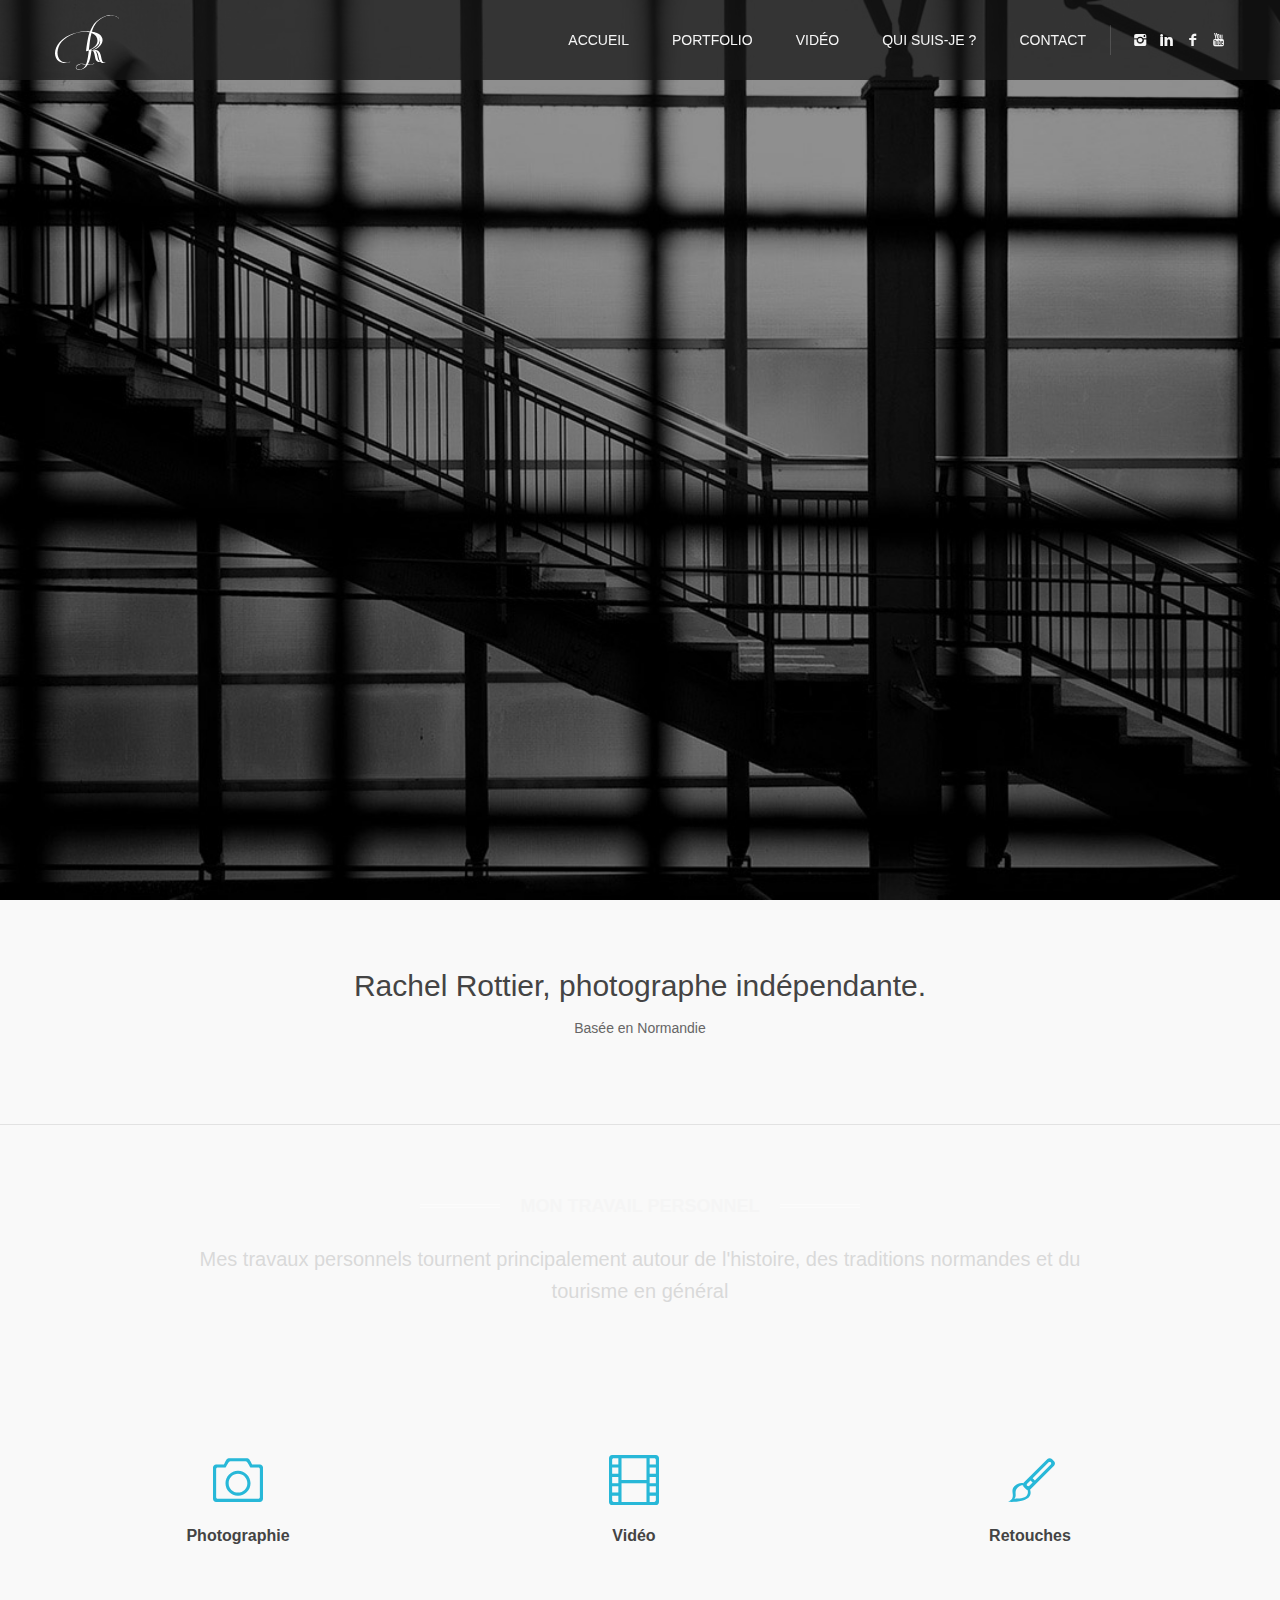
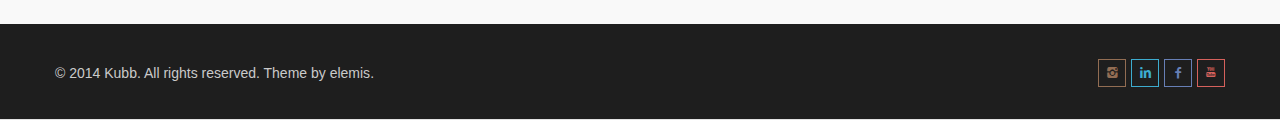
<file: index.html>
<!DOCTYPE html>
<html lang="en">

<head>
  <meta charset="utf-8">
  <meta name="viewport" content="width=device-width, initial-scale=1.0">
  <meta name="description" content="">
  <meta name="author" content="">
  <link rel="shortcut icon" href="style/images/logonoirrond.svg">
  <title>Rachel Rottier</title>
  <!-- Bootstrap core CSS -->
  <link href="style/css/bootstrap.css" rel="stylesheet">
  <link href="style/css/settings.css" rel="stylesheet">
  <link href="style/js/google-code-prettify/prettify.css" rel="stylesheet">
  <link href="style/js/fancybox/jquery.fancybox.css" rel="stylesheet" type="text/css" media="all" />
  <link href="style/js/fancybox/helpers/jquery.fancybox-thumbs.css?v=1.0.2" rel="stylesheet" type="text/css" />
  <link href="style.css" rel="stylesheet">
  <link href="style/css/color/aqua.css" rel="stylesheet">
  <link href="https://fonts.cdnfonts.com/css/helvetica-neue-9" rel="stylesheet">
  <link
    href='http://fonts.googleapis.com/css?family=Roboto:400,400italic,500,500italic,700italic,700,900,900italic,300italic,300,100italic,100'
    rel='stylesheet' type='text/css'>
  <link href='http://fonts.googleapis.com/css?family=Roboto+Condensed:300italic,400italic,700italic,400,700,300'
    rel='stylesheet' type='text/css'>
  <link href='http://fonts.googleapis.com/css?family=Roboto+Slab:400,700,300,100' rel='stylesheet' type='text/css'>
  <link href="style/type/fontello.css" rel="stylesheet">
  <link href="style/type/budicons.css" rel="stylesheet">
  <!-- HTML5 shim and Respond.js IE8 support of HTML5 elements and media queries -->
  <!--[if lt IE 9]>
      <script src="style/js/html5shiv.js"></script>
      <script src="https://oss.maxcdn.com/libs/respond.js/1.3.0/respond.min.js"></script>
      <![endif]-->
</head>

<body>
  <div class="body-wrapper">
    <div class="navbar">
      <div class="navbar-header">
        <div class="container">
          <div class="basic-wrapper">
            <a class="btn responsive-menu pull-right" data-toggle="collapse" data-target=".navbar-collapse">
              <i class='icon-menu-1'></i>
            </a>
            <a class="navbar-brand" href="index.html">
              <img src="style/images/logoblanc.svg" alt="" data-src="style/images/logoblanc.svg" data-ret="style/images/logoblanc.svg" class="retina" />
            </a>
          </div>
          <nav class="collapse navbar-collapse pull-right">
            <ul class="nav navbar-nav">
              <li class="dropdown">
                <a href="index.html">Accueil</a>
              </li>
              <li class=" dropdown">
                <a href="portfolio.html">Portfolio</a>
              </li>
              <li class=" dropdown">
                <a href="video.html">Vidéo</a>
              </li>
              <li class=" dropdown"><a href="about.html">Qui suis-je ?</a>
              </li>
              <li class=" dropdown"><a href="contact.html">Contact</a>
              </li>
            </ul>
            <ul class=" social pull-right">
              <li><a href="https://www.instagram.com/rottier_rachel/" target="_blank"><i
                    class="icon-s-instagram"></i></a></li>
              <li><a href="https://www.linkedin.com/in/rachel-rottier-8515381b0/" target="_blank"><i
                    class="icon-s-linkedin"></i></a>
              </li>
              <li><a href="https://www.facebook.com/Rottier.Rachel" target="_blank"><i class="icon-s-facebook"></i></a>
              </li>
              <li><a href="https://www.youtube.com/watch?v=TdX6RzM5NAA&t=2s" target="_blank"><i class="icon-s-youtube"></i></a>
              </li>
            </ul>
          </nav>
        </div>
      </div>
      <!--/.nav-collapse -->
    </div>
    <!--/.navbar -->
    <div class="fullscreenbanner-container revolution">
      <div class="fullscreenbanner">
        <ul>
          <li data-transition="fade"> <img src="style/images/art/slider-bg2.jpg" alt="" />
            <div class="caption condensed customin customout" data-x="center" data-y="200"
              data-customin="x:0;y:0;z:0;rotationX:90;rotationY:0;rotationZ:0;scaleX:1;scaleY:1;skewX:0;skewY:0;opacity:0;transformPerspective:200;transformOrigin:50% 0%;"
              data-customout="x:0;y:0;z:0;rotationX:0;rotationY:0;rotationZ:0;scaleX:0.75;scaleY:0.75;skewX:0;skewY:0;opacity:0;transformPerspective:600;transformOrigin:50% 50%;"
              data-speed="600" data-start="700" data-easing="Back.easeOut" data-endspeed="300"
              data-endeasing="Power1.easeIn">Rachel Rottier</div>
            <div class="caption slab customin customout" data-x="center" data-y="264"
              data-customin="x:0;y:0;z:0;rotationX:90;rotationY:0;rotationZ:0;scaleX:1;scaleY:1;skewX:0;skewY:0;opacity:0;transformPerspective:200;transformOrigin:50% 0%;"
              data-customout="x:0;y:0;z:0;rotationX:0;rotationY:0;rotationZ:0;scaleX:0.75;scaleY:0.75;skewX:0;skewY:0;opacity:0;transformPerspective:600;transformOrigin:50% 50%;"
              data-speed="600" data-start="1100" data-easing="Back.easeOut" data-endspeed="300"
              data-endeasing="Power1.easeIn">Photographe</div>
          </li>
          <li data-transition="fade"> <img src="style/images/art/slider-bg1.jpg" alt="" />
          </li>
          <li data-transition="fade"> <img src="style/images/art/slider-bg3.jpg" alt="" />
          </li>
        </ul>
        <div class="tp-bannertimer tp-bottom"></div>
      </div>
      <!-- /.fullscreenbanner -->
    </div>
    <!-- /.fullscreenbanner-container -->

    <div class="light-wrapper">
      <div class="container inner">
        <div class="text-center">
          <p class="intro">Rachel Rottier, photographe indépendante.</p>
          <p>Basée en Normandie </p>
        </div>
      </div>
    </div>
    <!-- /.light-wrapper -->
    <div class="parallax testimonials">
      <div class="container inner text-center">
        <div class="section-title text-center">
          <h3>Mon travail personnel</h3>
        </div>
        <div id="testimonials" class="tab-container">
          <div class="panel-container">
            <div id="tst1" class="">
              Mes travaux personnels tournent principalement autour de l'histoire, des traditions normandes et du tourisme en général
              <span class="author"></span>
            </div>
          </div>
        </div>
      </div>
      <!-- /.container -->
    </div>
    <!-- /.testimonials -->

    <div class="light-wrapper">
      <div class="container inner">
        <div class="row text-center services-2">
          <div class="col-sm-3">
            <div class="col-wrapper">
              <div class="icon-border bm15"> <i class="budicon-camera-1"></i> </div>
              <h4>Photographie</h4>
              <!-- <p>Nulla vitae libero pharetra augue. Etiam porta malesuada magna mollis euismod consectetur sem urdom
                tempus.</p> -->
            </div>
          </div>
          <div class="col-sm-3">
            <div class="col-wrapper">
              <div class="icon-border bm15"> <i class="budicon-video-1"></i> </div>
              <h4>Vidéo</h4>
              <!-- <p>Semper nullam quis risus eget urna mollis ornare vel eu leo. Morbi leo risus, porta ac consectetur ac,
                vestibulum.</p> -->
            </div>
          </div>
          <div class="col-sm-3">
            <div class="col-wrapper">
              <div class="icon-border bm15"> <i class="budicon-brush"></i> </div>
              <h4>Retouches</h4>
              <!-- <p>Integer posuere erat a ante venenatis dapibus posuere velit aliquet. Donec sed odio dui at eros.</p> -->
            </div>
          <!-- </div>
          <div class="col-sm-3">
            <div class="col-wrapper">
              <div class="icon-border bm15"> <i class="budicon-printer"></i> </div>
              <h4>Printing</h4>
              <p>Vivamus sagittis lacus vel augue laoreet rutrum faucibus dolor auctor. Vestibulum id ligula porta felis
                euismod.</p>
            </div>
          </div> -->
        </div>
      </div>
    </div>


    <footer class="footer black-wrapper">
      <div class="container inner">
        <p class="pull-left">© 2014 Kubb. All rights reserved. Theme by <a href="http://elemisfreebies.com">elemis</a>.
        </p>
        <ul class="social pull-right">
          <li><a href="https://www.instagram.com/rottier_rachel/"><i class="icon-s-instagram"></i></a></li>
          <li><a href="https://www.linkedin.com/in/rachel-rottier-8515381b0/"><i class="icon-s-linkedin"></i></a></li>
          <li><a href="https://www.facebook.com/Rottier.Rachel"><i class="icon-s-facebook"></i></a></li>
          <li><a href="https://www.youtube.com/watch?v=TdX6RzM5NAA&t=2s" target="_blank"><i class="icon-s-youtube"></i></a></li>
        </ul>
      </div>
      <!-- .container -->
    </footer>
    <!-- /footer -->

  </div>
  <!-- /.body-wrapper -->
  <script src="style/js/jquery.min.js"></script>
  <script src="style/js/bootstrap.min.js"></script>
  <script src="style/js/twitter-bootstrap-hover-dropdown.min.js"></script>
  <script src="style/js/jquery.themepunch.plugins.min.js"></script>
  <script src="style/js/jquery.themepunch.revolution.min.js"></script>
  <script src="style/js/jquery.fancybox.pack.js"></script>
  <script src="style/js/fancybox/helpers/jquery.fancybox-thumbs.js?v=1.0.2"></script>
  <script src="style/js/fancybox/helpers/jquery.fancybox-media.js?v=1.0.0"></script>
  <script src="style/js/jquery.isotope.min.js"></script>
  <script src="style/js/jquery.easytabs.min.js"></script>
  <script src="style/js/idangerous.swiper-2.1.min.js"></script>
  <script src="style/js/jquery.fitvids.js"></script>
  <script src="style/js/jquery.sticky.js"></script>
  <script src="style/js/google-code-prettify/prettify.js"></script>
  <script src="style/js/jquery.slickforms.js"></script>
  <script src="style/js/jquery.dcflickr.1.0.js"></script>
  <script src="style/js/retina.js"></script>
  <script src="style/js/classie.js"></script>
  <script src="style/js/scripts.js"></script>
</body>

</html>
</file>
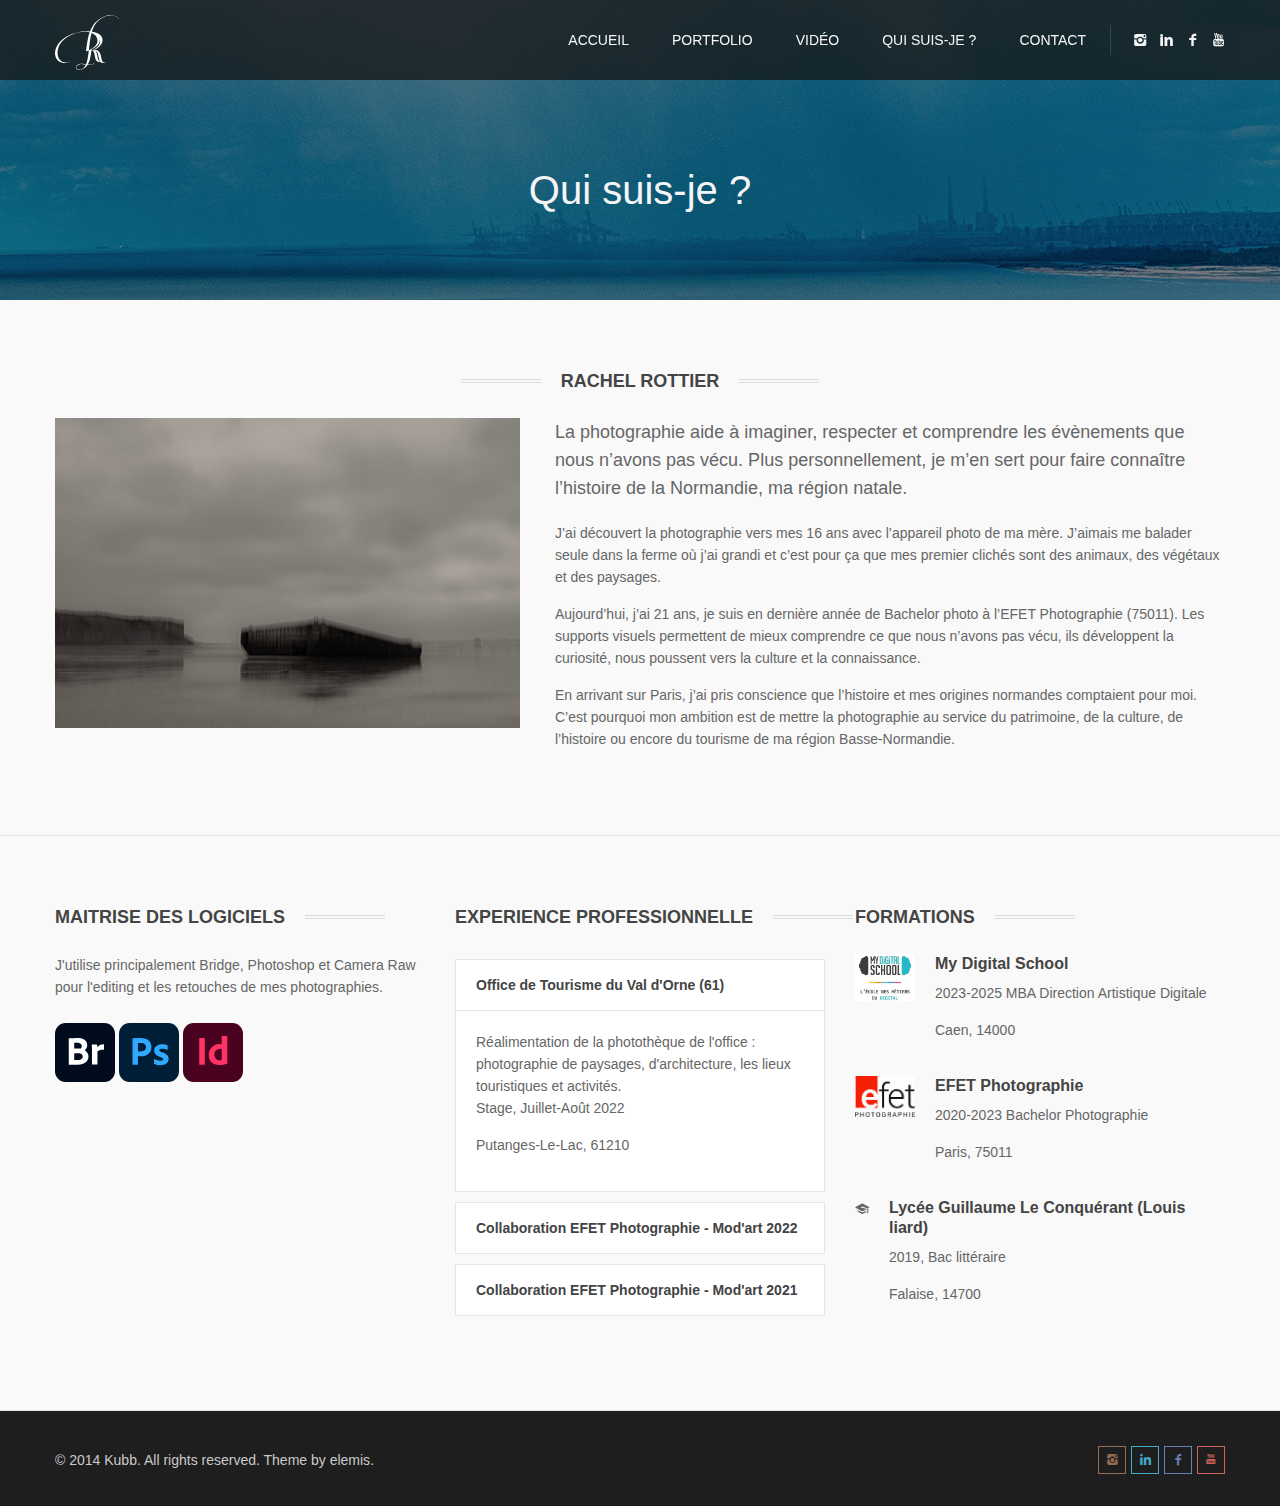
<file: about.html>
<!DOCTYPE html>
<html lang="en">

<head>
  <meta charset="utf-8">
  <meta name="viewport" content="width=device-width, initial-scale=1.0">
  <meta name="description" content="">
  <meta name="author" content="">
  <link rel="shortcut icon" href="style/images/favicon.png">
  <title>Rachel Rottier</title>
  <!-- Bootstrap core CSS -->
  <link href="style/css/bootstrap.css" rel="stylesheet">
  <link href="style/css/settings.css" rel="stylesheet">
  <link href="style/js/google-code-prettify/prettify.css" rel="stylesheet">
  <link href="style/js/fancybox/jquery.fancybox.css" rel="stylesheet" type="text/css" media="all" />
  <link href="style/js/fancybox/helpers/jquery.fancybox-thumbs.css?v=1.0.2" rel="stylesheet" type="text/css" />
  <link href="style.css" rel="stylesheet">
  <link href="style/css/color/aqua.css" rel="stylesheet">
  <link
    href='http://fonts.googleapis.com/css?family=Roboto:400,400italic,500,500italic,700italic,700,900,900italic,300italic,300,100italic,100'
    rel='stylesheet' type='text/css'>
  <link href='http://fonts.googleapis.com/css?family=Roboto+Condensed:300italic,400italic,700italic,400,700,300'
    rel='stylesheet' type='text/css'>
  <link href='http://fonts.googleapis.com/css?family=Roboto+Slab:400,700,300,100' rel='stylesheet' type='text/css'>
  <link href="style/type/fontello.css" rel="stylesheet">
  <link href="style/type/budicons.css" rel="stylesheet">
  <!-- HTML5 shim and Respond.js IE8 support of HTML5 elements and media queries -->
  <!--[if lt IE 9]>
      <script src="style/js/html5shiv.js"></script>
      <script src="https://oss.maxcdn.com/libs/respond.js/1.3.0/respond.min.js"></script>
      <![endif]-->
</head>

<body>
  <div class="body-wrapper">
    <div class="navbar">
      <div class="navbar-header">
        <div class="container">
          <div class="basic-wrapper">
            <a class="btn responsive-menu pull-right" data-toggle="collapse" data-target=".navbar-collapse">
              <i class='icon-menu-1'></i>
            </a>
            <a class="navbar-brand" href="index.html">
              <img src="style/images/logoblanc.svg" alt="" data-src="style/images/logoblanc.svg" data-ret="style/images/logoblanc.svg" class="retina" />
            </a>
          </div>
          <nav class="collapse navbar-collapse pull-right">
            <ul class="nav navbar-nav">
              <li class="dropdown">
                <a href="index.html">Accueil</a>
              </li>
              <li class=" dropdown">
                <a href="portfolio.html">Portfolio</a>
              </li>
              <li class=" dropdown">
                <a href="video.html">Vidéo</a>
              </li>
              <li class=" dropdown"><a href="about.html">Qui suis-je ?</a>
              </li>
              <li class=" dropdown"><a href="contact.html">Contact</a>
              </li>
            </ul>
            <ul class=" social pull-right">
              <li><a href="https://www.instagram.com/rottier_rachel/" target="_blank"><i
                    class="icon-s-instagram"></i></a></li>
              <li><a href="https://www.linkedin.com/in/rachel-rottier-8515381b0/" target="_blank"><i
                    class="icon-s-linkedin"></i></a>
              </li>
              <li><a href="https://www.facebook.com/Rottier.Rachel" target="_blank"><i class="icon-s-facebook"></i></a>
              </li>
              <li><a href="https://www.youtube.com/watch?v=TdX6RzM5NAA&t=2s" target="_blank"><i class="icon-s-youtube"></i></a>
              </li>
            </ul>
          </nav>
        </div>
      </div>
      <!--/.nav-collapse -->
    </div>
    <!--/.navbar -->
    <div class="page-title" style="background-image: url(style/images/art/page-title-7.jpg);">
      <div class="overlay"></div>
      <h1>Qui suis-je ?</h1>
    </div>
    <div class="light-wrapper">
      <div class="container inner">
        <div class="section-title text-center">
          <h3>Rachel Rottier</h3>
        </div>
        <div class="row">
          <div class="col-sm-5 rp20">
            <figure><img src="style/images/art/pp11.jpg" alt="" /></figure>
          </div>
          <!-- /.span3 -->
          <div class="col-sm-7">
            <p class="lead">La photographie aide à imaginer, respecter et comprendre les évènements que nous n’avons pas vécu. Plus personnellement, je m’en sert pour faire connaître l’histoire de la Normandie, ma région natale.</p>
            <p>J’ai découvert la photographie vers mes 16 ans avec l’appareil photo de ma mère. J’aimais me balader seule dans la ferme où j’ai grandi et c’est pour ça que mes premier clichés sont des animaux, des végétaux et des paysages.</p>
            <p>Aujourd’hui, j’ai 21 ans, je suis en dernière année de Bachelor photo à l’EFET Photographie (75011). Les supports visuels permettent de mieux comprendre ce que nous n’avons pas vécu, ils développent la curiosité, nous poussent vers la culture et la connaissance.</p>
            <p>En arrivant sur Paris, j’ai pris conscience que l’histoire et mes origines normandes comptaient pour moi. C’est pourquoi mon ambition est de mettre la photographie au service du patrimoine, de la culture, de l’histoire ou encore du tourisme de ma région Basse-Normandie.</p>
           
            
          </div>
          <!-- /.span9 -->
        </div>
        <!-- /.row -->

      </div>
    </div>
    <!-- <div class="black-wrapper">
      <div class="container inner">
        <div class="row text-center services-2 facts">
          <div class="col-sm-3">
            <div class="col-wrapper">
              <div class="icon-border bm15"> <i class="budicon-video-2"></i> </div>
              <h4>7518</h4>
              <p>Shots Taken</p>
            </div>
          </div>
          <div class="col-sm-3">
            <div class="col-wrapper">
              <div class="icon-border bm15"> <i class="budicon-coffee"></i> </div>
              <h4>3472</h4>
              <p>Cups of Coffee</p>
            </div>
          </div>
          <div class="col-sm-3">
            <div class="col-wrapper">
              <div class="icon-border bm15"> <i class="budicon-video"></i> </div>
              <h4>2184</h4>
              <p>Movies Watched</p>
            </div>
          </div>
          <div class="col-sm-3">
            <div class="col-wrapper">
              <div class="icon-border bm15"> <i class="budicon-award-1"></i> </div>
              <h4>4523</h4>
              <p>Awards Won</p>
            </div>
          </div>
        </div>
      </div>
    </div> -->

    <div class="light-wrapper">
      <div class="container inner">
        <div class="row">
          <div class="col-sm-4">
            <div class="section-title">
              <h3>Maitrise des logiciels</h3>
            </div>
            <p>J'utilise principalement Bridge, Photoshop et Camera Raw pour l'editing et les retouches de mes photographies.</p>
            <div class="divide10"></div>
            <ul class="progress-list">
              <li>
                
                <img src="style/images/bridge.svg" width="60px" alt="" />
                
                <img src="style/images/photoshop.svg" width="60px" alt="" />  

                <img src="style/images/indesign.svg" width="60px" alt="" /> 

              
                
                
                
              </li>
              <!-- <li>
                <p>Final Cut <em>80%</em></p>
                <div class="progress plain">
                  <div class="bar" style="width: 80%;"></div>
                </div>
              </li>
              <li>
                <p>Studio Photography <em>85%</em></p>
                <div class="progress plain">
                  <div class="bar" style="width: 85%;"></div>
                </div>
              </li>
              <li>
                <p>Motion Video <em>75%</em></p>
                <div class="progress plain">
                  <div class="bar" style="width: 50%;"></div>
                </div>
              </li> -->
            </ul>
            <!-- /.progress-list -->
          </div>
          <div class="col-sm-4">
            <div class="section-title">
              <h3>Experience professionnelle</h3>
            </div>
            <div class="divide5"></div>
            <div class="panel-group" id="accordion">
              <div class="panel panel-default">
                <div class="panel-heading">
                  <h4 class="panel-title"> <a data-toggle="collapse" class="panel-toggle active"
                      data-parent="#accordion" href="#collapseOne"> Office de Tourisme du Val d'Orne (61) </a> </h4>
                </div>
                <div id="collapseOne" class="panel-collapse collapse in">
                  <div class="panel-body">Réalimentation de la photothèque de l'office : photographie de paysages, d'architecture, les lieux touristiques et activités.
                    <p>Stage, Juillet-Août 2022</p> 
                    <p>Putanges-Le-Lac, 61210</p>
                  </div>
                </div>
              </div>
              <div class="panel panel-default">
                <div class="panel-heading">
                  <h4 class="panel-title"> <a data-toggle="collapse" class="panel-toggle" data-parent="#accordion"
                      href="#collapseTwo"> Collaboration EFET Photographie - Mod'art 2022 </a> </h4>
                </div>
                <div id="collapseTwo" class="panel-collapse collapse">
                  <div class="panel-body"> Shooting de mode en extérieur, éditing et retouches/Post-productions, à destination des book de fin d'année des deux stylistes choisis</div>
                </div>
              </div>
              <div class="panel panel-default">
                <div class="panel-heading">
                  <h4 class="panel-title"> <a data-toggle="collapse" class="panel-toggle" data-parent="#accordion"
                      href="#collapseThree"> Collaboration EFET Photographie - Mod'art 2021 </a> </h4>
                </div>
                <div id="collapseThree" class="panel-collapse collapse">
                  <div class="panel-body"> Shooting de mode en studio, photographies à destination du book de fin d'année des stylistes </div>
                </div>
              </div>
            </div>
          </div>
          <div class="col-sm-4">
            <div class="section-title">
              <h3> Formations</h3>
            </div>
            <div class="services-1">
              <div class="row">
                <div class="col-sm-12">
                  <div class="bm20">
                    <div class="icon"> <img src="style/images/mydigitalschool.jpg" width="60px" alt="" /></i> </div>
                    <!-- /.icon -->
                    <div class="text">
                      <h4>My Digital School</h4>
                      <p>2023-2025
                        MBA Direction Artistique Digitale
                      </p>
                      <p>Caen, 14000</p>
                    </div>
                    <!-- /.text -->
                  </div>
                  <!-- /.div -->
                  <div class="bm20">
                    <div class="icon">  <img src="style/images/efet.png" width="60px" alt="" /></div>
                    <!-- /.icon -->
                    <div class="text">
                      <h4>EFET Photographie</h4>
                      <p>2020-2023
                        Bachelor Photographie
                      </p>
                      <p>Paris, 75011</p>
                    </div>
                    <!-- /.text -->
                  </div>
                  <!-- /.div -->
                  <div class="bm20">
                    <div class="icon">
                      <i class="icon-graduation-cap"></i>
                    </div>
                    <!-- /.icon -->
                    <div class="text">
                      <h4>Lycée Guillaume Le Conquérant (Louis liard)</h4>
                      <p>2019,
                        Bac littéraire</p>
                        <p>Falaise, 14700</p>
                    </div>
                    <!-- /.text -->
                  </div>
                  <!-- /.div -->
                </div>
                <!-- /.col-sm-12 -->
              </div>
              <!-- /.row -->
            </div>
            <!-- /.col-services -->
          </div>
        </div>
      </div>
    </div>
    <footer class="footer black-wrapper">
      <div class="container inner">
        <p class="pull-left">© 2014 Kubb. All rights reserved. Theme by <a href="http://elemisfreebies.com">elemis</a>.
        </p>
        <ul class="social pull-right">
          <li><a href="https://www.instagram.com/rottier_rachel/"><i class="icon-s-instagram"></i></a></li>
          <li><a href="https://www.linkedin.com/in/rachel-rottier-8515381b0/"><i class="icon-s-linkedin"></i></a></li>
          <li><a href="https://www.facebook.com/Rottier.Rachel"><i class="icon-s-facebook"></i></a></li>
          <li><a href="https://www.youtube.com/watch?v=TdX6RzM5NAA&t=2s" target="_blank"><i class="icon-s-youtube"></i></a></li>
        </ul>
      </div>
      <!-- .container -->
    </footer>
    <!-- /footer -->

  </div>
  <!-- /.body-wrapper -->
  <script src="style/js/jquery.min.js"></script>
  <script src="style/js/bootstrap.min.js"></script>
  <script src="style/js/twitter-bootstrap-hover-dropdown.min.js"></script>
  <script src="style/js/jquery.themepunch.plugins.min.js"></script>
  <script src="style/js/jquery.themepunch.revolution.min.js"></script>
  <script src="style/js/jquery.fancybox.pack.js"></script>
  <script src="style/js/fancybox/helpers/jquery.fancybox-thumbs.js?v=1.0.2"></script>
  <script src="style/js/fancybox/helpers/jquery.fancybox-media.js?v=1.0.0"></script>
  <script src="style/js/jquery.isotope.min.js"></script>
  <script src="style/js/jquery.easytabs.min.js"></script>
  <script src="style/js/idangerous.swiper-2.1.min.js"></script>
  <script src="style/js/jquery.fitvids.js"></script>
  <script src="style/js/jquery.sticky.js"></script>
  <script src="style/js/google-code-prettify/prettify.js"></script>
  <script src="style/js/jquery.slickforms.js"></script>
  <script src="style/js/jquery.dcflickr.1.0.js"></script>
  <script src="style/js/retina.js"></script>
  <script src="style/js/classie.js"></script>
  <script src="style/js/scripts.js"></script>
</body>

</html>
</file>
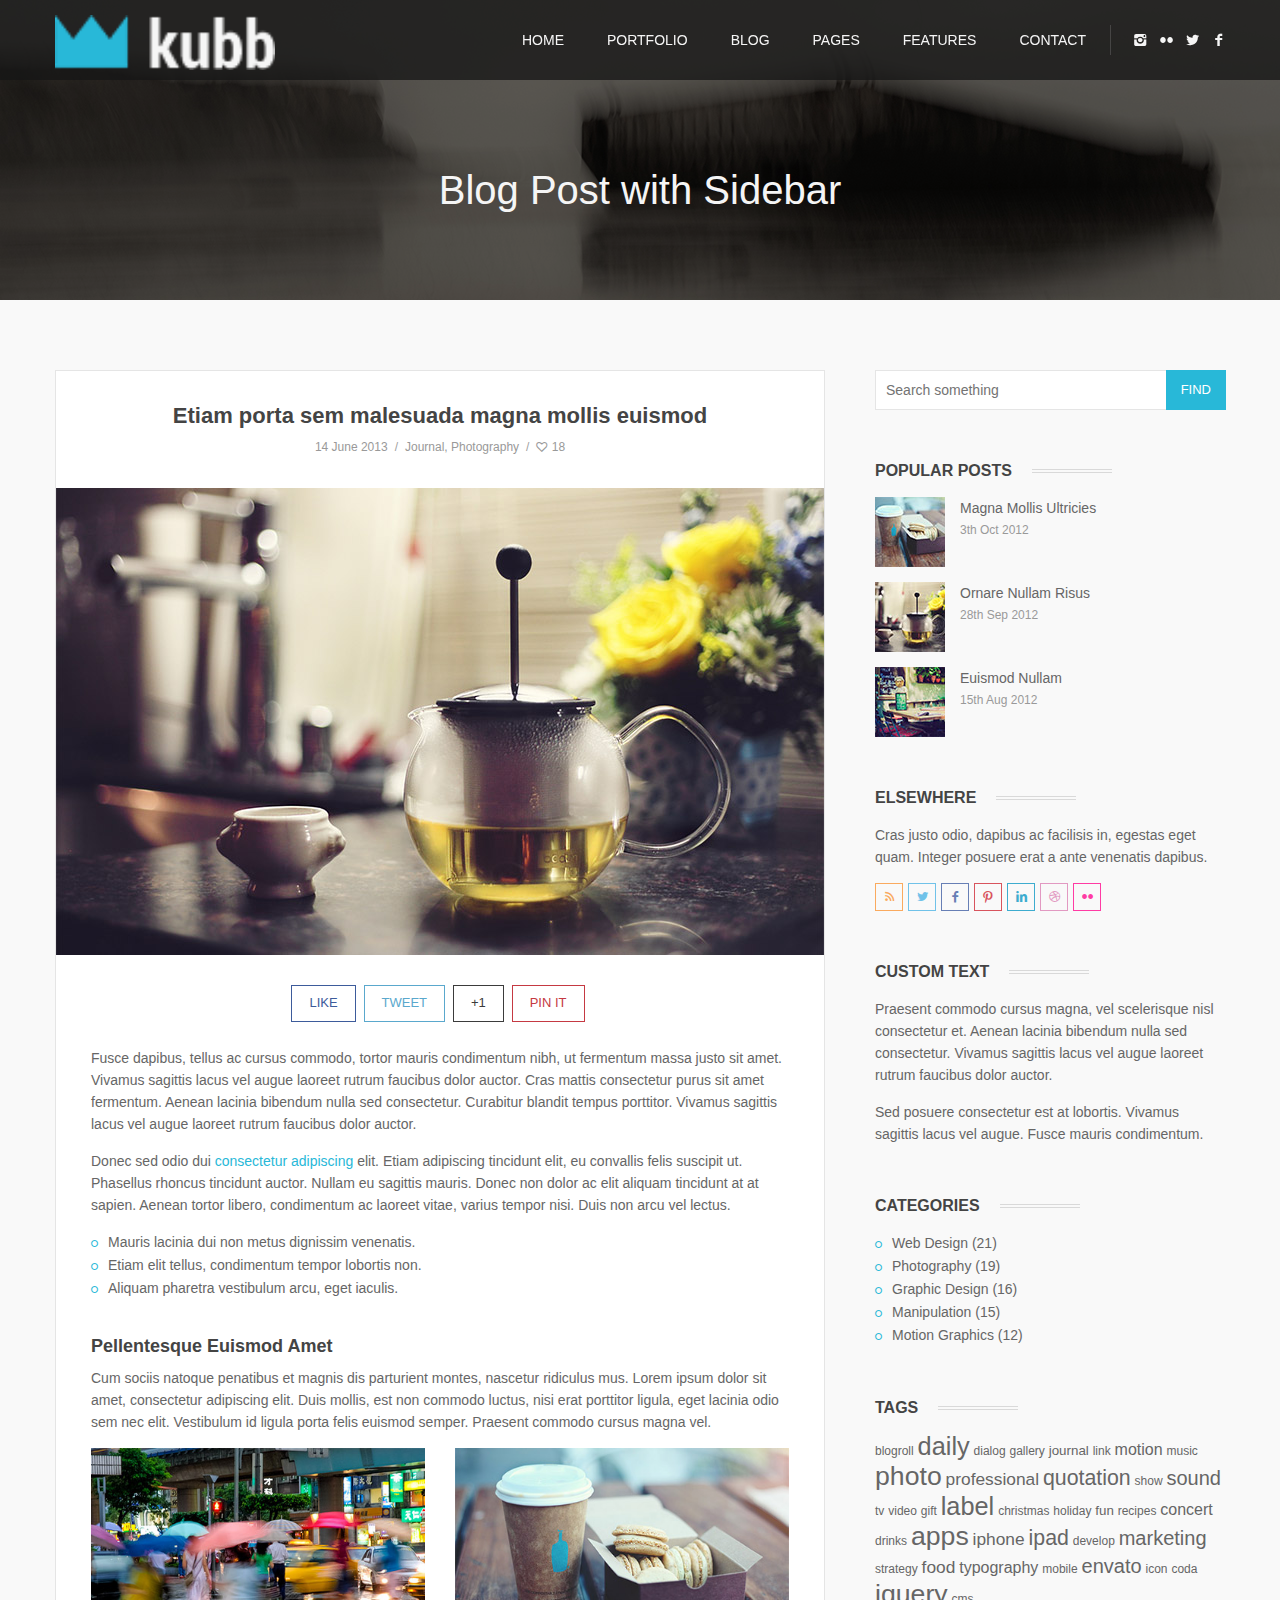
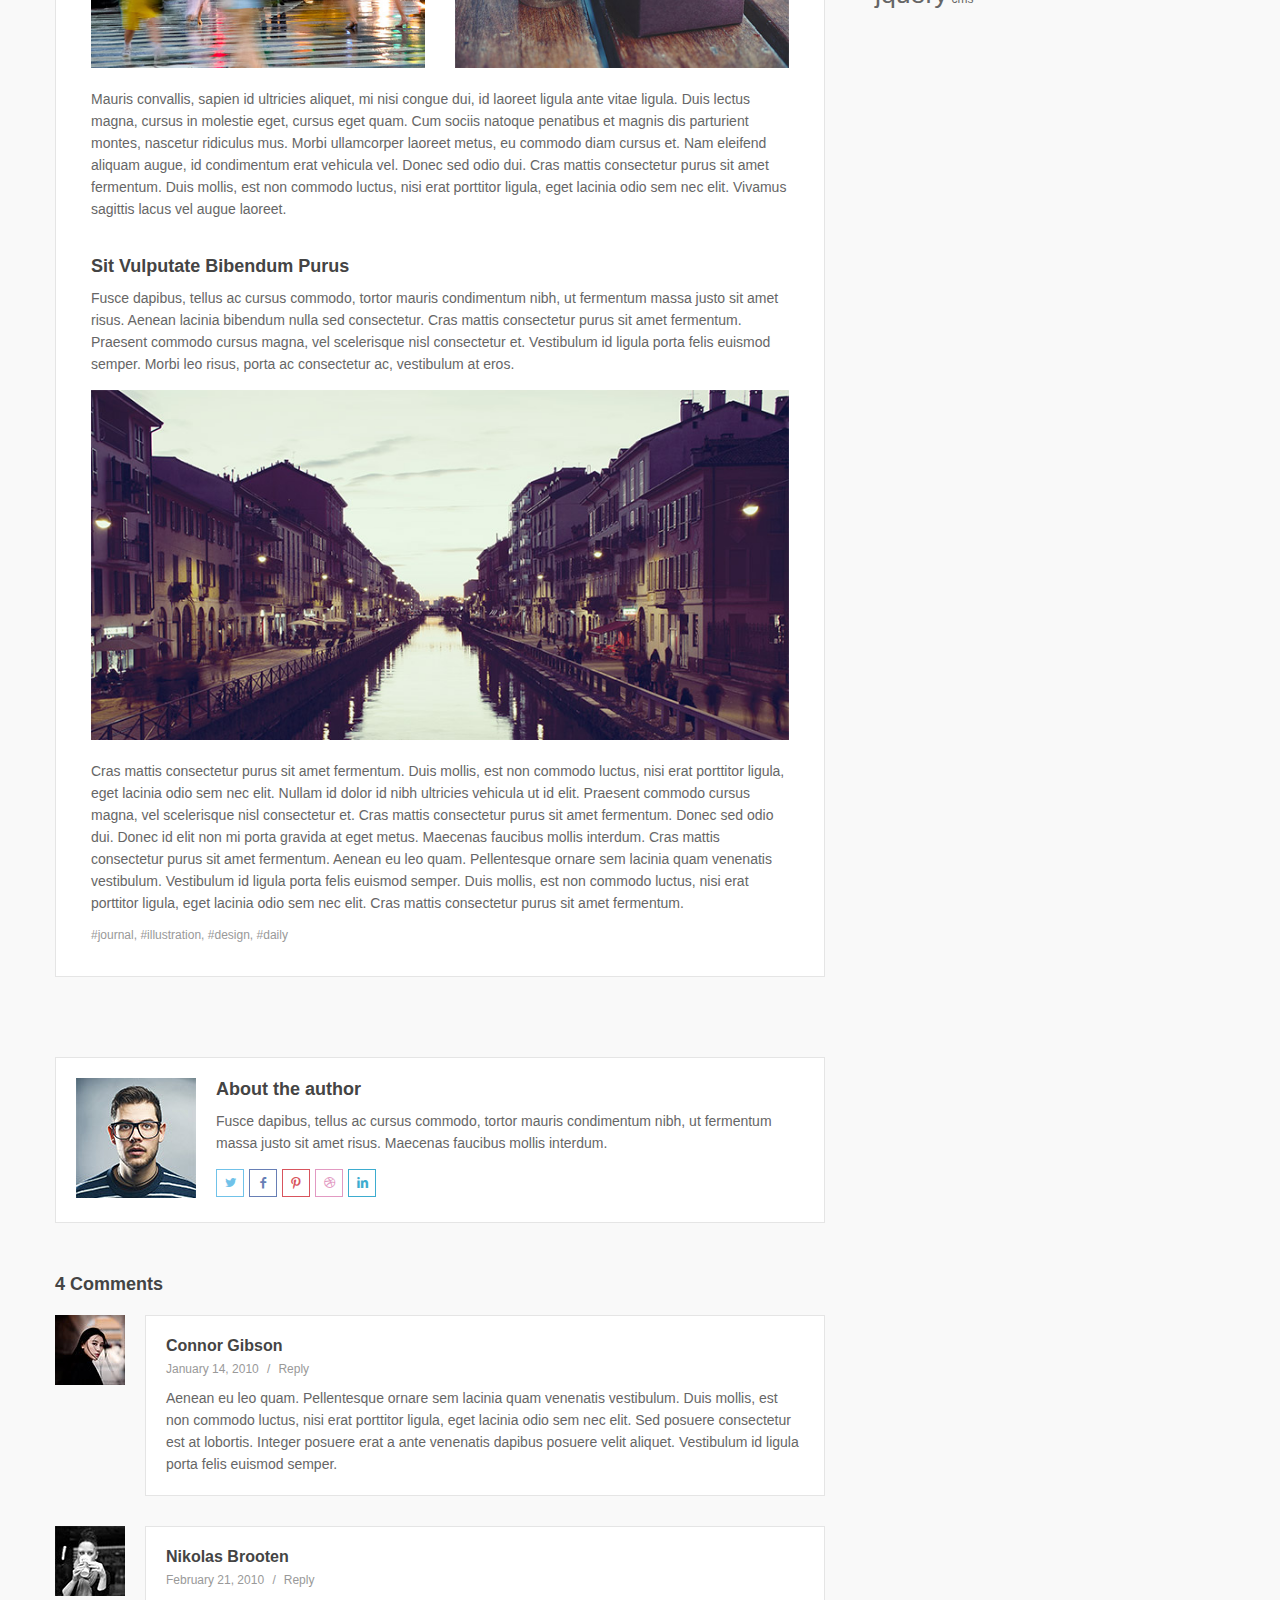
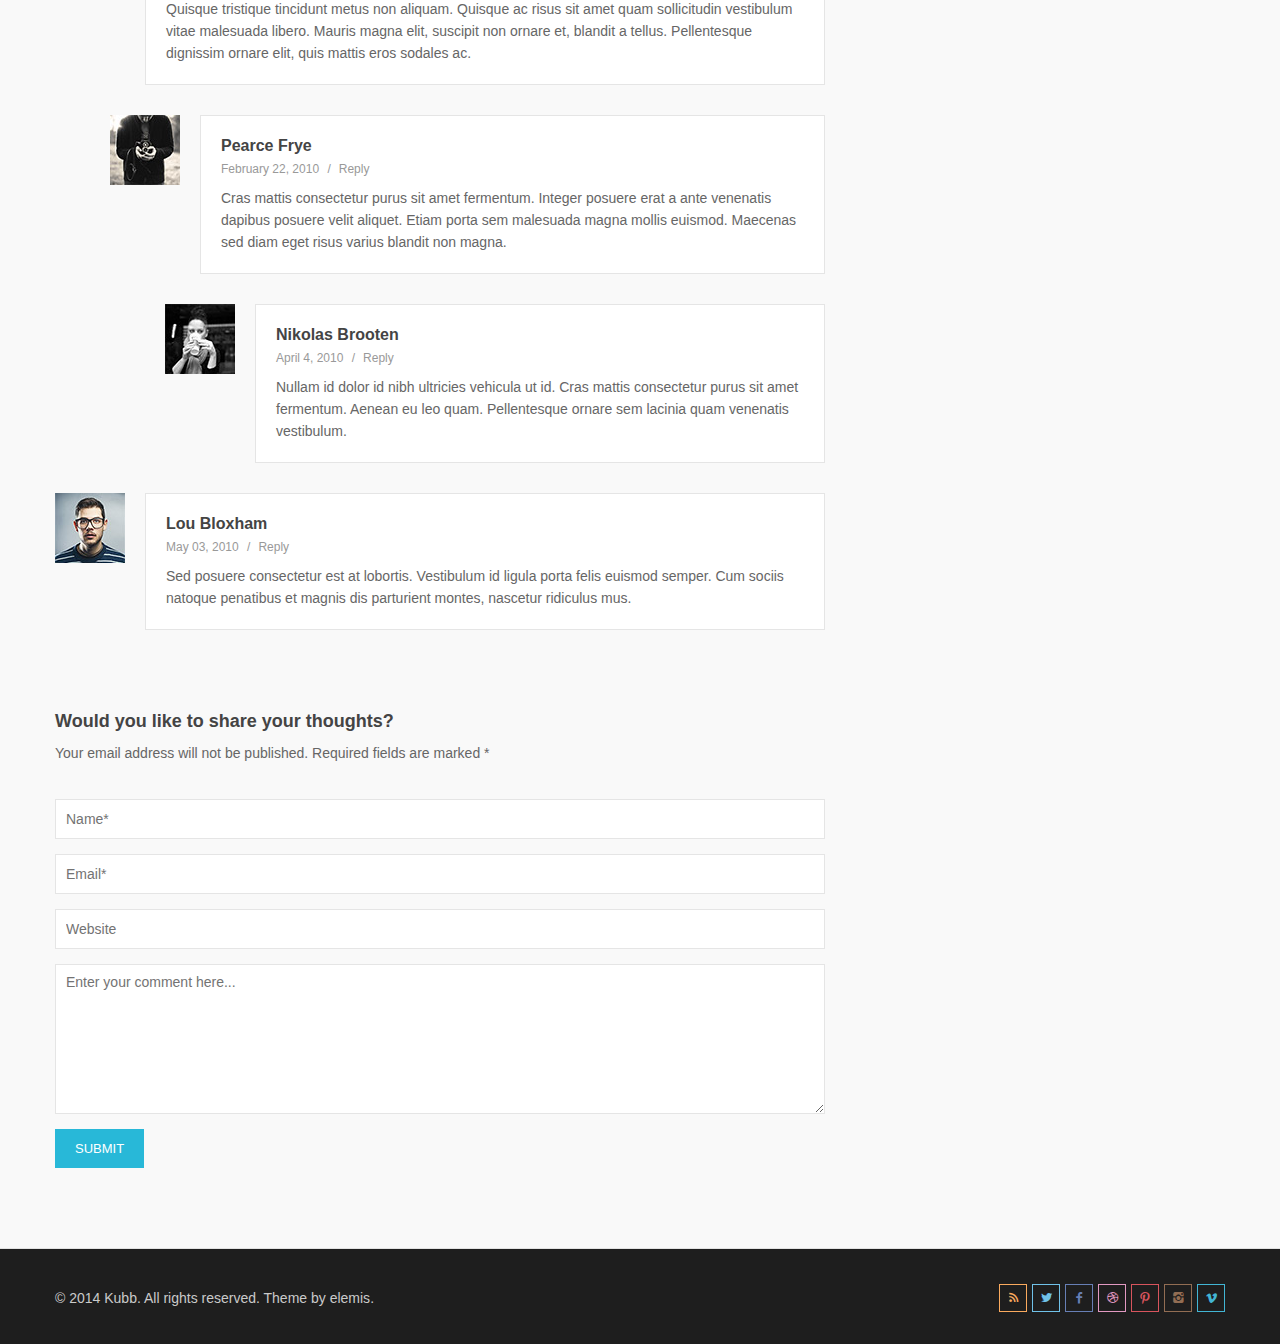
<file: blog-post.html>
<!DOCTYPE html>
<html lang="en">
<head>
<meta charset="utf-8">
<meta name="viewport" content="width=device-width, initial-scale=1.0">
<meta name="description" content="">
<meta name="author" content="">
<link rel="shortcut icon" href="style/images/favicon.png">
<title>Kubb</title>
<!-- Bootstrap core CSS -->
<link href="style/css/bootstrap.css" rel="stylesheet">
<link href="style/css/settings.css" rel="stylesheet">
<link href="style/js/google-code-prettify/prettify.css" rel="stylesheet">
<link href="style/js/fancybox/jquery.fancybox.css" rel="stylesheet" type="text/css" media="all" />
<link href="style/js/fancybox/helpers/jquery.fancybox-thumbs.css?v=1.0.2" rel="stylesheet" type="text/css" />
<link href="style.css" rel="stylesheet">
<link href="style/css/color/aqua.css" rel="stylesheet">
<link href='http://fonts.googleapis.com/css?family=Roboto:400,400italic,500,500italic,700italic,700,900,900italic,300italic,300,100italic,100' rel='stylesheet' type='text/css'>
<link href='http://fonts.googleapis.com/css?family=Roboto+Condensed:300italic,400italic,700italic,400,700,300' rel='stylesheet' type='text/css'>
<link href='http://fonts.googleapis.com/css?family=Roboto+Slab:400,700,300,100' rel='stylesheet' type='text/css'>
<link href="style/type/fontello.css" rel="stylesheet">
<link href="style/type/budicons.css" rel="stylesheet">
<!-- HTML5 shim and Respond.js IE8 support of HTML5 elements and media queries -->
<!--[if lt IE 9]>
      <script src="style/js/html5shiv.js"></script>
      <script src="https://oss.maxcdn.com/libs/respond.js/1.3.0/respond.min.js"></script>
      <![endif]-->
</head>
<body>
<div class="body-wrapper">
  <div class="navbar">
    <div class="navbar-header">
      <div class="container">
        <div class="basic-wrapper"> <a class="btn responsive-menu pull-right" data-toggle="collapse" data-target=".navbar-collapse"><i class='icon-menu-1'></i></a> <a class="navbar-brand" href="index.html"><img src="style/images/logo.png" alt="" data-src="style/images/logo.png" data-ret="style/images/logo@2x.png" class="retina" /></a> </div>
        <nav class="collapse navbar-collapse pull-right">
          <ul class="nav navbar-nav">
            <li class="dropdown"><a href="index.html" class="dropdown-toggle js-activated">Home</a>
              <ul class="dropdown-menu">
                <li><a href="index.html">Home Layout 1</a></li>
                <li><a href="index2.html">Home Layout 2</a></li>
                <li><a href="index3.html">Home Layout 3</a></li>
                <li><a href="index4.html">Home Layout 4</a></li>
                <li><a href="index5.html">Home Layout 5</a></li>
              </ul>
            </li>
            <li class="dropdown"><a href="portfolio.html" class="dropdown-toggle js-activated">Portfolio</a>
              <ul class="dropdown-menu">
                <li><a href="portfolio.html">One Page Gallery - Dark</a></li>
                <li><a href="portfolio2.html">One Page Gallery - Light</a></li>
                <li><a href="portfolio3.html">Fullscreen Grid</a></li>
                <li><a href="portfolio4.html">Fullscreen Grid - Lightbox</a></li>
                <li><a href="portfolio5.html">Masonry Grid</a></li>
                <li><a href="portfolio6.html">Masonry Grid - Lightbox</a></li>
                <li><a href="portfolio-post.html">Post with Gallery - Dark</a></li>
                <li><a href="portfolio-post2.html">Post with Gallery - Light</a></li>
                <li><a href="portfolio-post3.html">Post with Images - Dark</a></li>
                <li><a href="portfolio-post4.html">Post with Images - Light</a></li>
                <li><a href="portfolio-post5.html">Post with Masonry Gallery</a></li>
                <li><a href="portfolio-post6.html">Post with Slider</a></li>
              </ul>
            </li>
            <li class="dropdown"><a href="blog.html" class="dropdown-toggle js-activated">Blog</a>
              <ul class="dropdown-menu">
                <li><a href="blog.html">Grid Blog</a></li>
                <li><a href="blog2.html">Grid Blog with Sidebar</a></li>
                <li><a href="blog3.html">Classic Blog with Sidebar</a></li>
                <li><a href="blog4.html">Classic Blog</a></li>
                <li><a href="blog-post.html">Blog Post with Sidebar</a></li>
                <li><a href="blog-post2.html">Blog Post</a></li>
              </ul>
            </li>
            <li class="dropdown"><a href="about.html" class="dropdown-toggle js-activated">Pages</a>
              <ul class="dropdown-menu">
                <li><a href="about.html">About</a></li>
                <li><a href="services.html">Services</a></li>
              </ul>
            </li>
            <li class="dropdown"><a href="elements.html" class="dropdown-toggle js-activated">Features</a>
              <ul class="dropdown-menu">
                <li><a href="elements.html">Elements</a></li>
                <li><a href="headings.html">Headings</a></li>
                <li><a href="index.html">Basic Footer</a></li>
                <li><a href="footer.html">Footer with Widgets</a></li>
                <li><a href="no-title.html">Page without Title</a></li>
                <li><a href="pricing.html">Pricing Table</a></li>
                <li><a href="budicon.html">Font Icons - Budicons</a></li>
                <li><a href="fontello.html">Font Icons - Fontello</a></li>
              </ul>
            </li>
            <li class="dropdown"><a href="contact.html" class="dropdown-toggle js-activated">Contact</a>
              <ul class="dropdown-menu">
                <li><a href="contact.html">Contact 1</a></li>
                <li><a href="contact2.html">Contact 2</a></li>
              </ul>
            </li>
          </ul>
          <ul class="social pull-right">
            <li><a href="#"><i class="icon-s-instagram"></i></a></li>
            <li><a href="#"><i class="icon-s-flickr"></i></a></li>
            <li><a href="#"><i class="icon-s-twitter"></i></a></li>
            <li><a href="#"><i class="icon-s-facebook"></i></a></li>
          </ul>
        </nav>
      </div>
    </div>
    <!--/.nav-collapse --> 
  </div>
  <!--/.navbar -->
  <div class="page-title" style="background-image: url(style/images/art/page-title-5.jpg);">
    <div class="overlay"></div>
    <h1>Blog Post with Sidebar</h1>
  </div>
  <div class="light-wrapper">
    <div class="container inner">
      <div class="row">
        <div class="col-sm-8 content">
          <div class="blog-posts classic-blog">
            <div class="post bordered format-image">
              <h1 class="post-title text-center">Etiam porta sem malesuada magna mollis euismod</h1>
              <div class="meta text-center"><span class="date">14 June 2013</span><span class="categories"><a href="#">Journal</a>, <a href="#">Photography</a></span><span class="like"><a href="#"><i class="icon-heart-empty-1"></i> 18</a></span></div>
              <figure class="full"> <img src="style/images/art/b1-full.jpg" alt="" /></figure>
              <div class="share text-center"> <a href="#" class="btn share-facebook">Like</a> <a href="#" class="btn share-twitter">Tweet</a> <a href="#" class="btn share-googleplus">+1</a> <a href="#" class="btn share-pinterest">Pin It</a> </div>
              <div class="post-content">
                <p>Fusce dapibus, tellus ac cursus commodo, tortor mauris condimentum nibh, ut fermentum massa justo sit amet. Vivamus sagittis lacus vel augue laoreet rutrum faucibus dolor auctor. Cras mattis consectetur purus sit amet fermentum. Aenean lacinia bibendum nulla sed consectetur. Curabitur blandit tempus porttitor. Vivamus sagittis lacus vel augue laoreet rutrum faucibus dolor auctor.</p>
                <p>Donec sed odio dui <a href="#">consectetur adipiscing</a> elit. <span class="highlight">Etiam adipiscing</span> tincidunt elit, eu convallis felis suscipit ut. <span class="highlight2">Phasellus rhoncus tincidunt</span> auctor. Nullam eu sagittis mauris. Donec non dolor ac elit aliquam tincidunt at at sapien. Aenean tortor libero, condimentum ac laoreet vitae, varius tempor nisi. Duis non arcu vel lectus. </p>
                <ul class="circled">
                  <li>Mauris lacinia dui non metus dignissim venenatis.</li>
                  <li>Etiam elit tellus, condimentum tempor lobortis non.</li>
                  <li>Aliquam pharetra vestibulum arcu, eget iaculis. </li>
                </ul>
                <div class="divide20"></div>
                <h3>Pellentesque Euismod Amet</h3>
                <p>Cum sociis natoque penatibus et magnis dis parturient montes, nascetur ridiculus mus. Lorem ipsum dolor sit amet, consectetur adipiscing elit. Duis mollis, est non commodo luctus, nisi erat porttitor ligula, eget lacinia odio sem nec elit. Vestibulum id ligula porta felis euismod semper. Praesent commodo cursus magna vel.</p>
                <div class="row">
                  <div class="col-sm-6">
                    <figure> <a href="style/images/art/p1-full.jpg" class="fancybox-media" data-rel="portfolio">
                      <div class="text-overlay">
                        <div class="info">View Larger</div>
                      </div>
                      <img src="style/images/art/p1.jpg" alt="" /></a></figure>
                  </div>
                  <div class="col-sm-6">
                    <figure> <a href="style/images/art/p3-full.jpg" class="fancybox-media" data-rel="portfolio">
                      <div class="text-overlay">
                        <div class="info">View Larger</div>
                      </div>
                      <img src="style/images/art/p3.jpg" alt="" /></a></figure>
                  </div>
                </div>
                <p> Mauris convallis, sapien id ultricies aliquet, mi nisi congue dui, id laoreet ligula ante vitae ligula. Duis lectus magna, cursus in molestie eget, cursus eget quam. Cum sociis natoque penatibus et magnis dis parturient montes, nascetur ridiculus mus. Morbi ullamcorper laoreet metus, eu commodo diam cursus et. Nam eleifend aliquam augue, id condimentum erat vehicula vel. Donec sed odio dui. Cras mattis consectetur purus sit amet fermentum. Duis mollis, est non commodo luctus, nisi erat porttitor ligula, eget lacinia odio sem nec elit. Vivamus sagittis lacus vel augue laoreet.</p>
                <div class="divide20"></div>
                <h3>Sit Vulputate Bibendum Purus</h3>
                <p>Fusce dapibus, tellus ac cursus commodo, tortor mauris condimentum nibh, ut fermentum massa justo sit amet risus. Aenean lacinia bibendum nulla sed consectetur. Cras mattis consectetur purus sit amet fermentum. Praesent commodo cursus magna, vel scelerisque nisl consectetur et. Vestibulum id ligula porta felis euismod semper. Morbi leo risus, porta ac consectetur ac, vestibulum at eros.</p>
                <figure> <a href="style/images/art/blog-post2.jpg" class="fancybox-media" data-rel="portfolio">
                  <div class="text-overlay">
                    <div class="info">View Larger</div>
                  </div>
                  <img src="style/images/art/blog-post2.jpg" alt="" /></a></figure>
                <p>Cras mattis consectetur purus sit amet fermentum. Duis mollis, est non commodo luctus, nisi erat porttitor ligula, eget lacinia odio sem nec elit. Nullam id dolor id nibh ultricies vehicula ut id elit. Praesent commodo cursus magna, vel scelerisque nisl consectetur et. Cras mattis consectetur purus sit amet fermentum. Donec sed odio dui.
                  
                  Donec id elit non mi porta gravida at eget metus. Maecenas faucibus mollis interdum. Cras mattis consectetur purus sit amet fermentum. Aenean eu leo quam. Pellentesque ornare sem lacinia quam venenatis vestibulum. Vestibulum id ligula porta felis euismod semper. Duis mollis, est non commodo luctus, nisi erat porttitor ligula, eget lacinia odio sem nec elit. Cras mattis consectetur purus sit amet fermentum.</p>
                <div class="meta tags"><a href="#">journal</a>, <a href="#">illustration</a>, <a href="#">design</a>, <a href="#">daily</a></div>
              </div>
            </div>
            <!-- /.post --> 
            
          </div>
          <!-- /.blog-posts -->
          
          <div class="divide50"></div>
          <div class="about-author bordered">
            <div class="author-image"> <img alt="" src="style/images/art/author.jpg" /> </div>
            <div class="author-details">
              <h3>About the author</h3>
              <p>Fusce dapibus, tellus ac cursus commodo, tortor mauris condimentum nibh, ut fermentum massa justo sit amet risus. Maecenas faucibus mollis interdum.</p>
              <ul class="social">
                <li><a href="#"><i class="icon-s-twitter"></i></a></li>
                <li><a href="#"><i class="icon-s-facebook"></i></a></li>
                <li><a href="#"><i class="icon-s-pinterest"></i></a></li>
                <li><a href="#"><i class="icon-s-dribbble"></i></a></li>
                <li><a href="#"><i class="icon-s-linkedin"></i></a></li>
              </ul>
            </div>
            <div class="clearfix"></div>
          </div>
          <div class="divide50"></div>
          <div id="comments">
            <h3>4 Comments</h3>
            <ol id="singlecomments" class="commentlist">
              <li>
                <div class="user"><img alt="" src="style/images/art/u1.jpg" class="avatar" /></div>
                <div class="message">
                  <div class="bordered">
                    <div class="info">
                      <h2><a href="#">Connor Gibson</a></h2>
                      <div class="meta">
                        <div class="date">January 14, 2010</div>
                        <a class="reply-link" href="#">Reply</a> </div>
                    </div>
                    <p>Aenean eu leo quam. Pellentesque ornare sem lacinia quam venenatis vestibulum. Duis mollis, est non commodo luctus, nisi erat porttitor ligula, eget lacinia odio sem nec elit. Sed posuere consectetur est at lobortis. Integer posuere erat a ante venenatis dapibus posuere velit aliquet. Vestibulum id ligula porta felis euismod semper.</p>
                  </div>
                </div>
              </li>
              <li>
                <div class="user"><img alt="" src="style/images/art/u2.jpg" class="avatar" /></div>
                <div class="message">
                  <div class="bordered">
                    <div class="info">
                      <h2><a href="#">Nikolas Brooten</a></h2>
                      <div class="meta">
                        <div class="date">February 21, 2010</div>
                        <a class="reply-link" href="#">Reply</a> </div>
                    </div>
                    <p>Quisque tristique tincidunt metus non aliquam. Quisque ac risus sit amet quam sollicitudin vestibulum vitae malesuada libero. Mauris magna elit, suscipit non ornare et, blandit a tellus. Pellentesque dignissim ornare elit, quis mattis eros sodales ac.</p>
                  </div>
                </div>
                <ul class="children">
                  <li class="bypostauthor">
                    <div class="user"><img alt="" src="style/images/art/u3.jpg" class="avatar" /></div>
                    <div class="message">
                      <div class="bordered bypostauthor">
                        <div class="info">
                          <h2><a href="#">Pearce Frye</a></h2>
                          <div class="meta">
                            <div class="date">February 22, 2010</div>
                            <a class="reply-link" href="#">Reply</a> </div>
                        </div>
                        <p>Cras mattis consectetur purus sit amet fermentum. Integer posuere erat a ante venenatis dapibus posuere velit aliquet. Etiam porta sem malesuada magna mollis euismod. Maecenas sed diam eget risus varius blandit non magna.</p>
                      </div>
                    </div>
                    <ul class="children">
                      <li>
                        <div class="user"><img alt="" src="style/images/art/u2.jpg" class="avatar" /></div>
                        <div class="message">
                          <div class="bordered">
                            <div class="info">
                              <h2><a href="#">Nikolas Brooten</a></h2>
                              <div class="meta">
                                <div class="date">April 4, 2010</div>
                                <a class="reply-link" href="#">Reply</a> </div>
                            </div>
                            <p>Nullam id dolor id nibh ultricies vehicula ut id. Cras mattis consectetur purus sit amet fermentum. Aenean eu leo quam. Pellentesque ornare sem lacinia quam venenatis vestibulum.</p>
                          </div>
                        </div>
                      </li>
                    </ul>
                  </li>
                </ul>
              </li>
              <li>
                <div class="user"><img alt="" src="style/images/art/u4.jpg" class="avatar" /></div>
                <div class="message">
                  <div class="bordered">
                    <div class="info">
                      <h2><a href="#">Lou Bloxham</a></h2>
                      <div class="meta">
                        <div class="date">May 03, 2010</div>
                        <a class="reply-link" href="#">Reply</a> </div>
                    </div>
                    <p>Sed posuere consectetur est at lobortis. Vestibulum id ligula porta felis euismod semper. Cum sociis natoque penatibus et magnis dis parturient montes, nascetur ridiculus mus.</p>
                  </div>
                </div>
              </li>
            </ol>
          </div>
          <!-- /#comments -->
          
          <div class="comment-form-wrapper">
            <h3>Would you like to share your thoughts?</h3>
            <p>Your email address will not be published. Required fields are marked *</p>
            <form class="comment-form" name="form_name" action="#" method="post">
              <div class="name-field">
                <input type="text" name="first" title="Name*"/>
              </div>
              <div class="email-field">
                <input type="text" name="first" title="Email*" />
              </div>
              <div class="website-field">
                <input type="text" name="first" title="Website" />
              </div>
              <div class="message-field">
                <textarea name="textarea" id="textarea" rows="5" cols="30" title="Enter your comment here..."></textarea>
              </div>
              <input type="submit" value="Submit" name="submit" class="btn btn-submit" />
            </form>
          </div>
          <!-- /.comment-form-wrapper --> 
          
        </div>
        <aside class="col-sm-4 sidebar lp30">
          <div class="sidebox widget">
            <form class="searchform" method="get">
              <input type="text" id="s2" name="s" value="Search something" onfocus="this.value=''" onblur="this.value='Search something'"/>
              <button type="submit" class="btn btn-default">Find</button>
            </form>
          </div>
          <!-- /.widget -->
          <div class="sidebox widget">
            <div class="section-title">
              <h3 class="widget-title">Popular Posts</h3>
            </div>
            <ul class="post-list">
              <li>
                <div class="icon-overlay"> <a href="blog-post.html"><img src="style/images/art/a1.jpg" alt="" /> </a> </div>
                <div class="meta">
                  <h6><a href="blog-post.html">Magna Mollis Ultricies</a></h6>
                  <em>3th Oct 2012</em> </div>
              </li>
              <li>
                <div class="icon-overlay"> <a href="blog-post.html"><img src="style/images/art/a2.jpg" alt="" /> </a> </div>
                <div class="meta">
                  <h6><a href="blog-post.html">Ornare Nullam Risus</a></h6>
                  <em>28th Sep 2012</em> </div>
              </li>
              <li>
                <div class="icon-overlay"> <a href="blog-post.html"><img src="style/images/art/a3.jpg" alt="" /> </a> </div>
                <div class="meta">
                  <h6><a href="blog-post.html">Euismod Nullam</a></h6>
                  <em>15th Aug 2012</em> </div>
              </li>
            </ul>
            <!-- /.post-list --> 
          </div>
          <!-- /.widget -->
          <div class="sidebox widget">
            <div class="section-title">
              <h3 class="widget-title">Elsewhere</h3>
            </div>
            <p>Cras justo odio, dapibus ac facilisis in, egestas eget quam. Integer posuere erat a ante venenatis dapibus.</p>
            <ul class="social">
              <li><a href="#"><i class="icon-s-rss"></i></a></li>
              <li><a href="#"><i class="icon-s-twitter"></i></a></li>
              <li><a href="#"><i class="icon-s-facebook"></i></a></li>
              <li><a href="#"><i class="icon-s-pinterest"></i></a></li>
              <li><a href="#"><i class="icon-s-linkedin"></i></a></li>
              <li><a href="#"><i class="icon-s-dribbble"></i></a></li>
              <li><a href="#"><i class="icon-s-flickr"></i></a></li>
            </ul>
            <div class="clearfix"></div>
          </div>
          <!-- /.widget -->
          
          <div class="sidebox widget">
            <div class="section-title">
              <h3 class="widget-title">Custom Text</h3>
            </div>
            <p>Praesent commodo cursus magna, vel scelerisque nisl consectetur et. Aenean lacinia bibendum nulla sed consectetur. Vivamus sagittis lacus vel augue laoreet rutrum faucibus dolor auctor.</p>
            <p>Sed posuere consectetur est at lobortis. Vivamus sagittis lacus vel augue. Fusce  mauris condimentum.</p>
          </div>
          <!-- /.widget -->
          <div class="sidebox widget">
            <div class="section-title">
              <h3 class="widget-title">Categories</h3>
            </div>
            <ul class="circled">
              <li><a href="#">Web Design (21)</a></li>
              <li><a href="#">Photography (19)</a></li>
              <li><a href="#">Graphic Design (16)</a></li>
              <li><a href="#">Manipulation (15)</a></li>
              <li><a href="#">Motion Graphics (12)</a></li>
            </ul>
          </div>
          <!-- /.widget -->
          <div class="sidebox widget">
            <div class="section-title">
              <h3 class="widget-title">Tags</h3>
            </div>
            <div class="tagcloud"> <a href="#" style="font-size: 9pt;">blogroll</a> <a href="#" style="font-size: 19pt;">daily</a> <a href="#" style="font-size: 9pt;">dialog</a> <a href="#" style="font-size: 9pt;">gallery</a> <a href="#" style="font-size: 10pt;">journal</a> <a href="#" style="font-size: 9pt;">link</a> <a href="#" style="font-size: 12pt;">motion</a> <a href="#" style="font-size: 9pt;">music</a> <a href="#" style="font-size: 20pt;">photo</a> <a href="#" style="font-size: 13pt;">professional</a> <a href="#" style="font-size: 16pt;">quotation</a> <a href="#" style="font-size: 9pt;">show</a> <a href="#" style="font-size: 15pt;">sound</a> <a href="#" style="font-size: 9pt;">tv</a> <a href="#" style="font-size: 9pt;">video</a> <a href="#" style="font-size: 9pt;">gift</a> <a href="#" style="font-size: 19pt;">label</a> <a href="#" style="font-size: 9pt;">christmas</a> <a href="#" style="font-size: 9pt;">holiday</a> <a href="#" style="font-size: 10pt;">fun</a> <a href="#" style="font-size: 9pt;">recipes</a> <a href="#" style="font-size: 12pt;">concert</a> <a href="#" style="font-size: 9pt;">drinks</a> <a href="#" style="font-size: 20pt;">apps</a> <a href="#" style="font-size: 13pt;">iphone</a> <a href="#" style="font-size: 16pt;">ipad</a> <a href="#" style="font-size: 9pt;">develop</a> <a href="#" style="font-size: 15pt;">marketing</a> <a href="#" style="font-size: 9pt;">strategy</a> <a href="#" style="font-size: 13pt;">food</a> <a href="#" style="font-size: 12pt;">typography</a> <a href="#" style="font-size: 9pt;">mobile</a> <a href="#" style="font-size: 15pt;">envato</a> <a href="#" style="font-size: 9pt;">icon</a> <a href="#" style="font-size: 9pt;">coda</a> <a href="#" style="font-size: 20pt;">jquery</a> <a href="#" style="font-size: 9pt;">cms</a> </div>
            <!-- /.tag-cloud --> 
          </div>
          <!-- /.widget --> 
        </aside>
        <!-- /.col-sm-4 .sidebar --> 
        
      </div>
      <!-- /.row --> 
      
    </div>
  </div>
  <footer class="footer">
    <div class="container inner">
      <p class="pull-left">© 2014 Kubb. All rights reserved. Theme by <a href="http://elemisfreebies.com">elemis</a>.</p>
      <ul class="social pull-right">
        <li><a href="#"><i class="icon-s-rss"></i></a></li>
        <li><a href="#"><i class="icon-s-twitter"></i></a></li>
        <li><a href="#"><i class="icon-s-facebook"></i></a></li>
        <li><a href="#"><i class="icon-s-dribbble"></i></a></li>
        <li><a href="#"><i class="icon-s-pinterest"></i></a></li>
        <li><a href="#"><i class="icon-s-instagram"></i></a></li>
        <li><a href="#"><i class="icon-s-vimeo"></i></a></li>
      </ul>
    </div>
    <!-- .container --> 
  </footer>
  <!-- /footer --> 
  
</div>
<!-- /.body-wrapper --> 
<script src="style/js/jquery.min.js"></script> 
<script src="style/js/bootstrap.min.js"></script> 
<script src="style/js/twitter-bootstrap-hover-dropdown.min.js"></script> 
<script src="style/js/jquery.themepunch.plugins.min.js"></script> 
<script src="style/js/jquery.themepunch.revolution.min.js"></script> 
<script src="style/js/jquery.fancybox.pack.js"></script> 
<script src="style/js/fancybox/helpers/jquery.fancybox-thumbs.js?v=1.0.2"></script> 
<script src="style/js/fancybox/helpers/jquery.fancybox-media.js?v=1.0.0"></script> 
<script src="style/js/jquery.isotope.min.js"></script> 
<script src="style/js/jquery.easytabs.min.js"></script> 
<script src="style/js/idangerous.swiper-2.1.min.js"></script> 
<script src="style/js/jquery.fitvids.js"></script> 
<script src="style/js/jquery.sticky.js"></script> 
<script src="style/js/google-code-prettify/prettify.js"></script> 
<script src="style/js/jquery.slickforms.js"></script> 
<script src="style/js/jquery.dcflickr.1.0.js"></script> 
<script src="style/js/retina.js"></script> 
<script src="style/js/classie.js"></script> 
<script src="style/js/scripts.js"></script>
</body>
</html>
</file>
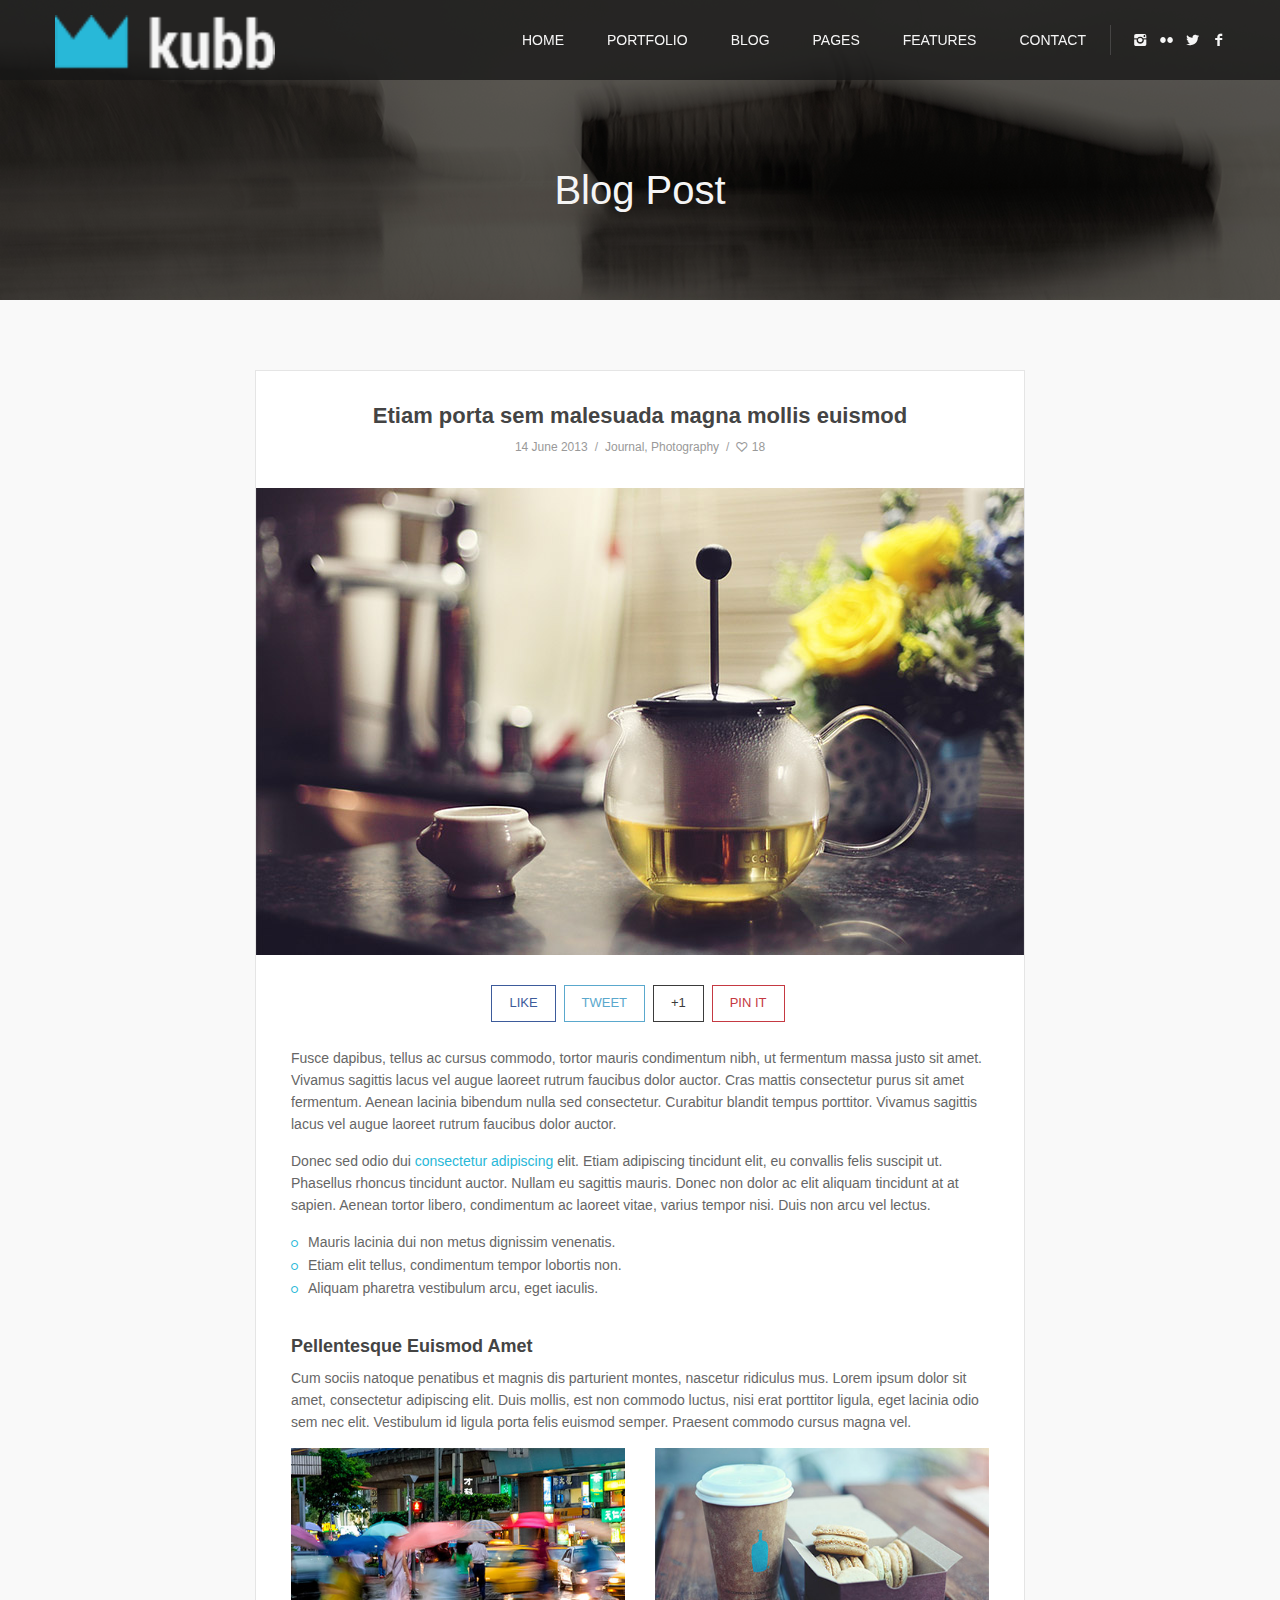
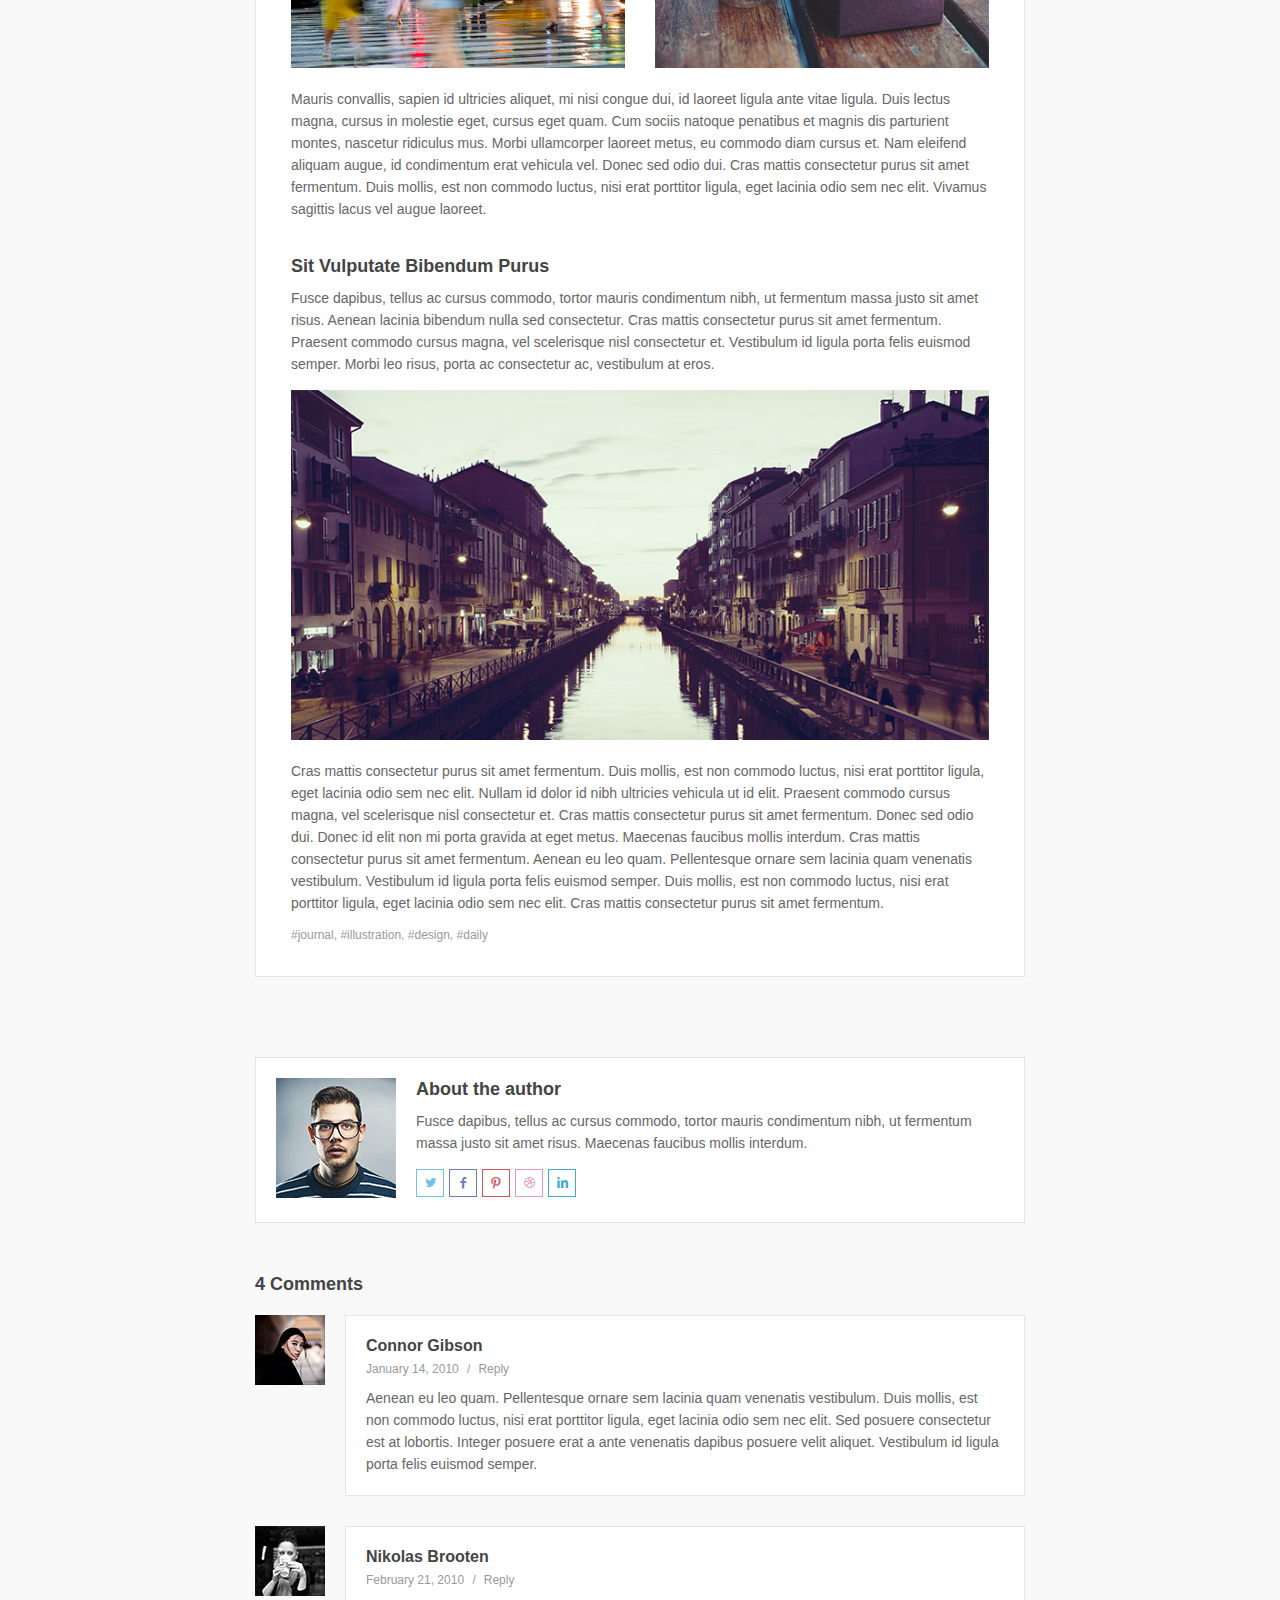
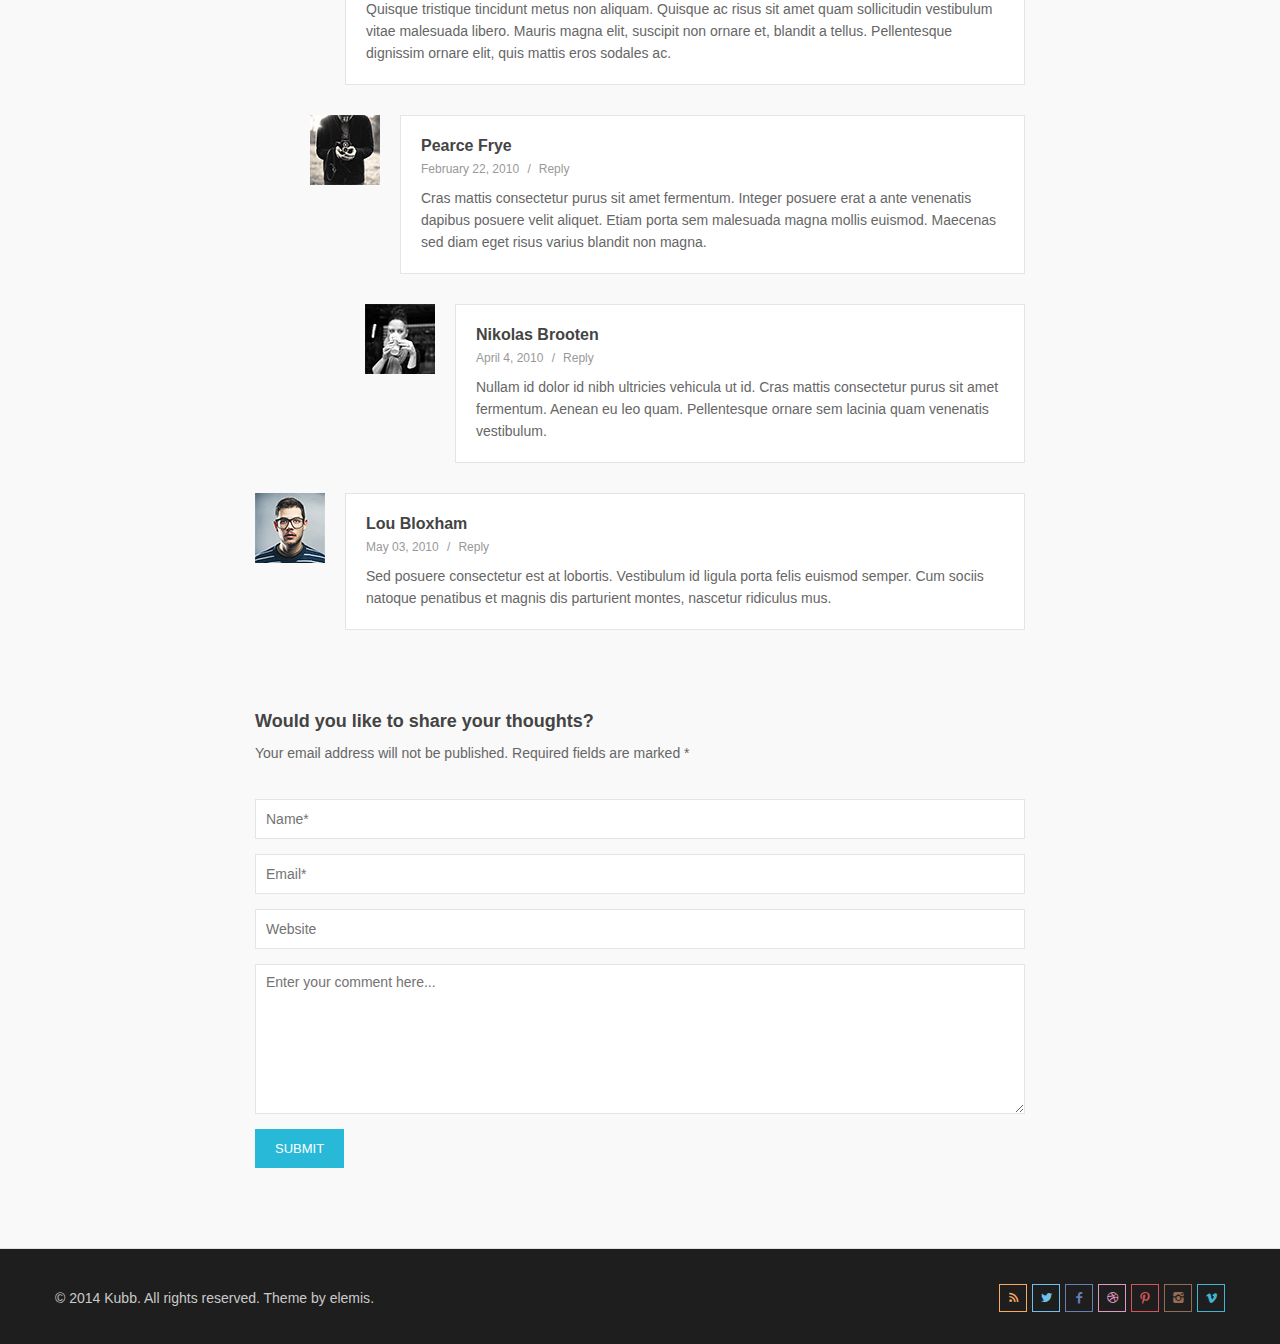
<file: blog-post2.html>
<!DOCTYPE html>
<html lang="en">
<head>
<meta charset="utf-8">
<meta name="viewport" content="width=device-width, initial-scale=1.0">
<meta name="description" content="">
<meta name="author" content="">
<link rel="shortcut icon" href="style/images/favicon.png">
<title>Kubb</title>
<!-- Bootstrap core CSS -->
<link href="style/css/bootstrap.css" rel="stylesheet">
<link href="style/css/settings.css" rel="stylesheet">
<link href="style/js/google-code-prettify/prettify.css" rel="stylesheet">
<link href="style/js/fancybox/jquery.fancybox.css" rel="stylesheet" type="text/css" media="all" />
<link href="style/js/fancybox/helpers/jquery.fancybox-thumbs.css?v=1.0.2" rel="stylesheet" type="text/css" />
<link href="style.css" rel="stylesheet">
<link href="style/css/color/aqua.css" rel="stylesheet">
<link href='http://fonts.googleapis.com/css?family=Roboto:400,400italic,500,500italic,700italic,700,900,900italic,300italic,300,100italic,100' rel='stylesheet' type='text/css'>
<link href='http://fonts.googleapis.com/css?family=Roboto+Condensed:300italic,400italic,700italic,400,700,300' rel='stylesheet' type='text/css'>
<link href='http://fonts.googleapis.com/css?family=Roboto+Slab:400,700,300,100' rel='stylesheet' type='text/css'>
<link href="style/type/fontello.css" rel="stylesheet">
<link href="style/type/budicons.css" rel="stylesheet">
<!-- HTML5 shim and Respond.js IE8 support of HTML5 elements and media queries -->
<!--[if lt IE 9]>
      <script src="style/js/html5shiv.js"></script>
      <script src="https://oss.maxcdn.com/libs/respond.js/1.3.0/respond.min.js"></script>
      <![endif]-->
</head>
<body>
<div class="body-wrapper">
  <div class="navbar">
    <div class="navbar-header">
      <div class="container">
        <div class="basic-wrapper"> <a class="btn responsive-menu pull-right" data-toggle="collapse" data-target=".navbar-collapse"><i class='icon-menu-1'></i></a> <a class="navbar-brand" href="index.html"><img src="style/images/logo.png" alt="" data-src="style/images/logo.png" data-ret="style/images/logo@2x.png" class="retina" /></a> </div>
        <nav class="collapse navbar-collapse pull-right">
          <ul class="nav navbar-nav">
            <li class="dropdown"><a href="index.html" class="dropdown-toggle js-activated">Home</a>
              <ul class="dropdown-menu">
                <li><a href="index.html">Home Layout 1</a></li>
                <li><a href="index2.html">Home Layout 2</a></li>
                <li><a href="index3.html">Home Layout 3</a></li>
                <li><a href="index4.html">Home Layout 4</a></li>
                <li><a href="index5.html">Home Layout 5</a></li>
              </ul>
            </li>
            <li class="dropdown"><a href="portfolio.html" class="dropdown-toggle js-activated">Portfolio</a>
              <ul class="dropdown-menu">
                <li><a href="portfolio.html">One Page Gallery - Dark</a></li>
                <li><a href="portfolio2.html">One Page Gallery - Light</a></li>
                <li><a href="portfolio3.html">Fullscreen Grid</a></li>
                <li><a href="portfolio4.html">Fullscreen Grid - Lightbox</a></li>
                <li><a href="portfolio5.html">Masonry Grid</a></li>
                <li><a href="portfolio6.html">Masonry Grid - Lightbox</a></li>
                <li><a href="portfolio-post.html">Post with Gallery - Dark</a></li>
                <li><a href="portfolio-post2.html">Post with Gallery - Light</a></li>
                <li><a href="portfolio-post3.html">Post with Images - Dark</a></li>
                <li><a href="portfolio-post4.html">Post with Images - Light</a></li>
                <li><a href="portfolio-post5.html">Post with Masonry Gallery</a></li>
                <li><a href="portfolio-post6.html">Post with Slider</a></li>
              </ul>
            </li>
            <li class="dropdown"><a href="blog.html" class="dropdown-toggle js-activated">Blog</a>
              <ul class="dropdown-menu">
                <li><a href="blog.html">Grid Blog</a></li>
                <li><a href="blog2.html">Grid Blog with Sidebar</a></li>
                <li><a href="blog3.html">Classic Blog with Sidebar</a></li>
                <li><a href="blog4.html">Classic Blog</a></li>
                <li><a href="blog-post.html">Blog Post with Sidebar</a></li>
                <li><a href="blog-post2.html">Blog Post</a></li>
              </ul>
            </li>
            <li class="dropdown"><a href="about.html" class="dropdown-toggle js-activated">Pages</a>
              <ul class="dropdown-menu">
                <li><a href="about.html">About</a></li>
                <li><a href="services.html">Services</a></li>
              </ul>
            </li>
            <li class="dropdown"><a href="elements.html" class="dropdown-toggle js-activated">Features</a>
              <ul class="dropdown-menu">
                <li><a href="elements.html">Elements</a></li>
                <li><a href="headings.html">Headings</a></li>
                <li><a href="index.html">Basic Footer</a></li>
                <li><a href="footer.html">Footer with Widgets</a></li>
                <li><a href="no-title.html">Page without Title</a></li>
                <li><a href="pricing.html">Pricing Table</a></li>
                <li><a href="budicon.html">Font Icons - Budicons</a></li>
                <li><a href="fontello.html">Font Icons - Fontello</a></li>
              </ul>
            </li>
            <li class="dropdown"><a href="contact.html" class="dropdown-toggle js-activated">Contact</a>
              <ul class="dropdown-menu">
                <li><a href="contact.html">Contact 1</a></li>
                <li><a href="contact2.html">Contact 2</a></li>
              </ul>
            </li>
          </ul>
          <ul class="social pull-right">
            <li><a href="#"><i class="icon-s-instagram"></i></a></li>
            <li><a href="#"><i class="icon-s-flickr"></i></a></li>
            <li><a href="#"><i class="icon-s-twitter"></i></a></li>
            <li><a href="#"><i class="icon-s-facebook"></i></a></li>
          </ul>
        </nav>
      </div>
    </div>
    <!--/.nav-collapse --> 
  </div>
  <!--/.navbar -->
  <div class="page-title" style="background-image: url(style/images/art/page-title-5.jpg);">
    <div class="overlay"></div>
    <h1>Blog Post</h1>
  </div>
  <div class="light-wrapper">
    <div class="container inner">
      <div class="no-sidebar">
        <div class="blog-posts classic-blog">
          <div class="post bordered format-image">
            <h1 class="post-title text-center">Etiam porta sem malesuada magna mollis euismod</h1>
            <div class="meta text-center"><span class="date">14 June 2013</span><span class="categories"><a href="#">Journal</a>, <a href="#">Photography</a></span><span class="like"><a href="#"><i class="icon-heart-empty-1"></i> 18</a></span></div>
            <figure class="full"> <img src="style/images/art/b1-full.jpg" alt="" /></figure>
            <div class="share text-center"> <a href="#" class="btn share-facebook">Like</a> <a href="#" class="btn share-twitter">Tweet</a> <a href="#" class="btn share-googleplus">+1</a> <a href="#" class="btn share-pinterest">Pin It</a> </div>
            <div class="post-content">
              <p>Fusce dapibus, tellus ac cursus commodo, tortor mauris condimentum nibh, ut fermentum massa justo sit amet. Vivamus sagittis lacus vel augue laoreet rutrum faucibus dolor auctor. Cras mattis consectetur purus sit amet fermentum. Aenean lacinia bibendum nulla sed consectetur. Curabitur blandit tempus porttitor. Vivamus sagittis lacus vel augue laoreet rutrum faucibus dolor auctor.</p>
              <p>Donec sed odio dui <a href="#">consectetur adipiscing</a> elit. <span class="highlight">Etiam adipiscing</span> tincidunt elit, eu convallis felis suscipit ut. <span class="highlight2">Phasellus rhoncus tincidunt</span> auctor. Nullam eu sagittis mauris. Donec non dolor ac elit aliquam tincidunt at at sapien. Aenean tortor libero, condimentum ac laoreet vitae, varius tempor nisi. Duis non arcu vel lectus. </p>
              <ul class="circled">
                <li>Mauris lacinia dui non metus dignissim venenatis.</li>
                <li>Etiam elit tellus, condimentum tempor lobortis non.</li>
                <li>Aliquam pharetra vestibulum arcu, eget iaculis. </li>
              </ul>
              <div class="divide20"></div>
              <h3>Pellentesque Euismod Amet</h3>
              <p>Cum sociis natoque penatibus et magnis dis parturient montes, nascetur ridiculus mus. Lorem ipsum dolor sit amet, consectetur adipiscing elit. Duis mollis, est non commodo luctus, nisi erat porttitor ligula, eget lacinia odio sem nec elit. Vestibulum id ligula porta felis euismod semper. Praesent commodo cursus magna vel.</p>
              <div class="row">
                <div class="col-sm-6">
                  <figure> <a href="style/images/art/p1-full.jpg" class="fancybox-media" data-rel="portfolio">
                    <div class="text-overlay">
                      <div class="info">View Larger</div>
                    </div>
                    <img src="style/images/art/p1.jpg" alt="" /></a></figure>
                </div>
                <div class="col-sm-6">
                  <figure> <a href="style/images/art/p3-full.jpg" class="fancybox-media" data-rel="portfolio">
                    <div class="text-overlay">
                      <div class="info">View Larger</div>
                    </div>
                    <img src="style/images/art/p3.jpg" alt="" /></a></figure>
                </div>
              </div>
              <p> Mauris convallis, sapien id ultricies aliquet, mi nisi congue dui, id laoreet ligula ante vitae ligula. Duis lectus magna, cursus in molestie eget, cursus eget quam. Cum sociis natoque penatibus et magnis dis parturient montes, nascetur ridiculus mus. Morbi ullamcorper laoreet metus, eu commodo diam cursus et. Nam eleifend aliquam augue, id condimentum erat vehicula vel. Donec sed odio dui. Cras mattis consectetur purus sit amet fermentum. Duis mollis, est non commodo luctus, nisi erat porttitor ligula, eget lacinia odio sem nec elit. Vivamus sagittis lacus vel augue laoreet.</p>
              <div class="divide20"></div>
              <h3>Sit Vulputate Bibendum Purus</h3>
              <p>Fusce dapibus, tellus ac cursus commodo, tortor mauris condimentum nibh, ut fermentum massa justo sit amet risus. Aenean lacinia bibendum nulla sed consectetur. Cras mattis consectetur purus sit amet fermentum. Praesent commodo cursus magna, vel scelerisque nisl consectetur et. Vestibulum id ligula porta felis euismod semper. Morbi leo risus, porta ac consectetur ac, vestibulum at eros.</p>
              <figure> <a href="style/images/art/blog-post2.jpg" class="fancybox-media" data-rel="portfolio">
                <div class="text-overlay">
                  <div class="info">View Larger</div>
                </div>
                <img src="style/images/art/blog-post2.jpg" alt="" /></a></figure>
              <p>Cras mattis consectetur purus sit amet fermentum. Duis mollis, est non commodo luctus, nisi erat porttitor ligula, eget lacinia odio sem nec elit. Nullam id dolor id nibh ultricies vehicula ut id elit. Praesent commodo cursus magna, vel scelerisque nisl consectetur et. Cras mattis consectetur purus sit amet fermentum. Donec sed odio dui.
                
                Donec id elit non mi porta gravida at eget metus. Maecenas faucibus mollis interdum. Cras mattis consectetur purus sit amet fermentum. Aenean eu leo quam. Pellentesque ornare sem lacinia quam venenatis vestibulum. Vestibulum id ligula porta felis euismod semper. Duis mollis, est non commodo luctus, nisi erat porttitor ligula, eget lacinia odio sem nec elit. Cras mattis consectetur purus sit amet fermentum.</p>
              <div class="meta tags"><a href="#">journal</a>, <a href="#">illustration</a>, <a href="#">design</a>, <a href="#">daily</a></div>
            </div>
          </div>
          <!-- /.post --> 
          
        </div>
        <!-- /.blog-posts -->
        
        <div class="divide50"></div>
        <div class="about-author bordered">
          <div class="author-image"> <img alt="" src="style/images/art/author.jpg" /> </div>
          <div class="author-details">
            <h3>About the author</h3>
            <p>Fusce dapibus, tellus ac cursus commodo, tortor mauris condimentum nibh, ut fermentum massa justo sit amet risus. Maecenas faucibus mollis interdum.</p>
            <ul class="social">
              <li><a href="#"><i class="icon-s-twitter"></i></a></li>
              <li><a href="#"><i class="icon-s-facebook"></i></a></li>
              <li><a href="#"><i class="icon-s-pinterest"></i></a></li>
              <li><a href="#"><i class="icon-s-dribbble"></i></a></li>
              <li><a href="#"><i class="icon-s-linkedin"></i></a></li>
            </ul>
          </div>
          <div class="clearfix"></div>
        </div>
        <div class="divide50"></div>
        <div id="comments">
          <h3>4 Comments</h3>
          <ol id="singlecomments" class="commentlist">
            <li>
              <div class="user"><img alt="" src="style/images/art/u1.jpg" class="avatar" /></div>
              <div class="message">
                <div class="bordered">
                  <div class="info">
                    <h2><a href="#">Connor Gibson</a></h2>
                    <div class="meta">
                      <div class="date">January 14, 2010</div>
                      <a class="reply-link" href="#">Reply</a> </div>
                  </div>
                  <p>Aenean eu leo quam. Pellentesque ornare sem lacinia quam venenatis vestibulum. Duis mollis, est non commodo luctus, nisi erat porttitor ligula, eget lacinia odio sem nec elit. Sed posuere consectetur est at lobortis. Integer posuere erat a ante venenatis dapibus posuere velit aliquet. Vestibulum id ligula porta felis euismod semper.</p>
                </div>
              </div>
            </li>
            <li>
              <div class="user"><img alt="" src="style/images/art/u2.jpg" class="avatar" /></div>
              <div class="message">
                <div class="bordered">
                  <div class="info">
                    <h2><a href="#">Nikolas Brooten</a></h2>
                    <div class="meta">
                      <div class="date">February 21, 2010</div>
                      <a class="reply-link" href="#">Reply</a> </div>
                  </div>
                  <p>Quisque tristique tincidunt metus non aliquam. Quisque ac risus sit amet quam sollicitudin vestibulum vitae malesuada libero. Mauris magna elit, suscipit non ornare et, blandit a tellus. Pellentesque dignissim ornare elit, quis mattis eros sodales ac.</p>
                </div>
              </div>
              <ul class="children">
                <li class="bypostauthor">
                  <div class="user"><img alt="" src="style/images/art/u3.jpg" class="avatar" /></div>
                  <div class="message">
                    <div class="bordered bypostauthor">
                      <div class="info">
                        <h2><a href="#">Pearce Frye</a></h2>
                        <div class="meta">
                          <div class="date">February 22, 2010</div>
                          <a class="reply-link" href="#">Reply</a> </div>
                      </div>
                      <p>Cras mattis consectetur purus sit amet fermentum. Integer posuere erat a ante venenatis dapibus posuere velit aliquet. Etiam porta sem malesuada magna mollis euismod. Maecenas sed diam eget risus varius blandit non magna.</p>
                    </div>
                  </div>
                  <ul class="children">
                    <li>
                      <div class="user"><img alt="" src="style/images/art/u2.jpg" class="avatar" /></div>
                      <div class="message">
                        <div class="bordered">
                          <div class="info">
                            <h2><a href="#">Nikolas Brooten</a></h2>
                            <div class="meta">
                              <div class="date">April 4, 2010</div>
                              <a class="reply-link" href="#">Reply</a> </div>
                          </div>
                          <p>Nullam id dolor id nibh ultricies vehicula ut id. Cras mattis consectetur purus sit amet fermentum. Aenean eu leo quam. Pellentesque ornare sem lacinia quam venenatis vestibulum.</p>
                        </div>
                      </div>
                    </li>
                  </ul>
                </li>
              </ul>
            </li>
            <li>
              <div class="user"><img alt="" src="style/images/art/u4.jpg" class="avatar" /></div>
              <div class="message">
                <div class="bordered">
                  <div class="info">
                    <h2><a href="#">Lou Bloxham</a></h2>
                    <div class="meta">
                      <div class="date">May 03, 2010</div>
                      <a class="reply-link" href="#">Reply</a> </div>
                  </div>
                  <p>Sed posuere consectetur est at lobortis. Vestibulum id ligula porta felis euismod semper. Cum sociis natoque penatibus et magnis dis parturient montes, nascetur ridiculus mus.</p>
                </div>
              </div>
            </li>
          </ol>
        </div>
        <!-- /#comments -->
        
        <div class="comment-form-wrapper">
          <h3>Would you like to share your thoughts?</h3>
          <p>Your email address will not be published. Required fields are marked *</p>
          <form class="comment-form" name="form_name" action="#" method="post">
            <div class="name-field">
              <input type="text" name="first" title="Name*"/>
            </div>
            <div class="email-field">
              <input type="text" name="first" title="Email*" />
            </div>
            <div class="website-field">
              <input type="text" name="first" title="Website" />
            </div>
            <div class="message-field">
              <textarea name="textarea" id="textarea" rows="5" cols="30" title="Enter your comment here..."></textarea>
            </div>
            <input type="submit" value="Submit" name="submit" class="btn btn-submit" />
          </form>
        </div>
        <!-- /.comment-form-wrapper --> 
        
      </div>
    </div>
  </div>
  <footer class="footer">
    <div class="container inner">
      <p class="pull-left">© 2014 Kubb. All rights reserved. Theme by <a href="http://elemisfreebies.com">elemis</a>.</p>
      <ul class="social pull-right">
        <li><a href="#"><i class="icon-s-rss"></i></a></li>
        <li><a href="#"><i class="icon-s-twitter"></i></a></li>
        <li><a href="#"><i class="icon-s-facebook"></i></a></li>
        <li><a href="#"><i class="icon-s-dribbble"></i></a></li>
        <li><a href="#"><i class="icon-s-pinterest"></i></a></li>
        <li><a href="#"><i class="icon-s-instagram"></i></a></li>
        <li><a href="#"><i class="icon-s-vimeo"></i></a></li>
      </ul>
    </div>
    <!-- .container --> 
  </footer>
  <!-- /footer --> 
  
</div>
<!-- /.body-wrapper --> 
<script src="style/js/jquery.min.js"></script> 
<script src="style/js/bootstrap.min.js"></script> 
<script src="style/js/twitter-bootstrap-hover-dropdown.min.js"></script> 
<script src="style/js/jquery.themepunch.plugins.min.js"></script> 
<script src="style/js/jquery.themepunch.revolution.min.js"></script> 
<script src="style/js/jquery.fancybox.pack.js"></script> 
<script src="style/js/fancybox/helpers/jquery.fancybox-thumbs.js?v=1.0.2"></script> 
<script src="style/js/fancybox/helpers/jquery.fancybox-media.js?v=1.0.0"></script> 
<script src="style/js/jquery.isotope.min.js"></script> 
<script src="style/js/jquery.easytabs.min.js"></script> 
<script src="style/js/idangerous.swiper-2.1.min.js"></script> 
<script src="style/js/jquery.fitvids.js"></script> 
<script src="style/js/jquery.sticky.js"></script> 
<script src="style/js/google-code-prettify/prettify.js"></script> 
<script src="style/js/jquery.slickforms.js"></script> 
<script src="style/js/jquery.dcflickr.1.0.js"></script> 
<script src="style/js/retina.js"></script> 
<script src="style/js/classie.js"></script> 
<script src="style/js/scripts.js"></script>
</body>
</html>
</file>
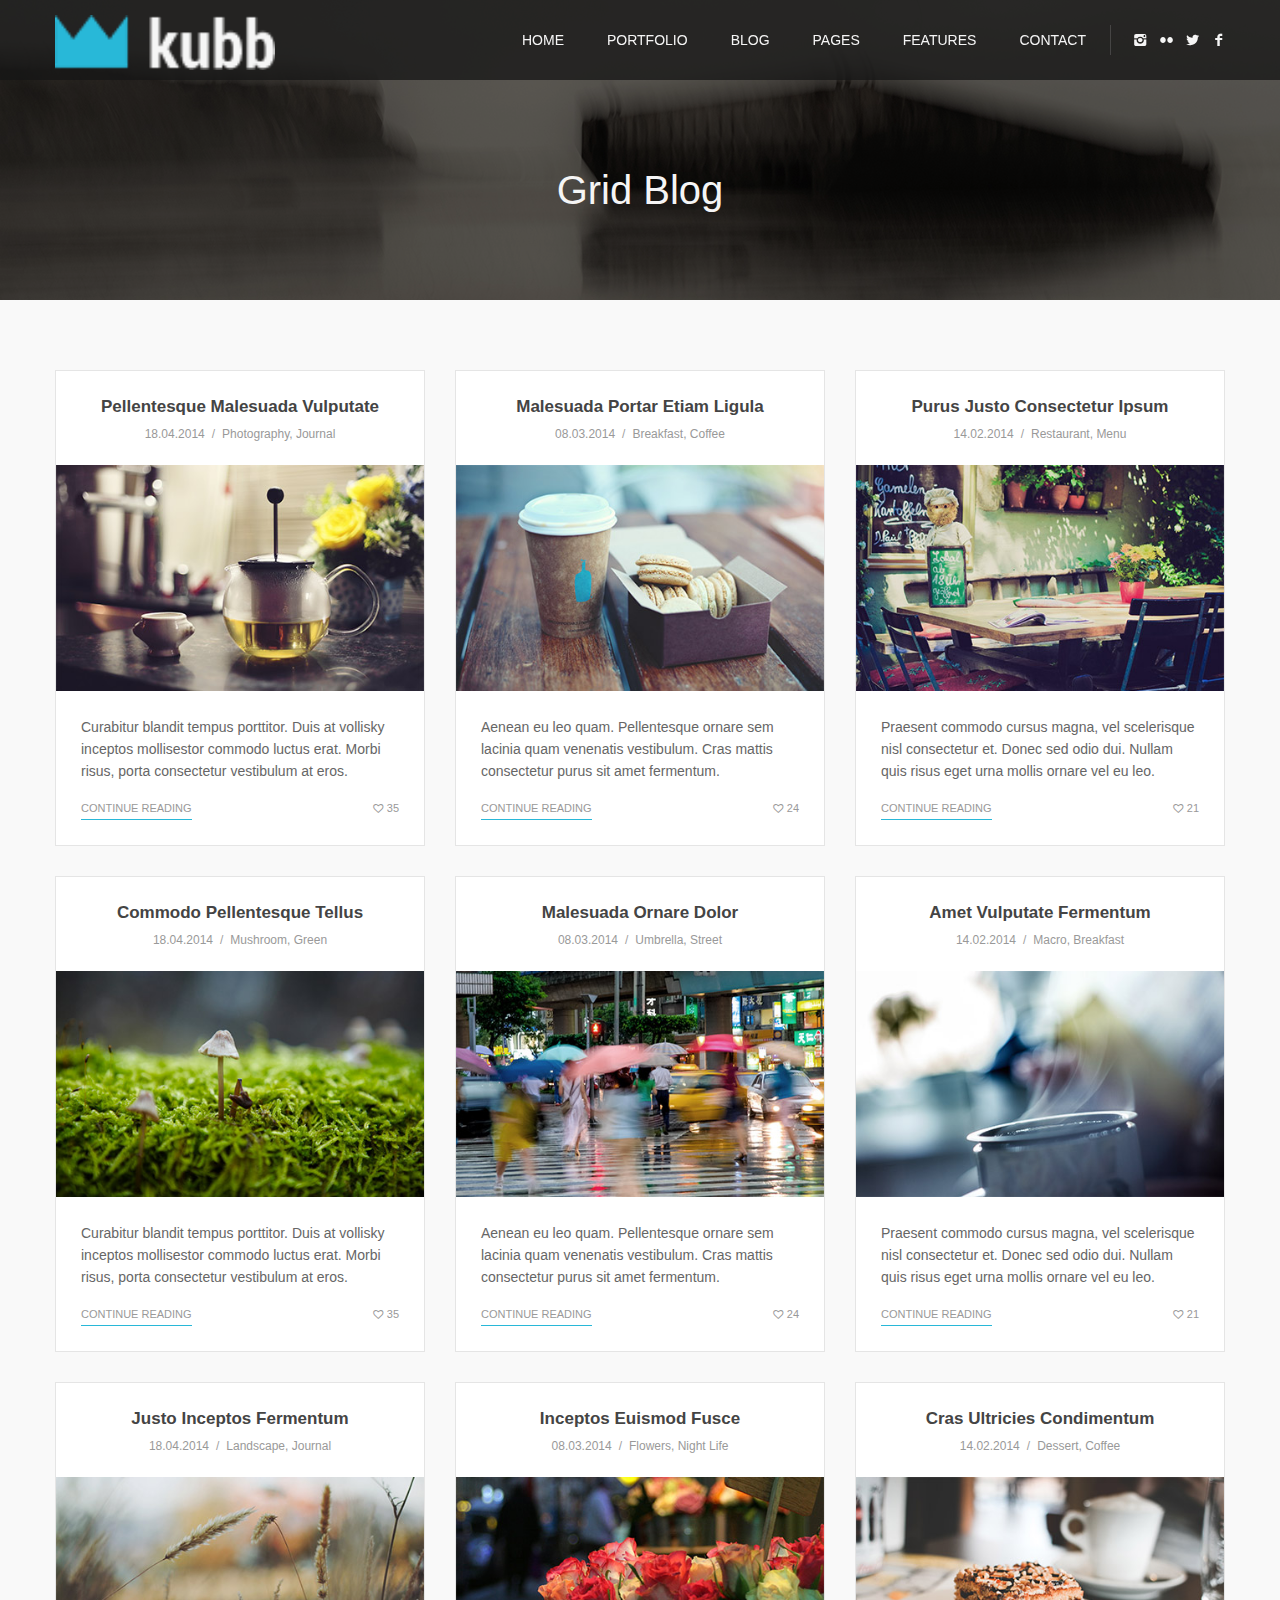
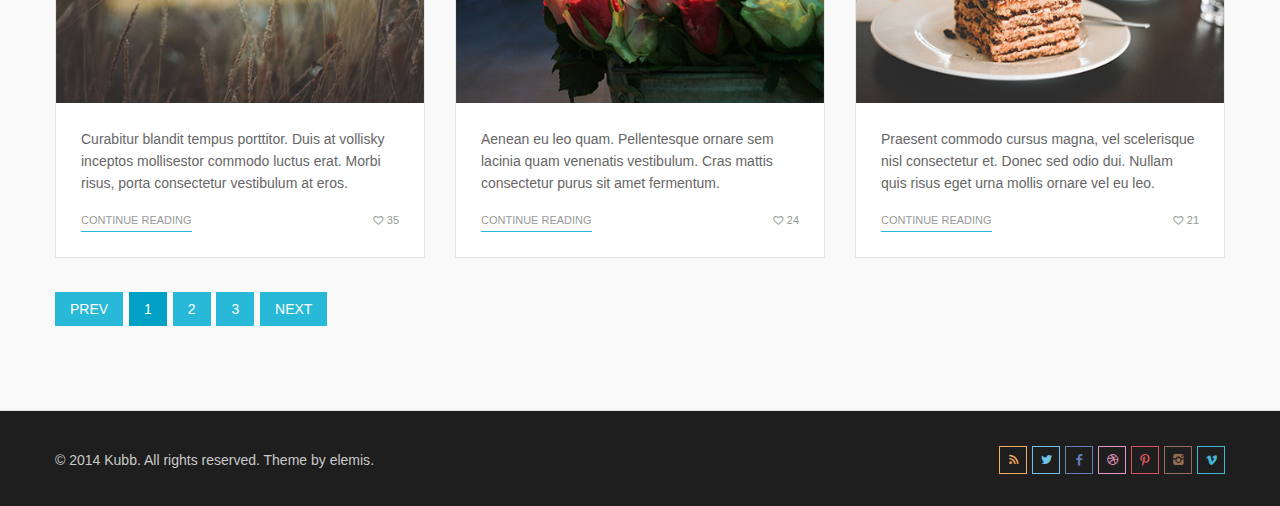
<file: blog.html>
<!DOCTYPE html>
<html lang="en">
<head>
<meta charset="utf-8">
<meta name="viewport" content="width=device-width, initial-scale=1.0">
<meta name="description" content="">
<meta name="author" content="">
<link rel="shortcut icon" href="style/images/favicon.png">
<title>Kubb</title>
<!-- Bootstrap core CSS -->
<link href="style/css/bootstrap.css" rel="stylesheet">
<link href="style/css/settings.css" rel="stylesheet">
<link href="style/js/google-code-prettify/prettify.css" rel="stylesheet">
<link href="style/js/fancybox/jquery.fancybox.css" rel="stylesheet" type="text/css" media="all" />
<link href="style/js/fancybox/helpers/jquery.fancybox-thumbs.css?v=1.0.2" rel="stylesheet" type="text/css" />
<link href="style.css" rel="stylesheet">
<link href="style/css/color/aqua.css" rel="stylesheet">
<link href='http://fonts.googleapis.com/css?family=Roboto:400,400italic,500,500italic,700italic,700,900,900italic,300italic,300,100italic,100' rel='stylesheet' type='text/css'>
<link href='http://fonts.googleapis.com/css?family=Roboto+Condensed:300italic,400italic,700italic,400,700,300' rel='stylesheet' type='text/css'>
<link href='http://fonts.googleapis.com/css?family=Roboto+Slab:400,700,300,100' rel='stylesheet' type='text/css'>
<link href="style/type/fontello.css" rel="stylesheet">
<link href="style/type/budicons.css" rel="stylesheet">
<!-- HTML5 shim and Respond.js IE8 support of HTML5 elements and media queries -->
<!--[if lt IE 9]>
      <script src="style/js/html5shiv.js"></script>
      <script src="https://oss.maxcdn.com/libs/respond.js/1.3.0/respond.min.js"></script>
      <![endif]-->
</head>
<body>
<div class="body-wrapper">
  <div class="navbar">
    <div class="navbar-header">
      <div class="container">
        <div class="basic-wrapper"> <a class="btn responsive-menu pull-right" data-toggle="collapse" data-target=".navbar-collapse"><i class='icon-menu-1'></i></a> <a class="navbar-brand" href="index.html"><img src="style/images/logo.png" alt="" data-src="style/images/logo.png" data-ret="style/images/logo@2x.png" class="retina" /></a> </div>
        <nav class="collapse navbar-collapse pull-right">
          <ul class="nav navbar-nav">
            <li class="dropdown"><a href="index.html" class="dropdown-toggle js-activated">Home</a>
              <ul class="dropdown-menu">
                <li><a href="index.html">Home Layout 1</a></li>
                <li><a href="index2.html">Home Layout 2</a></li>
                <li><a href="index3.html">Home Layout 3</a></li>
                <li><a href="index4.html">Home Layout 4</a></li>
                <li><a href="index5.html">Home Layout 5</a></li>
              </ul>
            </li>
            <li class="dropdown"><a href="portfolio.html" class="dropdown-toggle js-activated">Portfolio</a>
              <ul class="dropdown-menu">
                <li><a href="portfolio.html">One Page Gallery - Dark</a></li>
                <li><a href="portfolio2.html">One Page Gallery - Light</a></li>
                <li><a href="portfolio3.html">Fullscreen Grid</a></li>
                <li><a href="portfolio4.html">Fullscreen Grid - Lightbox</a></li>
                <li><a href="portfolio5.html">Masonry Grid</a></li>
                <li><a href="portfolio6.html">Masonry Grid - Lightbox</a></li>
                <li><a href="portfolio-post.html">Post with Gallery - Dark</a></li>
                <li><a href="portfolio-post2.html">Post with Gallery - Light</a></li>
                <li><a href="portfolio-post3.html">Post with Images - Dark</a></li>
                <li><a href="portfolio-post4.html">Post with Images - Light</a></li>
                <li><a href="portfolio-post5.html">Post with Masonry Gallery</a></li>
                <li><a href="portfolio-post6.html">Post with Slider</a></li>
              </ul>
            </li>
            <li class="dropdown"><a href="blog.html" class="dropdown-toggle js-activated">Blog</a>
              <ul class="dropdown-menu">
                <li><a href="blog.html">Grid Blog</a></li>
                <li><a href="blog2.html">Grid Blog with Sidebar</a></li>
                <li><a href="blog3.html">Classic Blog with Sidebar</a></li>
                <li><a href="blog4.html">Classic Blog</a></li>
                <li><a href="blog-post.html">Blog Post with Sidebar</a></li>
                <li><a href="blog-post2.html">Blog Post</a></li>
              </ul>
            </li>
            <li class="dropdown"><a href="about.html" class="dropdown-toggle js-activated">Pages</a>
              <ul class="dropdown-menu">
                <li><a href="about.html">About</a></li>
                <li><a href="services.html">Services</a></li>
              </ul>
            </li>
            <li class="dropdown"><a href="elements.html" class="dropdown-toggle js-activated">Features</a>
              <ul class="dropdown-menu">
                <li><a href="elements.html">Elements</a></li>
                <li><a href="headings.html">Headings</a></li>
                <li><a href="index.html">Basic Footer</a></li>
                <li><a href="footer.html">Footer with Widgets</a></li>
                <li><a href="no-title.html">Page without Title</a></li>
                <li><a href="pricing.html">Pricing Table</a></li>
                <li><a href="budicon.html">Font Icons - Budicons</a></li>
                <li><a href="fontello.html">Font Icons - Fontello</a></li>
              </ul>
            </li>
            <li class="dropdown"><a href="contact.html" class="dropdown-toggle js-activated">Contact</a>
              <ul class="dropdown-menu">
                <li><a href="contact.html">Contact 1</a></li>
                <li><a href="contact2.html">Contact 2</a></li>
              </ul>
            </li>
          </ul>
          <ul class="social pull-right">
            <li><a href="#"><i class="icon-s-instagram"></i></a></li>
            <li><a href="#"><i class="icon-s-flickr"></i></a></li>
            <li><a href="#"><i class="icon-s-twitter"></i></a></li>
            <li><a href="#"><i class="icon-s-facebook"></i></a></li>
          </ul>
        </nav>
      </div>
    </div>
    <!--/.nav-collapse --> 
  </div>
  <!--/.navbar -->
  <div class="page-title" style="background-image: url(style/images/art/page-title-5.jpg);">
    <div class="overlay"></div>
    <h1>Grid Blog</h1>
  </div>
  <div class="light-wrapper">
    <div class="container inner">
      <div class="row blog-posts grid-blog">
        <div class="col-sm-4 col">
          <div class="post bordered">
            <h3 class="post-title text-center"><a href="blog-post.html">Pellentesque Malesuada Vulputate</a></h3>
            <div class="meta text-center"><span class="date">18.04.2014</span><span class="categories"><a href="#">Photography</a>, <a href="#">Journal</a></span></div>
            <figure class="full"><a href="blog-post.html">
              <div class="text-overlay">
                <div class="info">Read More</div>
              </div>
              <img src="style/images/art/b1.jpg" alt="" /></a></figure>
            <div class="post-content">
              <p>Curabitur blandit tempus porttitor. Duis at vollisky inceptos mollisestor commodo luctus erat. Morbi  risus, porta consectetur vestibulum at eros.</p>
              <div class="footer-meta"> <a href="#" class="more pull-left">Continue Reading</a> <span class="like pull-right"><a href="#"><i class="icon-heart-empty-1"></i> 35</a></span> </div>
            </div>
          </div>
          <!-- /.post --> 
        </div>
        <!-- /col -->
        <div class="col-sm-4 col">
          <div class="post bordered">
            <h3 class="post-title text-center"><a href="blog-post.html">Malesuada Portar Etiam Ligula</a></h3>
            <div class="meta text-center"><span class="date">08.03.2014</span><span class="categories"><a href="#">Breakfast</a>, <a href="#">Coffee</a></span></div>
            <figure class="full"><a href="blog-post.html">
              <div class="text-overlay">
                <div class="info">Read More</div>
              </div>
              <img src="style/images/art/b2.jpg" alt="" /></a></figure>
            <div class="post-content">
              <p>Aenean eu leo quam. Pellentesque ornare sem lacinia quam venenatis vestibulum. Cras mattis consectetur purus sit amet fermentum.</p>
              <div class="footer-meta"> <a href="#" class="more pull-left">Continue Reading</a> <span class="like pull-right"><a href="#"><i class="icon-heart-empty-1"></i> 24</a></span> </div>
            </div>
          </div>
          <!-- /.post --> 
        </div>
        <!-- /col -->
        <div class="col-sm-4 col">
          <div class="post bordered">
            <h3 class="post-title text-center"><a href="blog-post.html">Purus Justo Consectetur Ipsum</a></h3>
            <div class="meta text-center"><span class="date">14.02.2014</span><span class="categories"><a href="#">Restaurant</a>, <a href="#">Menu</a></span></div>
            <figure class="full"><a href="blog-post.html">
              <div class="text-overlay">
                <div class="info">Read More</div>
              </div>
              <img src="style/images/art/b3.jpg" alt="" /></a></figure>
            <div class="post-content">
              <p>Praesent commodo cursus magna, vel scelerisque nisl consectetur et. Donec sed odio dui. Nullam quis risus eget urna mollis ornare vel eu leo.</p>
              <div class="footer-meta"> <a href="#" class="more pull-left">Continue Reading</a> <span class="like pull-right"><a href="#"><i class="icon-heart-empty-1"></i> 21</a></span> </div>
            </div>
          </div>
          <!-- /.post --> 
        </div>
        <!-- /col -->
        <div class="col-sm-4 col">
          <div class="post bordered">
            <h3 class="post-title text-center"><a href="blog-post.html">Commodo Pellentesque Tellus</a></h3>
            <div class="meta text-center"><span class="date">18.04.2014</span><span class="categories"><a href="#">Mushroom</a>, <a href="#">Green</a></span></div>
            <figure class="full"><a href="blog-post.html">
              <div class="text-overlay">
                <div class="info">Read More</div>
              </div>
              <img src="style/images/art/b4.jpg" alt="" /></a></figure>
            <div class="post-content">
              <p>Curabitur blandit tempus porttitor. Duis at vollisky inceptos mollisestor commodo luctus erat. Morbi  risus, porta consectetur vestibulum at eros.</p>
              <div class="footer-meta"> <a href="#" class="more pull-left">Continue Reading</a> <span class="like pull-right"><a href="#"><i class="icon-heart-empty-1"></i> 35</a></span> </div>
            </div>
          </div>
          <!-- /.post --> 
        </div>
        <!-- /col -->
        <div class="col-sm-4 col">
          <div class="post bordered">
            <h3 class="post-title text-center"><a href="blog-post.html">Malesuada Ornare Dolor</a></h3>
            <div class="meta text-center"><span class="date">08.03.2014</span><span class="categories"><a href="#">Umbrella</a>, <a href="#">Street</a></span></div>
            <figure class="full"><a href="blog-post.html">
              <div class="text-overlay">
                <div class="info">Read More</div>
              </div>
              <img src="style/images/art/b5.jpg" alt="" /></a></figure>
            <div class="post-content">
              <p>Aenean eu leo quam. Pellentesque ornare sem lacinia quam venenatis vestibulum. Cras mattis consectetur purus sit amet fermentum.</p>
              <div class="footer-meta"> <a href="#" class="more pull-left">Continue Reading</a> <span class="like pull-right"><a href="#"><i class="icon-heart-empty-1"></i> 24</a></span> </div>
            </div>
          </div>
          <!-- /.post --> 
        </div>
        <!-- /col -->
        <div class="col-sm-4 col">
          <div class="post bordered">
            <h3 class="post-title text-center"><a href="blog-post.html">Amet Vulputate Fermentum</a></h3>
            <div class="meta text-center"><span class="date">14.02.2014</span><span class="categories"><a href="#">Macro</a>, <a href="#">Breakfast</a></span></div>
            <figure class="full"><a href="blog-post.html">
              <div class="text-overlay">
                <div class="info">Read More</div>
              </div>
              <img src="style/images/art/b6.jpg" alt="" /></a></figure>
            <div class="post-content">
              <p>Praesent commodo cursus magna, vel scelerisque nisl consectetur et. Donec sed odio dui. Nullam quis risus eget urna mollis ornare vel eu leo.</p>
              <div class="footer-meta"> <a href="#" class="more pull-left">Continue Reading</a> <span class="like pull-right"><a href="#"><i class="icon-heart-empty-1"></i> 21</a></span> </div>
            </div>
          </div>
          <!-- /.post --> 
        </div>
        <!-- /col -->
        <div class="col-sm-4 col">
          <div class="post bordered">
            <h3 class="post-title text-center"><a href="blog-post.html">Justo Inceptos Fermentum</a></h3>
            <div class="meta text-center"><span class="date">18.04.2014</span><span class="categories"><a href="#">Landscape</a>, <a href="#">Journal</a></span></div>
            <figure class="full"><a href="blog-post.html">
              <div class="text-overlay">
                <div class="info">Read More</div>
              </div>
              <img src="style/images/art/b7.jpg" alt="" /></a></figure>
            <div class="post-content">
              <p>Curabitur blandit tempus porttitor. Duis at vollisky inceptos mollisestor commodo luctus erat. Morbi  risus, porta consectetur vestibulum at eros.</p>
              <div class="footer-meta"> <a href="#" class="more pull-left">Continue Reading</a> <span class="like pull-right"><a href="#"><i class="icon-heart-empty-1"></i> 35</a></span> </div>
            </div>
          </div>
          <!-- /.post --> 
        </div>
        <!-- /col -->
        <div class="col-sm-4 col">
          <div class="post bordered">
            <h3 class="post-title text-center"><a href="blog-post.html">Inceptos Euismod Fusce</a></h3>
            <div class="meta text-center"><span class="date">08.03.2014</span><span class="categories"><a href="#">Flowers</a>, <a href="#">Night Life</a></span></div>
            <figure class="full"><a href="blog-post.html">
              <div class="text-overlay">
                <div class="info">Read More</div>
              </div>
              <img src="style/images/art/b8.jpg" alt="" /></a></figure>
            <div class="post-content">
              <p>Aenean eu leo quam. Pellentesque ornare sem lacinia quam venenatis vestibulum. Cras mattis consectetur purus sit amet fermentum.</p>
              <div class="footer-meta"> <a href="#" class="more pull-left">Continue Reading</a> <span class="like pull-right"><a href="#"><i class="icon-heart-empty-1"></i> 24</a></span> </div>
            </div>
          </div>
          <!-- /.post --> 
        </div>
        <!-- /col -->
        <div class="col-sm-4 col">
          <div class="post bordered">
            <h3 class="post-title text-center"><a href="blog-post.html">Cras Ultricies Condimentum</a></h3>
            <div class="meta text-center"><span class="date">14.02.2014</span><span class="categories"><a href="#">Dessert</a>, <a href="#">Coffee</a></span></div>
            <figure class="full"><a href="blog-post.html">
              <div class="text-overlay">
                <div class="info">Read More</div>
              </div>
              <img src="style/images/art/b9.jpg" alt="" /></a></figure>
            <div class="post-content">
              <p>Praesent commodo cursus magna, vel scelerisque nisl consectetur et. Donec sed odio dui. Nullam quis risus eget urna mollis ornare vel eu leo.</p>
              <div class="footer-meta"> <a href="#" class="more pull-left">Continue Reading</a> <span class="like pull-right"><a href="#"><i class="icon-heart-empty-1"></i> 21</a></span> </div>
            </div>
          </div>
          <!-- /.post --> 
        </div>
        <!-- /col --> 
      </div>
      <!-- /.blog-posts -->
      <div class="pagination">
        <ul>
          <li><a href="#">Prev</a></li>
          <li class="active"><a href="#">1</a></li>
          <li><a href="#">2</a></li>
          <li><a href="#">3</a></li>
          <li><a href="#">Next</a></li>
        </ul>
      </div>
      <!-- /.pagination --> 
    </div>
  </div>
  <footer class="footer">
    <div class="container inner">
      <p class="pull-left">© 2014 Kubb. All rights reserved. Theme by <a href="http://elemisfreebies.com">elemis</a>.</p>
      <ul class="social pull-right">
        <li><a href="#"><i class="icon-s-rss"></i></a></li>
        <li><a href="#"><i class="icon-s-twitter"></i></a></li>
        <li><a href="#"><i class="icon-s-facebook"></i></a></li>
        <li><a href="#"><i class="icon-s-dribbble"></i></a></li>
        <li><a href="#"><i class="icon-s-pinterest"></i></a></li>
        <li><a href="#"><i class="icon-s-instagram"></i></a></li>
        <li><a href="#"><i class="icon-s-vimeo"></i></a></li>
      </ul>
    </div>
    <!-- .container --> 
  </footer>
  <!-- /footer --> 
  
</div>
<!-- /.body-wrapper --> 
<script src="style/js/jquery.min.js"></script> 
<script src="style/js/bootstrap.min.js"></script> 
<script src="style/js/twitter-bootstrap-hover-dropdown.min.js"></script> 
<script src="style/js/jquery.themepunch.plugins.min.js"></script> 
<script src="style/js/jquery.themepunch.revolution.min.js"></script> 
<script src="style/js/jquery.fancybox.pack.js"></script> 
<script src="style/js/fancybox/helpers/jquery.fancybox-thumbs.js?v=1.0.2"></script> 
<script src="style/js/fancybox/helpers/jquery.fancybox-media.js?v=1.0.0"></script> 
<script src="style/js/jquery.isotope.min.js"></script> 
<script src="style/js/jquery.easytabs.min.js"></script> 
<script src="style/js/idangerous.swiper-2.1.min.js"></script> 
<script src="style/js/jquery.fitvids.js"></script> 
<script src="style/js/jquery.sticky.js"></script> 
<script src="style/js/google-code-prettify/prettify.js"></script> 
<script src="style/js/jquery.slickforms.js"></script> 
<script src="style/js/jquery.dcflickr.1.0.js"></script> 
<script src="style/js/retina.js"></script> 
<script src="style/js/classie.js"></script> 
<script src="style/js/scripts.js"></script>
</body>
</html>
</file>
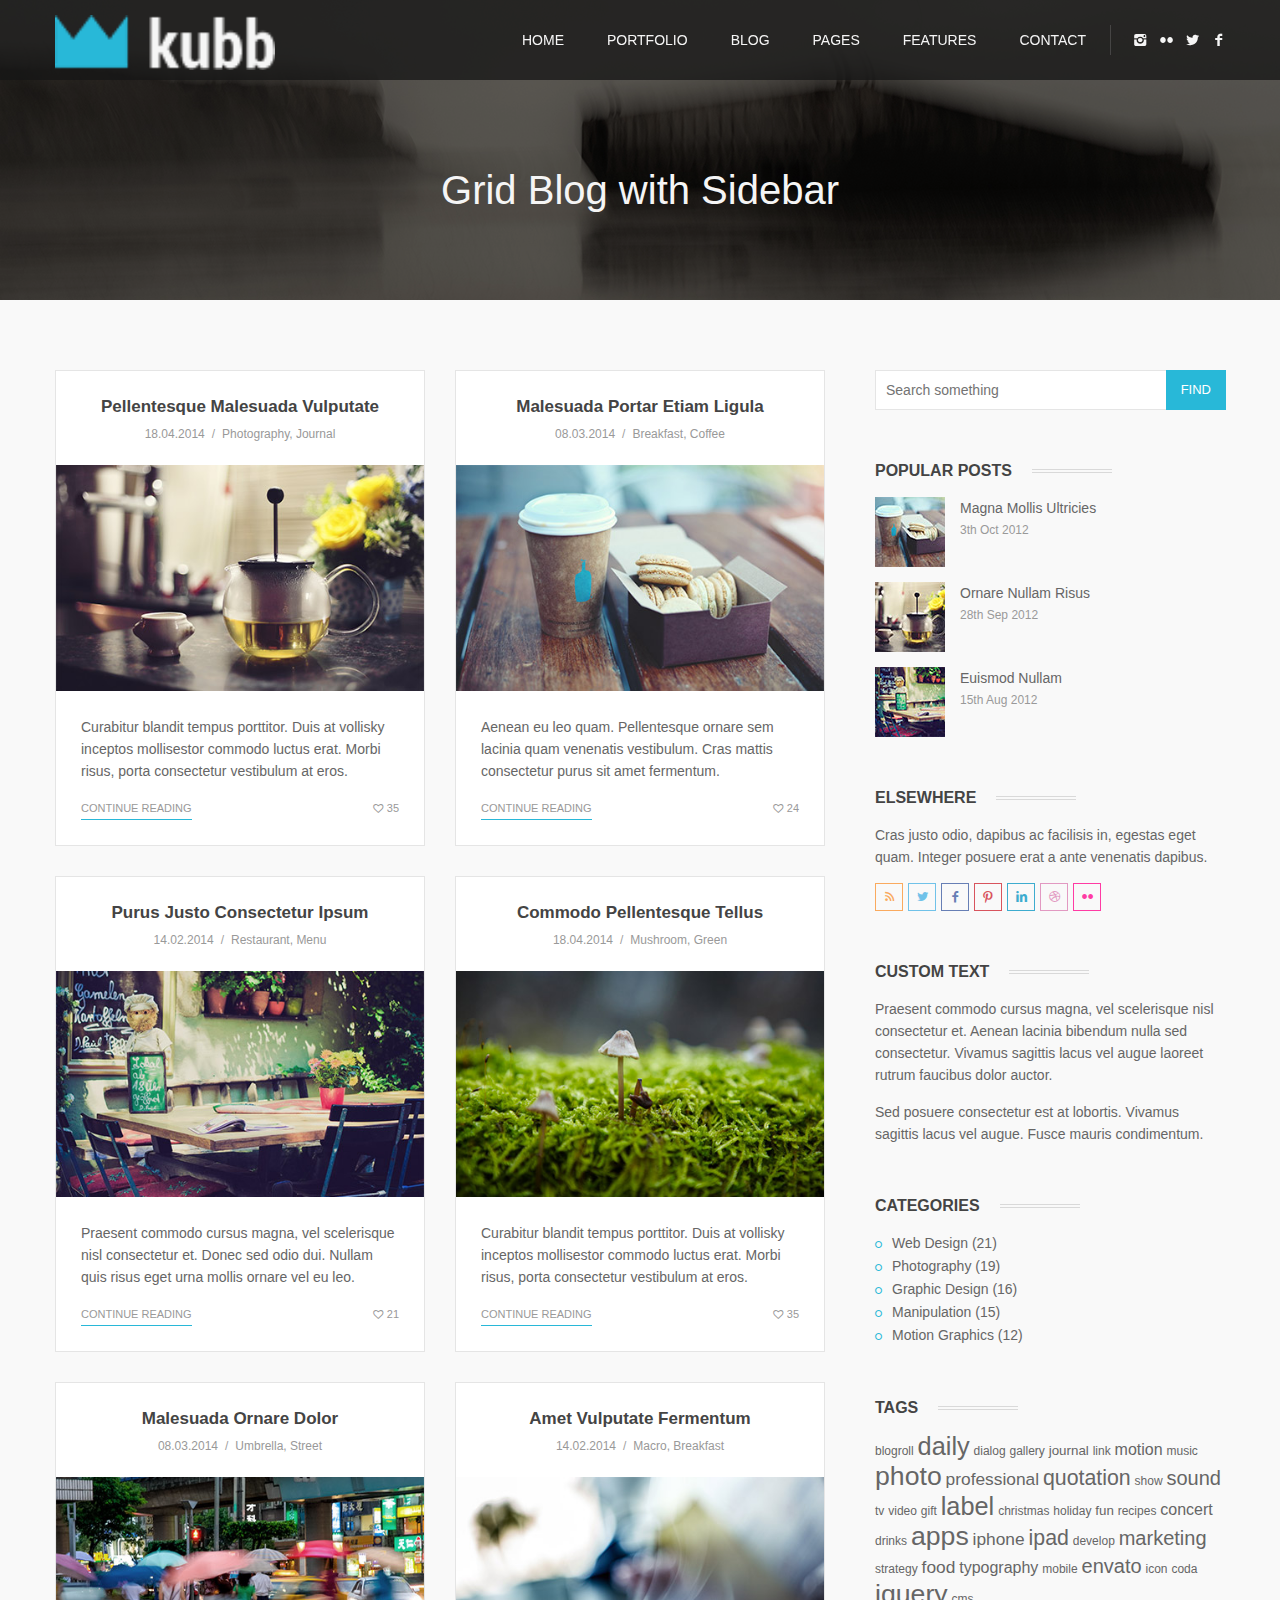
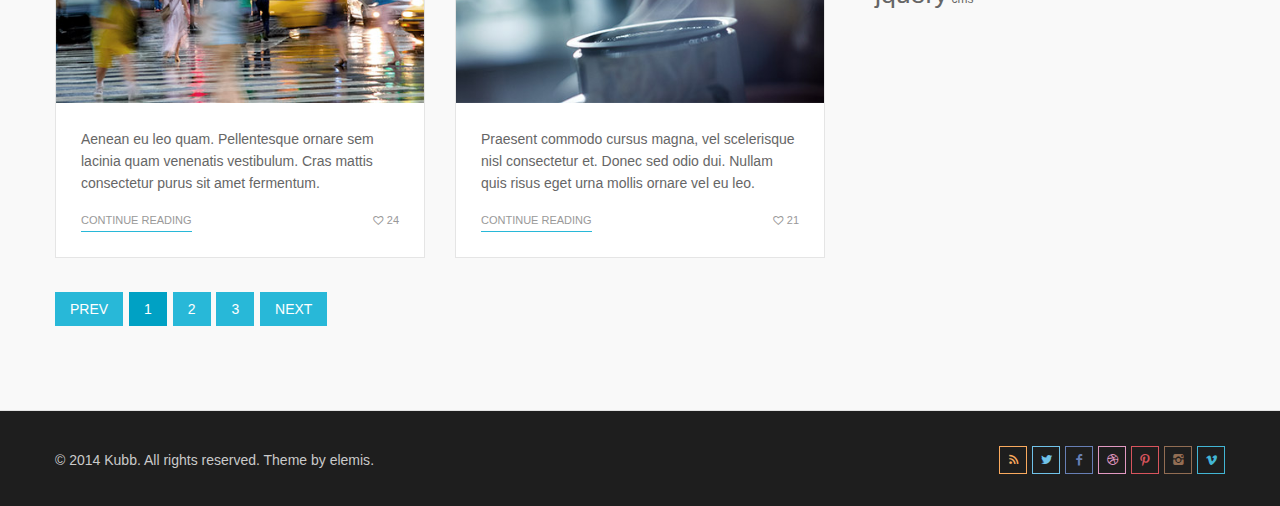
<file: blog2.html>
<!DOCTYPE html>
<html lang="en">
<head>
<meta charset="utf-8">
<meta name="viewport" content="width=device-width, initial-scale=1.0">
<meta name="description" content="">
<meta name="author" content="">
<link rel="shortcut icon" href="style/images/favicon.png">
<title>Kubb</title>
<!-- Bootstrap core CSS -->
<link href="style/css/bootstrap.css" rel="stylesheet">
<link href="style/css/settings.css" rel="stylesheet">
<link href="style/js/google-code-prettify/prettify.css" rel="stylesheet">
<link href="style/js/fancybox/jquery.fancybox.css" rel="stylesheet" type="text/css" media="all" />
<link href="style/js/fancybox/helpers/jquery.fancybox-thumbs.css?v=1.0.2" rel="stylesheet" type="text/css" />
<link href="style.css" rel="stylesheet">
<link href="style/css/color/aqua.css" rel="stylesheet">
<link href='http://fonts.googleapis.com/css?family=Roboto:400,400italic,500,500italic,700italic,700,900,900italic,300italic,300,100italic,100' rel='stylesheet' type='text/css'>
<link href='http://fonts.googleapis.com/css?family=Roboto+Condensed:300italic,400italic,700italic,400,700,300' rel='stylesheet' type='text/css'>
<link href='http://fonts.googleapis.com/css?family=Roboto+Slab:400,700,300,100' rel='stylesheet' type='text/css'>
<link href="style/type/fontello.css" rel="stylesheet">
<link href="style/type/budicons.css" rel="stylesheet">
<!-- HTML5 shim and Respond.js IE8 support of HTML5 elements and media queries -->
<!--[if lt IE 9]>
      <script src="style/js/html5shiv.js"></script>
      <script src="https://oss.maxcdn.com/libs/respond.js/1.3.0/respond.min.js"></script>
      <![endif]-->
</head>
<body>
<div class="body-wrapper">
  <div class="navbar">
    <div class="navbar-header">
      <div class="container">
        <div class="basic-wrapper"> <a class="btn responsive-menu pull-right" data-toggle="collapse" data-target=".navbar-collapse"><i class='icon-menu-1'></i></a> <a class="navbar-brand" href="index.html"><img src="style/images/logo.png" alt="" data-src="style/images/logo.png" data-ret="style/images/logo@2x.png" class="retina" /></a> </div>
        <nav class="collapse navbar-collapse pull-right">
          <ul class="nav navbar-nav">
            <li class="dropdown"><a href="index.html" class="dropdown-toggle js-activated">Home</a>
              <ul class="dropdown-menu">
                <li><a href="index.html">Home Layout 1</a></li>
                <li><a href="index2.html">Home Layout 2</a></li>
                <li><a href="index3.html">Home Layout 3</a></li>
                <li><a href="index4.html">Home Layout 4</a></li>
                <li><a href="index5.html">Home Layout 5</a></li>
              </ul>
            </li>
            <li class="dropdown"><a href="portfolio.html" class="dropdown-toggle js-activated">Portfolio</a>
              <ul class="dropdown-menu">
                <li><a href="portfolio.html">One Page Gallery - Dark</a></li>
                <li><a href="portfolio2.html">One Page Gallery - Light</a></li>
                <li><a href="portfolio3.html">Fullscreen Grid</a></li>
                <li><a href="portfolio4.html">Fullscreen Grid - Lightbox</a></li>
                <li><a href="portfolio5.html">Masonry Grid</a></li>
                <li><a href="portfolio6.html">Masonry Grid - Lightbox</a></li>
                <li><a href="portfolio-post.html">Post with Gallery - Dark</a></li>
                <li><a href="portfolio-post2.html">Post with Gallery - Light</a></li>
                <li><a href="portfolio-post3.html">Post with Images - Dark</a></li>
                <li><a href="portfolio-post4.html">Post with Images - Light</a></li>
                <li><a href="portfolio-post5.html">Post with Masonry Gallery</a></li>
                <li><a href="portfolio-post6.html">Post with Slider</a></li>
              </ul>
            </li>
            <li class="dropdown"><a href="blog.html" class="dropdown-toggle js-activated">Blog</a>
              <ul class="dropdown-menu">
                <li><a href="blog.html">Grid Blog</a></li>
                <li><a href="blog2.html">Grid Blog with Sidebar</a></li>
                <li><a href="blog3.html">Classic Blog with Sidebar</a></li>
                <li><a href="blog4.html">Classic Blog</a></li>
                <li><a href="blog-post.html">Blog Post with Sidebar</a></li>
                <li><a href="blog-post2.html">Blog Post</a></li>
              </ul>
            </li>
            <li class="dropdown"><a href="about.html" class="dropdown-toggle js-activated">Pages</a>
              <ul class="dropdown-menu">
                <li><a href="about.html">About</a></li>
                <li><a href="services.html">Services</a></li>
              </ul>
            </li>
            <li class="dropdown"><a href="elements.html" class="dropdown-toggle js-activated">Features</a>
              <ul class="dropdown-menu">
                <li><a href="elements.html">Elements</a></li>
                <li><a href="headings.html">Headings</a></li>
                <li><a href="index.html">Basic Footer</a></li>
                <li><a href="footer.html">Footer with Widgets</a></li>
                <li><a href="no-title.html">Page without Title</a></li>
                <li><a href="pricing.html">Pricing Table</a></li>
                <li><a href="budicon.html">Font Icons - Budicons</a></li>
                <li><a href="fontello.html">Font Icons - Fontello</a></li>
              </ul>
            </li>
            <li class="dropdown"><a href="contact.html" class="dropdown-toggle js-activated">Contact</a>
              <ul class="dropdown-menu">
                <li><a href="contact.html">Contact 1</a></li>
                <li><a href="contact2.html">Contact 2</a></li>
              </ul>
            </li>
          </ul>
          <ul class="social pull-right">
            <li><a href="#"><i class="icon-s-instagram"></i></a></li>
            <li><a href="#"><i class="icon-s-flickr"></i></a></li>
            <li><a href="#"><i class="icon-s-twitter"></i></a></li>
            <li><a href="#"><i class="icon-s-facebook"></i></a></li>
          </ul>
        </nav>
      </div>
    </div>
    <!--/.nav-collapse --> 
  </div>
  <!--/.navbar -->
  <div class="page-title" style="background-image: url(style/images/art/page-title-5.jpg);">
    <div class="overlay"></div>
    <h1>Grid Blog with Sidebar</h1>
  </div>
  <div class="light-wrapper">
    <div class="container inner">
      <div class="row">
        <div class="col-sm-8 content">
          <div class="row blog-posts grid-blog">
            <div class="col-md-6 col">
              <div class="post bordered">
                <h3 class="post-title text-center"><a href="blog-post.html">Pellentesque Malesuada Vulputate</a></h3>
                <div class="meta text-center"><span class="date">18.04.2014</span><span class="categories"><a href="#">Photography</a>, <a href="#">Journal</a></span></div>
                <figure class="full"><a href="blog-post.html">
                  <div class="text-overlay">
                    <div class="info">Read More</div>
                  </div>
                  <img src="style/images/art/b1.jpg" alt="" /></a></figure>
                <div class="post-content">
                  <p>Curabitur blandit tempus porttitor. Duis at vollisky inceptos mollisestor commodo luctus erat. Morbi  risus, porta consectetur vestibulum at eros.</p>
                  <div class="footer-meta"> <a href="#" class="more pull-left">Continue Reading</a> <span class="like pull-right"><a href="#"><i class="icon-heart-empty-1"></i> 35</a></span> </div>
                </div>
              </div>
              <!-- /.post --> 
            </div>
            <!-- /col -->
            <div class="col-md-6 col">
              <div class="post bordered">
                <h3 class="post-title text-center"><a href="blog-post.html">Malesuada Portar Etiam Ligula</a></h3>
                <div class="meta text-center"><span class="date">08.03.2014</span><span class="categories"><a href="#">Breakfast</a>, <a href="#">Coffee</a></span></div>
                <figure class="full"><a href="blog-post.html">
                  <div class="text-overlay">
                    <div class="info">Read More</div>
                  </div>
                  <img src="style/images/art/b2.jpg" alt="" /></a></figure>
                <div class="post-content">
                  <p>Aenean eu leo quam. Pellentesque ornare sem lacinia quam venenatis vestibulum. Cras mattis consectetur purus sit amet fermentum.</p>
                  <div class="footer-meta"> <a href="#" class="more pull-left">Continue Reading</a> <span class="like pull-right"><a href="#"><i class="icon-heart-empty-1"></i> 24</a></span> </div>
                </div>
              </div>
              <!-- /.post --> 
            </div>
            <!-- /col -->
            <div class="col-md-6 col">
              <div class="post bordered">
                <h3 class="post-title text-center"><a href="blog-post.html">Purus Justo Consectetur Ipsum</a></h3>
                <div class="meta text-center"><span class="date">14.02.2014</span><span class="categories"><a href="#">Restaurant</a>, <a href="#">Menu</a></span></div>
                <figure class="full"><a href="blog-post.html">
                  <div class="text-overlay">
                    <div class="info">Read More</div>
                  </div>
                  <img src="style/images/art/b3.jpg" alt="" /></a></figure>
                <div class="post-content">
                  <p>Praesent commodo cursus magna, vel scelerisque nisl consectetur et. Donec sed odio dui. Nullam quis risus eget urna mollis ornare vel eu leo.</p>
                  <div class="footer-meta"> <a href="#" class="more pull-left">Continue Reading</a> <span class="like pull-right"><a href="#"><i class="icon-heart-empty-1"></i> 21</a></span> </div>
                </div>
              </div>
              <!-- /.post --> 
            </div>
            <!-- /col -->
            <div class="col-md-6 col">
              <div class="post bordered">
                <h3 class="post-title text-center"><a href="blog-post.html">Commodo Pellentesque Tellus</a></h3>
                <div class="meta text-center"><span class="date">18.04.2014</span><span class="categories"><a href="#">Mushroom</a>, <a href="#">Green</a></span></div>
                <figure class="full"><a href="blog-post.html">
                  <div class="text-overlay">
                    <div class="info">Read More</div>
                  </div>
                  <img src="style/images/art/b4.jpg" alt="" /></a></figure>
                <div class="post-content">
                  <p>Curabitur blandit tempus porttitor. Duis at vollisky inceptos mollisestor commodo luctus erat. Morbi  risus, porta consectetur vestibulum at eros.</p>
                  <div class="footer-meta"> <a href="#" class="more pull-left">Continue Reading</a> <span class="like pull-right"><a href="#"><i class="icon-heart-empty-1"></i> 35</a></span> </div>
                </div>
              </div>
              <!-- /.post --> 
            </div>
            <!-- /col -->
            <div class="col-md-6 col">
              <div class="post bordered">
                <h3 class="post-title text-center"><a href="blog-post.html">Malesuada Ornare Dolor</a></h3>
                <div class="meta text-center"><span class="date">08.03.2014</span><span class="categories"><a href="#">Umbrella</a>, <a href="#">Street</a></span></div>
                <figure class="full"><a href="blog-post.html">
                  <div class="text-overlay">
                    <div class="info">Read More</div>
                  </div>
                  <img src="style/images/art/b5.jpg" alt="" /></a></figure>
                <div class="post-content">
                  <p>Aenean eu leo quam. Pellentesque ornare sem lacinia quam venenatis vestibulum. Cras mattis consectetur purus sit amet fermentum.</p>
                  <div class="footer-meta"> <a href="#" class="more pull-left">Continue Reading</a> <span class="like pull-right"><a href="#"><i class="icon-heart-empty-1"></i> 24</a></span> </div>
                </div>
              </div>
              <!-- /.post --> 
            </div>
            <!-- /col -->
            <div class="col-md-6 col">
              <div class="post bordered">
                <h3 class="post-title text-center"><a href="blog-post.html">Amet Vulputate Fermentum</a></h3>
                <div class="meta text-center"><span class="date">14.02.2014</span><span class="categories"><a href="#">Macro</a>, <a href="#">Breakfast</a></span></div>
                <figure class="full"><a href="blog-post.html">
                  <div class="text-overlay">
                    <div class="info">Read More</div>
                  </div>
                  <img src="style/images/art/b6.jpg" alt="" /></a></figure>
                <div class="post-content">
                  <p>Praesent commodo cursus magna, vel scelerisque nisl consectetur et. Donec sed odio dui. Nullam quis risus eget urna mollis ornare vel eu leo.</p>
                  <div class="footer-meta"> <a href="#" class="more pull-left">Continue Reading</a> <span class="like pull-right"><a href="#"><i class="icon-heart-empty-1"></i> 21</a></span> </div>
                </div>
              </div>
              <!-- /.post --> 
            </div>
            <!-- /col --> 
          </div>
          <!-- /.blog-posts -->
          
          <div class="pagination">
            <ul>
              <li><a href="#">Prev</a></li>
              <li class="active"><a href="#">1</a></li>
              <li><a href="#">2</a></li>
              <li><a href="#">3</a></li>
              <li><a href="#">Next</a></li>
            </ul>
          </div>
          <!-- /.pagination --> 
          
        </div>
        <aside class="col-sm-4 sidebar lp30">
          <div class="sidebox widget">
            <form class="searchform" method="get">
              <input type="text" id="s2" name="s" value="Search something" onfocus="this.value=''" onblur="this.value='Search something'"/>
              <button type="submit" class="btn btn-default">Find</button>
            </form>
          </div>
          <!-- /.widget -->
          <div class="sidebox widget">
            <div class="section-title">
              <h3 class="widget-title">Popular Posts</h3>
            </div>
            <ul class="post-list">
              <li>
                <div class="icon-overlay"> <a href="blog-post.html"><img src="style/images/art/a1.jpg" alt="" /> </a> </div>
                <div class="meta">
                  <h6><a href="blog-post.html">Magna Mollis Ultricies</a></h6>
                  <em>3th Oct 2012</em> </div>
              </li>
              <li>
                <div class="icon-overlay"> <a href="blog-post.html"><img src="style/images/art/a2.jpg" alt="" /> </a> </div>
                <div class="meta">
                  <h6><a href="blog-post.html">Ornare Nullam Risus</a></h6>
                  <em>28th Sep 2012</em> </div>
              </li>
              <li>
                <div class="icon-overlay"> <a href="blog-post.html"><img src="style/images/art/a3.jpg" alt="" /> </a> </div>
                <div class="meta">
                  <h6><a href="blog-post.html">Euismod Nullam</a></h6>
                  <em>15th Aug 2012</em> </div>
              </li>
            </ul>
            <!-- /.post-list --> 
          </div>
          <!-- /.widget -->
          <div class="sidebox widget">
            <div class="section-title">
              <h3 class="widget-title">Elsewhere</h3>
            </div>
            <p>Cras justo odio, dapibus ac facilisis in, egestas eget quam. Integer posuere erat a ante venenatis dapibus.</p>
            <ul class="social">
              <li><a href="#"><i class="icon-s-rss"></i></a></li>
              <li><a href="#"><i class="icon-s-twitter"></i></a></li>
              <li><a href="#"><i class="icon-s-facebook"></i></a></li>
              <li><a href="#"><i class="icon-s-pinterest"></i></a></li>
              <li><a href="#"><i class="icon-s-linkedin"></i></a></li>
              <li><a href="#"><i class="icon-s-dribbble"></i></a></li>
              <li><a href="#"><i class="icon-s-flickr"></i></a></li>
            </ul>
            <div class="clearfix"></div>
          </div>
          <!-- /.widget -->
          
          <div class="sidebox widget">
            <div class="section-title">
              <h3 class="widget-title">Custom Text</h3>
            </div>
            <p>Praesent commodo cursus magna, vel scelerisque nisl consectetur et. Aenean lacinia bibendum nulla sed consectetur. Vivamus sagittis lacus vel augue laoreet rutrum faucibus dolor auctor.</p>
            <p>Sed posuere consectetur est at lobortis. Vivamus sagittis lacus vel augue. Fusce  mauris condimentum.</p>
          </div>
          <!-- /.widget -->
          <div class="sidebox widget">
            <div class="section-title">
              <h3 class="widget-title">Categories</h3>
            </div>
            <ul class="circled">
              <li><a href="#">Web Design (21)</a></li>
              <li><a href="#">Photography (19)</a></li>
              <li><a href="#">Graphic Design (16)</a></li>
              <li><a href="#">Manipulation (15)</a></li>
              <li><a href="#">Motion Graphics (12)</a></li>
            </ul>
          </div>
          <!-- /.widget -->
          <div class="sidebox widget">
            <div class="section-title">
              <h3 class="widget-title">Tags</h3>
            </div>
            <div class="tagcloud"> <a href="#" style="font-size: 9pt;">blogroll</a> <a href="#" style="font-size: 19pt;">daily</a> <a href="#" style="font-size: 9pt;">dialog</a> <a href="#" style="font-size: 9pt;">gallery</a> <a href="#" style="font-size: 10pt;">journal</a> <a href="#" style="font-size: 9pt;">link</a> <a href="#" style="font-size: 12pt;">motion</a> <a href="#" style="font-size: 9pt;">music</a> <a href="#" style="font-size: 20pt;">photo</a> <a href="#" style="font-size: 13pt;">professional</a> <a href="#" style="font-size: 16pt;">quotation</a> <a href="#" style="font-size: 9pt;">show</a> <a href="#" style="font-size: 15pt;">sound</a> <a href="#" style="font-size: 9pt;">tv</a> <a href="#" style="font-size: 9pt;">video</a> <a href="#" style="font-size: 9pt;">gift</a> <a href="#" style="font-size: 19pt;">label</a> <a href="#" style="font-size: 9pt;">christmas</a> <a href="#" style="font-size: 9pt;">holiday</a> <a href="#" style="font-size: 10pt;">fun</a> <a href="#" style="font-size: 9pt;">recipes</a> <a href="#" style="font-size: 12pt;">concert</a> <a href="#" style="font-size: 9pt;">drinks</a> <a href="#" style="font-size: 20pt;">apps</a> <a href="#" style="font-size: 13pt;">iphone</a> <a href="#" style="font-size: 16pt;">ipad</a> <a href="#" style="font-size: 9pt;">develop</a> <a href="#" style="font-size: 15pt;">marketing</a> <a href="#" style="font-size: 9pt;">strategy</a> <a href="#" style="font-size: 13pt;">food</a> <a href="#" style="font-size: 12pt;">typography</a> <a href="#" style="font-size: 9pt;">mobile</a> <a href="#" style="font-size: 15pt;">envato</a> <a href="#" style="font-size: 9pt;">icon</a> <a href="#" style="font-size: 9pt;">coda</a> <a href="#" style="font-size: 20pt;">jquery</a> <a href="#" style="font-size: 9pt;">cms</a> </div>
            <!-- /.tag-cloud --> 
          </div>
          <!-- /.widget --> 
        </aside>
        <!-- /.col-sm-4 .sidebar --> 
        
      </div>
      <!-- /.row --> 
      
    </div>
  </div>
  <footer class="footer">
    <div class="container inner">
      <p class="pull-left">© 2014 Kubb. All rights reserved. Theme by <a href="http://elemisfreebies.com">elemis</a>.</p>
      <ul class="social pull-right">
        <li><a href="#"><i class="icon-s-rss"></i></a></li>
        <li><a href="#"><i class="icon-s-twitter"></i></a></li>
        <li><a href="#"><i class="icon-s-facebook"></i></a></li>
        <li><a href="#"><i class="icon-s-dribbble"></i></a></li>
        <li><a href="#"><i class="icon-s-pinterest"></i></a></li>
        <li><a href="#"><i class="icon-s-instagram"></i></a></li>
        <li><a href="#"><i class="icon-s-vimeo"></i></a></li>
      </ul>
    </div>
    <!-- .container --> 
  </footer>
  <!-- /footer --> 
  
</div>
<!-- /.body-wrapper --> 
<script src="style/js/jquery.min.js"></script> 
<script src="style/js/bootstrap.min.js"></script> 
<script src="style/js/twitter-bootstrap-hover-dropdown.min.js"></script> 
<script src="style/js/jquery.themepunch.plugins.min.js"></script> 
<script src="style/js/jquery.themepunch.revolution.min.js"></script> 
<script src="style/js/jquery.fancybox.pack.js"></script> 
<script src="style/js/fancybox/helpers/jquery.fancybox-thumbs.js?v=1.0.2"></script> 
<script src="style/js/fancybox/helpers/jquery.fancybox-media.js?v=1.0.0"></script> 
<script src="style/js/jquery.isotope.min.js"></script> 
<script src="style/js/jquery.easytabs.min.js"></script> 
<script src="style/js/idangerous.swiper-2.1.min.js"></script> 
<script src="style/js/jquery.fitvids.js"></script> 
<script src="style/js/jquery.sticky.js"></script> 
<script src="style/js/google-code-prettify/prettify.js"></script> 
<script src="style/js/jquery.slickforms.js"></script> 
<script src="style/js/jquery.dcflickr.1.0.js"></script> 
<script src="style/js/retina.js"></script> 
<script src="style/js/classie.js"></script> 
<script src="style/js/scripts.js"></script>
</body>
</html>
</file>
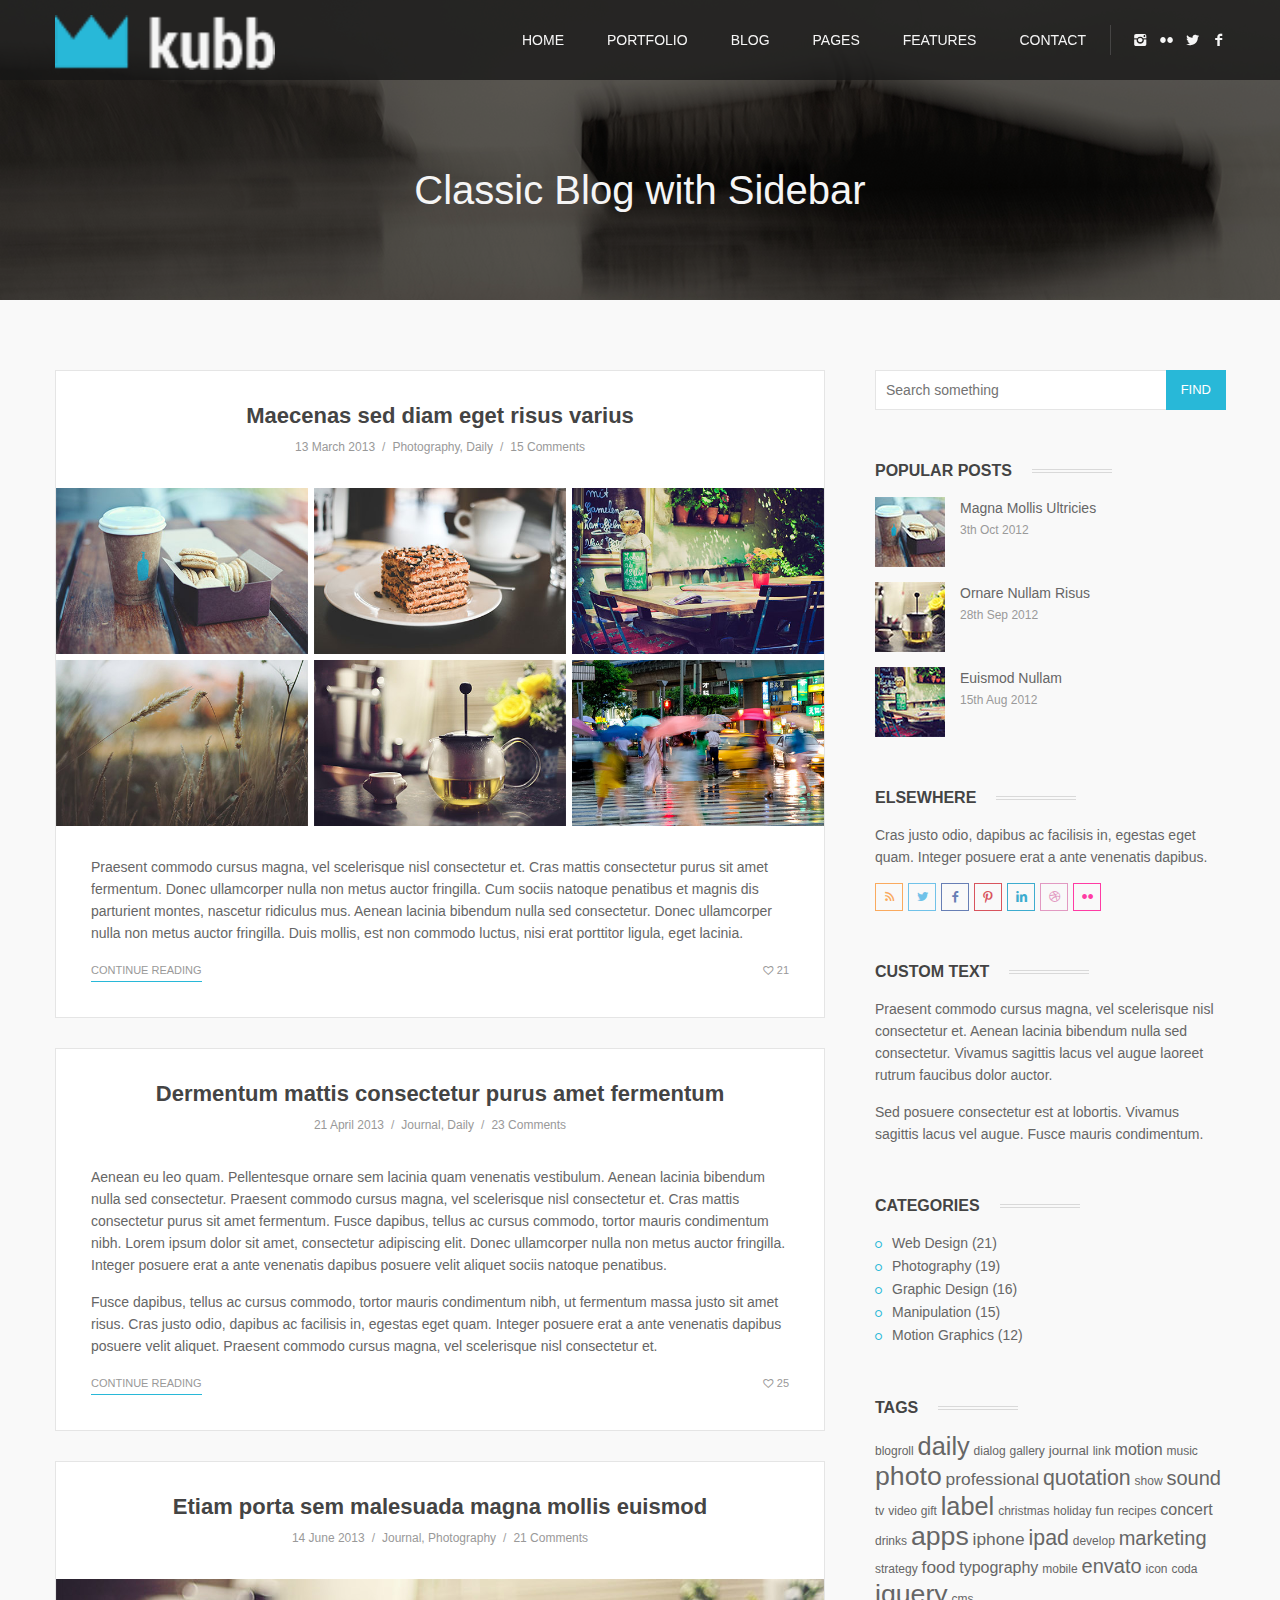
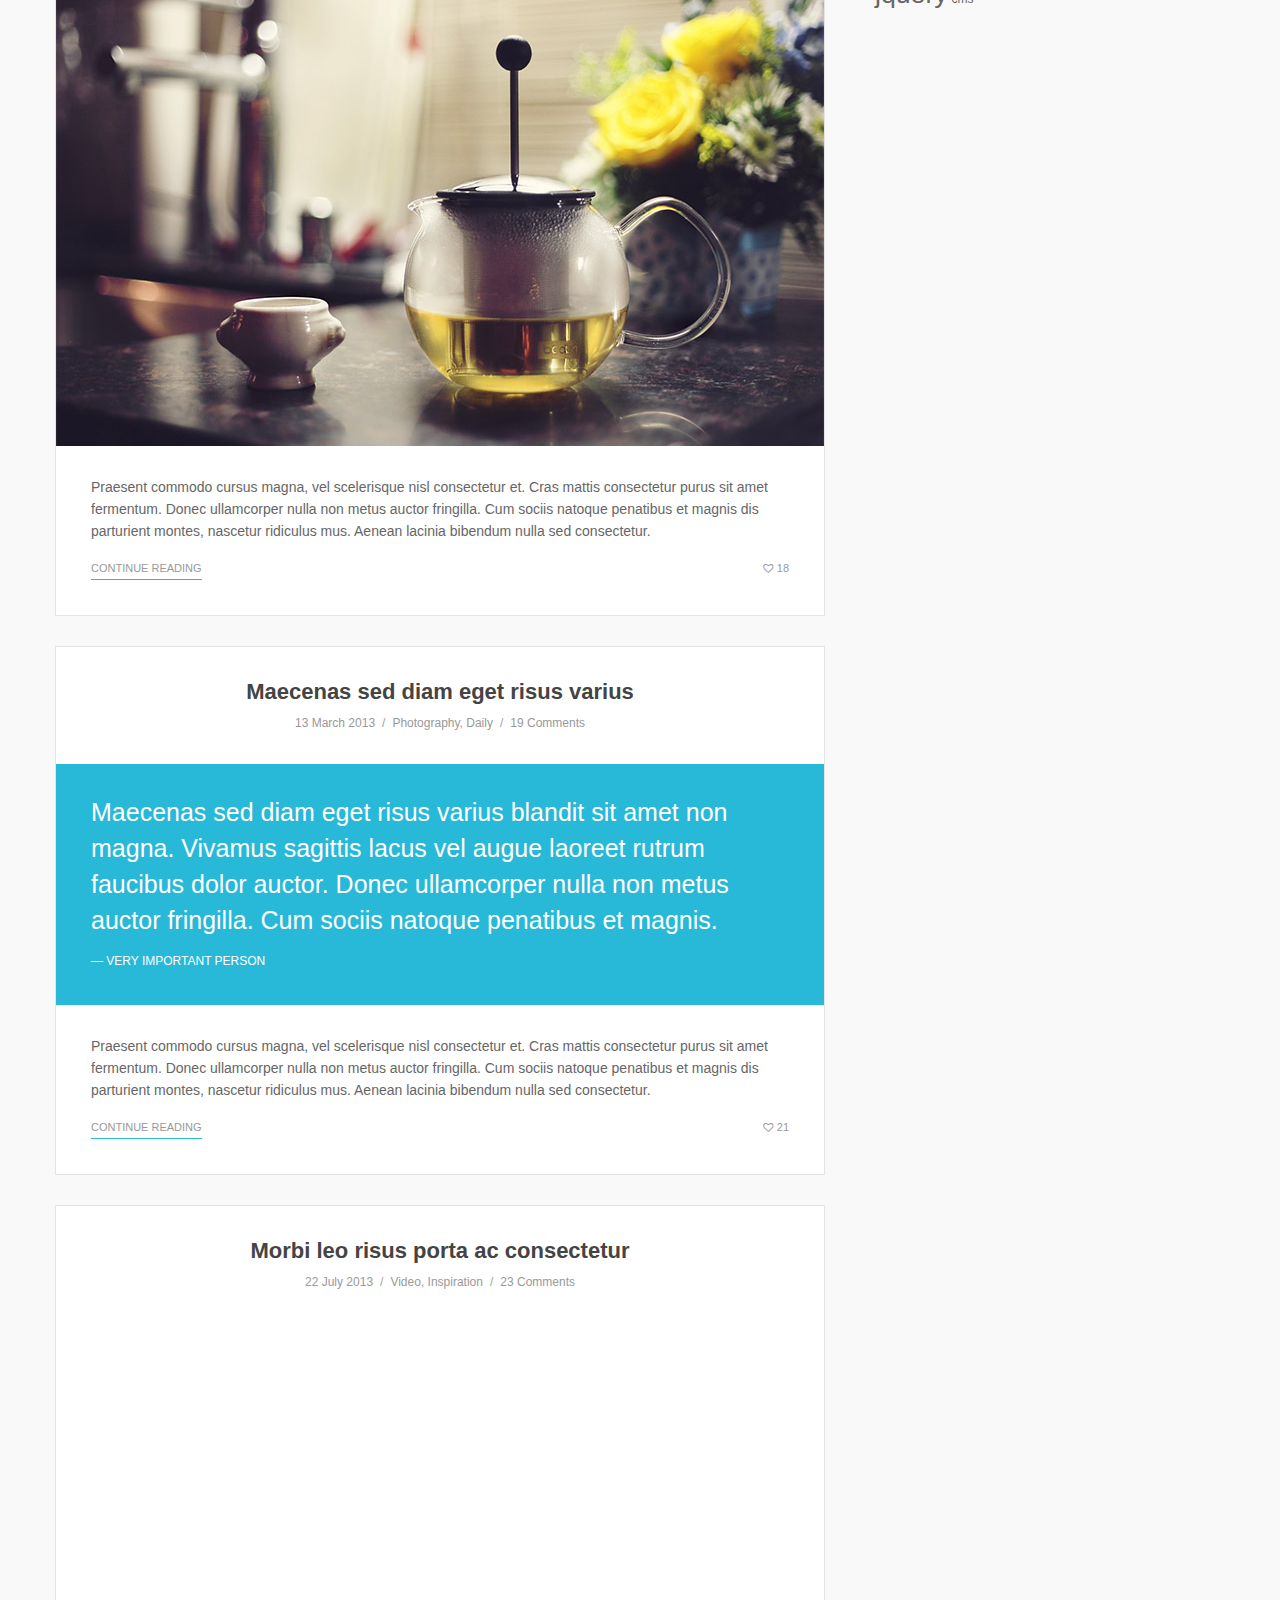
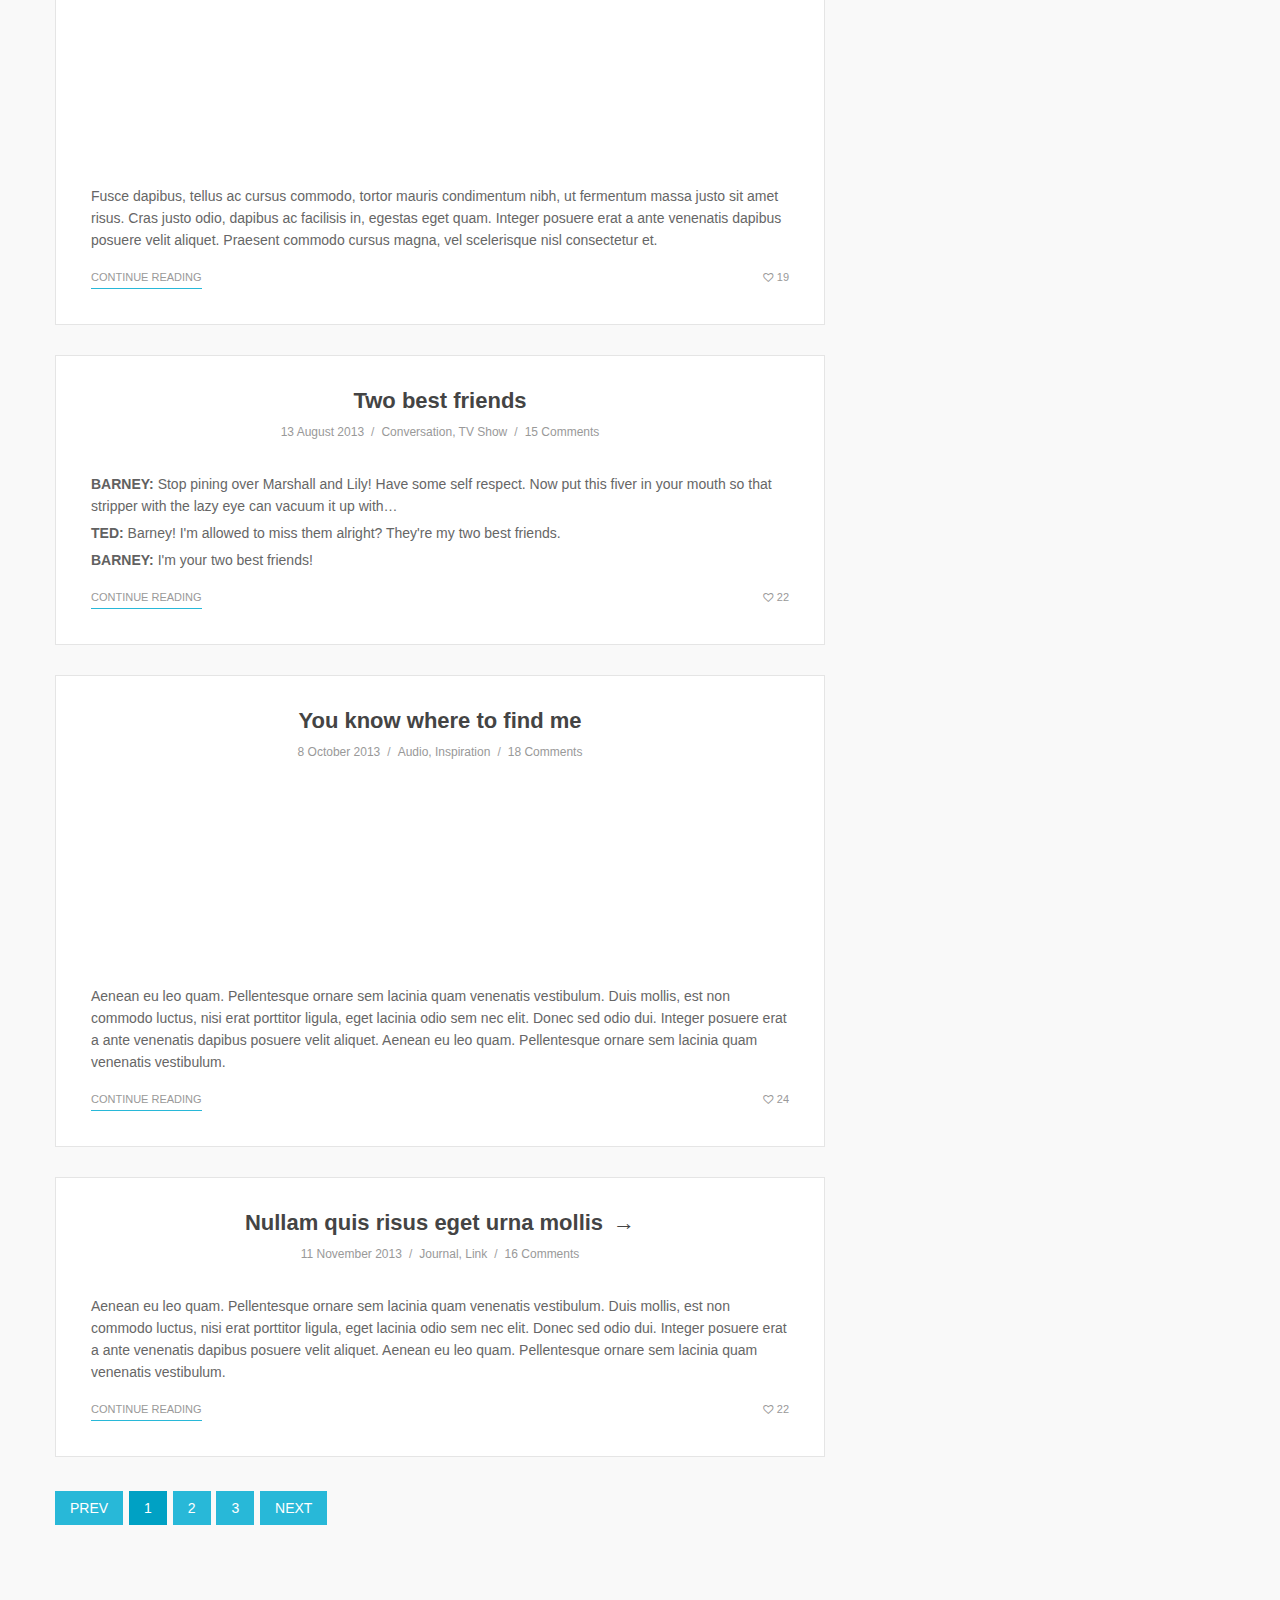
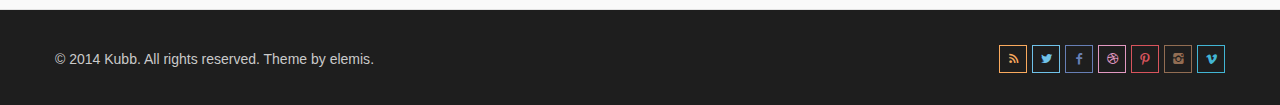
<file: blog3.html>
<!DOCTYPE html>
<html lang="en">
<head>
<meta charset="utf-8">
<meta name="viewport" content="width=device-width, initial-scale=1.0">
<meta name="description" content="">
<meta name="author" content="">
<link rel="shortcut icon" href="style/images/favicon.png">
<title>Kubb</title>
<!-- Bootstrap core CSS -->
<link href="style/css/bootstrap.css" rel="stylesheet">
<link href="style/css/settings.css" rel="stylesheet">
<link href="style/js/google-code-prettify/prettify.css" rel="stylesheet">
<link href="style/js/fancybox/jquery.fancybox.css" rel="stylesheet" type="text/css" media="all" />
<link href="style/js/fancybox/helpers/jquery.fancybox-thumbs.css?v=1.0.2" rel="stylesheet" type="text/css" />
<link href="style.css" rel="stylesheet">
<link href="style/css/color/aqua.css" rel="stylesheet">
<link href='http://fonts.googleapis.com/css?family=Roboto:400,400italic,500,500italic,700italic,700,900,900italic,300italic,300,100italic,100' rel='stylesheet' type='text/css'>
<link href='http://fonts.googleapis.com/css?family=Roboto+Condensed:300italic,400italic,700italic,400,700,300' rel='stylesheet' type='text/css'>
<link href='http://fonts.googleapis.com/css?family=Roboto+Slab:400,700,300,100' rel='stylesheet' type='text/css'>
<link href="style/type/fontello.css" rel="stylesheet">
<link href="style/type/budicons.css" rel="stylesheet">
<!-- HTML5 shim and Respond.js IE8 support of HTML5 elements and media queries -->
<!--[if lt IE 9]>
      <script src="style/js/html5shiv.js"></script>
      <script src="https://oss.maxcdn.com/libs/respond.js/1.3.0/respond.min.js"></script>
      <![endif]-->
</head>
<body>
<div class="body-wrapper">
  <div class="navbar">
    <div class="navbar-header">
      <div class="container">
        <div class="basic-wrapper"> <a class="btn responsive-menu pull-right" data-toggle="collapse" data-target=".navbar-collapse"><i class='icon-menu-1'></i></a> <a class="navbar-brand" href="index.html"><img src="style/images/logo.png" alt="" data-src="style/images/logo.png" data-ret="style/images/logo@2x.png" class="retina" /></a> </div>
        <nav class="collapse navbar-collapse pull-right">
          <ul class="nav navbar-nav">
            <li class="dropdown"><a href="index.html" class="dropdown-toggle js-activated">Home</a>
              <ul class="dropdown-menu">
                <li><a href="index.html">Home Layout 1</a></li>
                <li><a href="index2.html">Home Layout 2</a></li>
                <li><a href="index3.html">Home Layout 3</a></li>
                <li><a href="index4.html">Home Layout 4</a></li>
                <li><a href="index5.html">Home Layout 5</a></li>
              </ul>
            </li>
            <li class="dropdown"><a href="portfolio.html" class="dropdown-toggle js-activated">Portfolio</a>
              <ul class="dropdown-menu">
                <li><a href="portfolio.html">One Page Gallery - Dark</a></li>
                <li><a href="portfolio2.html">One Page Gallery - Light</a></li>
                <li><a href="portfolio3.html">Fullscreen Grid</a></li>
                <li><a href="portfolio4.html">Fullscreen Grid - Lightbox</a></li>
                <li><a href="portfolio5.html">Masonry Grid</a></li>
                <li><a href="portfolio6.html">Masonry Grid - Lightbox</a></li>
                <li><a href="portfolio-post.html">Post with Gallery - Dark</a></li>
                <li><a href="portfolio-post2.html">Post with Gallery - Light</a></li>
                <li><a href="portfolio-post3.html">Post with Images - Dark</a></li>
                <li><a href="portfolio-post4.html">Post with Images - Light</a></li>
                <li><a href="portfolio-post5.html">Post with Masonry Gallery</a></li>
                <li><a href="portfolio-post6.html">Post with Slider</a></li>
              </ul>
            </li>
            <li class="dropdown"><a href="blog.html" class="dropdown-toggle js-activated">Blog</a>
              <ul class="dropdown-menu">
                <li><a href="blog.html">Grid Blog</a></li>
                <li><a href="blog2.html">Grid Blog with Sidebar</a></li>
                <li><a href="blog3.html">Classic Blog with Sidebar</a></li>
                <li><a href="blog4.html">Classic Blog</a></li>
                <li><a href="blog-post.html">Blog Post with Sidebar</a></li>
                <li><a href="blog-post2.html">Blog Post</a></li>
              </ul>
            </li>
            <li class="dropdown"><a href="about.html" class="dropdown-toggle js-activated">Pages</a>
              <ul class="dropdown-menu">
                <li><a href="about.html">About</a></li>
                <li><a href="services.html">Services</a></li>
              </ul>
            </li>
            <li class="dropdown"><a href="elements.html" class="dropdown-toggle js-activated">Features</a>
              <ul class="dropdown-menu">
                <li><a href="elements.html">Elements</a></li>
                <li><a href="headings.html">Headings</a></li>
                <li><a href="index.html">Basic Footer</a></li>
                <li><a href="footer.html">Footer with Widgets</a></li>
                <li><a href="no-title.html">Page without Title</a></li>
                <li><a href="pricing.html">Pricing Table</a></li>
                <li><a href="budicon.html">Font Icons - Budicons</a></li>
                <li><a href="fontello.html">Font Icons - Fontello</a></li>
              </ul>
            </li>
            <li class="dropdown"><a href="contact.html" class="dropdown-toggle js-activated">Contact</a>
              <ul class="dropdown-menu">
                <li><a href="contact.html">Contact 1</a></li>
                <li><a href="contact2.html">Contact 2</a></li>
              </ul>
            </li>
          </ul>
          <ul class="social pull-right">
            <li><a href="#"><i class="icon-s-instagram"></i></a></li>
            <li><a href="#"><i class="icon-s-flickr"></i></a></li>
            <li><a href="#"><i class="icon-s-twitter"></i></a></li>
            <li><a href="#"><i class="icon-s-facebook"></i></a></li>
          </ul>
        </nav>
      </div>
    </div>
    <!--/.nav-collapse --> 
  </div>
  <!--/.navbar -->
  <div class="page-title" style="background-image: url(style/images/art/page-title-5.jpg);">
    <div class="overlay"></div>
    <h1>Classic Blog with Sidebar</h1>
  </div>
  <div class="light-wrapper">
    <div class="container inner">
      <div class="row">
        <div class="col-sm-8 content">
          <div class="blog-posts classic-blog">
            <div class="post bordered format-gallery">
              <h2 class="post-title text-center"><a href="blog-post.html">Maecenas sed diam eget risus varius</a></h2>
              <div class="meta text-center"><span class="date">13 March 2013</span><span class="categories"><a href="#">Photography</a>, <a href="#">Daily</a></span><span class="comments"><a href="#">15 Comments</a></span></div>
              <div class="post-gallery-wrapper">
                <ul class="post-gallery">
                  <li>
                    <figure><a href="style/images/art/g1-full.jpg" class="fancybox-media" data-rel="gallery">
                      <div class="text-overlay">
                        <div class="info">View Larger</div>
                      </div>
                      <img src="style/images/art/g1.jpg" alt="" /></a></figure>
                  </li>
                  <li>
                    <figure><a href="style/images/art/g2-full.jpg" class="fancybox-media" data-rel="gallery">
                      <div class="text-overlay">
                        <div class="info">View Larger</div>
                      </div>
                      <img src="style/images/art/g2.jpg" alt="" /></a></figure>
                  </li>
                  <li>
                    <figure><a href="style/images/art/g3-full.jpg" class="fancybox-media" data-rel="gallery">
                      <div class="text-overlay">
                        <div class="info">View Larger</div>
                      </div>
                      <img src="style/images/art/g3.jpg" alt="" /></a></figure>
                  </li>
                  <li>
                    <figure><a href="style/images/art/g4-full.jpg" class="fancybox-media" data-rel="gallery">
                      <div class="text-overlay">
                        <div class="info">View Larger</div>
                      </div>
                      <img src="style/images/art/g4.jpg" alt="" /></a></figure>
                  </li>
                  <li>
                    <figure><a href="style/images/art/g5-full.jpg" class="fancybox-media" data-rel="gallery">
                      <div class="text-overlay">
                        <div class="info">View Larger</div>
                      </div>
                      <img src="style/images/art/g5.jpg" alt="" /></a></figure>
                  </li>
                  <li>
                    <figure><a href="style/images/art/p6-full.jpg" class="fancybox-media" data-rel="gallery">
                      <div class="text-overlay">
                        <div class="info">View Larger</div>
                      </div>
                      <img src="style/images/art/g6.jpg" alt="" /></a></figure>
                  </li>
                </ul>
              </div>
              <div class="post-content">
                <p>Praesent commodo cursus magna, vel scelerisque nisl consectetur et. Cras mattis consectetur purus sit amet fermentum. Donec ullamcorper nulla non metus auctor fringilla. Cum sociis natoque penatibus et magnis dis parturient montes, nascetur ridiculus mus. Aenean lacinia bibendum nulla sed consectetur. Donec ullamcorper nulla non metus auctor fringilla. Duis mollis, est non commodo luctus, nisi erat porttitor ligula, eget lacinia.</p>
                <div class="footer-meta"> <a href="#" class="more pull-left">Continue Reading</a> <span class="like pull-right"><a href="#"><i class="icon-heart-empty-1"></i> 21</a></span> </div>
              </div>
            </div>
            <!-- /.post -->
            
            <div class="post bordered format-standard">
              <h2 class="post-title text-center"><a href="blog-post.html">Dermentum mattis consectetur purus amet fermentum</a></h2>
              <div class="meta text-center"><span class="date">21 April 2013</span><span class="categories"><a href="#">Journal</a>, <a href="#">Daily</a></span><span class="comments"><a href="#">23 Comments</a></span></div>
              <div class="post-content">
                <p>Aenean eu leo quam. Pellentesque ornare sem lacinia quam venenatis vestibulum. Aenean lacinia bibendum nulla sed consectetur. Praesent commodo cursus magna, vel scelerisque nisl consectetur et. Cras mattis consectetur purus sit amet fermentum. Fusce dapibus, tellus ac cursus commodo, tortor mauris condimentum nibh. Lorem ipsum dolor sit amet, consectetur adipiscing elit. Donec ullamcorper nulla non metus auctor fringilla. Integer posuere erat a ante venenatis dapibus posuere velit aliquet sociis natoque penatibus.</p>
                <p>Fusce dapibus, tellus ac cursus commodo, tortor mauris condimentum nibh, ut fermentum massa justo sit amet risus. Cras justo odio, dapibus ac facilisis in, egestas eget quam. Integer posuere erat a ante venenatis dapibus posuere velit aliquet. Praesent commodo cursus magna, vel scelerisque nisl consectetur et.</p>
                <div class="footer-meta"> <a href="#" class="more pull-left">Continue Reading</a> <span class="like pull-right"><a href="#"><i class="icon-heart-empty-1"></i> 25</a></span> </div>
              </div>
            </div>
            <!-- /.post -->
            
            <div class="post bordered format-image">
              <h2 class="post-title text-center"><a href="blog-post.html">Etiam porta sem malesuada magna mollis euismod</a></h2>
              <div class="meta text-center"><span class="date">14 June 2013</span><span class="categories"><a href="#">Journal</a>, <a href="#">Photography</a></span><span class="comments"><a href="#">21 Comments</a></span></div>
              <figure class="full"><a href="blog-post.html">
                <div class="text-overlay">
                  <div class="info">Read More</div>
                </div>
                <img src="style/images/art/b1-full.jpg" alt="" /></a></figure>
              <div class="post-content">
                <p>Praesent commodo cursus magna, vel scelerisque nisl consectetur et. Cras mattis consectetur purus sit amet fermentum. Donec ullamcorper nulla non metus auctor fringilla. Cum sociis natoque penatibus et magnis dis parturient montes, nascetur ridiculus mus. Aenean lacinia bibendum nulla sed consectetur.</p>
                <div class="footer-meta"> <a href="#" class="more pull-left">Continue Reading</a> <span class="like pull-right"><a href="#"><i class="icon-heart-empty-1"></i> 18</a></span> </div>
              </div>
            </div>
            <!-- /.post -->
            
            <div class="post bordered format-quote">
              <h2 class="post-title text-center"><a href="blog-post.html">Maecenas sed diam eget risus varius</a></h2>
              <div class="meta text-center"><span class="date">13 March 2013</span><span class="categories"><a href="#">Photography</a>, <a href="#">Daily</a></span><span class="comments"><a href="#">19 Comments</a></span></div>
              <blockquote>
                <p>Maecenas sed diam eget risus varius blandit sit amet non magna. Vivamus sagittis lacus vel augue laoreet rutrum faucibus dolor auctor. Donec ullamcorper nulla non metus auctor fringilla. Cum sociis natoque penatibus et magnis. <small>Very important person</small></p>
              </blockquote>
              <div class="post-content">
                <p>Praesent commodo cursus magna, vel scelerisque nisl consectetur et. Cras mattis consectetur purus sit amet fermentum. Donec ullamcorper nulla non metus auctor fringilla. Cum sociis natoque penatibus et magnis dis parturient montes, nascetur ridiculus mus. Aenean lacinia bibendum nulla sed consectetur.</p>
                <div class="footer-meta"> <a href="#" class="more pull-left">Continue Reading</a> <span class="like pull-right"><a href="#"><i class="icon-heart-empty-1"></i> 21</a></span> </div>
              </div>
            </div>
            <!-- /.post -->
            
            <div class="post bordered format-video">
              <h2 class="post-title text-center"><a href="blog-post.html">Morbi leo risus porta ac consectetur</a></h2>
              <div class="meta text-center"><span class="date">22 July 2013</span><span class="categories"><a href="#">Video</a>, <a href="#">Inspiration</a></span><span class="comments"><a href="#">23 Comments</a></span></div>
              <figure class="media-wrapper player main full">
                <iframe src="http://player.vimeo.com/video/24496773?title=0&amp;byline=0&amp;portrait=0" width="768" height="432" frameborder="0" webkitAllowFullScreen mozallowfullscreen allowFullScreen></iframe>
              </figure>
              <div class="post-content">
                <p>Fusce dapibus, tellus ac cursus commodo, tortor mauris condimentum nibh, ut fermentum massa justo sit amet risus. Cras justo odio, dapibus ac facilisis in, egestas eget quam. Integer posuere erat a ante venenatis dapibus posuere velit aliquet. Praesent commodo cursus magna, vel scelerisque nisl consectetur et.</p>
                <div class="footer-meta"> <a href="#" class="more pull-left">Continue Reading</a> <span class="like pull-right"><a href="#"><i class="icon-heart-empty-1"></i> 19</a></span> </div>
              </div>
            </div>
            <!-- /.post -->
            
            <div class="post bordered format-chat">
              <h2 class="post-title text-center"><a href="blog-post.html">Two best friends</a></h2>
              <div class="meta text-center"><span class="date">13 August 2013</span><span class="categories"><a href="#">Conversation</a>, <a href="#">TV Show</a></span><span class="comments"><a href="#">15 Comments</a></span></div>
              <div class="post-content">
                <ul>
                  <li><strong>Barney:</strong> Stop pining over Marshall and Lily! Have some self respect. Now put this fiver in your mouth so that stripper with the lazy eye can vacuum it up with&hellip;</li>
                  <li><strong>Ted:</strong> Barney! I'm allowed to miss them alright? They're my two best friends.</li>
                  <li><strong>Barney:</strong> I'm your two best friends!</li>
                </ul>
                <div class="footer-meta"> <a href="#" class="more pull-left">Continue Reading</a> <span class="like pull-right"><a href="#"><i class="icon-heart-empty-1"></i> 22</a></span> </div>
              </div>
            </div>
            <!-- /.post -->
            
            <div class="post bordered format-audio">
              <h2 class="post-title text-center"><a href="blog-post.html">You know where to find me</a></h2>
              <div class="meta text-center"><span class="date">8 October 2013</span><span class="categories"><a href="#">Audio</a>, <a href="#">Inspiration</a></span><span class="comments"><a href="#">18 Comments</a></span></div>
              <figure class="media-wrapper player main">
                <iframe width="100%" height="166" scrolling="no" frameborder="no" src="https://w.soundcloud.com/player/?url=https%3A//api.soundcloud.com/tracks/289791548&color=%23ff5500&auto_play=false&hide_related=false&show_comments=true&show_user=true&show_reposts=false&show_teaser=true&visual=true"></iframe>
              </figure>
              <div class="post-content">
                <p>Aenean eu leo quam. Pellentesque ornare sem lacinia quam venenatis vestibulum. Duis mollis, est non commodo luctus, nisi erat porttitor ligula, eget lacinia odio sem nec elit. Donec sed odio dui. Integer posuere erat a ante venenatis dapibus posuere velit aliquet. Aenean eu leo quam. Pellentesque ornare sem lacinia quam venenatis vestibulum.</p>
                <div class="footer-meta"> <a href="#" class="more pull-left">Continue Reading</a> <span class="like pull-right"><a href="#"><i class="icon-heart-empty-1"></i> 24</a></span> </div>
              </div>
            </div>
            <!-- /.post -->
            
            <div class="post bordered format-link">
              <h2 class="post-title text-center"><a href="http://google.com">Nullam quis risus eget urna mollis</a></h2>
              <div class="meta text-center"><span class="date">11 November 2013</span><span class="categories"><a href="#">Journal</a>, <a href="#">Link</a></span><span class="comments"><a href="#">16 Comments</a></span></div>
              <div class="post-content">
                <p>Aenean eu leo quam. Pellentesque ornare sem lacinia quam venenatis vestibulum. Duis mollis, est non commodo luctus, nisi erat porttitor ligula, eget lacinia odio sem nec elit. Donec sed odio dui. Integer posuere erat a ante venenatis dapibus posuere velit aliquet. Aenean eu leo quam. Pellentesque ornare sem lacinia quam venenatis vestibulum.</p>
                <div class="footer-meta"> <a href="#" class="more pull-left">Continue Reading</a> <span class="like pull-right"><a href="#"><i class="icon-heart-empty-1"></i> 22</a></span> </div>
              </div>
            </div>
            <!-- /.post --> 
            
          </div>
          <!-- /.blog-posts -->
          
          <div class="pagination">
            <ul>
              <li><a href="#">Prev</a></li>
              <li class="active"><a href="#">1</a></li>
              <li><a href="#">2</a></li>
              <li><a href="#">3</a></li>
              <li><a href="#">Next</a></li>
            </ul>
          </div>
          <!-- /.pagination --> 
          
        </div>
        <aside class="col-sm-4 sidebar lp30">
          <div class="sidebox widget">
            <form class="searchform" method="get">
              <input type="text" id="s2" name="s" value="Search something" onfocus="this.value=''" onblur="this.value='Search something'"/>
              <button type="submit" class="btn btn-default">Find</button>
            </form>
          </div>
          <!-- /.widget -->
          <div class="sidebox widget">
            <div class="section-title">
              <h3 class="widget-title">Popular Posts</h3>
            </div>
            <ul class="post-list">
              <li>
                <div class="icon-overlay"> <a href="blog-post.html"><img src="style/images/art/a1.jpg" alt="" /> </a> </div>
                <div class="meta">
                  <h6><a href="blog-post.html">Magna Mollis Ultricies</a></h6>
                  <em>3th Oct 2012</em> </div>
              </li>
              <li>
                <div class="icon-overlay"> <a href="blog-post.html"><img src="style/images/art/a2.jpg" alt="" /> </a> </div>
                <div class="meta">
                  <h6><a href="blog-post.html">Ornare Nullam Risus</a></h6>
                  <em>28th Sep 2012</em> </div>
              </li>
              <li>
                <div class="icon-overlay"> <a href="blog-post.html"><img src="style/images/art/a3.jpg" alt="" /> </a> </div>
                <div class="meta">
                  <h6><a href="blog-post.html">Euismod Nullam</a></h6>
                  <em>15th Aug 2012</em> </div>
              </li>
            </ul>
            <!-- /.post-list --> 
          </div>
          <!-- /.widget -->
          <div class="sidebox widget">
            <div class="section-title">
              <h3 class="widget-title">Elsewhere</h3>
            </div>
            <p>Cras justo odio, dapibus ac facilisis in, egestas eget quam. Integer posuere erat a ante venenatis dapibus.</p>
            <ul class="social">
              <li><a href="#"><i class="icon-s-rss"></i></a></li>
              <li><a href="#"><i class="icon-s-twitter"></i></a></li>
              <li><a href="#"><i class="icon-s-facebook"></i></a></li>
              <li><a href="#"><i class="icon-s-pinterest"></i></a></li>
              <li><a href="#"><i class="icon-s-linkedin"></i></a></li>
              <li><a href="#"><i class="icon-s-dribbble"></i></a></li>
              <li><a href="#"><i class="icon-s-flickr"></i></a></li>
            </ul>
            <div class="clearfix"></div>
          </div>
          <!-- /.widget -->
          
          <div class="sidebox widget">
            <div class="section-title">
              <h3 class="widget-title">Custom Text</h3>
            </div>
            <p>Praesent commodo cursus magna, vel scelerisque nisl consectetur et. Aenean lacinia bibendum nulla sed consectetur. Vivamus sagittis lacus vel augue laoreet rutrum faucibus dolor auctor.</p>
            <p>Sed posuere consectetur est at lobortis. Vivamus sagittis lacus vel augue. Fusce  mauris condimentum.</p>
          </div>
          <!-- /.widget -->
          <div class="sidebox widget">
            <div class="section-title">
              <h3 class="widget-title">Categories</h3>
            </div>
            <ul class="circled">
              <li><a href="#">Web Design (21)</a></li>
              <li><a href="#">Photography (19)</a></li>
              <li><a href="#">Graphic Design (16)</a></li>
              <li><a href="#">Manipulation (15)</a></li>
              <li><a href="#">Motion Graphics (12)</a></li>
            </ul>
          </div>
          <!-- /.widget -->
          <div class="sidebox widget">
            <div class="section-title">
              <h3 class="widget-title">Tags</h3>
            </div>
            <div class="tagcloud"> <a href="#" style="font-size: 9pt;">blogroll</a> <a href="#" style="font-size: 19pt;">daily</a> <a href="#" style="font-size: 9pt;">dialog</a> <a href="#" style="font-size: 9pt;">gallery</a> <a href="#" style="font-size: 10pt;">journal</a> <a href="#" style="font-size: 9pt;">link</a> <a href="#" style="font-size: 12pt;">motion</a> <a href="#" style="font-size: 9pt;">music</a> <a href="#" style="font-size: 20pt;">photo</a> <a href="#" style="font-size: 13pt;">professional</a> <a href="#" style="font-size: 16pt;">quotation</a> <a href="#" style="font-size: 9pt;">show</a> <a href="#" style="font-size: 15pt;">sound</a> <a href="#" style="font-size: 9pt;">tv</a> <a href="#" style="font-size: 9pt;">video</a> <a href="#" style="font-size: 9pt;">gift</a> <a href="#" style="font-size: 19pt;">label</a> <a href="#" style="font-size: 9pt;">christmas</a> <a href="#" style="font-size: 9pt;">holiday</a> <a href="#" style="font-size: 10pt;">fun</a> <a href="#" style="font-size: 9pt;">recipes</a> <a href="#" style="font-size: 12pt;">concert</a> <a href="#" style="font-size: 9pt;">drinks</a> <a href="#" style="font-size: 20pt;">apps</a> <a href="#" style="font-size: 13pt;">iphone</a> <a href="#" style="font-size: 16pt;">ipad</a> <a href="#" style="font-size: 9pt;">develop</a> <a href="#" style="font-size: 15pt;">marketing</a> <a href="#" style="font-size: 9pt;">strategy</a> <a href="#" style="font-size: 13pt;">food</a> <a href="#" style="font-size: 12pt;">typography</a> <a href="#" style="font-size: 9pt;">mobile</a> <a href="#" style="font-size: 15pt;">envato</a> <a href="#" style="font-size: 9pt;">icon</a> <a href="#" style="font-size: 9pt;">coda</a> <a href="#" style="font-size: 20pt;">jquery</a> <a href="#" style="font-size: 9pt;">cms</a> </div>
            <!-- /.tag-cloud --> 
          </div>
          <!-- /.widget --> 
        </aside>
        <!-- /.col-sm-4 .sidebar --> 
        
      </div>
      <!-- /.row --> 
      
    </div>
  </div>
  <footer class="footer">
    <div class="container inner">
      <p class="pull-left">© 2014 Kubb. All rights reserved. Theme by <a href="http://elemisfreebies.com">elemis</a>.</p>
      <ul class="social pull-right">
        <li><a href="#"><i class="icon-s-rss"></i></a></li>
        <li><a href="#"><i class="icon-s-twitter"></i></a></li>
        <li><a href="#"><i class="icon-s-facebook"></i></a></li>
        <li><a href="#"><i class="icon-s-dribbble"></i></a></li>
        <li><a href="#"><i class="icon-s-pinterest"></i></a></li>
        <li><a href="#"><i class="icon-s-instagram"></i></a></li>
        <li><a href="#"><i class="icon-s-vimeo"></i></a></li>
      </ul>
    </div>
    <!-- .container --> 
  </footer>
  <!-- /footer --> 
  
</div>
<!-- /.body-wrapper --> 
<script src="style/js/jquery.min.js"></script> 
<script src="style/js/bootstrap.min.js"></script> 
<script src="style/js/twitter-bootstrap-hover-dropdown.min.js"></script> 
<script src="style/js/jquery.themepunch.plugins.min.js"></script> 
<script src="style/js/jquery.themepunch.revolution.min.js"></script> 
<script src="style/js/jquery.fancybox.pack.js"></script> 
<script src="style/js/fancybox/helpers/jquery.fancybox-thumbs.js?v=1.0.2"></script> 
<script src="style/js/fancybox/helpers/jquery.fancybox-media.js?v=1.0.0"></script> 
<script src="style/js/jquery.isotope.min.js"></script> 
<script src="style/js/jquery.easytabs.min.js"></script> 
<script src="style/js/idangerous.swiper-2.1.min.js"></script> 
<script src="style/js/jquery.fitvids.js"></script> 
<script src="style/js/jquery.sticky.js"></script> 
<script src="style/js/google-code-prettify/prettify.js"></script> 
<script src="style/js/jquery.slickforms.js"></script> 
<script src="style/js/jquery.dcflickr.1.0.js"></script> 
<script src="style/js/retina.js"></script> 
<script src="style/js/classie.js"></script> 
<script src="style/js/scripts.js"></script>
</body>
</html>
</file>
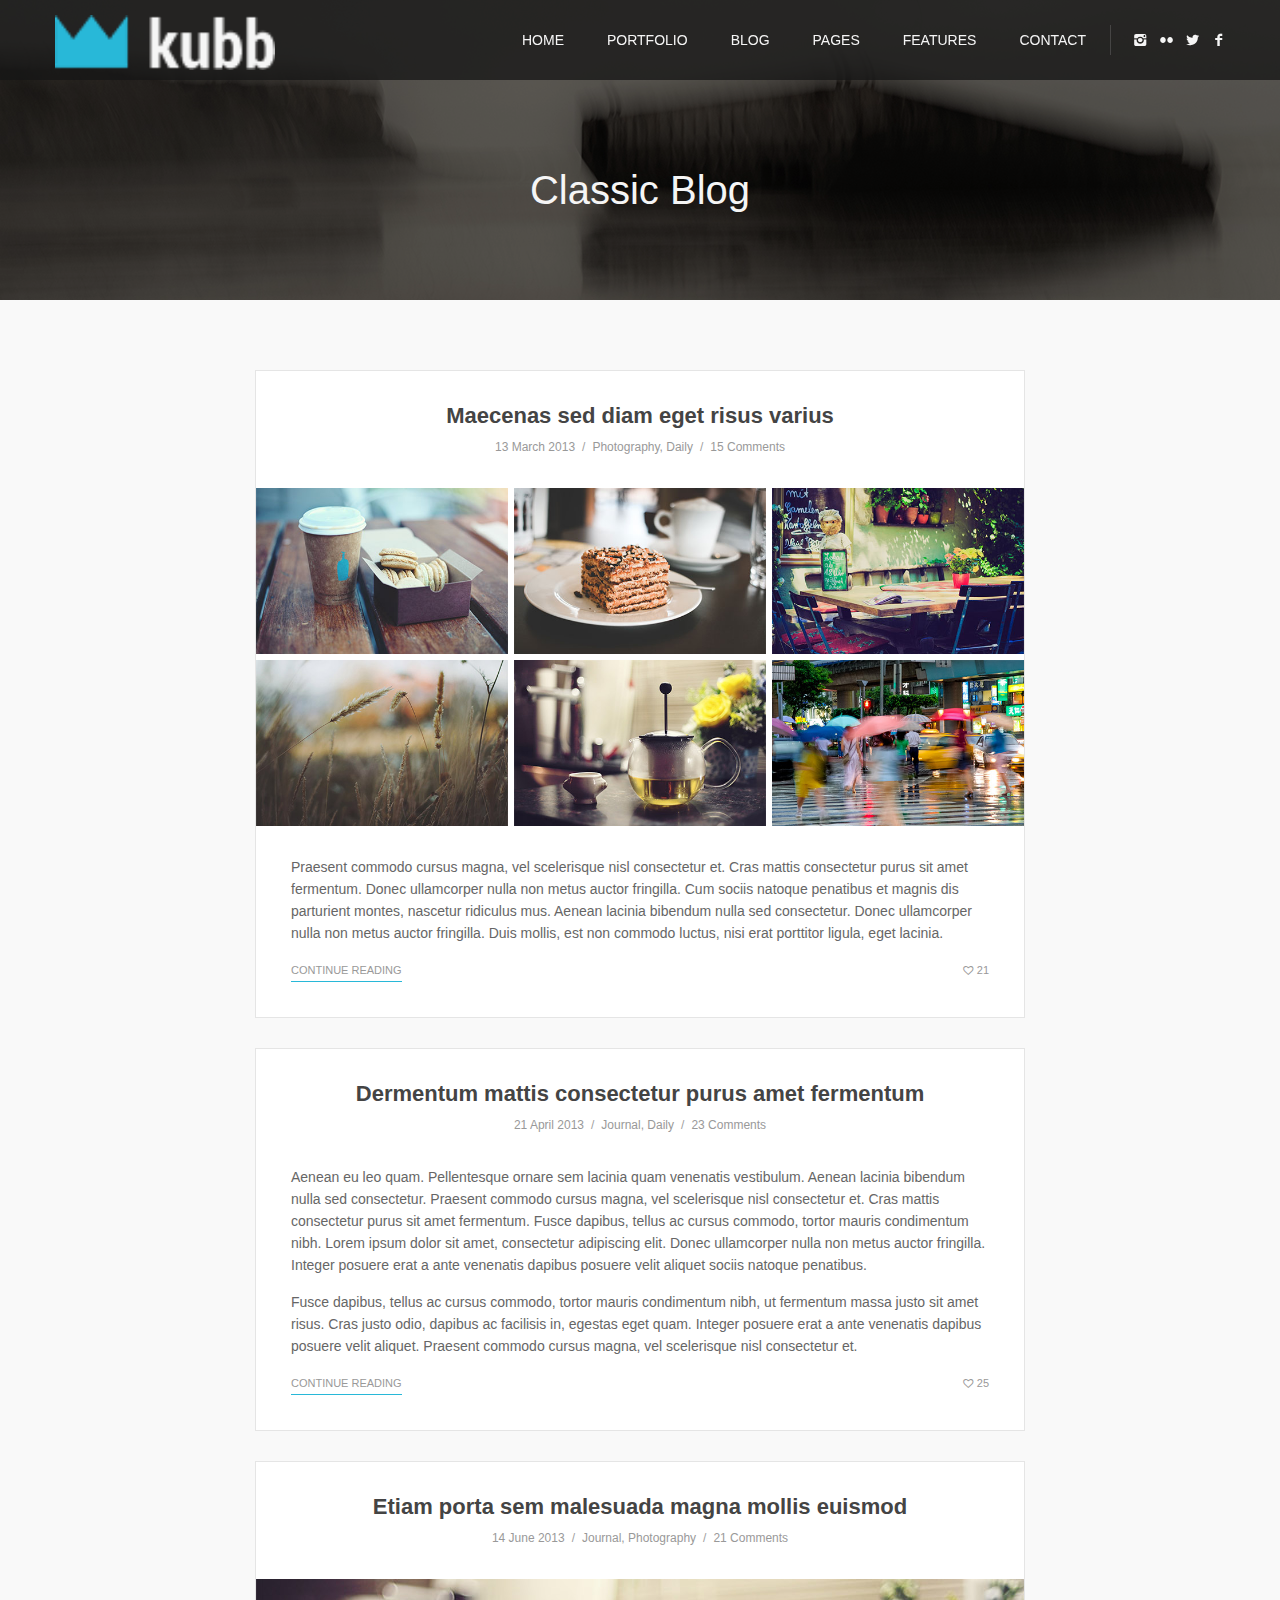
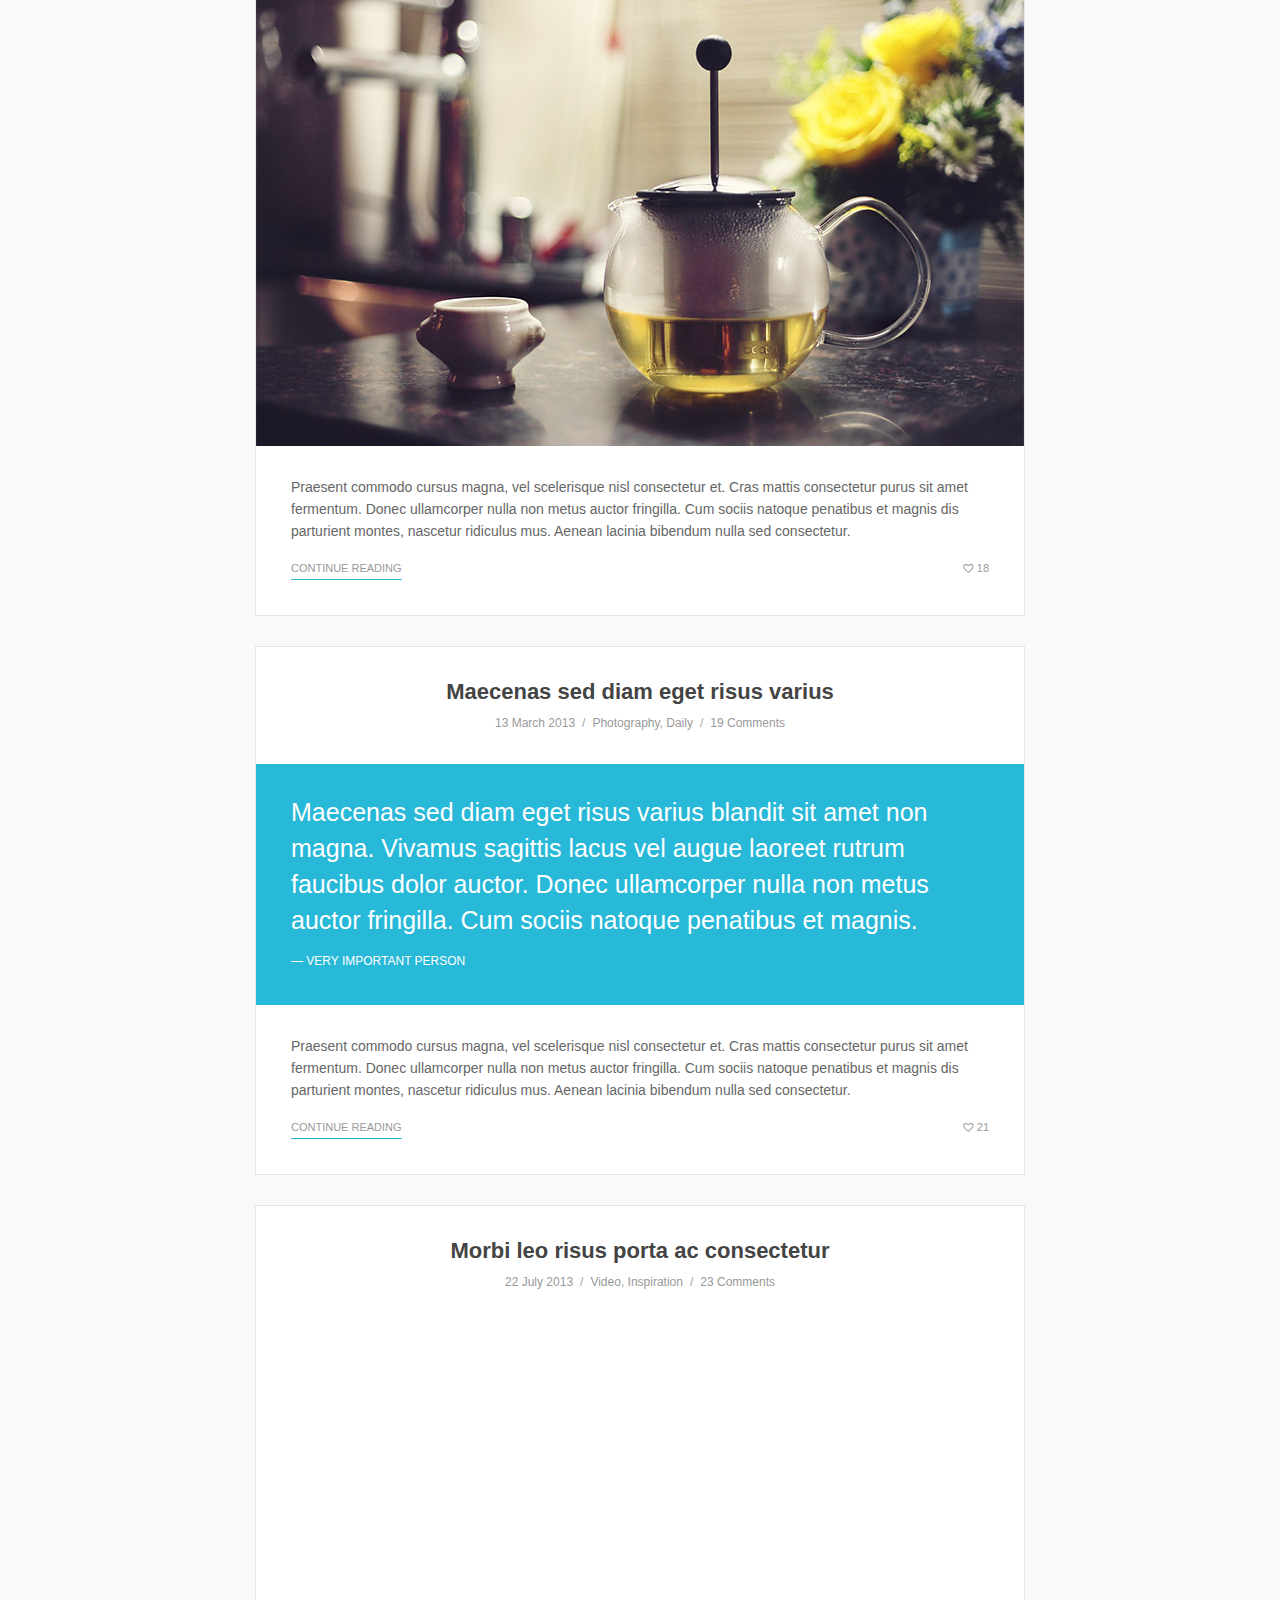
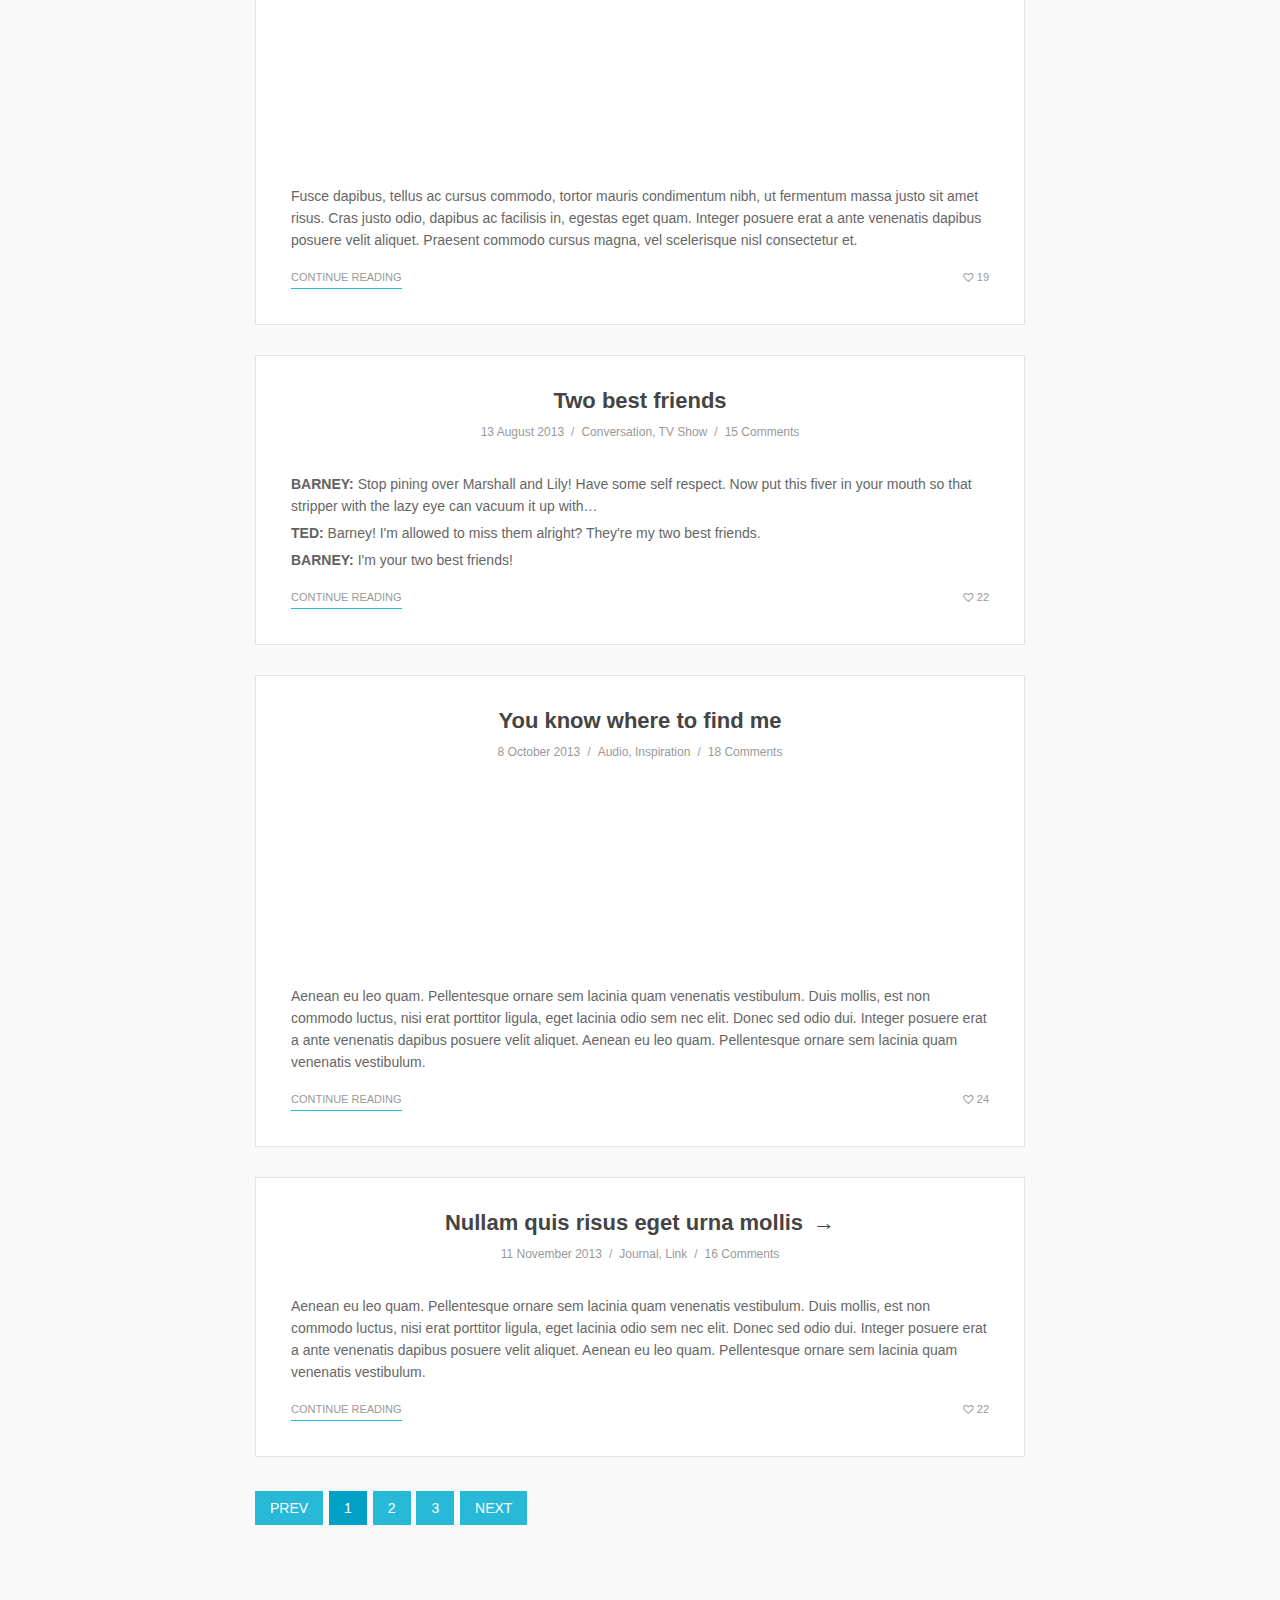
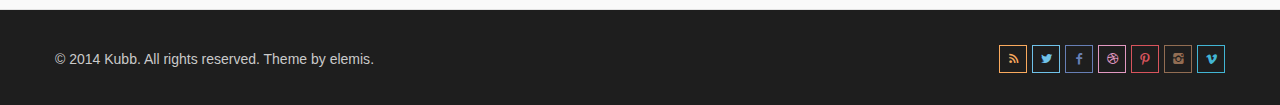
<file: blog4.html>
<!DOCTYPE html>
<html lang="en">
<head>
<meta charset="utf-8">
<meta name="viewport" content="width=device-width, initial-scale=1.0">
<meta name="description" content="">
<meta name="author" content="">
<link rel="shortcut icon" href="style/images/favicon.png">
<title>Kubb</title>
<!-- Bootstrap core CSS -->
<link href="style/css/bootstrap.css" rel="stylesheet">
<link href="style/css/settings.css" rel="stylesheet">
<link href="style/js/google-code-prettify/prettify.css" rel="stylesheet">
<link href="style/js/fancybox/jquery.fancybox.css" rel="stylesheet" type="text/css" media="all" />
<link href="style/js/fancybox/helpers/jquery.fancybox-thumbs.css?v=1.0.2" rel="stylesheet" type="text/css" />
<link href="style.css" rel="stylesheet">
<link href="style/css/color/aqua.css" rel="stylesheet">
<link href='http://fonts.googleapis.com/css?family=Roboto:400,400italic,500,500italic,700italic,700,900,900italic,300italic,300,100italic,100' rel='stylesheet' type='text/css'>
<link href='http://fonts.googleapis.com/css?family=Roboto+Condensed:300italic,400italic,700italic,400,700,300' rel='stylesheet' type='text/css'>
<link href='http://fonts.googleapis.com/css?family=Roboto+Slab:400,700,300,100' rel='stylesheet' type='text/css'>
<link href="style/type/fontello.css" rel="stylesheet">
<link href="style/type/budicons.css" rel="stylesheet">
<!-- HTML5 shim and Respond.js IE8 support of HTML5 elements and media queries -->
<!--[if lt IE 9]>
      <script src="style/js/html5shiv.js"></script>
      <script src="https://oss.maxcdn.com/libs/respond.js/1.3.0/respond.min.js"></script>
      <![endif]-->
</head>
<body>
<div class="body-wrapper">
  <div class="navbar">
    <div class="navbar-header">
      <div class="container">
        <div class="basic-wrapper"> <a class="btn responsive-menu pull-right" data-toggle="collapse" data-target=".navbar-collapse"><i class='icon-menu-1'></i></a> <a class="navbar-brand" href="index.html"><img src="style/images/logo.png" alt="" data-src="style/images/logo.png" data-ret="style/images/logo@2x.png" class="retina" /></a> </div>
        <nav class="collapse navbar-collapse pull-right">
          <ul class="nav navbar-nav">
            <li class="dropdown"><a href="index.html" class="dropdown-toggle js-activated">Home</a>
              <ul class="dropdown-menu">
                <li><a href="index.html">Home Layout 1</a></li>
                <li><a href="index2.html">Home Layout 2</a></li>
                <li><a href="index3.html">Home Layout 3</a></li>
                <li><a href="index4.html">Home Layout 4</a></li>
                <li><a href="index5.html">Home Layout 5</a></li>
              </ul>
            </li>
            <li class="dropdown"><a href="portfolio.html" class="dropdown-toggle js-activated">Portfolio</a>
              <ul class="dropdown-menu">
                <li><a href="portfolio.html">One Page Gallery - Dark</a></li>
                <li><a href="portfolio2.html">One Page Gallery - Light</a></li>
                <li><a href="portfolio3.html">Fullscreen Grid</a></li>
                <li><a href="portfolio4.html">Fullscreen Grid - Lightbox</a></li>
                <li><a href="portfolio5.html">Masonry Grid</a></li>
                <li><a href="portfolio6.html">Masonry Grid - Lightbox</a></li>
                <li><a href="portfolio-post.html">Post with Gallery - Dark</a></li>
                <li><a href="portfolio-post2.html">Post with Gallery - Light</a></li>
                <li><a href="portfolio-post3.html">Post with Images - Dark</a></li>
                <li><a href="portfolio-post4.html">Post with Images - Light</a></li>
                <li><a href="portfolio-post5.html">Post with Masonry Gallery</a></li>
                <li><a href="portfolio-post6.html">Post with Slider</a></li>
              </ul>
            </li>
            <li class="dropdown"><a href="blog.html" class="dropdown-toggle js-activated">Blog</a>
              <ul class="dropdown-menu">
                <li><a href="blog.html">Grid Blog</a></li>
                <li><a href="blog2.html">Grid Blog with Sidebar</a></li>
                <li><a href="blog3.html">Classic Blog with Sidebar</a></li>
                <li><a href="blog4.html">Classic Blog</a></li>
                <li><a href="blog-post.html">Blog Post with Sidebar</a></li>
                <li><a href="blog-post2.html">Blog Post</a></li>
              </ul>
            </li>
            <li class="dropdown"><a href="about.html" class="dropdown-toggle js-activated">Pages</a>
              <ul class="dropdown-menu">
                <li><a href="about.html">About</a></li>
                <li><a href="services.html">Services</a></li>
              </ul>
            </li>
            <li class="dropdown"><a href="elements.html" class="dropdown-toggle js-activated">Features</a>
              <ul class="dropdown-menu">
                <li><a href="elements.html">Elements</a></li>
                <li><a href="headings.html">Headings</a></li>
                <li><a href="index.html">Basic Footer</a></li>
                <li><a href="footer.html">Footer with Widgets</a></li>
                <li><a href="no-title.html">Page without Title</a></li>
                <li><a href="pricing.html">Pricing Table</a></li>
                <li><a href="budicon.html">Font Icons - Budicons</a></li>
                <li><a href="fontello.html">Font Icons - Fontello</a></li>
              </ul>
            </li>
            <li class="dropdown"><a href="contact.html" class="dropdown-toggle js-activated">Contact</a>
              <ul class="dropdown-menu">
                <li><a href="contact.html">Contact 1</a></li>
                <li><a href="contact2.html">Contact 2</a></li>
              </ul>
            </li>
          </ul>
          <ul class="social pull-right">
            <li><a href="#"><i class="icon-s-instagram"></i></a></li>
            <li><a href="#"><i class="icon-s-flickr"></i></a></li>
            <li><a href="#"><i class="icon-s-twitter"></i></a></li>
            <li><a href="#"><i class="icon-s-facebook"></i></a></li>
          </ul>
        </nav>
      </div>
    </div>
    <!--/.nav-collapse --> 
  </div>
  <!--/.navbar -->
  <div class="page-title" style="background-image: url(style/images/art/page-title-5.jpg);">
    <div class="overlay"></div>
    <h1>Classic Blog</h1>
  </div>
  <div class="light-wrapper">
    <div class="container inner">
      <div class="no-sidebar">
        <div class="blog-posts classic-blog">
          <div class="post bordered format-gallery">
            <h2 class="post-title text-center"><a href="blog-post.html">Maecenas sed diam eget risus varius</a></h2>
            <div class="meta text-center"><span class="date">13 March 2013</span><span class="categories"><a href="#">Photography</a>, <a href="#">Daily</a></span><span class="comments"><a href="#">15 Comments</a></span></div>
            <div class="post-gallery-wrapper">
              <ul class="post-gallery">
                <li>
                  <figure><a href="style/images/art/g1-full.jpg" class="fancybox-media" data-rel="gallery">
                    <div class="text-overlay">
                      <div class="info">View Larger</div>
                    </div>
                    <img src="style/images/art/g1.jpg" alt="" /></a></figure>
                </li>
                <li>
                  <figure><a href="style/images/art/g2-full.jpg" class="fancybox-media" data-rel="gallery">
                    <div class="text-overlay">
                      <div class="info">View Larger</div>
                    </div>
                    <img src="style/images/art/g2.jpg" alt="" /></a></figure>
                </li>
                <li>
                  <figure><a href="style/images/art/g3-full.jpg" class="fancybox-media" data-rel="gallery">
                    <div class="text-overlay">
                      <div class="info">View Larger</div>
                    </div>
                    <img src="style/images/art/g3.jpg" alt="" /></a></figure>
                </li>
                <li>
                  <figure><a href="style/images/art/g4-full.jpg" class="fancybox-media" data-rel="gallery">
                    <div class="text-overlay">
                      <div class="info">View Larger</div>
                    </div>
                    <img src="style/images/art/g4.jpg" alt="" /></a></figure>
                </li>
                <li>
                  <figure><a href="style/images/art/g5-full.jpg" class="fancybox-media" data-rel="gallery">
                    <div class="text-overlay">
                      <div class="info">View Larger</div>
                    </div>
                    <img src="style/images/art/g5.jpg" alt="" /></a></figure>
                </li>
                <li>
                  <figure><a href="style/images/art/p6-full.jpg" class="fancybox-media" data-rel="gallery">
                    <div class="text-overlay">
                      <div class="info">View Larger</div>
                    </div>
                    <img src="style/images/art/g6.jpg" alt="" /></a></figure>
                </li>
              </ul>
            </div>
            <div class="post-content">
              <p>Praesent commodo cursus magna, vel scelerisque nisl consectetur et. Cras mattis consectetur purus sit amet fermentum. Donec ullamcorper nulla non metus auctor fringilla. Cum sociis natoque penatibus et magnis dis parturient montes, nascetur ridiculus mus. Aenean lacinia bibendum nulla sed consectetur. Donec ullamcorper nulla non metus auctor fringilla. Duis mollis, est non commodo luctus, nisi erat porttitor ligula, eget lacinia.</p>
              <div class="footer-meta"> <a href="#" class="more pull-left">Continue Reading</a> <span class="like pull-right"><a href="#"><i class="icon-heart-empty-1"></i> 21</a></span> </div>
            </div>
          </div>
          <!-- /.post -->
          
          <div class="post bordered format-standard">
            <h2 class="post-title text-center"><a href="blog-post.html">Dermentum mattis consectetur purus amet fermentum</a></h2>
            <div class="meta text-center"><span class="date">21 April 2013</span><span class="categories"><a href="#">Journal</a>, <a href="#">Daily</a></span><span class="comments"><a href="#">23 Comments</a></span></div>
            <div class="post-content">
              <p>Aenean eu leo quam. Pellentesque ornare sem lacinia quam venenatis vestibulum. Aenean lacinia bibendum nulla sed consectetur. Praesent commodo cursus magna, vel scelerisque nisl consectetur et. Cras mattis consectetur purus sit amet fermentum. Fusce dapibus, tellus ac cursus commodo, tortor mauris condimentum nibh. Lorem ipsum dolor sit amet, consectetur adipiscing elit. Donec ullamcorper nulla non metus auctor fringilla. Integer posuere erat a ante venenatis dapibus posuere velit aliquet sociis natoque penatibus.</p>
              <p>Fusce dapibus, tellus ac cursus commodo, tortor mauris condimentum nibh, ut fermentum massa justo sit amet risus. Cras justo odio, dapibus ac facilisis in, egestas eget quam. Integer posuere erat a ante venenatis dapibus posuere velit aliquet. Praesent commodo cursus magna, vel scelerisque nisl consectetur et.</p>
              <div class="footer-meta"> <a href="#" class="more pull-left">Continue Reading</a> <span class="like pull-right"><a href="#"><i class="icon-heart-empty-1"></i> 25</a></span> </div>
            </div>
          </div>
          <!-- /.post -->
          
          <div class="post bordered format-image">
            <h2 class="post-title text-center"><a href="blog-post.html">Etiam porta sem malesuada magna mollis euismod</a></h2>
            <div class="meta text-center"><span class="date">14 June 2013</span><span class="categories"><a href="#">Journal</a>, <a href="#">Photography</a></span><span class="comments"><a href="#">21 Comments</a></span></div>
            <figure class="full"><a href="blog-post.html">
              <div class="text-overlay">
                <div class="info">Read More</div>
              </div>
              <img src="style/images/art/b1-full.jpg" alt="" /></a></figure>
            <div class="post-content">
              <p>Praesent commodo cursus magna, vel scelerisque nisl consectetur et. Cras mattis consectetur purus sit amet fermentum. Donec ullamcorper nulla non metus auctor fringilla. Cum sociis natoque penatibus et magnis dis parturient montes, nascetur ridiculus mus. Aenean lacinia bibendum nulla sed consectetur.</p>
              <div class="footer-meta"> <a href="#" class="more pull-left">Continue Reading</a> <span class="like pull-right"><a href="#"><i class="icon-heart-empty-1"></i> 18</a></span> </div>
            </div>
          </div>
          <!-- /.post -->
          
          <div class="post bordered format-quote">
            <h2 class="post-title text-center"><a href="blog-post.html">Maecenas sed diam eget risus varius</a></h2>
            <div class="meta text-center"><span class="date">13 March 2013</span><span class="categories"><a href="#">Photography</a>, <a href="#">Daily</a></span><span class="comments"><a href="#">19 Comments</a></span></div>
            <blockquote>
              <p>Maecenas sed diam eget risus varius blandit sit amet non magna. Vivamus sagittis lacus vel augue laoreet rutrum faucibus dolor auctor. Donec ullamcorper nulla non metus auctor fringilla. Cum sociis natoque penatibus et magnis. <small>Very important person</small></p>
            </blockquote>
            <div class="post-content">
              <p>Praesent commodo cursus magna, vel scelerisque nisl consectetur et. Cras mattis consectetur purus sit amet fermentum. Donec ullamcorper nulla non metus auctor fringilla. Cum sociis natoque penatibus et magnis dis parturient montes, nascetur ridiculus mus. Aenean lacinia bibendum nulla sed consectetur.</p>
              <div class="footer-meta"> <a href="#" class="more pull-left">Continue Reading</a> <span class="like pull-right"><a href="#"><i class="icon-heart-empty-1"></i> 21</a></span> </div>
            </div>
          </div>
          <!-- /.post -->
          
          <div class="post bordered format-video">
            <h2 class="post-title text-center"><a href="blog-post.html">Morbi leo risus porta ac consectetur</a></h2>
            <div class="meta text-center"><span class="date">22 July 2013</span><span class="categories"><a href="#">Video</a>, <a href="#">Inspiration</a></span><span class="comments"><a href="#">23 Comments</a></span></div>
            <figure class="media-wrapper player main full">
              <iframe src="http://player.vimeo.com/video/24496773?title=0&amp;byline=0&amp;portrait=0" width="768" height="432" frameborder="0" webkitAllowFullScreen mozallowfullscreen allowFullScreen></iframe>
            </figure>
            <div class="post-content">
              <p>Fusce dapibus, tellus ac cursus commodo, tortor mauris condimentum nibh, ut fermentum massa justo sit amet risus. Cras justo odio, dapibus ac facilisis in, egestas eget quam. Integer posuere erat a ante venenatis dapibus posuere velit aliquet. Praesent commodo cursus magna, vel scelerisque nisl consectetur et.</p>
              <div class="footer-meta"> <a href="#" class="more pull-left">Continue Reading</a> <span class="like pull-right"><a href="#"><i class="icon-heart-empty-1"></i> 19</a></span> </div>
            </div>
          </div>
          <!-- /.post -->
          
          <div class="post bordered format-chat">
            <h2 class="post-title text-center"><a href="blog-post.html">Two best friends</a></h2>
            <div class="meta text-center"><span class="date">13 August 2013</span><span class="categories"><a href="#">Conversation</a>, <a href="#">TV Show</a></span><span class="comments"><a href="#">15 Comments</a></span></div>
            <div class="post-content">
              <ul>
                <li><strong>Barney:</strong> Stop pining over Marshall and Lily! Have some self respect. Now put this fiver in your mouth so that stripper with the lazy eye can vacuum it up with&hellip;</li>
                <li><strong>Ted:</strong> Barney! I'm allowed to miss them alright? They're my two best friends.</li>
                <li><strong>Barney:</strong> I'm your two best friends!</li>
              </ul>
              <div class="footer-meta"> <a href="#" class="more pull-left">Continue Reading</a> <span class="like pull-right"><a href="#"><i class="icon-heart-empty-1"></i> 22</a></span> </div>
            </div>
          </div>
          <!-- /.post -->
          
          <div class="post bordered format-audio">
            <h2 class="post-title text-center"><a href="blog-post.html">You know where to find me</a></h2>
            <div class="meta text-center"><span class="date">8 October 2013</span><span class="categories"><a href="#">Audio</a>, <a href="#">Inspiration</a></span><span class="comments"><a href="#">18 Comments</a></span></div>
            <figure class="media-wrapper player main">
              <iframe width="100%" height="166" scrolling="no" frameborder="no" src="https://w.soundcloud.com/player/?url=https%3A//api.soundcloud.com/tracks/289791548&color=%23ff5500&auto_play=false&hide_related=false&show_comments=true&show_user=true&show_reposts=false&show_teaser=true&visual=true"></iframe>
            </figure>
            <div class="post-content">
              <p>Aenean eu leo quam. Pellentesque ornare sem lacinia quam venenatis vestibulum. Duis mollis, est non commodo luctus, nisi erat porttitor ligula, eget lacinia odio sem nec elit. Donec sed odio dui. Integer posuere erat a ante venenatis dapibus posuere velit aliquet. Aenean eu leo quam. Pellentesque ornare sem lacinia quam venenatis vestibulum.</p>
              <div class="footer-meta"> <a href="#" class="more pull-left">Continue Reading</a> <span class="like pull-right"><a href="#"><i class="icon-heart-empty-1"></i> 24</a></span> </div>
            </div>
          </div>
          <!-- /.post -->
          
          <div class="post bordered format-link">
            <h2 class="post-title text-center"><a href="http://google.com">Nullam quis risus eget urna mollis</a></h2>
            <div class="meta text-center"><span class="date">11 November 2013</span><span class="categories"><a href="#">Journal</a>, <a href="#">Link</a></span><span class="comments"><a href="#">16 Comments</a></span></div>
            <div class="post-content">
              <p>Aenean eu leo quam. Pellentesque ornare sem lacinia quam venenatis vestibulum. Duis mollis, est non commodo luctus, nisi erat porttitor ligula, eget lacinia odio sem nec elit. Donec sed odio dui. Integer posuere erat a ante venenatis dapibus posuere velit aliquet. Aenean eu leo quam. Pellentesque ornare sem lacinia quam venenatis vestibulum.</p>
              <div class="footer-meta"> <a href="#" class="more pull-left">Continue Reading</a> <span class="like pull-right"><a href="#"><i class="icon-heart-empty-1"></i> 22</a></span> </div>
            </div>
          </div>
          <!-- /.post --> 
          
        </div>
        <!-- /.blog-posts -->
        
        <div class="pagination">
          <ul>
            <li><a href="#">Prev</a></li>
            <li class="active"><a href="#">1</a></li>
            <li><a href="#">2</a></li>
            <li><a href="#">3</a></li>
            <li><a href="#">Next</a></li>
          </ul>
        </div>
        <!-- /.pagination --> 
        
      </div>
    </div>
  </div>
  <footer class="footer">
    <div class="container inner">
      <p class="pull-left">© 2014 Kubb. All rights reserved. Theme by <a href="http://elemisfreebies.com">elemis</a>.</p>
      <ul class="social pull-right">
        <li><a href="#"><i class="icon-s-rss"></i></a></li>
        <li><a href="#"><i class="icon-s-twitter"></i></a></li>
        <li><a href="#"><i class="icon-s-facebook"></i></a></li>
        <li><a href="#"><i class="icon-s-dribbble"></i></a></li>
        <li><a href="#"><i class="icon-s-pinterest"></i></a></li>
        <li><a href="#"><i class="icon-s-instagram"></i></a></li>
        <li><a href="#"><i class="icon-s-vimeo"></i></a></li>
      </ul>
    </div>
    <!-- .container --> 
  </footer>
  <!-- /footer --> 
  
</div>
<!-- /.body-wrapper --> 
<script src="style/js/jquery.min.js"></script> 
<script src="style/js/bootstrap.min.js"></script> 
<script src="style/js/twitter-bootstrap-hover-dropdown.min.js"></script> 
<script src="style/js/jquery.themepunch.plugins.min.js"></script> 
<script src="style/js/jquery.themepunch.revolution.min.js"></script> 
<script src="style/js/jquery.fancybox.pack.js"></script> 
<script src="style/js/fancybox/helpers/jquery.fancybox-thumbs.js?v=1.0.2"></script> 
<script src="style/js/fancybox/helpers/jquery.fancybox-media.js?v=1.0.0"></script> 
<script src="style/js/jquery.isotope.min.js"></script> 
<script src="style/js/jquery.easytabs.min.js"></script> 
<script src="style/js/idangerous.swiper-2.1.min.js"></script> 
<script src="style/js/jquery.fitvids.js"></script> 
<script src="style/js/jquery.sticky.js"></script> 
<script src="style/js/google-code-prettify/prettify.js"></script> 
<script src="style/js/jquery.slickforms.js"></script> 
<script src="style/js/jquery.dcflickr.1.0.js"></script> 
<script src="style/js/retina.js"></script> 
<script src="style/js/classie.js"></script> 
<script src="style/js/scripts.js"></script>
</body>
</html>
</file>
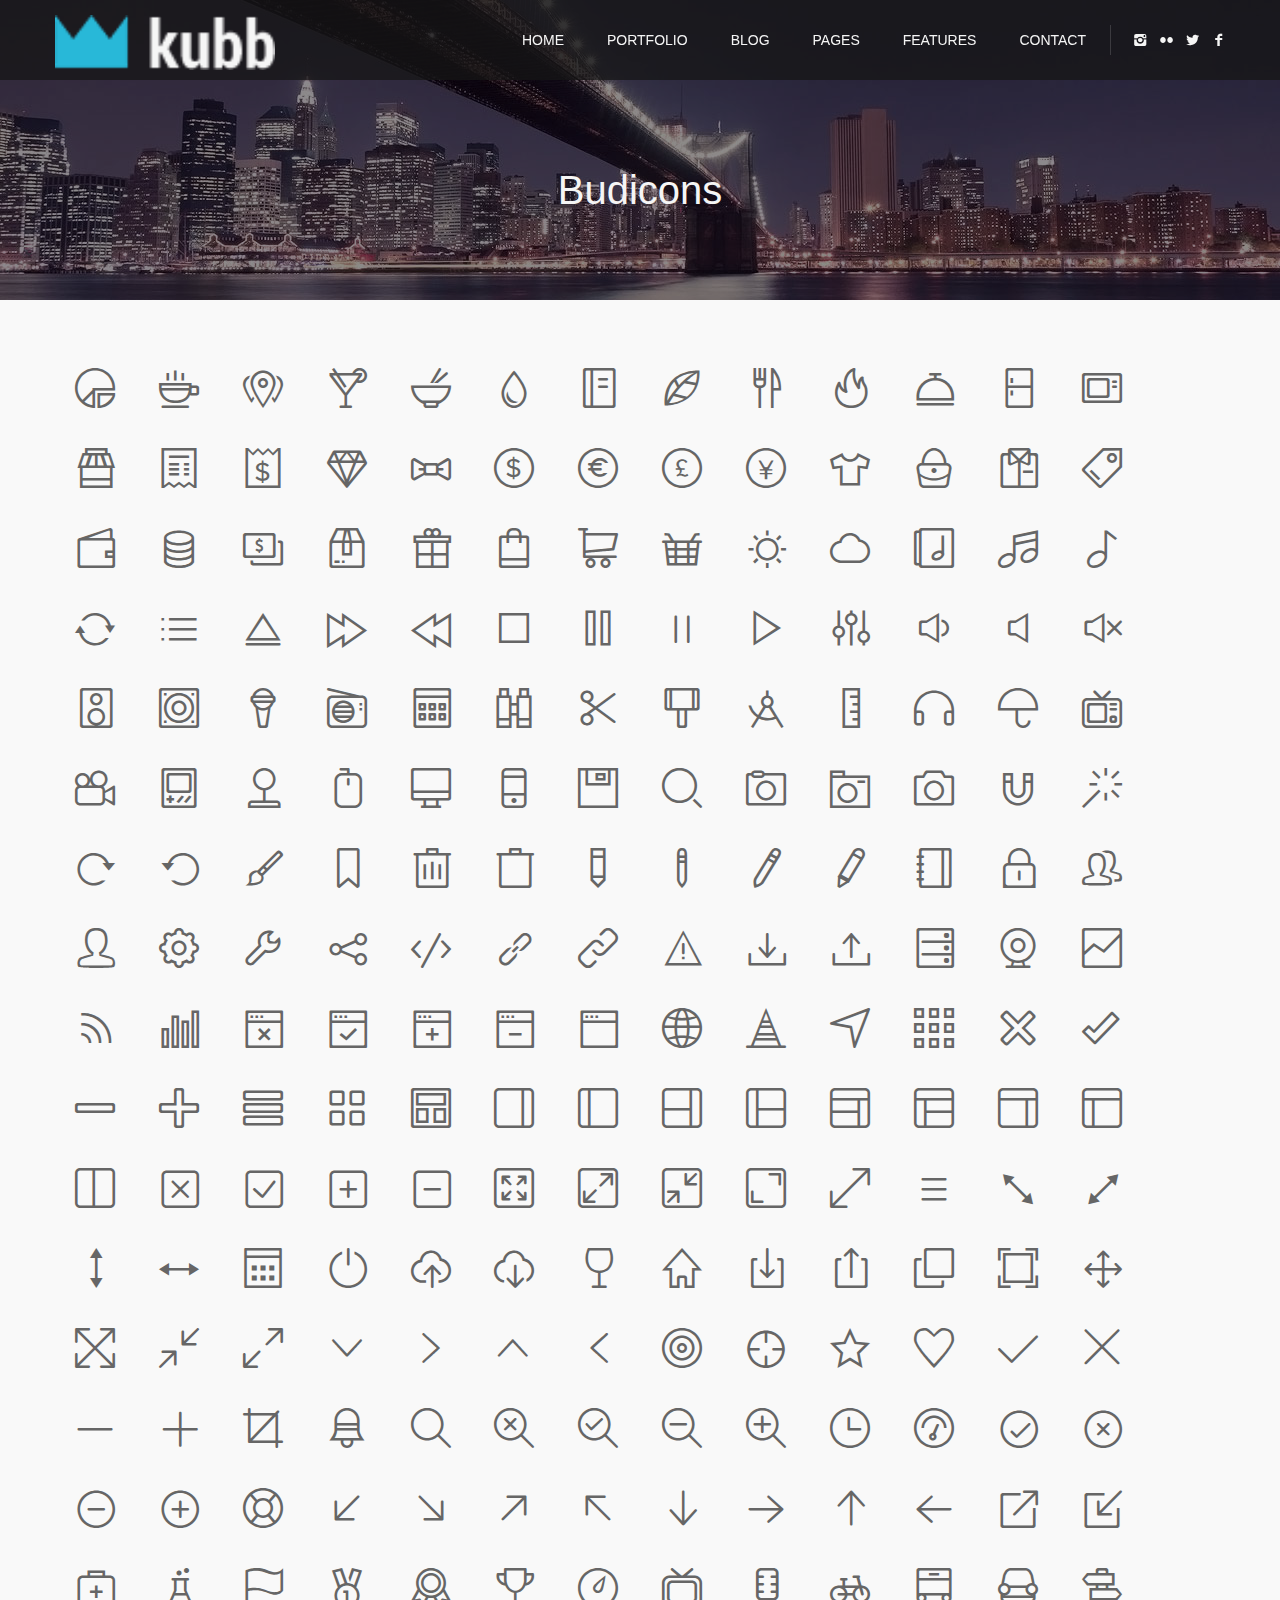
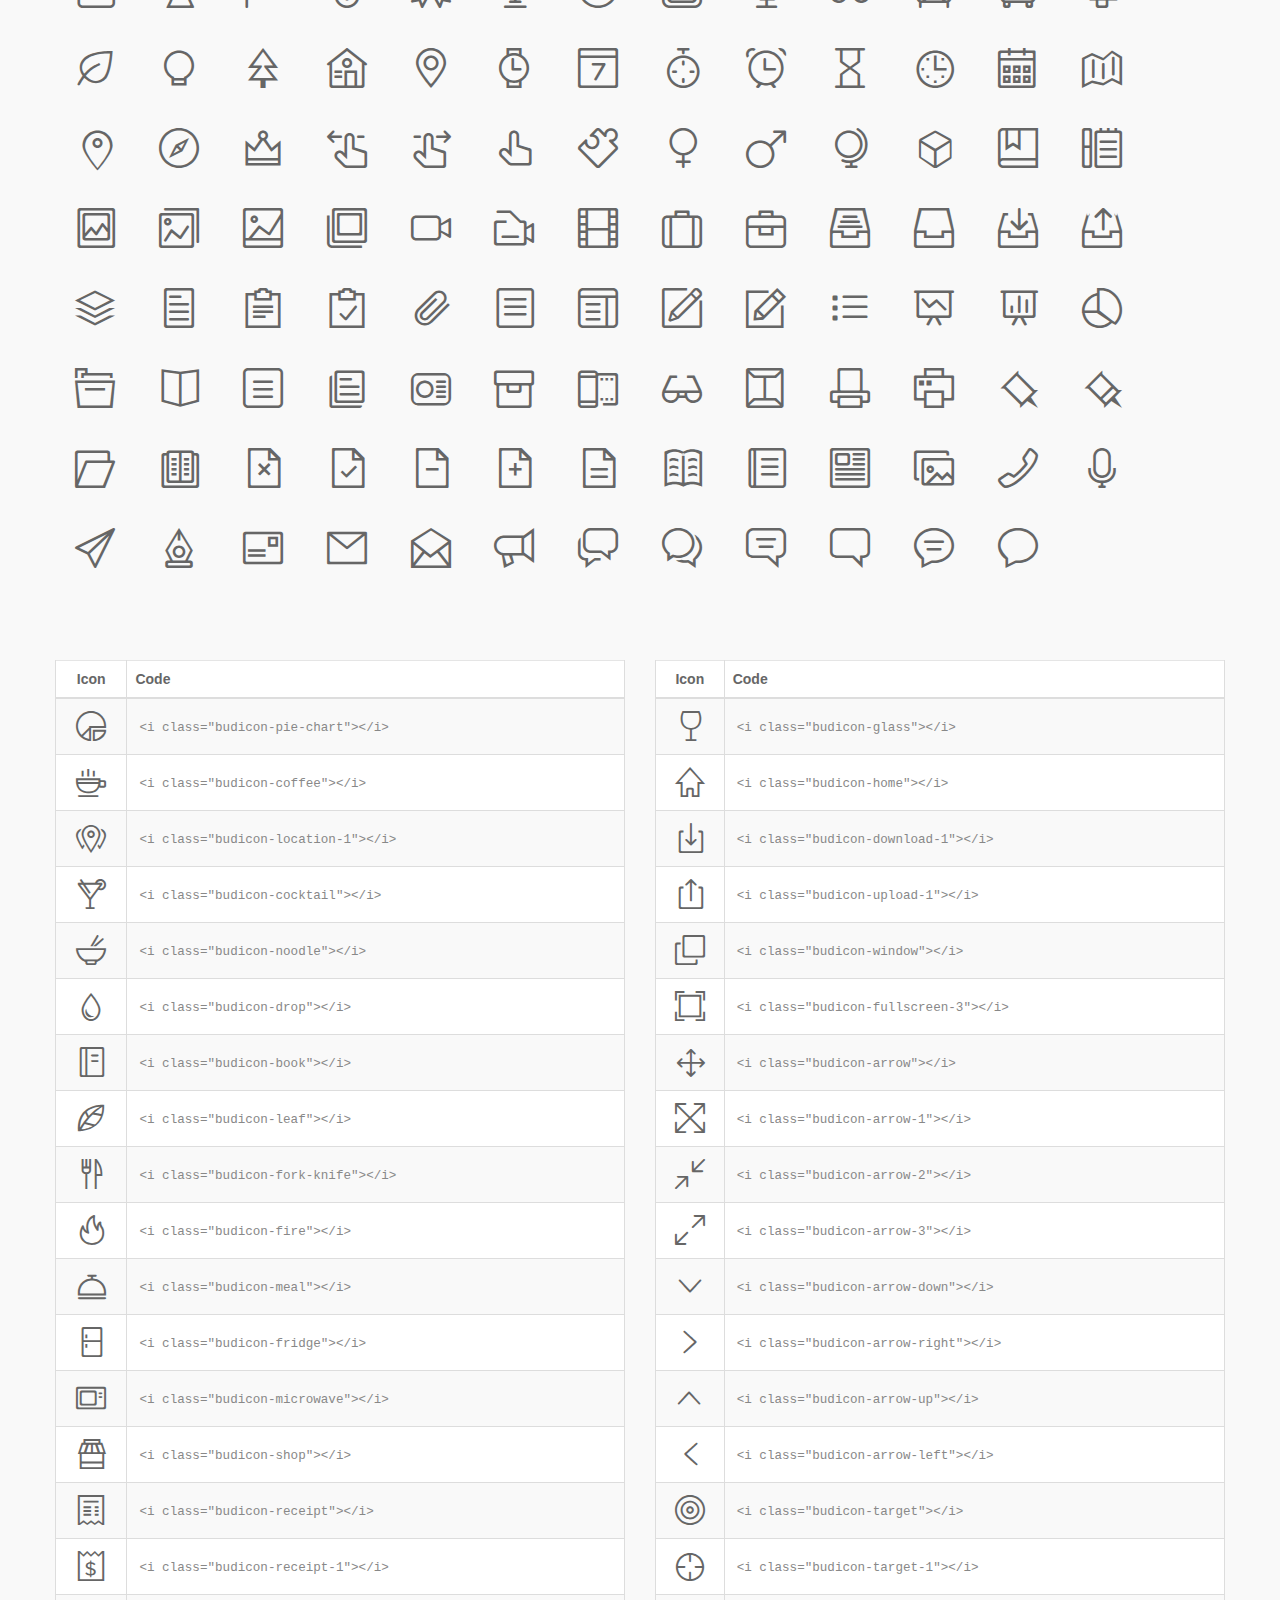
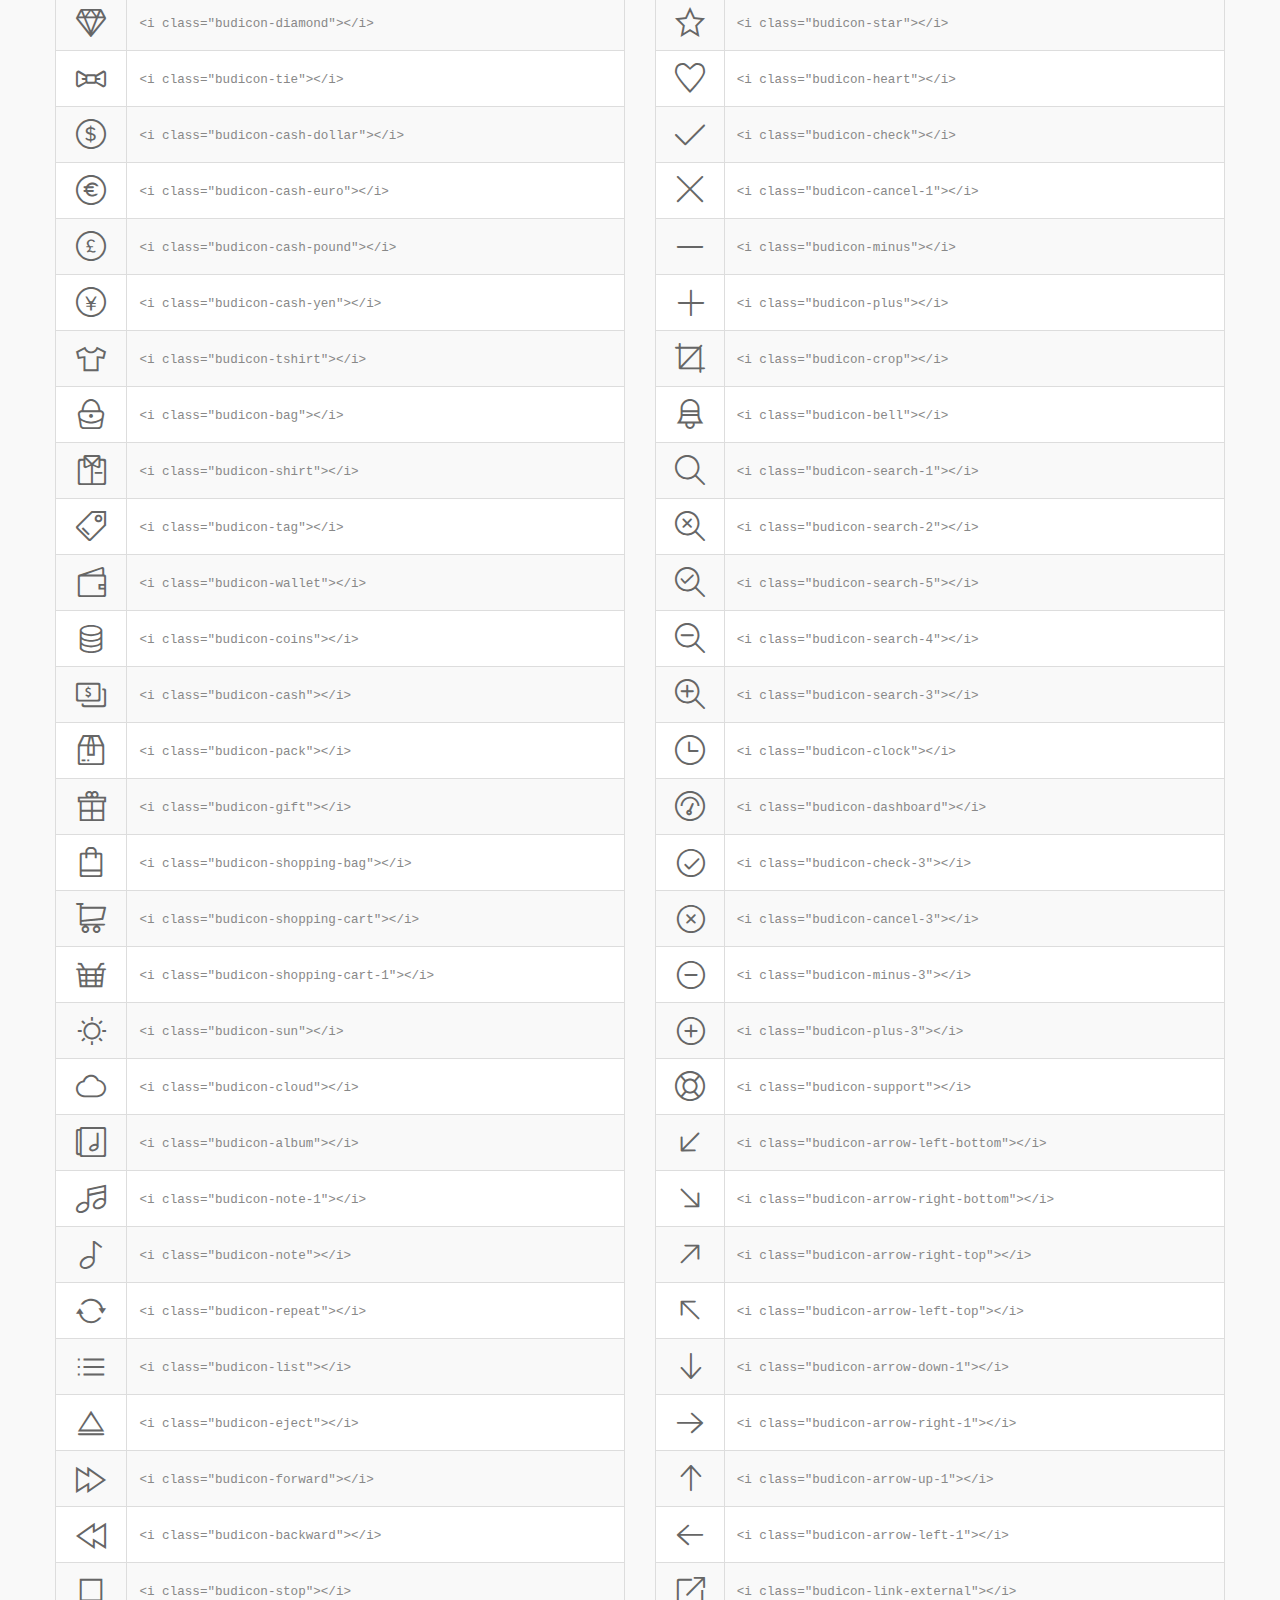
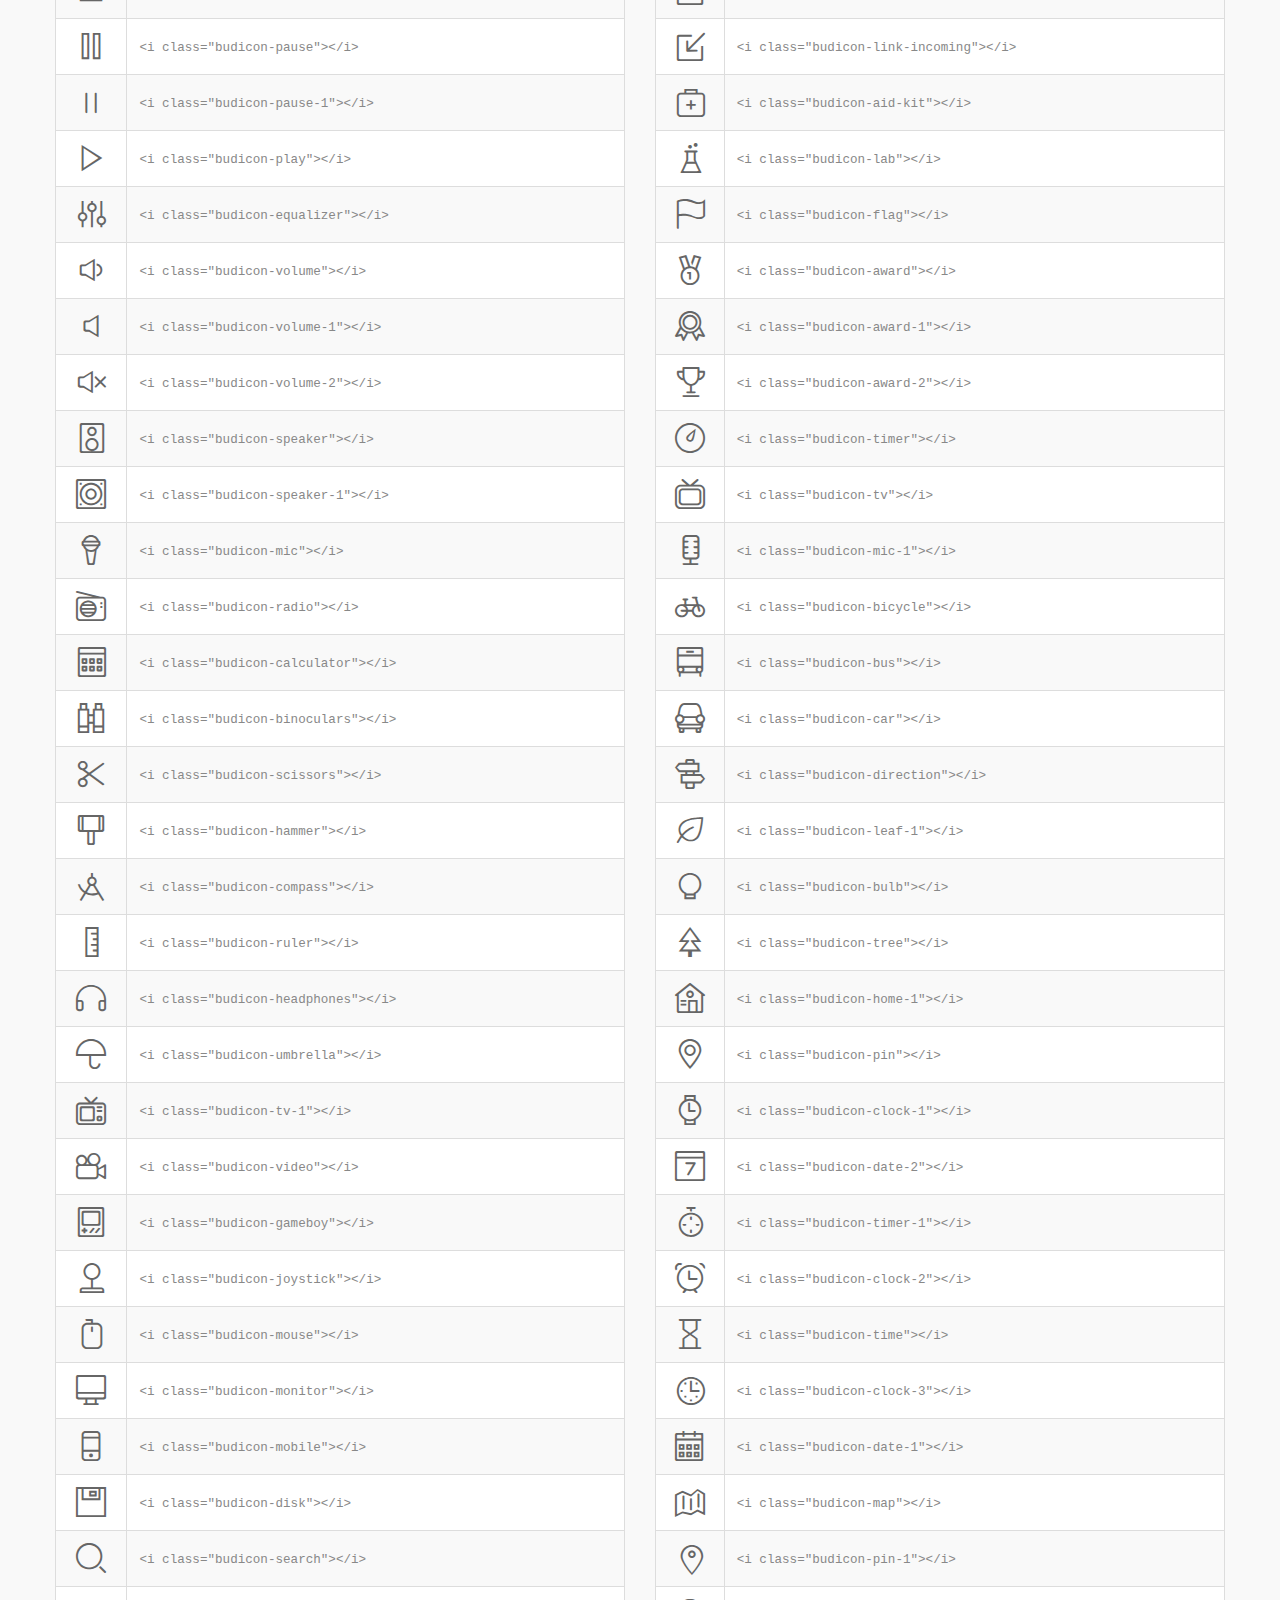
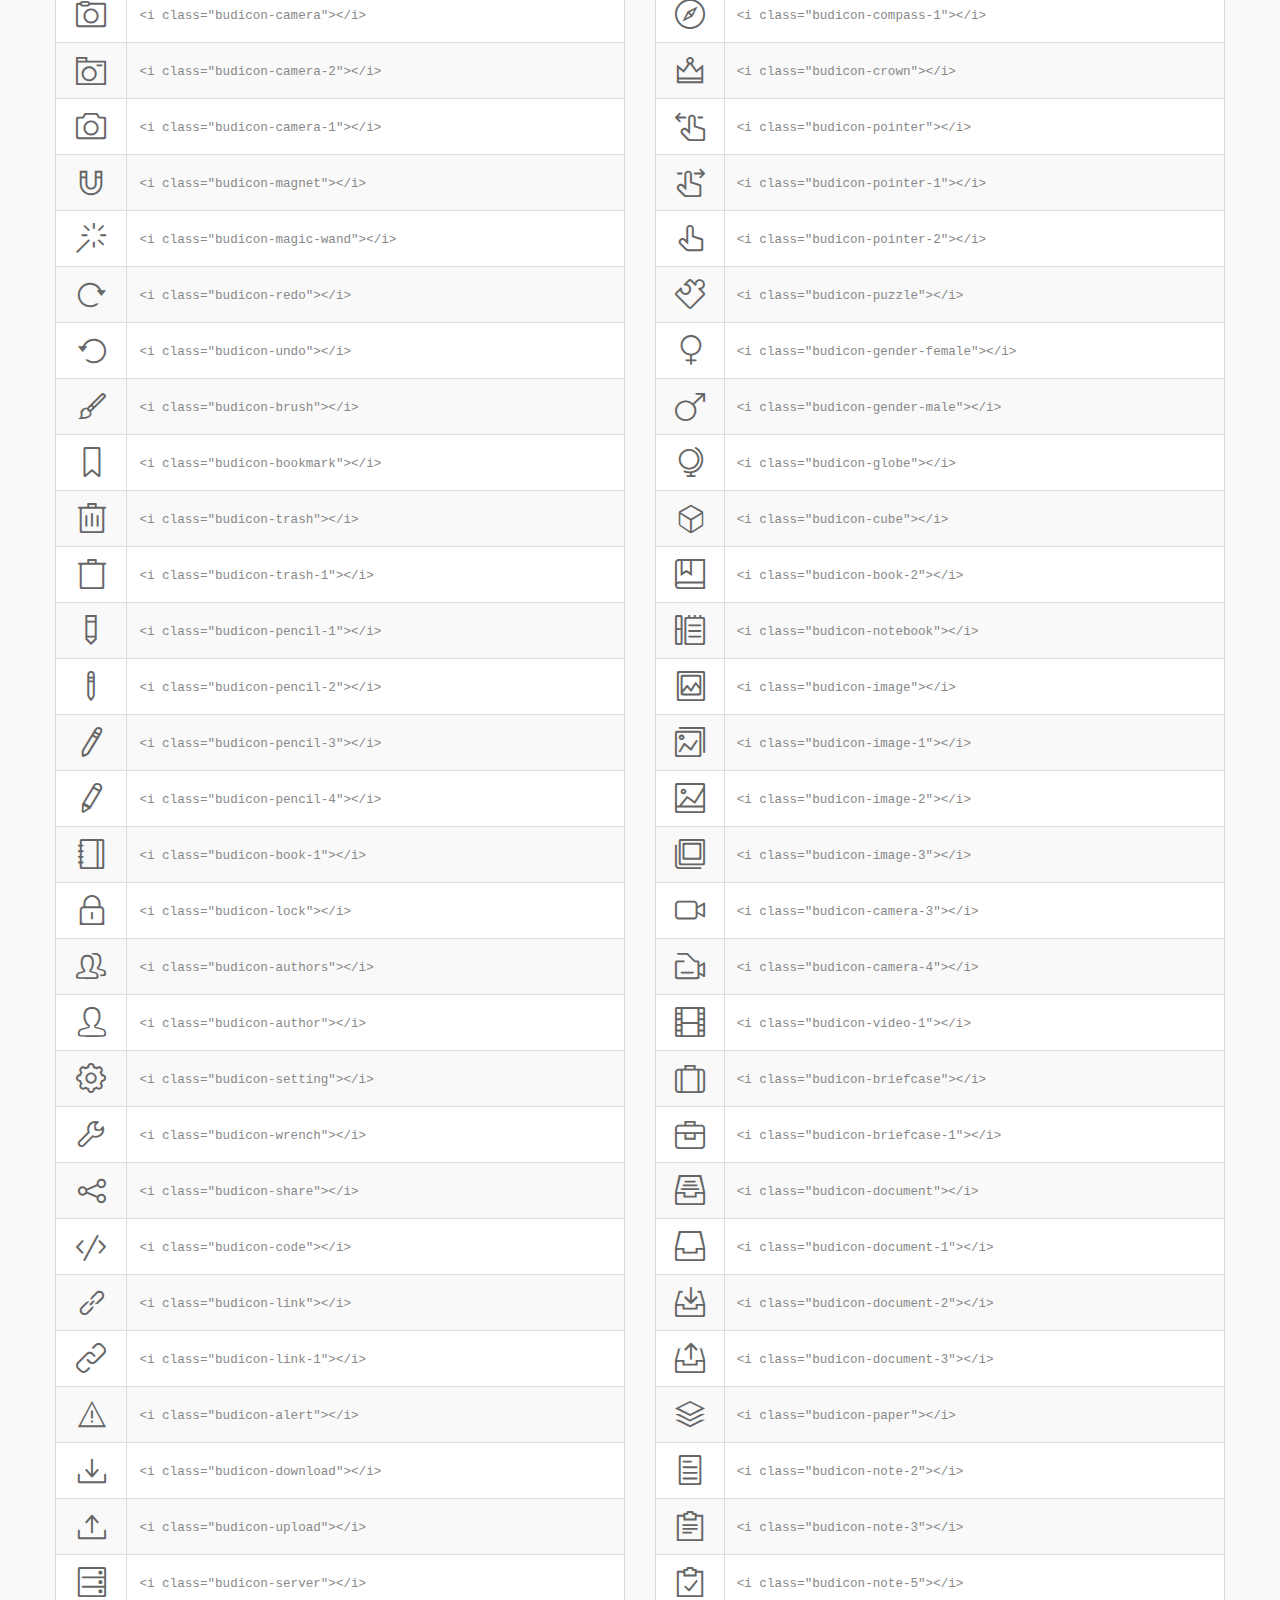
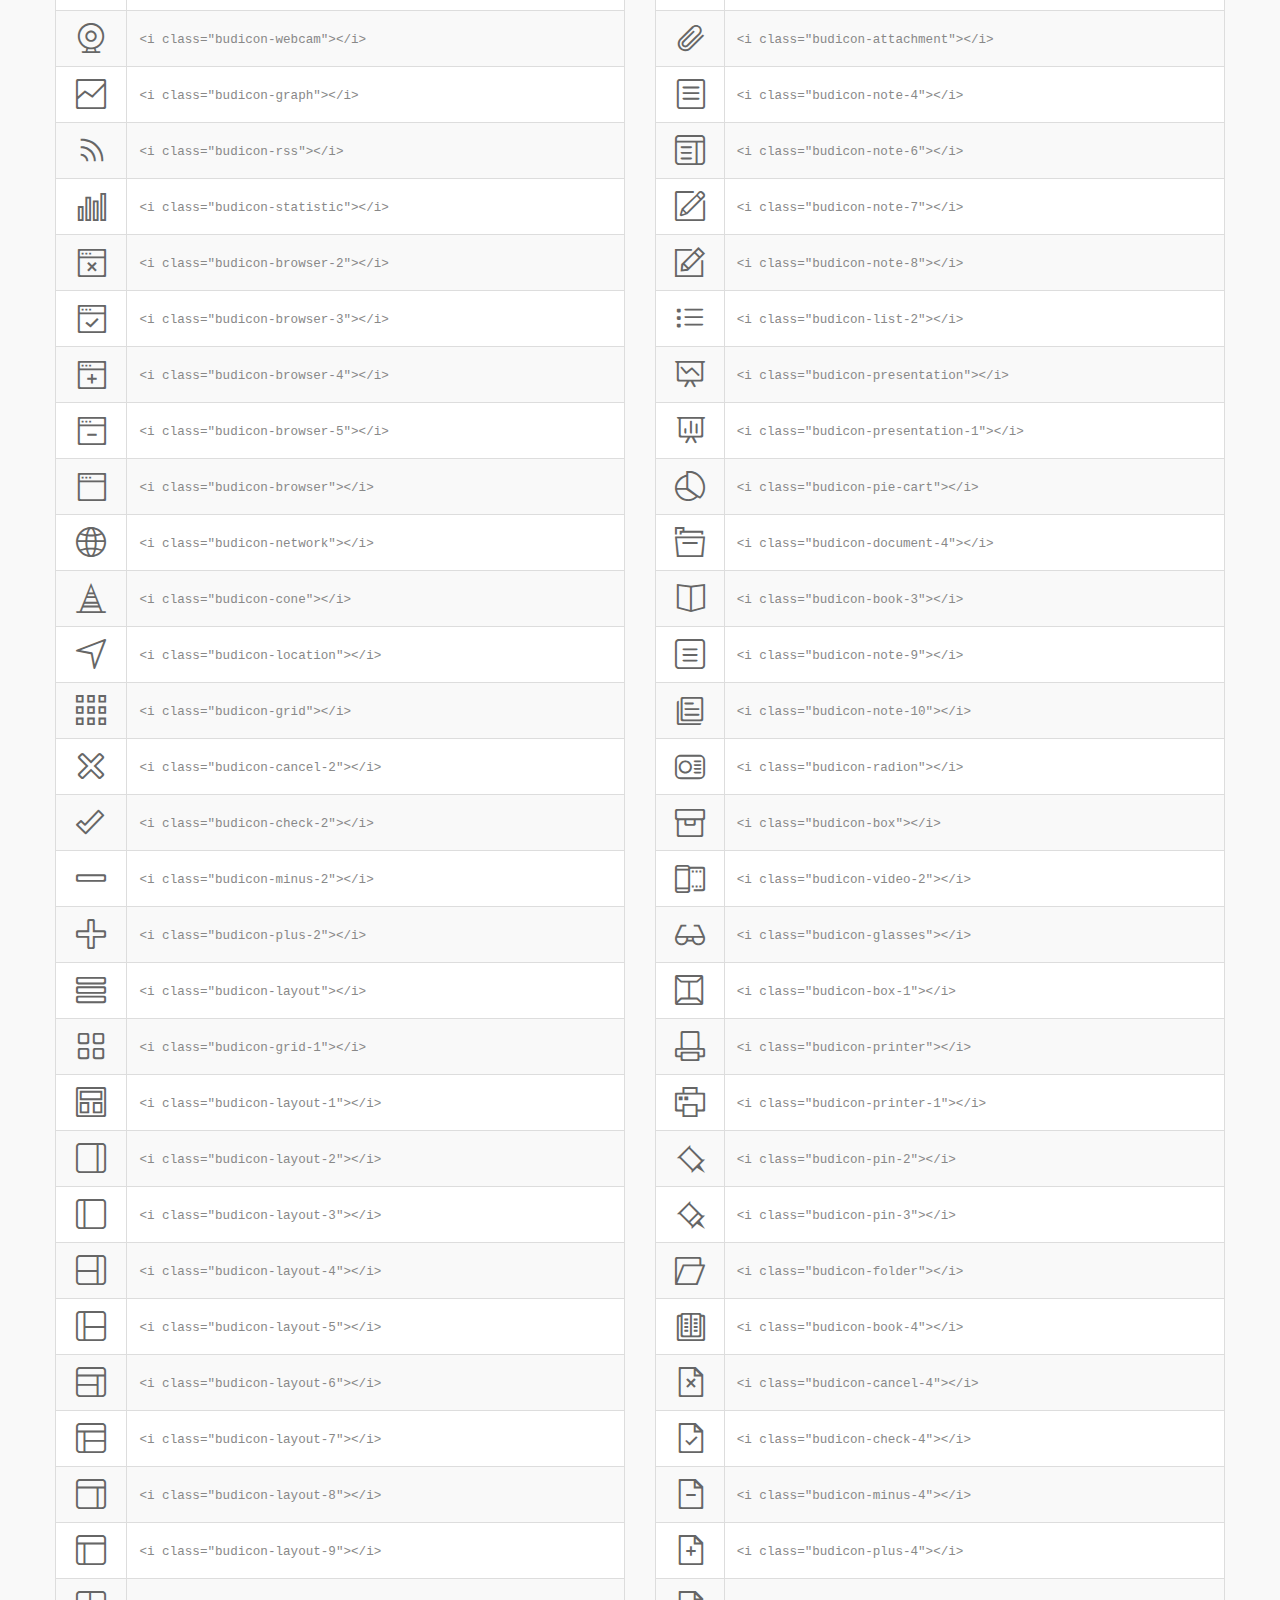
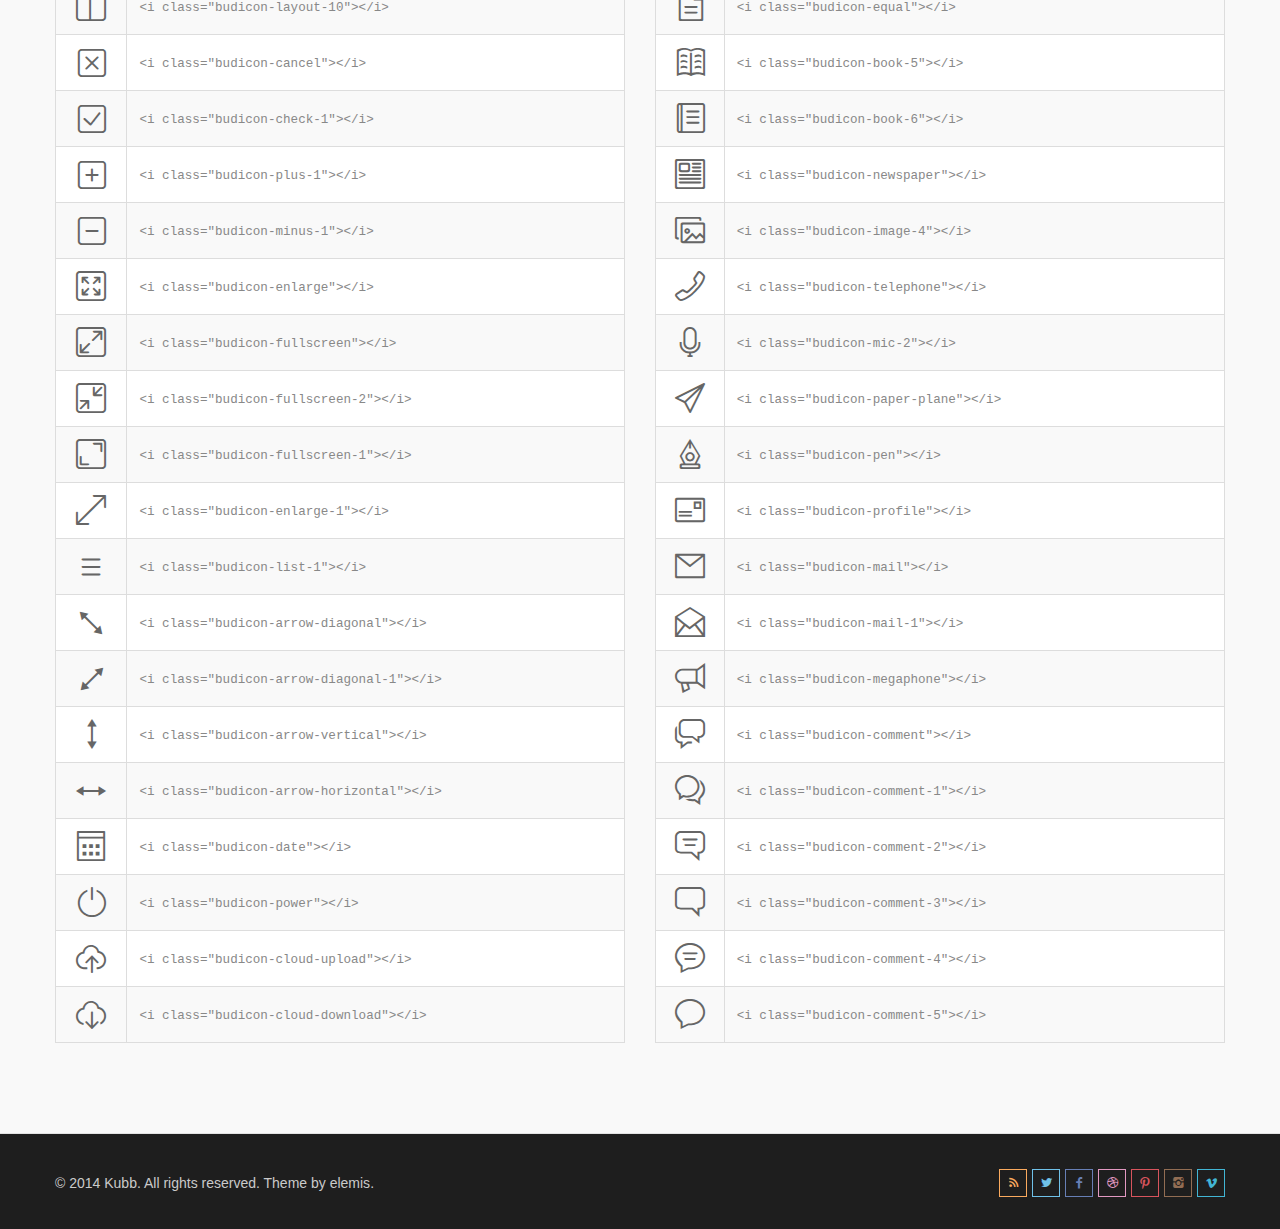
<file: budicon.html>
<!DOCTYPE html>
<html lang="en">
<head>
<meta charset="utf-8">
<meta name="viewport" content="width=device-width, initial-scale=1.0">
<meta name="description" content="">
<meta name="author" content="">
<link rel="shortcut icon" href="style/images/favicon.png">
<title>Kubb</title>
<!-- Bootstrap core CSS -->
<link href="style/css/bootstrap.css" rel="stylesheet">
<link href="style/css/settings.css" rel="stylesheet">
<link href="style/js/google-code-prettify/prettify.css" rel="stylesheet">
<link href="style/js/fancybox/jquery.fancybox.css" rel="stylesheet" type="text/css" media="all" />
<link href="style/js/fancybox/helpers/jquery.fancybox-thumbs.css?v=1.0.2" rel="stylesheet" type="text/css" />
<link href="style.css" rel="stylesheet">
<link href="style/css/color/aqua.css" rel="stylesheet">
<link href='http://fonts.googleapis.com/css?family=Roboto:400,400italic,500,500italic,700italic,700,900,900italic,300italic,300,100italic,100' rel='stylesheet' type='text/css'>
<link href='http://fonts.googleapis.com/css?family=Roboto+Condensed:300italic,400italic,700italic,400,700,300' rel='stylesheet' type='text/css'>
<link href='http://fonts.googleapis.com/css?family=Roboto+Slab:400,700,300,100' rel='stylesheet' type='text/css'>
<link href="style/type/fontello.css" rel="stylesheet">
<link href="style/type/budicons.css" rel="stylesheet">
<!-- HTML5 shim and Respond.js IE8 support of HTML5 elements and media queries -->
<!--[if lt IE 9]>
      <script src="style/js/html5shiv.js"></script>
      <script src="https://oss.maxcdn.com/libs/respond.js/1.3.0/respond.min.js"></script>
      <![endif]-->
</head>
<body>
<div class="body-wrapper">
  <div class="navbar">
    <div class="navbar-header">
      <div class="container">
        <div class="basic-wrapper"> <a class="btn responsive-menu pull-right" data-toggle="collapse" data-target=".navbar-collapse"><i class='icon-menu-1'></i></a> <a class="navbar-brand" href="index.html"><img src="style/images/logo.png" alt="" data-src="style/images/logo.png" data-ret="style/images/logo@2x.png" class="retina" /></a> </div>
        <nav class="collapse navbar-collapse pull-right">
          <ul class="nav navbar-nav">
            <li class="dropdown"><a href="index.html" class="dropdown-toggle js-activated">Home</a>
              <ul class="dropdown-menu">
                <li><a href="index.html">Home Layout 1</a></li>
                <li><a href="index2.html">Home Layout 2</a></li>
                <li><a href="index3.html">Home Layout 3</a></li>
                <li><a href="index4.html">Home Layout 4</a></li>
                <li><a href="index5.html">Home Layout 5</a></li>
              </ul>
            </li>
            <li class="dropdown"><a href="portfolio.html" class="dropdown-toggle js-activated">Portfolio</a>
              <ul class="dropdown-menu">
                <li><a href="portfolio.html">One Page Gallery - Dark</a></li>
                <li><a href="portfolio2.html">One Page Gallery - Light</a></li>
                <li><a href="portfolio3.html">Fullscreen Grid</a></li>
                <li><a href="portfolio4.html">Fullscreen Grid - Lightbox</a></li>
                <li><a href="portfolio5.html">Masonry Grid</a></li>
                <li><a href="portfolio6.html">Masonry Grid - Lightbox</a></li>
                <li><a href="portfolio-post.html">Post with Gallery - Dark</a></li>
                <li><a href="portfolio-post2.html">Post with Gallery - Light</a></li>
                <li><a href="portfolio-post3.html">Post with Images - Dark</a></li>
                <li><a href="portfolio-post4.html">Post with Images - Light</a></li>
                <li><a href="portfolio-post5.html">Post with Masonry Gallery</a></li>
                <li><a href="portfolio-post6.html">Post with Slider</a></li>
              </ul>
            </li>
            <li class="dropdown"><a href="blog.html" class="dropdown-toggle js-activated">Blog</a>
              <ul class="dropdown-menu">
                <li><a href="blog.html">Grid Blog</a></li>
                <li><a href="blog2.html">Grid Blog with Sidebar</a></li>
                <li><a href="blog3.html">Classic Blog with Sidebar</a></li>
                <li><a href="blog4.html">Classic Blog</a></li>
                <li><a href="blog-post.html">Blog Post with Sidebar</a></li>
                <li><a href="blog-post2.html">Blog Post</a></li>
              </ul>
            </li>
            <li class="dropdown"><a href="about.html" class="dropdown-toggle js-activated">Pages</a>
              <ul class="dropdown-menu">
                <li><a href="about.html">About</a></li>
                <li><a href="services.html">Services</a></li>
              </ul>
            </li>
            <li class="dropdown"><a href="elements.html" class="dropdown-toggle js-activated">Features</a>
              <ul class="dropdown-menu">
                <li><a href="elements.html">Elements</a></li>
                <li><a href="headings.html">Headings</a></li>
                <li><a href="index.html">Basic Footer</a></li>
                <li><a href="footer.html">Footer with Widgets</a></li>
                <li><a href="no-title.html">Page without Title</a></li>
                <li><a href="pricing.html">Pricing Table</a></li>
                <li><a href="budicon.html">Font Icons - Budicons</a></li>
                <li><a href="fontello.html">Font Icons - Fontello</a></li>
              </ul>
            </li>
            <li class="dropdown"><a href="contact.html" class="dropdown-toggle js-activated">Contact</a>
              <ul class="dropdown-menu">
                <li><a href="contact.html">Contact 1</a></li>
                <li><a href="contact2.html">Contact 2</a></li>
              </ul>
            </li>
          </ul>
          <ul class="social pull-right">
            <li><a href="#"><i class="icon-s-instagram"></i></a></li>
            <li><a href="#"><i class="icon-s-flickr"></i></a></li>
            <li><a href="#"><i class="icon-s-twitter"></i></a></li>
            <li><a href="#"><i class="icon-s-facebook"></i></a></li>
          </ul>
        </nav>
      </div>
    </div>
    <!--/.nav-collapse --> 
  </div>
  <!--/.navbar -->
  <div class="page-title" style="background-image: url(style/images/art/page-title-8.jpg);">
    <div class="overlay"></div>
    <h1>Budicons</h1>
  </div>
  <div class="light-wrapper">
    
    <div class="container inner budicons-list">
      <ul class="font-icons">
        <li><i class="budicon-pie-chart"></i></li>
<li><i class="budicon-coffee"></i></li>
<li><i class="budicon-location-1"></i></li>
<li><i class="budicon-cocktail"></i></li>
<li><i class="budicon-noodle"></i></li>
<li><i class="budicon-drop"></i></li>
<li><i class="budicon-book"></i></li>
<li><i class="budicon-leaf"></i></li>
<li><i class="budicon-fork-knife"></i></li>
<li><i class="budicon-fire"></i></li>
<li><i class="budicon-meal"></i></li>
<li><i class="budicon-fridge"></i></li>
<li><i class="budicon-microwave"></i></li>
<li><i class="budicon-shop"></i></li>
<li><i class="budicon-receipt"></i></li>
<li><i class="budicon-receipt-1"></i></li>
<li><i class="budicon-diamond"></i></li>
<li><i class="budicon-tie"></i></li>
<li><i class="budicon-cash-dollar"></i></li>
<li><i class="budicon-cash-euro"></i></li>
<li><i class="budicon-cash-pound"></i></li>
<li><i class="budicon-cash-yen"></i></li>
<li><i class="budicon-tshirt"></i></li>
<li><i class="budicon-bag"></i></li>
<li><i class="budicon-shirt"></i></li>
<li><i class="budicon-tag"></i></li>
<li><i class="budicon-wallet"></i></li>
<li><i class="budicon-coins"></i></li>
<li><i class="budicon-cash"></i></li>
<li><i class="budicon-pack"></i></li>
<li><i class="budicon-gift"></i></li>
<li><i class="budicon-shopping-bag"></i></li>
<li><i class="budicon-shopping-cart"></i></li>
<li><i class="budicon-shopping-cart-1"></i></li>
<li><i class="budicon-sun"></i></li>
<li><i class="budicon-cloud"></i></li>
<li><i class="budicon-album"></i></li>
<li><i class="budicon-note-1"></i></li>
<li><i class="budicon-note"></i></li>
<li><i class="budicon-repeat"></i></li>
<li><i class="budicon-list"></i></li>
<li><i class="budicon-eject"></i></li>
<li><i class="budicon-forward"></i></li>
<li><i class="budicon-backward"></i></li>
<li><i class="budicon-stop"></i></li>
<li><i class="budicon-pause"></i></li>
<li><i class="budicon-pause-1"></i></li>
<li><i class="budicon-play"></i></li>
<li><i class="budicon-equalizer"></i></li>
<li><i class="budicon-volume"></i></li>
<li><i class="budicon-volume-1"></i></li>
<li><i class="budicon-volume-2"></i></li>
<li><i class="budicon-speaker"></i></li>
<li><i class="budicon-speaker-1"></i></li>
<li><i class="budicon-mic"></i></li>
<li><i class="budicon-radio"></i></li>
<li><i class="budicon-calculator"></i></li>
<li><i class="budicon-binoculars"></i></li>
<li><i class="budicon-scissors"></i></li>
<li><i class="budicon-hammer"></i></li>
<li><i class="budicon-compass"></i></li>
<li><i class="budicon-ruler"></i></li>
<li><i class="budicon-headphones"></i></li>
<li><i class="budicon-umbrella"></i></li>
<li><i class="budicon-tv-1"></i></li>
<li><i class="budicon-video"></i></li>
<li><i class="budicon-gameboy"></i></li>
<li><i class="budicon-joystick"></i></li>
<li><i class="budicon-mouse"></i></li>
<li><i class="budicon-monitor"></i></li>
<li><i class="budicon-mobile"></i></li>
<li><i class="budicon-disk"></i></li>
<li><i class="budicon-search"></i></li>
<li><i class="budicon-camera"></i></li>
<li><i class="budicon-camera-2"></i></li>
<li><i class="budicon-camera-1"></i></li>
<li><i class="budicon-magnet"></i></li>
<li><i class="budicon-magic-wand"></i></li>
<li><i class="budicon-redo"></i></li>
<li><i class="budicon-undo"></i></li>
<li><i class="budicon-brush"></i></li>
<li><i class="budicon-bookmark"></i></li>
<li><i class="budicon-trash"></i></li>
<li><i class="budicon-trash-1"></i></li>
<li><i class="budicon-pencil-1"></i></li>
<li><i class="budicon-pencil-2"></i></li>
<li><i class="budicon-pencil-3"></i></li>
<li><i class="budicon-pencil-4"></i></li>
<li><i class="budicon-book-1"></i></li>
<li><i class="budicon-lock"></i></li>
<li><i class="budicon-authors"></i></li>
<li><i class="budicon-author"></i></li>
<li><i class="budicon-setting"></i></li>
<li><i class="budicon-wrench"></i></li>
<li><i class="budicon-share"></i></li>
<li><i class="budicon-code"></i></li>
<li><i class="budicon-link"></i></li>
<li><i class="budicon-link-1"></i></li>
<li><i class="budicon-alert"></i></li>
<li><i class="budicon-download"></i></li>
<li><i class="budicon-upload"></i></li>
<li><i class="budicon-server"></i></li>
<li><i class="budicon-webcam"></i></li>
<li><i class="budicon-graph"></i></li>
<li><i class="budicon-rss"></i></li>
<li><i class="budicon-statistic"></i></li>
<li><i class="budicon-browser-2"></i></li>
<li><i class="budicon-browser-3"></i></li>
<li><i class="budicon-browser-4"></i></li>
<li><i class="budicon-browser-5"></i></li>
<li><i class="budicon-browser"></i></li>
<li><i class="budicon-network"></i></li>
<li><i class="budicon-cone"></i></li>
<li><i class="budicon-location"></i></li>
<li><i class="budicon-grid"></i></li>
<li><i class="budicon-cancel-2"></i></li>
<li><i class="budicon-check-2"></i></li>
<li><i class="budicon-minus-2"></i></li>
<li><i class="budicon-plus-2"></i></li>
<li><i class="budicon-layout"></i></li>
<li><i class="budicon-grid-1"></i></li>
<li><i class="budicon-layout-1"></i></li>
<li><i class="budicon-layout-2"></i></li>
<li><i class="budicon-layout-3"></i></li>
<li><i class="budicon-layout-4"></i></li>
<li><i class="budicon-layout-5"></i></li>
<li><i class="budicon-layout-6"></i></li>
<li><i class="budicon-layout-7"></i></li>
<li><i class="budicon-layout-8"></i></li>
<li><i class="budicon-layout-9"></i></li>
<li><i class="budicon-layout-10"></i></li>
<li><i class="budicon-cancel"></i></li>
<li><i class="budicon-check-1"></i></li>
<li><i class="budicon-plus-1"></i></li>
<li><i class="budicon-minus-1"></i></li>
<li><i class="budicon-enlarge"></i></li>
<li><i class="budicon-fullscreen"></i></li>
<li><i class="budicon-fullscreen-2"></i></li>
<li><i class="budicon-fullscreen-1"></i></li>
<li><i class="budicon-enlarge-1"></i></li>
<li><i class="budicon-list-1"></i></li>
<li><i class="budicon-arrow-diagonal"></i></li>
<li><i class="budicon-arrow-diagonal-1"></i></li>
<li><i class="budicon-arrow-vertical"></i></li>
<li><i class="budicon-arrow-horizontal"></i></li>
<li><i class="budicon-date"></i></li>
<li><i class="budicon-power"></i></li>
<li><i class="budicon-cloud-upload"></i></li>
<li><i class="budicon-cloud-download"></i></li>
<li><i class="budicon-glass"></i></li>
<li><i class="budicon-home"></i></li>
<li><i class="budicon-download-1"></i></li>
<li><i class="budicon-upload-1"></i></li>
<li><i class="budicon-window"></i></li>
<li><i class="budicon-fullscreen-3"></i></li>
<li><i class="budicon-arrow"></i></li>
<li><i class="budicon-arrow-1"></i></li>
<li><i class="budicon-arrow-2"></i></li>
<li><i class="budicon-arrow-3"></i></li>
<li><i class="budicon-arrow-down"></i></li>
<li><i class="budicon-arrow-right"></i></li>
<li><i class="budicon-arrow-up"></i></li>
<li><i class="budicon-arrow-left"></i></li>
<li><i class="budicon-target"></i></li>
<li><i class="budicon-target-1"></i></li>
<li><i class="budicon-star"></i></li>
<li><i class="budicon-heart"></i></li>
<li><i class="budicon-check"></i></li>
<li><i class="budicon-cancel-1"></i></li>
<li><i class="budicon-minus"></i></li>
<li><i class="budicon-plus"></i></li>
<li><i class="budicon-crop"></i></li>
<li><i class="budicon-bell"></i></li>
<li><i class="budicon-search-1"></i></li>
<li><i class="budicon-search-2"></i></li>
<li><i class="budicon-search-5"></i></li>
<li><i class="budicon-search-4"></i></li>
<li><i class="budicon-search-3"></i></li>
<li><i class="budicon-clock"></i></li>
<li><i class="budicon-dashboard"></i></li>
<li><i class="budicon-check-3"></i></li>
<li><i class="budicon-cancel-3"></i></li>
<li><i class="budicon-minus-3"></i></li>
<li><i class="budicon-plus-3"></i></li>
<li><i class="budicon-support"></i></li>
<li><i class="budicon-arrow-left-bottom"></i></li>
<li><i class="budicon-arrow-right-bottom"></i></li>
<li><i class="budicon-arrow-right-top"></i></li>
<li><i class="budicon-arrow-left-top"></i></li>
<li><i class="budicon-arrow-down-1"></i></li>
<li><i class="budicon-arrow-right-1"></i></li>
<li><i class="budicon-arrow-up-1"></i></li>
<li><i class="budicon-arrow-left-1"></i></li>
<li><i class="budicon-link-external"></i></li>
<li><i class="budicon-link-incoming"></i></li>
<li><i class="budicon-aid-kit"></i></li>
<li><i class="budicon-lab"></i></li>
<li><i class="budicon-flag"></i></li>
<li><i class="budicon-award"></i></li>
<li><i class="budicon-award-1"></i></li>
<li><i class="budicon-award-2"></i></li>
<li><i class="budicon-timer"></i></li>
<li><i class="budicon-tv"></i></li>
<li><i class="budicon-mic-1"></i></li>
<li><i class="budicon-bicycle"></i></li>
<li><i class="budicon-bus"></i></li>
<li><i class="budicon-car"></i></li>
<li><i class="budicon-direction"></i></li>
<li><i class="budicon-leaf-1"></i></li>
<li><i class="budicon-bulb"></i></li>
<li><i class="budicon-tree"></i></li>
<li><i class="budicon-home-1"></i></li>
<li><i class="budicon-pin"></i></li>
<li><i class="budicon-clock-1"></i></li>
<li><i class="budicon-date-2"></i></li>
<li><i class="budicon-timer-1"></i></li>
<li><i class="budicon-clock-2"></i></li>
<li><i class="budicon-time"></i></li>
<li><i class="budicon-clock-3"></i></li>
<li><i class="budicon-date-1"></i></li>
<li><i class="budicon-map"></i></li>
<li><i class="budicon-pin-1"></i></li>
<li><i class="budicon-compass-1"></i></li>
<li><i class="budicon-crown"></i></li>
<li><i class="budicon-pointer"></i></li>
<li><i class="budicon-pointer-1"></i></li>
<li><i class="budicon-pointer-2"></i></li>
<li><i class="budicon-puzzle"></i></li>
<li><i class="budicon-gender-female"></i></li>
<li><i class="budicon-gender-male"></i></li>
<li><i class="budicon-globe"></i></li>
<li><i class="budicon-cube"></i></li>
<li><i class="budicon-book-2"></i></li>
<li><i class="budicon-notebook"></i></li>
<li><i class="budicon-image"></i></li>
<li><i class="budicon-image-1"></i></li>
<li><i class="budicon-image-2"></i></li>
<li><i class="budicon-image-3"></i></li>
<li><i class="budicon-camera-3"></i></li>
<li><i class="budicon-camera-4"></i></li>
<li><i class="budicon-video-1"></i></li>
<li><i class="budicon-briefcase"></i></li>
<li><i class="budicon-briefcase-1"></i></li>
<li><i class="budicon-document"></i></li>
<li><i class="budicon-document-1"></i></li>
<li><i class="budicon-document-2"></i></li>
<li><i class="budicon-document-3"></i></li>
<li><i class="budicon-paper"></i></li>
<li><i class="budicon-note-2"></i></li>
<li><i class="budicon-note-3"></i></li>
<li><i class="budicon-note-5"></i></li>
<li><i class="budicon-attachment"></i></li>
<li><i class="budicon-note-4"></i></li>
<li><i class="budicon-note-6"></i></li>
<li><i class="budicon-note-7"></i></li>
<li><i class="budicon-note-8"></i></li>
<li><i class="budicon-list-2"></i></li>
<li><i class="budicon-presentation"></i></li>
<li><i class="budicon-presentation-1"></i></li>
<li><i class="budicon-pie-cart"></i></li>
<li><i class="budicon-document-4"></i></li>
<li><i class="budicon-book-3"></i></li>
<li><i class="budicon-note-9"></i></li>
<li><i class="budicon-note-10"></i></li>
<li><i class="budicon-radion"></i></li>
<li><i class="budicon-box"></i></li>
<li><i class="budicon-video-2"></i></li>
<li><i class="budicon-glasses"></i></li>
<li><i class="budicon-box-1"></i></li>
<li><i class="budicon-printer"></i></li>
<li><i class="budicon-printer-1"></i></li>
<li><i class="budicon-pin-2"></i></li>
<li><i class="budicon-pin-3"></i></li>
<li><i class="budicon-folder"></i></li>
<li><i class="budicon-book-4"></i></li>
<li><i class="budicon-cancel-4"></i></li>
<li><i class="budicon-check-4"></i></li>
<li><i class="budicon-minus-4"></i></li>
<li><i class="budicon-plus-4"></i></li>
<li><i class="budicon-equal"></i></li>
<li><i class="budicon-book-5"></i></li>
<li><i class="budicon-book-6"></i></li>
<li><i class="budicon-newspaper"></i></li>
<li><i class="budicon-image-4"></i></li>
<li><i class="budicon-telephone"></i></li>
<li><i class="budicon-mic-2"></i></li>
<li><i class="budicon-paper-plane"></i></li>
<li><i class="budicon-pen"></i></li>
<li><i class="budicon-profile"></i></li>
<li><i class="budicon-mail"></i></li>
<li><i class="budicon-mail-1"></i></li>
<li><i class="budicon-megaphone"></i></li>
<li><i class="budicon-comment"></i></li>
<li><i class="budicon-comment-1"></i></li>
<li><i class="budicon-comment-2"></i></li>
<li><i class="budicon-comment-3"></i></li>
<li><i class="budicon-comment-4"></i></li>
<li><i class="budicon-comment-5"></i></li>
					
      </ul>
      <div class="divide50"></div>
      <div class="row retina-icons-code">
        <div class="col-sm-6">
          <table class="table table-bordered table-striped">
            <colgroup>
            <col class="span1">
            <col class="span5">
            </colgroup>
            <thead>
              <tr>
                <th>Icon</th>
                <th>Code</th>
              </tr>
            </thead>
            <tbody>
              <tr><td><i class="budicon-pie-chart"></i></td><td><code>&lt;i class="budicon-pie-chart"&gt;&lt;/i&gt;</code></td></tr>
<tr><td><i class="budicon-coffee"></i></td><td><code>&lt;i class="budicon-coffee"&gt;&lt;/i&gt;</code></td></tr>
<tr><td><i class="budicon-location-1"></i></td><td><code>&lt;i class="budicon-location-1"&gt;&lt;/i&gt;</code></td></tr>
<tr><td><i class="budicon-cocktail"></i></td><td><code>&lt;i class="budicon-cocktail"&gt;&lt;/i&gt;</code></td></tr>
<tr><td><i class="budicon-noodle"></i></td><td><code>&lt;i class="budicon-noodle"&gt;&lt;/i&gt;</code></td></tr>
<tr><td><i class="budicon-drop"></i></td><td><code>&lt;i class="budicon-drop"&gt;&lt;/i&gt;</code></td></tr>
<tr><td><i class="budicon-book"></i></td><td><code>&lt;i class="budicon-book"&gt;&lt;/i&gt;</code></td></tr>
<tr><td><i class="budicon-leaf"></i></td><td><code>&lt;i class="budicon-leaf"&gt;&lt;/i&gt;</code></td></tr>
<tr><td><i class="budicon-fork-knife"></i></td><td><code>&lt;i class="budicon-fork-knife"&gt;&lt;/i&gt;</code></td></tr>
<tr><td><i class="budicon-fire"></i></td><td><code>&lt;i class="budicon-fire"&gt;&lt;/i&gt;</code></td></tr>
<tr><td><i class="budicon-meal"></i></td><td><code>&lt;i class="budicon-meal"&gt;&lt;/i&gt;</code></td></tr>
<tr><td><i class="budicon-fridge"></i></td><td><code>&lt;i class="budicon-fridge"&gt;&lt;/i&gt;</code></td></tr>
<tr><td><i class="budicon-microwave"></i></td><td><code>&lt;i class="budicon-microwave"&gt;&lt;/i&gt;</code></td></tr>
<tr><td><i class="budicon-shop"></i></td><td><code>&lt;i class="budicon-shop"&gt;&lt;/i&gt;</code></td></tr>
<tr><td><i class="budicon-receipt"></i></td><td><code>&lt;i class="budicon-receipt"&gt;&lt;/i&gt;</code></td></tr>
<tr><td><i class="budicon-receipt-1"></i></td><td><code>&lt;i class="budicon-receipt-1"&gt;&lt;/i&gt;</code></td></tr>
<tr><td><i class="budicon-diamond"></i></td><td><code>&lt;i class="budicon-diamond"&gt;&lt;/i&gt;</code></td></tr>
<tr><td><i class="budicon-tie"></i></td><td><code>&lt;i class="budicon-tie"&gt;&lt;/i&gt;</code></td></tr>
<tr><td><i class="budicon-cash-dollar"></i></td><td><code>&lt;i class="budicon-cash-dollar"&gt;&lt;/i&gt;</code></td></tr>
<tr><td><i class="budicon-cash-euro"></i></td><td><code>&lt;i class="budicon-cash-euro"&gt;&lt;/i&gt;</code></td></tr>
<tr><td><i class="budicon-cash-pound"></i></td><td><code>&lt;i class="budicon-cash-pound"&gt;&lt;/i&gt;</code></td></tr>
<tr><td><i class="budicon-cash-yen"></i></td><td><code>&lt;i class="budicon-cash-yen"&gt;&lt;/i&gt;</code></td></tr>
<tr><td><i class="budicon-tshirt"></i></td><td><code>&lt;i class="budicon-tshirt"&gt;&lt;/i&gt;</code></td></tr>
<tr><td><i class="budicon-bag"></i></td><td><code>&lt;i class="budicon-bag"&gt;&lt;/i&gt;</code></td></tr>
<tr><td><i class="budicon-shirt"></i></td><td><code>&lt;i class="budicon-shirt"&gt;&lt;/i&gt;</code></td></tr>
<tr><td><i class="budicon-tag"></i></td><td><code>&lt;i class="budicon-tag"&gt;&lt;/i&gt;</code></td></tr>
<tr><td><i class="budicon-wallet"></i></td><td><code>&lt;i class="budicon-wallet"&gt;&lt;/i&gt;</code></td></tr>
<tr><td><i class="budicon-coins"></i></td><td><code>&lt;i class="budicon-coins"&gt;&lt;/i&gt;</code></td></tr>
<tr><td><i class="budicon-cash"></i></td><td><code>&lt;i class="budicon-cash"&gt;&lt;/i&gt;</code></td></tr>
<tr><td><i class="budicon-pack"></i></td><td><code>&lt;i class="budicon-pack"&gt;&lt;/i&gt;</code></td></tr>
<tr><td><i class="budicon-gift"></i></td><td><code>&lt;i class="budicon-gift"&gt;&lt;/i&gt;</code></td></tr>
<tr><td><i class="budicon-shopping-bag"></i></td><td><code>&lt;i class="budicon-shopping-bag"&gt;&lt;/i&gt;</code></td></tr>
<tr><td><i class="budicon-shopping-cart"></i></td><td><code>&lt;i class="budicon-shopping-cart"&gt;&lt;/i&gt;</code></td></tr>
<tr><td><i class="budicon-shopping-cart-1"></i></td><td><code>&lt;i class="budicon-shopping-cart-1"&gt;&lt;/i&gt;</code></td></tr>
<tr><td><i class="budicon-sun"></i></td><td><code>&lt;i class="budicon-sun"&gt;&lt;/i&gt;</code></td></tr>
<tr><td><i class="budicon-cloud"></i></td><td><code>&lt;i class="budicon-cloud"&gt;&lt;/i&gt;</code></td></tr>
<tr><td><i class="budicon-album"></i></td><td><code>&lt;i class="budicon-album"&gt;&lt;/i&gt;</code></td></tr>
<tr><td><i class="budicon-note-1"></i></td><td><code>&lt;i class="budicon-note-1"&gt;&lt;/i&gt;</code></td></tr>
<tr><td><i class="budicon-note"></i></td><td><code>&lt;i class="budicon-note"&gt;&lt;/i&gt;</code></td></tr>
<tr><td><i class="budicon-repeat"></i></td><td><code>&lt;i class="budicon-repeat"&gt;&lt;/i&gt;</code></td></tr>
<tr><td><i class="budicon-list"></i></td><td><code>&lt;i class="budicon-list"&gt;&lt;/i&gt;</code></td></tr>
<tr><td><i class="budicon-eject"></i></td><td><code>&lt;i class="budicon-eject"&gt;&lt;/i&gt;</code></td></tr>
<tr><td><i class="budicon-forward"></i></td><td><code>&lt;i class="budicon-forward"&gt;&lt;/i&gt;</code></td></tr>
<tr><td><i class="budicon-backward"></i></td><td><code>&lt;i class="budicon-backward"&gt;&lt;/i&gt;</code></td></tr>
<tr><td><i class="budicon-stop"></i></td><td><code>&lt;i class="budicon-stop"&gt;&lt;/i&gt;</code></td></tr>
<tr><td><i class="budicon-pause"></i></td><td><code>&lt;i class="budicon-pause"&gt;&lt;/i&gt;</code></td></tr>
<tr><td><i class="budicon-pause-1"></i></td><td><code>&lt;i class="budicon-pause-1"&gt;&lt;/i&gt;</code></td></tr>
<tr><td><i class="budicon-play"></i></td><td><code>&lt;i class="budicon-play"&gt;&lt;/i&gt;</code></td></tr>
<tr><td><i class="budicon-equalizer"></i></td><td><code>&lt;i class="budicon-equalizer"&gt;&lt;/i&gt;</code></td></tr>
<tr><td><i class="budicon-volume"></i></td><td><code>&lt;i class="budicon-volume"&gt;&lt;/i&gt;</code></td></tr>
<tr><td><i class="budicon-volume-1"></i></td><td><code>&lt;i class="budicon-volume-1"&gt;&lt;/i&gt;</code></td></tr>
<tr><td><i class="budicon-volume-2"></i></td><td><code>&lt;i class="budicon-volume-2"&gt;&lt;/i&gt;</code></td></tr>
<tr><td><i class="budicon-speaker"></i></td><td><code>&lt;i class="budicon-speaker"&gt;&lt;/i&gt;</code></td></tr>
<tr><td><i class="budicon-speaker-1"></i></td><td><code>&lt;i class="budicon-speaker-1"&gt;&lt;/i&gt;</code></td></tr>
<tr><td><i class="budicon-mic"></i></td><td><code>&lt;i class="budicon-mic"&gt;&lt;/i&gt;</code></td></tr>
<tr><td><i class="budicon-radio"></i></td><td><code>&lt;i class="budicon-radio"&gt;&lt;/i&gt;</code></td></tr>
<tr><td><i class="budicon-calculator"></i></td><td><code>&lt;i class="budicon-calculator"&gt;&lt;/i&gt;</code></td></tr>
<tr><td><i class="budicon-binoculars"></i></td><td><code>&lt;i class="budicon-binoculars"&gt;&lt;/i&gt;</code></td></tr>
<tr><td><i class="budicon-scissors"></i></td><td><code>&lt;i class="budicon-scissors"&gt;&lt;/i&gt;</code></td></tr>
<tr><td><i class="budicon-hammer"></i></td><td><code>&lt;i class="budicon-hammer"&gt;&lt;/i&gt;</code></td></tr>
<tr><td><i class="budicon-compass"></i></td><td><code>&lt;i class="budicon-compass"&gt;&lt;/i&gt;</code></td></tr>
<tr><td><i class="budicon-ruler"></i></td><td><code>&lt;i class="budicon-ruler"&gt;&lt;/i&gt;</code></td></tr>
<tr><td><i class="budicon-headphones"></i></td><td><code>&lt;i class="budicon-headphones"&gt;&lt;/i&gt;</code></td></tr>
<tr><td><i class="budicon-umbrella"></i></td><td><code>&lt;i class="budicon-umbrella"&gt;&lt;/i&gt;</code></td></tr>
<tr><td><i class="budicon-tv-1"></i></td><td><code>&lt;i class="budicon-tv-1"&gt;&lt;/i&gt;</code></td></tr>
<tr><td><i class="budicon-video"></i></td><td><code>&lt;i class="budicon-video"&gt;&lt;/i&gt;</code></td></tr>
<tr><td><i class="budicon-gameboy"></i></td><td><code>&lt;i class="budicon-gameboy"&gt;&lt;/i&gt;</code></td></tr>
<tr><td><i class="budicon-joystick"></i></td><td><code>&lt;i class="budicon-joystick"&gt;&lt;/i&gt;</code></td></tr>
<tr><td><i class="budicon-mouse"></i></td><td><code>&lt;i class="budicon-mouse"&gt;&lt;/i&gt;</code></td></tr>
<tr><td><i class="budicon-monitor"></i></td><td><code>&lt;i class="budicon-monitor"&gt;&lt;/i&gt;</code></td></tr>
<tr><td><i class="budicon-mobile"></i></td><td><code>&lt;i class="budicon-mobile"&gt;&lt;/i&gt;</code></td></tr>
<tr><td><i class="budicon-disk"></i></td><td><code>&lt;i class="budicon-disk"&gt;&lt;/i&gt;</code></td></tr>
<tr><td><i class="budicon-search"></i></td><td><code>&lt;i class="budicon-search"&gt;&lt;/i&gt;</code></td></tr>
<tr><td><i class="budicon-camera"></i></td><td><code>&lt;i class="budicon-camera"&gt;&lt;/i&gt;</code></td></tr>
<tr><td><i class="budicon-camera-2"></i></td><td><code>&lt;i class="budicon-camera-2"&gt;&lt;/i&gt;</code></td></tr>
<tr><td><i class="budicon-camera-1"></i></td><td><code>&lt;i class="budicon-camera-1"&gt;&lt;/i&gt;</code></td></tr>
<tr><td><i class="budicon-magnet"></i></td><td><code>&lt;i class="budicon-magnet"&gt;&lt;/i&gt;</code></td></tr>
<tr><td><i class="budicon-magic-wand"></i></td><td><code>&lt;i class="budicon-magic-wand"&gt;&lt;/i&gt;</code></td></tr>
<tr><td><i class="budicon-redo"></i></td><td><code>&lt;i class="budicon-redo"&gt;&lt;/i&gt;</code></td></tr>
<tr><td><i class="budicon-undo"></i></td><td><code>&lt;i class="budicon-undo"&gt;&lt;/i&gt;</code></td></tr>
<tr><td><i class="budicon-brush"></i></td><td><code>&lt;i class="budicon-brush"&gt;&lt;/i&gt;</code></td></tr>
<tr><td><i class="budicon-bookmark"></i></td><td><code>&lt;i class="budicon-bookmark"&gt;&lt;/i&gt;</code></td></tr>
<tr><td><i class="budicon-trash"></i></td><td><code>&lt;i class="budicon-trash"&gt;&lt;/i&gt;</code></td></tr>
<tr><td><i class="budicon-trash-1"></i></td><td><code>&lt;i class="budicon-trash-1"&gt;&lt;/i&gt;</code></td></tr>
<tr><td><i class="budicon-pencil-1"></i></td><td><code>&lt;i class="budicon-pencil-1"&gt;&lt;/i&gt;</code></td></tr>
<tr><td><i class="budicon-pencil-2"></i></td><td><code>&lt;i class="budicon-pencil-2"&gt;&lt;/i&gt;</code></td></tr>
<tr><td><i class="budicon-pencil-3"></i></td><td><code>&lt;i class="budicon-pencil-3"&gt;&lt;/i&gt;</code></td></tr>
<tr><td><i class="budicon-pencil-4"></i></td><td><code>&lt;i class="budicon-pencil-4"&gt;&lt;/i&gt;</code></td></tr>
<tr><td><i class="budicon-book-1"></i></td><td><code>&lt;i class="budicon-book-1"&gt;&lt;/i&gt;</code></td></tr>
<tr><td><i class="budicon-lock"></i></td><td><code>&lt;i class="budicon-lock"&gt;&lt;/i&gt;</code></td></tr>
<tr><td><i class="budicon-authors"></i></td><td><code>&lt;i class="budicon-authors"&gt;&lt;/i&gt;</code></td></tr>
<tr><td><i class="budicon-author"></i></td><td><code>&lt;i class="budicon-author"&gt;&lt;/i&gt;</code></td></tr>
<tr><td><i class="budicon-setting"></i></td><td><code>&lt;i class="budicon-setting"&gt;&lt;/i&gt;</code></td></tr>
<tr><td><i class="budicon-wrench"></i></td><td><code>&lt;i class="budicon-wrench"&gt;&lt;/i&gt;</code></td></tr>
<tr><td><i class="budicon-share"></i></td><td><code>&lt;i class="budicon-share"&gt;&lt;/i&gt;</code></td></tr>
<tr><td><i class="budicon-code"></i></td><td><code>&lt;i class="budicon-code"&gt;&lt;/i&gt;</code></td></tr>
<tr><td><i class="budicon-link"></i></td><td><code>&lt;i class="budicon-link"&gt;&lt;/i&gt;</code></td></tr>
<tr><td><i class="budicon-link-1"></i></td><td><code>&lt;i class="budicon-link-1"&gt;&lt;/i&gt;</code></td></tr>
<tr><td><i class="budicon-alert"></i></td><td><code>&lt;i class="budicon-alert"&gt;&lt;/i&gt;</code></td></tr>
<tr><td><i class="budicon-download"></i></td><td><code>&lt;i class="budicon-download"&gt;&lt;/i&gt;</code></td></tr>
<tr><td><i class="budicon-upload"></i></td><td><code>&lt;i class="budicon-upload"&gt;&lt;/i&gt;</code></td></tr>
<tr><td><i class="budicon-server"></i></td><td><code>&lt;i class="budicon-server"&gt;&lt;/i&gt;</code></td></tr>
<tr><td><i class="budicon-webcam"></i></td><td><code>&lt;i class="budicon-webcam"&gt;&lt;/i&gt;</code></td></tr>
<tr><td><i class="budicon-graph"></i></td><td><code>&lt;i class="budicon-graph"&gt;&lt;/i&gt;</code></td></tr>
<tr><td><i class="budicon-rss"></i></td><td><code>&lt;i class="budicon-rss"&gt;&lt;/i&gt;</code></td></tr>
<tr><td><i class="budicon-statistic"></i></td><td><code>&lt;i class="budicon-statistic"&gt;&lt;/i&gt;</code></td></tr>
<tr><td><i class="budicon-browser-2"></i></td><td><code>&lt;i class="budicon-browser-2"&gt;&lt;/i&gt;</code></td></tr>
<tr><td><i class="budicon-browser-3"></i></td><td><code>&lt;i class="budicon-browser-3"&gt;&lt;/i&gt;</code></td></tr>
<tr><td><i class="budicon-browser-4"></i></td><td><code>&lt;i class="budicon-browser-4"&gt;&lt;/i&gt;</code></td></tr>
<tr><td><i class="budicon-browser-5"></i></td><td><code>&lt;i class="budicon-browser-5"&gt;&lt;/i&gt;</code></td></tr>
<tr><td><i class="budicon-browser"></i></td><td><code>&lt;i class="budicon-browser"&gt;&lt;/i&gt;</code></td></tr>
<tr><td><i class="budicon-network"></i></td><td><code>&lt;i class="budicon-network"&gt;&lt;/i&gt;</code></td></tr>
<tr><td><i class="budicon-cone"></i></td><td><code>&lt;i class="budicon-cone"&gt;&lt;/i&gt;</code></td></tr>
<tr><td><i class="budicon-location"></i></td><td><code>&lt;i class="budicon-location"&gt;&lt;/i&gt;</code></td></tr>
<tr><td><i class="budicon-grid"></i></td><td><code>&lt;i class="budicon-grid"&gt;&lt;/i&gt;</code></td></tr>
<tr><td><i class="budicon-cancel-2"></i></td><td><code>&lt;i class="budicon-cancel-2"&gt;&lt;/i&gt;</code></td></tr>
<tr><td><i class="budicon-check-2"></i></td><td><code>&lt;i class="budicon-check-2"&gt;&lt;/i&gt;</code></td></tr>
<tr><td><i class="budicon-minus-2"></i></td><td><code>&lt;i class="budicon-minus-2"&gt;&lt;/i&gt;</code></td></tr>
<tr><td><i class="budicon-plus-2"></i></td><td><code>&lt;i class="budicon-plus-2"&gt;&lt;/i&gt;</code></td></tr>
<tr><td><i class="budicon-layout"></i></td><td><code>&lt;i class="budicon-layout"&gt;&lt;/i&gt;</code></td></tr>
<tr><td><i class="budicon-grid-1"></i></td><td><code>&lt;i class="budicon-grid-1"&gt;&lt;/i&gt;</code></td></tr>
<tr><td><i class="budicon-layout-1"></i></td><td><code>&lt;i class="budicon-layout-1"&gt;&lt;/i&gt;</code></td></tr>
<tr><td><i class="budicon-layout-2"></i></td><td><code>&lt;i class="budicon-layout-2"&gt;&lt;/i&gt;</code></td></tr>
<tr><td><i class="budicon-layout-3"></i></td><td><code>&lt;i class="budicon-layout-3"&gt;&lt;/i&gt;</code></td></tr>
<tr><td><i class="budicon-layout-4"></i></td><td><code>&lt;i class="budicon-layout-4"&gt;&lt;/i&gt;</code></td></tr>
<tr><td><i class="budicon-layout-5"></i></td><td><code>&lt;i class="budicon-layout-5"&gt;&lt;/i&gt;</code></td></tr>
<tr><td><i class="budicon-layout-6"></i></td><td><code>&lt;i class="budicon-layout-6"&gt;&lt;/i&gt;</code></td></tr>
<tr><td><i class="budicon-layout-7"></i></td><td><code>&lt;i class="budicon-layout-7"&gt;&lt;/i&gt;</code></td></tr>
<tr><td><i class="budicon-layout-8"></i></td><td><code>&lt;i class="budicon-layout-8"&gt;&lt;/i&gt;</code></td></tr>
<tr><td><i class="budicon-layout-9"></i></td><td><code>&lt;i class="budicon-layout-9"&gt;&lt;/i&gt;</code></td></tr>
<tr><td><i class="budicon-layout-10"></i></td><td><code>&lt;i class="budicon-layout-10"&gt;&lt;/i&gt;</code></td></tr>
<tr><td><i class="budicon-cancel"></i></td><td><code>&lt;i class="budicon-cancel"&gt;&lt;/i&gt;</code></td></tr>
<tr><td><i class="budicon-check-1"></i></td><td><code>&lt;i class="budicon-check-1"&gt;&lt;/i&gt;</code></td></tr>
<tr><td><i class="budicon-plus-1"></i></td><td><code>&lt;i class="budicon-plus-1"&gt;&lt;/i&gt;</code></td></tr>
<tr><td><i class="budicon-minus-1"></i></td><td><code>&lt;i class="budicon-minus-1"&gt;&lt;/i&gt;</code></td></tr>
<tr><td><i class="budicon-enlarge"></i></td><td><code>&lt;i class="budicon-enlarge"&gt;&lt;/i&gt;</code></td></tr>
<tr><td><i class="budicon-fullscreen"></i></td><td><code>&lt;i class="budicon-fullscreen"&gt;&lt;/i&gt;</code></td></tr>
<tr><td><i class="budicon-fullscreen-2"></i></td><td><code>&lt;i class="budicon-fullscreen-2"&gt;&lt;/i&gt;</code></td></tr>
<tr><td><i class="budicon-fullscreen-1"></i></td><td><code>&lt;i class="budicon-fullscreen-1"&gt;&lt;/i&gt;</code></td></tr>
<tr><td><i class="budicon-enlarge-1"></i></td><td><code>&lt;i class="budicon-enlarge-1"&gt;&lt;/i&gt;</code></td></tr>
<tr><td><i class="budicon-list-1"></i></td><td><code>&lt;i class="budicon-list-1"&gt;&lt;/i&gt;</code></td></tr>
<tr><td><i class="budicon-arrow-diagonal"></i></td><td><code>&lt;i class="budicon-arrow-diagonal"&gt;&lt;/i&gt;</code></td></tr>
<tr><td><i class="budicon-arrow-diagonal-1"></i></td><td><code>&lt;i class="budicon-arrow-diagonal-1"&gt;&lt;/i&gt;</code></td></tr>
<tr><td><i class="budicon-arrow-vertical"></i></td><td><code>&lt;i class="budicon-arrow-vertical"&gt;&lt;/i&gt;</code></td></tr>
<tr><td><i class="budicon-arrow-horizontal"></i></td><td><code>&lt;i class="budicon-arrow-horizontal"&gt;&lt;/i&gt;</code></td></tr>
<tr><td><i class="budicon-date"></i></td><td><code>&lt;i class="budicon-date"&gt;&lt;/i&gt;</code></td></tr>
<tr><td><i class="budicon-power"></i></td><td><code>&lt;i class="budicon-power"&gt;&lt;/i&gt;</code></td></tr>
<tr><td><i class="budicon-cloud-upload"></i></td><td><code>&lt;i class="budicon-cloud-upload"&gt;&lt;/i&gt;</code></td></tr>
<tr><td><i class="budicon-cloud-download"></i></td><td><code>&lt;i class="budicon-cloud-download"&gt;&lt;/i&gt;</code></td></tr>
            </tbody>
          </table>
        </div>
        <!-- /.span4 -->
        <div class="col-sm-6">
          <table class="table table-bordered table-striped">
            <colgroup>
            <col class="span1">
            <col class="span5">
            </colgroup>
            <thead>
              <tr>
                <th>Icon</th>
                <th>Code</th>
              </tr>
            </thead>
            <tbody>
              

<tr><td><i class="budicon-glass"></i></td><td><code>&lt;i class="budicon-glass"&gt;&lt;/i&gt;</code></td></tr>
<tr><td><i class="budicon-home"></i></td><td><code>&lt;i class="budicon-home"&gt;&lt;/i&gt;</code></td></tr>
<tr><td><i class="budicon-download-1"></i></td><td><code>&lt;i class="budicon-download-1"&gt;&lt;/i&gt;</code></td></tr>
<tr><td><i class="budicon-upload-1"></i></td><td><code>&lt;i class="budicon-upload-1"&gt;&lt;/i&gt;</code></td></tr>
<tr><td><i class="budicon-window"></i></td><td><code>&lt;i class="budicon-window"&gt;&lt;/i&gt;</code></td></tr>
<tr><td><i class="budicon-fullscreen-3"></i></td><td><code>&lt;i class="budicon-fullscreen-3"&gt;&lt;/i&gt;</code></td></tr>
<tr><td><i class="budicon-arrow"></i></td><td><code>&lt;i class="budicon-arrow"&gt;&lt;/i&gt;</code></td></tr>
<tr><td><i class="budicon-arrow-1"></i></td><td><code>&lt;i class="budicon-arrow-1"&gt;&lt;/i&gt;</code></td></tr>
<tr><td><i class="budicon-arrow-2"></i></td><td><code>&lt;i class="budicon-arrow-2"&gt;&lt;/i&gt;</code></td></tr>
<tr><td><i class="budicon-arrow-3"></i></td><td><code>&lt;i class="budicon-arrow-3"&gt;&lt;/i&gt;</code></td></tr>
<tr><td><i class="budicon-arrow-down"></i></td><td><code>&lt;i class="budicon-arrow-down"&gt;&lt;/i&gt;</code></td></tr>
<tr><td><i class="budicon-arrow-right"></i></td><td><code>&lt;i class="budicon-arrow-right"&gt;&lt;/i&gt;</code></td></tr>
<tr><td><i class="budicon-arrow-up"></i></td><td><code>&lt;i class="budicon-arrow-up"&gt;&lt;/i&gt;</code></td></tr>
<tr><td><i class="budicon-arrow-left"></i></td><td><code>&lt;i class="budicon-arrow-left"&gt;&lt;/i&gt;</code></td></tr>
<tr><td><i class="budicon-target"></i></td><td><code>&lt;i class="budicon-target"&gt;&lt;/i&gt;</code></td></tr>
<tr><td><i class="budicon-target-1"></i></td><td><code>&lt;i class="budicon-target-1"&gt;&lt;/i&gt;</code></td></tr>
<tr><td><i class="budicon-star"></i></td><td><code>&lt;i class="budicon-star"&gt;&lt;/i&gt;</code></td></tr>
<tr><td><i class="budicon-heart"></i></td><td><code>&lt;i class="budicon-heart"&gt;&lt;/i&gt;</code></td></tr>
<tr><td><i class="budicon-check"></i></td><td><code>&lt;i class="budicon-check"&gt;&lt;/i&gt;</code></td></tr>
<tr><td><i class="budicon-cancel-1"></i></td><td><code>&lt;i class="budicon-cancel-1"&gt;&lt;/i&gt;</code></td></tr>
<tr><td><i class="budicon-minus"></i></td><td><code>&lt;i class="budicon-minus"&gt;&lt;/i&gt;</code></td></tr>
<tr><td><i class="budicon-plus"></i></td><td><code>&lt;i class="budicon-plus"&gt;&lt;/i&gt;</code></td></tr>
<tr><td><i class="budicon-crop"></i></td><td><code>&lt;i class="budicon-crop"&gt;&lt;/i&gt;</code></td></tr>
<tr><td><i class="budicon-bell"></i></td><td><code>&lt;i class="budicon-bell"&gt;&lt;/i&gt;</code></td></tr>
<tr><td><i class="budicon-search-1"></i></td><td><code>&lt;i class="budicon-search-1"&gt;&lt;/i&gt;</code></td></tr>
<tr><td><i class="budicon-search-2"></i></td><td><code>&lt;i class="budicon-search-2"&gt;&lt;/i&gt;</code></td></tr>
<tr><td><i class="budicon-search-5"></i></td><td><code>&lt;i class="budicon-search-5"&gt;&lt;/i&gt;</code></td></tr>
<tr><td><i class="budicon-search-4"></i></td><td><code>&lt;i class="budicon-search-4"&gt;&lt;/i&gt;</code></td></tr>
<tr><td><i class="budicon-search-3"></i></td><td><code>&lt;i class="budicon-search-3"&gt;&lt;/i&gt;</code></td></tr>
<tr><td><i class="budicon-clock"></i></td><td><code>&lt;i class="budicon-clock"&gt;&lt;/i&gt;</code></td></tr>
<tr><td><i class="budicon-dashboard"></i></td><td><code>&lt;i class="budicon-dashboard"&gt;&lt;/i&gt;</code></td></tr>
<tr><td><i class="budicon-check-3"></i></td><td><code>&lt;i class="budicon-check-3"&gt;&lt;/i&gt;</code></td></tr>
<tr><td><i class="budicon-cancel-3"></i></td><td><code>&lt;i class="budicon-cancel-3"&gt;&lt;/i&gt;</code></td></tr>
<tr><td><i class="budicon-minus-3"></i></td><td><code>&lt;i class="budicon-minus-3"&gt;&lt;/i&gt;</code></td></tr>
<tr><td><i class="budicon-plus-3"></i></td><td><code>&lt;i class="budicon-plus-3"&gt;&lt;/i&gt;</code></td></tr>
<tr><td><i class="budicon-support"></i></td><td><code>&lt;i class="budicon-support"&gt;&lt;/i&gt;</code></td></tr>
<tr><td><i class="budicon-arrow-left-bottom"></i></td><td><code>&lt;i class="budicon-arrow-left-bottom"&gt;&lt;/i&gt;</code></td></tr>
<tr><td><i class="budicon-arrow-right-bottom"></i></td><td><code>&lt;i class="budicon-arrow-right-bottom"&gt;&lt;/i&gt;</code></td></tr>
<tr><td><i class="budicon-arrow-right-top"></i></td><td><code>&lt;i class="budicon-arrow-right-top"&gt;&lt;/i&gt;</code></td></tr>
<tr><td><i class="budicon-arrow-left-top"></i></td><td><code>&lt;i class="budicon-arrow-left-top"&gt;&lt;/i&gt;</code></td></tr>
<tr><td><i class="budicon-arrow-down-1"></i></td><td><code>&lt;i class="budicon-arrow-down-1"&gt;&lt;/i&gt;</code></td></tr>
<tr><td><i class="budicon-arrow-right-1"></i></td><td><code>&lt;i class="budicon-arrow-right-1"&gt;&lt;/i&gt;</code></td></tr>
<tr><td><i class="budicon-arrow-up-1"></i></td><td><code>&lt;i class="budicon-arrow-up-1"&gt;&lt;/i&gt;</code></td></tr>
<tr><td><i class="budicon-arrow-left-1"></i></td><td><code>&lt;i class="budicon-arrow-left-1"&gt;&lt;/i&gt;</code></td></tr>
<tr><td><i class="budicon-link-external"></i></td><td><code>&lt;i class="budicon-link-external"&gt;&lt;/i&gt;</code></td></tr>
<tr><td><i class="budicon-link-incoming"></i></td><td><code>&lt;i class="budicon-link-incoming"&gt;&lt;/i&gt;</code></td></tr>
<tr><td><i class="budicon-aid-kit"></i></td><td><code>&lt;i class="budicon-aid-kit"&gt;&lt;/i&gt;</code></td></tr>
<tr><td><i class="budicon-lab"></i></td><td><code>&lt;i class="budicon-lab"&gt;&lt;/i&gt;</code></td></tr>
<tr><td><i class="budicon-flag"></i></td><td><code>&lt;i class="budicon-flag"&gt;&lt;/i&gt;</code></td></tr>
<tr><td><i class="budicon-award"></i></td><td><code>&lt;i class="budicon-award"&gt;&lt;/i&gt;</code></td></tr>
<tr><td><i class="budicon-award-1"></i></td><td><code>&lt;i class="budicon-award-1"&gt;&lt;/i&gt;</code></td></tr>
<tr><td><i class="budicon-award-2"></i></td><td><code>&lt;i class="budicon-award-2"&gt;&lt;/i&gt;</code></td></tr>
<tr><td><i class="budicon-timer"></i></td><td><code>&lt;i class="budicon-timer"&gt;&lt;/i&gt;</code></td></tr>
<tr><td><i class="budicon-tv"></i></td><td><code>&lt;i class="budicon-tv"&gt;&lt;/i&gt;</code></td></tr>
<tr><td><i class="budicon-mic-1"></i></td><td><code>&lt;i class="budicon-mic-1"&gt;&lt;/i&gt;</code></td></tr>
<tr><td><i class="budicon-bicycle"></i></td><td><code>&lt;i class="budicon-bicycle"&gt;&lt;/i&gt;</code></td></tr>
<tr><td><i class="budicon-bus"></i></td><td><code>&lt;i class="budicon-bus"&gt;&lt;/i&gt;</code></td></tr>
<tr><td><i class="budicon-car"></i></td><td><code>&lt;i class="budicon-car"&gt;&lt;/i&gt;</code></td></tr>
<tr><td><i class="budicon-direction"></i></td><td><code>&lt;i class="budicon-direction"&gt;&lt;/i&gt;</code></td></tr>
<tr><td><i class="budicon-leaf-1"></i></td><td><code>&lt;i class="budicon-leaf-1"&gt;&lt;/i&gt;</code></td></tr>
<tr><td><i class="budicon-bulb"></i></td><td><code>&lt;i class="budicon-bulb"&gt;&lt;/i&gt;</code></td></tr>
<tr><td><i class="budicon-tree"></i></td><td><code>&lt;i class="budicon-tree"&gt;&lt;/i&gt;</code></td></tr>
<tr><td><i class="budicon-home-1"></i></td><td><code>&lt;i class="budicon-home-1"&gt;&lt;/i&gt;</code></td></tr>
<tr><td><i class="budicon-pin"></i></td><td><code>&lt;i class="budicon-pin"&gt;&lt;/i&gt;</code></td></tr>
<tr><td><i class="budicon-clock-1"></i></td><td><code>&lt;i class="budicon-clock-1"&gt;&lt;/i&gt;</code></td></tr>
<tr><td><i class="budicon-date-2"></i></td><td><code>&lt;i class="budicon-date-2"&gt;&lt;/i&gt;</code></td></tr>
<tr><td><i class="budicon-timer-1"></i></td><td><code>&lt;i class="budicon-timer-1"&gt;&lt;/i&gt;</code></td></tr>
<tr><td><i class="budicon-clock-2"></i></td><td><code>&lt;i class="budicon-clock-2"&gt;&lt;/i&gt;</code></td></tr>
<tr><td><i class="budicon-time"></i></td><td><code>&lt;i class="budicon-time"&gt;&lt;/i&gt;</code></td></tr>
<tr><td><i class="budicon-clock-3"></i></td><td><code>&lt;i class="budicon-clock-3"&gt;&lt;/i&gt;</code></td></tr>
<tr><td><i class="budicon-date-1"></i></td><td><code>&lt;i class="budicon-date-1"&gt;&lt;/i&gt;</code></td></tr>
<tr><td><i class="budicon-map"></i></td><td><code>&lt;i class="budicon-map"&gt;&lt;/i&gt;</code></td></tr>
<tr><td><i class="budicon-pin-1"></i></td><td><code>&lt;i class="budicon-pin-1"&gt;&lt;/i&gt;</code></td></tr>
<tr><td><i class="budicon-compass-1"></i></td><td><code>&lt;i class="budicon-compass-1"&gt;&lt;/i&gt;</code></td></tr>
<tr><td><i class="budicon-crown"></i></td><td><code>&lt;i class="budicon-crown"&gt;&lt;/i&gt;</code></td></tr>
<tr><td><i class="budicon-pointer"></i></td><td><code>&lt;i class="budicon-pointer"&gt;&lt;/i&gt;</code></td></tr>
<tr><td><i class="budicon-pointer-1"></i></td><td><code>&lt;i class="budicon-pointer-1"&gt;&lt;/i&gt;</code></td></tr>
<tr><td><i class="budicon-pointer-2"></i></td><td><code>&lt;i class="budicon-pointer-2"&gt;&lt;/i&gt;</code></td></tr>
<tr><td><i class="budicon-puzzle"></i></td><td><code>&lt;i class="budicon-puzzle"&gt;&lt;/i&gt;</code></td></tr>
<tr><td><i class="budicon-gender-female"></i></td><td><code>&lt;i class="budicon-gender-female"&gt;&lt;/i&gt;</code></td></tr>
<tr><td><i class="budicon-gender-male"></i></td><td><code>&lt;i class="budicon-gender-male"&gt;&lt;/i&gt;</code></td></tr>
<tr><td><i class="budicon-globe"></i></td><td><code>&lt;i class="budicon-globe"&gt;&lt;/i&gt;</code></td></tr>
<tr><td><i class="budicon-cube"></i></td><td><code>&lt;i class="budicon-cube"&gt;&lt;/i&gt;</code></td></tr>
<tr><td><i class="budicon-book-2"></i></td><td><code>&lt;i class="budicon-book-2"&gt;&lt;/i&gt;</code></td></tr>
<tr><td><i class="budicon-notebook"></i></td><td><code>&lt;i class="budicon-notebook"&gt;&lt;/i&gt;</code></td></tr>
<tr><td><i class="budicon-image"></i></td><td><code>&lt;i class="budicon-image"&gt;&lt;/i&gt;</code></td></tr>
<tr><td><i class="budicon-image-1"></i></td><td><code>&lt;i class="budicon-image-1"&gt;&lt;/i&gt;</code></td></tr>
<tr><td><i class="budicon-image-2"></i></td><td><code>&lt;i class="budicon-image-2"&gt;&lt;/i&gt;</code></td></tr>
<tr><td><i class="budicon-image-3"></i></td><td><code>&lt;i class="budicon-image-3"&gt;&lt;/i&gt;</code></td></tr>
<tr><td><i class="budicon-camera-3"></i></td><td><code>&lt;i class="budicon-camera-3"&gt;&lt;/i&gt;</code></td></tr>
<tr><td><i class="budicon-camera-4"></i></td><td><code>&lt;i class="budicon-camera-4"&gt;&lt;/i&gt;</code></td></tr>
<tr><td><i class="budicon-video-1"></i></td><td><code>&lt;i class="budicon-video-1"&gt;&lt;/i&gt;</code></td></tr>
<tr><td><i class="budicon-briefcase"></i></td><td><code>&lt;i class="budicon-briefcase"&gt;&lt;/i&gt;</code></td></tr>
<tr><td><i class="budicon-briefcase-1"></i></td><td><code>&lt;i class="budicon-briefcase-1"&gt;&lt;/i&gt;</code></td></tr>
<tr><td><i class="budicon-document"></i></td><td><code>&lt;i class="budicon-document"&gt;&lt;/i&gt;</code></td></tr>
<tr><td><i class="budicon-document-1"></i></td><td><code>&lt;i class="budicon-document-1"&gt;&lt;/i&gt;</code></td></tr>
<tr><td><i class="budicon-document-2"></i></td><td><code>&lt;i class="budicon-document-2"&gt;&lt;/i&gt;</code></td></tr>
<tr><td><i class="budicon-document-3"></i></td><td><code>&lt;i class="budicon-document-3"&gt;&lt;/i&gt;</code></td></tr>
<tr><td><i class="budicon-paper"></i></td><td><code>&lt;i class="budicon-paper"&gt;&lt;/i&gt;</code></td></tr>
<tr><td><i class="budicon-note-2"></i></td><td><code>&lt;i class="budicon-note-2"&gt;&lt;/i&gt;</code></td></tr>
<tr><td><i class="budicon-note-3"></i></td><td><code>&lt;i class="budicon-note-3"&gt;&lt;/i&gt;</code></td></tr>
<tr><td><i class="budicon-note-5"></i></td><td><code>&lt;i class="budicon-note-5"&gt;&lt;/i&gt;</code></td></tr>
<tr><td><i class="budicon-attachment"></i></td><td><code>&lt;i class="budicon-attachment"&gt;&lt;/i&gt;</code></td></tr>
<tr><td><i class="budicon-note-4"></i></td><td><code>&lt;i class="budicon-note-4"&gt;&lt;/i&gt;</code></td></tr>
<tr><td><i class="budicon-note-6"></i></td><td><code>&lt;i class="budicon-note-6"&gt;&lt;/i&gt;</code></td></tr>
<tr><td><i class="budicon-note-7"></i></td><td><code>&lt;i class="budicon-note-7"&gt;&lt;/i&gt;</code></td></tr>
<tr><td><i class="budicon-note-8"></i></td><td><code>&lt;i class="budicon-note-8"&gt;&lt;/i&gt;</code></td></tr>
<tr><td><i class="budicon-list-2"></i></td><td><code>&lt;i class="budicon-list-2"&gt;&lt;/i&gt;</code></td></tr>
<tr><td><i class="budicon-presentation"></i></td><td><code>&lt;i class="budicon-presentation"&gt;&lt;/i&gt;</code></td></tr>
<tr><td><i class="budicon-presentation-1"></i></td><td><code>&lt;i class="budicon-presentation-1"&gt;&lt;/i&gt;</code></td></tr>
<tr><td><i class="budicon-pie-cart"></i></td><td><code>&lt;i class="budicon-pie-cart"&gt;&lt;/i&gt;</code></td></tr>
<tr><td><i class="budicon-document-4"></i></td><td><code>&lt;i class="budicon-document-4"&gt;&lt;/i&gt;</code></td></tr>
<tr><td><i class="budicon-book-3"></i></td><td><code>&lt;i class="budicon-book-3"&gt;&lt;/i&gt;</code></td></tr>
<tr><td><i class="budicon-note-9"></i></td><td><code>&lt;i class="budicon-note-9"&gt;&lt;/i&gt;</code></td></tr>
<tr><td><i class="budicon-note-10"></i></td><td><code>&lt;i class="budicon-note-10"&gt;&lt;/i&gt;</code></td></tr>
<tr><td><i class="budicon-radion"></i></td><td><code>&lt;i class="budicon-radion"&gt;&lt;/i&gt;</code></td></tr>
<tr><td><i class="budicon-box"></i></td><td><code>&lt;i class="budicon-box"&gt;&lt;/i&gt;</code></td></tr>
<tr><td><i class="budicon-video-2"></i></td><td><code>&lt;i class="budicon-video-2"&gt;&lt;/i&gt;</code></td></tr>
<tr><td><i class="budicon-glasses"></i></td><td><code>&lt;i class="budicon-glasses"&gt;&lt;/i&gt;</code></td></tr>
<tr><td><i class="budicon-box-1"></i></td><td><code>&lt;i class="budicon-box-1"&gt;&lt;/i&gt;</code></td></tr>
<tr><td><i class="budicon-printer"></i></td><td><code>&lt;i class="budicon-printer"&gt;&lt;/i&gt;</code></td></tr>
<tr><td><i class="budicon-printer-1"></i></td><td><code>&lt;i class="budicon-printer-1"&gt;&lt;/i&gt;</code></td></tr>
<tr><td><i class="budicon-pin-2"></i></td><td><code>&lt;i class="budicon-pin-2"&gt;&lt;/i&gt;</code></td></tr>
<tr><td><i class="budicon-pin-3"></i></td><td><code>&lt;i class="budicon-pin-3"&gt;&lt;/i&gt;</code></td></tr>
<tr><td><i class="budicon-folder"></i></td><td><code>&lt;i class="budicon-folder"&gt;&lt;/i&gt;</code></td></tr>
<tr><td><i class="budicon-book-4"></i></td><td><code>&lt;i class="budicon-book-4"&gt;&lt;/i&gt;</code></td></tr>
<tr><td><i class="budicon-cancel-4"></i></td><td><code>&lt;i class="budicon-cancel-4"&gt;&lt;/i&gt;</code></td></tr>
<tr><td><i class="budicon-check-4"></i></td><td><code>&lt;i class="budicon-check-4"&gt;&lt;/i&gt;</code></td></tr>
<tr><td><i class="budicon-minus-4"></i></td><td><code>&lt;i class="budicon-minus-4"&gt;&lt;/i&gt;</code></td></tr>
<tr><td><i class="budicon-plus-4"></i></td><td><code>&lt;i class="budicon-plus-4"&gt;&lt;/i&gt;</code></td></tr>
<tr><td><i class="budicon-equal"></i></td><td><code>&lt;i class="budicon-equal"&gt;&lt;/i&gt;</code></td></tr>
<tr><td><i class="budicon-book-5"></i></td><td><code>&lt;i class="budicon-book-5"&gt;&lt;/i&gt;</code></td></tr>
<tr><td><i class="budicon-book-6"></i></td><td><code>&lt;i class="budicon-book-6"&gt;&lt;/i&gt;</code></td></tr>
<tr><td><i class="budicon-newspaper"></i></td><td><code>&lt;i class="budicon-newspaper"&gt;&lt;/i&gt;</code></td></tr>
<tr><td><i class="budicon-image-4"></i></td><td><code>&lt;i class="budicon-image-4"&gt;&lt;/i&gt;</code></td></tr>
<tr><td><i class="budicon-telephone"></i></td><td><code>&lt;i class="budicon-telephone"&gt;&lt;/i&gt;</code></td></tr>
<tr><td><i class="budicon-mic-2"></i></td><td><code>&lt;i class="budicon-mic-2"&gt;&lt;/i&gt;</code></td></tr>
<tr><td><i class="budicon-paper-plane"></i></td><td><code>&lt;i class="budicon-paper-plane"&gt;&lt;/i&gt;</code></td></tr>
<tr><td><i class="budicon-pen"></i></td><td><code>&lt;i class="budicon-pen"&gt;&lt;/i&gt;</code></td></tr>
<tr><td><i class="budicon-profile"></i></td><td><code>&lt;i class="budicon-profile"&gt;&lt;/i&gt;</code></td></tr>
<tr><td><i class="budicon-mail"></i></td><td><code>&lt;i class="budicon-mail"&gt;&lt;/i&gt;</code></td></tr>
<tr><td><i class="budicon-mail-1"></i></td><td><code>&lt;i class="budicon-mail-1"&gt;&lt;/i&gt;</code></td></tr>
<tr><td><i class="budicon-megaphone"></i></td><td><code>&lt;i class="budicon-megaphone"&gt;&lt;/i&gt;</code></td></tr>
<tr><td><i class="budicon-comment"></i></td><td><code>&lt;i class="budicon-comment"&gt;&lt;/i&gt;</code></td></tr>
<tr><td><i class="budicon-comment-1"></i></td><td><code>&lt;i class="budicon-comment-1"&gt;&lt;/i&gt;</code></td></tr>
<tr><td><i class="budicon-comment-2"></i></td><td><code>&lt;i class="budicon-comment-2"&gt;&lt;/i&gt;</code></td></tr>
<tr><td><i class="budicon-comment-3"></i></td><td><code>&lt;i class="budicon-comment-3"&gt;&lt;/i&gt;</code></td></tr>
<tr><td><i class="budicon-comment-4"></i></td><td><code>&lt;i class="budicon-comment-4"&gt;&lt;/i&gt;</code></td></tr>
<tr><td><i class="budicon-comment-5"></i></td><td><code>&lt;i class="budicon-comment-5"&gt;&lt;/i&gt;</code></td></tr>
					
              
            </tbody>
          </table>
        </div>
      </div>
    </div>
    <!-- /.container --> 

  </div>
  <footer class="footer">
    <div class="container inner">
      <p class="pull-left">© 2014 Kubb. All rights reserved. Theme by <a href="http://elemisfreebies.com">elemis</a>.</p>
      <ul class="social pull-right">
        <li><a href="#"><i class="icon-s-rss"></i></a></li>
        <li><a href="#"><i class="icon-s-twitter"></i></a></li>
        <li><a href="#"><i class="icon-s-facebook"></i></a></li>
        <li><a href="#"><i class="icon-s-dribbble"></i></a></li>
        <li><a href="#"><i class="icon-s-pinterest"></i></a></li>
        <li><a href="#"><i class="icon-s-instagram"></i></a></li>
        <li><a href="#"><i class="icon-s-vimeo"></i></a></li>
      </ul>
    </div>
    <!-- .container --> 
  </footer>
  <!-- /footer --> 
  
</div>
<!-- /.body-wrapper --> 
<script src="style/js/jquery.min.js"></script> 
<script src="style/js/bootstrap.min.js"></script> 
<script src="style/js/twitter-bootstrap-hover-dropdown.min.js"></script> 
<script src="style/js/jquery.themepunch.plugins.min.js"></script> 
<script src="style/js/jquery.themepunch.revolution.min.js"></script> 
<script src="style/js/jquery.fancybox.pack.js"></script> 
<script src="style/js/fancybox/helpers/jquery.fancybox-thumbs.js?v=1.0.2"></script> 
<script src="style/js/fancybox/helpers/jquery.fancybox-media.js?v=1.0.0"></script> 
<script src="style/js/jquery.isotope.min.js"></script> 
<script src="style/js/jquery.easytabs.min.js"></script> 
<script src="style/js/idangerous.swiper-2.1.min.js"></script> 
<script src="style/js/jquery.fitvids.js"></script> 
<script src="style/js/jquery.sticky.js"></script> 
<script src="style/js/google-code-prettify/prettify.js"></script> 
<script src="style/js/jquery.slickforms.js"></script> 
<script src="style/js/jquery.dcflickr.1.0.js"></script> 
<script src="style/js/retina.js"></script> 
<script src="style/js/classie.js"></script> 
<script src="style/js/scripts.js"></script>
</body>
</html>
</file>
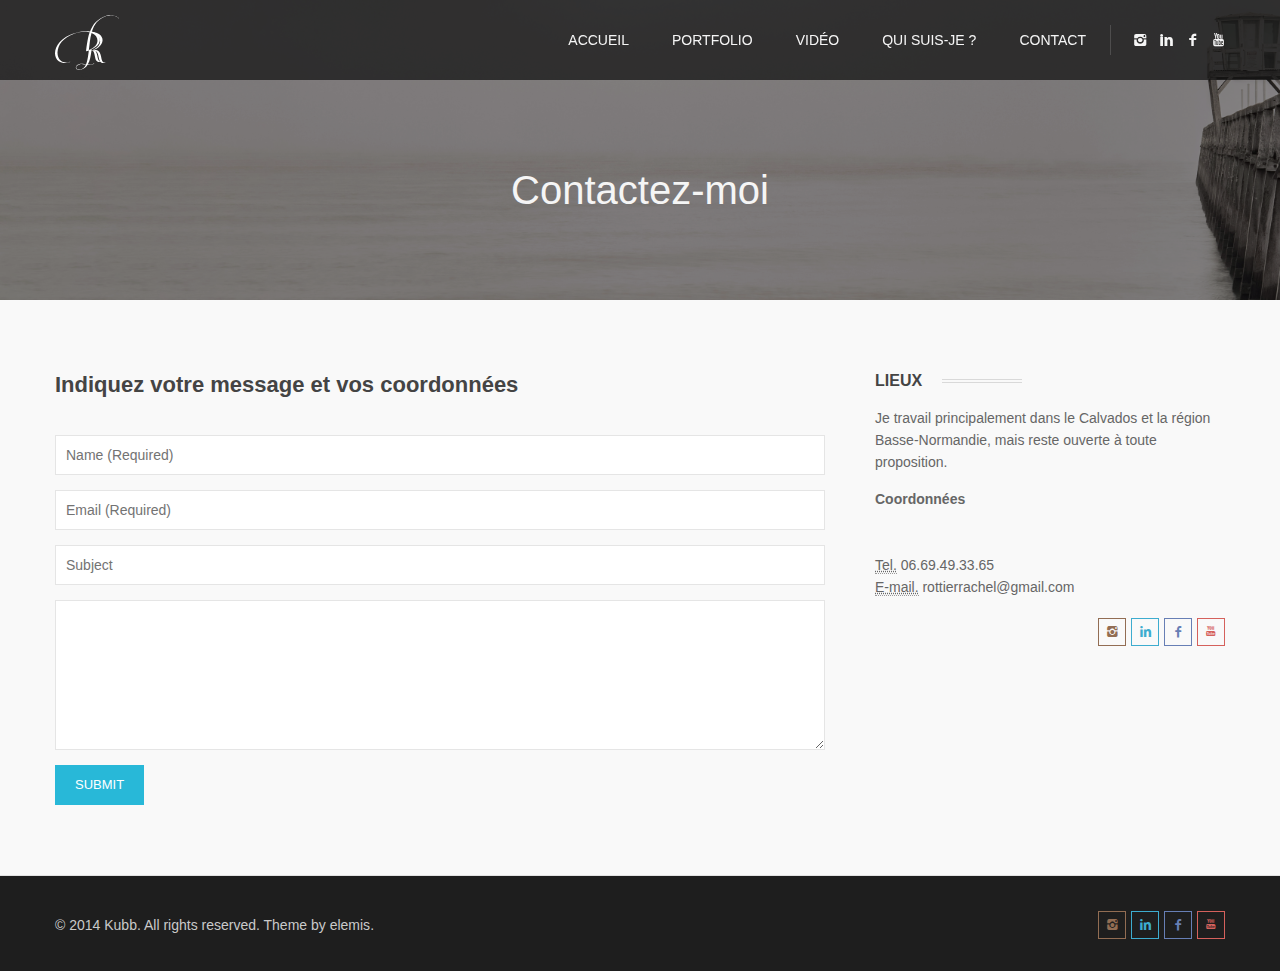
<file: contact.html>
<!DOCTYPE html>
<html lang="en">

<head>
  <meta charset="utf-8">
  <meta name="viewport" content="width=device-width, initial-scale=1.0">
  <meta name="description" content="">
  <meta name="author" content="">
  <link rel="shortcut icon" href="style/images/favicon.png">
  <title>Rachel Rottier</title>
  <!-- Bootstrap core CSS -->
  <link href="style/css/bootstrap.css" rel="stylesheet">
  <link href="style/css/settings.css" rel="stylesheet">
  <link href="style/js/google-code-prettify/prettify.css" rel="stylesheet">
  <link href="style/js/fancybox/jquery.fancybox.css" rel="stylesheet" type="text/css" media="all" />
  <link href="style/js/fancybox/helpers/jquery.fancybox-thumbs.css?v=1.0.2" rel="stylesheet" type="text/css" />
  <link href="style.css" rel="stylesheet">
  <link href="style/css/color/aqua.css" rel="stylesheet">
  <link
    href='http://fonts.googleapis.com/css?family=Roboto:400,400italic,500,500italic,700italic,700,900,900italic,300italic,300,100italic,100'
    rel='stylesheet' type='text/css'>
  <link href='http://fonts.googleapis.com/css?family=Roboto+Condensed:300italic,400italic,700italic,400,700,300'
    rel='stylesheet' type='text/css'>
  <link href='http://fonts.googleapis.com/css?family=Roboto+Slab:400,700,300,100' rel='stylesheet' type='text/css'>
  <link href="style/type/fontello.css" rel="stylesheet">
  <link href="style/type/budicons.css" rel="stylesheet">
  <!-- HTML5 shim and Respond.js IE8 support of HTML5 elements and media queries -->
  <!--[if lt IE 9]>
      <script src="style/js/html5shiv.js"></script>
      <script src="https://oss.maxcdn.com/libs/respond.js/1.3.0/respond.min.js"></script>
      <![endif]-->
</head>

<body>
  <div class="body-wrapper">
    <div class="navbar">
      <div class="navbar-header">
        <div class="container">
          <div class="basic-wrapper">
            <a class="btn responsive-menu pull-right" data-toggle="collapse" data-target=".navbar-collapse">
              <i class='icon-menu-1'></i>
            </a>
            <a class="navbar-brand" href="index.html">
              <img src="style/images/logoblanc.svg" alt="" data-src="style/images/logoblanc.svg" data-ret="style/images/logoblanc.svg" class="retina" />
            </a>
          </div>
          <nav class="collapse navbar-collapse pull-right">
            <ul class="nav navbar-nav">
              <li class="dropdown">
                <a href="index.html">Accueil</a>
              </li>
              <li class=" dropdown">
                <a href="portfolio.html">Portfolio</a>
              </li>
              <li class=" dropdown">
                <a href="video.html">Vidéo</a>
              </li>
              <li class=" dropdown"><a href="about.html">Qui suis-je ?</a>
              </li>
              <li class=" dropdown"><a href="contact.html">Contact</a>
              </li>
            </ul>
            <ul class=" social pull-right">
              <li><a href="https://www.instagram.com/rottier_rachel/" target="_blank"><i
                    class="icon-s-instagram"></i></a></li>
              <li><a href="https://www.linkedin.com/in/rachel-rottier-8515381b0/" target="_blank"><i
                    class="icon-s-linkedin"></i></a>
              </li>
              <li><a href="https://www.facebook.com/Rottier.Rachel" target="_blank"><i class="icon-s-facebook"></i></a>
              </li>
              <li><a href="https://www.youtube.com/watch?v=TdX6RzM5NAA&t=2s" target="_blank"><i class="icon-s-youtube"></i></a>
              </li>
            </ul>
          </nav>
        </div>
      </div>
      <!--/.nav-collapse -->
    </div>
    <!--/.navbar -->
    <div class="page-title" style="background-image: url(style/images/art/page-title-3.jpg);">
      <div class="overlay"></div>
      <h1>Contactez-moi</h1>
    </div>
    <div class="light-wrapper">
      <div class="container inner">
        <div class="row">
          <div class="col-sm-8">
            <h1 class="post-title">Indiquez votre message et vos coordonnées</h1>
            <p></p>
            <div class="divide20"></div>
            <div class="form-container">
              <div class="response alert alert-success"></div>
              <form class="forms" action="contact/form-handler.php" method="post">
                <fieldset>
                  <ol>
                    <li class="form-row text-input-row name-field">
                      <input type="text" name="name" class="text-input defaultText required" title="Name (Required)" />
                    </li>
                    <li class="form-row text-input-row email-field">
                      <input type="text" name="email" class="text-input defaultText required email"
                        title="Email (Required)" />
                    </li>
                    <li class="form-row text-input-row subject-field">
                      <input type="text" name="subject" class="text-input defaultText" title="Subject" />
                    </li>
                    <li class="form-row text-area-row">
                      <textarea name="message" class="text-area required"></textarea>
                    </li>
                    <li class="form-row hidden-row">
                      <input type="hidden" name="hidden" value="" />
                    </li>
                    <li class="nocomment">
                      <label for="nocomment">Leave This Field Empty</label>
                      <input id="nocomment" value="" name="nocomment" />
                    </li>
                    <li class="button-row">
                      <input type="submit" value="Submit" name="submit" class="btn btn-submit bm0" />
                    </li>
                  </ol>
                  <input type="hidden" name="v_error" id="v-error" value="Required" />
                  <input type="hidden" name="v_email" id="v-email" value="Enter a valid email" />
                </fieldset>
              </form>
            </div>
            <!-- /.form-container -->
          </div>
          <!-- /.span8 -->
          <aside class="col-sm-4 sidebar lp20">
            <div class="sidebox widget">
              <div class="section-title">
                <h3 class="widget-title">Lieux</h3>
              </div>
              <p>Je travail principalement dans le Calvados et la région Basse-Normandie, mais reste ouverte à toute proposition.</p>
              <address>
                <strong>Coordonnées</strong><br>
                 <br><br>
                <abbr title="Phone">Tel.</abbr> 06.69.49.33.65 <br>
                <abbr title="Email">E-mail.</abbr> <a href="mailto:#">rottierrachel@gmail.com</a>
              </address>
              <ul class=" social pull-right">
                <li><a href="https://www.instagram.com/rottier_rachel/" target="_blank"><i
                      class="icon-s-instagram"></i></a></li>
                <li><a href="https://www.linkedin.com/in/rachel-rottier-8515381b0/" target="_blank"><i
                      class="icon-s-linkedin"></i></a>
                </li>
                <li><a href="https://www.facebook.com/Rottier.Rachel" target="_blank"><i class="icon-s-facebook"></i></a>
                </li>
                <li><a href="https://www.youtube.com/watch?v=TdX6RzM5NAA&t=2s" target="_blank"><i class="icon-s-youtube"></i></a>
                </li>
              </ul>
            </div>
            <!-- /.widget -->
          </aside>
          <!-- /.span4 -->
        </div>
        <!-- /.row -->

      </div>
    </div>
    <footer class="footer black-wrapper">
      <div class="container inner">
        <p class="pull-left">© 2014 Kubb. All rights reserved. Theme by <a href="http://elemisfreebies.com">elemis</a>.
        </p>
        <ul class="social pull-right">
          <li><a href="https://www.instagram.com/rottier_rachel/"><i class="icon-s-instagram"></i></a></li>
          <li><a href="https://www.linkedin.com/in/rachel-rottier-8515381b0/"><i class="icon-s-linkedin"></i></a></li>
          <li><a href="https://www.facebook.com/Rottier.Rachel"><i class="icon-s-facebook"></i></a></li>
          <li><a href="https://www.youtube.com/watch?v=TdX6RzM5NAA&t=2s" target="_blank"><i class="icon-s-youtube"></i></a></li>
        </ul>
      </div>
      <!-- .container -->
    </footer>
    <!-- /footer -->

  </div>
  <!-- /.body-wrapper -->
  <script src="style/js/jquery.min.js"></script>
  <script src="style/js/bootstrap.min.js"></script>
  <script src="style/js/twitter-bootstrap-hover-dropdown.min.js"></script>
  <script src="style/js/jquery.themepunch.plugins.min.js"></script>
  <script src="style/js/jquery.themepunch.revolution.min.js"></script>
  <script src="style/js/jquery.fancybox.pack.js"></script>
  <script src="style/js/fancybox/helpers/jquery.fancybox-thumbs.js?v=1.0.2"></script>
  <script src="style/js/fancybox/helpers/jquery.fancybox-media.js?v=1.0.0"></script>
  <script src="style/js/jquery.isotope.min.js"></script>
  <script src="style/js/jquery.easytabs.min.js"></script>
  <script src="style/js/idangerous.swiper-2.1.min.js"></script>
  <script src="style/js/jquery.fitvids.js"></script>
  <script src="style/js/jquery.sticky.js"></script>
  <script src="style/js/google-code-prettify/prettify.js"></script>
  <script src="style/js/jquery.slickforms.js"></script>
  <script src="style/js/jquery.dcflickr.1.0.js"></script>
  <script src="style/js/retina.js"></script>
  <script src="style/js/classie.js"></script>
  <script src="style/js/scripts.js"></script>
</body>

</html>
</file>
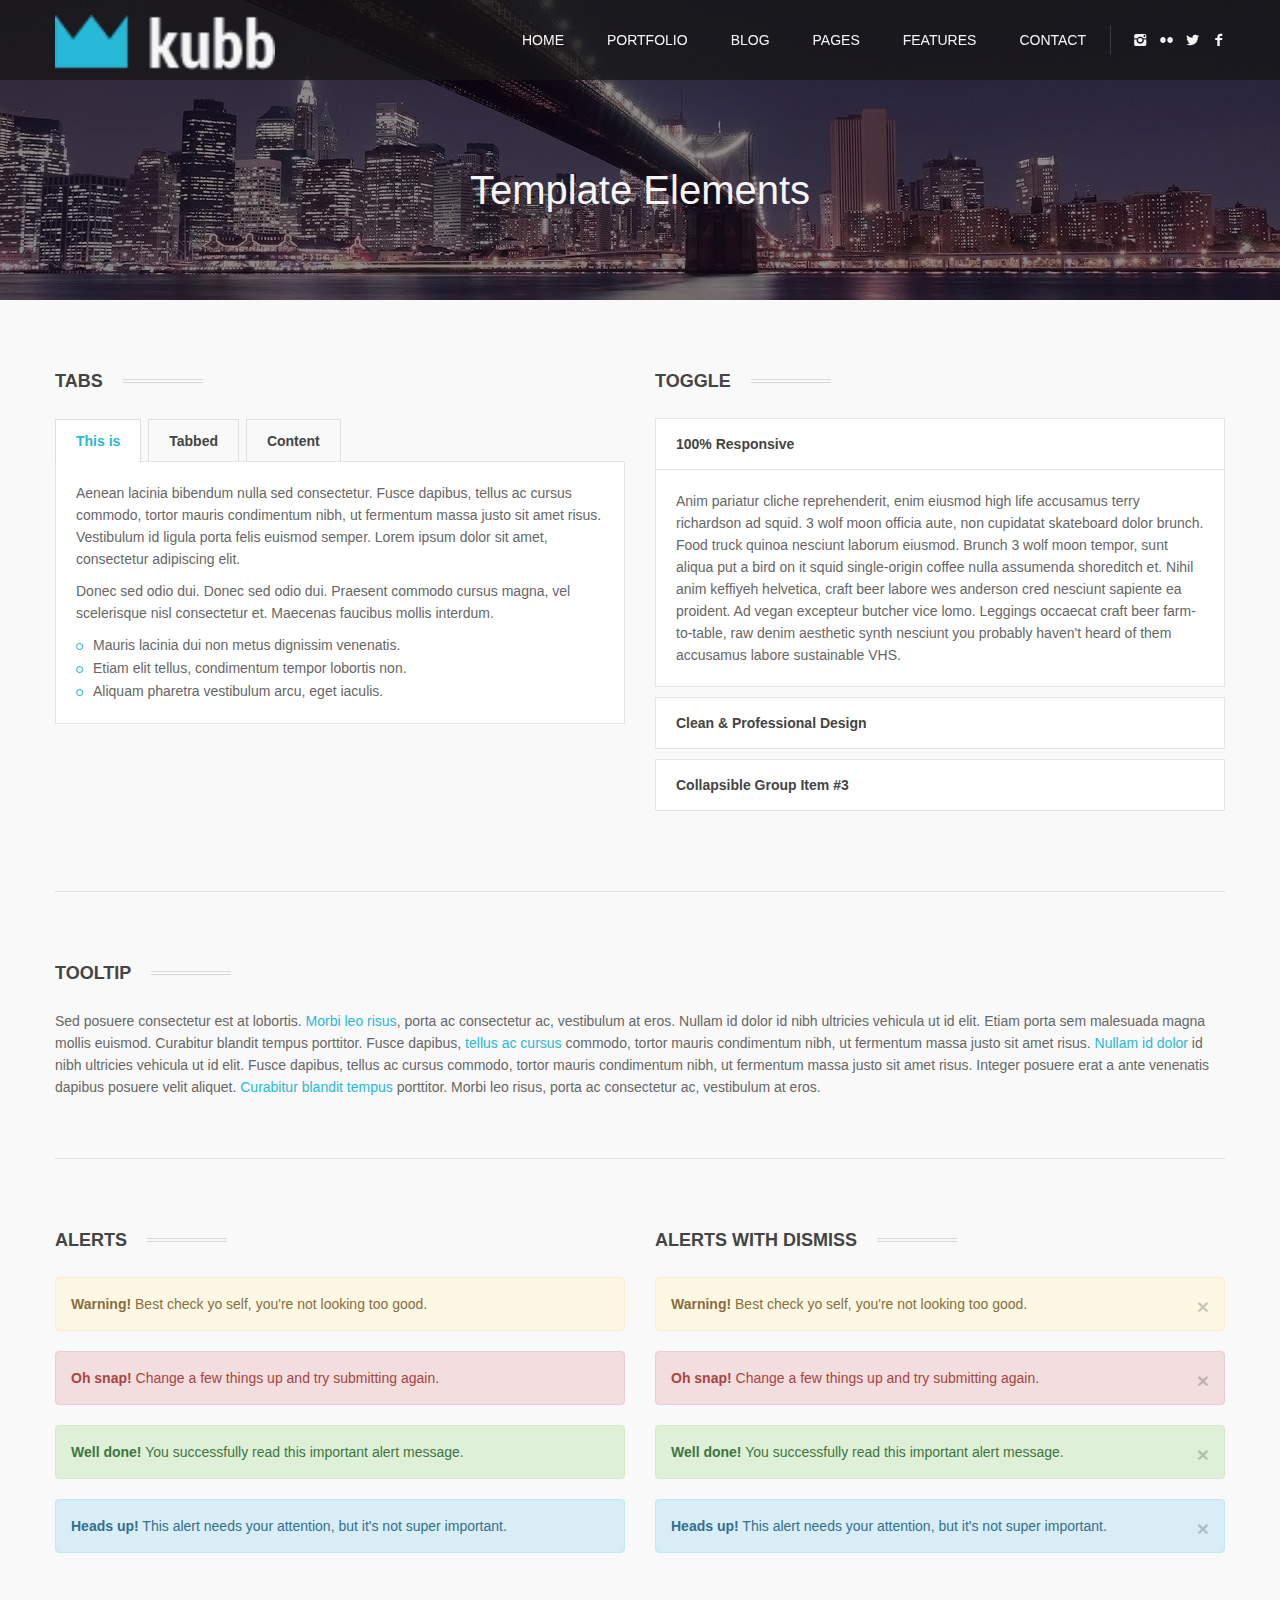
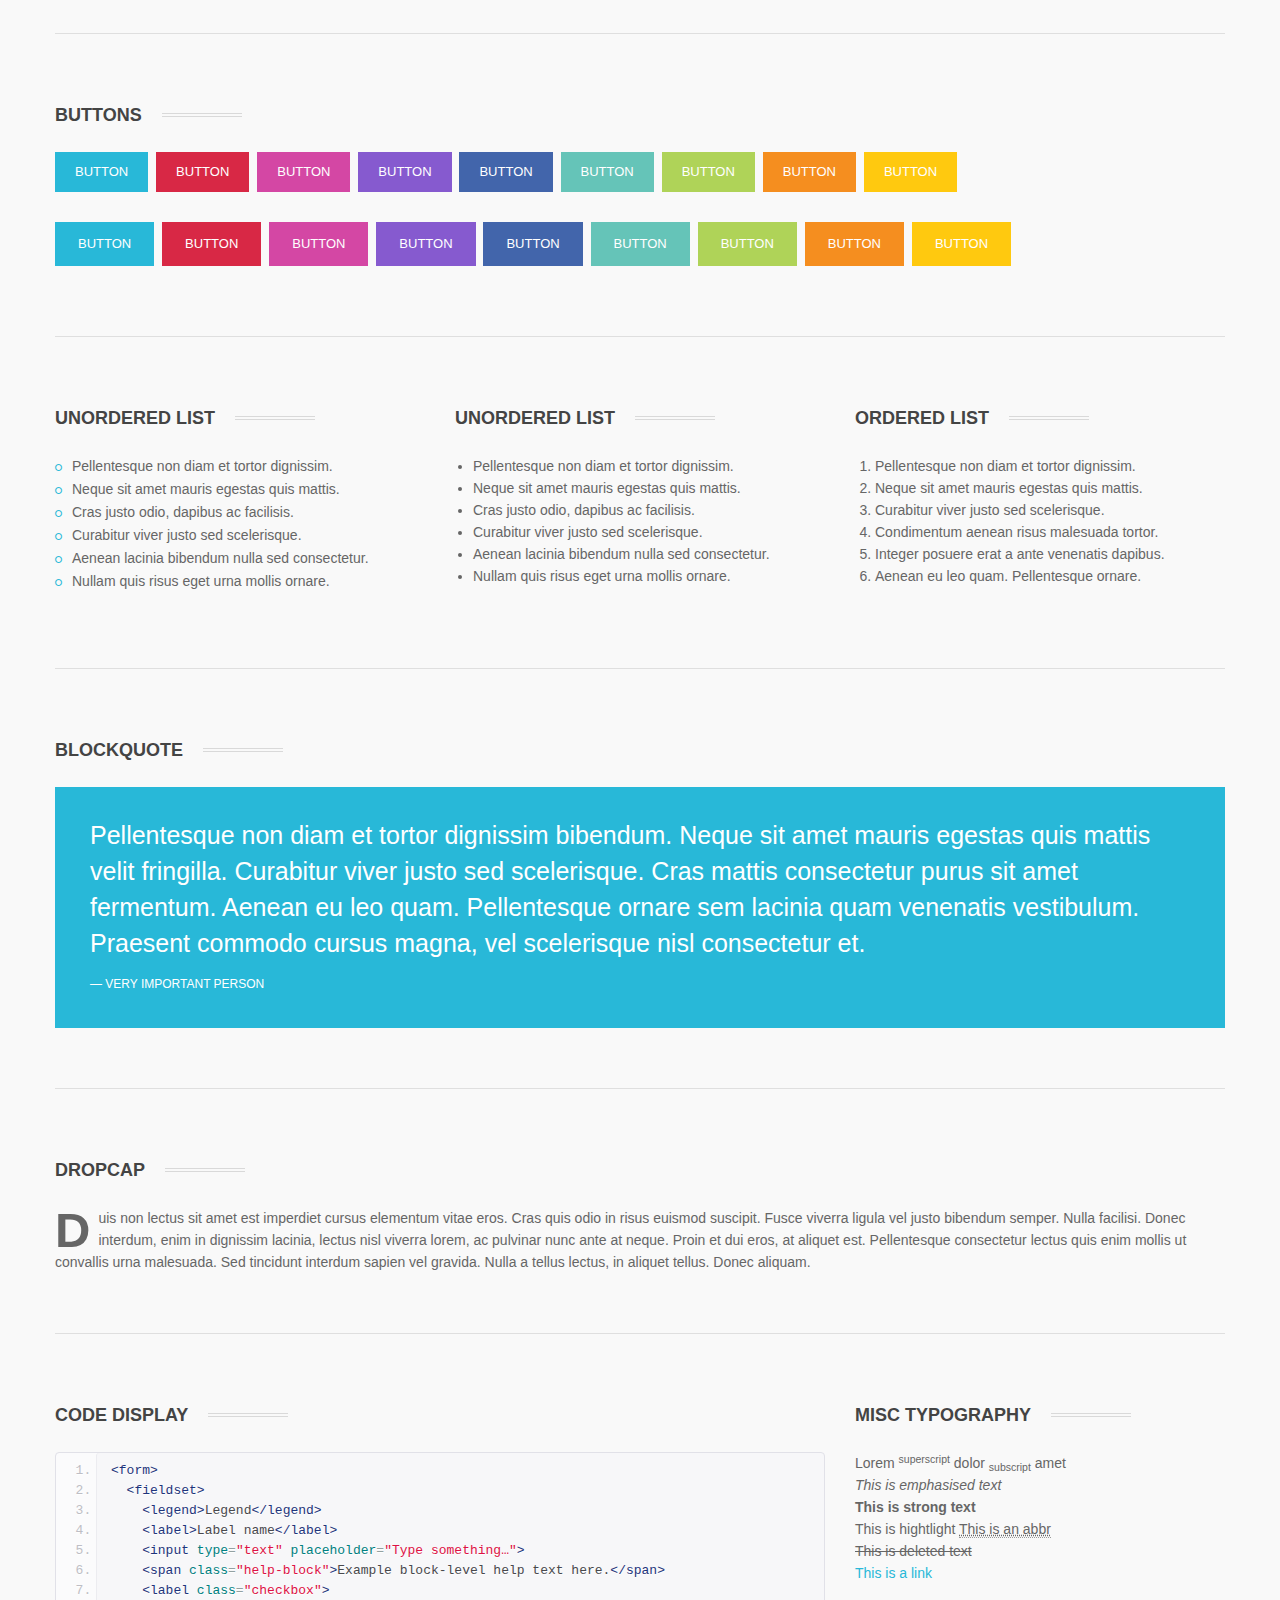
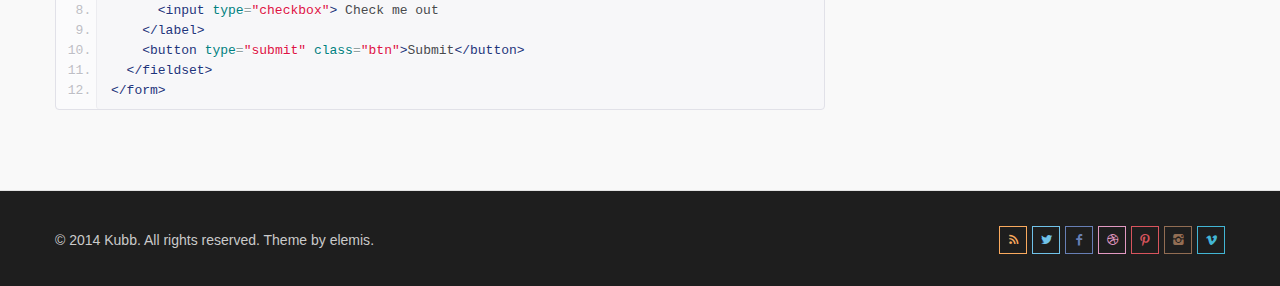
<file: elements.html>
<!DOCTYPE html>
<html lang="en">
<head>
<meta charset="utf-8">
<meta name="viewport" content="width=device-width, initial-scale=1.0">
<meta name="description" content="">
<meta name="author" content="">
<link rel="shortcut icon" href="style/images/favicon.png">
<title>Kubb</title>
<!-- Bootstrap core CSS -->
<link href="style/css/bootstrap.css" rel="stylesheet">
<link href="style/css/settings.css" rel="stylesheet">
<link href="style/js/google-code-prettify/prettify.css" rel="stylesheet">
<link href="style/js/fancybox/jquery.fancybox.css" rel="stylesheet" type="text/css" media="all" />
<link href="style/js/fancybox/helpers/jquery.fancybox-thumbs.css?v=1.0.2" rel="stylesheet" type="text/css" />
<link href="style.css" rel="stylesheet">
<link href="style/css/color/aqua.css" rel="stylesheet">
<link href='http://fonts.googleapis.com/css?family=Roboto:400,400italic,500,500italic,700italic,700,900,900italic,300italic,300,100italic,100' rel='stylesheet' type='text/css'>
<link href='http://fonts.googleapis.com/css?family=Roboto+Condensed:300italic,400italic,700italic,400,700,300' rel='stylesheet' type='text/css'>
<link href='http://fonts.googleapis.com/css?family=Roboto+Slab:400,700,300,100' rel='stylesheet' type='text/css'>
<link href="style/type/fontello.css" rel="stylesheet">
<link href="style/type/budicons.css" rel="stylesheet">
<!-- HTML5 shim and Respond.js IE8 support of HTML5 elements and media queries -->
<!--[if lt IE 9]>
      <script src="style/js/html5shiv.js"></script>
      <script src="https://oss.maxcdn.com/libs/respond.js/1.3.0/respond.min.js"></script>
      <![endif]-->
</head>
<body>
<div class="body-wrapper">
  <div class="navbar">
    <div class="navbar-header">
      <div class="container">
        <div class="basic-wrapper"> <a class="btn responsive-menu pull-right" data-toggle="collapse" data-target=".navbar-collapse"><i class='icon-menu-1'></i></a> <a class="navbar-brand" href="index.html"><img src="style/images/logo.png" alt="" data-src="style/images/logo.png" data-ret="style/images/logo@2x.png" class="retina" /></a> </div>
        <nav class="collapse navbar-collapse pull-right">
          <ul class="nav navbar-nav">
            <li class="dropdown"><a href="index.html" class="dropdown-toggle js-activated">Home</a>
              <ul class="dropdown-menu">
                <li><a href="index.html">Home Layout 1</a></li>
                <li><a href="index2.html">Home Layout 2</a></li>
                <li><a href="index3.html">Home Layout 3</a></li>
                <li><a href="index4.html">Home Layout 4</a></li>
                <li><a href="index5.html">Home Layout 5</a></li>
              </ul>
            </li>
            <li class="dropdown"><a href="portfolio.html" class="dropdown-toggle js-activated">Portfolio</a>
              <ul class="dropdown-menu">
                <li><a href="portfolio.html">One Page Gallery - Dark</a></li>
                <li><a href="portfolio2.html">One Page Gallery - Light</a></li>
                <li><a href="portfolio3.html">Fullscreen Grid</a></li>
                <li><a href="portfolio4.html">Fullscreen Grid - Lightbox</a></li>
                <li><a href="portfolio5.html">Masonry Grid</a></li>
                <li><a href="portfolio6.html">Masonry Grid - Lightbox</a></li>
                <li><a href="portfolio-post.html">Post with Gallery - Dark</a></li>
                <li><a href="portfolio-post2.html">Post with Gallery - Light</a></li>
                <li><a href="portfolio-post3.html">Post with Images - Dark</a></li>
                <li><a href="portfolio-post4.html">Post with Images - Light</a></li>
                <li><a href="portfolio-post5.html">Post with Masonry Gallery</a></li>
                <li><a href="portfolio-post6.html">Post with Slider</a></li>
              </ul>
            </li>
            <li class="dropdown"><a href="blog.html" class="dropdown-toggle js-activated">Blog</a>
              <ul class="dropdown-menu">
                <li><a href="blog.html">Grid Blog</a></li>
                <li><a href="blog2.html">Grid Blog with Sidebar</a></li>
                <li><a href="blog3.html">Classic Blog with Sidebar</a></li>
                <li><a href="blog4.html">Classic Blog</a></li>
                <li><a href="blog-post.html">Blog Post with Sidebar</a></li>
                <li><a href="blog-post2.html">Blog Post</a></li>
              </ul>
            </li>
            <li class="dropdown"><a href="about.html" class="dropdown-toggle js-activated">Pages</a>
              <ul class="dropdown-menu">
                <li><a href="about.html">About</a></li>
                <li><a href="services.html">Services</a></li>
              </ul>
            </li>
            <li class="dropdown"><a href="elements.html" class="dropdown-toggle js-activated">Features</a>
              <ul class="dropdown-menu">
                <li><a href="elements.html">Elements</a></li>
                <li><a href="headings.html">Headings</a></li>
                <li><a href="index.html">Basic Footer</a></li>
                <li><a href="footer.html">Footer with Widgets</a></li>
                <li><a href="no-title.html">Page without Title</a></li>
                <li><a href="pricing.html">Pricing Table</a></li>
                <li><a href="budicon.html">Font Icons - Budicons</a></li>
                <li><a href="fontello.html">Font Icons - Fontello</a></li>
              </ul>
            </li>
            <li class="dropdown"><a href="contact.html" class="dropdown-toggle js-activated">Contact</a>
              <ul class="dropdown-menu">
                <li><a href="contact.html">Contact 1</a></li>
                <li><a href="contact2.html">Contact 2</a></li>
              </ul>
            </li>
          </ul>
          <ul class="social pull-right">
            <li><a href="#"><i class="icon-s-instagram"></i></a></li>
            <li><a href="#"><i class="icon-s-flickr"></i></a></li>
            <li><a href="#"><i class="icon-s-twitter"></i></a></li>
            <li><a href="#"><i class="icon-s-facebook"></i></a></li>
          </ul>
        </nav>
      </div>
    </div>
    <!--/.nav-collapse --> 
  </div>
  <!--/.navbar -->
  <div class="page-title" style="background-image: url(style/images/art/page-title-8.jpg);">
    <div class="overlay"></div>
    <h1>Template Elements</h1>
  </div>
  <div class="light-wrapper">
    <div class="container inner">
      <div class="row">
        <div class="col-sm-6">
          <div class="section-title">
            <h3>Tabs</h3>
          </div>
          <div class="tabs tabs-top left tab-container">
            <ul class="etabs">
              <li class="tab"><a href="#tab-1">This is</a></li>
              <li class="tab"><a href="#tab-2">Tabbed</a></li>
              <li class="tab"><a href="#tab-3">Content</a></li>
            </ul>
            <!-- /.etabs -->
            <div class="panel-container">
              <div class="tab-block" id="tab-1">
                <p>Aenean lacinia bibendum nulla sed consectetur. Fusce dapibus, tellus ac cursus commodo, tortor mauris condimentum nibh, ut fermentum massa justo sit amet risus. Vestibulum id ligula porta felis euismod semper. Lorem ipsum dolor sit amet, consectetur adipiscing elit. </p>
                <p>Donec sed odio dui. Donec sed odio dui. Praesent commodo cursus magna, vel scelerisque nisl consectetur et. Maecenas faucibus mollis interdum.</p>
                <ul class="circled">
                  <li>Mauris lacinia dui non metus dignissim venenatis.</li>
                  <li>Etiam elit tellus, condimentum tempor lobortis non.</li>
                  <li>Aliquam pharetra vestibulum arcu, eget iaculis. </li>
                </ul>
              </div>
              <!-- /.tab-block -->
              <div class="tab-block" id="tab-2">
                <p>Nullam quis risus eget urna mollis ornare vel eu leo. Donec sed odio dui. Donec ullamcorper nulla non metus auctor fringilla. Lorem ipsum dolor sit amet, consectetur adipiscing elit. Lorem ipsum dolor sit amet, consectetur adipiscing elit. Vestibulum id ligula porta felis euismod semper. Cras mattis consectetur purus sit amet fermentum. Aenean eu leo quam. Pellentesque ornare sem lacinia quam venenatis vestibulum. Maecenas faucibus mollis interdum. </p>
              </div>
              <!-- /.tab-block -->
              <div class="tab-block" id="tab-3">
                <p>Nullam id dolor id nibh ultricies vehicula ut id elit. Donec sed odio dui. Lorem ipsum dolor sit amet, consectetur adipiscing elit. Nulla vitae elit libero, a pharetra augue. Aenean lacinia bibendum nulla sed consectetur. </p>
                <p>Cras justo odio, dapibus ac facilisis in, egestas eget quam. Donec ullamcorper nulla non metus auctor fringilla. Fusce dapibus, tellus ac cursus commodo, tortor mauris condimentum nibh, ut fermentum massa justo sit amet risus. </p>
              </div>
              <!-- /.tab-block --> 
            </div>
            <!-- /.panel-container --> 
          </div>
          <!-- /.tabs --> 
        </div>
        <!-- /.col-sm-6 -->
        <div class="col-sm-6">
          <div class="section-title">
            <h3>Toggle</h3>
          </div>
          <div class="panel-group" id="accordion">
            <div class="panel panel-default">
              <div class="panel-heading">
                <h4 class="panel-title"> <a data-toggle="collapse" class="panel-toggle active" data-parent="#accordion" href="#collapseOne"> 100% Responsive </a> </h4>
              </div>
              <div id="collapseOne" class="panel-collapse collapse in">
                <div class="panel-body"> Anim pariatur cliche reprehenderit, enim eiusmod high life accusamus terry richardson ad squid. 3 wolf moon officia aute, non cupidatat skateboard dolor brunch. Food truck quinoa nesciunt laborum eiusmod. Brunch 3 wolf moon tempor, sunt aliqua put a bird on it squid single-origin coffee nulla assumenda shoreditch et. Nihil anim keffiyeh helvetica, craft beer labore wes anderson cred nesciunt sapiente ea proident. Ad vegan excepteur butcher vice lomo. Leggings occaecat craft beer farm-to-table, raw denim aesthetic synth nesciunt you probably haven't heard of them accusamus labore sustainable VHS. </div>
              </div>
            </div>
            <div class="panel panel-default">
              <div class="panel-heading">
                <h4 class="panel-title"> <a data-toggle="collapse" class="panel-toggle" data-parent="#accordion" href="#collapseTwo"> Clean & Professional Design </a> </h4>
              </div>
              <div id="collapseTwo" class="panel-collapse collapse">
                <div class="panel-body"> Anim pariatur cliche reprehenderit, enim eiusmod high life accusamus terry richardson ad squid. 3 wolf moon officia aute, non cupidatat skateboard dolor brunch. Food truck quinoa nesciunt laborum eiusmod. Brunch 3 wolf moon tempor, sunt aliqua put a bird on it squid single-origin coffee nulla assumenda shoreditch et. Nihil anim keffiyeh helvetica, craft beer labore wes anderson cred nesciunt sapiente ea proident. Ad vegan excepteur butcher vice lomo. Leggings occaecat craft beer farm-to-table, raw denim aesthetic synth nesciunt you probably haven't heard of them accusamus labore sustainable VHS. </div>
              </div>
            </div>
            <div class="panel panel-default">
              <div class="panel-heading">
                <h4 class="panel-title"> <a data-toggle="collapse" class="panel-toggle" data-parent="#accordion" href="#collapseThree"> Collapsible Group Item #3 </a> </h4>
              </div>
              <div id="collapseThree" class="panel-collapse collapse">
                <div class="panel-body"> Anim pariatur cliche reprehenderit, enim eiusmod high life accusamus terry richardson ad squid. 3 wolf moon officia aute, non cupidatat skateboard dolor brunch. Food truck quinoa nesciunt laborum eiusmod. Brunch 3 wolf moon tempor, sunt aliqua put a bird on it squid single-origin coffee nulla assumenda shoreditch et. Nihil anim keffiyeh helvetica, craft beer labore wes anderson cred nesciunt sapiente ea proident. Ad vegan excepteur butcher vice lomo. Leggings occaecat craft beer farm-to-table, raw denim aesthetic synth nesciunt you probably haven't heard of them accusamus labore sustainable VHS. </div>
              </div>
            </div>
          </div>
        </div>
        <!-- /.col-sm-6 --> 
        
      </div>
      <!-- /.row -->
      <hr />
      <div class="section-title">
        <h3>Tooltip</h3>
      </div>
      <p>Sed posuere consectetur est at lobortis. <a href="#" title="Tooltip on top" data-rel="tooltip" data-placement="top">Morbi leo risus</a>, porta ac consectetur ac, vestibulum at eros. Nullam id dolor id nibh ultricies vehicula ut id elit. Etiam porta sem malesuada magna mollis euismod. Curabitur blandit tempus porttitor. Fusce dapibus, <a href="#" title="Tooltip on bottom" data-rel="tooltip" data-placement="bottom">tellus ac cursus</a> commodo, tortor mauris condimentum nibh, ut fermentum massa justo sit amet risus. <a href="#" title="Tooltip on left" data-rel="tooltip" data-placement="left">Nullam id dolor</a> id nibh ultricies vehicula ut id elit. Fusce dapibus, tellus ac cursus commodo, tortor mauris condimentum nibh, ut fermentum massa justo sit amet risus. Integer posuere erat a ante venenatis dapibus posuere velit aliquet. <a href="#" title="Tooltip on right" data-rel="tooltip" data-placement="right">Curabitur blandit tempus</a> porttitor. Morbi leo risus, porta ac consectetur ac, vestibulum at eros.</p>
      <hr />
      <div class="row">
        <div class="col-sm-6">
          <div class="section-title">
            <h3>Alerts</h3>
          </div>
          <div class="alert alert-warning"> <strong>Warning!</strong> Best check yo self, you're not looking too good. </div>
          <div class="alert alert-danger"> <strong>Oh snap!</strong> Change a few things up and try submitting again. </div>
          <div class="alert alert-success"> <strong>Well done!</strong> You successfully read this important alert message. </div>
          <div class="alert alert-info"> <strong>Heads up!</strong> This alert needs your attention, but it's not super important. </div>
        </div>
        <!-- /.col-sm-6 -->
        <div class="col-sm-6">
          <div class="section-title">
            <h3>Alerts with Dismiss</h3>
          </div>
          <div class="alert alert-warning">
            <button type="button" class="close" data-dismiss="alert">&times;</button>
            <strong>Warning!</strong> Best check yo self, you're not looking too good. </div>
          <div class="alert alert-danger">
            <button type="button" class="close" data-dismiss="alert">&times;</button>
            <strong>Oh snap!</strong> Change a few things up and try submitting again. </div>
          <div class="alert alert-success">
            <button type="button" class="close" data-dismiss="alert">&times;</button>
            <strong>Well done!</strong> You successfully read this important alert message. </div>
          <div class="alert alert-info">
            <button type="button" class="close" data-dismiss="alert">&times;</button>
            <strong>Heads up!</strong> This alert needs your attention, but it's not super important. </div>
        </div>
        <!-- /.col-sm-6 --> 
      </div>
      <!-- /.row -->
      <hr />
      <div class="section-title">
        <h3>Buttons</h3>
      </div>
      <a href="#" class="btn btn-aqua">Button</a> <a href="#" class="btn btn-red">Button</a> <a href="#" class="btn btn-pink">Button</a> <a href="#" class="btn btn-purple">Button</a> <a href="#" class="btn btn-navy">Button</a> <a href="#" class="btn btn-green">Button</a> <a href="#" class="btn btn-lime">Button</a> <a href="#" class="btn btn-orange">Button</a> <a href="#" class="btn btn-yellow">Button</a>
      <div class="divide20"></div>
      <a href="#" class="btn btn-large btn-aqua">Button</a> <a href="#" class="btn btn-large btn-red">Button</a> <a href="#" class="btn btn-large btn-pink">Button</a> <a href="#" class="btn btn-large btn-purple">Button</a> <a href="#" class="btn btn-large btn-navy">Button</a> <a href="#" class="btn btn-large btn-green">Button</a> <a href="#" class="btn btn-large btn-lime">Button</a> <a href="#" class="btn btn-large btn-orange">Button</a> <a href="#" class="btn btn-large btn-yellow">Button</a>
      <hr />
      <div class="row">
        <div class="col-sm-4">
          <div class="section-title">
            <h3>Unordered List</h3>
          </div>
          <ul class="circled">
            <li>Pellentesque non diam et tortor dignissim. </li>
            <li>Neque sit amet mauris egestas quis mattis. </li>
            <li>Cras justo odio, dapibus ac facilisis.</li>
            <li>Curabitur viver justo sed scelerisque.</li>
            <li>Aenean lacinia bibendum nulla sed consectetur.</li>
            <li>Nullam quis risus eget urna mollis ornare.</li>
          </ul>
        </div>
        <!-- /.col-sm-4 -->
        <div class="col-sm-4">
          <div class="section-title">
            <h3>Unordered List</h3>
          </div>
          <ul>
            <li>Pellentesque non diam et tortor dignissim. </li>
            <li>Neque sit amet mauris egestas quis mattis. </li>
            <li>Cras justo odio, dapibus ac facilisis.</li>
            <li>Curabitur viver justo sed scelerisque.</li>
            <li>Aenean lacinia bibendum nulla sed consectetur.</li>
            <li>Nullam quis risus eget urna mollis ornare.</li>
          </ul>
        </div>
        <!-- /.col-sm-4 -->
        <div class="col-sm-4">
          <div class="section-title">
            <h3>Ordered List</h3>
          </div>
          <ol>
            <li>Pellentesque non diam et tortor dignissim. </li>
            <li>Neque sit amet mauris egestas quis mattis. </li>
            <li>Curabitur viver justo sed scelerisque.</li>
            <li>Condimentum aenean risus malesuada tortor.</li>
            <li>Integer posuere erat a ante venenatis dapibus.</li>
            <li>Aenean eu leo quam. Pellentesque ornare.</li>
          </ol>
        </div>
        <!-- /.col-sm-4 --> 
      </div>
      <!-- /.row -->
      <hr />
      <div class="section-title">
        <h3>Blockquote</h3>
      </div>
      <blockquote>
        <p> Pellentesque non diam et tortor dignissim bibendum. Neque sit amet mauris egestas quis mattis velit fringilla. Curabitur viver justo sed scelerisque. Cras mattis consectetur purus sit amet fermentum. Aenean eu leo quam. Pellentesque ornare sem lacinia quam venenatis vestibulum. Praesent commodo cursus magna, vel scelerisque nisl consectetur et. <small>Very important person</small></p>
      </blockquote>
      <hr />
      <div class="section-title">
        <h3>Dropcap</h3>
      </div>
      <p><span class="dropcap">D</span>uis non lectus sit amet est imperdiet cursus elementum vitae eros. Cras quis odio in risus euismod suscipit. Fusce viverra ligula vel justo bibendum semper. Nulla facilisi. Donec interdum, enim in dignissim lacinia, lectus nisl viverra lorem, ac pulvinar nunc ante at neque. Proin et dui eros, at aliquet est. Pellentesque consectetur lectus quis enim mollis ut convallis urna malesuada. Sed tincidunt interdum sapien vel gravida. Nulla a tellus lectus, in aliquet tellus. Donec aliquam.</p>
      <hr />
      <div class="row">
        <div class="col-sm-8">
          <div class="section-title">
            <h3>Code Display</h3>
          </div>
          <pre class="prettyprint linenums">
&lt;form&gt;
  &lt;fieldset&gt;
    &lt;legend&gt;Legend&lt;/legend&gt;
    &lt;label&gt;Label name&lt;/label&gt;
    &lt;input type="text" placeholder="Type something…"&gt;
    &lt;span class="help-block"&gt;Example block-level help text here.&lt;/span&gt;
    &lt;label class="checkbox"&gt;
      &lt;input type="checkbox"&gt; Check me out
    &lt;/label&gt;
    &lt;button type="submit" class="btn"&gt;Submit&lt;/button&gt;
  &lt;/fieldset&gt;
&lt;/form&gt;
</pre>
          <!-- /.prettyprint --> 
        </div>
        <div class="col-sm-4">
          <div class="section-title">
            <h3>Misc Typography</h3>
          </div>
          <p>Lorem <sup>superscript</sup> dolor <sub>subscript</sub> amet<br />
            <em>This is emphasised text</em><br />
            <strong>This is strong text</strong><br />
            <span class="lite">This is hightlight</span> <abbr title="This is an abbr - &lt;abbr&gt;&lt;/abbr&gt;">This is an abbr</abbr><br />
            <del>This is deleted text</del><br />
            <a href="#">This is a link</a> </p>
        </div>
      </div>
    </div>
  </div>
  <footer class="footer">
    <div class="container inner">
      <p class="pull-left">© 2014 Kubb. All rights reserved. Theme by <a href="http://elemisfreebies.com">elemis</a>.</p>
      <ul class="social pull-right">
        <li><a href="#"><i class="icon-s-rss"></i></a></li>
        <li><a href="#"><i class="icon-s-twitter"></i></a></li>
        <li><a href="#"><i class="icon-s-facebook"></i></a></li>
        <li><a href="#"><i class="icon-s-dribbble"></i></a></li>
        <li><a href="#"><i class="icon-s-pinterest"></i></a></li>
        <li><a href="#"><i class="icon-s-instagram"></i></a></li>
        <li><a href="#"><i class="icon-s-vimeo"></i></a></li>
      </ul>
    </div>
    <!-- .container --> 
  </footer>
  <!-- /footer --> 
  
</div>
<!-- /.body-wrapper --> 
<script src="style/js/jquery.min.js"></script> 
<script src="style/js/bootstrap.min.js"></script> 
<script src="style/js/twitter-bootstrap-hover-dropdown.min.js"></script> 
<script src="style/js/jquery.themepunch.plugins.min.js"></script> 
<script src="style/js/jquery.themepunch.revolution.min.js"></script> 
<script src="style/js/jquery.fancybox.pack.js"></script> 
<script src="style/js/fancybox/helpers/jquery.fancybox-thumbs.js?v=1.0.2"></script> 
<script src="style/js/fancybox/helpers/jquery.fancybox-media.js?v=1.0.0"></script> 
<script src="style/js/jquery.isotope.min.js"></script> 
<script src="style/js/jquery.easytabs.min.js"></script> 
<script src="style/js/idangerous.swiper-2.1.min.js"></script> 
<script src="style/js/jquery.fitvids.js"></script> 
<script src="style/js/jquery.sticky.js"></script> 
<script src="style/js/google-code-prettify/prettify.js"></script> 
<script src="style/js/jquery.slickforms.js"></script> 
<script src="style/js/jquery.dcflickr.1.0.js"></script> 
<script src="style/js/retina.js"></script> 
<script src="style/js/classie.js"></script> 
<script src="style/js/scripts.js"></script>
</body>
</html>
</file>
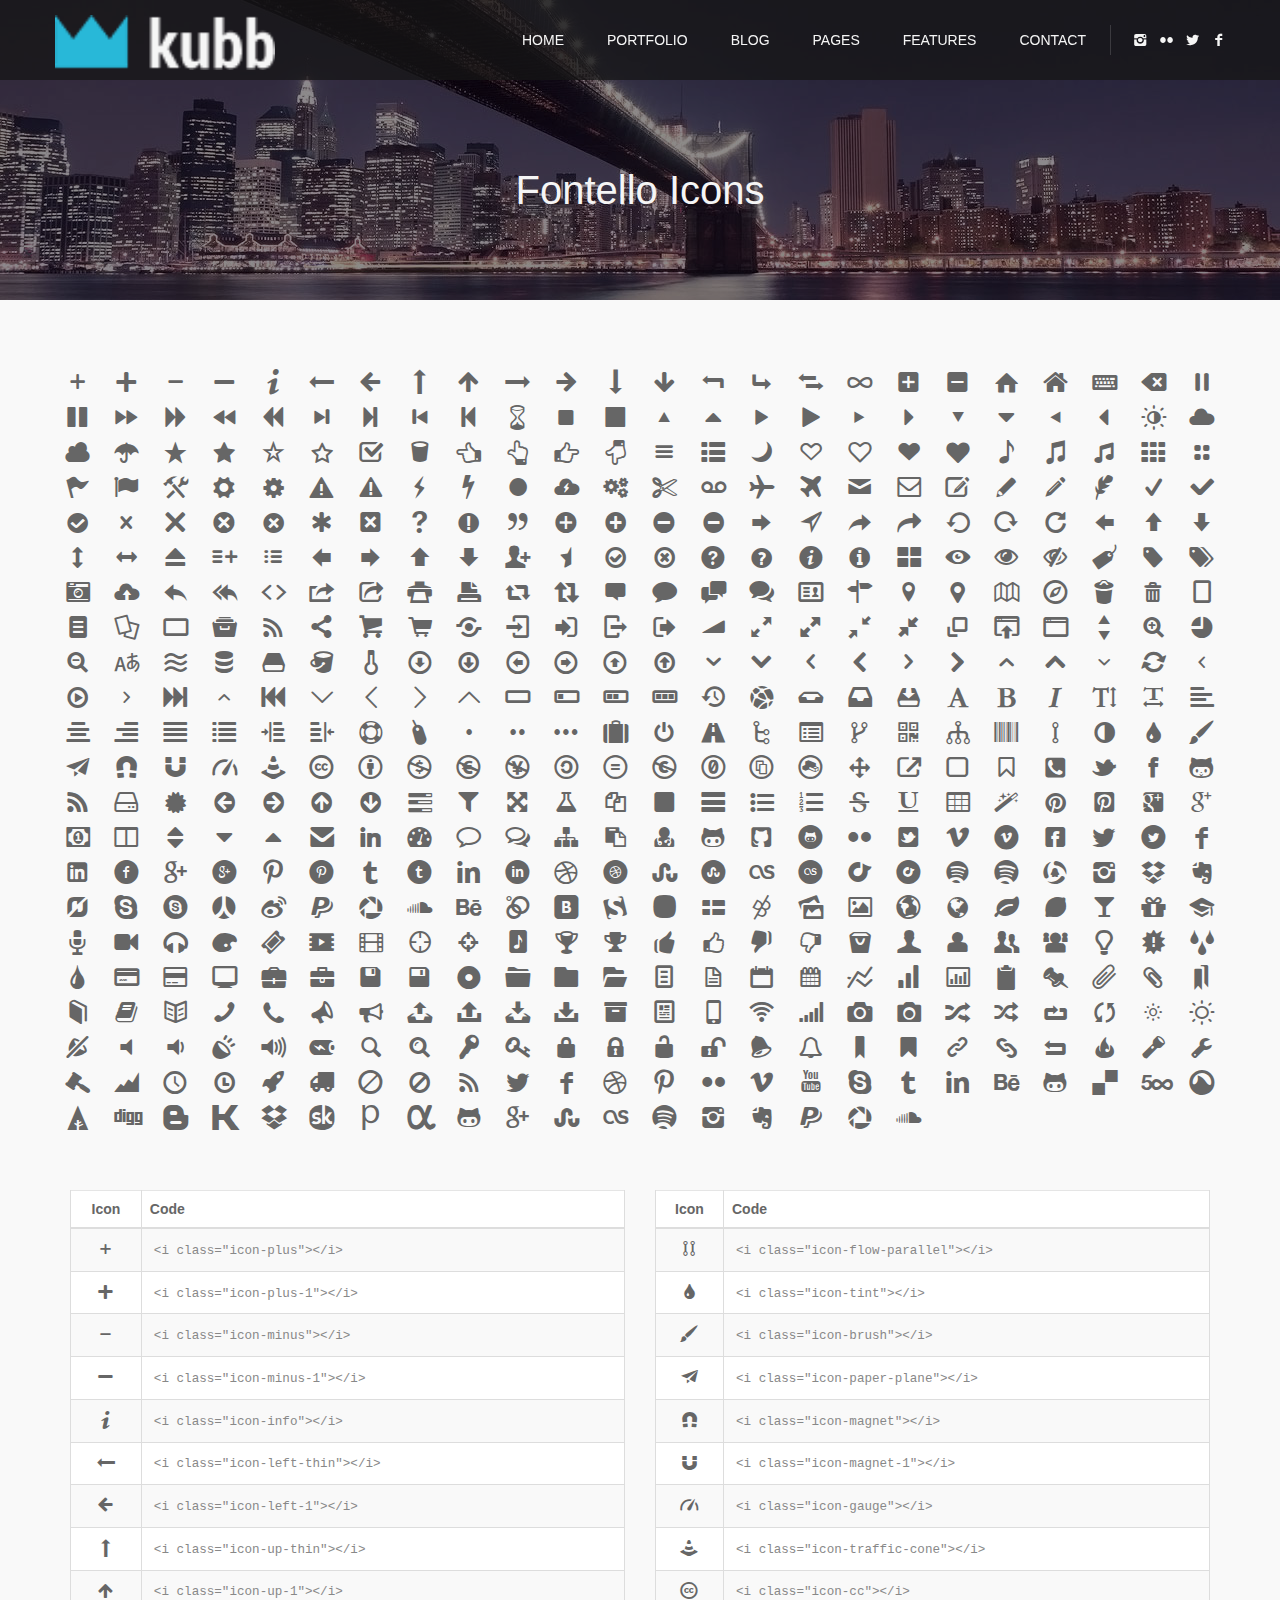
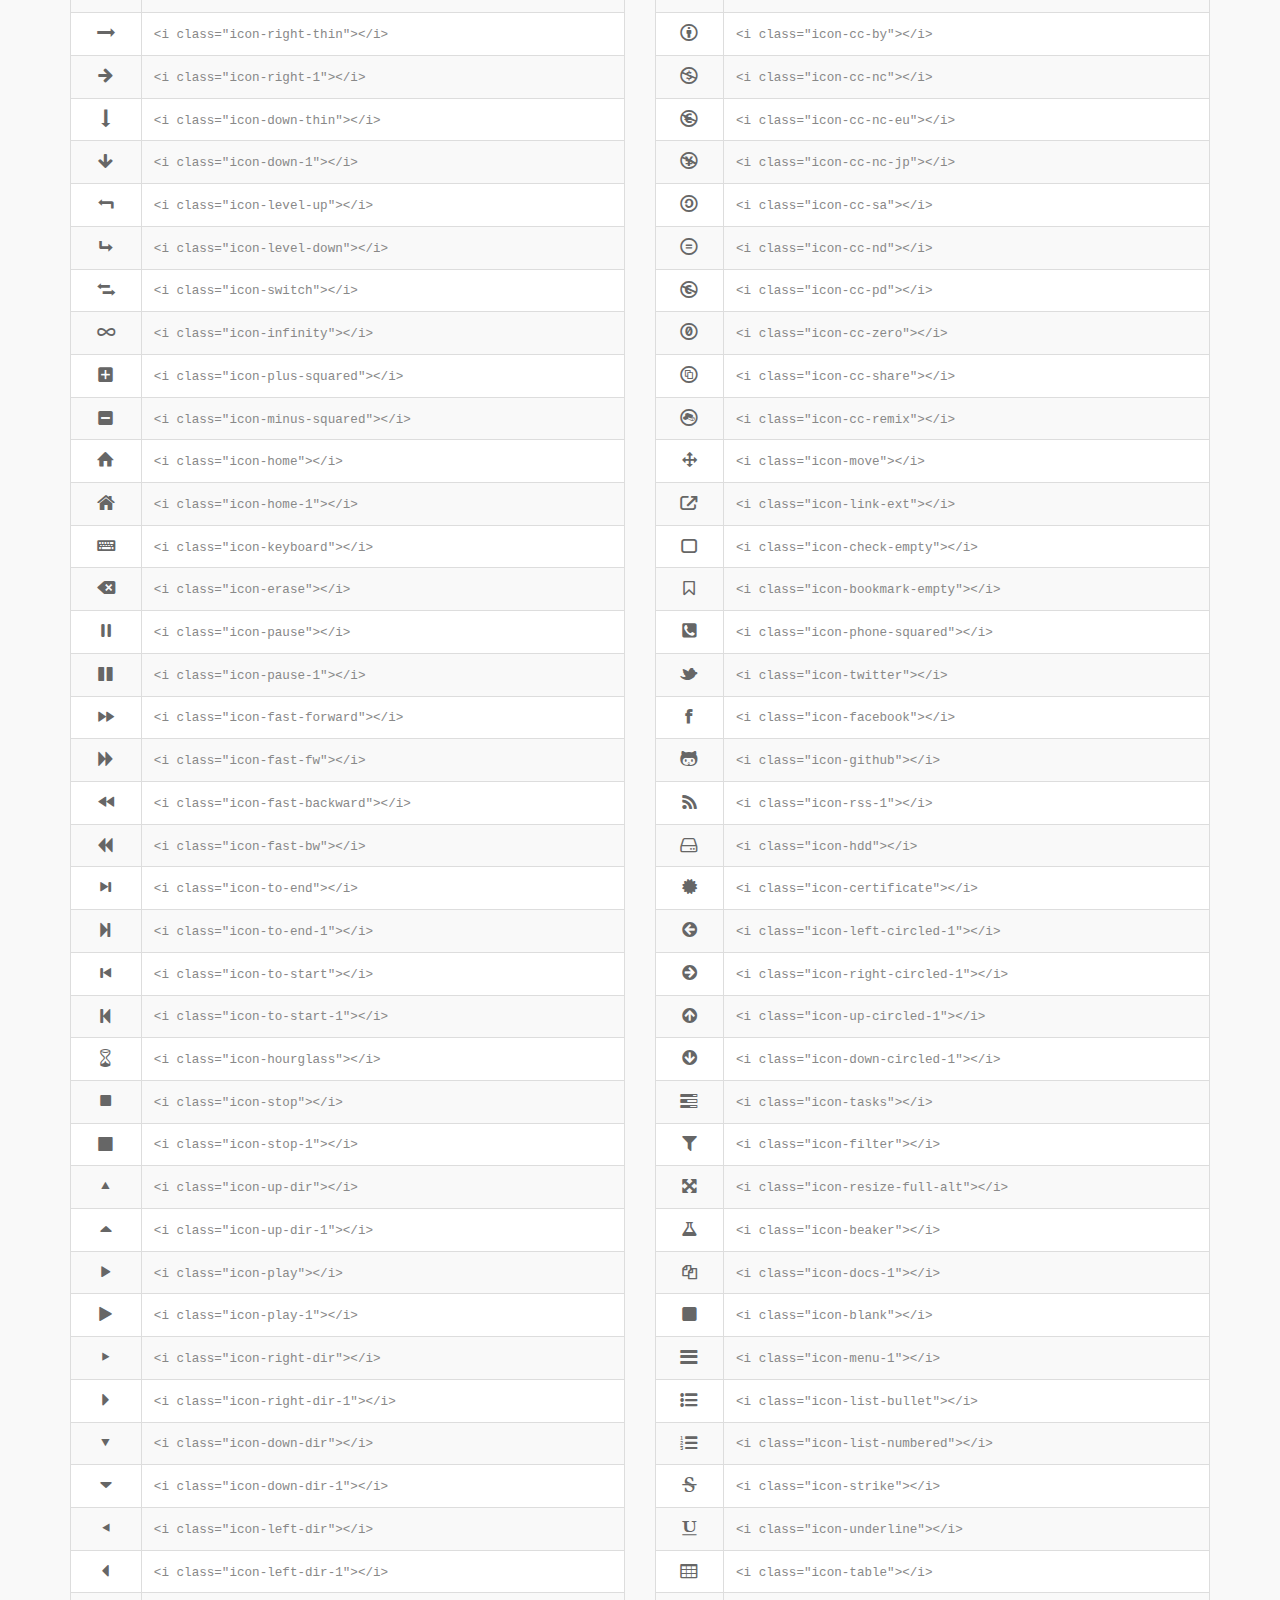
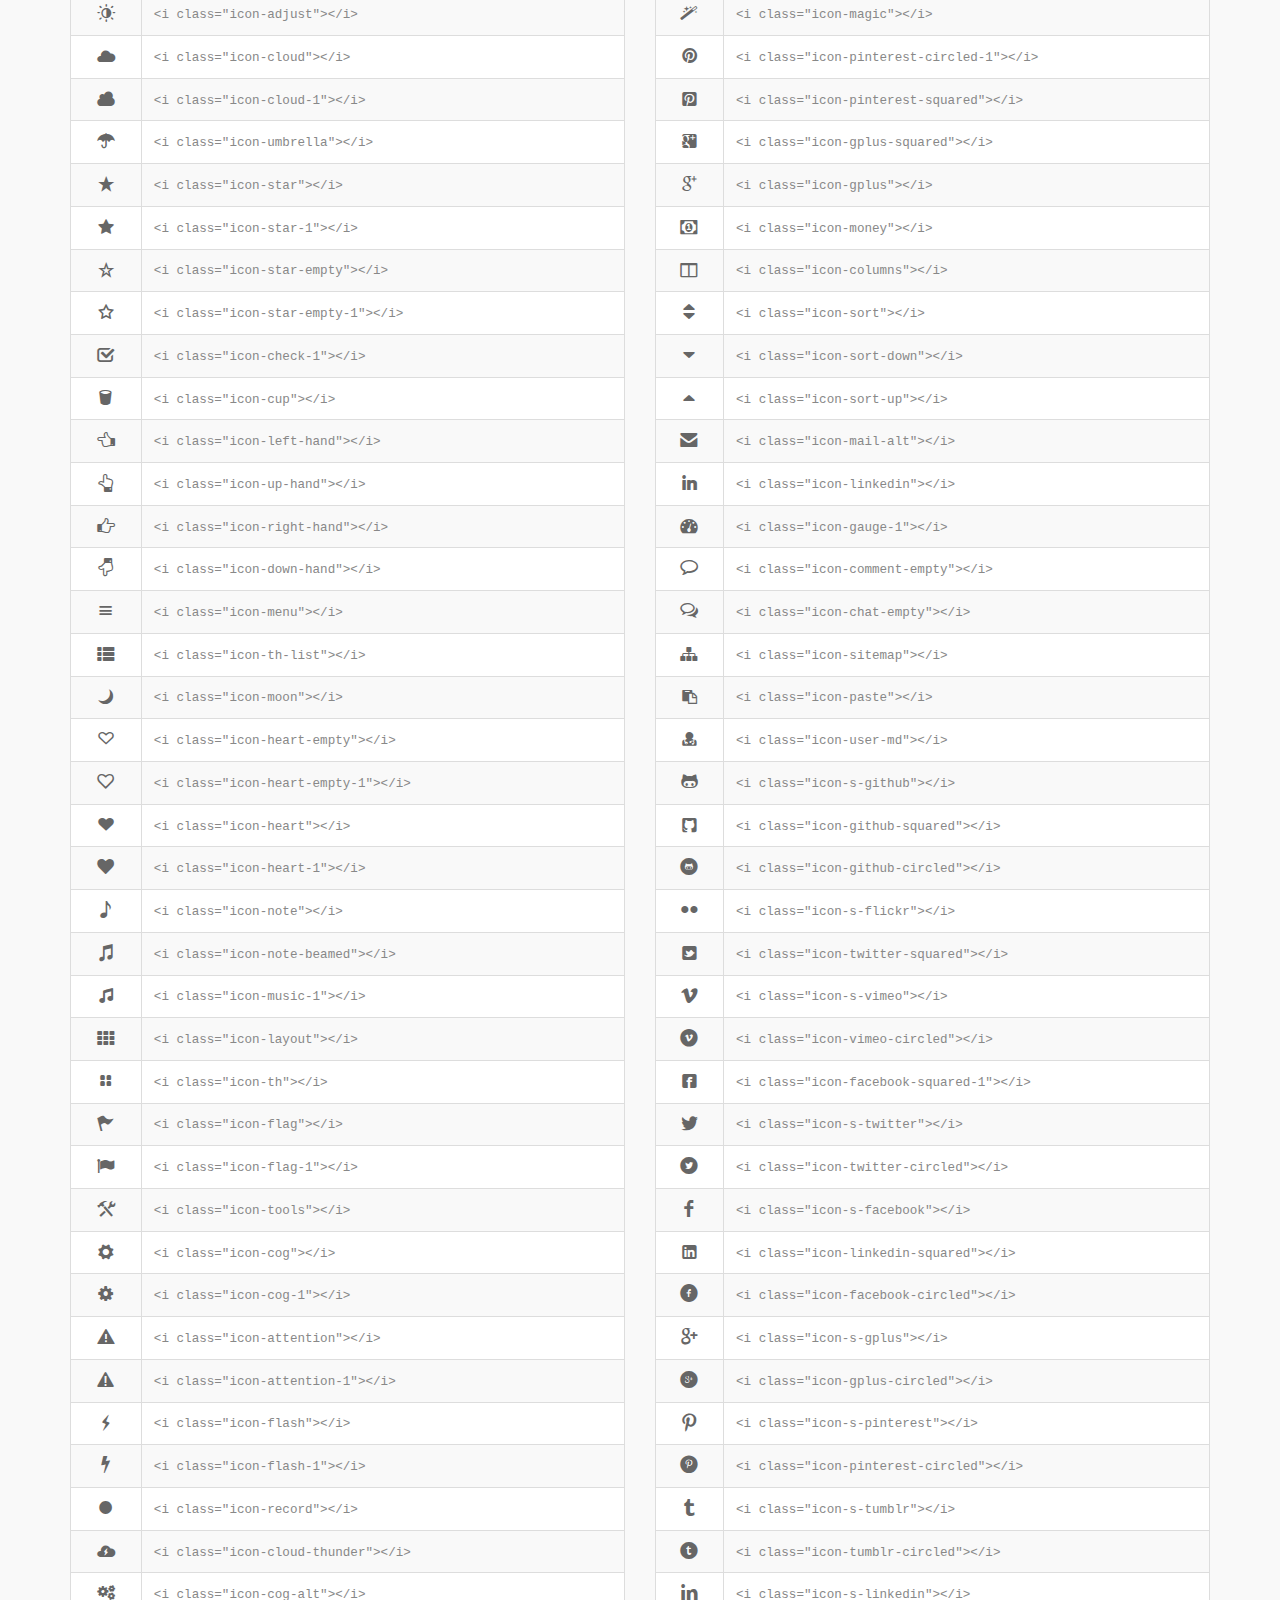
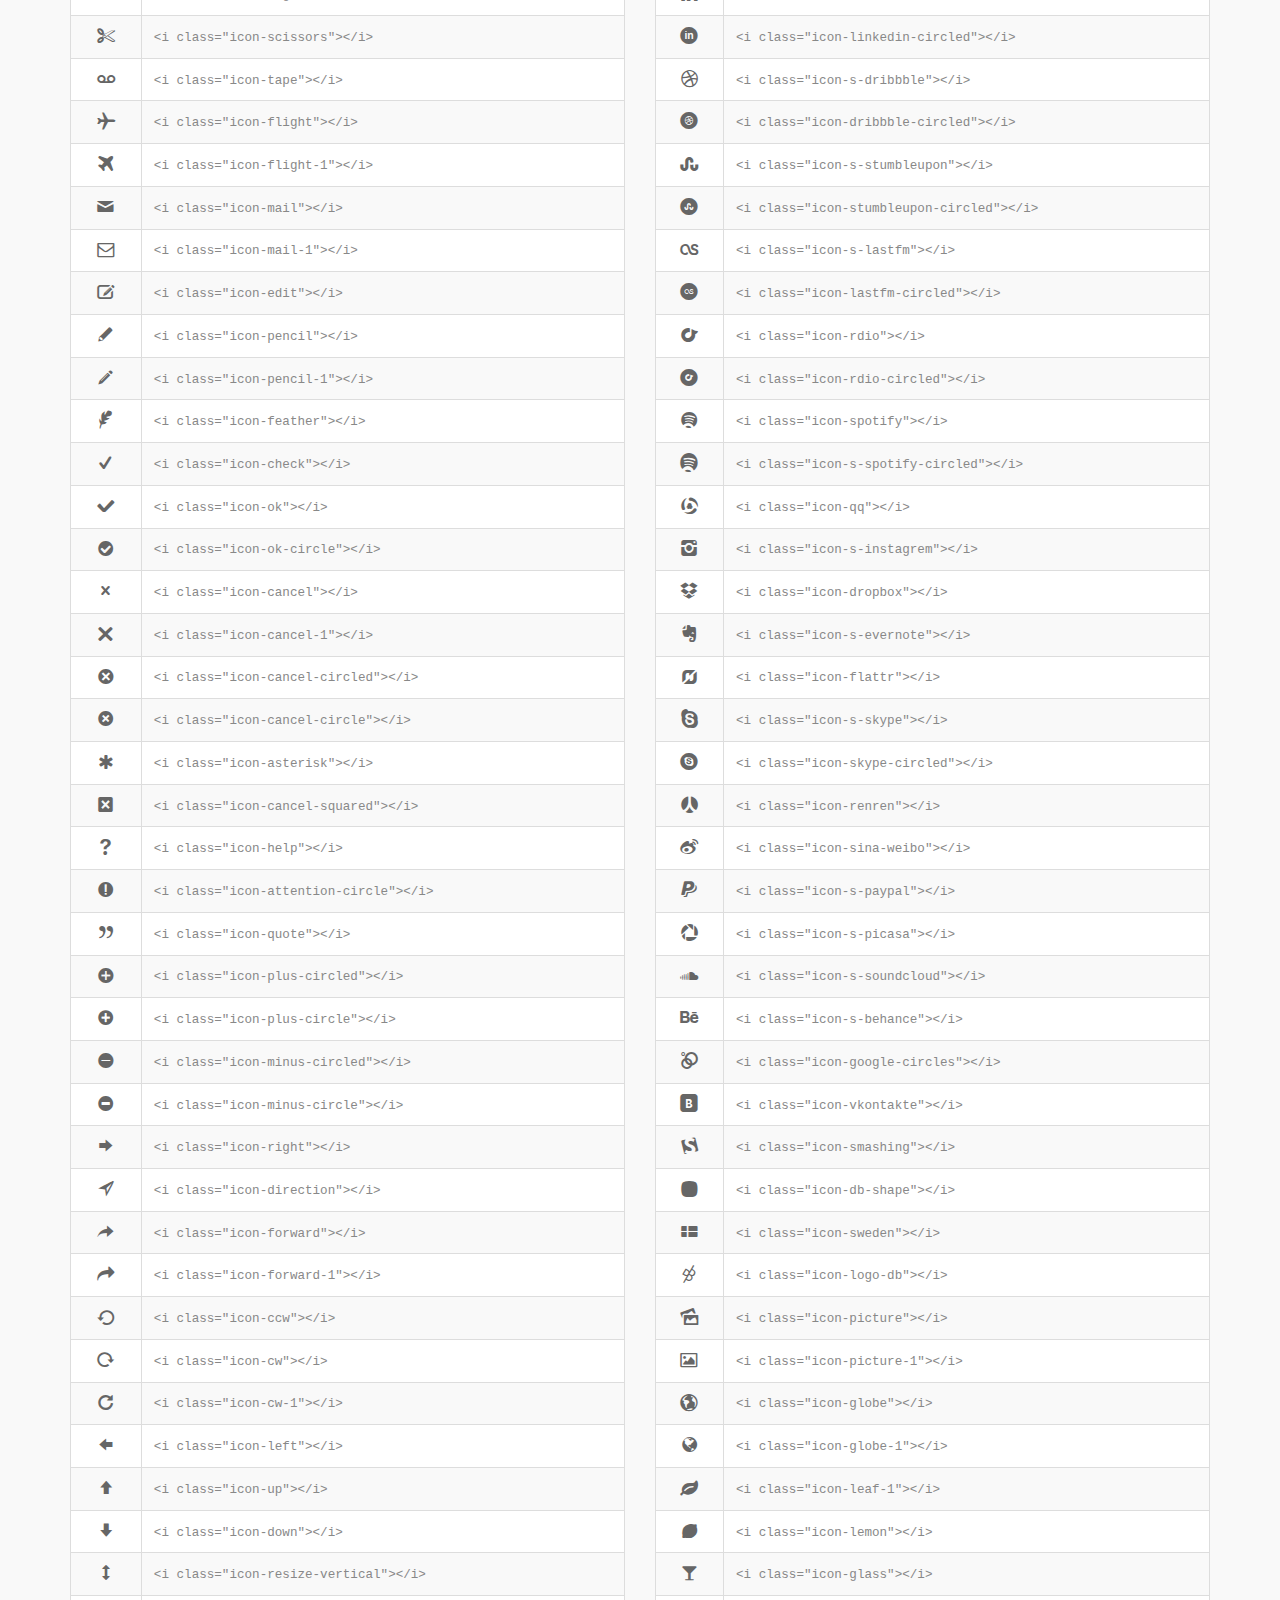
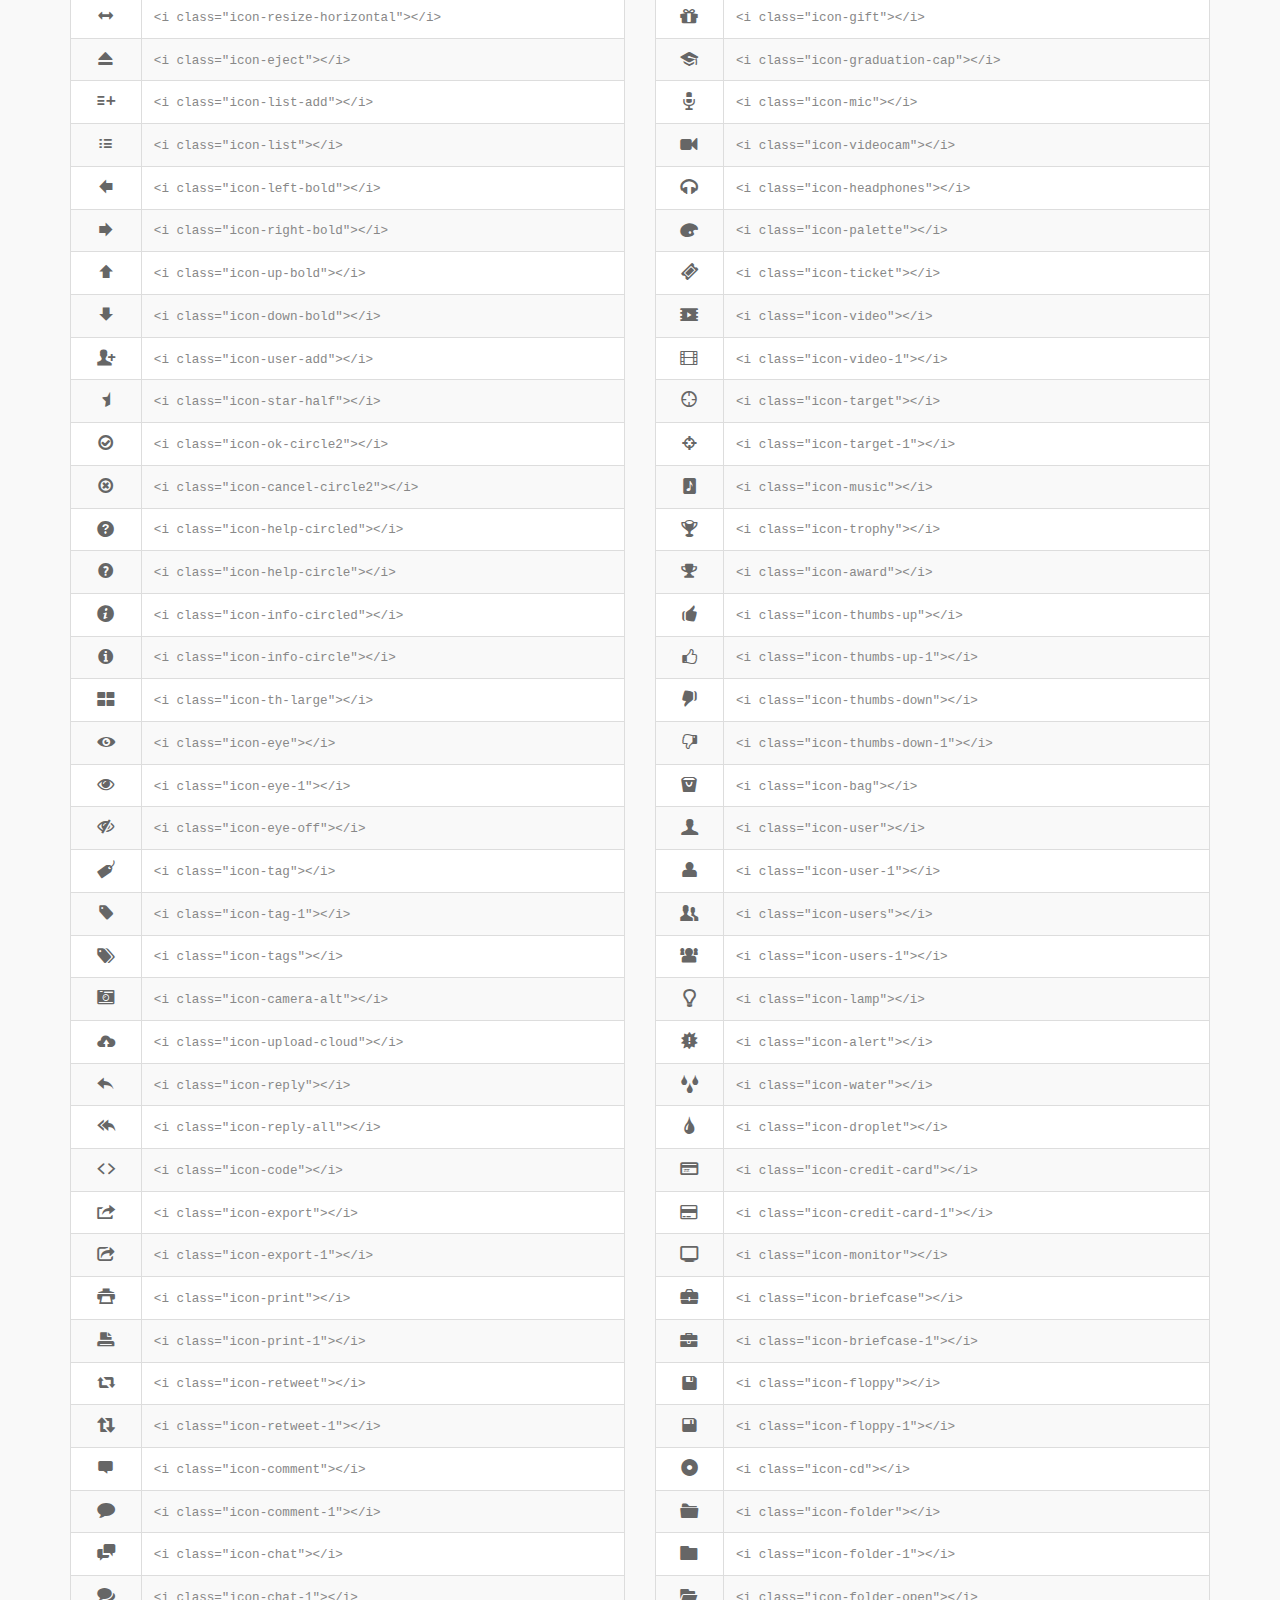
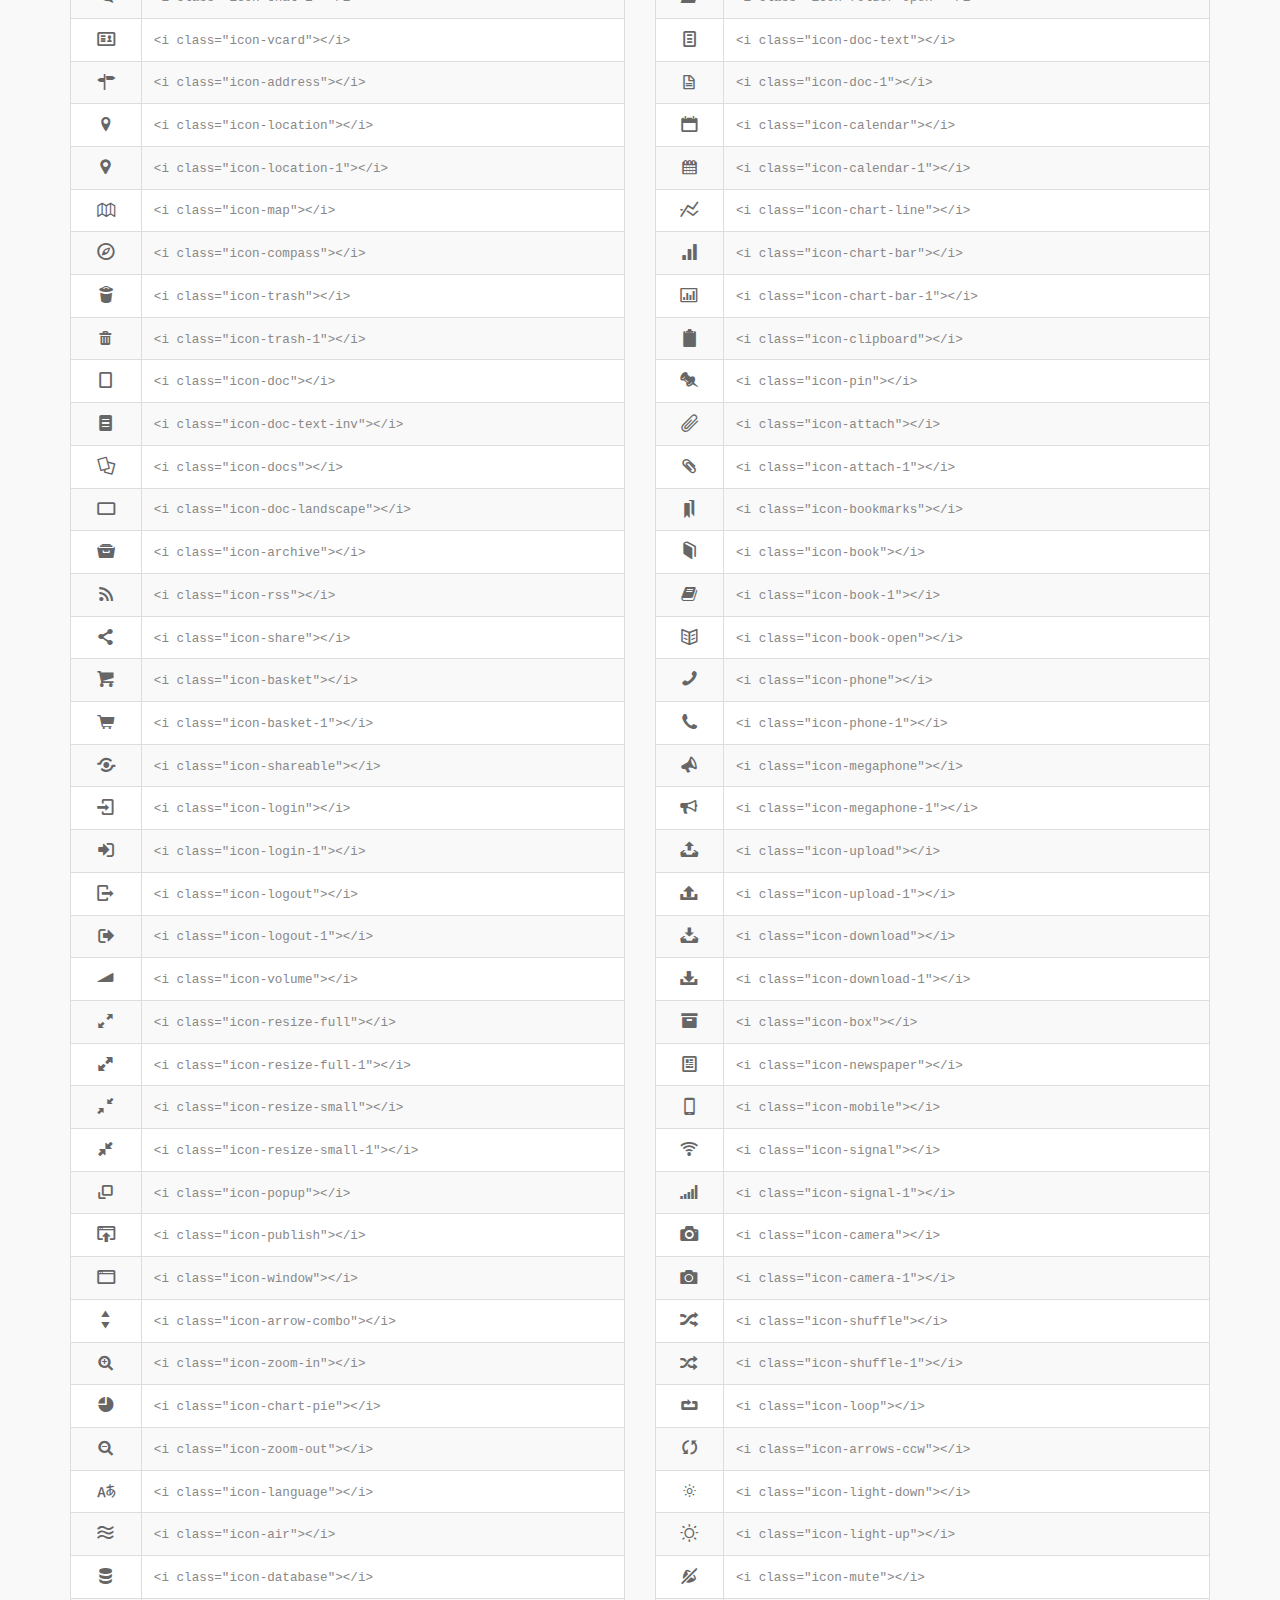
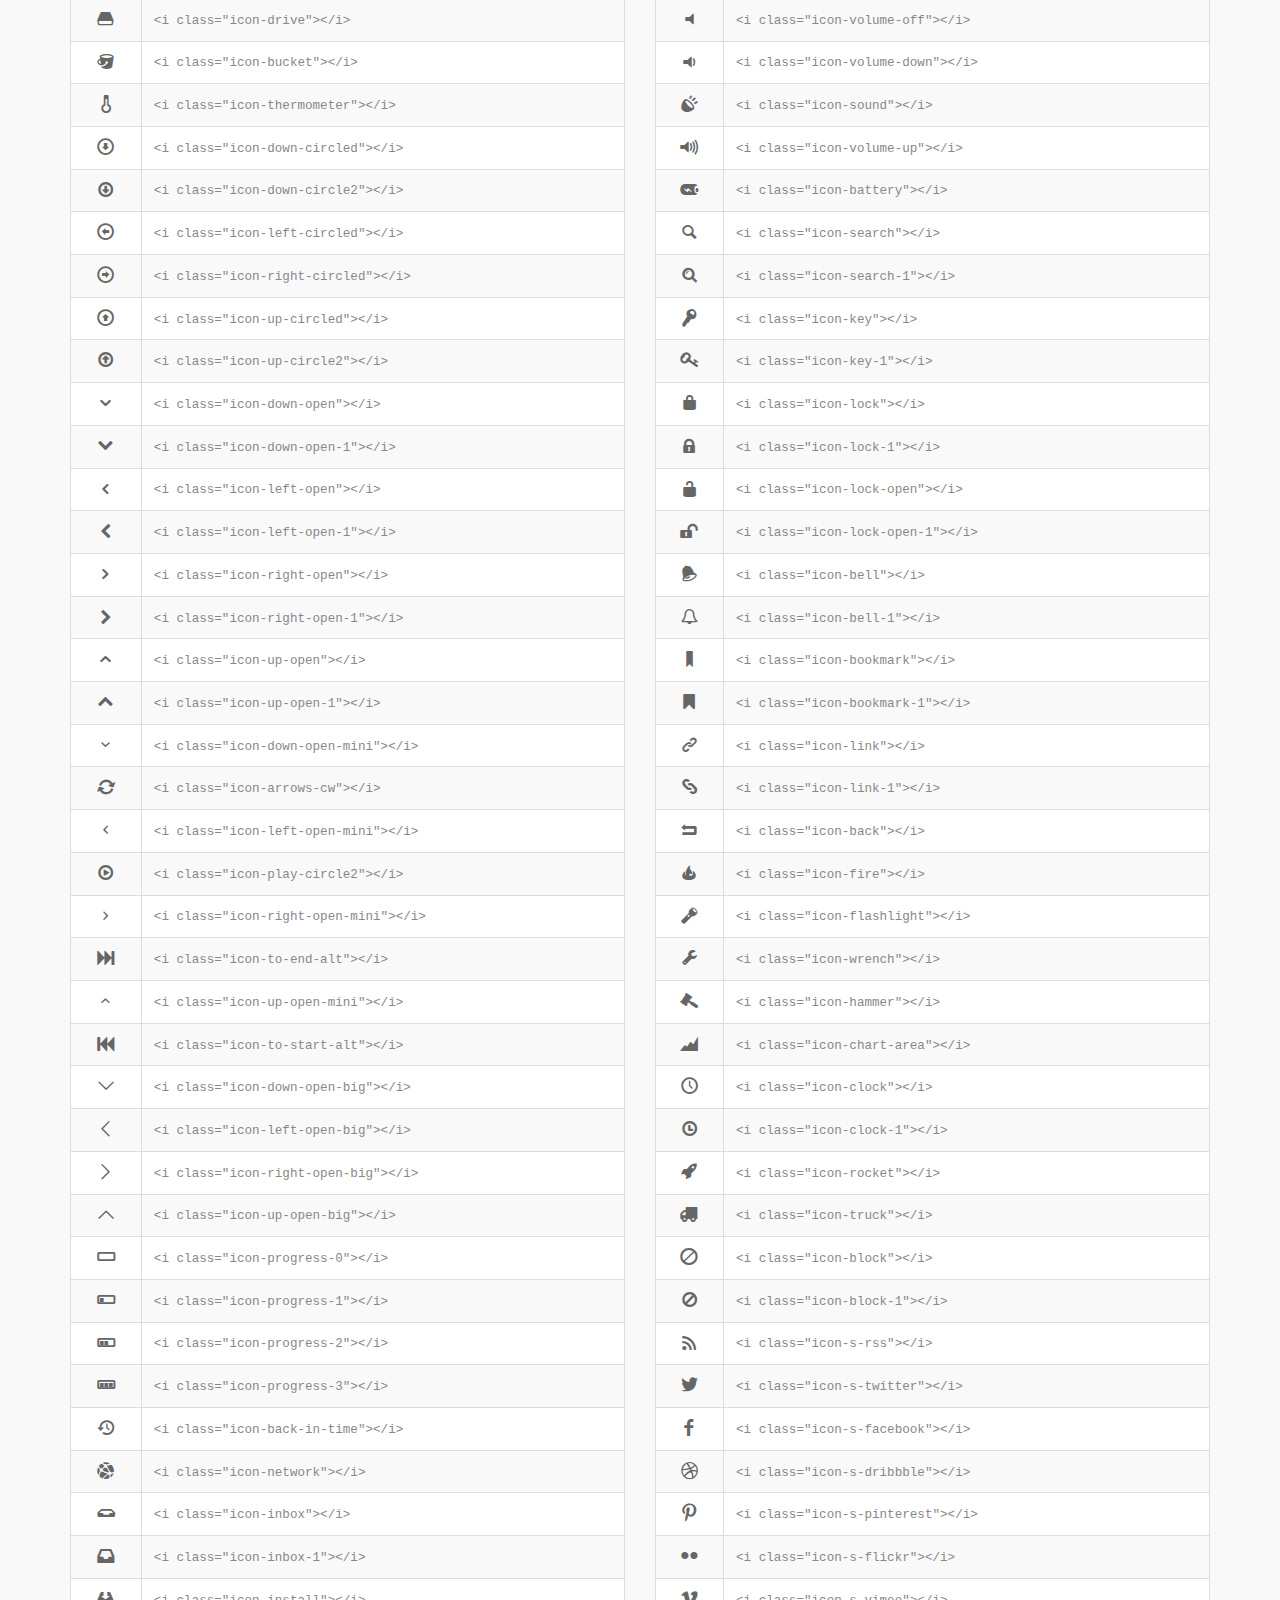
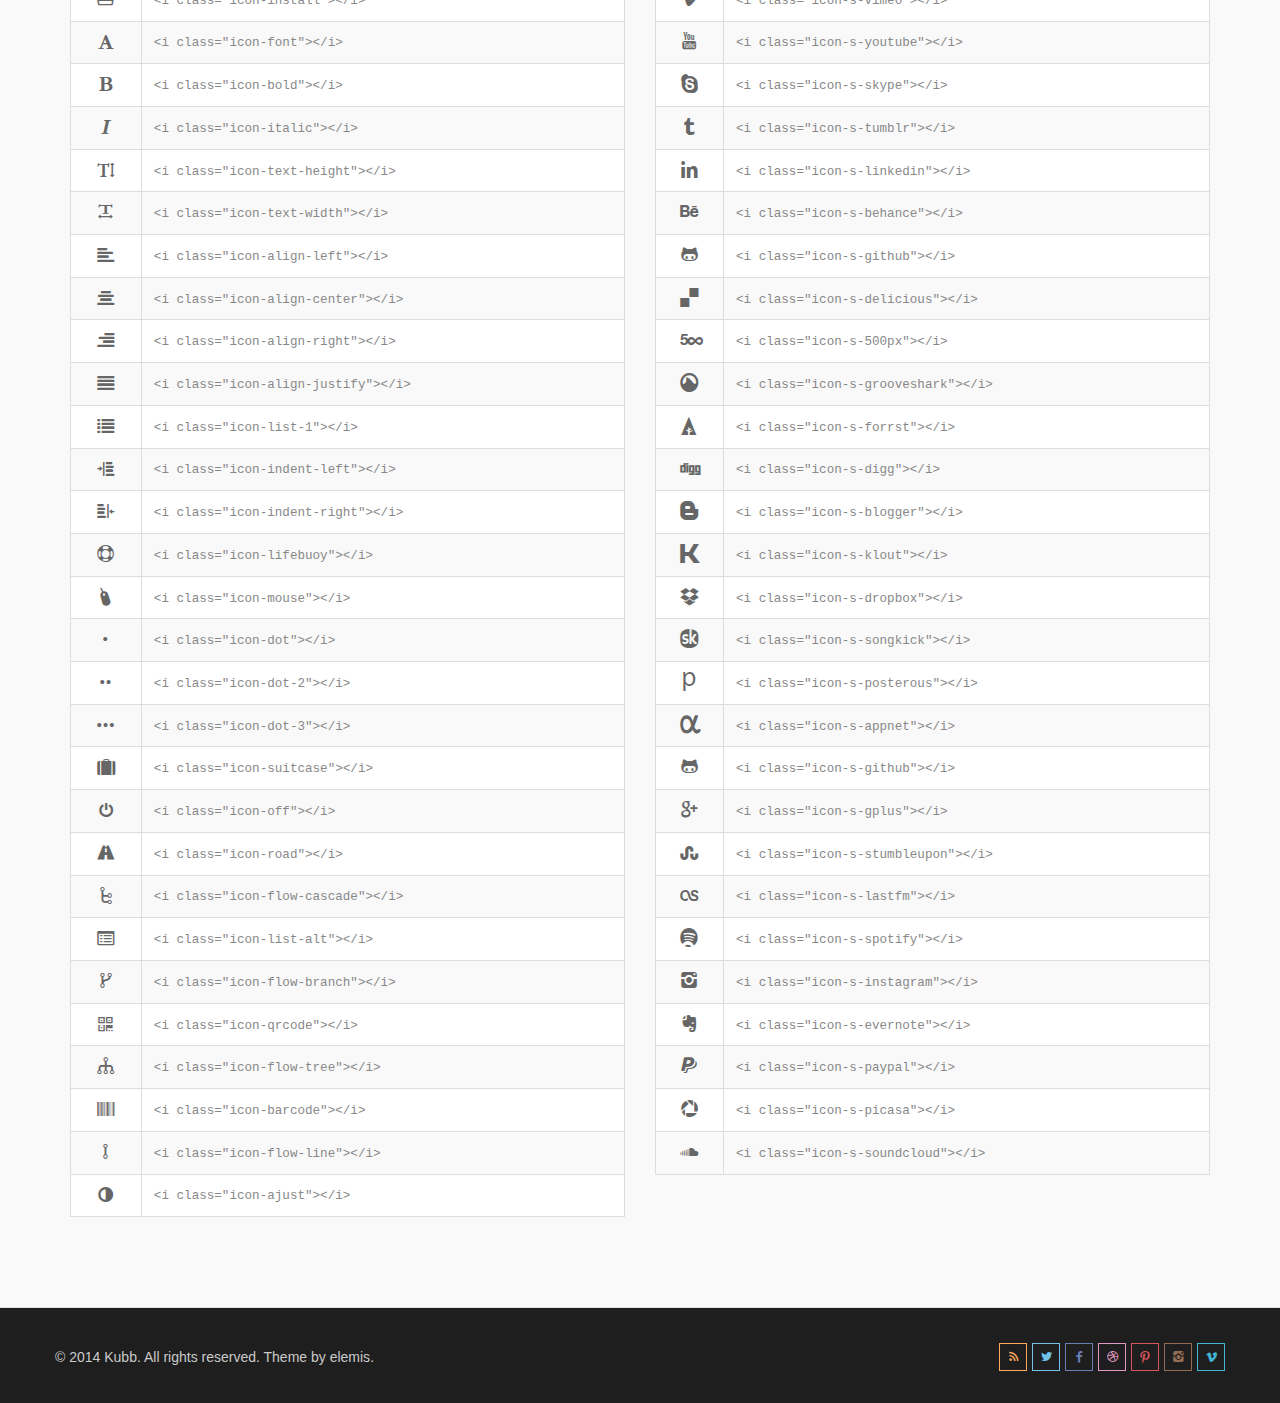
<file: fontello.html>
<!DOCTYPE html>
<html lang="en">
<head>
<meta charset="utf-8">
<meta name="viewport" content="width=device-width, initial-scale=1.0">
<meta name="description" content="">
<meta name="author" content="">
<link rel="shortcut icon" href="style/images/favicon.png">
<title>Kubb</title>
<!-- Bootstrap core CSS -->
<link href="style/css/bootstrap.css" rel="stylesheet">
<link href="style/css/settings.css" rel="stylesheet">
<link href="style/js/google-code-prettify/prettify.css" rel="stylesheet">
<link href="style/js/fancybox/jquery.fancybox.css" rel="stylesheet" type="text/css" media="all" />
<link href="style/js/fancybox/helpers/jquery.fancybox-thumbs.css?v=1.0.2" rel="stylesheet" type="text/css" />
<link href="style.css" rel="stylesheet">
<link href="style/css/color/aqua.css" rel="stylesheet">
<link href='http://fonts.googleapis.com/css?family=Roboto:400,400italic,500,500italic,700italic,700,900,900italic,300italic,300,100italic,100' rel='stylesheet' type='text/css'>
<link href='http://fonts.googleapis.com/css?family=Roboto+Condensed:300italic,400italic,700italic,400,700,300' rel='stylesheet' type='text/css'>
<link href='http://fonts.googleapis.com/css?family=Roboto+Slab:400,700,300,100' rel='stylesheet' type='text/css'>
<link href="style/type/fontello.css" rel="stylesheet">
<link href="style/type/budicons.css" rel="stylesheet">
<!-- HTML5 shim and Respond.js IE8 support of HTML5 elements and media queries -->
<!--[if lt IE 9]>
      <script src="style/js/html5shiv.js"></script>
      <script src="https://oss.maxcdn.com/libs/respond.js/1.3.0/respond.min.js"></script>
      <![endif]-->
</head>
<body>
<div class="body-wrapper">
  <div class="navbar">
    <div class="navbar-header">
      <div class="container">
        <div class="basic-wrapper"> <a class="btn responsive-menu pull-right" data-toggle="collapse" data-target=".navbar-collapse"><i class='icon-menu-1'></i></a> <a class="navbar-brand" href="index.html"><img src="style/images/logo.png" alt="" data-src="style/images/logo.png" data-ret="style/images/logo@2x.png" class="retina" /></a> </div>
        <nav class="collapse navbar-collapse pull-right">
          <ul class="nav navbar-nav">
            <li class="dropdown"><a href="index.html" class="dropdown-toggle js-activated">Home</a>
              <ul class="dropdown-menu">
                <li><a href="index.html">Home Layout 1</a></li>
                <li><a href="index2.html">Home Layout 2</a></li>
                <li><a href="index3.html">Home Layout 3</a></li>
                <li><a href="index4.html">Home Layout 4</a></li>
                <li><a href="index5.html">Home Layout 5</a></li>
              </ul>
            </li>
            <li class="dropdown"><a href="portfolio.html" class="dropdown-toggle js-activated">Portfolio</a>
              <ul class="dropdown-menu">
                <li><a href="portfolio.html">One Page Gallery - Dark</a></li>
                <li><a href="portfolio2.html">One Page Gallery - Light</a></li>
                <li><a href="portfolio3.html">Fullscreen Grid</a></li>
                <li><a href="portfolio4.html">Fullscreen Grid - Lightbox</a></li>
                <li><a href="portfolio5.html">Masonry Grid</a></li>
                <li><a href="portfolio6.html">Masonry Grid - Lightbox</a></li>
                <li><a href="portfolio-post.html">Post with Gallery - Dark</a></li>
                <li><a href="portfolio-post2.html">Post with Gallery - Light</a></li>
                <li><a href="portfolio-post3.html">Post with Images - Dark</a></li>
                <li><a href="portfolio-post4.html">Post with Images - Light</a></li>
                <li><a href="portfolio-post5.html">Post with Masonry Gallery</a></li>
                <li><a href="portfolio-post6.html">Post with Slider</a></li>
              </ul>
            </li>
            <li class="dropdown"><a href="blog.html" class="dropdown-toggle js-activated">Blog</a>
              <ul class="dropdown-menu">
                <li><a href="blog.html">Grid Blog</a></li>
                <li><a href="blog2.html">Grid Blog with Sidebar</a></li>
                <li><a href="blog3.html">Classic Blog with Sidebar</a></li>
                <li><a href="blog4.html">Classic Blog</a></li>
                <li><a href="blog-post.html">Blog Post with Sidebar</a></li>
                <li><a href="blog-post2.html">Blog Post</a></li>
              </ul>
            </li>
            <li class="dropdown"><a href="about.html" class="dropdown-toggle js-activated">Pages</a>
              <ul class="dropdown-menu">
                <li><a href="about.html">About</a></li>
                <li><a href="services.html">Services</a></li>
              </ul>
            </li>
            <li class="dropdown"><a href="elements.html" class="dropdown-toggle js-activated">Features</a>
              <ul class="dropdown-menu">
                <li><a href="elements.html">Elements</a></li>
                <li><a href="headings.html">Headings</a></li>
                <li><a href="index.html">Basic Footer</a></li>
                <li><a href="footer.html">Footer with Widgets</a></li>
                <li><a href="no-title.html">Page without Title</a></li>
                <li><a href="pricing.html">Pricing Table</a></li>
                <li><a href="budicon.html">Font Icons - Budicons</a></li>
                <li><a href="fontello.html">Font Icons - Fontello</a></li>
              </ul>
            </li>
            <li class="dropdown"><a href="contact.html" class="dropdown-toggle js-activated">Contact</a>
              <ul class="dropdown-menu">
                <li><a href="contact.html">Contact 1</a></li>
                <li><a href="contact2.html">Contact 2</a></li>
              </ul>
            </li>
          </ul>
          <ul class="social pull-right">
            <li><a href="#"><i class="icon-s-instagram"></i></a></li>
            <li><a href="#"><i class="icon-s-flickr"></i></a></li>
            <li><a href="#"><i class="icon-s-twitter"></i></a></li>
            <li><a href="#"><i class="icon-s-facebook"></i></a></li>
          </ul>
        </nav>
      </div>
    </div>
    <!--/.nav-collapse --> 
  </div>
  <!--/.navbar -->
  <div class="page-title" style="background-image: url(style/images/art/page-title-8.jpg);">
    <div class="overlay"></div>
    <h1>Fontello Icons</h1>
  </div>
  <div class="light-wrapper">
    <div class="container inner">
      <ul class="font-icons">
        <li><i class="icon-plus"></i></li>
        <li><i class="icon-plus-1"></i></li>
        <li><i class="icon-minus"></i></li>
        <li><i class="icon-minus-1"></i></li>
        <li><i class="icon-info"></i></li>
        <li><i class="icon-left-thin"></i></li>
        <li><i class="icon-left-1"></i></li>
        <li><i class="icon-up-thin"></i></li>
        <li><i class="icon-up-1"></i></li>
        <li><i class="icon-right-thin"></i></li>
        <li><i class="icon-right-1"></i></li>
        <li><i class="icon-down-thin"></i></li>
        <li><i class="icon-down-1"></i></li>
        <li><i class="icon-level-up"></i></li>
        <li><i class="icon-level-down"></i></li>
        <li><i class="icon-switch"></i></li>
        <li><i class="icon-infinity"></i></li>
        <li><i class="icon-plus-squared"></i></li>
        <li><i class="icon-minus-squared"></i></li>
        <li><i class="icon-home"></i></li>
        <li><i class="icon-home-1"></i></li>
        <li><i class="icon-keyboard"></i></li>
        <li><i class="icon-erase"></i></li>
        <li><i class="icon-pause"></i></li>
        <li><i class="icon-pause-1"></i></li>
        <li><i class="icon-fast-forward"></i></li>
        <li><i class="icon-fast-fw"></i></li>
        <li><i class="icon-fast-backward"></i></li>
        <li><i class="icon-fast-bw"></i></li>
        <li><i class="icon-to-end"></i></li>
        <li><i class="icon-to-end-1"></i></li>
        <li><i class="icon-to-start"></i></li>
        <li><i class="icon-to-start-1"></i></li>
        <li><i class="icon-hourglass"></i></li>
        <li><i class="icon-stop"></i></li>
        <li><i class="icon-stop-1"></i></li>
        <li><i class="icon-up-dir"></i></li>
        <li><i class="icon-up-dir-1"></i></li>
        <li><i class="icon-play"></i></li>
        <li><i class="icon-play-1"></i></li>
        <li><i class="icon-right-dir"></i></li>
        <li><i class="icon-right-dir-1"></i></li>
        <li><i class="icon-down-dir"></i></li>
        <li><i class="icon-down-dir-1"></i></li>
        <li><i class="icon-left-dir"></i></li>
        <li><i class="icon-left-dir-1"></i></li>
        <li><i class="icon-adjust"></i></li>
        <li><i class="icon-cloud"></i></li>
        <li><i class="icon-cloud-1"></i></li>
        <li><i class="icon-umbrella"></i></li>
        <li><i class="icon-star"></i></li>
        <li><i class="icon-star-1"></i></li>
        <li><i class="icon-star-empty"></i></li>
        <li><i class="icon-star-empty-1"></i></li>
        <li><i class="icon-check-1"></i></li>
        <li><i class="icon-cup"></i></li>
        <li><i class="icon-left-hand"></i></li>
        <li><i class="icon-up-hand"></i></li>
        <li><i class="icon-right-hand"></i></li>
        <li><i class="icon-down-hand"></i></li>
        <li><i class="icon-menu"></i></li>
        <li><i class="icon-th-list"></i></li>
        <li><i class="icon-moon"></i></li>
        <li><i class="icon-heart-empty"></i></li>
        <li><i class="icon-heart-empty-1"></i></li>
        <li><i class="icon-heart"></i></li>
        <li><i class="icon-heart-1"></i></li>
        <li><i class="icon-note"></i></li>
        <li><i class="icon-note-beamed"></i></li>
        <li><i class="icon-music-1"></i></li>
        <li><i class="icon-layout"></i></li>
        <li><i class="icon-th"></i></li>
        <li><i class="icon-flag"></i></li>
        <li><i class="icon-flag-1"></i></li>
        <li><i class="icon-tools"></i></li>
        <li><i class="icon-cog"></i></li>
        <li><i class="icon-cog-1"></i></li>
        <li><i class="icon-attention"></i></li>
        <li><i class="icon-attention-1"></i></li>
        <li><i class="icon-flash"></i></li>
        <li><i class="icon-flash-1"></i></li>
        <li><i class="icon-record"></i></li>
        <li><i class="icon-cloud-thunder"></i></li>
        <li><i class="icon-cog-alt"></i></li>
        <li><i class="icon-scissors"></i></li>
        <li><i class="icon-tape"></i></li>
        <li><i class="icon-flight"></i></li>
        <li><i class="icon-flight-1"></i></li>
        <li><i class="icon-mail"></i></li>
        <li><i class="icon-mail-1"></i></li>
        <li><i class="icon-edit"></i></li>
        <li><i class="icon-pencil"></i></li>
        <li><i class="icon-pencil-1"></i></li>
        <li><i class="icon-feather"></i></li>
        <li><i class="icon-check"></i></li>
        <li><i class="icon-ok"></i></li>
        <li><i class="icon-ok-circle"></i></li>
        <li><i class="icon-cancel"></i></li>
        <li><i class="icon-cancel-1"></i></li>
        <li><i class="icon-cancel-circled"></i></li>
        <li><i class="icon-cancel-circle"></i></li>
        <li><i class="icon-asterisk"></i></li>
        <li><i class="icon-cancel-squared"></i></li>
        <li><i class="icon-help"></i></li>
        <li><i class="icon-attention-circle"></i></li>
        <li><i class="icon-quote"></i></li>
        <li><i class="icon-plus-circled"></i></li>
        <li><i class="icon-plus-circle"></i></li>
        <li><i class="icon-minus-circled"></i></li>
        <li><i class="icon-minus-circle"></i></li>
        <li><i class="icon-right"></i></li>
        <li><i class="icon-direction"></i></li>
        <li><i class="icon-forward"></i></li>
        <li><i class="icon-forward-1"></i></li>
        <li><i class="icon-ccw"></i></li>
        <li><i class="icon-cw"></i></li>
        <li><i class="icon-cw-1"></i></li>
        <li><i class="icon-left"></i></li>
        <li><i class="icon-up"></i></li>
        <li><i class="icon-down"></i></li>
        <li><i class="icon-resize-vertical"></i></li>
        <li><i class="icon-resize-horizontal"></i></li>
        <li><i class="icon-eject"></i></li>
        <li><i class="icon-list-add"></i></li>
        <li><i class="icon-list"></i></li>
        <li><i class="icon-left-bold"></i></li>
        <li><i class="icon-right-bold"></i></li>
        <li><i class="icon-up-bold"></i></li>
        <li><i class="icon-down-bold"></i></li>
        <li><i class="icon-user-add"></i></li>
        <li><i class="icon-star-half"></i></li>
        <li><i class="icon-ok-circle2"></i></li>
        <li><i class="icon-cancel-circle2"></i></li>
        <li><i class="icon-help-circled"></i></li>
        <li><i class="icon-help-circle"></i></li>
        <li><i class="icon-info-circled"></i></li>
        <li><i class="icon-info-circle"></i></li>
        <li><i class="icon-th-large"></i></li>
        <li><i class="icon-eye"></i></li>
        <li><i class="icon-eye-1"></i></li>
        <li><i class="icon-eye-off"></i></li>
        <li><i class="icon-tag"></i></li>
        <li><i class="icon-tag-1"></i></li>
        <li><i class="icon-tags"></i></li>
        <li><i class="icon-camera-alt"></i></li>
        <li><i class="icon-upload-cloud"></i></li>
        <li><i class="icon-reply"></i></li>
        <li><i class="icon-reply-all"></i></li>
        <li><i class="icon-code"></i></li>
        <li><i class="icon-export"></i></li>
        <li><i class="icon-export-1"></i></li>
        <li><i class="icon-print"></i></li>
        <li><i class="icon-print-1"></i></li>
        <li><i class="icon-retweet"></i></li>
        <li><i class="icon-retweet-1"></i></li>
        <li><i class="icon-comment"></i></li>
        <li><i class="icon-comment-1"></i></li>
        <li><i class="icon-chat"></i></li>
        <li><i class="icon-chat-1"></i></li>
        <li><i class="icon-vcard"></i></li>
        <li><i class="icon-address"></i></li>
        <li><i class="icon-location"></i></li>
        <li><i class="icon-location-1"></i></li>
        <li><i class="icon-map"></i></li>
        <li><i class="icon-compass"></i></li>
        <li><i class="icon-trash"></i></li>
        <li><i class="icon-trash-1"></i></li>
        <li><i class="icon-doc"></i></li>
        <li><i class="icon-doc-text-inv"></i></li>
        <li><i class="icon-docs"></i></li>
        <li><i class="icon-doc-landscape"></i></li>
        <li><i class="icon-archive"></i></li>
        <li><i class="icon-rss"></i></li>
        <li><i class="icon-share"></i></li>
        <li><i class="icon-basket"></i></li>
        <li><i class="icon-basket-1"></i></li>
        <li><i class="icon-shareable"></i></li>
        <li><i class="icon-login"></i></li>
        <li><i class="icon-login-1"></i></li>
        <li><i class="icon-logout"></i></li>
        <li><i class="icon-logout-1"></i></li>
        <li><i class="icon-volume"></i></li>
        <li><i class="icon-resize-full"></i></li>
        <li><i class="icon-resize-full-1"></i></li>
        <li><i class="icon-resize-small"></i></li>
        <li><i class="icon-resize-small-1"></i></li>
        <li><i class="icon-popup"></i></li>
        <li><i class="icon-publish"></i></li>
        <li><i class="icon-window"></i></li>
        <li><i class="icon-arrow-combo"></i></li>
        <li><i class="icon-zoom-in"></i></li>
        <li><i class="icon-chart-pie"></i></li>
        <li><i class="icon-zoom-out"></i></li>
        <li><i class="icon-language"></i></li>
        <li><i class="icon-air"></i></li>
        <li><i class="icon-database"></i></li>
        <li><i class="icon-drive"></i></li>
        <li><i class="icon-bucket"></i></li>
        <li><i class="icon-thermometer"></i></li>
        <li><i class="icon-down-circled"></i></li>
        <li><i class="icon-down-circle2"></i></li>
        <li><i class="icon-left-circled"></i></li>
        <li><i class="icon-right-circled"></i></li>
        <li><i class="icon-up-circled"></i></li>
        <li><i class="icon-up-circle2"></i></li>
        <li><i class="icon-down-open"></i></li>
        <li><i class="icon-down-open-1"></i></li>
        <li><i class="icon-left-open"></i></li>
        <li><i class="icon-left-open-1"></i></li>
        <li><i class="icon-right-open"></i></li>
        <li><i class="icon-right-open-1"></i></li>
        <li><i class="icon-up-open"></i></li>
        <li><i class="icon-up-open-1"></i></li>
        <li><i class="icon-down-open-mini"></i></li>
        <li><i class="icon-arrows-cw"></i></li>
        <li><i class="icon-left-open-mini"></i></li>
        <li><i class="icon-play-circle2"></i></li>
        <li><i class="icon-right-open-mini"></i></li>
        <li><i class="icon-to-end-alt"></i></li>
        <li><i class="icon-up-open-mini"></i></li>
        <li><i class="icon-to-start-alt"></i></li>
        <li><i class="icon-down-open-big"></i></li>
        <li><i class="icon-left-open-big"></i></li>
        <li><i class="icon-right-open-big"></i></li>
        <li><i class="icon-up-open-big"></i></li>
        <li><i class="icon-progress-0"></i></li>
        <li><i class="icon-progress-1"></i></li>
        <li><i class="icon-progress-2"></i></li>
        <li><i class="icon-progress-3"></i></li>
        <li><i class="icon-back-in-time"></i></li>
        <li><i class="icon-network"></i></li>
        <li><i class="icon-inbox"></i></li>
        <li><i class="icon-inbox-1"></i></li>
        <li><i class="icon-install"></i></li>
        <li><i class="icon-font"></i></li>
        <li><i class="icon-bold"></i></li>
        <li><i class="icon-italic"></i></li>
        <li><i class="icon-text-height"></i></li>
        <li><i class="icon-text-width"></i></li>
        <li><i class="icon-align-left"></i></li>
        <li><i class="icon-align-center"></i></li>
        <li><i class="icon-align-right"></i></li>
        <li><i class="icon-align-justify"></i></li>
        <li><i class="icon-list-1"></i></li>
        <li><i class="icon-indent-left"></i></li>
        <li><i class="icon-indent-right"></i></li>
        <li><i class="icon-lifebuoy"></i></li>
        <li><i class="icon-mouse"></i></li>
        <li><i class="icon-dot"></i></li>
        <li><i class="icon-dot-2"></i></li>
        <li><i class="icon-dot-3"></i></li>
        <li><i class="icon-suitcase"></i></li>
        <li><i class="icon-off"></i></li>
        <li><i class="icon-road"></i></li>
        <li><i class="icon-flow-cascade"></i></li>
        <li><i class="icon-list-alt"></i></li>
        <li><i class="icon-flow-branch"></i></li>
        <li><i class="icon-qrcode"></i></li>
        <li><i class="icon-flow-tree"></i></li>
        <li><i class="icon-barcode"></i></li>
        <li><i class="icon-flow-line"></i></li>
        <li><i class="icon-ajust"></i></li>
        <li><i class="icon-tint"></i></li>
        <li><i class="icon-brush"></i></li>
        <li><i class="icon-paper-plane"></i></li>
        <li><i class="icon-magnet"></i></li>
        <li><i class="icon-magnet-1"></i></li>
        <li><i class="icon-gauge"></i></li>
        <li><i class="icon-traffic-cone"></i></li>
        <li><i class="icon-cc"></i></li>
        <li><i class="icon-cc-by"></i></li>
        <li><i class="icon-cc-nc"></i></li>
        <li><i class="icon-cc-nc-eu"></i></li>
        <li><i class="icon-cc-nc-jp"></i></li>
        <li><i class="icon-cc-sa"></i></li>
        <li><i class="icon-cc-nd"></i></li>
        <li><i class="icon-cc-pd"></i></li>
        <li><i class="icon-cc-zero"></i></li>
        <li><i class="icon-cc-share"></i></li>
        <li><i class="icon-cc-remix"></i></li>
        <li><i class="icon-move"></i></li>
        <li><i class="icon-link-ext"></i></li>
        <li><i class="icon-check-empty"></i></li>
        <li><i class="icon-bookmark-empty"></i></li>
        <li><i class="icon-phone-squared"></i></li>
        <li><i class="icon-twitter"></i></li>
        <li><i class="icon-facebook"></i></li>
        <li><i class="icon-github"></i></li>
        <li><i class="icon-rss-1"></i></li>
        <li><i class="icon-hdd"></i></li>
        <li><i class="icon-certificate"></i></li>
        <li><i class="icon-left-circled-1"></i></li>
        <li><i class="icon-right-circled-1"></i></li>
        <li><i class="icon-up-circled-1"></i></li>
        <li><i class="icon-down-circled-1"></i></li>
        <li><i class="icon-tasks"></i></li>
        <li><i class="icon-filter"></i></li>
        <li><i class="icon-resize-full-alt"></i></li>
        <li><i class="icon-beaker"></i></li>
        <li><i class="icon-docs-1"></i></li>
        <li><i class="icon-blank"></i></li>
        <li><i class="icon-menu-1"></i></li>
        <li><i class="icon-list-bullet"></i></li>
        <li><i class="icon-list-numbered"></i></li>
        <li><i class="icon-strike"></i></li>
        <li><i class="icon-underline"></i></li>
        <li><i class="icon-table"></i></li>
        <li><i class="icon-magic"></i></li>
        <li><i class="icon-pinterest-circled-1"></i></li>
        <li><i class="icon-pinterest-squared"></i></li>
        <li><i class="icon-gplus-squared"></i></li>
        <li><i class="icon-gplus"></i></li>
        <li><i class="icon-money"></i></li>
        <li><i class="icon-columns"></i></li>
        <li><i class="icon-sort"></i></li>
        <li><i class="icon-sort-down"></i></li>
        <li><i class="icon-sort-up"></i></li>
        <li><i class="icon-mail-alt"></i></li>
        <li><i class="icon-linkedin"></i></li>
        <li><i class="icon-gauge-1"></i></li>
        <li><i class="icon-comment-empty"></i></li>
        <li><i class="icon-chat-empty"></i></li>
        <li><i class="icon-sitemap"></i></li>
        <li><i class="icon-paste"></i></li>
        <li><i class="icon-user-md"></i></li>
        <li><i class="icon-s-github"></i></li>
        <li><i class="icon-github-squared"></i></li>
        <li><i class="icon-github-circled"></i></li>
        <li><i class="icon-s-flickr"></i></li>
        <li><i class="icon-twitter-squared"></i></li>
        <li><i class="icon-s-vimeo"></i></li>
        <li><i class="icon-vimeo-circled"></i></li>
        <li><i class="icon-facebook-squared-1"></i></li>
        <li><i class="icon-s-twitter"></i></li>
        <li><i class="icon-twitter-circled"></i></li>
        <li><i class="icon-s-facebook"></i></li>
        <li><i class="icon-linkedin-squared"></i></li>
        <li><i class="icon-facebook-circled"></i></li>
        <li><i class="icon-s-gplus"></i></li>
        <li><i class="icon-gplus-circled"></i></li>
        <li><i class="icon-s-pinterest"></i></li>
        <li><i class="icon-pinterest-circled"></i></li>
        <li><i class="icon-s-tumblr"></i></li>
        <li><i class="icon-tumblr-circled"></i></li>
        <li><i class="icon-s-linkedin"></i></li>
        <li><i class="icon-linkedin-circled"></i></li>
        <li><i class="icon-s-dribbble"></i></li>
        <li><i class="icon-dribbble-circled"></i></li>
        <li><i class="icon-s-stumbleupon"></i></li>
        <li><i class="icon-stumbleupon-circled"></i></li>
        <li><i class="icon-s-lastfm"></i></li>
        <li><i class="icon-lastfm-circled"></i></li>
        <li><i class="icon-rdio"></i></li>
        <li><i class="icon-rdio-circled"></i></li>
        <li><i class="icon-spotify"></i></li>
        <li><i class="icon-s-spotify-circled"></i></li>
        <li><i class="icon-qq"></i></li>
        <li><i class="icon-s-instagrem"></i></li>
        <li><i class="icon-dropbox"></i></li>
        <li><i class="icon-s-evernote"></i></li>
        <li><i class="icon-flattr"></i></li>
        <li><i class="icon-s-skype"></i></li>
        <li><i class="icon-skype-circled"></i></li>
        <li><i class="icon-renren"></i></li>
        <li><i class="icon-sina-weibo"></i></li>
        <li><i class="icon-s-paypal"></i></li>
        <li><i class="icon-s-picasa"></i></li>
        <li><i class="icon-s-soundcloud"></i></li>
        <li><i class="icon-s-behance"></i></li>
        <li><i class="icon-google-circles"></i></li>
        <li><i class="icon-vkontakte"></i></li>
        <li><i class="icon-smashing"></i></li>
        <li><i class="icon-db-shape"></i></li>
        <li><i class="icon-sweden"></i></li>
        <li><i class="icon-logo-db"></i></li>
        <li><i class="icon-picture"></i></li>
        <li><i class="icon-picture-1"></i></li>
        <li><i class="icon-globe"></i></li>
        <li><i class="icon-globe-1"></i></li>
        <li><i class="icon-leaf-1"></i></li>
        <li><i class="icon-lemon"></i></li>
        <li><i class="icon-glass"></i></li>
        <li><i class="icon-gift"></i></li>
        <li><i class="icon-graduation-cap"></i></li>
        <li><i class="icon-mic"></i></li>
        <li><i class="icon-videocam"></i></li>
        <li><i class="icon-headphones"></i></li>
        <li><i class="icon-palette"></i></li>
        <li><i class="icon-ticket"></i></li>
        <li><i class="icon-video"></i></li>
        <li><i class="icon-video-1"></i></li>
        <li><i class="icon-target"></i></li>
        <li><i class="icon-target-1"></i></li>
        <li><i class="icon-music"></i></li>
        <li><i class="icon-trophy"></i></li>
        <li><i class="icon-award"></i></li>
        <li><i class="icon-thumbs-up"></i></li>
        <li><i class="icon-thumbs-up-1"></i></li>
        <li><i class="icon-thumbs-down"></i></li>
        <li><i class="icon-thumbs-down-1"></i></li>
        <li><i class="icon-bag"></i></li>
        <li><i class="icon-user"></i></li>
        <li><i class="icon-user-1"></i></li>
        <li><i class="icon-users"></i></li>
        <li><i class="icon-users-1"></i></li>
        <li><i class="icon-lamp"></i></li>
        <li><i class="icon-alert"></i></li>
        <li><i class="icon-water"></i></li>
        <li><i class="icon-droplet"></i></li>
        <li><i class="icon-credit-card"></i></li>
        <li><i class="icon-credit-card-1"></i></li>
        <li><i class="icon-monitor"></i></li>
        <li><i class="icon-briefcase"></i></li>
        <li><i class="icon-briefcase-1"></i></li>
        <li><i class="icon-floppy"></i></li>
        <li><i class="icon-floppy-1"></i></li>
        <li><i class="icon-cd"></i></li>
        <li><i class="icon-folder"></i></li>
        <li><i class="icon-folder-1"></i></li>
        <li><i class="icon-folder-open"></i></li>
        <li><i class="icon-doc-text"></i></li>
        <li><i class="icon-doc-1"></i></li>
        <li><i class="icon-calendar"></i></li>
        <li><i class="icon-calendar-1"></i></li>
        <li><i class="icon-chart-line"></i></li>
        <li><i class="icon-chart-bar"></i></li>
        <li><i class="icon-chart-bar-1"></i></li>
        <li><i class="icon-clipboard"></i></li>
        <li><i class="icon-pin"></i></li>
        <li><i class="icon-attach"></i></li>
        <li><i class="icon-attach-1"></i></li>
        <li><i class="icon-bookmarks"></i></li>
        <li><i class="icon-book"></i></li>
        <li><i class="icon-book-1"></i></li>
        <li><i class="icon-book-open"></i></li>
        <li><i class="icon-phone"></i></li>
        <li><i class="icon-phone-1"></i></li>
        <li><i class="icon-megaphone"></i></li>
        <li><i class="icon-megaphone-1"></i></li>
        <li><i class="icon-upload"></i></li>
        <li><i class="icon-upload-1"></i></li>
        <li><i class="icon-download"></i></li>
        <li><i class="icon-download-1"></i></li>
        <li><i class="icon-box"></i></li>
        <li><i class="icon-newspaper"></i></li>
        <li><i class="icon-mobile"></i></li>
        <li><i class="icon-signal"></i></li>
        <li><i class="icon-signal-1"></i></li>
        <li><i class="icon-camera"></i></li>
        <li><i class="icon-camera-1"></i></li>
        <li><i class="icon-shuffle"></i></li>
        <li><i class="icon-shuffle-1"></i></li>
        <li><i class="icon-loop"></i></li>
        <li><i class="icon-arrows-ccw"></i></li>
        <li><i class="icon-light-down"></i></li>
        <li><i class="icon-light-up"></i></li>
        <li><i class="icon-mute"></i></li>
        <li><i class="icon-volume-off"></i></li>
        <li><i class="icon-volume-down"></i></li>
        <li><i class="icon-sound"></i></li>
        <li><i class="icon-volume-up"></i></li>
        <li><i class="icon-battery"></i></li>
        <li><i class="icon-search"></i></li>
        <li><i class="icon-search-1"></i></li>
        <li><i class="icon-key"></i></li>
        <li><i class="icon-key-1"></i></li>
        <li><i class="icon-lock"></i></li>
        <li><i class="icon-lock-1"></i></li>
        <li><i class="icon-lock-open"></i></li>
        <li><i class="icon-lock-open-1"></i></li>
        <li><i class="icon-bell"></i></li>
        <li><i class="icon-bell-1"></i></li>
        <li><i class="icon-bookmark"></i></li>
        <li><i class="icon-bookmark-1"></i></li>
        <li><i class="icon-link"></i></li>
        <li><i class="icon-link-1"></i></li>
        <li><i class="icon-back"></i></li>
        <li><i class="icon-fire"></i></li>
        <li><i class="icon-flashlight"></i></li>
        <li><i class="icon-wrench"></i></li>
        <li><i class="icon-hammer"></i></li>
        <li><i class="icon-chart-area"></i></li>
        <li><i class="icon-clock"></i></li>
        <li><i class="icon-clock-1"></i></li>
        <li><i class="icon-rocket"></i></li>
        <li><i class="icon-truck"></i></li>
        <li><i class="icon-block"></i></li>
        <li><i class="icon-block-1"></i></li>
        <li><i class="icon-s-rss"></i></li>
        <li><i class="icon-s-twitter"></i></li>
        <li><i class="icon-s-facebook"></i></li>
        <li><i class="icon-s-dribbble"></i></li>
        <li><i class="icon-s-pinterest"></i></li>
        <li><i class="icon-s-flickr"></i></li>
        <li><i class="icon-s-vimeo"></i></li>
        <li><i class="icon-s-youtube"></i></li>
        <li><i class="icon-s-skype"></i></li>
        <li><i class="icon-s-tumblr"></i></li>
        <li><i class="icon-s-linkedin"></i></li>
        <li><i class="icon-s-behance"></i></li>
        <li><i class="icon-s-github"></i></li>
        <li><i class="icon-s-delicious"></i></li>
        <li><i class="icon-s-500px"></i></li>
        <li><i class="icon-s-grooveshark"></i></li>
        <li><i class="icon-s-forrst"></i></li>
        <li><i class="icon-s-digg"></i></li>
        <li><i class="icon-s-blogger"></i></li>
        <li><i class="icon-s-klout"></i></li>
        <li><i class="icon-s-dropbox"></i></li>
        <li><i class="icon-s-songkick"></i></li>
        <li><i class="icon-s-posterous"></i></li>
        <li><i class="icon-s-appnet"></i></li>
        <li><i class="icon-s-github"></i></li>
        <li><i class="icon-s-gplus"></i></li>
        <li><i class="icon-s-stumbleupon"></i></li>
        <li><i class="icon-s-lastfm"></i></li>
        <li><i class="icon-s-spotify"></i></li>
        <li><i class="icon-s-instagram"></i></li>
        <li><i class="icon-s-evernote"></i></li>
        <li><i class="icon-s-paypal"></i></li>
        <li><i class="icon-s-picasa"></i></li>
        <li><i class="icon-s-soundcloud"></i></li>
      </ul>
      <div class="divide50"></div>
      <div class="row-fluid retina-icons-code">
        <div class="col-sm-6">
          <table class="table table-bordered table-striped">
            <colgroup>
            <col class="span1">
            <col class="span5">
            </colgroup>
            <thead>
              <tr>
                <th>Icon</th>
                <th>Code</th>
              </tr>
            </thead>
            <tbody>
              <tr>
                <td><i class="icon-plus"></i></td>
                <td><code>&lt;i class="icon-plus"&gt;&lt;/i&gt;</code></td>
              </tr>
              <tr>
                <td><i class="icon-plus-1"></i></td>
                <td><code>&lt;i class="icon-plus-1"&gt;&lt;/i&gt;</code></td>
              </tr>
              <tr>
                <td><i class="icon-minus"></i></td>
                <td><code>&lt;i class="icon-minus"&gt;&lt;/i&gt;</code></td>
              </tr>
              <tr>
                <td><i class="icon-minus-1"></i></td>
                <td><code>&lt;i class="icon-minus-1"&gt;&lt;/i&gt;</code></td>
              </tr>
              <tr>
                <td><i class="icon-info"></i></td>
                <td><code>&lt;i class="icon-info"&gt;&lt;/i&gt;</code></td>
              </tr>
              <tr>
                <td><i class="icon-left-thin"></i></td>
                <td><code>&lt;i class="icon-left-thin"&gt;&lt;/i&gt;</code></td>
              </tr>
              <tr>
                <td><i class="icon-left-1"></i></td>
                <td><code>&lt;i class="icon-left-1"&gt;&lt;/i&gt;</code></td>
              </tr>
              <tr>
                <td><i class="icon-up-thin"></i></td>
                <td><code>&lt;i class="icon-up-thin"&gt;&lt;/i&gt;</code></td>
              </tr>
              <tr>
                <td><i class="icon-up-1"></i></td>
                <td><code>&lt;i class="icon-up-1"&gt;&lt;/i&gt;</code></td>
              </tr>
              <tr>
                <td><i class="icon-right-thin"></i></td>
                <td><code>&lt;i class="icon-right-thin"&gt;&lt;/i&gt;</code></td>
              </tr>
              <tr>
                <td><i class="icon-right-1"></i></td>
                <td><code>&lt;i class="icon-right-1"&gt;&lt;/i&gt;</code></td>
              </tr>
              <tr>
                <td><i class="icon-down-thin"></i></td>
                <td><code>&lt;i class="icon-down-thin"&gt;&lt;/i&gt;</code></td>
              </tr>
              <tr>
                <td><i class="icon-down-1"></i></td>
                <td><code>&lt;i class="icon-down-1"&gt;&lt;/i&gt;</code></td>
              </tr>
              <tr>
                <td><i class="icon-level-up"></i></td>
                <td><code>&lt;i class="icon-level-up"&gt;&lt;/i&gt;</code></td>
              </tr>
              <tr>
                <td><i class="icon-level-down"></i></td>
                <td><code>&lt;i class="icon-level-down"&gt;&lt;/i&gt;</code></td>
              </tr>
              <tr>
                <td><i class="icon-switch"></i></td>
                <td><code>&lt;i class="icon-switch"&gt;&lt;/i&gt;</code></td>
              </tr>
              <tr>
                <td><i class="icon-infinity"></i></td>
                <td><code>&lt;i class="icon-infinity"&gt;&lt;/i&gt;</code></td>
              </tr>
              <tr>
                <td><i class="icon-plus-squared"></i></td>
                <td><code>&lt;i class="icon-plus-squared"&gt;&lt;/i&gt;</code></td>
              </tr>
              <tr>
                <td><i class="icon-minus-squared"></i></td>
                <td><code>&lt;i class="icon-minus-squared"&gt;&lt;/i&gt;</code></td>
              </tr>
              <tr>
                <td><i class="icon-home"></i></td>
                <td><code>&lt;i class="icon-home"&gt;&lt;/i&gt;</code></td>
              </tr>
              <tr>
                <td><i class="icon-home-1"></i></td>
                <td><code>&lt;i class="icon-home-1"&gt;&lt;/i&gt;</code></td>
              </tr>
              <tr>
                <td><i class="icon-keyboard"></i></td>
                <td><code>&lt;i class="icon-keyboard"&gt;&lt;/i&gt;</code></td>
              </tr>
              <tr>
                <td><i class="icon-erase"></i></td>
                <td><code>&lt;i class="icon-erase"&gt;&lt;/i&gt;</code></td>
              </tr>
              <tr>
                <td><i class="icon-pause"></i></td>
                <td><code>&lt;i class="icon-pause"&gt;&lt;/i&gt;</code></td>
              </tr>
              <tr>
                <td><i class="icon-pause-1"></i></td>
                <td><code>&lt;i class="icon-pause-1"&gt;&lt;/i&gt;</code></td>
              </tr>
              <tr>
                <td><i class="icon-fast-forward"></i></td>
                <td><code>&lt;i class="icon-fast-forward"&gt;&lt;/i&gt;</code></td>
              </tr>
              <tr>
                <td><i class="icon-fast-fw"></i></td>
                <td><code>&lt;i class="icon-fast-fw"&gt;&lt;/i&gt;</code></td>
              </tr>
              <tr>
                <td><i class="icon-fast-backward"></i></td>
                <td><code>&lt;i class="icon-fast-backward"&gt;&lt;/i&gt;</code></td>
              </tr>
              <tr>
                <td><i class="icon-fast-bw"></i></td>
                <td><code>&lt;i class="icon-fast-bw"&gt;&lt;/i&gt;</code></td>
              </tr>
              <tr>
                <td><i class="icon-to-end"></i></td>
                <td><code>&lt;i class="icon-to-end"&gt;&lt;/i&gt;</code></td>
              </tr>
              <tr>
                <td><i class="icon-to-end-1"></i></td>
                <td><code>&lt;i class="icon-to-end-1"&gt;&lt;/i&gt;</code></td>
              </tr>
              <tr>
                <td><i class="icon-to-start"></i></td>
                <td><code>&lt;i class="icon-to-start"&gt;&lt;/i&gt;</code></td>
              </tr>
              <tr>
                <td><i class="icon-to-start-1"></i></td>
                <td><code>&lt;i class="icon-to-start-1"&gt;&lt;/i&gt;</code></td>
              </tr>
              <tr>
                <td><i class="icon-hourglass"></i></td>
                <td><code>&lt;i class="icon-hourglass"&gt;&lt;/i&gt;</code></td>
              </tr>
              <tr>
                <td><i class="icon-stop"></i></td>
                <td><code>&lt;i class="icon-stop"&gt;&lt;/i&gt;</code></td>
              </tr>
              <tr>
                <td><i class="icon-stop-1"></i></td>
                <td><code>&lt;i class="icon-stop-1"&gt;&lt;/i&gt;</code></td>
              </tr>
              <tr>
                <td><i class="icon-up-dir"></i></td>
                <td><code>&lt;i class="icon-up-dir"&gt;&lt;/i&gt;</code></td>
              </tr>
              <tr>
                <td><i class="icon-up-dir-1"></i></td>
                <td><code>&lt;i class="icon-up-dir-1"&gt;&lt;/i&gt;</code></td>
              </tr>
              <tr>
                <td><i class="icon-play"></i></td>
                <td><code>&lt;i class="icon-play"&gt;&lt;/i&gt;</code></td>
              </tr>
              <tr>
                <td><i class="icon-play-1"></i></td>
                <td><code>&lt;i class="icon-play-1"&gt;&lt;/i&gt;</code></td>
              </tr>
              <tr>
                <td><i class="icon-right-dir"></i></td>
                <td><code>&lt;i class="icon-right-dir"&gt;&lt;/i&gt;</code></td>
              </tr>
              <tr>
                <td><i class="icon-right-dir-1"></i></td>
                <td><code>&lt;i class="icon-right-dir-1"&gt;&lt;/i&gt;</code></td>
              </tr>
              <tr>
                <td><i class="icon-down-dir"></i></td>
                <td><code>&lt;i class="icon-down-dir"&gt;&lt;/i&gt;</code></td>
              </tr>
              <tr>
                <td><i class="icon-down-dir-1"></i></td>
                <td><code>&lt;i class="icon-down-dir-1"&gt;&lt;/i&gt;</code></td>
              </tr>
              <tr>
                <td><i class="icon-left-dir"></i></td>
                <td><code>&lt;i class="icon-left-dir"&gt;&lt;/i&gt;</code></td>
              </tr>
              <tr>
                <td><i class="icon-left-dir-1"></i></td>
                <td><code>&lt;i class="icon-left-dir-1"&gt;&lt;/i&gt;</code></td>
              </tr>
              <tr>
                <td><i class="icon-adjust"></i></td>
                <td><code>&lt;i class="icon-adjust"&gt;&lt;/i&gt;</code></td>
              </tr>
              <tr>
                <td><i class="icon-cloud"></i></td>
                <td><code>&lt;i class="icon-cloud"&gt;&lt;/i&gt;</code></td>
              </tr>
              <tr>
                <td><i class="icon-cloud-1"></i></td>
                <td><code>&lt;i class="icon-cloud-1"&gt;&lt;/i&gt;</code></td>
              </tr>
              <tr>
                <td><i class="icon-umbrella"></i></td>
                <td><code>&lt;i class="icon-umbrella"&gt;&lt;/i&gt;</code></td>
              </tr>
              <tr>
                <td><i class="icon-star"></i></td>
                <td><code>&lt;i class="icon-star"&gt;&lt;/i&gt;</code></td>
              </tr>
              <tr>
                <td><i class="icon-star-1"></i></td>
                <td><code>&lt;i class="icon-star-1"&gt;&lt;/i&gt;</code></td>
              </tr>
              <tr>
                <td><i class="icon-star-empty"></i></td>
                <td><code>&lt;i class="icon-star-empty"&gt;&lt;/i&gt;</code></td>
              </tr>
              <tr>
                <td><i class="icon-star-empty-1"></i></td>
                <td><code>&lt;i class="icon-star-empty-1"&gt;&lt;/i&gt;</code></td>
              </tr>
              <tr>
                <td><i class="icon-check-1"></i></td>
                <td><code>&lt;i class="icon-check-1"&gt;&lt;/i&gt;</code></td>
              </tr>
              <tr>
                <td><i class="icon-cup"></i></td>
                <td><code>&lt;i class="icon-cup"&gt;&lt;/i&gt;</code></td>
              </tr>
              <tr>
                <td><i class="icon-left-hand"></i></td>
                <td><code>&lt;i class="icon-left-hand"&gt;&lt;/i&gt;</code></td>
              </tr>
              <tr>
                <td><i class="icon-up-hand"></i></td>
                <td><code>&lt;i class="icon-up-hand"&gt;&lt;/i&gt;</code></td>
              </tr>
              <tr>
                <td><i class="icon-right-hand"></i></td>
                <td><code>&lt;i class="icon-right-hand"&gt;&lt;/i&gt;</code></td>
              </tr>
              <tr>
                <td><i class="icon-down-hand"></i></td>
                <td><code>&lt;i class="icon-down-hand"&gt;&lt;/i&gt;</code></td>
              </tr>
              <tr>
                <td><i class="icon-menu"></i></td>
                <td><code>&lt;i class="icon-menu"&gt;&lt;/i&gt;</code></td>
              </tr>
              <tr>
                <td><i class="icon-th-list"></i></td>
                <td><code>&lt;i class="icon-th-list"&gt;&lt;/i&gt;</code></td>
              </tr>
              <tr>
                <td><i class="icon-moon"></i></td>
                <td><code>&lt;i class="icon-moon"&gt;&lt;/i&gt;</code></td>
              </tr>
              <tr>
                <td><i class="icon-heart-empty"></i></td>
                <td><code>&lt;i class="icon-heart-empty"&gt;&lt;/i&gt;</code></td>
              </tr>
              <tr>
                <td><i class="icon-heart-empty-1"></i></td>
                <td><code>&lt;i class="icon-heart-empty-1"&gt;&lt;/i&gt;</code></td>
              </tr>
              <tr>
                <td><i class="icon-heart"></i></td>
                <td><code>&lt;i class="icon-heart"&gt;&lt;/i&gt;</code></td>
              </tr>
              <tr>
                <td><i class="icon-heart-1"></i></td>
                <td><code>&lt;i class="icon-heart-1"&gt;&lt;/i&gt;</code></td>
              </tr>
              <tr>
                <td><i class="icon-note"></i></td>
                <td><code>&lt;i class="icon-note"&gt;&lt;/i&gt;</code></td>
              </tr>
              <tr>
                <td><i class="icon-note-beamed"></i></td>
                <td><code>&lt;i class="icon-note-beamed"&gt;&lt;/i&gt;</code></td>
              </tr>
              <tr>
                <td><i class="icon-music-1"></i></td>
                <td><code>&lt;i class="icon-music-1"&gt;&lt;/i&gt;</code></td>
              </tr>
              <tr>
                <td><i class="icon-layout"></i></td>
                <td><code>&lt;i class="icon-layout"&gt;&lt;/i&gt;</code></td>
              </tr>
              <tr>
                <td><i class="icon-th"></i></td>
                <td><code>&lt;i class="icon-th"&gt;&lt;/i&gt;</code></td>
              </tr>
              <tr>
                <td><i class="icon-flag"></i></td>
                <td><code>&lt;i class="icon-flag"&gt;&lt;/i&gt;</code></td>
              </tr>
              <tr>
                <td><i class="icon-flag-1"></i></td>
                <td><code>&lt;i class="icon-flag-1"&gt;&lt;/i&gt;</code></td>
              </tr>
              <tr>
                <td><i class="icon-tools"></i></td>
                <td><code>&lt;i class="icon-tools"&gt;&lt;/i&gt;</code></td>
              </tr>
              <tr>
                <td><i class="icon-cog"></i></td>
                <td><code>&lt;i class="icon-cog"&gt;&lt;/i&gt;</code></td>
              </tr>
              <tr>
                <td><i class="icon-cog-1"></i></td>
                <td><code>&lt;i class="icon-cog-1"&gt;&lt;/i&gt;</code></td>
              </tr>
              <tr>
                <td><i class="icon-attention"></i></td>
                <td><code>&lt;i class="icon-attention"&gt;&lt;/i&gt;</code></td>
              </tr>
              <tr>
                <td><i class="icon-attention-1"></i></td>
                <td><code>&lt;i class="icon-attention-1"&gt;&lt;/i&gt;</code></td>
              </tr>
              <tr>
                <td><i class="icon-flash"></i></td>
                <td><code>&lt;i class="icon-flash"&gt;&lt;/i&gt;</code></td>
              </tr>
              <tr>
                <td><i class="icon-flash-1"></i></td>
                <td><code>&lt;i class="icon-flash-1"&gt;&lt;/i&gt;</code></td>
              </tr>
              <tr>
                <td><i class="icon-record"></i></td>
                <td><code>&lt;i class="icon-record"&gt;&lt;/i&gt;</code></td>
              </tr>
              <tr>
                <td><i class="icon-cloud-thunder"></i></td>
                <td><code>&lt;i class="icon-cloud-thunder"&gt;&lt;/i&gt;</code></td>
              </tr>
              <tr>
                <td><i class="icon-cog-alt"></i></td>
                <td><code>&lt;i class="icon-cog-alt"&gt;&lt;/i&gt;</code></td>
              </tr>
              <tr>
                <td><i class="icon-scissors"></i></td>
                <td><code>&lt;i class="icon-scissors"&gt;&lt;/i&gt;</code></td>
              </tr>
              <tr>
                <td><i class="icon-tape"></i></td>
                <td><code>&lt;i class="icon-tape"&gt;&lt;/i&gt;</code></td>
              </tr>
              <tr>
                <td><i class="icon-flight"></i></td>
                <td><code>&lt;i class="icon-flight"&gt;&lt;/i&gt;</code></td>
              </tr>
              <tr>
                <td><i class="icon-flight-1"></i></td>
                <td><code>&lt;i class="icon-flight-1"&gt;&lt;/i&gt;</code></td>
              </tr>
              <tr>
                <td><i class="icon-mail"></i></td>
                <td><code>&lt;i class="icon-mail"&gt;&lt;/i&gt;</code></td>
              </tr>
              <tr>
                <td><i class="icon-mail-1"></i></td>
                <td><code>&lt;i class="icon-mail-1"&gt;&lt;/i&gt;</code></td>
              </tr>
              <tr>
                <td><i class="icon-edit"></i></td>
                <td><code>&lt;i class="icon-edit"&gt;&lt;/i&gt;</code></td>
              </tr>
              <tr>
                <td><i class="icon-pencil"></i></td>
                <td><code>&lt;i class="icon-pencil"&gt;&lt;/i&gt;</code></td>
              </tr>
              <tr>
                <td><i class="icon-pencil-1"></i></td>
                <td><code>&lt;i class="icon-pencil-1"&gt;&lt;/i&gt;</code></td>
              </tr>
              <tr>
                <td><i class="icon-feather"></i></td>
                <td><code>&lt;i class="icon-feather"&gt;&lt;/i&gt;</code></td>
              </tr>
              <tr>
                <td><i class="icon-check"></i></td>
                <td><code>&lt;i class="icon-check"&gt;&lt;/i&gt;</code></td>
              </tr>
              <tr>
                <td><i class="icon-ok"></i></td>
                <td><code>&lt;i class="icon-ok"&gt;&lt;/i&gt;</code></td>
              </tr>
              <tr>
                <td><i class="icon-ok-circle"></i></td>
                <td><code>&lt;i class="icon-ok-circle"&gt;&lt;/i&gt;</code></td>
              </tr>
              <tr>
                <td><i class="icon-cancel"></i></td>
                <td><code>&lt;i class="icon-cancel"&gt;&lt;/i&gt;</code></td>
              </tr>
              <tr>
                <td><i class="icon-cancel-1"></i></td>
                <td><code>&lt;i class="icon-cancel-1"&gt;&lt;/i&gt;</code></td>
              </tr>
              <tr>
                <td><i class="icon-cancel-circled"></i></td>
                <td><code>&lt;i class="icon-cancel-circled"&gt;&lt;/i&gt;</code></td>
              </tr>
              <tr>
                <td><i class="icon-cancel-circle"></i></td>
                <td><code>&lt;i class="icon-cancel-circle"&gt;&lt;/i&gt;</code></td>
              </tr>
              <tr>
                <td><i class="icon-asterisk"></i></td>
                <td><code>&lt;i class="icon-asterisk"&gt;&lt;/i&gt;</code></td>
              </tr>
              <tr>
                <td><i class="icon-cancel-squared"></i></td>
                <td><code>&lt;i class="icon-cancel-squared"&gt;&lt;/i&gt;</code></td>
              </tr>
              <tr>
                <td><i class="icon-help"></i></td>
                <td><code>&lt;i class="icon-help"&gt;&lt;/i&gt;</code></td>
              </tr>
              <tr>
                <td><i class="icon-attention-circle"></i></td>
                <td><code>&lt;i class="icon-attention-circle"&gt;&lt;/i&gt;</code></td>
              </tr>
              <tr>
                <td><i class="icon-quote"></i></td>
                <td><code>&lt;i class="icon-quote"&gt;&lt;/i&gt;</code></td>
              </tr>
              <tr>
                <td><i class="icon-plus-circled"></i></td>
                <td><code>&lt;i class="icon-plus-circled"&gt;&lt;/i&gt;</code></td>
              </tr>
              <tr>
                <td><i class="icon-plus-circle"></i></td>
                <td><code>&lt;i class="icon-plus-circle"&gt;&lt;/i&gt;</code></td>
              </tr>
              <tr>
                <td><i class="icon-minus-circled"></i></td>
                <td><code>&lt;i class="icon-minus-circled"&gt;&lt;/i&gt;</code></td>
              </tr>
              <tr>
                <td><i class="icon-minus-circle"></i></td>
                <td><code>&lt;i class="icon-minus-circle"&gt;&lt;/i&gt;</code></td>
              </tr>
              <tr>
                <td><i class="icon-right"></i></td>
                <td><code>&lt;i class="icon-right"&gt;&lt;/i&gt;</code></td>
              </tr>
              <tr>
                <td><i class="icon-direction"></i></td>
                <td><code>&lt;i class="icon-direction"&gt;&lt;/i&gt;</code></td>
              </tr>
              <tr>
                <td><i class="icon-forward"></i></td>
                <td><code>&lt;i class="icon-forward"&gt;&lt;/i&gt;</code></td>
              </tr>
              <tr>
                <td><i class="icon-forward-1"></i></td>
                <td><code>&lt;i class="icon-forward-1"&gt;&lt;/i&gt;</code></td>
              </tr>
              <tr>
                <td><i class="icon-ccw"></i></td>
                <td><code>&lt;i class="icon-ccw"&gt;&lt;/i&gt;</code></td>
              </tr>
              <tr>
                <td><i class="icon-cw"></i></td>
                <td><code>&lt;i class="icon-cw"&gt;&lt;/i&gt;</code></td>
              </tr>
              <tr>
                <td><i class="icon-cw-1"></i></td>
                <td><code>&lt;i class="icon-cw-1"&gt;&lt;/i&gt;</code></td>
              </tr>
              <tr>
                <td><i class="icon-left"></i></td>
                <td><code>&lt;i class="icon-left"&gt;&lt;/i&gt;</code></td>
              </tr>
              <tr>
                <td><i class="icon-up"></i></td>
                <td><code>&lt;i class="icon-up"&gt;&lt;/i&gt;</code></td>
              </tr>
              <tr>
                <td><i class="icon-down"></i></td>
                <td><code>&lt;i class="icon-down"&gt;&lt;/i&gt;</code></td>
              </tr>
              <tr>
                <td><i class="icon-resize-vertical"></i></td>
                <td><code>&lt;i class="icon-resize-vertical"&gt;&lt;/i&gt;</code></td>
              </tr>
              <tr>
                <td><i class="icon-resize-horizontal"></i></td>
                <td><code>&lt;i class="icon-resize-horizontal"&gt;&lt;/i&gt;</code></td>
              </tr>
              <tr>
                <td><i class="icon-eject"></i></td>
                <td><code>&lt;i class="icon-eject"&gt;&lt;/i&gt;</code></td>
              </tr>
              <tr>
                <td><i class="icon-list-add"></i></td>
                <td><code>&lt;i class="icon-list-add"&gt;&lt;/i&gt;</code></td>
              </tr>
              <tr>
                <td><i class="icon-list"></i></td>
                <td><code>&lt;i class="icon-list"&gt;&lt;/i&gt;</code></td>
              </tr>
              <tr>
                <td><i class="icon-left-bold"></i></td>
                <td><code>&lt;i class="icon-left-bold"&gt;&lt;/i&gt;</code></td>
              </tr>
              <tr>
                <td><i class="icon-right-bold"></i></td>
                <td><code>&lt;i class="icon-right-bold"&gt;&lt;/i&gt;</code></td>
              </tr>
              <tr>
                <td><i class="icon-up-bold"></i></td>
                <td><code>&lt;i class="icon-up-bold"&gt;&lt;/i&gt;</code></td>
              </tr>
              <tr>
                <td><i class="icon-down-bold"></i></td>
                <td><code>&lt;i class="icon-down-bold"&gt;&lt;/i&gt;</code></td>
              </tr>
              <tr>
                <td><i class="icon-user-add"></i></td>
                <td><code>&lt;i class="icon-user-add"&gt;&lt;/i&gt;</code></td>
              </tr>
              <tr>
                <td><i class="icon-star-half"></i></td>
                <td><code>&lt;i class="icon-star-half"&gt;&lt;/i&gt;</code></td>
              </tr>
              <tr>
                <td><i class="icon-ok-circle2"></i></td>
                <td><code>&lt;i class="icon-ok-circle2"&gt;&lt;/i&gt;</code></td>
              </tr>
              <tr>
                <td><i class="icon-cancel-circle2"></i></td>
                <td><code>&lt;i class="icon-cancel-circle2"&gt;&lt;/i&gt;</code></td>
              </tr>
              <tr>
                <td><i class="icon-help-circled"></i></td>
                <td><code>&lt;i class="icon-help-circled"&gt;&lt;/i&gt;</code></td>
              </tr>
              <tr>
                <td><i class="icon-help-circle"></i></td>
                <td><code>&lt;i class="icon-help-circle"&gt;&lt;/i&gt;</code></td>
              </tr>
              <tr>
                <td><i class="icon-info-circled"></i></td>
                <td><code>&lt;i class="icon-info-circled"&gt;&lt;/i&gt;</code></td>
              </tr>
              <tr>
                <td><i class="icon-info-circle"></i></td>
                <td><code>&lt;i class="icon-info-circle"&gt;&lt;/i&gt;</code></td>
              </tr>
              <tr>
                <td><i class="icon-th-large"></i></td>
                <td><code>&lt;i class="icon-th-large"&gt;&lt;/i&gt;</code></td>
              </tr>
              <tr>
                <td><i class="icon-eye"></i></td>
                <td><code>&lt;i class="icon-eye"&gt;&lt;/i&gt;</code></td>
              </tr>
              <tr>
                <td><i class="icon-eye-1"></i></td>
                <td><code>&lt;i class="icon-eye-1"&gt;&lt;/i&gt;</code></td>
              </tr>
              <tr>
                <td><i class="icon-eye-off"></i></td>
                <td><code>&lt;i class="icon-eye-off"&gt;&lt;/i&gt;</code></td>
              </tr>
              <tr>
                <td><i class="icon-tag"></i></td>
                <td><code>&lt;i class="icon-tag"&gt;&lt;/i&gt;</code></td>
              </tr>
              <tr>
                <td><i class="icon-tag-1"></i></td>
                <td><code>&lt;i class="icon-tag-1"&gt;&lt;/i&gt;</code></td>
              </tr>
              <tr>
                <td><i class="icon-tags"></i></td>
                <td><code>&lt;i class="icon-tags"&gt;&lt;/i&gt;</code></td>
              </tr>
              <tr>
                <td><i class="icon-camera-alt"></i></td>
                <td><code>&lt;i class="icon-camera-alt"&gt;&lt;/i&gt;</code></td>
              </tr>
              <tr>
                <td><i class="icon-upload-cloud"></i></td>
                <td><code>&lt;i class="icon-upload-cloud"&gt;&lt;/i&gt;</code></td>
              </tr>
              <tr>
                <td><i class="icon-reply"></i></td>
                <td><code>&lt;i class="icon-reply"&gt;&lt;/i&gt;</code></td>
              </tr>
              <tr>
                <td><i class="icon-reply-all"></i></td>
                <td><code>&lt;i class="icon-reply-all"&gt;&lt;/i&gt;</code></td>
              </tr>
              <tr>
                <td><i class="icon-code"></i></td>
                <td><code>&lt;i class="icon-code"&gt;&lt;/i&gt;</code></td>
              </tr>
              <tr>
                <td><i class="icon-export"></i></td>
                <td><code>&lt;i class="icon-export"&gt;&lt;/i&gt;</code></td>
              </tr>
              <tr>
                <td><i class="icon-export-1"></i></td>
                <td><code>&lt;i class="icon-export-1"&gt;&lt;/i&gt;</code></td>
              </tr>
              <tr>
                <td><i class="icon-print"></i></td>
                <td><code>&lt;i class="icon-print"&gt;&lt;/i&gt;</code></td>
              </tr>
              <tr>
                <td><i class="icon-print-1"></i></td>
                <td><code>&lt;i class="icon-print-1"&gt;&lt;/i&gt;</code></td>
              </tr>
              <tr>
                <td><i class="icon-retweet"></i></td>
                <td><code>&lt;i class="icon-retweet"&gt;&lt;/i&gt;</code></td>
              </tr>
              <tr>
                <td><i class="icon-retweet-1"></i></td>
                <td><code>&lt;i class="icon-retweet-1"&gt;&lt;/i&gt;</code></td>
              </tr>
              <tr>
                <td><i class="icon-comment"></i></td>
                <td><code>&lt;i class="icon-comment"&gt;&lt;/i&gt;</code></td>
              </tr>
              <tr>
                <td><i class="icon-comment-1"></i></td>
                <td><code>&lt;i class="icon-comment-1"&gt;&lt;/i&gt;</code></td>
              </tr>
              <tr>
                <td><i class="icon-chat"></i></td>
                <td><code>&lt;i class="icon-chat"&gt;&lt;/i&gt;</code></td>
              </tr>
              <tr>
                <td><i class="icon-chat-1"></i></td>
                <td><code>&lt;i class="icon-chat-1"&gt;&lt;/i&gt;</code></td>
              </tr>
              <tr>
                <td><i class="icon-vcard"></i></td>
                <td><code>&lt;i class="icon-vcard"&gt;&lt;/i&gt;</code></td>
              </tr>
              <tr>
                <td><i class="icon-address"></i></td>
                <td><code>&lt;i class="icon-address"&gt;&lt;/i&gt;</code></td>
              </tr>
              <tr>
                <td><i class="icon-location"></i></td>
                <td><code>&lt;i class="icon-location"&gt;&lt;/i&gt;</code></td>
              </tr>
              <tr>
                <td><i class="icon-location-1"></i></td>
                <td><code>&lt;i class="icon-location-1"&gt;&lt;/i&gt;</code></td>
              </tr>
              <tr>
                <td><i class="icon-map"></i></td>
                <td><code>&lt;i class="icon-map"&gt;&lt;/i&gt;</code></td>
              </tr>
              <tr>
                <td><i class="icon-compass"></i></td>
                <td><code>&lt;i class="icon-compass"&gt;&lt;/i&gt;</code></td>
              </tr>
              <tr>
                <td><i class="icon-trash"></i></td>
                <td><code>&lt;i class="icon-trash"&gt;&lt;/i&gt;</code></td>
              </tr>
              <tr>
                <td><i class="icon-trash-1"></i></td>
                <td><code>&lt;i class="icon-trash-1"&gt;&lt;/i&gt;</code></td>
              </tr>
              <tr>
                <td><i class="icon-doc"></i></td>
                <td><code>&lt;i class="icon-doc"&gt;&lt;/i&gt;</code></td>
              </tr>
              <tr>
                <td><i class="icon-doc-text-inv"></i></td>
                <td><code>&lt;i class="icon-doc-text-inv"&gt;&lt;/i&gt;</code></td>
              </tr>
              <tr>
                <td><i class="icon-docs"></i></td>
                <td><code>&lt;i class="icon-docs"&gt;&lt;/i&gt;</code></td>
              </tr>
              <tr>
                <td><i class="icon-doc-landscape"></i></td>
                <td><code>&lt;i class="icon-doc-landscape"&gt;&lt;/i&gt;</code></td>
              </tr>
              <tr>
                <td><i class="icon-archive"></i></td>
                <td><code>&lt;i class="icon-archive"&gt;&lt;/i&gt;</code></td>
              </tr>
              <tr>
                <td><i class="icon-rss"></i></td>
                <td><code>&lt;i class="icon-rss"&gt;&lt;/i&gt;</code></td>
              </tr>
              <tr>
                <td><i class="icon-share"></i></td>
                <td><code>&lt;i class="icon-share"&gt;&lt;/i&gt;</code></td>
              </tr>
              <tr>
                <td><i class="icon-basket"></i></td>
                <td><code>&lt;i class="icon-basket"&gt;&lt;/i&gt;</code></td>
              </tr>
              <tr>
                <td><i class="icon-basket-1"></i></td>
                <td><code>&lt;i class="icon-basket-1"&gt;&lt;/i&gt;</code></td>
              </tr>
              <tr>
                <td><i class="icon-shareable"></i></td>
                <td><code>&lt;i class="icon-shareable"&gt;&lt;/i&gt;</code></td>
              </tr>
              <tr>
                <td><i class="icon-login"></i></td>
                <td><code>&lt;i class="icon-login"&gt;&lt;/i&gt;</code></td>
              </tr>
              <tr>
                <td><i class="icon-login-1"></i></td>
                <td><code>&lt;i class="icon-login-1"&gt;&lt;/i&gt;</code></td>
              </tr>
              <tr>
                <td><i class="icon-logout"></i></td>
                <td><code>&lt;i class="icon-logout"&gt;&lt;/i&gt;</code></td>
              </tr>
              <tr>
                <td><i class="icon-logout-1"></i></td>
                <td><code>&lt;i class="icon-logout-1"&gt;&lt;/i&gt;</code></td>
              </tr>
              <tr>
                <td><i class="icon-volume"></i></td>
                <td><code>&lt;i class="icon-volume"&gt;&lt;/i&gt;</code></td>
              </tr>
              <tr>
                <td><i class="icon-resize-full"></i></td>
                <td><code>&lt;i class="icon-resize-full"&gt;&lt;/i&gt;</code></td>
              </tr>
              <tr>
                <td><i class="icon-resize-full-1"></i></td>
                <td><code>&lt;i class="icon-resize-full-1"&gt;&lt;/i&gt;</code></td>
              </tr>
              <tr>
                <td><i class="icon-resize-small"></i></td>
                <td><code>&lt;i class="icon-resize-small"&gt;&lt;/i&gt;</code></td>
              </tr>
              <tr>
                <td><i class="icon-resize-small-1"></i></td>
                <td><code>&lt;i class="icon-resize-small-1"&gt;&lt;/i&gt;</code></td>
              </tr>
              <tr>
                <td><i class="icon-popup"></i></td>
                <td><code>&lt;i class="icon-popup"&gt;&lt;/i&gt;</code></td>
              </tr>
              <tr>
                <td><i class="icon-publish"></i></td>
                <td><code>&lt;i class="icon-publish"&gt;&lt;/i&gt;</code></td>
              </tr>
              <tr>
                <td><i class="icon-window"></i></td>
                <td><code>&lt;i class="icon-window"&gt;&lt;/i&gt;</code></td>
              </tr>
              <tr>
                <td><i class="icon-arrow-combo"></i></td>
                <td><code>&lt;i class="icon-arrow-combo"&gt;&lt;/i&gt;</code></td>
              </tr>
              <tr>
                <td><i class="icon-zoom-in"></i></td>
                <td><code>&lt;i class="icon-zoom-in"&gt;&lt;/i&gt;</code></td>
              </tr>
              <tr>
                <td><i class="icon-chart-pie"></i></td>
                <td><code>&lt;i class="icon-chart-pie"&gt;&lt;/i&gt;</code></td>
              </tr>
              <tr>
                <td><i class="icon-zoom-out"></i></td>
                <td><code>&lt;i class="icon-zoom-out"&gt;&lt;/i&gt;</code></td>
              </tr>
              <tr>
                <td><i class="icon-language"></i></td>
                <td><code>&lt;i class="icon-language"&gt;&lt;/i&gt;</code></td>
              </tr>
              <tr>
                <td><i class="icon-air"></i></td>
                <td><code>&lt;i class="icon-air"&gt;&lt;/i&gt;</code></td>
              </tr>
              <tr>
                <td><i class="icon-database"></i></td>
                <td><code>&lt;i class="icon-database"&gt;&lt;/i&gt;</code></td>
              </tr>
              <tr>
                <td><i class="icon-drive"></i></td>
                <td><code>&lt;i class="icon-drive"&gt;&lt;/i&gt;</code></td>
              </tr>
              <tr>
                <td><i class="icon-bucket"></i></td>
                <td><code>&lt;i class="icon-bucket"&gt;&lt;/i&gt;</code></td>
              </tr>
              <tr>
                <td><i class="icon-thermometer"></i></td>
                <td><code>&lt;i class="icon-thermometer"&gt;&lt;/i&gt;</code></td>
              </tr>
              <tr>
                <td><i class="icon-down-circled"></i></td>
                <td><code>&lt;i class="icon-down-circled"&gt;&lt;/i&gt;</code></td>
              </tr>
              <tr>
                <td><i class="icon-down-circle2"></i></td>
                <td><code>&lt;i class="icon-down-circle2"&gt;&lt;/i&gt;</code></td>
              </tr>
              <tr>
                <td><i class="icon-left-circled"></i></td>
                <td><code>&lt;i class="icon-left-circled"&gt;&lt;/i&gt;</code></td>
              </tr>
              <tr>
                <td><i class="icon-right-circled"></i></td>
                <td><code>&lt;i class="icon-right-circled"&gt;&lt;/i&gt;</code></td>
              </tr>
              <tr>
                <td><i class="icon-up-circled"></i></td>
                <td><code>&lt;i class="icon-up-circled"&gt;&lt;/i&gt;</code></td>
              </tr>
              <tr>
                <td><i class="icon-up-circle2"></i></td>
                <td><code>&lt;i class="icon-up-circle2"&gt;&lt;/i&gt;</code></td>
              </tr>
              <tr>
                <td><i class="icon-down-open"></i></td>
                <td><code>&lt;i class="icon-down-open"&gt;&lt;/i&gt;</code></td>
              </tr>
              <tr>
                <td><i class="icon-down-open-1"></i></td>
                <td><code>&lt;i class="icon-down-open-1"&gt;&lt;/i&gt;</code></td>
              </tr>
              <tr>
                <td><i class="icon-left-open"></i></td>
                <td><code>&lt;i class="icon-left-open"&gt;&lt;/i&gt;</code></td>
              </tr>
              <tr>
                <td><i class="icon-left-open-1"></i></td>
                <td><code>&lt;i class="icon-left-open-1"&gt;&lt;/i&gt;</code></td>
              </tr>
              <tr>
                <td><i class="icon-right-open"></i></td>
                <td><code>&lt;i class="icon-right-open"&gt;&lt;/i&gt;</code></td>
              </tr>
              <tr>
                <td><i class="icon-right-open-1"></i></td>
                <td><code>&lt;i class="icon-right-open-1"&gt;&lt;/i&gt;</code></td>
              </tr>
              <tr>
                <td><i class="icon-up-open"></i></td>
                <td><code>&lt;i class="icon-up-open"&gt;&lt;/i&gt;</code></td>
              </tr>
              <tr>
                <td><i class="icon-up-open-1"></i></td>
                <td><code>&lt;i class="icon-up-open-1"&gt;&lt;/i&gt;</code></td>
              </tr>
              <tr>
                <td><i class="icon-down-open-mini"></i></td>
                <td><code>&lt;i class="icon-down-open-mini"&gt;&lt;/i&gt;</code></td>
              </tr>
              <tr>
                <td><i class="icon-arrows-cw"></i></td>
                <td><code>&lt;i class="icon-arrows-cw"&gt;&lt;/i&gt;</code></td>
              </tr>
              <tr>
                <td><i class="icon-left-open-mini"></i></td>
                <td><code>&lt;i class="icon-left-open-mini"&gt;&lt;/i&gt;</code></td>
              </tr>
              <tr>
                <td><i class="icon-play-circle2"></i></td>
                <td><code>&lt;i class="icon-play-circle2"&gt;&lt;/i&gt;</code></td>
              </tr>
              <tr>
                <td><i class="icon-right-open-mini"></i></td>
                <td><code>&lt;i class="icon-right-open-mini"&gt;&lt;/i&gt;</code></td>
              </tr>
              <tr>
                <td><i class="icon-to-end-alt"></i></td>
                <td><code>&lt;i class="icon-to-end-alt"&gt;&lt;/i&gt;</code></td>
              </tr>
              <tr>
                <td><i class="icon-up-open-mini"></i></td>
                <td><code>&lt;i class="icon-up-open-mini"&gt;&lt;/i&gt;</code></td>
              </tr>
              <tr>
                <td><i class="icon-to-start-alt"></i></td>
                <td><code>&lt;i class="icon-to-start-alt"&gt;&lt;/i&gt;</code></td>
              </tr>
              <tr>
                <td><i class="icon-down-open-big"></i></td>
                <td><code>&lt;i class="icon-down-open-big"&gt;&lt;/i&gt;</code></td>
              </tr>
              <tr>
                <td><i class="icon-left-open-big"></i></td>
                <td><code>&lt;i class="icon-left-open-big"&gt;&lt;/i&gt;</code></td>
              </tr>
              <tr>
                <td><i class="icon-right-open-big"></i></td>
                <td><code>&lt;i class="icon-right-open-big"&gt;&lt;/i&gt;</code></td>
              </tr>
              <tr>
                <td><i class="icon-up-open-big"></i></td>
                <td><code>&lt;i class="icon-up-open-big"&gt;&lt;/i&gt;</code></td>
              </tr>
              <tr>
                <td><i class="icon-progress-0"></i></td>
                <td><code>&lt;i class="icon-progress-0"&gt;&lt;/i&gt;</code></td>
              </tr>
              <tr>
                <td><i class="icon-progress-1"></i></td>
                <td><code>&lt;i class="icon-progress-1"&gt;&lt;/i&gt;</code></td>
              </tr>
              <tr>
                <td><i class="icon-progress-2"></i></td>
                <td><code>&lt;i class="icon-progress-2"&gt;&lt;/i&gt;</code></td>
              </tr>
              <tr>
                <td><i class="icon-progress-3"></i></td>
                <td><code>&lt;i class="icon-progress-3"&gt;&lt;/i&gt;</code></td>
              </tr>
              <tr>
                <td><i class="icon-back-in-time"></i></td>
                <td><code>&lt;i class="icon-back-in-time"&gt;&lt;/i&gt;</code></td>
              </tr>
              <tr>
                <td><i class="icon-network"></i></td>
                <td><code>&lt;i class="icon-network"&gt;&lt;/i&gt;</code></td>
              </tr>
              <tr>
                <td><i class="icon-inbox"></i></td>
                <td><code>&lt;i class="icon-inbox"&gt;&lt;/i&gt;</code></td>
              </tr>
              <tr>
                <td><i class="icon-inbox-1"></i></td>
                <td><code>&lt;i class="icon-inbox-1"&gt;&lt;/i&gt;</code></td>
              </tr>
              <tr>
                <td><i class="icon-install"></i></td>
                <td><code>&lt;i class="icon-install"&gt;&lt;/i&gt;</code></td>
              </tr>
              <tr>
                <td><i class="icon-font"></i></td>
                <td><code>&lt;i class="icon-font"&gt;&lt;/i&gt;</code></td>
              </tr>
              <tr>
                <td><i class="icon-bold"></i></td>
                <td><code>&lt;i class="icon-bold"&gt;&lt;/i&gt;</code></td>
              </tr>
              <tr>
                <td><i class="icon-italic"></i></td>
                <td><code>&lt;i class="icon-italic"&gt;&lt;/i&gt;</code></td>
              </tr>
              <tr>
                <td><i class="icon-text-height"></i></td>
                <td><code>&lt;i class="icon-text-height"&gt;&lt;/i&gt;</code></td>
              </tr>
              <tr>
                <td><i class="icon-text-width"></i></td>
                <td><code>&lt;i class="icon-text-width"&gt;&lt;/i&gt;</code></td>
              </tr>
              <tr>
                <td><i class="icon-align-left"></i></td>
                <td><code>&lt;i class="icon-align-left"&gt;&lt;/i&gt;</code></td>
              </tr>
              <tr>
                <td><i class="icon-align-center"></i></td>
                <td><code>&lt;i class="icon-align-center"&gt;&lt;/i&gt;</code></td>
              </tr>
              <tr>
                <td><i class="icon-align-right"></i></td>
                <td><code>&lt;i class="icon-align-right"&gt;&lt;/i&gt;</code></td>
              </tr>
              <tr>
                <td><i class="icon-align-justify"></i></td>
                <td><code>&lt;i class="icon-align-justify"&gt;&lt;/i&gt;</code></td>
              </tr>
              <tr>
                <td><i class="icon-list-1"></i></td>
                <td><code>&lt;i class="icon-list-1"&gt;&lt;/i&gt;</code></td>
              </tr>
              <tr>
                <td><i class="icon-indent-left"></i></td>
                <td><code>&lt;i class="icon-indent-left"&gt;&lt;/i&gt;</code></td>
              </tr>
              <tr>
                <td><i class="icon-indent-right"></i></td>
                <td><code>&lt;i class="icon-indent-right"&gt;&lt;/i&gt;</code></td>
              </tr>
              <tr>
                <td><i class="icon-lifebuoy"></i></td>
                <td><code>&lt;i class="icon-lifebuoy"&gt;&lt;/i&gt;</code></td>
              </tr>
              <tr>
                <td><i class="icon-mouse"></i></td>
                <td><code>&lt;i class="icon-mouse"&gt;&lt;/i&gt;</code></td>
              </tr>
              <tr>
                <td><i class="icon-dot"></i></td>
                <td><code>&lt;i class="icon-dot"&gt;&lt;/i&gt;</code></td>
              </tr>
              <tr>
                <td><i class="icon-dot-2"></i></td>
                <td><code>&lt;i class="icon-dot-2"&gt;&lt;/i&gt;</code></td>
              </tr>
              <tr>
                <td><i class="icon-dot-3"></i></td>
                <td><code>&lt;i class="icon-dot-3"&gt;&lt;/i&gt;</code></td>
              </tr>
              <tr>
                <td><i class="icon-suitcase"></i></td>
                <td><code>&lt;i class="icon-suitcase"&gt;&lt;/i&gt;</code></td>
              </tr>
              <tr>
                <td><i class="icon-off"></i></td>
                <td><code>&lt;i class="icon-off"&gt;&lt;/i&gt;</code></td>
              </tr>
              <tr>
                <td><i class="icon-road"></i></td>
                <td><code>&lt;i class="icon-road"&gt;&lt;/i&gt;</code></td>
              </tr>
              <tr>
                <td><i class="icon-flow-cascade"></i></td>
                <td><code>&lt;i class="icon-flow-cascade"&gt;&lt;/i&gt;</code></td>
              </tr>
              <tr>
                <td><i class="icon-list-alt"></i></td>
                <td><code>&lt;i class="icon-list-alt"&gt;&lt;/i&gt;</code></td>
              </tr>
              <tr>
                <td><i class="icon-flow-branch"></i></td>
                <td><code>&lt;i class="icon-flow-branch"&gt;&lt;/i&gt;</code></td>
              </tr>
              <tr>
                <td><i class="icon-qrcode"></i></td>
                <td><code>&lt;i class="icon-qrcode"&gt;&lt;/i&gt;</code></td>
              </tr>
              <tr>
                <td><i class="icon-flow-tree"></i></td>
                <td><code>&lt;i class="icon-flow-tree"&gt;&lt;/i&gt;</code></td>
              </tr>
              <tr>
                <td><i class="icon-barcode"></i></td>
                <td><code>&lt;i class="icon-barcode"&gt;&lt;/i&gt;</code></td>
              </tr>
              <tr>
                <td><i class="icon-flow-line"></i></td>
                <td><code>&lt;i class="icon-flow-line"&gt;&lt;/i&gt;</code></td>
              </tr>
              <tr>
                <td><i class="icon-ajust"></i></td>
                <td><code>&lt;i class="icon-ajust"&gt;&lt;/i&gt;</code></td>
              </tr>
            </tbody>
          </table>
        </div>
        <!-- /.col -->
        <div class="col-sm-6">
          <table class="table table-bordered table-striped">
            <colgroup>
            <col class="span1">
            <col class="span5">
            </colgroup>
            <thead>
              <tr>
                <th>Icon</th>
                <th>Code</th>
              </tr>
            </thead>
            <tbody>
              <tr>
                <td><i class="icon-flow-parallel"></i></td>
                <td><code>&lt;i class="icon-flow-parallel"&gt;&lt;/i&gt;</code></td>
              </tr>
              <tr>
                <td><i class="icon-tint"></i></td>
                <td><code>&lt;i class="icon-tint"&gt;&lt;/i&gt;</code></td>
              </tr>
              <tr>
                <td><i class="icon-brush"></i></td>
                <td><code>&lt;i class="icon-brush"&gt;&lt;/i&gt;</code></td>
              </tr>
              <tr>
                <td><i class="icon-paper-plane"></i></td>
                <td><code>&lt;i class="icon-paper-plane"&gt;&lt;/i&gt;</code></td>
              </tr>
              <tr>
                <td><i class="icon-magnet"></i></td>
                <td><code>&lt;i class="icon-magnet"&gt;&lt;/i&gt;</code></td>
              </tr>
              <tr>
                <td><i class="icon-magnet-1"></i></td>
                <td><code>&lt;i class="icon-magnet-1"&gt;&lt;/i&gt;</code></td>
              </tr>
              <tr>
                <td><i class="icon-gauge"></i></td>
                <td><code>&lt;i class="icon-gauge"&gt;&lt;/i&gt;</code></td>
              </tr>
              <tr>
                <td><i class="icon-traffic-cone"></i></td>
                <td><code>&lt;i class="icon-traffic-cone"&gt;&lt;/i&gt;</code></td>
              </tr>
              <tr>
                <td><i class="icon-cc"></i></td>
                <td><code>&lt;i class="icon-cc"&gt;&lt;/i&gt;</code></td>
              </tr>
              <tr>
                <td><i class="icon-cc-by"></i></td>
                <td><code>&lt;i class="icon-cc-by"&gt;&lt;/i&gt;</code></td>
              </tr>
              <tr>
                <td><i class="icon-cc-nc"></i></td>
                <td><code>&lt;i class="icon-cc-nc"&gt;&lt;/i&gt;</code></td>
              </tr>
              <tr>
                <td><i class="icon-cc-nc-eu"></i></td>
                <td><code>&lt;i class="icon-cc-nc-eu"&gt;&lt;/i&gt;</code></td>
              </tr>
              <tr>
                <td><i class="icon-cc-nc-jp"></i></td>
                <td><code>&lt;i class="icon-cc-nc-jp"&gt;&lt;/i&gt;</code></td>
              </tr>
              <tr>
                <td><i class="icon-cc-sa"></i></td>
                <td><code>&lt;i class="icon-cc-sa"&gt;&lt;/i&gt;</code></td>
              </tr>
              <tr>
                <td><i class="icon-cc-nd"></i></td>
                <td><code>&lt;i class="icon-cc-nd"&gt;&lt;/i&gt;</code></td>
              </tr>
              <tr>
                <td><i class="icon-cc-pd"></i></td>
                <td><code>&lt;i class="icon-cc-pd"&gt;&lt;/i&gt;</code></td>
              </tr>
              <tr>
                <td><i class="icon-cc-zero"></i></td>
                <td><code>&lt;i class="icon-cc-zero"&gt;&lt;/i&gt;</code></td>
              </tr>
              <tr>
                <td><i class="icon-cc-share"></i></td>
                <td><code>&lt;i class="icon-cc-share"&gt;&lt;/i&gt;</code></td>
              </tr>
              <tr>
                <td><i class="icon-cc-remix"></i></td>
                <td><code>&lt;i class="icon-cc-remix"&gt;&lt;/i&gt;</code></td>
              </tr>
              <tr>
                <td><i class="icon-move"></i></td>
                <td><code>&lt;i class="icon-move"&gt;&lt;/i&gt;</code></td>
              </tr>
              <tr>
                <td><i class="icon-link-ext"></i></td>
                <td><code>&lt;i class="icon-link-ext"&gt;&lt;/i&gt;</code></td>
              </tr>
              <tr>
                <td><i class="icon-check-empty"></i></td>
                <td><code>&lt;i class="icon-check-empty"&gt;&lt;/i&gt;</code></td>
              </tr>
              <tr>
                <td><i class="icon-bookmark-empty"></i></td>
                <td><code>&lt;i class="icon-bookmark-empty"&gt;&lt;/i&gt;</code></td>
              </tr>
              <tr>
                <td><i class="icon-phone-squared"></i></td>
                <td><code>&lt;i class="icon-phone-squared"&gt;&lt;/i&gt;</code></td>
              </tr>
              <tr>
                <td><i class="icon-twitter"></i></td>
                <td><code>&lt;i class="icon-twitter"&gt;&lt;/i&gt;</code></td>
              </tr>
              <tr>
                <td><i class="icon-facebook"></i></td>
                <td><code>&lt;i class="icon-facebook"&gt;&lt;/i&gt;</code></td>
              </tr>
              <tr>
                <td><i class="icon-github"></i></td>
                <td><code>&lt;i class="icon-github"&gt;&lt;/i&gt;</code></td>
              </tr>
              <tr>
                <td><i class="icon-rss-1"></i></td>
                <td><code>&lt;i class="icon-rss-1"&gt;&lt;/i&gt;</code></td>
              </tr>
              <tr>
                <td><i class="icon-hdd"></i></td>
                <td><code>&lt;i class="icon-hdd"&gt;&lt;/i&gt;</code></td>
              </tr>
              <tr>
                <td><i class="icon-certificate"></i></td>
                <td><code>&lt;i class="icon-certificate"&gt;&lt;/i&gt;</code></td>
              </tr>
              <tr>
                <td><i class="icon-left-circled-1"></i></td>
                <td><code>&lt;i class="icon-left-circled-1"&gt;&lt;/i&gt;</code></td>
              </tr>
              <tr>
                <td><i class="icon-right-circled-1"></i></td>
                <td><code>&lt;i class="icon-right-circled-1"&gt;&lt;/i&gt;</code></td>
              </tr>
              <tr>
                <td><i class="icon-up-circled-1"></i></td>
                <td><code>&lt;i class="icon-up-circled-1"&gt;&lt;/i&gt;</code></td>
              </tr>
              <tr>
                <td><i class="icon-down-circled-1"></i></td>
                <td><code>&lt;i class="icon-down-circled-1"&gt;&lt;/i&gt;</code></td>
              </tr>
              <tr>
                <td><i class="icon-tasks"></i></td>
                <td><code>&lt;i class="icon-tasks"&gt;&lt;/i&gt;</code></td>
              </tr>
              <tr>
                <td><i class="icon-filter"></i></td>
                <td><code>&lt;i class="icon-filter"&gt;&lt;/i&gt;</code></td>
              </tr>
              <tr>
                <td><i class="icon-resize-full-alt"></i></td>
                <td><code>&lt;i class="icon-resize-full-alt"&gt;&lt;/i&gt;</code></td>
              </tr>
              <tr>
                <td><i class="icon-beaker"></i></td>
                <td><code>&lt;i class="icon-beaker"&gt;&lt;/i&gt;</code></td>
              </tr>
              <tr>
                <td><i class="icon-docs-1"></i></td>
                <td><code>&lt;i class="icon-docs-1"&gt;&lt;/i&gt;</code></td>
              </tr>
              <tr>
                <td><i class="icon-blank"></i></td>
                <td><code>&lt;i class="icon-blank"&gt;&lt;/i&gt;</code></td>
              </tr>
              <tr>
                <td><i class="icon-menu-1"></i></td>
                <td><code>&lt;i class="icon-menu-1"&gt;&lt;/i&gt;</code></td>
              </tr>
              <tr>
                <td><i class="icon-list-bullet"></i></td>
                <td><code>&lt;i class="icon-list-bullet"&gt;&lt;/i&gt;</code></td>
              </tr>
              <tr>
                <td><i class="icon-list-numbered"></i></td>
                <td><code>&lt;i class="icon-list-numbered"&gt;&lt;/i&gt;</code></td>
              </tr>
              <tr>
                <td><i class="icon-strike"></i></td>
                <td><code>&lt;i class="icon-strike"&gt;&lt;/i&gt;</code></td>
              </tr>
              <tr>
                <td><i class="icon-underline"></i></td>
                <td><code>&lt;i class="icon-underline"&gt;&lt;/i&gt;</code></td>
              </tr>
              <tr>
                <td><i class="icon-table"></i></td>
                <td><code>&lt;i class="icon-table"&gt;&lt;/i&gt;</code></td>
              </tr>
              <tr>
                <td><i class="icon-magic"></i></td>
                <td><code>&lt;i class="icon-magic"&gt;&lt;/i&gt;</code></td>
              </tr>
              <tr>
                <td><i class="icon-pinterest-circled-1"></i></td>
                <td><code>&lt;i class="icon-pinterest-circled-1"&gt;&lt;/i&gt;</code></td>
              </tr>
              <tr>
                <td><i class="icon-pinterest-squared"></i></td>
                <td><code>&lt;i class="icon-pinterest-squared"&gt;&lt;/i&gt;</code></td>
              </tr>
              <tr>
                <td><i class="icon-gplus-squared"></i></td>
                <td><code>&lt;i class="icon-gplus-squared"&gt;&lt;/i&gt;</code></td>
              </tr>
              <tr>
                <td><i class="icon-gplus"></i></td>
                <td><code>&lt;i class="icon-gplus"&gt;&lt;/i&gt;</code></td>
              </tr>
              <tr>
                <td><i class="icon-money"></i></td>
                <td><code>&lt;i class="icon-money"&gt;&lt;/i&gt;</code></td>
              </tr>
              <tr>
                <td><i class="icon-columns"></i></td>
                <td><code>&lt;i class="icon-columns"&gt;&lt;/i&gt;</code></td>
              </tr>
              <tr>
                <td><i class="icon-sort"></i></td>
                <td><code>&lt;i class="icon-sort"&gt;&lt;/i&gt;</code></td>
              </tr>
              <tr>
                <td><i class="icon-sort-down"></i></td>
                <td><code>&lt;i class="icon-sort-down"&gt;&lt;/i&gt;</code></td>
              </tr>
              <tr>
                <td><i class="icon-sort-up"></i></td>
                <td><code>&lt;i class="icon-sort-up"&gt;&lt;/i&gt;</code></td>
              </tr>
              <tr>
                <td><i class="icon-mail-alt"></i></td>
                <td><code>&lt;i class="icon-mail-alt"&gt;&lt;/i&gt;</code></td>
              </tr>
              <tr>
                <td><i class="icon-linkedin"></i></td>
                <td><code>&lt;i class="icon-linkedin"&gt;&lt;/i&gt;</code></td>
              </tr>
              <tr>
                <td><i class="icon-gauge-1"></i></td>
                <td><code>&lt;i class="icon-gauge-1"&gt;&lt;/i&gt;</code></td>
              </tr>
              <tr>
                <td><i class="icon-comment-empty"></i></td>
                <td><code>&lt;i class="icon-comment-empty"&gt;&lt;/i&gt;</code></td>
              </tr>
              <tr>
                <td><i class="icon-chat-empty"></i></td>
                <td><code>&lt;i class="icon-chat-empty"&gt;&lt;/i&gt;</code></td>
              </tr>
              <tr>
                <td><i class="icon-sitemap"></i></td>
                <td><code>&lt;i class="icon-sitemap"&gt;&lt;/i&gt;</code></td>
              </tr>
              <tr>
                <td><i class="icon-paste"></i></td>
                <td><code>&lt;i class="icon-paste"&gt;&lt;/i&gt;</code></td>
              </tr>
              <tr>
                <td><i class="icon-user-md"></i></td>
                <td><code>&lt;i class="icon-user-md"&gt;&lt;/i&gt;</code></td>
              </tr>
              <tr>
                <td><i class="icon-s-github"></i></td>
                <td><code>&lt;i class="icon-s-github"&gt;&lt;/i&gt;</code></td>
              </tr>
              <tr>
                <td><i class="icon-github-squared"></i></td>
                <td><code>&lt;i class="icon-github-squared"&gt;&lt;/i&gt;</code></td>
              </tr>
              <tr>
                <td><i class="icon-github-circled"></i></td>
                <td><code>&lt;i class="icon-github-circled"&gt;&lt;/i&gt;</code></td>
              </tr>
              <tr>
                <td><i class="icon-s-flickr"></i></td>
                <td><code>&lt;i class="icon-s-flickr"&gt;&lt;/i&gt;</code></td>
              </tr>
              <tr>
                <td><i class="icon-twitter-squared"></i></td>
                <td><code>&lt;i class="icon-twitter-squared"&gt;&lt;/i&gt;</code></td>
              </tr>
              <tr>
                <td><i class="icon-s-vimeo"></i></td>
                <td><code>&lt;i class="icon-s-vimeo"&gt;&lt;/i&gt;</code></td>
              </tr>
              <tr>
                <td><i class="icon-vimeo-circled"></i></td>
                <td><code>&lt;i class="icon-vimeo-circled"&gt;&lt;/i&gt;</code></td>
              </tr>
              <tr>
                <td><i class="icon-facebook-squared-1"></i></td>
                <td><code>&lt;i class="icon-facebook-squared-1"&gt;&lt;/i&gt;</code></td>
              </tr>
              <tr>
                <td><i class="icon-s-twitter"></i></td>
                <td><code>&lt;i class="icon-s-twitter"&gt;&lt;/i&gt;</code></td>
              </tr>
              <tr>
                <td><i class="icon-twitter-circled"></i></td>
                <td><code>&lt;i class="icon-twitter-circled"&gt;&lt;/i&gt;</code></td>
              </tr>
              <tr>
                <td><i class="icon-s-facebook"></i></td>
                <td><code>&lt;i class="icon-s-facebook"&gt;&lt;/i&gt;</code></td>
              </tr>
              <tr>
                <td><i class="icon-linkedin-squared"></i></td>
                <td><code>&lt;i class="icon-linkedin-squared"&gt;&lt;/i&gt;</code></td>
              </tr>
              <tr>
                <td><i class="icon-facebook-circled"></i></td>
                <td><code>&lt;i class="icon-facebook-circled"&gt;&lt;/i&gt;</code></td>
              </tr>
              <tr>
                <td><i class="icon-s-gplus"></i></td>
                <td><code>&lt;i class="icon-s-gplus"&gt;&lt;/i&gt;</code></td>
              </tr>
              <tr>
                <td><i class="icon-gplus-circled"></i></td>
                <td><code>&lt;i class="icon-gplus-circled"&gt;&lt;/i&gt;</code></td>
              </tr>
              <tr>
                <td><i class="icon-s-pinterest"></i></td>
                <td><code>&lt;i class="icon-s-pinterest"&gt;&lt;/i&gt;</code></td>
              </tr>
              <tr>
                <td><i class="icon-pinterest-circled"></i></td>
                <td><code>&lt;i class="icon-pinterest-circled"&gt;&lt;/i&gt;</code></td>
              </tr>
              <tr>
                <td><i class="icon-s-tumblr"></i></td>
                <td><code>&lt;i class="icon-s-tumblr"&gt;&lt;/i&gt;</code></td>
              </tr>
              <tr>
                <td><i class="icon-tumblr-circled"></i></td>
                <td><code>&lt;i class="icon-tumblr-circled"&gt;&lt;/i&gt;</code></td>
              </tr>
              <tr>
                <td><i class="icon-s-linkedin"></i></td>
                <td><code>&lt;i class="icon-s-linkedin"&gt;&lt;/i&gt;</code></td>
              </tr>
              <tr>
                <td><i class="icon-linkedin-circled"></i></td>
                <td><code>&lt;i class="icon-linkedin-circled"&gt;&lt;/i&gt;</code></td>
              </tr>
              <tr>
                <td><i class="icon-s-dribbble"></i></td>
                <td><code>&lt;i class="icon-s-dribbble"&gt;&lt;/i&gt;</code></td>
              </tr>
              <tr>
                <td><i class="icon-dribbble-circled"></i></td>
                <td><code>&lt;i class="icon-dribbble-circled"&gt;&lt;/i&gt;</code></td>
              </tr>
              <tr>
                <td><i class="icon-s-stumbleupon"></i></td>
                <td><code>&lt;i class="icon-s-stumbleupon"&gt;&lt;/i&gt;</code></td>
              </tr>
              <tr>
                <td><i class="icon-stumbleupon-circled"></i></td>
                <td><code>&lt;i class="icon-stumbleupon-circled"&gt;&lt;/i&gt;</code></td>
              </tr>
              <tr>
                <td><i class="icon-s-lastfm"></i></td>
                <td><code>&lt;i class="icon-s-lastfm"&gt;&lt;/i&gt;</code></td>
              </tr>
              <tr>
                <td><i class="icon-lastfm-circled"></i></td>
                <td><code>&lt;i class="icon-lastfm-circled"&gt;&lt;/i&gt;</code></td>
              </tr>
              <tr>
                <td><i class="icon-rdio"></i></td>
                <td><code>&lt;i class="icon-rdio"&gt;&lt;/i&gt;</code></td>
              </tr>
              <tr>
                <td><i class="icon-rdio-circled"></i></td>
                <td><code>&lt;i class="icon-rdio-circled"&gt;&lt;/i&gt;</code></td>
              </tr>
              <tr>
                <td><i class="icon-spotify"></i></td>
                <td><code>&lt;i class="icon-spotify"&gt;&lt;/i&gt;</code></td>
              </tr>
              <tr>
                <td><i class="icon-s-spotify-circled"></i></td>
                <td><code>&lt;i class="icon-s-spotify-circled"&gt;&lt;/i&gt;</code></td>
              </tr>
              <tr>
                <td><i class="icon-qq"></i></td>
                <td><code>&lt;i class="icon-qq"&gt;&lt;/i&gt;</code></td>
              </tr>
              <tr>
                <td><i class="icon-s-instagrem"></i></td>
                <td><code>&lt;i class="icon-s-instagrem"&gt;&lt;/i&gt;</code></td>
              </tr>
              <tr>
                <td><i class="icon-dropbox"></i></td>
                <td><code>&lt;i class="icon-dropbox"&gt;&lt;/i&gt;</code></td>
              </tr>
              <tr>
                <td><i class="icon-s-evernote"></i></td>
                <td><code>&lt;i class="icon-s-evernote"&gt;&lt;/i&gt;</code></td>
              </tr>
              <tr>
                <td><i class="icon-flattr"></i></td>
                <td><code>&lt;i class="icon-flattr"&gt;&lt;/i&gt;</code></td>
              </tr>
              <tr>
                <td><i class="icon-s-skype"></i></td>
                <td><code>&lt;i class="icon-s-skype"&gt;&lt;/i&gt;</code></td>
              </tr>
              <tr>
                <td><i class="icon-skype-circled"></i></td>
                <td><code>&lt;i class="icon-skype-circled"&gt;&lt;/i&gt;</code></td>
              </tr>
              <tr>
                <td><i class="icon-renren"></i></td>
                <td><code>&lt;i class="icon-renren"&gt;&lt;/i&gt;</code></td>
              </tr>
              <tr>
                <td><i class="icon-sina-weibo"></i></td>
                <td><code>&lt;i class="icon-sina-weibo"&gt;&lt;/i&gt;</code></td>
              </tr>
              <tr>
                <td><i class="icon-s-paypal"></i></td>
                <td><code>&lt;i class="icon-s-paypal"&gt;&lt;/i&gt;</code></td>
              </tr>
              <tr>
                <td><i class="icon-s-picasa"></i></td>
                <td><code>&lt;i class="icon-s-picasa"&gt;&lt;/i&gt;</code></td>
              </tr>
              <tr>
                <td><i class="icon-s-soundcloud"></i></td>
                <td><code>&lt;i class="icon-s-soundcloud"&gt;&lt;/i&gt;</code></td>
              </tr>
              <tr>
                <td><i class="icon-s-behance"></i></td>
                <td><code>&lt;i class="icon-s-behance"&gt;&lt;/i&gt;</code></td>
              </tr>
              <tr>
                <td><i class="icon-google-circles"></i></td>
                <td><code>&lt;i class="icon-google-circles"&gt;&lt;/i&gt;</code></td>
              </tr>
              <tr>
                <td><i class="icon-vkontakte"></i></td>
                <td><code>&lt;i class="icon-vkontakte"&gt;&lt;/i&gt;</code></td>
              </tr>
              <tr>
                <td><i class="icon-smashing"></i></td>
                <td><code>&lt;i class="icon-smashing"&gt;&lt;/i&gt;</code></td>
              </tr>
              <tr>
                <td><i class="icon-db-shape"></i></td>
                <td><code>&lt;i class="icon-db-shape"&gt;&lt;/i&gt;</code></td>
              </tr>
              <tr>
                <td><i class="icon-sweden"></i></td>
                <td><code>&lt;i class="icon-sweden"&gt;&lt;/i&gt;</code></td>
              </tr>
              <tr>
                <td><i class="icon-logo-db"></i></td>
                <td><code>&lt;i class="icon-logo-db"&gt;&lt;/i&gt;</code></td>
              </tr>
              <tr>
                <td><i class="icon-picture"></i></td>
                <td><code>&lt;i class="icon-picture"&gt;&lt;/i&gt;</code></td>
              </tr>
              <tr>
                <td><i class="icon-picture-1"></i></td>
                <td><code>&lt;i class="icon-picture-1"&gt;&lt;/i&gt;</code></td>
              </tr>
              <tr>
                <td><i class="icon-globe"></i></td>
                <td><code>&lt;i class="icon-globe"&gt;&lt;/i&gt;</code></td>
              </tr>
              <tr>
                <td><i class="icon-globe-1"></i></td>
                <td><code>&lt;i class="icon-globe-1"&gt;&lt;/i&gt;</code></td>
              </tr>
              <tr>
                <td><i class="icon-leaf-1"></i></td>
                <td><code>&lt;i class="icon-leaf-1"&gt;&lt;/i&gt;</code></td>
              </tr>
              <tr>
                <td><i class="icon-lemon"></i></td>
                <td><code>&lt;i class="icon-lemon"&gt;&lt;/i&gt;</code></td>
              </tr>
              <tr>
                <td><i class="icon-glass"></i></td>
                <td><code>&lt;i class="icon-glass"&gt;&lt;/i&gt;</code></td>
              </tr>
              <tr>
                <td><i class="icon-gift"></i></td>
                <td><code>&lt;i class="icon-gift"&gt;&lt;/i&gt;</code></td>
              </tr>
              <tr>
                <td><i class="icon-graduation-cap"></i></td>
                <td><code>&lt;i class="icon-graduation-cap"&gt;&lt;/i&gt;</code></td>
              </tr>
              <tr>
                <td><i class="icon-mic"></i></td>
                <td><code>&lt;i class="icon-mic"&gt;&lt;/i&gt;</code></td>
              </tr>
              <tr>
                <td><i class="icon-videocam"></i></td>
                <td><code>&lt;i class="icon-videocam"&gt;&lt;/i&gt;</code></td>
              </tr>
              <tr>
                <td><i class="icon-headphones"></i></td>
                <td><code>&lt;i class="icon-headphones"&gt;&lt;/i&gt;</code></td>
              </tr>
              <tr>
                <td><i class="icon-palette"></i></td>
                <td><code>&lt;i class="icon-palette"&gt;&lt;/i&gt;</code></td>
              </tr>
              <tr>
                <td><i class="icon-ticket"></i></td>
                <td><code>&lt;i class="icon-ticket"&gt;&lt;/i&gt;</code></td>
              </tr>
              <tr>
                <td><i class="icon-video"></i></td>
                <td><code>&lt;i class="icon-video"&gt;&lt;/i&gt;</code></td>
              </tr>
              <tr>
                <td><i class="icon-video-1"></i></td>
                <td><code>&lt;i class="icon-video-1"&gt;&lt;/i&gt;</code></td>
              </tr>
              <tr>
                <td><i class="icon-target"></i></td>
                <td><code>&lt;i class="icon-target"&gt;&lt;/i&gt;</code></td>
              </tr>
              <tr>
                <td><i class="icon-target-1"></i></td>
                <td><code>&lt;i class="icon-target-1"&gt;&lt;/i&gt;</code></td>
              </tr>
              <tr>
                <td><i class="icon-music"></i></td>
                <td><code>&lt;i class="icon-music"&gt;&lt;/i&gt;</code></td>
              </tr>
              <tr>
                <td><i class="icon-trophy"></i></td>
                <td><code>&lt;i class="icon-trophy"&gt;&lt;/i&gt;</code></td>
              </tr>
              <tr>
                <td><i class="icon-award"></i></td>
                <td><code>&lt;i class="icon-award"&gt;&lt;/i&gt;</code></td>
              </tr>
              <tr>
                <td><i class="icon-thumbs-up"></i></td>
                <td><code>&lt;i class="icon-thumbs-up"&gt;&lt;/i&gt;</code></td>
              </tr>
              <tr>
                <td><i class="icon-thumbs-up-1"></i></td>
                <td><code>&lt;i class="icon-thumbs-up-1"&gt;&lt;/i&gt;</code></td>
              </tr>
              <tr>
                <td><i class="icon-thumbs-down"></i></td>
                <td><code>&lt;i class="icon-thumbs-down"&gt;&lt;/i&gt;</code></td>
              </tr>
              <tr>
                <td><i class="icon-thumbs-down-1"></i></td>
                <td><code>&lt;i class="icon-thumbs-down-1"&gt;&lt;/i&gt;</code></td>
              </tr>
              <tr>
                <td><i class="icon-bag"></i></td>
                <td><code>&lt;i class="icon-bag"&gt;&lt;/i&gt;</code></td>
              </tr>
              <tr>
                <td><i class="icon-user"></i></td>
                <td><code>&lt;i class="icon-user"&gt;&lt;/i&gt;</code></td>
              </tr>
              <tr>
                <td><i class="icon-user-1"></i></td>
                <td><code>&lt;i class="icon-user-1"&gt;&lt;/i&gt;</code></td>
              </tr>
              <tr>
                <td><i class="icon-users"></i></td>
                <td><code>&lt;i class="icon-users"&gt;&lt;/i&gt;</code></td>
              </tr>
              <tr>
                <td><i class="icon-users-1"></i></td>
                <td><code>&lt;i class="icon-users-1"&gt;&lt;/i&gt;</code></td>
              </tr>
              <tr>
                <td><i class="icon-lamp"></i></td>
                <td><code>&lt;i class="icon-lamp"&gt;&lt;/i&gt;</code></td>
              </tr>
              <tr>
                <td><i class="icon-alert"></i></td>
                <td><code>&lt;i class="icon-alert"&gt;&lt;/i&gt;</code></td>
              </tr>
              <tr>
                <td><i class="icon-water"></i></td>
                <td><code>&lt;i class="icon-water"&gt;&lt;/i&gt;</code></td>
              </tr>
              <tr>
                <td><i class="icon-droplet"></i></td>
                <td><code>&lt;i class="icon-droplet"&gt;&lt;/i&gt;</code></td>
              </tr>
              <tr>
                <td><i class="icon-credit-card"></i></td>
                <td><code>&lt;i class="icon-credit-card"&gt;&lt;/i&gt;</code></td>
              </tr>
              <tr>
                <td><i class="icon-credit-card-1"></i></td>
                <td><code>&lt;i class="icon-credit-card-1"&gt;&lt;/i&gt;</code></td>
              </tr>
              <tr>
                <td><i class="icon-monitor"></i></td>
                <td><code>&lt;i class="icon-monitor"&gt;&lt;/i&gt;</code></td>
              </tr>
              <tr>
                <td><i class="icon-briefcase"></i></td>
                <td><code>&lt;i class="icon-briefcase"&gt;&lt;/i&gt;</code></td>
              </tr>
              <tr>
                <td><i class="icon-briefcase-1"></i></td>
                <td><code>&lt;i class="icon-briefcase-1"&gt;&lt;/i&gt;</code></td>
              </tr>
              <tr>
                <td><i class="icon-floppy"></i></td>
                <td><code>&lt;i class="icon-floppy"&gt;&lt;/i&gt;</code></td>
              </tr>
              <tr>
                <td><i class="icon-floppy-1"></i></td>
                <td><code>&lt;i class="icon-floppy-1"&gt;&lt;/i&gt;</code></td>
              </tr>
              <tr>
                <td><i class="icon-cd"></i></td>
                <td><code>&lt;i class="icon-cd"&gt;&lt;/i&gt;</code></td>
              </tr>
              <tr>
                <td><i class="icon-folder"></i></td>
                <td><code>&lt;i class="icon-folder"&gt;&lt;/i&gt;</code></td>
              </tr>
              <tr>
                <td><i class="icon-folder-1"></i></td>
                <td><code>&lt;i class="icon-folder-1"&gt;&lt;/i&gt;</code></td>
              </tr>
              <tr>
                <td><i class="icon-folder-open"></i></td>
                <td><code>&lt;i class="icon-folder-open"&gt;&lt;/i&gt;</code></td>
              </tr>
              <tr>
                <td><i class="icon-doc-text"></i></td>
                <td><code>&lt;i class="icon-doc-text"&gt;&lt;/i&gt;</code></td>
              </tr>
              <tr>
                <td><i class="icon-doc-1"></i></td>
                <td><code>&lt;i class="icon-doc-1"&gt;&lt;/i&gt;</code></td>
              </tr>
              <tr>
                <td><i class="icon-calendar"></i></td>
                <td><code>&lt;i class="icon-calendar"&gt;&lt;/i&gt;</code></td>
              </tr>
              <tr>
                <td><i class="icon-calendar-1"></i></td>
                <td><code>&lt;i class="icon-calendar-1"&gt;&lt;/i&gt;</code></td>
              </tr>
              <tr>
                <td><i class="icon-chart-line"></i></td>
                <td><code>&lt;i class="icon-chart-line"&gt;&lt;/i&gt;</code></td>
              </tr>
              <tr>
                <td><i class="icon-chart-bar"></i></td>
                <td><code>&lt;i class="icon-chart-bar"&gt;&lt;/i&gt;</code></td>
              </tr>
              <tr>
                <td><i class="icon-chart-bar-1"></i></td>
                <td><code>&lt;i class="icon-chart-bar-1"&gt;&lt;/i&gt;</code></td>
              </tr>
              <tr>
                <td><i class="icon-clipboard"></i></td>
                <td><code>&lt;i class="icon-clipboard"&gt;&lt;/i&gt;</code></td>
              </tr>
              <tr>
                <td><i class="icon-pin"></i></td>
                <td><code>&lt;i class="icon-pin"&gt;&lt;/i&gt;</code></td>
              </tr>
              <tr>
                <td><i class="icon-attach"></i></td>
                <td><code>&lt;i class="icon-attach"&gt;&lt;/i&gt;</code></td>
              </tr>
              <tr>
                <td><i class="icon-attach-1"></i></td>
                <td><code>&lt;i class="icon-attach-1"&gt;&lt;/i&gt;</code></td>
              </tr>
              <tr>
                <td><i class="icon-bookmarks"></i></td>
                <td><code>&lt;i class="icon-bookmarks"&gt;&lt;/i&gt;</code></td>
              </tr>
              <tr>
                <td><i class="icon-book"></i></td>
                <td><code>&lt;i class="icon-book"&gt;&lt;/i&gt;</code></td>
              </tr>
              <tr>
                <td><i class="icon-book-1"></i></td>
                <td><code>&lt;i class="icon-book-1"&gt;&lt;/i&gt;</code></td>
              </tr>
              <tr>
                <td><i class="icon-book-open"></i></td>
                <td><code>&lt;i class="icon-book-open"&gt;&lt;/i&gt;</code></td>
              </tr>
              <tr>
                <td><i class="icon-phone"></i></td>
                <td><code>&lt;i class="icon-phone"&gt;&lt;/i&gt;</code></td>
              </tr>
              <tr>
                <td><i class="icon-phone-1"></i></td>
                <td><code>&lt;i class="icon-phone-1"&gt;&lt;/i&gt;</code></td>
              </tr>
              <tr>
                <td><i class="icon-megaphone"></i></td>
                <td><code>&lt;i class="icon-megaphone"&gt;&lt;/i&gt;</code></td>
              </tr>
              <tr>
                <td><i class="icon-megaphone-1"></i></td>
                <td><code>&lt;i class="icon-megaphone-1"&gt;&lt;/i&gt;</code></td>
              </tr>
              <tr>
                <td><i class="icon-upload"></i></td>
                <td><code>&lt;i class="icon-upload"&gt;&lt;/i&gt;</code></td>
              </tr>
              <tr>
                <td><i class="icon-upload-1"></i></td>
                <td><code>&lt;i class="icon-upload-1"&gt;&lt;/i&gt;</code></td>
              </tr>
              <tr>
                <td><i class="icon-download"></i></td>
                <td><code>&lt;i class="icon-download"&gt;&lt;/i&gt;</code></td>
              </tr>
              <tr>
                <td><i class="icon-download-1"></i></td>
                <td><code>&lt;i class="icon-download-1"&gt;&lt;/i&gt;</code></td>
              </tr>
              <tr>
                <td><i class="icon-box"></i></td>
                <td><code>&lt;i class="icon-box"&gt;&lt;/i&gt;</code></td>
              </tr>
              <tr>
                <td><i class="icon-newspaper"></i></td>
                <td><code>&lt;i class="icon-newspaper"&gt;&lt;/i&gt;</code></td>
              </tr>
              <tr>
                <td><i class="icon-mobile"></i></td>
                <td><code>&lt;i class="icon-mobile"&gt;&lt;/i&gt;</code></td>
              </tr>
              <tr>
                <td><i class="icon-signal"></i></td>
                <td><code>&lt;i class="icon-signal"&gt;&lt;/i&gt;</code></td>
              </tr>
              <tr>
                <td><i class="icon-signal-1"></i></td>
                <td><code>&lt;i class="icon-signal-1"&gt;&lt;/i&gt;</code></td>
              </tr>
              <tr>
                <td><i class="icon-camera"></i></td>
                <td><code>&lt;i class="icon-camera"&gt;&lt;/i&gt;</code></td>
              </tr>
              <tr>
                <td><i class="icon-camera-1"></i></td>
                <td><code>&lt;i class="icon-camera-1"&gt;&lt;/i&gt;</code></td>
              </tr>
              <tr>
                <td><i class="icon-shuffle"></i></td>
                <td><code>&lt;i class="icon-shuffle"&gt;&lt;/i&gt;</code></td>
              </tr>
              <tr>
                <td><i class="icon-shuffle-1"></i></td>
                <td><code>&lt;i class="icon-shuffle-1"&gt;&lt;/i&gt;</code></td>
              </tr>
              <tr>
                <td><i class="icon-loop"></i></td>
                <td><code>&lt;i class="icon-loop"&gt;&lt;/i&gt;</code></td>
              </tr>
              <tr>
                <td><i class="icon-arrows-ccw"></i></td>
                <td><code>&lt;i class="icon-arrows-ccw"&gt;&lt;/i&gt;</code></td>
              </tr>
              <tr>
                <td><i class="icon-light-down"></i></td>
                <td><code>&lt;i class="icon-light-down"&gt;&lt;/i&gt;</code></td>
              </tr>
              <tr>
                <td><i class="icon-light-up"></i></td>
                <td><code>&lt;i class="icon-light-up"&gt;&lt;/i&gt;</code></td>
              </tr>
              <tr>
                <td><i class="icon-mute"></i></td>
                <td><code>&lt;i class="icon-mute"&gt;&lt;/i&gt;</code></td>
              </tr>
              <tr>
                <td><i class="icon-volume-off"></i></td>
                <td><code>&lt;i class="icon-volume-off"&gt;&lt;/i&gt;</code></td>
              </tr>
              <tr>
                <td><i class="icon-volume-down"></i></td>
                <td><code>&lt;i class="icon-volume-down"&gt;&lt;/i&gt;</code></td>
              </tr>
              <tr>
                <td><i class="icon-sound"></i></td>
                <td><code>&lt;i class="icon-sound"&gt;&lt;/i&gt;</code></td>
              </tr>
              <tr>
                <td><i class="icon-volume-up"></i></td>
                <td><code>&lt;i class="icon-volume-up"&gt;&lt;/i&gt;</code></td>
              </tr>
              <tr>
                <td><i class="icon-battery"></i></td>
                <td><code>&lt;i class="icon-battery"&gt;&lt;/i&gt;</code></td>
              </tr>
              <tr>
                <td><i class="icon-search"></i></td>
                <td><code>&lt;i class="icon-search"&gt;&lt;/i&gt;</code></td>
              </tr>
              <tr>
                <td><i class="icon-search-1"></i></td>
                <td><code>&lt;i class="icon-search-1"&gt;&lt;/i&gt;</code></td>
              </tr>
              <tr>
                <td><i class="icon-key"></i></td>
                <td><code>&lt;i class="icon-key"&gt;&lt;/i&gt;</code></td>
              </tr>
              <tr>
                <td><i class="icon-key-1"></i></td>
                <td><code>&lt;i class="icon-key-1"&gt;&lt;/i&gt;</code></td>
              </tr>
              <tr>
                <td><i class="icon-lock"></i></td>
                <td><code>&lt;i class="icon-lock"&gt;&lt;/i&gt;</code></td>
              </tr>
              <tr>
                <td><i class="icon-lock-1"></i></td>
                <td><code>&lt;i class="icon-lock-1"&gt;&lt;/i&gt;</code></td>
              </tr>
              <tr>
                <td><i class="icon-lock-open"></i></td>
                <td><code>&lt;i class="icon-lock-open"&gt;&lt;/i&gt;</code></td>
              </tr>
              <tr>
                <td><i class="icon-lock-open-1"></i></td>
                <td><code>&lt;i class="icon-lock-open-1"&gt;&lt;/i&gt;</code></td>
              </tr>
              <tr>
                <td><i class="icon-bell"></i></td>
                <td><code>&lt;i class="icon-bell"&gt;&lt;/i&gt;</code></td>
              </tr>
              <tr>
                <td><i class="icon-bell-1"></i></td>
                <td><code>&lt;i class="icon-bell-1"&gt;&lt;/i&gt;</code></td>
              </tr>
              <tr>
                <td><i class="icon-bookmark"></i></td>
                <td><code>&lt;i class="icon-bookmark"&gt;&lt;/i&gt;</code></td>
              </tr>
              <tr>
                <td><i class="icon-bookmark-1"></i></td>
                <td><code>&lt;i class="icon-bookmark-1"&gt;&lt;/i&gt;</code></td>
              </tr>
              <tr>
                <td><i class="icon-link"></i></td>
                <td><code>&lt;i class="icon-link"&gt;&lt;/i&gt;</code></td>
              </tr>
              <tr>
                <td><i class="icon-link-1"></i></td>
                <td><code>&lt;i class="icon-link-1"&gt;&lt;/i&gt;</code></td>
              </tr>
              <tr>
                <td><i class="icon-back"></i></td>
                <td><code>&lt;i class="icon-back"&gt;&lt;/i&gt;</code></td>
              </tr>
              <tr>
                <td><i class="icon-fire"></i></td>
                <td><code>&lt;i class="icon-fire"&gt;&lt;/i&gt;</code></td>
              </tr>
              <tr>
                <td><i class="icon-flashlight"></i></td>
                <td><code>&lt;i class="icon-flashlight"&gt;&lt;/i&gt;</code></td>
              </tr>
              <tr>
                <td><i class="icon-wrench"></i></td>
                <td><code>&lt;i class="icon-wrench"&gt;&lt;/i&gt;</code></td>
              </tr>
              <tr>
                <td><i class="icon-hammer"></i></td>
                <td><code>&lt;i class="icon-hammer"&gt;&lt;/i&gt;</code></td>
              </tr>
              <tr>
                <td><i class="icon-chart-area"></i></td>
                <td><code>&lt;i class="icon-chart-area"&gt;&lt;/i&gt;</code></td>
              </tr>
              <tr>
                <td><i class="icon-clock"></i></td>
                <td><code>&lt;i class="icon-clock"&gt;&lt;/i&gt;</code></td>
              </tr>
              <tr>
                <td><i class="icon-clock-1"></i></td>
                <td><code>&lt;i class="icon-clock-1"&gt;&lt;/i&gt;</code></td>
              </tr>
              <tr>
                <td><i class="icon-rocket"></i></td>
                <td><code>&lt;i class="icon-rocket"&gt;&lt;/i&gt;</code></td>
              </tr>
              <tr>
                <td><i class="icon-truck"></i></td>
                <td><code>&lt;i class="icon-truck"&gt;&lt;/i&gt;</code></td>
              </tr>
              <tr>
                <td><i class="icon-block"></i></td>
                <td><code>&lt;i class="icon-block"&gt;&lt;/i&gt;</code></td>
              </tr>
              <tr>
                <td><i class="icon-block-1"></i></td>
                <td><code>&lt;i class="icon-block-1"&gt;&lt;/i&gt;</code></td>
              </tr>
              <tr>
                <td><i class="icon-s-rss"></i></td>
                <td><code>&lt;i class="icon-s-rss"&gt;&lt;/i&gt;</code></td>
              </tr>
              <tr>
                <td><i class="icon-s-twitter"></i></td>
                <td><code>&lt;i class="icon-s-twitter"&gt;&lt;/i&gt;</code></td>
              </tr>
              <tr>
                <td><i class="icon-s-facebook"></i></td>
                <td><code>&lt;i class="icon-s-facebook"&gt;&lt;/i&gt;</code></td>
              </tr>
              <tr>
                <td><i class="icon-s-dribbble"></i></td>
                <td><code>&lt;i class="icon-s-dribbble"&gt;&lt;/i&gt;</code></td>
              </tr>
              <tr>
                <td><i class="icon-s-pinterest"></i></td>
                <td><code>&lt;i class="icon-s-pinterest"&gt;&lt;/i&gt;</code></td>
              </tr>
              <tr>
                <td><i class="icon-s-flickr"></i></td>
                <td><code>&lt;i class="icon-s-flickr"&gt;&lt;/i&gt;</code></td>
              </tr>
              <tr>
                <td><i class="icon-s-vimeo"></i></td>
                <td><code>&lt;i class="icon-s-vimeo"&gt;&lt;/i&gt;</code></td>
              </tr>
              <tr>
                <td><i class="icon-s-youtube"></i></td>
                <td><code>&lt;i class="icon-s-youtube"&gt;&lt;/i&gt;</code></td>
              </tr>
              <tr>
                <td><i class="icon-s-skype"></i></td>
                <td><code>&lt;i class="icon-s-skype"&gt;&lt;/i&gt;</code></td>
              </tr>
              <tr>
                <td><i class="icon-s-tumblr"></i></td>
                <td><code>&lt;i class="icon-s-tumblr"&gt;&lt;/i&gt;</code></td>
              </tr>
              <tr>
                <td><i class="icon-s-linkedin"></i></td>
                <td><code>&lt;i class="icon-s-linkedin"&gt;&lt;/i&gt;</code></td>
              </tr>
              <tr>
                <td><i class="icon-s-behance"></i></td>
                <td><code>&lt;i class="icon-s-behance"&gt;&lt;/i&gt;</code></td>
              </tr>
              <tr>
                <td><i class="icon-s-github"></i></td>
                <td><code>&lt;i class="icon-s-github"&gt;&lt;/i&gt;</code></td>
              </tr>
              <tr>
                <td><i class="icon-s-delicious"></i></td>
                <td><code>&lt;i class="icon-s-delicious"&gt;&lt;/i&gt;</code></td>
              </tr>
              <tr>
                <td><i class="icon-s-500px"></i></td>
                <td><code>&lt;i class="icon-s-500px"&gt;&lt;/i&gt;</code></td>
              </tr>
              <tr>
                <td><i class="icon-s-grooveshark"></i></td>
                <td><code>&lt;i class="icon-s-grooveshark"&gt;&lt;/i&gt;</code></td>
              </tr>
              <tr>
                <td><i class="icon-s-forrst"></i></td>
                <td><code>&lt;i class="icon-s-forrst"&gt;&lt;/i&gt;</code></td>
              </tr>
              <tr>
                <td><i class="icon-s-digg"></i></td>
                <td><code>&lt;i class="icon-s-digg"&gt;&lt;/i&gt;</code></td>
              </tr>
              <tr>
                <td><i class="icon-s-blogger"></i></td>
                <td><code>&lt;i class="icon-s-blogger"&gt;&lt;/i&gt;</code></td>
              </tr>
              <tr>
                <td><i class="icon-s-klout"></i></td>
                <td><code>&lt;i class="icon-s-klout"&gt;&lt;/i&gt;</code></td>
              </tr>
              <tr>
                <td><i class="icon-s-dropbox"></i></td>
                <td><code>&lt;i class="icon-s-dropbox"&gt;&lt;/i&gt;</code></td>
              </tr>
              <tr>
                <td><i class="icon-s-songkick"></i></td>
                <td><code>&lt;i class="icon-s-songkick"&gt;&lt;/i&gt;</code></td>
              </tr>
              <tr>
                <td><i class="icon-s-posterous"></i></td>
                <td><code>&lt;i class="icon-s-posterous"&gt;&lt;/i&gt;</code></td>
              </tr>
              <tr>
                <td><i class="icon-s-appnet"></i></td>
                <td><code>&lt;i class="icon-s-appnet"&gt;&lt;/i&gt;</code></td>
              </tr>
              <tr>
                <td><i class="icon-s-github"></i></td>
                <td><code>&lt;i class="icon-s-github"&gt;&lt;/i&gt;</code></td>
              </tr>
              <tr>
                <td><i class="icon-s-gplus"></i></td>
                <td><code>&lt;i class="icon-s-gplus"&gt;&lt;/i&gt;</code></td>
              </tr>
              <tr>
                <td><i class="icon-s-stumbleupon"></i></td>
                <td><code>&lt;i class="icon-s-stumbleupon"&gt;&lt;/i&gt;</code></td>
              </tr>
              <tr>
                <td><i class="icon-s-lastfm"></i></td>
                <td><code>&lt;i class="icon-s-lastfm"&gt;&lt;/i&gt;</code></td>
              </tr>
              <tr>
                <td><i class="icon-s-spotify"></i></td>
                <td><code>&lt;i class="icon-s-spotify"&gt;&lt;/i&gt;</code></td>
              </tr>
              <tr>
                <td><i class="icon-s-instagram"></i></td>
                <td><code>&lt;i class="icon-s-instagram"&gt;&lt;/i&gt;</code></td>
              </tr>
              <tr>
                <td><i class="icon-s-evernote"></i></td>
                <td><code>&lt;i class="icon-s-evernote"&gt;&lt;/i&gt;</code></td>
              </tr>
              <tr>
                <td><i class="icon-s-paypal"></i></td>
                <td><code>&lt;i class="icon-s-paypal"&gt;&lt;/i&gt;</code></td>
              </tr>
              <tr>
                <td><i class="icon-s-picasa"></i></td>
                <td><code>&lt;i class="icon-s-picasa"&gt;&lt;/i&gt;</code></td>
              </tr>
              <tr>
                <td><i class="icon-s-soundcloud"></i></td>
                <td><code>&lt;i class="icon-s-soundcloud"&gt;&lt;/i&gt;</code></td>
              </tr>
            </tbody>
          </table>
        </div>
      </div>
    </div>
  </div>
  <footer class="footer">
    <div class="container inner">
      <p class="pull-left">© 2014 Kubb. All rights reserved. Theme by <a href="http://elemisfreebies.com">elemis</a>.</p>
      <ul class="social pull-right">
        <li><a href="#"><i class="icon-s-rss"></i></a></li>
        <li><a href="#"><i class="icon-s-twitter"></i></a></li>
        <li><a href="#"><i class="icon-s-facebook"></i></a></li>
        <li><a href="#"><i class="icon-s-dribbble"></i></a></li>
        <li><a href="#"><i class="icon-s-pinterest"></i></a></li>
        <li><a href="#"><i class="icon-s-instagram"></i></a></li>
        <li><a href="#"><i class="icon-s-vimeo"></i></a></li>
      </ul>
    </div>
    <!-- .container --> 
  </footer>
  <!-- /footer --> 
  
</div>
<!-- /.body-wrapper --> 
<script src="style/js/jquery.min.js"></script> 
<script src="style/js/bootstrap.min.js"></script> 
<script src="style/js/twitter-bootstrap-hover-dropdown.min.js"></script> 
<script src="style/js/jquery.themepunch.plugins.min.js"></script> 
<script src="style/js/jquery.themepunch.revolution.min.js"></script> 
<script src="style/js/jquery.fancybox.pack.js"></script> 
<script src="style/js/fancybox/helpers/jquery.fancybox-thumbs.js?v=1.0.2"></script> 
<script src="style/js/fancybox/helpers/jquery.fancybox-media.js?v=1.0.0"></script> 
<script src="style/js/jquery.isotope.min.js"></script> 
<script src="style/js/jquery.easytabs.min.js"></script> 
<script src="style/js/idangerous.swiper-2.1.min.js"></script> 
<script src="style/js/jquery.fitvids.js"></script> 
<script src="style/js/jquery.sticky.js"></script> 
<script src="style/js/google-code-prettify/prettify.js"></script> 
<script src="style/js/jquery.slickforms.js"></script> 
<script src="style/js/jquery.dcflickr.1.0.js"></script> 
<script src="style/js/retina.js"></script> 
<script src="style/js/classie.js"></script> 
<script src="style/js/scripts.js"></script>
</body>
</html>
</file>
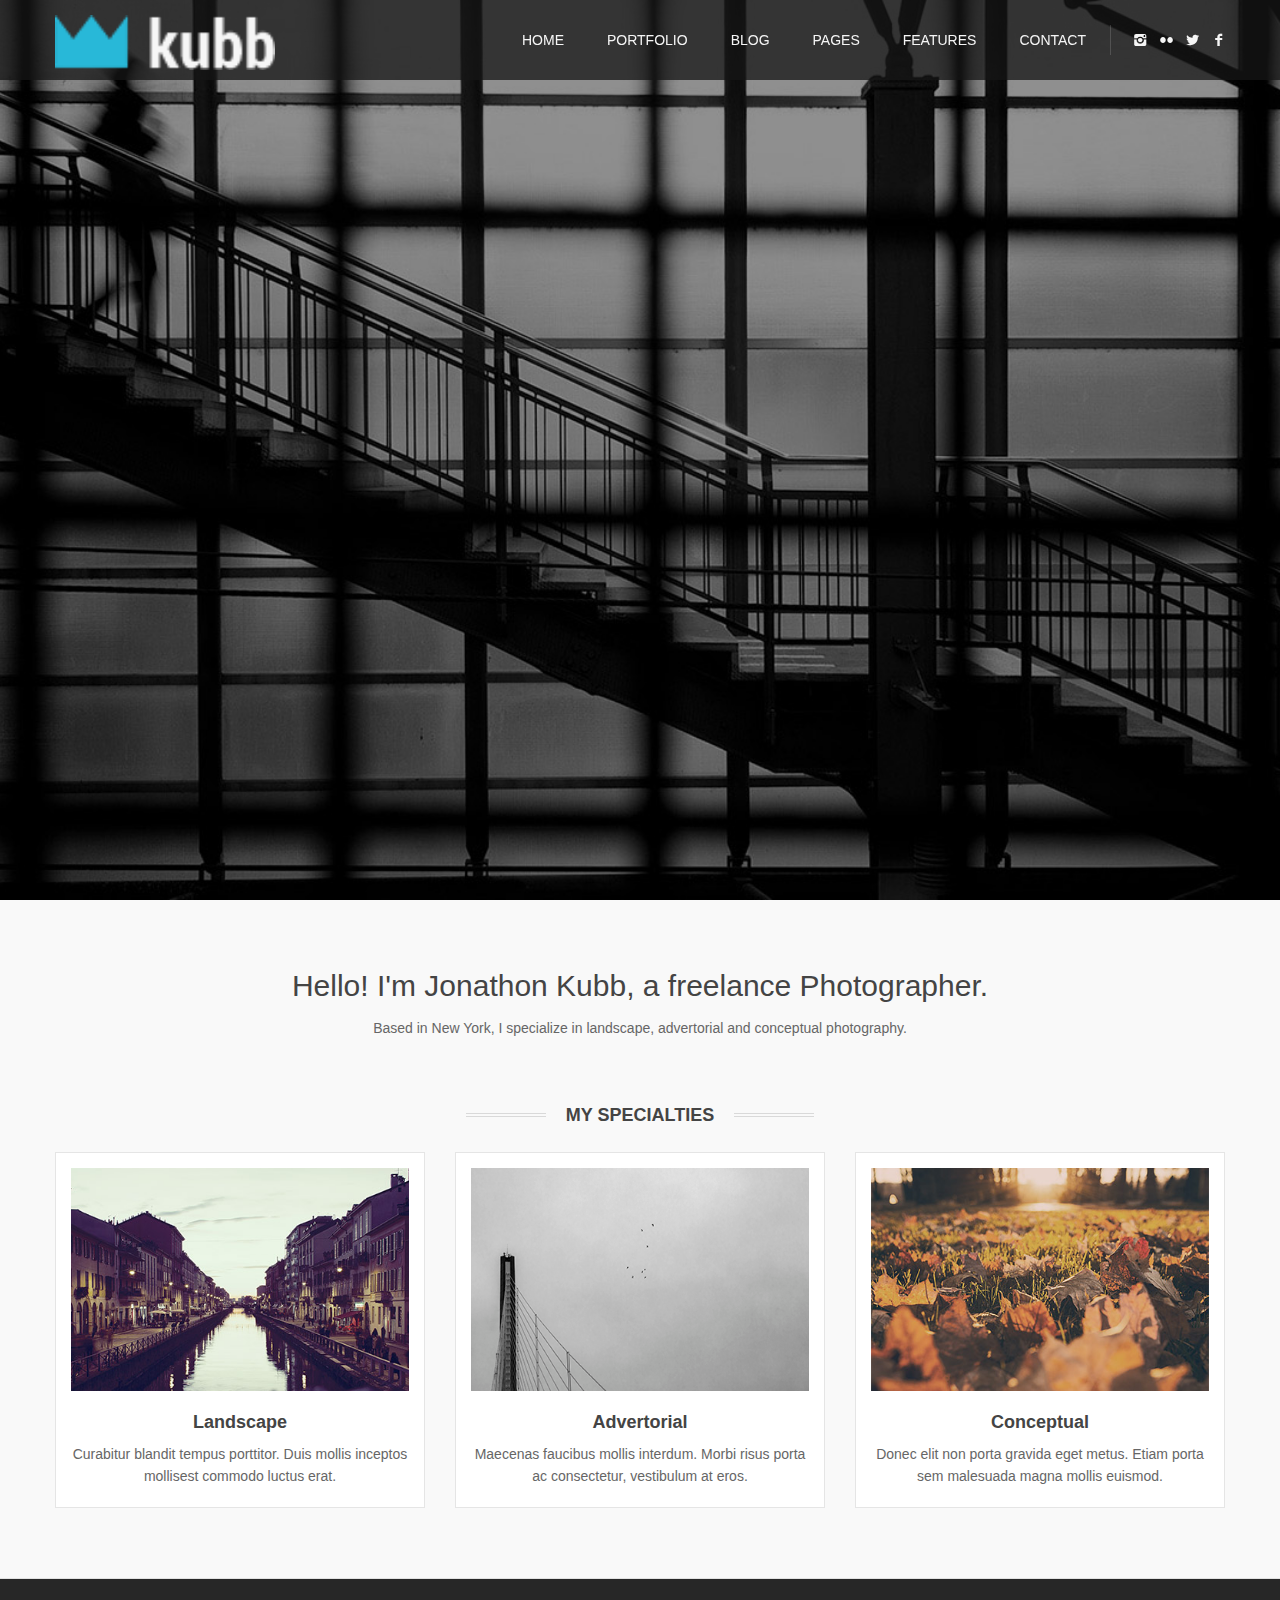
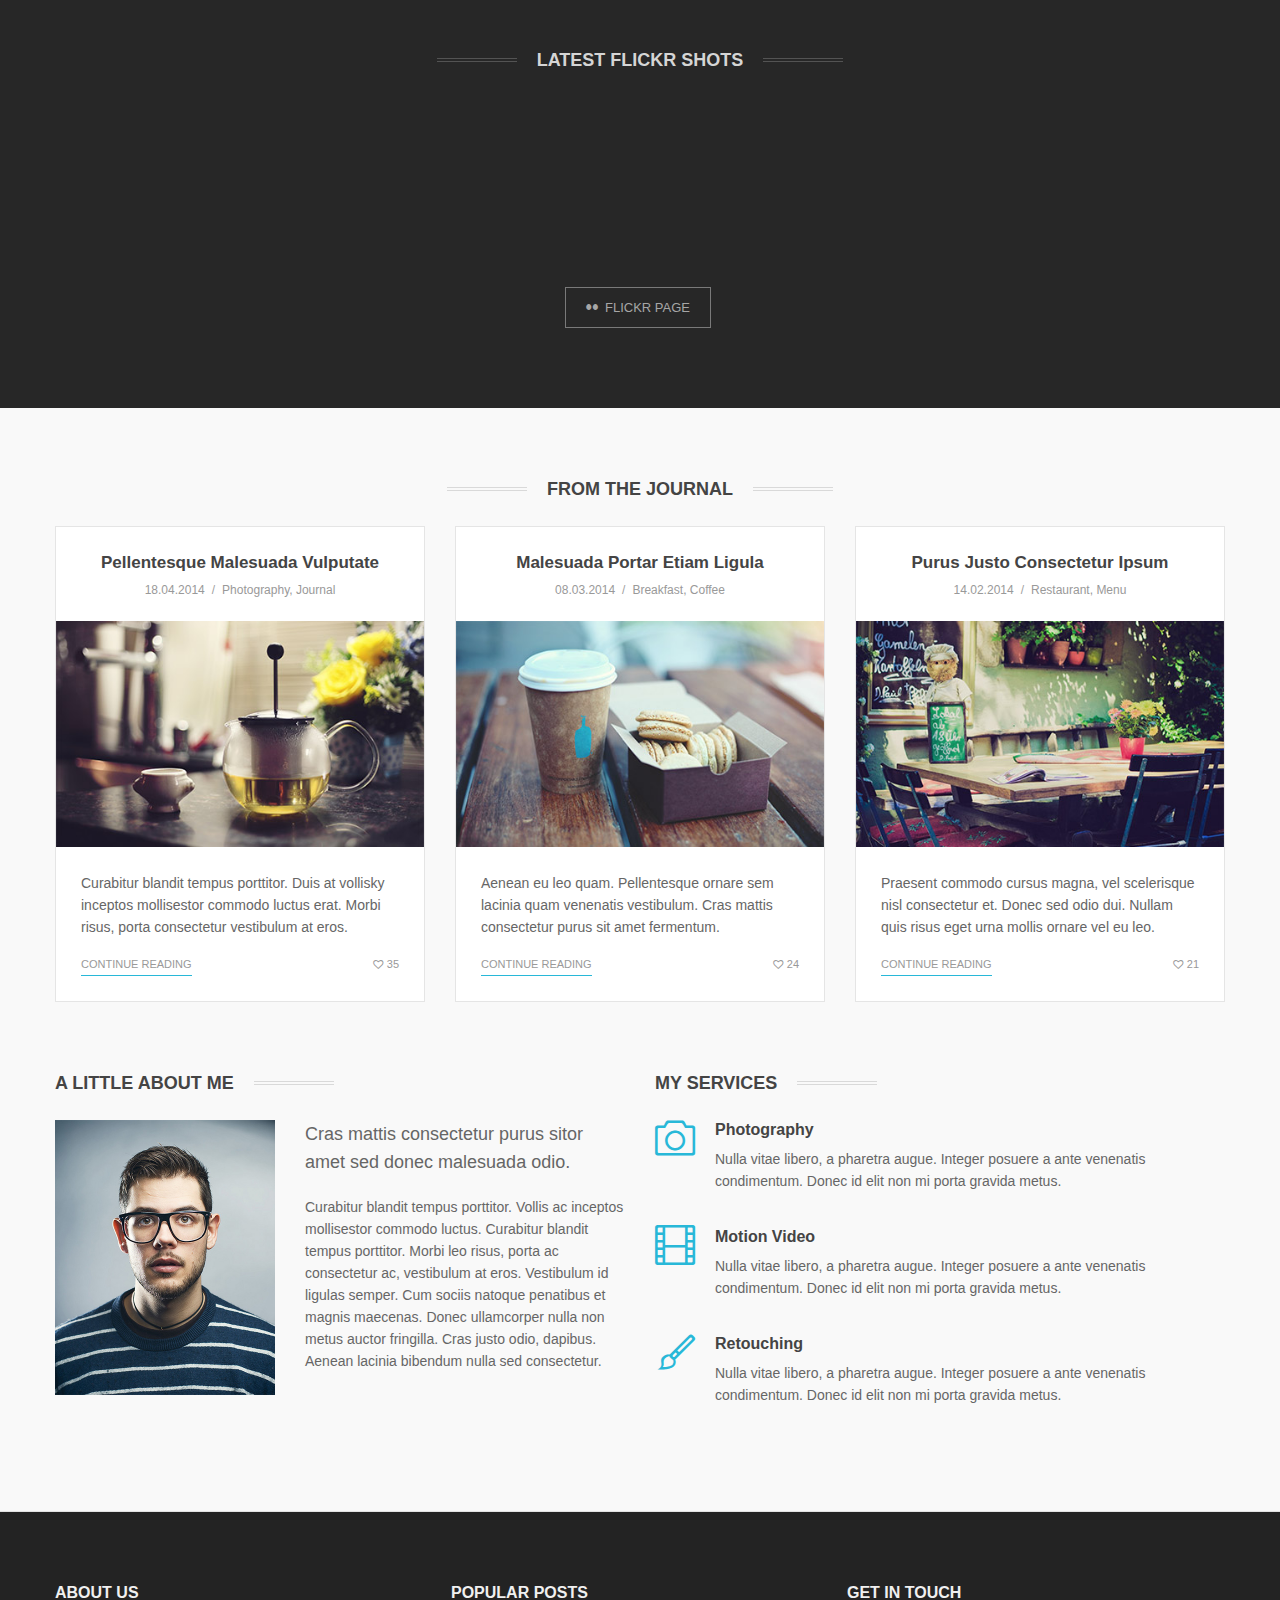
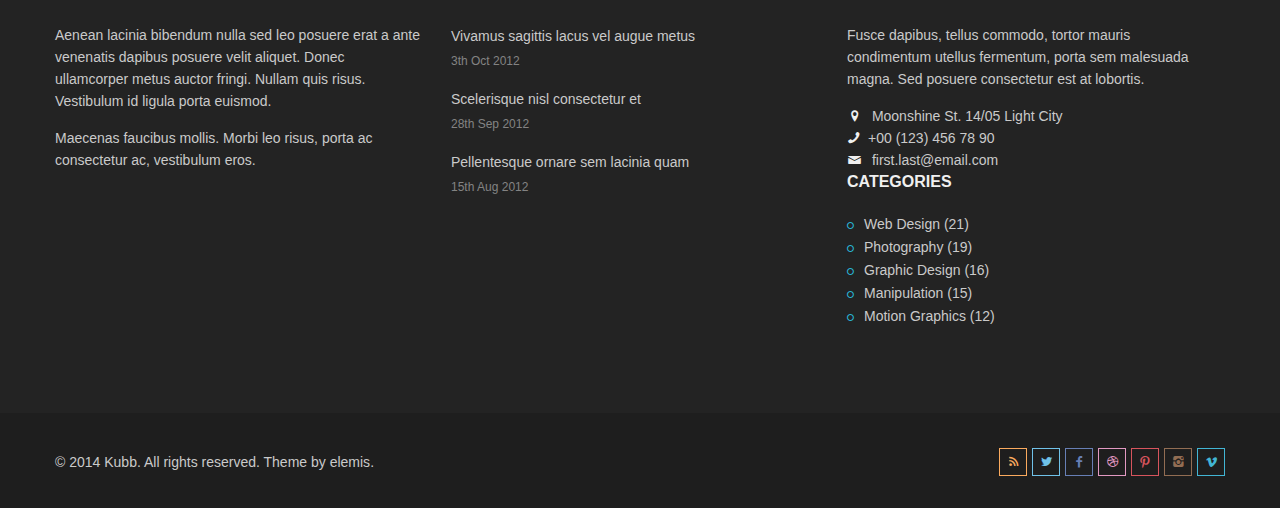
<file: footer.html>
<!DOCTYPE html>
<html lang="en">
<head>
<meta charset="utf-8">
<meta name="viewport" content="width=device-width, initial-scale=1.0">
<meta name="description" content="">
<meta name="author" content="">
<link rel="shortcut icon" href="style/images/favicon.png">
<title>Kubb</title>
<!-- Bootstrap core CSS -->
<link href="style/css/bootstrap.css" rel="stylesheet">
<link href="style/css/settings.css" rel="stylesheet">
<link href="style/js/google-code-prettify/prettify.css" rel="stylesheet">
<link href="style/js/fancybox/jquery.fancybox.css" rel="stylesheet" type="text/css" media="all" />
<link href="style/js/fancybox/helpers/jquery.fancybox-thumbs.css?v=1.0.2" rel="stylesheet" type="text/css" />
<link href="style.css" rel="stylesheet">
<link href="style/css/color/aqua.css" rel="stylesheet">
<link href='http://fonts.googleapis.com/css?family=Roboto:400,400italic,500,500italic,700italic,700,900,900italic,300italic,300,100italic,100' rel='stylesheet' type='text/css'>
<link href='http://fonts.googleapis.com/css?family=Roboto+Condensed:300italic,400italic,700italic,400,700,300' rel='stylesheet' type='text/css'>
<link href='http://fonts.googleapis.com/css?family=Roboto+Slab:400,700,300,100' rel='stylesheet' type='text/css'>
<link href="style/type/fontello.css" rel="stylesheet">
<link href="style/type/budicons.css" rel="stylesheet">
<!-- HTML5 shim and Respond.js IE8 support of HTML5 elements and media queries -->
<!--[if lt IE 9]>
      <script src="style/js/html5shiv.js"></script>
      <script src="https://oss.maxcdn.com/libs/respond.js/1.3.0/respond.min.js"></script>
      <![endif]-->
</head>
<body>
<div class="body-wrapper">
  <div class="navbar">
    <div class="navbar-header">
      <div class="container">
        <div class="basic-wrapper"> <a class="btn responsive-menu pull-right" data-toggle="collapse" data-target=".navbar-collapse"><i class='icon-menu-1'></i></a> <a class="navbar-brand" href="index.html"><img src="style/images/logo.png" alt="" data-src="style/images/logo.png" data-ret="style/images/logo@2x.png" class="retina" /></a> </div>
        <nav class="collapse navbar-collapse pull-right">
          <ul class="nav navbar-nav">
            <li class="dropdown"><a href="index.html" class="dropdown-toggle js-activated">Home</a>
              <ul class="dropdown-menu">
                <li><a href="index.html">Home Layout 1</a></li>
                <li><a href="index2.html">Home Layout 2</a></li>
                <li><a href="index3.html">Home Layout 3</a></li>
                <li><a href="index4.html">Home Layout 4</a></li>
                <li><a href="index5.html">Home Layout 5</a></li>
              </ul>
            </li>
            <li class="dropdown"><a href="portfolio.html" class="dropdown-toggle js-activated">Portfolio</a>
              <ul class="dropdown-menu">
                <li><a href="portfolio.html">One Page Gallery - Dark</a></li>
                <li><a href="portfolio2.html">One Page Gallery - Light</a></li>
                <li><a href="portfolio3.html">Fullscreen Grid</a></li>
                <li><a href="portfolio4.html">Fullscreen Grid - Lightbox</a></li>
                <li><a href="portfolio5.html">Masonry Grid</a></li>
                <li><a href="portfolio6.html">Masonry Grid - Lightbox</a></li>
                <li><a href="portfolio-post.html">Post with Gallery - Dark</a></li>
                <li><a href="portfolio-post2.html">Post with Gallery - Light</a></li>
                <li><a href="portfolio-post3.html">Post with Images - Dark</a></li>
                <li><a href="portfolio-post4.html">Post with Images - Light</a></li>
                <li><a href="portfolio-post5.html">Post with Masonry Gallery</a></li>
                <li><a href="portfolio-post6.html">Post with Slider</a></li>
              </ul>
            </li>
            <li class="dropdown"><a href="blog.html" class="dropdown-toggle js-activated">Blog</a>
              <ul class="dropdown-menu">
                <li><a href="blog.html">Grid Blog</a></li>
                <li><a href="blog2.html">Grid Blog with Sidebar</a></li>
                <li><a href="blog3.html">Classic Blog with Sidebar</a></li>
                <li><a href="blog4.html">Classic Blog</a></li>
                <li><a href="blog-post.html">Blog Post with Sidebar</a></li>
                <li><a href="blog-post2.html">Blog Post</a></li>
              </ul>
            </li>
            <li class="dropdown"><a href="about.html" class="dropdown-toggle js-activated">Pages</a>
              <ul class="dropdown-menu">
                <li><a href="about.html">About</a></li>
                <li><a href="services.html">Services</a></li>
              </ul>
            </li>
            <li class="dropdown"><a href="elements.html" class="dropdown-toggle js-activated">Features</a>
              <ul class="dropdown-menu">
                <li><a href="elements.html">Elements</a></li>
                <li><a href="headings.html">Headings</a></li>
                <li><a href="index.html">Basic Footer</a></li>
                <li><a href="footer.html">Footer with Widgets</a></li>
                <li><a href="no-title.html">Page without Title</a></li>
                <li><a href="pricing.html">Pricing Table</a></li>
                <li><a href="budicon.html">Font Icons - Budicons</a></li>
                <li><a href="fontello.html">Font Icons - Fontello</a></li>
              </ul>
            </li>
            <li class="dropdown"><a href="contact.html" class="dropdown-toggle js-activated">Contact</a>
              <ul class="dropdown-menu">
                <li><a href="contact.html">Contact 1</a></li>
                <li><a href="contact2.html">Contact 2</a></li>
              </ul>
            </li>
          </ul>
          <ul class="social pull-right">
            <li><a href="#"><i class="icon-s-instagram"></i></a></li>
            <li><a href="#"><i class="icon-s-flickr"></i></a></li>
            <li><a href="#"><i class="icon-s-twitter"></i></a></li>
            <li><a href="#"><i class="icon-s-facebook"></i></a></li>
          </ul>
        </nav>
      </div>
    </div>
    <!--/.nav-collapse --> 
  </div>
  <!--/.navbar -->
  <div class="fullscreenbanner-container revolution">
    <div class="fullscreenbanner">
      <ul>
        <li data-transition="fade"> <img src="style/images/art/slider-bg2.jpg" alt="" />
          <div class="caption condensed customin customout" data-x="center" data-y="200" data-customin="x:0;y:0;z:0;rotationX:90;rotationY:0;rotationZ:0;scaleX:1;scaleY:1;skewX:0;skewY:0;opacity:0;transformPerspective:200;transformOrigin:50% 0%;"
						data-customout="x:0;y:0;z:0;rotationX:0;rotationY:0;rotationZ:0;scaleX:0.75;scaleY:0.75;skewX:0;skewY:0;opacity:0;transformPerspective:600;transformOrigin:50% 50%;"
						data-speed="600"
						data-start="700"
						data-easing="Back.easeOut"
						data-endspeed="300"
						data-endeasing="Power1.easeIn">Jonathan Kubb</div>
          <div class="caption slab customin customout" data-x="center" data-y="264" data-customin="x:0;y:0;z:0;rotationX:90;rotationY:0;rotationZ:0;scaleX:1;scaleY:1;skewX:0;skewY:0;opacity:0;transformPerspective:200;transformOrigin:50% 0%;"
						data-customout="x:0;y:0;z:0;rotationX:0;rotationY:0;rotationZ:0;scaleX:0.75;scaleY:0.75;skewX:0;skewY:0;opacity:0;transformPerspective:600;transformOrigin:50% 50%;"
						data-speed="600"
						data-start="1100"
						data-easing="Back.easeOut"
						data-endspeed="300"
						data-endeasing="Power1.easeIn">Photography</div>
          <div class="caption lined customin customout" data-x="center" data-y="318" data-customin="x:0;y:0;z:0;rotationX:90;rotationY:0;rotationZ:0;scaleX:1;scaleY:1;skewX:0;skewY:0;opacity:0;transformPerspective:200;transformOrigin:50% 0%;"
						data-customout="x:0;y:0;z:0;rotationX:0;rotationY:0;rotationZ:0;scaleX:0.75;scaleY:0.75;skewX:0;skewY:0;opacity:0;transformPerspective:600;transformOrigin:50% 50%;"
						data-speed="600"
						data-start="1500"
						data-easing="Back.easeOut"
						data-endspeed="300"
						data-endeasing="Power1.easeIn">Based in New York since 2001</div>
        </li>
        <li data-transition="fade"> <img src="style/images/art/slider-bg1.jpg" alt="" />
          <div class="caption sfb upper opacity-bg" data-x="745" data-y="300" data-speed="900" data-start="800" data-easing="Sine.easeOut">Landscape Photography</div>
          <div class="caption sfb lower opacity-bg" data-x="745" data-y="355" data-speed="900" data-start="1300" data-easing="Sine.easeOut">Nibh Fermentum Cras Parturient</div>
        </li>
        <li data-transition="fade"> <img src="style/images/art/slider-bg3.jpg" alt="" />
          <div class="caption sfb upper opacity-bg" data-x="center" data-y="250" data-speed="900" data-start="800" data-easing="Sine.easeOut">Urban Photography</div>
          <div class="caption sfb lower opacity-bg" data-x="center" data-y="305" data-speed="900" data-start="1300" data-easing="Sine.easeOut">Fusce Pharetra Cras Mattis Elit</div>
        </li>
      </ul>
      <div class="tp-bannertimer tp-bottom"></div>
    </div>
    <!-- /.fullscreenbanner --> 
  </div>
  <!-- /.fullscreenbanner-container -->
  
  <div class="light-wrapper">
    <div class="container inner">
      <div class="text-center">
        <p class="intro">Hello! I'm Jonathon Kubb, a freelance Photographer.</p>
        <p>Based in New York, I specialize in landscape, advertorial and conceptual photography. </p>
      </div>
      <div class="divide50"></div>
      <div class="section-title text-center">
        <h3>My Specialties</h3>
      </div>
      <div class="row">
        <div class="col-sm-4">
          <div class="bordered text-center">
            <figure><img src="style/images/art/s1.jpg" alt="" /></figure>
            <h3>Landscape</h3>
            <p>Curabitur blandit tempus porttitor. Duis mollis inceptos mollisest commodo luctus erat.</p>
          </div>
        </div>
        <!-- /col -->
        <div class="col-sm-4">
          <div class="bordered text-center">
            <figure><img src="style/images/art/s2.jpg" alt="" /></figure>
            <h3>Advertorial</h3>
            <p>Maecenas faucibus mollis interdum. Morbi risus porta ac consectetur, vestibulum at eros.</p>
          </div>
        </div>
        <!-- /col -->
        <div class="col-sm-4">
          <div class="bordered text-center">
            <figure><img src="style/images/art/s3.jpg" alt="" /></figure>
            <h3>Conceptual</h3>
            <p>Donec elit non porta gravida eget metus. Etiam porta sem malesuada magna mollis euismod.</p>
          </div>
        </div>
        <!-- /col --> 
      </div>
      <!-- /.row --> 
      
    </div>
    <!-- /.container --> 
  </div>
  <!-- /.light-wrapper -->
  <div class="black-wrapper">
    <div class="inner">
      <div class="section-title text-center">
        <h3>Latest Flickr Shots</h3>
      </div>
      <div class="swiper-wrapper flickr-wrapper"> <a class="arrow-left" href="#"></a> <a class="arrow-right" href="#"></a>
        <div class="swiper-container flickr">
          <div class="swiper flickr-feed"> </div>
        </div>
      </div>
      <div class="divide40"></div>
      <div class="text-center"> <a href="https://www.flickr.com/photos/pagolbhai123/" target="_blank" class="btn"><i class="icon-s-flickr"></i>Flickr Page</a> </div>
    </div>
    <!-- /.inner --> 
  </div>
  <!-- /.black-wrapper -->
  
  <div class="light-wrapper">
    <div class="container inner">
      <div class="section-title text-center">
        <h3>From the Journal</h3>
      </div>
      <div class="row blog-posts">
        <div class="col-sm-4">
          <div class="post bordered">
            <h3 class="post-title text-center"><a href="blog-post.html">Pellentesque Malesuada Vulputate</a></h3>
            <div class="meta text-center"><span class="date">18.04.2014</span><span class="categories"><a href="#">Photography</a>, <a href="#">Journal</a></span></div>
            <figure class="full"><a href="blog-post.html">
              <div class="text-overlay">
                <div class="info">Read More</div>
              </div>
              <img src="style/images/art/b1.jpg" alt="" /></a></figure>
            <div class="post-content">
              <p>Curabitur blandit tempus porttitor. Duis at vollisky inceptos mollisestor commodo luctus erat. Morbi  risus, porta consectetur vestibulum at eros.</p>
              <div class="footer-meta"> <a href="#" class="more pull-left">Continue Reading</a> <span class="like pull-right"><a href="#"><i class="icon-heart-empty-1"></i> 35</a></span> </div>
            </div>
          </div>
          <!-- /.post --> 
        </div>
        <!-- /col -->
        <div class="col-sm-4">
          <div class="post bordered">
            <h3 class="post-title text-center"><a href="blog-post.html">Malesuada Portar Etiam Ligula</a></h3>
            <div class="meta text-center"><span class="date">08.03.2014</span><span class="categories"><a href="#">Breakfast</a>, <a href="#">Coffee</a></span></div>
            <figure class="full"><a href="blog-post.html">
              <div class="text-overlay">
                <div class="info">Read More</div>
              </div>
              <img src="style/images/art/b2.jpg" alt="" /></a></figure>
            <div class="post-content">
              <p>Aenean eu leo quam. Pellentesque ornare sem lacinia quam venenatis vestibulum. Cras mattis consectetur purus sit amet fermentum.</p>
              <div class="footer-meta"> <a href="#" class="more pull-left">Continue Reading</a> <span class="like pull-right"><a href="#"><i class="icon-heart-empty-1"></i> 24</a></span> </div>
            </div>
          </div>
          <!-- /.post --> 
        </div>
        <!-- /col -->
        <div class="col-sm-4">
          <div class="post bordered">
            <h3 class="post-title text-center"><a href="blog-post.html">Purus Justo Consectetur Ipsum</a></h3>
            <div class="meta text-center"><span class="date">14.02.2014</span><span class="categories"><a href="#">Restaurant</a>, <a href="#">Menu</a></span></div>
            <figure class="full"><a href="blog-post.html">
              <div class="text-overlay">
                <div class="info">Read More</div>
              </div>
              <img src="style/images/art/b3.jpg" alt="" /></a></figure>
            <div class="post-content">
              <p>Praesent commodo cursus magna, vel scelerisque nisl consectetur et. Donec sed odio dui. Nullam quis risus eget urna mollis ornare vel eu leo.</p>
              <div class="footer-meta"> <a href="#" class="more pull-left">Continue Reading</a> <span class="like pull-right"><a href="#"><i class="icon-heart-empty-1"></i> 21</a></span> </div>
            </div>
          </div>
          <!-- /.post --> 
        </div>
        <!-- /col --> 
      </div>
      <!-- /.blog-posts -->
      
      <div class="divide70"></div>
      <div class="row">
        <div class="col-sm-6">
          <div class="section-title">
            <h3>A Little About Me</h3>
          </div>
          <div class="row">
            <div class="col-sm-5">
              <figure><img src="style/images/art/about1.jpg" alt="" /></figure>
            </div>
            <div class="col-sm-7">
              <p class="lead">Cras mattis consectetur purus sitor amet sed donec malesuada odio.</p>
              <p>Curabitur blandit tempus porttitor. Vollis ac inceptos mollisestor commodo luctus. Curabitur blandit tempus porttitor. Morbi leo risus, porta ac consectetur ac, vestibulum at eros. Vestibulum id ligulas semper. Cum sociis natoque penatibus et magnis maecenas. Donec ullamcorper nulla non metus auctor fringilla. Cras justo odio, dapibus. Aenean lacinia bibendum nulla sed consectetur.</p>
            </div>
          </div>
        </div>
        <div class="col-sm-6">
          <div class="section-title">
            <h3>My Services</h3>
          </div>
          <div class="services-1">
            <div class="row">
              <div class="col-sm-12">
                <div class="bm20">
                  <div class="icon"> <i class="budicon-camera-1 icn"></i> </div>
                  <!-- /.icon -->
                  <div class="text">
                    <h4>Photography</h4>
                    <p>Nulla vitae libero, a pharetra augue. Integer posuere a ante venenatis condimentum. Donec id elit non mi porta gravida metus.</p>
                  </div>
                  <!-- /.text --> 
                </div>
                <!-- /.div -->
                <div class="bm20">
                  <div class="icon"> <i class="budicon-video-1 icn"></i> </div>
                  <!-- /.icon -->
                  <div class="text">
                    <h4>Motion Video</h4>
                    <p>Nulla vitae libero, a pharetra augue. Integer posuere a ante venenatis condimentum. Donec id elit non mi porta gravida metus.</p>
                  </div>
                  <!-- /.text --> 
                </div>
                <!-- /.div -->
                <div class="bm20">
                  <div class="icon"> <i class="budicon-brush icn"></i> </div>
                  <!-- /.icon -->
                  <div class="text">
                    <h4>Retouching</h4>
                    <p>Nulla vitae libero, a pharetra augue. Integer posuere a ante venenatis condimentum. Donec id elit non mi porta gravida metus.</p>
                  </div>
                  <!-- /.text --> 
                </div>
                <!-- /.div --> 
              </div>
              <!-- /.col-sm-12 --> 
            </div>
            <!-- /.row --> 
          </div>
          <!-- /.col-services --> 
        </div>
      </div>
    </div>
  </div>
  <!-- /.light-wrapper -->
  
  <footer class="footer black-wrapper widget-footer">
    <div class="container inner">
      <div class="row">
        <div class="col-sm-3">
          <div class="widget">
            <h3 class="widget-title">About Us</h3>
            <p>Aenean lacinia bibendum nulla sed leo posuere erat a ante venenatis dapibus posuere velit aliquet. Donec ullamcorper metus auctor fringi. Nullam quis risus. Vestibulum id ligula porta euismod. </p>
            <p>Maecenas faucibus mollis. Morbi leo risus, porta ac consectetur ac, vestibulum eros.</p>
          </div>
          <!-- /.widget --> 
        </div>
        <!-- /col -->
        
        <div class="col-sm-3">
          <div class="widget">
            <h3 class="widget-title">Popular Posts</h3>
            <ul class="post-list">
              <li>
                <h6><a href="blog-post.html">Vivamus sagittis lacus vel augue metus</a></h6>
                <em>3th Oct 2012</em> </li>
              <li>
                <h6><a href="blog-post.html">Scelerisque nisl consectetur et</a></h6>
                <em>28th Sep 2012</em> </li>
              <li>
                <h6><a href="blog-post.html">Pellentesque ornare sem lacinia quam</a></h6>
                <em>15th Aug 2012</em> </li>
            </ul>
            <!-- /.post-list --> 
          </div>
          <!-- /.widget --> 
        </div>
        <!-- /col -->
        
        <div class="col-sm-3">
          <div class="widget">
            <h3 class="widget-title">Get in Touch</h3>
            <p>Fusce dapibus, tellus commodo, tortor mauris condimentum utellus fermentum, porta sem malesuada magna. Sed posuere consectetur est at lobortis.</p>
            <div class="contact-info"> <i class="icon-location"></i> Moonshine St. 14/05 Light City <br />
              <i class="icon-phone"></i>+00 (123) 456 78 90 <br />
              <i class="icon-mail"></i> <a href="first.last@email.com">first.last@email.com</a> </div>
          </div>
        </div>
        <!-- /col -->
        
        <div class="col-sm-3">
          <div class="widget">
            <h3 class="widget-title">Categories</h3>
            <ul class="circled">
              <li><a href="#">Web Design (21)</a></li>
              <li><a href="#">Photography (19)</a></li>
              <li><a href="#">Graphic Design (16)</a></li>
              <li><a href="#">Manipulation (15)</a></li>
              <li><a href="#">Motion Graphics (12)</a></li>
            </ul>
          </div>
          <!-- /.widget --> 
          
        </div>
        <!-- /col --> 
      </div>
      <!-- /.row --> 
    </div>
    <!-- .container -->
    
    <div class="sub-footer">
      <div class="container">
        <p class="pull-left">© 2014 Kubb. All rights reserved. Theme by <a href="http://elemisfreebies.com">elemis</a>.</p>
        <ul class="social pull-right">
          <li><a href="#"><i class="icon-s-rss"></i></a></li>
          <li><a href="#"><i class="icon-s-twitter"></i></a></li>
          <li><a href="#"><i class="icon-s-facebook"></i></a></li>
          <li><a href="#"><i class="icon-s-dribbble"></i></a></li>
          <li><a href="#"><i class="icon-s-pinterest"></i></a></li>
          <li><a href="#"><i class="icon-s-instagram"></i></a></li>
          <li><a href="#"><i class="icon-s-vimeo"></i></a></li>
        </ul>
      </div>
    </div>
  </footer>
  <!-- /footer --> 
  
</div>
<!-- /.body-wrapper --> 
<script src="style/js/jquery.min.js"></script> 
<script src="style/js/bootstrap.min.js"></script> 
<script src="style/js/twitter-bootstrap-hover-dropdown.min.js"></script> 
<script src="style/js/jquery.themepunch.plugins.min.js"></script> 
<script src="style/js/jquery.themepunch.revolution.min.js"></script> 
<script src="style/js/jquery.fancybox.pack.js"></script> 
<script src="style/js/fancybox/helpers/jquery.fancybox-thumbs.js?v=1.0.2"></script> 
<script src="style/js/fancybox/helpers/jquery.fancybox-media.js?v=1.0.0"></script> 
<script src="style/js/jquery.isotope.min.js"></script> 
<script src="style/js/jquery.easytabs.min.js"></script> 
<script src="style/js/idangerous.swiper-2.1.min.js"></script> 
<script src="style/js/jquery.fitvids.js"></script> 
<script src="style/js/jquery.sticky.js"></script> 
<script src="style/js/google-code-prettify/prettify.js"></script> 
<script src="style/js/jquery.slickforms.js"></script> 
<script src="style/js/jquery.dcflickr.1.0.js"></script> 
<script src="style/js/retina.js"></script> 
<script src="style/js/classie.js"></script> 
<script src="style/js/scripts.js"></script>
</body>
</html>
</file>
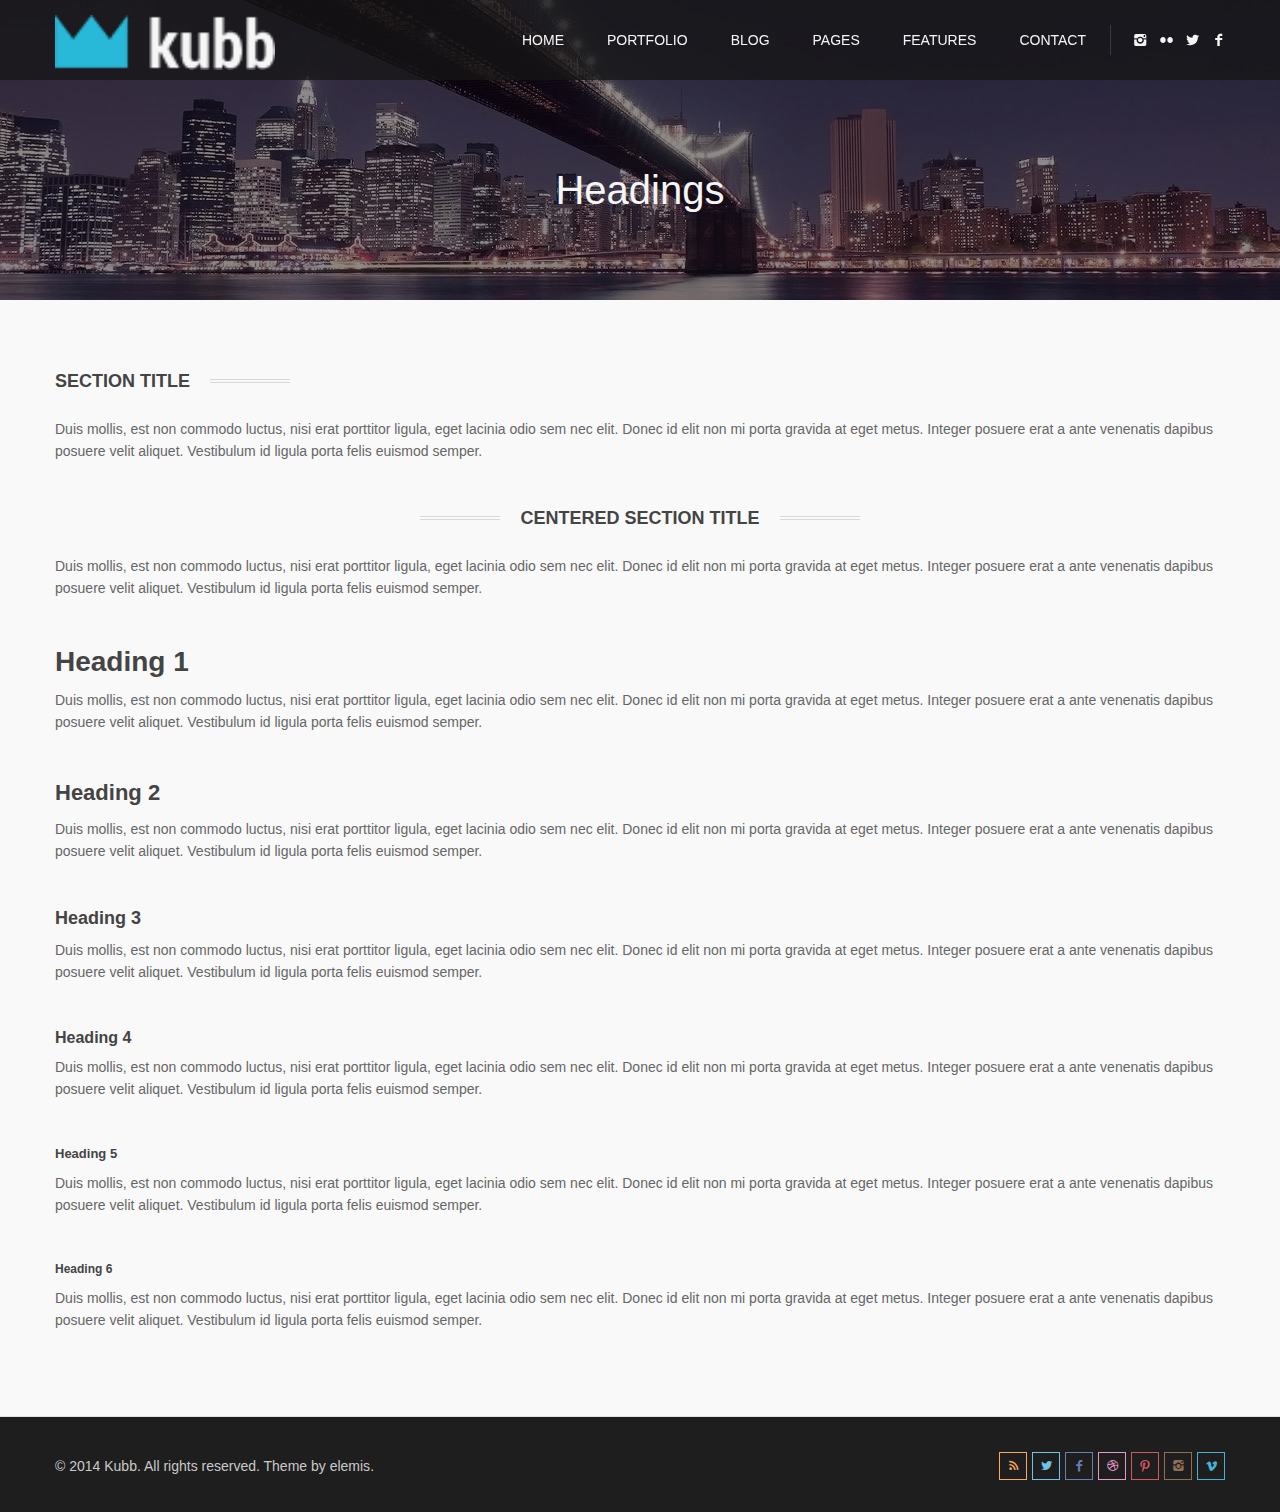
<file: headings.html>
<!DOCTYPE html>
<html lang="en">
<head>
<meta charset="utf-8">
<meta name="viewport" content="width=device-width, initial-scale=1.0">
<meta name="description" content="">
<meta name="author" content="">
<link rel="shortcut icon" href="style/images/favicon.png">
<title>Kubb</title>
<!-- Bootstrap core CSS -->
<link href="style/css/bootstrap.css" rel="stylesheet">
<link href="style/css/settings.css" rel="stylesheet">
<link href="style/js/google-code-prettify/prettify.css" rel="stylesheet">
<link href="style/js/fancybox/jquery.fancybox.css" rel="stylesheet" type="text/css" media="all" />
<link href="style/js/fancybox/helpers/jquery.fancybox-thumbs.css?v=1.0.2" rel="stylesheet" type="text/css" />
<link href="style.css" rel="stylesheet">
<link href="style/css/color/aqua.css" rel="stylesheet">
<link href='http://fonts.googleapis.com/css?family=Roboto:400,400italic,500,500italic,700italic,700,900,900italic,300italic,300,100italic,100' rel='stylesheet' type='text/css'>
<link href='http://fonts.googleapis.com/css?family=Roboto+Condensed:300italic,400italic,700italic,400,700,300' rel='stylesheet' type='text/css'>
<link href='http://fonts.googleapis.com/css?family=Roboto+Slab:400,700,300,100' rel='stylesheet' type='text/css'>
<link href="style/type/fontello.css" rel="stylesheet">
<link href="style/type/budicons.css" rel="stylesheet">
<!-- HTML5 shim and Respond.js IE8 support of HTML5 elements and media queries -->
<!--[if lt IE 9]>
      <script src="style/js/html5shiv.js"></script>
      <script src="https://oss.maxcdn.com/libs/respond.js/1.3.0/respond.min.js"></script>
      <![endif]-->
</head>
<body>
<div class="body-wrapper">
  <div class="navbar">
    <div class="navbar-header">
      <div class="container">
        <div class="basic-wrapper"> <a class="btn responsive-menu pull-right" data-toggle="collapse" data-target=".navbar-collapse"><i class='icon-menu-1'></i></a> <a class="navbar-brand" href="index.html"><img src="style/images/logo.png" alt="" data-src="style/images/logo.png" data-ret="style/images/logo@2x.png" class="retina" /></a> </div>
        <nav class="collapse navbar-collapse pull-right">
          <ul class="nav navbar-nav">
            <li class="dropdown"><a href="index.html" class="dropdown-toggle js-activated">Home</a>
              <ul class="dropdown-menu">
                <li><a href="index.html">Home Layout 1</a></li>
                <li><a href="index2.html">Home Layout 2</a></li>
                <li><a href="index3.html">Home Layout 3</a></li>
                <li><a href="index4.html">Home Layout 4</a></li>
                <li><a href="index5.html">Home Layout 5</a></li>
              </ul>
            </li>
            <li class="dropdown"><a href="portfolio.html" class="dropdown-toggle js-activated">Portfolio</a>
              <ul class="dropdown-menu">
                <li><a href="portfolio.html">One Page Gallery - Dark</a></li>
                <li><a href="portfolio2.html">One Page Gallery - Light</a></li>
                <li><a href="portfolio3.html">Fullscreen Grid</a></li>
                <li><a href="portfolio4.html">Fullscreen Grid - Lightbox</a></li>
                <li><a href="portfolio5.html">Masonry Grid</a></li>
                <li><a href="portfolio6.html">Masonry Grid - Lightbox</a></li>
                <li><a href="portfolio-post.html">Post with Gallery - Dark</a></li>
                <li><a href="portfolio-post2.html">Post with Gallery - Light</a></li>
                <li><a href="portfolio-post3.html">Post with Images - Dark</a></li>
                <li><a href="portfolio-post4.html">Post with Images - Light</a></li>
                <li><a href="portfolio-post5.html">Post with Masonry Gallery</a></li>
                <li><a href="portfolio-post6.html">Post with Slider</a></li>
              </ul>
            </li>
            <li class="dropdown"><a href="blog.html" class="dropdown-toggle js-activated">Blog</a>
              <ul class="dropdown-menu">
                <li><a href="blog.html">Grid Blog</a></li>
                <li><a href="blog2.html">Grid Blog with Sidebar</a></li>
                <li><a href="blog3.html">Classic Blog with Sidebar</a></li>
                <li><a href="blog4.html">Classic Blog</a></li>
                <li><a href="blog-post.html">Blog Post with Sidebar</a></li>
                <li><a href="blog-post2.html">Blog Post</a></li>
              </ul>
            </li>
            <li class="dropdown"><a href="about.html" class="dropdown-toggle js-activated">Pages</a>
              <ul class="dropdown-menu">
                <li><a href="about.html">About</a></li>
                <li><a href="services.html">Services</a></li>
              </ul>
            </li>
            <li class="dropdown"><a href="elements.html" class="dropdown-toggle js-activated">Features</a>
              <ul class="dropdown-menu">
                <li><a href="elements.html">Elements</a></li>
                <li><a href="headings.html">Headings</a></li>
                <li><a href="index.html">Basic Footer</a></li>
                <li><a href="footer.html">Footer with Widgets</a></li>
                <li><a href="no-title.html">Page without Title</a></li>
                <li><a href="pricing.html">Pricing Table</a></li>
                <li><a href="budicon.html">Font Icons - Budicons</a></li>
                <li><a href="fontello.html">Font Icons - Fontello</a></li>
              </ul>
            </li>
            <li class="dropdown"><a href="contact.html" class="dropdown-toggle js-activated">Contact</a>
              <ul class="dropdown-menu">
                <li><a href="contact.html">Contact 1</a></li>
                <li><a href="contact2.html">Contact 2</a></li>
              </ul>
            </li>
          </ul>
          <ul class="social pull-right">
            <li><a href="#"><i class="icon-s-instagram"></i></a></li>
            <li><a href="#"><i class="icon-s-flickr"></i></a></li>
            <li><a href="#"><i class="icon-s-twitter"></i></a></li>
            <li><a href="#"><i class="icon-s-facebook"></i></a></li>
          </ul>
        </nav>
      </div>
    </div>
    <!--/.nav-collapse --> 
  </div>
  <!--/.navbar -->
  <div class="page-title" style="background-image: url(style/images/art/page-title-8.jpg);">
    <div class="overlay"></div>
    <h1>Headings</h1>
  </div>
  <div class="light-wrapper">
    <div class="container inner">
      <div class="section-title">
        <h3>Section Title</h3>
      </div>
      <p>Duis mollis, est non commodo luctus, nisi erat porttitor ligula, eget lacinia odio sem nec elit. Donec id elit non mi porta gravida at eget metus. Integer posuere erat a ante venenatis dapibus posuere velit aliquet. Vestibulum id ligula porta felis euismod semper.</p>
      <div class="divide30"></div>
      <div class="section-title text-center">
        <h3>Centered Section Title</h3>
      </div>
      <p>Duis mollis, est non commodo luctus, nisi erat porttitor ligula, eget lacinia odio sem nec elit. Donec id elit non mi porta gravida at eget metus. Integer posuere erat a ante venenatis dapibus posuere velit aliquet. Vestibulum id ligula porta felis euismod semper.</p>
      <div class="divide30"></div>
      <h1>Heading 1</h1>
      <p>Duis mollis, est non commodo luctus, nisi erat porttitor ligula, eget lacinia odio sem nec elit. Donec id elit non mi porta gravida at eget metus. Integer posuere erat a ante venenatis dapibus posuere velit aliquet. Vestibulum id ligula porta felis euismod semper.</p>
      <div class="divide30"></div>
      <h2>Heading 2</h2>
      <p>Duis mollis, est non commodo luctus, nisi erat porttitor ligula, eget lacinia odio sem nec elit. Donec id elit non mi porta gravida at eget metus. Integer posuere erat a ante venenatis dapibus posuere velit aliquet. Vestibulum id ligula porta felis euismod semper.</p>
      <div class="divide30"></div>
      <h3>Heading 3</h3>
      <p>Duis mollis, est non commodo luctus, nisi erat porttitor ligula, eget lacinia odio sem nec elit. Donec id elit non mi porta gravida at eget metus. Integer posuere erat a ante venenatis dapibus posuere velit aliquet. Vestibulum id ligula porta felis euismod semper.</p>
      <div class="divide30"></div>
      <h4>Heading 4</h4>
      <p>Duis mollis, est non commodo luctus, nisi erat porttitor ligula, eget lacinia odio sem nec elit. Donec id elit non mi porta gravida at eget metus. Integer posuere erat a ante venenatis dapibus posuere velit aliquet. Vestibulum id ligula porta felis euismod semper.</p>
      <div class="divide30"></div>
      <h5>Heading 5</h5>
      <p>Duis mollis, est non commodo luctus, nisi erat porttitor ligula, eget lacinia odio sem nec elit. Donec id elit non mi porta gravida at eget metus. Integer posuere erat a ante venenatis dapibus posuere velit aliquet. Vestibulum id ligula porta felis euismod semper.</p>
      <div class="divide30"></div>
      <h6>Heading 6</h6>
      <p>Duis mollis, est non commodo luctus, nisi erat porttitor ligula, eget lacinia odio sem nec elit. Donec id elit non mi porta gravida at eget metus. Integer posuere erat a ante venenatis dapibus posuere velit aliquet. Vestibulum id ligula porta felis euismod semper.</p>
    </div>
  </div>
  <footer class="footer">
    <div class="container inner">
      <p class="pull-left">© 2014 Kubb. All rights reserved. Theme by <a href="http://elemisfreebies.com">elemis</a>.</p>
      <ul class="social pull-right">
        <li><a href="#"><i class="icon-s-rss"></i></a></li>
        <li><a href="#"><i class="icon-s-twitter"></i></a></li>
        <li><a href="#"><i class="icon-s-facebook"></i></a></li>
        <li><a href="#"><i class="icon-s-dribbble"></i></a></li>
        <li><a href="#"><i class="icon-s-pinterest"></i></a></li>
        <li><a href="#"><i class="icon-s-instagram"></i></a></li>
        <li><a href="#"><i class="icon-s-vimeo"></i></a></li>
      </ul>
    </div>
    <!-- .container --> 
  </footer>
  <!-- /footer --> 
  
</div>
<!-- /.body-wrapper --> 
<script src="style/js/jquery.min.js"></script> 
<script src="style/js/bootstrap.min.js"></script> 
<script src="style/js/twitter-bootstrap-hover-dropdown.min.js"></script> 
<script src="style/js/jquery.themepunch.plugins.min.js"></script> 
<script src="style/js/jquery.themepunch.revolution.min.js"></script> 
<script src="style/js/jquery.fancybox.pack.js"></script> 
<script src="style/js/fancybox/helpers/jquery.fancybox-thumbs.js?v=1.0.2"></script> 
<script src="style/js/fancybox/helpers/jquery.fancybox-media.js?v=1.0.0"></script> 
<script src="style/js/jquery.isotope.min.js"></script> 
<script src="style/js/jquery.easytabs.min.js"></script> 
<script src="style/js/idangerous.swiper-2.1.min.js"></script> 
<script src="style/js/jquery.fitvids.js"></script> 
<script src="style/js/jquery.sticky.js"></script> 
<script src="style/js/google-code-prettify/prettify.js"></script> 
<script src="style/js/jquery.slickforms.js"></script> 
<script src="style/js/jquery.dcflickr.1.0.js"></script> 
<script src="style/js/retina.js"></script> 
<script src="style/js/classie.js"></script> 
<script src="style/js/scripts.js"></script>
</body>
</html>
</file>
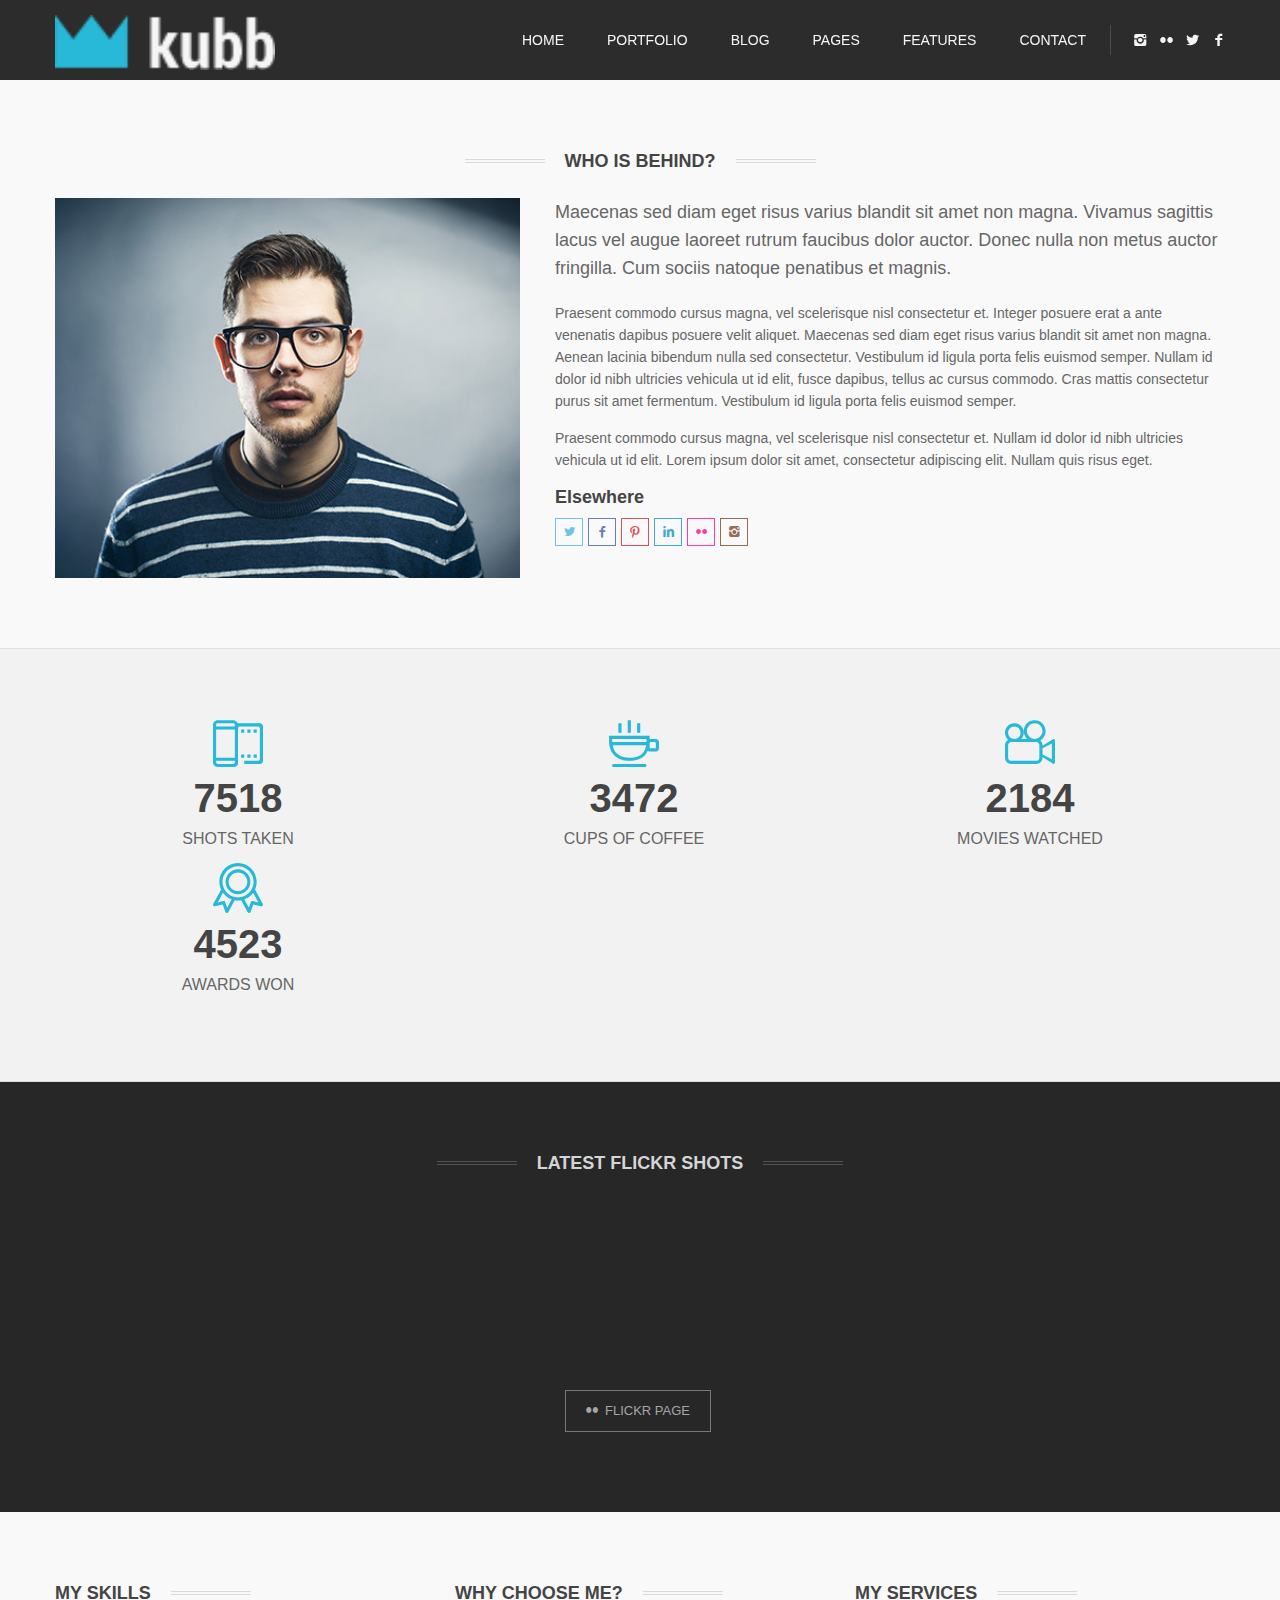
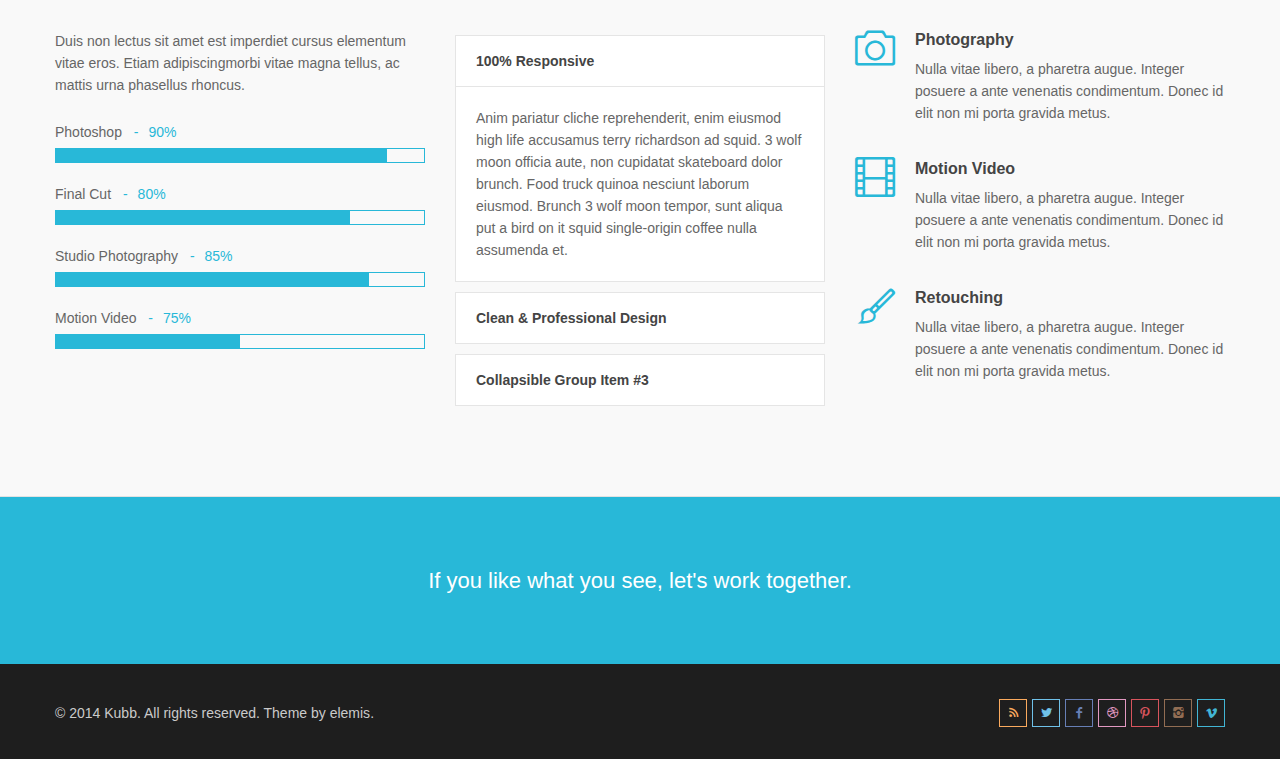
<file: no-title.html>
<!DOCTYPE html>
<html lang="en">
<head>
<meta charset="utf-8">
<meta name="viewport" content="width=device-width, initial-scale=1.0">
<meta name="description" content="">
<meta name="author" content="">
<link rel="shortcut icon" href="style/images/favicon.png">
<title>Kubb</title>
<!-- Bootstrap core CSS -->
<link href="style/css/bootstrap.css" rel="stylesheet">
<link href="style/css/settings.css" rel="stylesheet">
<link href="style/js/google-code-prettify/prettify.css" rel="stylesheet">
<link href="style/js/fancybox/jquery.fancybox.css" rel="stylesheet" type="text/css" media="all" />
<link href="style/js/fancybox/helpers/jquery.fancybox-thumbs.css?v=1.0.2" rel="stylesheet" type="text/css" />
<link href="style.css" rel="stylesheet">
<link href="style/css/color/aqua.css" rel="stylesheet">
<link href='http://fonts.googleapis.com/css?family=Roboto:400,400italic,500,500italic,700italic,700,900,900italic,300italic,300,100italic,100' rel='stylesheet' type='text/css'>
<link href='http://fonts.googleapis.com/css?family=Roboto+Condensed:300italic,400italic,700italic,400,700,300' rel='stylesheet' type='text/css'>
<link href='http://fonts.googleapis.com/css?family=Roboto+Slab:400,700,300,100' rel='stylesheet' type='text/css'>
<link href="style/type/fontello.css" rel="stylesheet">
<link href="style/type/budicons.css" rel="stylesheet">
<!-- HTML5 shim and Respond.js IE8 support of HTML5 elements and media queries -->
<!--[if lt IE 9]>
      <script src="style/js/html5shiv.js"></script>
      <script src="https://oss.maxcdn.com/libs/respond.js/1.3.0/respond.min.js"></script>
      <![endif]-->
</head>
<body class="no-page-title">
<div class="body-wrapper">
  <div class="navbar">
    <div class="navbar-header">
      <div class="container">
        <div class="basic-wrapper"> <a class="btn responsive-menu pull-right" data-toggle="collapse" data-target=".navbar-collapse"><i class='icon-menu-1'></i></a> <a class="navbar-brand" href="index.html"><img src="style/images/logo.png" alt="" data-src="style/images/logo.png" data-ret="style/images/logo@2x.png" class="retina" /></a> </div>
        <nav class="collapse navbar-collapse pull-right">
          <ul class="nav navbar-nav">
            <li class="dropdown"><a href="index.html" class="dropdown-toggle js-activated">Home</a>
              <ul class="dropdown-menu">
                <li><a href="index.html">Home Layout 1</a></li>
                <li><a href="index2.html">Home Layout 2</a></li>
                <li><a href="index3.html">Home Layout 3</a></li>
                <li><a href="index4.html">Home Layout 4</a></li>
                <li><a href="index5.html">Home Layout 5</a></li>
              </ul>
            </li>
            <li class="dropdown"><a href="portfolio.html" class="dropdown-toggle js-activated">Portfolio</a>
              <ul class="dropdown-menu">
                <li><a href="portfolio.html">One Page Gallery - Dark</a></li>
                <li><a href="portfolio2.html">One Page Gallery - Light</a></li>
                <li><a href="portfolio3.html">Fullscreen Grid</a></li>
                <li><a href="portfolio4.html">Fullscreen Grid - Lightbox</a></li>
                <li><a href="portfolio5.html">Masonry Grid</a></li>
                <li><a href="portfolio6.html">Masonry Grid - Lightbox</a></li>
                <li><a href="portfolio-post.html">Post with Gallery - Dark</a></li>
                <li><a href="portfolio-post2.html">Post with Gallery - Light</a></li>
                <li><a href="portfolio-post3.html">Post with Images - Dark</a></li>
                <li><a href="portfolio-post4.html">Post with Images - Light</a></li>
                <li><a href="portfolio-post5.html">Post with Masonry Gallery</a></li>
                <li><a href="portfolio-post6.html">Post with Slider</a></li>
              </ul>
            </li>
            <li class="dropdown"><a href="blog.html" class="dropdown-toggle js-activated">Blog</a>
              <ul class="dropdown-menu">
                <li><a href="blog.html">Grid Blog</a></li>
                <li><a href="blog2.html">Grid Blog with Sidebar</a></li>
                <li><a href="blog3.html">Classic Blog with Sidebar</a></li>
                <li><a href="blog4.html">Classic Blog</a></li>
                <li><a href="blog-post.html">Blog Post with Sidebar</a></li>
                <li><a href="blog-post2.html">Blog Post</a></li>
              </ul>
            </li>
            <li class="dropdown"><a href="about.html" class="dropdown-toggle js-activated">Pages</a>
              <ul class="dropdown-menu">
                <li><a href="about.html">About</a></li>
                <li><a href="services.html">Services</a></li>
              </ul>
            </li>
            <li class="dropdown"><a href="elements.html" class="dropdown-toggle js-activated">Features</a>
              <ul class="dropdown-menu">
                <li><a href="elements.html">Elements</a></li>
                <li><a href="headings.html">Headings</a></li>
                <li><a href="index.html">Basic Footer</a></li>
                <li><a href="footer.html">Footer with Widgets</a></li>
                <li><a href="no-title.html">Page without Title</a></li>
                <li><a href="pricing.html">Pricing Table</a></li>
                <li><a href="budicon.html">Font Icons - Budicons</a></li>
                <li><a href="fontello.html">Font Icons - Fontello</a></li>
              </ul>
            </li>
            <li class="dropdown"><a href="contact.html" class="dropdown-toggle js-activated">Contact</a>
              <ul class="dropdown-menu">
                <li><a href="contact.html">Contact 1</a></li>
                <li><a href="contact2.html">Contact 2</a></li>
              </ul>
            </li>
          </ul>
          <ul class="social pull-right">
            <li><a href="#"><i class="icon-s-instagram"></i></a></li>
            <li><a href="#"><i class="icon-s-flickr"></i></a></li>
            <li><a href="#"><i class="icon-s-twitter"></i></a></li>
            <li><a href="#"><i class="icon-s-facebook"></i></a></li>
          </ul>
        </nav>
      </div>
    </div>
    <!--/.nav-collapse --> 
  </div>
  <!--/.navbar -->
  <div class="offset"></div>
  <div class="light-wrapper">
    <div class="container inner">
      <div class="section-title text-center">
        <h3>Who is Behind?</h3>
      </div>
      <div class="row">
        <div class="col-sm-5 rp20">
          <figure><img src="style/images/art/about2.jpg" alt="" /></figure>
        </div>
        <!-- /.span3 -->
        <div class="col-sm-7">
          <p class="lead">Maecenas sed diam eget risus varius blandit sit amet non magna. Vivamus sagittis lacus vel augue laoreet rutrum faucibus dolor auctor. Donec nulla non metus auctor fringilla. Cum sociis natoque penatibus et magnis.</p>
          <p>Praesent commodo cursus magna, vel scelerisque nisl consectetur et. Integer posuere erat a ante venenatis dapibus posuere velit aliquet. Maecenas sed diam eget risus varius blandit sit amet non magna. Aenean lacinia bibendum nulla sed consectetur. Vestibulum id ligula porta felis euismod semper. Nullam id dolor id nibh ultricies vehicula ut id elit, fusce dapibus, tellus ac cursus commodo. Cras mattis consectetur purus sit amet fermentum. Vestibulum id ligula porta felis euismod semper.</p>
          <p>Praesent commodo cursus magna, vel scelerisque nisl consectetur et. Nullam id dolor id nibh ultricies vehicula ut id elit. Lorem ipsum dolor sit amet, consectetur adipiscing elit. Nullam quis risus eget.</p>
          <h3>Elsewhere</h3>
          <ul class="social">
            <li><a href="#"><i class="icon-s-twitter"></i></a></li>
            <li><a href="#"><i class="icon-s-facebook"></i></a></li>
            <li><a href="#"><i class="icon-s-pinterest"></i></a></li>
            <li><a href="#"><i class="icon-s-linkedin"></i></a></li>
            <li><a href="#"><i class="icon-s-flickr"></i></a></li>
            <li><a href="#"><i class="icon-s-instagram"></i></a></li>
          </ul>
        </div>
        <!-- /.span9 --> 
      </div>
      <!-- /.row --> 
      
    </div>
  </div>
  <div class="dark-wrapper">
    <div class="container inner">
      <div class="row text-center services-2 facts">
        <div class="col-sm-3">
          <div class="col-wrapper">
            <div class="icon-border bm15"> <i class="budicon-video-2"></i> </div>
            <h4>7518</h4>
            <p>Shots Taken</p>
          </div>
        </div>
        <div class="col-sm-3">
          <div class="col-wrapper">
            <div class="icon-border bm15"> <i class="budicon-coffee"></i> </div>
            <h4>3472</h4>
            <p>Cups of Coffee</p>
          </div>
        </div>
        <div class="col-sm-3">
          <div class="col-wrapper">
            <div class="icon-border bm15"> <i class="budicon-video"></i> </div>
            <h4>2184</h4>
            <p>Movies Watched</p>
          </div>
        </div>
        <div class="col-sm-3">
          <div class="col-wrapper">
            <div class="icon-border bm15"> <i class="budicon-award-1"></i> </div>
            <h4>4523</h4>
            <p>Awards Won</p>
          </div>
        </div>
      </div>
    </div>
  </div>
  <div class="black-wrapper">
    <div class="inner">
      <div class="section-title text-center">
        <h3>Latest Flickr Shots</h3>
      </div>
      <div class="swiper-wrapper flickr-wrapper"> <a class="arrow-left" href="#"></a> <a class="arrow-right" href="#"></a>
        <div class="swiper-container flickr">
          <div class="swiper flickr-feed"> </div>
        </div>
      </div>
      <div class="divide40"></div>
      <div class="text-center"> <a href="https://www.flickr.com/photos/pagolbhai123/" target="_blank" class="btn"><i class="icon-s-flickr"></i>Flickr Page</a> </div>
    </div>
    <!-- /.inner --> 
  </div>
  <!-- /.black-wrapper -->
  
  <div class="light-wrapper">
    <div class="container inner">
      <div class="row">
        <div class="col-sm-4">
          <div class="section-title">
            <h3>My Skills</h3>
          </div>
          <p>Duis non lectus sit amet est imperdiet cursus elementum vitae eros. Etiam adipiscingmorbi vitae magna tellus, ac mattis urna phasellus rhoncus.</p>
          <div class="divide10"></div>
          <ul class="progress-list">
            <li>
              <p>Photoshop <em>90%</em></p>
              <div class="progress plain">
                <div class="bar" style="width: 90%;"></div>
              </div>
            </li>
            <li>
              <p>Final Cut <em>80%</em></p>
              <div class="progress plain">
                <div class="bar" style="width: 80%;"></div>
              </div>
            </li>
            <li>
              <p>Studio Photography <em>85%</em></p>
              <div class="progress plain">
                <div class="bar" style="width: 85%;"></div>
              </div>
            </li>
            <li>
              <p>Motion Video <em>75%</em></p>
              <div class="progress plain">
                <div class="bar" style="width: 50%;"></div>
              </div>
            </li>
          </ul>
          <!-- /.progress-list --> 
        </div>
        <div class="col-sm-4">
          <div class="section-title">
            <h3>Why Choose Me?</h3>
          </div>
          <div class="divide5"></div>
          <div class="panel-group" id="accordion">
            <div class="panel panel-default">
              <div class="panel-heading">
                <h4 class="panel-title"> <a data-toggle="collapse" class="panel-toggle active" data-parent="#accordion" href="#collapseOne"> 100% Responsive </a> </h4>
              </div>
              <div id="collapseOne" class="panel-collapse collapse in">
                <div class="panel-body">Anim pariatur cliche reprehenderit, enim eiusmod high life accusamus terry richardson ad squid. 3 wolf moon officia aute, non cupidatat skateboard dolor brunch. Food truck quinoa nesciunt laborum eiusmod. Brunch 3 wolf moon tempor, sunt aliqua put a bird on it squid single-origin coffee nulla assumenda et.</div>
              </div>
            </div>
            <div class="panel panel-default">
              <div class="panel-heading">
                <h4 class="panel-title"> <a data-toggle="collapse" class="panel-toggle" data-parent="#accordion" href="#collapseTwo"> Clean & Professional Design </a> </h4>
              </div>
              <div id="collapseTwo" class="panel-collapse collapse">
                <div class="panel-body"> Anim pariatur cliche reprehenderit, enim eiusmod high life accusamus terry richardson ad squid. 3 wolf moon officia aute, non cupidatat skateboard dolor brunch. Food truck quinoa nesciunt laborum eiusmod. Brunch 3 wolf moon tempor, sunt aliqua put a bird on it squid single-origin coffee nulla assumenda shoreditch et. Ad vegan excepteur butcher vice lomo. Leggings occaecat craft beer farm-to-table, raw denim aesthetic synth nesciunt you probably haven't heard of them accusamus labore sustainable VHS. </div>
              </div>
            </div>
            <div class="panel panel-default">
              <div class="panel-heading">
                <h4 class="panel-title"> <a data-toggle="collapse" class="panel-toggle" data-parent="#accordion" href="#collapseThree"> Collapsible Group Item #3 </a> </h4>
              </div>
              <div id="collapseThree" class="panel-collapse collapse">
                <div class="panel-body"> Anim pariatur cliche reprehenderit, enim eiusmod high life accusamus terry richardson ad squid. 3 wolf moon officia aute, non cupidatat skateboard dolor brunch. Food truck quinoa nesciunt laborum eiusmod. Brunch 3 wolf moon tempor, sunt aliqua put a bird on it squid single-origin coffee nulla assumenda shoreditch et. Nihil anim keffiyeh helvetica, craft beer labore wes anderson cred nesciunt sapiente ea proident. Ad vegan excepteur butcher vice lomo. Leggings occaecat craft beer farm-to-table, raw denim aesthetic synth nesciunt you probably haven't heard of them accusamus labore sustainable VHS. </div>
              </div>
            </div>
          </div>
        </div>
        <div class="col-sm-4">
          <div class="section-title">
            <h3>My Services</h3>
          </div>
          <div class="services-1">
            <div class="row">
              <div class="col-sm-12">
                <div class="bm20">
                  <div class="icon"> <i class="budicon-camera-1 icn"></i> </div>
                  <!-- /.icon -->
                  <div class="text">
                    <h4>Photography</h4>
                    <p>Nulla vitae libero, a pharetra augue. Integer posuere a ante venenatis condimentum. Donec id elit non mi porta gravida metus.</p>
                  </div>
                  <!-- /.text --> 
                </div>
                <!-- /.div -->
                <div class="bm20">
                  <div class="icon"> <i class="budicon-video-1 icn"></i> </div>
                  <!-- /.icon -->
                  <div class="text">
                    <h4>Motion Video</h4>
                    <p>Nulla vitae libero, a pharetra augue. Integer posuere a ante venenatis condimentum. Donec id elit non mi porta gravida metus.</p>
                  </div>
                  <!-- /.text --> 
                </div>
                <!-- /.div -->
                <div class="bm20">
                  <div class="icon"> <i class="budicon-brush icn"></i> </div>
                  <!-- /.icon -->
                  <div class="text">
                    <h4>Retouching</h4>
                    <p>Nulla vitae libero, a pharetra augue. Integer posuere a ante venenatis condimentum. Donec id elit non mi porta gravida metus.</p>
                  </div>
                  <!-- /.text --> 
                </div>
                <!-- /.div --> 
              </div>
              <!-- /.col-sm-12 --> 
            </div>
            <!-- /.row --> 
          </div>
          <!-- /.col-services --> 
        </div>
      </div>
    </div>
  </div>
  <a class="color-wrapper text-center container" href="contact.html">If you like what you see, let's work together.</a>
  <footer class="footer">
    <div class="container inner">
      <p class="pull-left">© 2014 Kubb. All rights reserved. Theme by <a href="http://elemisfreebies.com">elemis</a>.</p>
      <ul class="social pull-right">
        <li><a href="#"><i class="icon-s-rss"></i></a></li>
        <li><a href="#"><i class="icon-s-twitter"></i></a></li>
        <li><a href="#"><i class="icon-s-facebook"></i></a></li>
        <li><a href="#"><i class="icon-s-dribbble"></i></a></li>
        <li><a href="#"><i class="icon-s-pinterest"></i></a></li>
        <li><a href="#"><i class="icon-s-instagram"></i></a></li>
        <li><a href="#"><i class="icon-s-vimeo"></i></a></li>
      </ul>
    </div>
    <!-- .container --> 
  </footer>
  <!-- /footer --> 
  
</div>
<!-- /.body-wrapper --> 
<script src="style/js/jquery.min.js"></script> 
<script src="style/js/bootstrap.min.js"></script> 
<script src="style/js/twitter-bootstrap-hover-dropdown.min.js"></script> 
<script src="style/js/jquery.themepunch.plugins.min.js"></script> 
<script src="style/js/jquery.themepunch.revolution.min.js"></script> 
<script src="style/js/jquery.fancybox.pack.js"></script> 
<script src="style/js/fancybox/helpers/jquery.fancybox-thumbs.js?v=1.0.2"></script> 
<script src="style/js/fancybox/helpers/jquery.fancybox-media.js?v=1.0.0"></script> 
<script src="style/js/jquery.isotope.min.js"></script> 
<script src="style/js/jquery.easytabs.min.js"></script> 
<script src="style/js/idangerous.swiper-2.1.min.js"></script> 
<script src="style/js/jquery.fitvids.js"></script> 
<script src="style/js/jquery.sticky.js"></script> 
<script src="style/js/google-code-prettify/prettify.js"></script> 
<script src="style/js/jquery.slickforms.js"></script> 
<script src="style/js/jquery.dcflickr.1.0.js"></script> 
<script src="style/js/retina.js"></script> 
<script src="style/js/classie.js"></script> 
<script src="style/js/scripts.js"></script>
</body>
</html>
</file>
<file: style/css/settings.css>
/*-----------------------------------------------------------------------------

	-	Revolution Slider 4.1 Captions -

		Screen Stylesheet

version:   	1.4.5
date:      	27/11/13
author:		themepunch
email:     	info@themepunch.com
website:   	http://www.themepunch.com
-----------------------------------------------------------------------------*/



/*************************
	-	CAPTIONS	-
**************************/

.tp-hide-revslider,.tp-caption.tp-hidden-caption	{	visibility:hidden !important; display:none !important;}


.tp-caption { z-index:1; white-space:nowrap}

.tp-caption-demo .tp-caption	{	position:relative !important; display:inline-block; margin-bottom:10px; margin-right:20px !important;}


.tp-caption.whitedivider3px {

	color: #000000;
	text-shadow: none;
	background-color: rgb(255, 255, 255);
	background-color: rgba(255, 255, 255, 1);
	text-decoration: none;
	min-width: 408px;
	min-height: 3px;
	background-position: initial initial;
	background-repeat: initial initial;
	border-width: 0px;
	border-color: #000000;
	border-style: none;
}


.tp-caption.finewide_large_white {
color:#ffffff;
text-shadow:none;
font-size:60px;
line-height:60px;
font-weight:300;
font-family:"Open Sans", sans-serif;
background-color:transparent;
text-decoration:none;
text-transform:uppercase;
letter-spacing:8px;
border-width:0px;
border-color:rgb(0, 0, 0);
border-style:none;
}

.tp-caption.whitedivider3px {
color:#000000;
text-shadow:none;
background-color:rgb(255, 255, 255);
background-color:rgba(255, 255, 255, 1);
text-decoration:none;
font-size:0px;
line-height:0;
min-width:468px;
min-height:3px;
border-width:0px;
border-color:rgb(0, 0, 0);
border-style:none;
}

.tp-caption.finewide_medium_white {
color:#ffffff;
text-shadow:none;
font-size:37px;
line-height:37px;
font-weight:300;
font-family:"Open Sans", sans-serif;
background-color:transparent;
text-decoration:none;
text-transform:uppercase;
letter-spacing:5px;
border-width:0px;
border-color:rgb(0, 0, 0);
border-style:none;
}

.tp-caption.boldwide_small_white {
font-size:25px;
line-height:25px;
font-weight:800;
font-family:"Open Sans", sans-serif;
color:rgb(255, 255, 255);
text-decoration:none;
background-color:transparent;
text-shadow:none;
text-transform:uppercase;
letter-spacing:5px;
border-width:0px;
border-color:rgb(0, 0, 0);
border-style:none;
}

.tp-caption.whitedivider3px_vertical {
color:#000000;
text-shadow:none;
background-color:rgb(255, 255, 255);
background-color:rgba(255, 255, 255, 1);
text-decoration:none;
font-size:0px;
line-height:0;
min-width:3px;
min-height:130px;
border-width:0px;
border-color:rgb(0, 0, 0);
border-style:none;
}

.tp-caption.finewide_small_white {
color:#ffffff;
text-shadow:none;
font-size:25px;
line-height:25px;
font-weight:300;
font-family:"Open Sans", sans-serif;
background-color:transparent;
text-decoration:none;
text-transform:uppercase;
letter-spacing:5px;
border-width:0px;
border-color:rgb(0, 0, 0);
border-style:none;
}

.tp-caption.finewide_verysmall_white_mw {
font-size:13px;
line-height:25px;
font-weight:400;
font-family:"Open Sans", sans-serif;
color:#ffffff;
text-decoration:none;
background-color:transparent;
text-shadow:none;
text-transform:uppercase;
letter-spacing:5px;
max-width:470px;
white-space:normal !important;
border-width:0px;
border-color:rgb(0, 0, 0);
border-style:none;
}

.tp-caption.lightgrey_divider {
text-decoration:none;
background-color:rgb(235, 235, 235);
background-color:rgba(235, 235, 235, 1);
width:370px;
height:3px;
background-position:initial initial;
background-repeat:initial initial;
border-width:0px;
border-color:rgb(34, 34, 34);
border-style:none;
}

.tp-caption.finewide_large_white {
color: #FFF;
text-shadow: none;
font-size: 60px;
line-height: 60px;
font-weight: 300;
font-family: "Open Sans", sans-serif;
background-color: rgba(0, 0, 0, 0);
text-decoration: none;
text-transform: uppercase;
letter-spacing: 8px;
border-width: 0px;
border-color: #000;
border-style: none;
}

.tp-caption.finewide_medium_white {
color: #FFF;
text-shadow: none;
font-size: 34px;
line-height: 34px;
font-weight: 300;
font-family: "Open Sans", sans-serif;
background-color: rgba(0, 0, 0, 0);
text-decoration: none;
text-transform: uppercase;
letter-spacing: 5px;
border-width: 0px;
border-color: #000;
border-style: none;
}

.tp-caption.huge_red {
position:absolute;
color:rgb(223,75,107);
font-weight:400;
font-size:150px;
line-height:130px;
font-family: 'Oswald', sans-serif;
margin:0px;
border-width:0px;
border-style:none;
white-space:nowrap;
background-color:rgb(45,49,54);
padding:0px;
}

.tp-caption.middle_yellow {
position:absolute;
color:rgb(251,213,114);
font-weight:600;
font-size:50px;
line-height:50px;
font-family: 'Open Sans', sans-serif;
margin:0px;
border-width:0px;
border-style:none;
white-space:nowrap;
}

.tp-caption.huge_thin_yellow {
	position:absolute;
color:rgb(251,213,114);
font-weight:300;
font-size:90px;
line-height:90px;
font-family: 'Open Sans', sans-serif;
margin:0px;
letter-spacing: 20px;
border-width:0px;
border-style:none;
white-space:nowrap;
}

.tp-caption.big_dark {
position:absolute;
color:#333;
font-weight:700;
font-size:70px;
line-height:70px;
font-family:"Open Sans";
margin:0px;
border-width:0px;
border-style:none;
white-space:nowrap;
}

.tp-caption.medium_dark {
position:absolute;
color:#333;
font-weight:300;
font-size:40px;
line-height:40px;
font-family:"Open Sans";
margin:0px;
letter-spacing: 5px;
border-width:0px;
border-style:none;
white-space:nowrap;
}


.tp-caption.medium_grey {
position:absolute;
color:#fff;
text-shadow:0px 2px 5px rgba(0, 0, 0, 0.5);
font-weight:700;
font-size:20px;
line-height:20px;
font-family:Arial;
padding:2px 4px;
margin:0px;
border-width:0px;
border-style:none;
background-color:#888;
white-space:nowrap;
}

.tp-caption.small_text {
position:absolute;
color:#fff;
text-shadow:0px 2px 5px rgba(0, 0, 0, 0.5);
font-weight:700;
font-size:14px;
line-height:20px;
font-family:Arial;
margin:0px;
border-width:0px;
border-style:none;
white-space:nowrap;
}

.tp-caption.medium_text {
position:absolute;
color:#fff;
text-shadow:0px 2px 5px rgba(0, 0, 0, 0.5);
font-weight:700;
font-size:20px;
line-height:20px;
font-family:Arial;
margin:0px;
border-width:0px;
border-style:none;
white-space:nowrap;
}


.tp-caption.large_bold_white_25 {
font-size:55px;
line-height:65px;
font-weight:700;
font-family:"Open Sans";
color:#fff;
text-decoration:none;
background-color:transparent;
text-align:center;
text-shadow:#000 0px 5px 10px;
border-width:0px;
border-color:rgb(255, 255, 255);
border-style:none;
}

.tp-caption.medium_text_shadow {
font-size:25px;
line-height:25px;
font-weight:600;
font-family:"Open Sans";
color:#fff;
text-decoration:none;
background-color:transparent;
text-align:center;
text-shadow:#000 0px 5px 10px;
border-width:0px;
border-color:rgb(255, 255, 255);
border-style:none;
}

.tp-caption.large_text {
position:absolute;
color:#fff;
text-shadow:0px 2px 5px rgba(0, 0, 0, 0.5);
font-weight:700;
font-size:40px;
line-height:40px;
font-family:Arial;
margin:0px;
border-width:0px;
border-style:none;
white-space:nowrap;
}

.tp-caption.medium_bold_grey {
font-size:30px;
line-height:30px;
font-weight:800;
font-family:"Open Sans";
color:rgb(102, 102, 102);
text-decoration:none;
background-color:transparent;
text-shadow:none;
margin:0px;
padding:1px 4px 0px;
border-width:0px;
border-color:rgb(255, 214, 88);
border-style:none;
}

.tp-caption.very_large_text {
position:absolute;
color:#fff;
text-shadow:0px 2px 5px rgba(0, 0, 0, 0.5);
font-weight:700;
font-size:60px;
line-height:60px;
font-family:Arial;
margin:0px;
border-width:0px;
border-style:none;
white-space:nowrap;
letter-spacing:-2px;
}

.tp-caption.very_big_white {
position:absolute;
color:#fff;
text-shadow:none;
font-weight:800;
font-size:60px;
line-height:60px;
font-family:Arial;
margin:0px;
border-width:0px;
border-style:none;
white-space:nowrap;
padding:0px 4px;
padding-top:1px;
background-color:#000;
}

.tp-caption.very_big_black {
position:absolute;
color:#000;
text-shadow:none;
font-weight:700;
font-size:60px;
line-height:60px;
font-family:Arial;
margin:0px;
border-width:0px;
border-style:none;
white-space:nowrap;
padding:0px 4px;
padding-top:1px;
background-color:#fff;
}

.tp-caption.modern_medium_fat {
position:absolute;
color:#000;
text-shadow:none;
font-weight:800;
font-size:24px;
line-height:20px;
font-family:"Open Sans", sans-serif;
margin:0px;
border-width:0px;
border-style:none;
white-space:nowrap;
}

.tp-caption.modern_medium_fat_white {
position:absolute;
color:#fff;
text-shadow:none;
font-weight:800;
font-size:24px;
line-height:20px;
font-family:"Open Sans", sans-serif;
margin:0px;
border-width:0px;
border-style:none;
white-space:nowrap;
}

.tp-caption.modern_medium_light {
position:absolute;
color:#000;
text-shadow:none;
font-weight:300;
font-size:24px;
line-height:20px;
font-family:"Open Sans", sans-serif;
margin:0px;
border-width:0px;
border-style:none;
white-space:nowrap;
}

.tp-caption.modern_big_bluebg {
position:absolute;
color:#fff;
text-shadow:none;
font-weight:800;
font-size:30px;
line-height:36px;
font-family:"Open Sans", sans-serif;
padding:3px 10px;
margin:0px;
border-width:0px;
border-style:none;
background-color:#4e5b6c;
letter-spacing:0;
}

.tp-caption.modern_big_redbg {
position:absolute;
color:#fff;
text-shadow:none;
font-weight:300;
font-size:30px;
line-height:36px;
font-family:"Open Sans", sans-serif;
padding:3px 10px;
padding-top:1px;
margin:0px;
border-width:0px;
border-style:none;
background-color:#de543e;
letter-spacing:0;
}

.tp-caption.modern_small_text_dark {
position:absolute;
color:#555;
text-shadow:none;
font-size:14px;
line-height:22px;
font-family:Arial;
margin:0px;
border-width:0px;
border-style:none;
white-space:nowrap;
}

.tp-caption.boxshadow {
-moz-box-shadow:0px 0px 20px rgba(0, 0, 0, 0.5);
-webkit-box-shadow:0px 0px 20px rgba(0, 0, 0, 0.5);
box-shadow:0px 0px 20px rgba(0, 0, 0, 0.5);
}

.tp-caption.black {
color:#000;
text-shadow:none;
}

.tp-caption.noshadow {
text-shadow:none;
}

.tp-caption a {
color:#ff7302;
text-shadow:none;
-webkit-transition:all 0.2s ease-out;
-moz-transition:all 0.2s ease-out;
-o-transition:all 0.2s ease-out;
-ms-transition:all 0.2s ease-out;
}

.tp-caption a:hover {
color:#ffa902;
}

.tp-caption.thinheadline_dark {
position:absolute;
color:rgba(0,0,0,0.85);
text-shadow:none;
font-weight:300;
font-size:30px;
line-height:30px;
font-family:"Open Sans";
background-color:transparent;
}

.tp-caption.thintext_dark {
position:absolute;
color:rgba(0,0,0,0.85);
text-shadow:none;
font-weight:300;
font-size:16px;
line-height:26px;
font-family:"Open Sans";
background-color:transparent;
}

.tp-caption.medium_bg_red a {
	color: #fff;
    text-decoration: none;
}

.tp-caption.medium_bg_red a:hover {
	color: #fff;
    text-decoration: underline;
}

.tp-caption.smoothcircle {
font-size:30px;
line-height:75px;
font-weight:800;
font-family:"Open Sans";
color:rgb(255, 255, 255);
text-decoration:none;
background-color:rgb(0, 0, 0);
background-color:rgba(0, 0, 0, 0.498039);
padding:50px 25px;
text-align:center;
border-radius:500px 500px 500px 500px;
border-width:0px;
border-color:rgb(0, 0, 0);
border-style:none;
}

.tp-caption.largeblackbg {
font-size:50px;
line-height:70px;
font-weight:300;
font-family:"Open Sans";
color:rgb(255, 255, 255);
text-decoration:none;
background-color:rgb(0, 0, 0);
padding:0px 20px 5px;
text-shadow:none;
border-width:0px;
border-color:rgb(255, 255, 255);
border-style:none;
}

.tp-caption.largepinkbg {
position:absolute;
color:#fff;
text-shadow:none;
font-weight:300;
font-size:50px;
line-height:70px;
font-family:"Open Sans";
background-color:#db4360;
padding:0px 20px;
-webkit-border-radius:0px;
-moz-border-radius:0px;
border-radius:0px;
}

.tp-caption.largewhitebg {
position:absolute;
color:#000;
text-shadow:none;
font-weight:300;
font-size:50px;
line-height:70px;
font-family:"Open Sans";
background-color:#fff;
padding:0px 20px;
-webkit-border-radius:0px;
-moz-border-radius:0px;
border-radius:0px;
}

.tp-caption.largegreenbg {
position:absolute;
color:#fff;
text-shadow:none;
font-weight:300;
font-size:50px;
line-height:70px;
font-family:"Open Sans";
background-color:#67ae73;
padding:0px 20px;
-webkit-border-radius:0px;
-moz-border-radius:0px;
border-radius:0px;
}

.tp-caption.excerpt {
font-size:36px;
line-height:36px;
font-weight:700;
font-family:Arial;
color:#ffffff;
text-decoration:none;
background-color:rgba(0, 0, 0, 1);
text-shadow:none;
margin:0px;
letter-spacing:-1.5px;
padding:1px 4px 0px 4px;
width:150px;
white-space:normal !important;
height:auto;
border-width:0px;
border-color:rgb(255, 255, 255);
border-style:none;
}

.tp-caption.large_bold_grey {
font-size:60px;
line-height:60px;
font-weight:800;
font-family:"Open Sans";
color:rgb(102, 102, 102);
text-decoration:none;
background-color:transparent;
text-shadow:none;
margin:0px;
padding:1px 4px 0px;
border-width:0px;
border-color:rgb(255, 214, 88);
border-style:none;
}

.tp-caption.medium_thin_grey {
font-size:34px;
line-height:30px;
font-weight:300;
font-family:"Open Sans";
color:rgb(102, 102, 102);
text-decoration:none;
background-color:transparent;
padding:1px 4px 0px;
text-shadow:none;
margin:0px;
border-width:0px;
border-color:rgb(255, 214, 88);
border-style:none;
}

.tp-caption.small_thin_grey {
font-size:18px;
line-height:26px;
font-weight:300;
font-family:"Open Sans";
color:rgb(117, 117, 117);
text-decoration:none;
background-color:transparent;
padding:1px 4px 0px;
text-shadow:none;
margin:0px;
border-width:0px;
border-color:rgb(255, 214, 88);
border-style:none;
}

.tp-caption.lightgrey_divider {
text-decoration:none;
background-color:rgba(235, 235, 235, 1);
width:370px;
height:3px;
background-position:initial initial;
background-repeat:initial initial;
border-width:0px;
border-color:rgb(34, 34, 34);
border-style:none;
}

.tp-caption.large_bold_darkblue {
font-size:58px;
line-height:60px;
font-weight:800;
font-family:"Open Sans";
color:rgb(52, 73, 94);
text-decoration:none;
background-color:transparent;
border-width:0px;
border-color:rgb(255, 214, 88);
border-style:none;
}

.tp-caption.medium_bg_darkblue {
font-size:20px;
line-height:20px;
font-weight:800;
font-family:"Open Sans";
color:rgb(255, 255, 255);
text-decoration:none;
background-color:rgb(52, 73, 94);
padding:10px;
border-width:0px;
border-color:rgb(255, 214, 88);
border-style:none;
}

.tp-caption.medium_bold_red {
font-size:24px;
line-height:30px;
font-weight:800;
font-family:"Open Sans";
color:rgb(227, 58, 12);
text-decoration:none;
background-color:transparent;
padding:0px;
border-width:0px;
border-color:rgb(255, 214, 88);
border-style:none;
}

.tp-caption.medium_light_red {
font-size:21px;
line-height:26px;
font-weight:300;
font-family:"Open Sans";
color:rgb(227, 58, 12);
text-decoration:none;
background-color:transparent;
padding:0px;
border-width:0px;
border-color:rgb(255, 214, 88);
border-style:none;
}

.tp-caption.medium_bg_red {
font-size:20px;
line-height:20px;
font-weight:800;
font-family:"Open Sans";
color:rgb(255, 255, 255);
text-decoration:none;
background-color:rgb(227, 58, 12);
padding:10px;
border-width:0px;
border-color:rgb(255, 214, 88);
border-style:none;
}

.tp-caption.medium_bold_orange {
font-size:24px;
line-height:30px;
font-weight:800;
font-family:"Open Sans";
color:rgb(243, 156, 18);
text-decoration:none;
background-color:transparent;
border-width:0px;
border-color:rgb(255, 214, 88);
border-style:none;
}

.tp-caption.medium_bg_orange {
font-size:20px;
line-height:20px;
font-weight:800;
font-family:"Open Sans";
color:rgb(255, 255, 255);
text-decoration:none;
background-color:rgb(243, 156, 18);
padding:10px;
border-width:0px;
border-color:rgb(255, 214, 88);
border-style:none;
}

.tp-caption.grassfloor {
text-decoration:none;
background-color:rgba(160, 179, 151, 1);
width:4000px;
height:150px;
border-width:0px;
border-color:rgb(34, 34, 34);
border-style:none;
}

.tp-caption.large_bold_white {
font-size:58px;
line-height:60px;
font-weight:800;
font-family:"Open Sans";
color:rgb(255, 255, 255);
text-decoration:none;
background-color:transparent;
border-width:0px;
border-color:rgb(255, 214, 88);
border-style:none;
}

.tp-caption.medium_light_white {
font-size:30px;
line-height:36px;
font-weight:300;
font-family:"Open Sans";
color:rgb(255, 255, 255);
text-decoration:none;
background-color:transparent;
padding:0px;
border-width:0px;
border-color:rgb(255, 214, 88);
border-style:none;
}

.tp-caption.mediumlarge_light_white {
font-size:34px;
line-height:40px;
font-weight:300;
font-family:"Open Sans";
color:rgb(255, 255, 255);
text-decoration:none;
background-color:transparent;
padding:0px;
border-width:0px;
border-color:rgb(255, 214, 88);
border-style:none;
}

.tp-caption.mediumlarge_light_white_center {
font-size:34px;
line-height:40px;
font-weight:300;
font-family:"Open Sans";
color:#ffffff;
text-decoration:none;
background-color:transparent;
padding:0px 0px 0px 0px;
text-align:center;
border-width:0px;
border-color:rgb(255, 214, 88);
border-style:none;
}

.tp-caption.medium_bg_asbestos {
font-size:20px;
line-height:20px;
font-weight:800;
font-family:"Open Sans";
color:rgb(255, 255, 255);
text-decoration:none;
background-color:rgb(127, 140, 141);
padding:10px;
border-width:0px;
border-color:rgb(255, 214, 88);
border-style:none;
}

.tp-caption.medium_light_black {
font-size:30px;
line-height:36px;
font-weight:300;
font-family:"Open Sans";
color:rgb(0, 0, 0);
text-decoration:none;
background-color:transparent;
padding:0px;
border-width:0px;
border-color:rgb(255, 214, 88);
border-style:none;
}

.tp-caption.large_bold_black {
font-size:58px;
line-height:60px;
font-weight:800;
font-family:"Open Sans";
color:rgb(0, 0, 0);
text-decoration:none;
background-color:transparent;
border-width:0px;
border-color:rgb(255, 214, 88);
border-style:none;
}

.tp-caption.mediumlarge_light_darkblue {
font-size:34px;
line-height:40px;
font-weight:300;
font-family:"Open Sans";
color:rgb(52, 73, 94);
text-decoration:none;
background-color:transparent;
padding:0px;
border-width:0px;
border-color:rgb(255, 214, 88);
border-style:none;
}

.tp-caption.small_light_white {
font-size:17px;
line-height:28px;
font-weight:300;
font-family:"Open Sans";
color:rgb(255, 255, 255);
text-decoration:none;
background-color:transparent;
padding:0px;
border-width:0px;
border-color:rgb(255, 214, 88);
border-style:none;
}

.tp-caption.roundedimage {
border-width:0px;
border-color:rgb(34, 34, 34);
border-style:none;
}

.tp-caption.large_bg_black {
font-size:40px;
line-height:40px;
font-weight:800;
font-family:"Open Sans";
color:rgb(255, 255, 255);
text-decoration:none;
background-color:rgb(0, 0, 0);
padding:10px 20px 15px;
border-width:0px;
border-color:rgb(255, 214, 88);
border-style:none;
}

.tp-caption.mediumwhitebg {
font-size:30px;
line-height:30px;
font-weight:300;
font-family:"Open Sans";
color:rgb(0, 0, 0);
text-decoration:none;
background-color:rgb(255, 255, 255);
padding:5px 15px 10px;
text-shadow:none;
border-width:0px;
border-color:rgb(0, 0, 0);
border-style:none;
}

.tp-caption.medium_bg_orange_new1 {
font-size:20px;
line-height:20px;
font-weight:800;
font-family:"Open Sans";
color:rgb(255, 255, 255);
text-decoration:none;
background-color:rgb(243, 156, 18);
padding:10px;
border-width:0px;
border-color:rgb(255, 214, 88);
border-style:none;
}



.tp-caption.boxshadow{
		-moz-box-shadow: 0px 0px 20px rgba(0, 0, 0, 0.5);
		-webkit-box-shadow: 0px 0px 20px rgba(0, 0, 0, 0.5);
		box-shadow: 0px 0px 20px rgba(0, 0, 0, 0.5);
	}

.tp-caption.black{
		color: #000;
		text-shadow: none;
		font-weight: 300;
		font-size: 19px;
		line-height: 19px;
		font-family: 'Open Sans', sans;
	}

.tp-caption.noshadow {
		text-shadow: none;
	}


.tp_inner_padding	{	box-sizing:border-box;
						-webkit-box-sizing:border-box;
						-moz-box-sizing:border-box;
						max-height:none !important;	}


/*.tp-caption			{	transform:none !important}*/


/*********************************
	-	SPECIAL TP CAPTIONS -
**********************************/
.tp-caption .frontcorner		{
										width: 0;
										height: 0;
										border-left: 40px solid transparent;
										border-right: 0px solid transparent;
										border-top: 40px solid #00A8FF;
										position: absolute;left:-40px;top:0px;
									}

.tp-caption .backcorner		{
										width: 0;
										height: 0;
										border-left: 0px solid transparent;
										border-right: 40px solid transparent;
										border-bottom: 40px solid #00A8FF;
										position: absolute;right:0px;top:0px;
									}

.tp-caption .frontcornertop		{
										width: 0;
										height: 0;
										border-left: 40px solid transparent;
										border-right: 0px solid transparent;
										border-bottom: 40px solid #00A8FF;
										position: absolute;left:-40px;top:0px;
									}

.tp-caption .backcornertop		{
										width: 0;
										height: 0;
										border-left: 0px solid transparent;
										border-right: 40px solid transparent;
										border-top: 40px solid #00A8FF;
										position: absolute;right:0px;top:0px;
									}

/******************************
	-	BUTTONS	-
*******************************/

.tp-simpleresponsive .button				{	padding:6px 13px 5px; border-radius: 3px; -moz-border-radius: 3px; -webkit-border-radius: 3px; height:30px;
												cursor:pointer;
												color:#fff !important; text-shadow:0px 1px 1px rgba(0, 0, 0, 0.6) !important; font-size:15px; line-height:45px !important;
												background:url(../images/gradient/g30.png) repeat-x top; font-family: arial, sans-serif; font-weight: bold; letter-spacing: -1px;
											}

.tp-simpleresponsive  .button.big			{	color:#fff; text-shadow:0px 1px 1px rgba(0, 0, 0, 0.6); font-weight:bold; padding:9px 20px; font-size:19px;  line-height:57px !important; background:url(../images/gradient/g40.png) repeat-x top;}


.tp-simpleresponsive  .purchase:hover,
.tp-simpleresponsive  .button:hover,
.tp-simpleresponsive  .button.big:hover		{	background-position:bottom, 15px 11px;}



	@media only screen and (min-width: 768px) and (max-width: 959px) {

	 }



	@media only screen and (min-width: 480px) and (max-width: 767px) {
		.tp-simpleresponsive  .button	{	padding:4px 8px 3px; line-height:25px !important; font-size:11px !important;font-weight:normal;	}
		.tp-simpleresponsive  a.button { -webkit-transition: none; -moz-transition: none; -o-transition: none; -ms-transition: none;	 }


	}

    @media only screen and (min-width: 0px) and (max-width: 479px) {
		.tp-simpleresponsive  .button	{	padding:2px 5px 2px; line-height:20px !important; font-size:10px !important;}
		.tp-simpleresponsive  a.button { -webkit-transition: none; -moz-transition: none; -o-transition: none; -ms-transition: none;	 }
	}





/*	BUTTON COLORS	*/



.tp-simpleresponsive  .button.green, .tp-simpleresponsive  .button:hover.green,
.tp-simpleresponsive  .purchase.green, .tp-simpleresponsive  .purchase:hover.green			{ background-color:#21a117; -webkit-box-shadow:  0px 3px 0px 0px #104d0b;        -moz-box-shadow:   0px 3px 0px 0px #104d0b;        box-shadow:   0px 3px 0px 0px #104d0b;  }


.tp-simpleresponsive  .button.blue, .tp-simpleresponsive  .button:hover.blue,
.tp-simpleresponsive  .purchase.blue, .tp-simpleresponsive  .purchase:hover.blue			{ background-color:#1d78cb; -webkit-box-shadow:  0px 3px 0px 0px #0f3e68;        -moz-box-shadow:   0px 3px 0px 0px #0f3e68;        box-shadow:   0px 3px 0px 0px #0f3e68;}


.tp-simpleresponsive  .button.red, .tp-simpleresponsive  .button:hover.red,
.tp-simpleresponsive  .purchase.red, .tp-simpleresponsive  .purchase:hover.red				{ background-color:#cb1d1d; -webkit-box-shadow:  0px 3px 0px 0px #7c1212;        -moz-box-shadow:   0px 3px 0px 0px #7c1212;        box-shadow:   0px 3px 0px 0px #7c1212;}

.tp-simpleresponsive  .button.orange, .tp-simpleresponsive  .button:hover.orange,
.tp-simpleresponsive  .purchase.orange, .tp-simpleresponsive  .purchase:hover.orange		{ background-color:#ff7700; -webkit-box-shadow:  0px 3px 0px 0px #a34c00;        -moz-box-shadow:   0px 3px 0px 0px #a34c00;        box-shadow:   0px 3px 0px 0px #a34c00;}

.tp-simpleresponsive  .button.darkgrey, .tp-simpleresponsive  .button.grey,
.tp-simpleresponsive  .button:hover.darkgrey, .tp-simpleresponsive  .button:hover.grey,
.tp-simpleresponsive  .purchase.darkgrey, .tp-simpleresponsive  .purchase:hover.darkgrey	{ background-color:#555; -webkit-box-shadow:  0px 3px 0px 0px #222;        -moz-box-shadow:   0px 3px 0px 0px #222;        box-shadow:   0px 3px 0px 0px #222;}

.tp-simpleresponsive  .button.lightgrey, .tp-simpleresponsive  .button:hover.lightgrey,
.tp-simpleresponsive  .purchase.lightgrey, .tp-simpleresponsive  .purchase:hover.lightgrey	{ background-color:#888; -webkit-box-shadow:  0px 3px 0px 0px #555;        -moz-box-shadow:   0px 3px 0px 0px #555;        box-shadow:   0px 3px 0px 0px #555;}



/****************************************************************

	-	SET THE ANIMATION EVEN MORE SMOOTHER ON ANDROID   -

******************************************************************/

/*.tp-simpleresponsive				{	-webkit-perspective: 1500px;
										-moz-perspective: 1500px;
										-o-perspective: 1500px;
										-ms-perspective: 1500px;
										perspective: 1500px;
									}*/




/**********************************************
	-	FULLSCREEN AND FULLWIDHT CONTAINERS	-
**********************************************/

.fullscreen-container {
		width:100%;
		position:relative;
		padding:0;
}



.fullwidthbanner-container{
	width:100%;
	position:relative;
	padding:0;
	overflow:hidden;
}

.fullwidthbanner-container .fullwidthbanner{
	width:100%;
	position:relative;
}



/************************************************
	  - SOME CAPTION MODIFICATION AT START  -
*************************************************/
.tp-simpleresponsive .caption,
.tp-simpleresponsive .tp-caption {
	/*-ms-filter: "progid:DXImageTransform.Microsoft.Alpha(Opacity=0)";		-moz-opacity: 0;	-khtml-opacity: 0;	opacity: 0; */
	position:absolute;visibility: hidden;
	-webkit-font-smoothing: antialiased !important;
}


.tp-simpleresponsive img	{	max-width:none;}



/******************************
	-	IE8 HACKS	-
*******************************/
.noFilterClass {
	filter:none !important;
}


/******************************
	-	SHADOWS		-
******************************/
.tp-bannershadow  {
		position:absolute;

		margin-left:auto;
		margin-right:auto;
		-moz-user-select: none;
        -khtml-user-select: none;
        -webkit-user-select: none;
        -o-user-select: none;
	}

.tp-bannershadow.tp-shadow1 {	background:url(../assets/shadow1.png) no-repeat; background-size:100% 100%; width:890px; height:60px; bottom:-60px;}
.tp-bannershadow.tp-shadow2 {	background:url(../assets/shadow2.png) no-repeat; background-size:100% 100%; width:890px; height:60px;bottom:-60px;}
.tp-bannershadow.tp-shadow3 {	background:url(../assets/shadow3.png) no-repeat; background-size:100% 100%; width:890px; height:60px;bottom:-60px;}


/********************************
	-	FULLSCREEN VIDEO	-
*********************************/
.caption.fullscreenvideo {	left:0px; top:0px; position:absolute;width:100%;height:100%;}
.caption.fullscreenvideo iframe,
.caption.fullscreenvideo video	{ width:100% !important; height:100% !important; display: none}

.tp-caption.fullscreenvideo	{	left:0px; top:0px; position:absolute;width:100%;height:100%;}


.tp-caption.fullscreenvideo iframe,
.tp-caption.fullscreenvideo iframe video	{ width:100% !important; height:100% !important; display: none;}


.fullcoveredvideo video,
.fullscreenvideo video					{	background: #000;}

.fullcoveredvideo .tp-poster		{	background-position: center center;background-size: cover;width:100%;height:100%;top:0px;left:0px;}

.html5vid.videoisplaying .tp-poster	{	display: none}

.tp-video-play-button		{	background:#000;
								background:rgba(0,0,0,0.3);
								padding:5px;
								border-radius:5px;-moz-border-radius:5px;-webkit-border-radius:5px;
								position: absolute;
								top: 50%;
								left: 50%;
								font-size: 40px;
								color: #FFF;
								z-index: 3;
								margin-top: -27px;
								margin-left: -28px;
								text-align: center;
								cursor: pointer;
							}

.html5vid .tp-revstop		{	width:6px;height:20px; border-left:5px solid #fff; border-right:5px solid #fff; position: relative;margin:10px 20px;}						
.html5vid .tp-revstop	{	display:none;}
.html5vid.videoisplaying .revicon-right-dir	{	display:none}
.html5vid.videoisplaying .tp-revstop	{	display:block}

.html5vid.videoisplaying .tp-video-play-button	{	display:none}
.html5vid:hover .tp-video-play-button { display:block}		

.fullcoveredvideo .tp-video-play-button	{	display:none !important}			


/********************************
	-	FULLSCREEN VIDEO ENDS	-
*********************************/


/********************************
	-	DOTTED OVERLAYS	-
*********************************/
.tp-dottedoverlay						{	background-repeat:repeat;width:100%;height:100%;position:absolute;top:0px;left:0px;z-index:1;}
.tp-dottedoverlay.twoxtwo				{	background:url(../assets/gridtile.png)}
.tp-dottedoverlay.twoxtwowhite			{	background:url(../assets/gridtile_white.png)}
.tp-dottedoverlay.threexthree			{	background:url(../assets/gridtile_3x3.png)}
.tp-dottedoverlay.threexthreewhite		{	background:url(../assets/gridtile_3x3_white.png)}
/********************************
	-	DOTTED OVERLAYS ENDS	-
*********************************/


/************************
	-	NAVIGATION	-
*************************/

/** BULLETS **/

.tpclear		{	clear:both;}


.tp-bullets									{	z-index:1000; position:absolute;
												-ms-filter: "progid:DXImageTransform.Microsoft.Alpha(Opacity=100)";
												-moz-opacity: 1;
												-khtml-opacity: 1;
												opacity: 1;
												-webkit-transition: opacity 0.2s ease-out; -moz-transition: opacity 0.2s ease-out; -o-transition: opacity 0.2s ease-out; -ms-transition: opacity 0.2s ease-out;-webkit-transform: translateZ(5px);
											}
.tp-bullets.hidebullets					{
												-ms-filter: "progid:DXImageTransform.Microsoft.Alpha(Opacity=0)";
												-moz-opacity: 0;
												-khtml-opacity: 0;
												opacity: 0;
											}


.tp-bullets.simplebullets.navbar						{ 	border:1px solid #666; border-bottom:1px solid #444; background:url(../assets/boxed_bgtile.png); height:40px; padding:0px 10px; -webkit-border-radius: 5px; -moz-border-radius: 5px; border-radius: 5px ;}

.tp-bullets.simplebullets.navbar-old					{ 	 background:url(../assets/navigdots_bgtile.png); height:35px; padding:0px 10px; -webkit-border-radius: 5px; -moz-border-radius: 5px; border-radius: 5px ;}


.tp-bullets.simplebullets.round .bullet					{	cursor:pointer; position:relative;	background:url(../assets/bullet.png) no-Repeat top left;	width:20px;	height:20px;  margin-right:0px; float:left; margin-top:0px; margin-left:3px;}
.tp-bullets.simplebullets.round .bullet.last			{	margin-right:3px;}

.tp-bullets.simplebullets.round-old .bullet				{	cursor:pointer; position:relative;	background:url(../assets/bullets.png) no-Repeat bottom left;	width:23px;	height:23px;  margin-right:0px; float:left; margin-top:0px;}
.tp-bullets.simplebullets.round-old .bullet.last		{	margin-right:0px;}


/**	SQUARE BULLETS **/
.tp-bullets.simplebullets.square .bullet				{	cursor:pointer; position:relative;	background:url(../assets/bullets2.png) no-Repeat bottom left;	width:19px;	height:19px;  margin-right:0px; float:left; margin-top:0px;}
.tp-bullets.simplebullets.square .bullet.last			{	margin-right:0px;}


/**	SQUARE BULLETS **/
.tp-bullets.simplebullets.square-old .bullet			{	cursor:pointer; position:relative;	background:url(../assets/bullets2.png) no-Repeat bottom left;	width:19px;	height:19px;  margin-right:0px; float:left; margin-top:0px;}
.tp-bullets.simplebullets.square-old .bullet.last		{	margin-right:0px;}


/** navbar NAVIGATION VERSION **/
.tp-bullets.simplebullets.navbar .bullet			{	cursor:pointer; position:relative;	background:url(../assets/bullet_boxed.png) no-Repeat top left;	width:18px;	height:19px;   margin-right:5px; float:left; margin-top:0px;}

.tp-bullets.simplebullets.navbar .bullet.first		{	margin-left:0px !important;}
.tp-bullets.simplebullets.navbar .bullet.last		{	margin-right:0px !important;}



/** navbar NAVIGATION VERSION **/
.tp-bullets.simplebullets.navbar-old .bullet			{	cursor:pointer; position:relative;	background:url(../assets/navigdots.png) no-Repeat bottom left;	width:15px;	height:15px;  margin-left:5px !important; margin-right:5px !important;float:left; margin-top:10px;}
.tp-bullets.simplebullets.navbar-old .bullet.first		{	margin-left:0px !important;}
.tp-bullets.simplebullets.navbar-old .bullet.last		{	margin-right:0px !important;}


.tp-bullets.simplebullets .bullet:hover,
.tp-bullets.simplebullets .bullet.selected				{	background-position:top left; }

.tp-bullets.simplebullets.round .bullet:hover,
.tp-bullets.simplebullets.round .bullet.selected,
.tp-bullets.simplebullets.navbar .bullet:hover,
.tp-bullets.simplebullets.navbar .bullet.selected		{	background-position:bottom left; }



/*************************************
	-	TP ARROWS 	-
**************************************/
.tparrows												{	-ms-filter: "progid:DXImageTransform.Microsoft.Alpha(Opacity=100)";
															-moz-opacity: 1;
															-khtml-opacity: 1;
															opacity: 1;
															-webkit-transition: opacity 0.2s ease-out; -moz-transition: opacity 0.2s ease-out; -o-transition: opacity 0.2s ease-out; -ms-transition: opacity 0.2s ease-out;			
															-webkit-transform: translateZ(5000px);
															-webkit-transform-style: flat;
															-webkit-backface-visibility: hidden;
															z-index:600;
															position: relative;

														}
.tparrows.hidearrows									{
															-ms-filter: "progid:DXImageTransform.Microsoft.Alpha(Opacity=0)";
															-moz-opacity: 0;
															-khtml-opacity: 0;
															opacity: 0;
														}
.tp-leftarrow											{	z-index:100;cursor:pointer; position:relative;	background:url(../assets/large_left.png) no-Repeat top left;	width:40px;	height:40px;   }
.tp-rightarrow											{	z-index:100;cursor:pointer; position:relative;	background:url(../assets/large_right.png) no-Repeat top left;	width:40px;	height:40px;   }


.tp-leftarrow.round										{	z-index:100;cursor:pointer; position:relative;	background:url(../assets/small_left.png) no-Repeat top left;	width:19px;	height:14px;  margin-right:0px; float:left; margin-top:0px;	}
.tp-rightarrow.round									{	z-index:100;cursor:pointer; position:relative;	background:url(../assets/small_right.png) no-Repeat top left;	width:19px;	height:14px;  margin-right:0px; float:left;	margin-top:0px;}


.tp-leftarrow.round-old									{	z-index:100;cursor:pointer; position:relative;	background:url(../assets/arrow_left.png) no-Repeat top left;	width:26px;	height:26px;  margin-right:0px; float:left; margin-top:0px;	}
.tp-rightarrow.round-old								{	z-index:100;cursor:pointer; position:relative;	background:url(../assets/arrow_right.png) no-Repeat top left;	width:26px;	height:26px;  margin-right:0px; float:left;	margin-top:0px;}


.tp-leftarrow.navbar									{	z-index:100;cursor:pointer; position:relative;	background:url(../assets/small_left_boxed.png) no-Repeat top left;	width:20px;	height:15px;   float:left;	margin-right:6px; margin-top:12px;}
.tp-rightarrow.navbar									{	z-index:100;cursor:pointer; position:relative;	background:url(../assets/small_right_boxed.png) no-Repeat top left;	width:20px;	height:15px;   float:left;	margin-left:6px; margin-top:12px;}


.tp-leftarrow.navbar-old								{	z-index:100;cursor:pointer; position:relative;	background:url(../assets/arrowleft.png) no-Repeat top left;		width:9px;	height:16px;   float:left;	margin-right:6px; margin-top:10px;}
.tp-rightarrow.navbar-old								{	z-index:100;cursor:pointer; position:relative;	background:url(../assets/arrowright.png) no-Repeat top left;	width:9px;	height:16px;   float:left;	margin-left:6px; margin-top:10px;}

.tp-leftarrow.navbar-old.thumbswitharrow				{	margin-right:10px; }
.tp-rightarrow.navbar-old.thumbswitharrow				{	margin-left:0px; }

.tp-leftarrow.square									{	z-index:100;cursor:pointer; position:relative;	background:url(../assets/arrow_left2.png) no-Repeat top left;	width:12px;	height:17px;   float:left;	margin-right:0px; margin-top:0px;}
.tp-rightarrow.square									{	z-index:100;cursor:pointer; position:relative;	background:url(../assets/arrow_right2.png) no-Repeat top left;	width:12px;	height:17px;   float:left;	margin-left:0px; margin-top:0px;}


.tp-leftarrow.square-old								{	z-index:100;cursor:pointer; position:relative;	background:url(../assets/arrow_left2.png) no-Repeat top left;	width:12px;	height:17px;   float:left;	margin-right:0px; margin-top:0px;}
.tp-rightarrow.square-old								{	z-index:100;cursor:pointer; position:relative;	background:url(../assets/arrow_right2.png) no-Repeat top left;	width:12px;	height:17px;   float:left;	margin-left:0px; margin-top:0px;}


.tp-leftarrow.default									{	z-index:100;cursor:pointer; position:relative;	background:url(../assets/large_left.png) no-Repeat 0 0;	width:40px;	height:40px;

														}
.tp-rightarrow.default									{	z-index:100;cursor:pointer; position:relative;	background:url(../assets/large_right.png) no-Repeat 0 0;	width:40px;	height:40px;

														}




.tp-leftarrow:hover,
.tp-rightarrow:hover 									{	background-position:bottom left; }






/****************************************************************************************************
	-	TP THUMBS 	-
*****************************************************************************************************

 - tp-thumbs & tp-mask Width is the width of the basic Thumb Container (500px basic settings)

 - .bullet width & height is the dimension of a simple Thumbnail (basic 100px x 50px)

 *****************************************************************************************************/


.tp-bullets.tp-thumbs						{	z-index:1000; position:absolute; padding:3px;background-color:#fff;
												width:500px;height:50px; 			/* THE DIMENSIONS OF THE THUMB CONTAINER */
												margin-top:-50px;
											}


.fullwidthbanner-container .tp-thumbs		{  padding:3px;}

.tp-bullets.tp-thumbs .tp-mask				{	width:500px; height:50px;  			/* THE DIMENSIONS OF THE THUMB CONTAINER */
												overflow:hidden; position:relative;}


.tp-bullets.tp-thumbs .tp-mask .tp-thumbcontainer	{	width:5000px; position:absolute;}

.tp-bullets.tp-thumbs .bullet				{   width:100px; height:50px; 			/* THE DIMENSION OF A SINGLE THUMB */
												cursor:pointer; overflow:hidden;background:none;margin:0;float:left;
												-ms-filter: "progid:DXImageTransform.Microsoft.Alpha(Opacity=50)";
												/*filter: alpha(opacity=50);	*/
												-moz-opacity: 0.5;
												-khtml-opacity: 0.5;
												opacity: 0.5;

												-webkit-transition: all 0.2s ease-out; -moz-transition: all 0.2s ease-out; -o-transition: all 0.2s ease-out; -ms-transition: all 0.2s ease-out;
											}


.tp-bullets.tp-thumbs .bullet:hover,
.tp-bullets.tp-thumbs .bullet.selected		{ 	-ms-filter: "progid:DXImageTransform.Microsoft.Alpha(Opacity=100)";

												-moz-opacity: 1;
												-khtml-opacity: 1;
												opacity: 1;
											}
.tp-thumbs img								{	width:100%; }


/************************************
		-	TP BANNER TIMER		-
*************************************/
.tp-bannertimer								{	width:100%; height:10px; background:url(../assets/timer.png);position:absolute; z-index:200;top:0px;}
.tp-bannertimer.tp-bottom					{	bottom:0px;height:5px; top:auto;}




/***************************************
	-	RESPONSIVE SETTINGS 	-
****************************************/




    @media only screen and (min-width: 0px) and (max-width: 479px) {
				.responsive .tp-bullets	{	display:none}
				.responsive .tparrows	{	display:none;}
	}





/*********************************************

	-	BASIC SETTINGS FOR THE BANNER	-

***********************************************/

 .tp-simpleresponsive img {
		-moz-user-select: none;
        -khtml-user-select: none;
        -webkit-user-select: none;
        -o-user-select: none;
}



.tp-simpleresponsive a{	text-decoration:none;}

.tp-simpleresponsive ul {
	list-style:none;
	padding:0;
	margin:0;
}

.tp-simpleresponsive >ul >li{
	list-stye:none;
	position:absolute;
	visibility:hidden;
}
/*  CAPTION SLIDELINK   **/
.caption.slidelink a div,
.tp-caption.slidelink a div {	width:3000px; height:1500px;  background:url(../assets/coloredbg.png) repeat;}

/******************************
	-	LOADER FORMS	-
********************************/

.tp-loader 	{	  
				top:50%; left:50%; 
				z-index:10000; 
				position:absolute;
				

			}
			
.tp-loader.spinner0 {
  width: 40px;
  height: 40px;
  background:url(../assets/loader.gif) no-repeat center center;
  background-color: #fff;
  box-shadow: 0px 0px 20px 0px rgba(0,0,0,0.15);
  -webkit-box-shadow: 0px 0px 20px 0px rgba(0,0,0,0.15);  
  margin-top:-20px;
  margin-left:-20px;
  -webkit-animation: tp-rotateplane 1.2s infinite ease-in-out;
  animation: tp-rotateplane 1.2s infinite ease-in-out;
  border-radius: 3px;
	-moz-border-radius: 3px;
	-webkit-border-radius: 3px;
}


.tp-loader.spinner1 {
  width: 40px;
  height: 40px;
  background-color: #fff;
  box-shadow: 0px 0px 20px 0px rgba(0,0,0,0.15);
  -webkit-box-shadow: 0px 0px 20px 0px rgba(0,0,0,0.15);  
  margin-top:-20px;
  margin-left:-20px;
  -webkit-animation: tp-rotateplane 1.2s infinite ease-in-out;
  animation: tp-rotateplane 1.2s infinite ease-in-out;
  border-radius: 3px;
	-moz-border-radius: 3px;
	-webkit-border-radius: 3px;
}



.tp-loader.spinner5 	{	background:url(../assets/loader.gif) no-repeat 10px 10px; 
							background-color:#fff;  
							margin:-22px -22px; 							
							width:44px;height:44px;
							border-radius: 3px;
							-moz-border-radius: 3px;
							-webkit-border-radius: 3px;
						}


@-webkit-keyframes tp-rotateplane {
  0% { -webkit-transform: perspective(120px) }
  50% { -webkit-transform: perspective(120px) rotateY(180deg) }
  100% { -webkit-transform: perspective(120px) rotateY(180deg)  rotateX(180deg) }
}

@keyframes tp-rotateplane {
  0% { 
    transform: perspective(120px) rotateX(0deg) rotateY(0deg);
    -webkit-transform: perspective(120px) rotateX(0deg) rotateY(0deg) 
  } 50% { 
    transform: perspective(120px) rotateX(-180.1deg) rotateY(0deg);
    -webkit-transform: perspective(120px) rotateX(-180.1deg) rotateY(0deg) 
  } 100% { 
    transform: perspective(120px) rotateX(-180deg) rotateY(-179.9deg);
    -webkit-transform: perspective(120px) rotateX(-180deg) rotateY(-179.9deg);
  }
}


.tp-loader.spinner2 {
  width: 40px;
  height: 40px;
  margin-top:-20px;margin-left:-20px;
  background-color: #ff0000;
   box-shadow: 0px 0px 20px 0px rgba(0,0,0,0.15);
  -webkit-box-shadow: 0px 0px 20px 0px rgba(0,0,0,0.15);  
  border-radius: 100%;  
  -webkit-animation: tp-scaleout 1.0s infinite ease-in-out;
  animation: tp-scaleout 1.0s infinite ease-in-out;
}

@-webkit-keyframes tp-scaleout {
  0% { -webkit-transform: scale(0.0) }
  100% {
    -webkit-transform: scale(1.0);
    opacity: 0;
  }
}

@keyframes tp-scaleout {
  0% { 
    transform: scale(0.0);
    -webkit-transform: scale(0.0);
  } 100% {
    transform: scale(1.0);
    -webkit-transform: scale(1.0);
    opacity: 0;
  }
}




.tp-loader.spinner3 {
  margin: -9px 0px 0px -35px;
  width: 70px;
  text-align: center;

}

.tp-loader.spinner3 .bounce1,
.tp-loader.spinner3 .bounce2,
.tp-loader.spinner3 .bounce3 {
  width: 18px;
  height: 18px;
  background-color: #fff;
  box-shadow: 0px 0px 20px 0px rgba(0,0,0,0.15);
  -webkit-box-shadow: 0px 0px 20px 0px rgba(0,0,0,0.15);  
  border-radius: 100%;
  display: inline-block;
  -webkit-animation: tp-bouncedelay 1.4s infinite ease-in-out;
  animation: tp-bouncedelay 1.4s infinite ease-in-out;
  /* Prevent first frame from flickering when animation starts */
  -webkit-animation-fill-mode: both;
  animation-fill-mode: both;
}

.tp-loader.spinner3 .bounce1 {
  -webkit-animation-delay: -0.32s;
  animation-delay: -0.32s;
}

.tp-loader.spinner3 .bounce2 {
  -webkit-animation-delay: -0.16s;
  animation-delay: -0.16s;
}

@-webkit-keyframes tp-bouncedelay {
  0%, 80%, 100% { -webkit-transform: scale(0.0) }
  40% { -webkit-transform: scale(1.0) }
}

@keyframes tp-bouncedelay {
  0%, 80%, 100% { 
    transform: scale(0.0);
    -webkit-transform: scale(0.0);
  } 40% { 
    transform: scale(1.0);
    -webkit-transform: scale(1.0);
  }
}




.tp-loader.spinner4 {
  margin: -20px 0px 0px -20px;
  width: 40px;
  height: 40px;
  text-align: center; 
  -webkit-animation: tp-rotate 2.0s infinite linear;
  animation: tp-rotate 2.0s infinite linear;
}

.tp-loader.spinner4 .dot1, 
.tp-loader.spinner4 .dot2 {
  width: 60%;
  height: 60%;
  display: inline-block;
  position: absolute;
  top: 0;
  background-color: #fff;
  border-radius: 100%;  
  -webkit-animation: tp-bounce 2.0s infinite ease-in-out;
  animation: tp-bounce 2.0s infinite ease-in-out;
  box-shadow: 0px 0px 20px 0px rgba(0,0,0,0.15);
  -webkit-box-shadow: 0px 0px 20px 0px rgba(0,0,0,0.15);  
}

.tp-loader.spinner4 .dot2 {
  top: auto;
  bottom: 0px;
  -webkit-animation-delay: -1.0s;
  animation-delay: -1.0s;
}

@-webkit-keyframes tp-rotate { 100% { -webkit-transform: rotate(360deg) }}
@keyframes tp-rotate { 100% { transform: rotate(360deg); -webkit-transform: rotate(360deg) }}

@-webkit-keyframes tp-bounce {
  0%, 100% { -webkit-transform: scale(0.0) }
  50% { -webkit-transform: scale(1.0) }
}

@keyframes tp-bounce {
  0%, 100% { 
    transform: scale(0.0);
    -webkit-transform: scale(0.0);
  } 50% { 
    transform: scale(1.0);
    -webkit-transform: scale(1.0);
  }
}



.tp-transparentimg {	content:"url(../assets/transparent.png)"}
.tp-3d				{	-webkit-transform-style: preserve-3d;
						 -webkit-transform-origin: 50% 50%;
					}



.tp-caption img {
background: transparent;
-ms-filter: "progid:DXImageTransform.Microsoft.gradient(startColorstr=#00FFFFFF,endColorstr=#00FFFFFF)";
filter: progid:DXImageTransform.Microsoft.gradient(startColorstr=#00FFFFFF,endColorstr=#00FFFFFF);
zoom: 1;
}


@font-face {
  font-family: 'revicons';
  src: url('../font/revicons.eot?5510888');
  src: url('../font/revicons.eot?5510888#iefix') format('embedded-opentype'),
       url('../font/revicons.woff?5510888') format('woff'),
       url('../font/revicons.ttf?5510888') format('truetype'),
       url('../font/revicons.svg?5510888#revicons') format('svg');
  font-weight: normal;
  font-style: normal;
}
/* Chrome hack: SVG is rendered more smooth in Windozze. 100% magic, uncomment if you need it. */
/* Note, that will break hinting! In other OS-es font will be not as sharp as it could be */
/*
@media screen and (-webkit-min-device-pixel-ratio:0) {
  @font-face {
    font-family: 'revicons';
    src: url('../font/revicons.svg?5510888#revicons') format('svg');
  }
}
*/

 [class^="revicon-"]:before, [class*=" revicon-"]:before {
  font-family: "revicons";
  font-style: normal;
  font-weight: normal;
  speak: none;

  display: inline-block;
  text-decoration: inherit;
  width: 1em;
  margin-right: .2em;
  text-align: center;
  /* opacity: .8; */

  /* For safety - reset parent styles, that can break glyph codes*/
  font-variant: normal;
  text-transform: none;

  /* fix buttons height, for twitter bootstrap */
  line-height: 1em;

  /* Animation center compensation - margins should be symmetric */
  /* remove if not needed */
  margin-left: .2em;

  /* you can be more comfortable with increased icons size */
  /* font-size: 120%; */

  /* Uncomment for 3D effect */
  /* text-shadow: 1px 1px 1px rgba(127, 127, 127, 0.3); */
}

.revicon-search-1:before { content: '\e802'; } /* '' */
.revicon-pencil-1:before { content: '\e831'; } /* '' */
.revicon-picture-1:before { content: '\e803'; } /* '' */
.revicon-cancel:before { content: '\e80a'; } /* '' */
.revicon-info-circled:before { content: '\e80f'; } /* '' */
.revicon-trash:before { content: '\e801'; } /* '' */
.revicon-left-dir:before { content: '\e817'; } /* '' */
.revicon-right-dir:before { content: '\e818'; } /* '' */
.revicon-down-open:before { content: '\e83b'; } /* '' */
.revicon-left-open:before { content: '\e819'; } /* '' */
.revicon-right-open:before { content: '\e81a'; } /* '' */
.revicon-angle-left:before { content: '\e820'; } /* '' */
.revicon-angle-right:before { content: '\e81d'; } /* '' */
.revicon-left-big:before { content: '\e81f'; } /* '' */
.revicon-right-big:before { content: '\e81e'; } /* '' */
.revicon-magic:before { content: '\e807'; } /* '' */
.revicon-picture:before { content: '\e800'; } /* '' */
.revicon-export:before { content: '\e80b'; } /* '' */
.revicon-cog:before { content: '\e832'; } /* '' */
.revicon-login:before { content: '\e833'; } /* '' */
.revicon-logout:before { content: '\e834'; } /* '' */
.revicon-video:before { content: '\e805'; } /* '' */
.revicon-arrow-combo:before { content: '\e827'; } /* '' */
.revicon-left-open-1:before { content: '\e82a'; } /* '' */
.revicon-right-open-1:before { content: '\e82b'; } /* '' */
.revicon-left-open-mini:before { content: '\e822'; } /* '' */
.revicon-right-open-mini:before { content: '\e823'; } /* '' */
.revicon-left-open-big:before { content: '\e824'; } /* '' */
.revicon-right-open-big:before { content: '\e825'; } /* '' */
.revicon-left:before { content: '\e836'; } /* '' */
.revicon-right:before { content: '\e826'; } /* '' */
.revicon-ccw:before { content: '\e808'; } /* '' */
.revicon-arrows-ccw:before { content: '\e806'; } /* '' */
.revicon-palette:before { content: '\e829'; } /* '' */
.revicon-list-add:before { content: '\e80c'; } /* '' */
.revicon-doc:before { content: '\e809'; } /* '' */
.revicon-left-open-outline:before { content: '\e82e'; } /* '' */
.revicon-left-open-2:before { content: '\e82c'; } /* '' */
.revicon-right-open-outline:before { content: '\e82f'; } /* '' */
.revicon-right-open-2:before { content: '\e82d'; } /* '' */
.revicon-equalizer:before { content: '\e83a'; } /* '' */
.revicon-layers-alt:before { content: '\e804'; } /* '' */
.revicon-popup:before { content: '\e828'; } /* '' */
</file>
<file: style/js/google-code-prettify/prettify.css>
.com { color: #93a1a1; }
.lit { color: #195f91; }
.pun, .opn, .clo { color: #93a1a1; }
.fun { color: #dc322f; }
.str, .atv { color: #D14; }
.kwd, .prettyprint .tag { color: #1e347b; }
.typ, .atn, .dec, .var { color: teal; }
.pln { color: #48484c; }

.prettyprint {
  padding: 8px;
  background-color: #f7f7f9;
  border: 1px solid #e1e1e8;
}
.prettyprint.linenums {
  -webkit-box-shadow: inset 40px 0 0 #fbfbfc, inset 41px 0 0 #ececf0;
     -moz-box-shadow: inset 40px 0 0 #fbfbfc, inset 41px 0 0 #ececf0;
          box-shadow: inset 40px 0 0 #fbfbfc, inset 41px 0 0 #ececf0;
}

/* Specify class=linenums on a pre to get line numbering */
ol.linenums {
  margin: 0 0 0 33px; /* IE indents via margin-left */
  padding: 0 0 0 2px;
}
ol.linenums li {
  padding-left: 12px;
  color: #bebec5;
  line-height: 20px;
  text-shadow: 0 1px 0 #fff;
}
</file>
<file: style.css>
/*
Theme Name: Kubb - Multipurpose Responsive HTML5 Template 
Theme URI: https://demos.elemisthemes.com/kubb
Author: elemis
Version: 1.0.4
*/
/*-----------------------------------------------------------------------------------*/
/*	TABLE OF CONTENTS
/*-----------------------------------------------------------------------------------*/
/*
	00. RESET
	01. GENERAL
	02. FOOTER
	03. HEADER
	04. FIXED HEADER
	05. DIVIDERS
	06. BUTTON
	07. SOCIAL ICONS
	08. FORMS
	09. BORDERED BOX
	10. BLOG
	11. TOOLTIP
	12. OVERLAY
	13. PORTFOLIO
	14. ISOTOPE PORTFOLIO GRID
	15. ACCORDION / TOGGLE
	16. PROGRESS BAR
	17. BASIC GALLERY
	18. SWIPER
	20. GALLERY POST FORMAT
	21. REVOLUTION SLIDER
	22. SERVICES ICONS
	23. TESTIMONIALS
	24. TABS
	25. PARALAX
	26. PAGINATION
	27. SIDEBAR
	28. AUTHOR
	29. COMMENTS
	30. PRICING TABLE
	31. FANCYBOX
	32. FEATURES
	33. RESPONSIVE
*/
/*-----------------------------------------------------------------------------------*/
/*	00. RESET
/*-----------------------------------------------------------------------------------*/
*,
*:before,
*:after {
    -webkit-box-sizing: border-box;
    -moz-box-sizing: border-box;
    box-sizing: border-box;
}

:focus {
    outline: 0 !important
}

.fit-vids-style {
    display: none
}

figure {
    margin: 0;
    padding: 0;
}

figure img {
    width: 100%;
    height: auto;
}

iframe {
    border: none
}

::selection {
    background: #fefac7;
    /* Safari */
    color: #555555;
}

::-moz-selection {
    background: #fefac7;
    /* Firefox */
    color: #555555;
}

/*-----------------------------------------------------------------------------------*/
/*	01. GENERAL
/*-----------------------------------------------------------------------------------*/
body {
    -webkit-font-smoothing: antialiased;
    -webkit-text-size-adjust: 100%;
    /* font-family: 'Helvetica 45 Light', sans-serif; */
    font-family: 'Helvetica 45 Light', sans-serif;
    overflow-x: hidden;
    background-color: #f9f9f9;
    color: #666;
    font-size: 14px;
    font-weight: normal;
}

.container {
    padding-right: 0;
    padding-left: 0;
}

body,
li,
address {
    line-height: 22px
}

input,
button,
select,
textarea {
    font-family: 'Helvetica 45 Light', sans-serif;
    font-size: 14px;
    font-weight: normal;
}

p {
    margin: 0 0 15px
}

a {
    color: #28b8d8;
    -webkit-transition: all 200ms ease-in;
    -o-transition: all 200ms ease-in;
    -moz-transition: all 200ms ease-in;
}

a:hover,
a:focus {
    color: #232323;
    text-decoration: none;
}

.colored {
    color: #28b8d8
}

.light-wrapper {
    background: #f9f9f9;
    border-bottom: 1px solid rgba(0, 0, 0, 0.09);
}

.dark-wrapper {
    background: #f2f2f2;
    border-bottom: 1px solid rgba(0, 0, 0, 0.09);
}

.black-wrapper {
    background: #272727;
    color: #a6a6a6;
}

.color-wrapper {
    background: #28b8d8;
    font-size: 22px;
    line-height: 27px;
    color: #FFF;
    display: block;
    width: 100%;
    padding: 70px 0;
    font-family: 'Helvetica 45 Light', sans-serif;
    font-weight: 300;
}

.color-wrapper:hover {
    background: #00a1c4;
    color: #FFF;
}

h1,
h2,
h3,
h4,
h5,
h6 {
    font-family: 'Helvetica 45 Light', sans-serif;
    margin-top: 0;
    color: #444;
    margin-bottom: 10px;
    font-weight: 700;
}

.black-wrapper h1,
.black-wrapper h2,
.black-wrapper h3,
.black-wrapper h4,
.black-wrapper h5,
.black-wrapper h6 {
    color: #d5d5d5
}

h1 {
    font-size: 28px;
    line-height: 35px;
}

h2 {
    font-size: 22px;
    line-height: 30px;
}

h3 {
    font-size: 18px;
    line-height: 22px;
}

h4 {
    font-size: 16px;
    line-height: 20px;
    margin-bottom: 8px;
}

h5 {
    font-size: 13px;
    line-height: 17px;
}

h6 {
    font-size: 12px;
    line-height: 16px;
}

h1.post-title,
h2.post-title {
    font-size: 22px;
    margin-bottom: 10px;
    line-height: 30px;
}

h3.post-title {
    font-size: 17px
}

.post-title a {
    color: #444
}

.post-title a:hover {
    color: #28b8d8
}

.section-title {
    margin-bottom: 25px
}

.section-title h3 {
    position: relative;
    display: inline-block;
    text-transform: uppercase;
    margin-bottom: 0;
    font-size: 18px;
    font-family: 'Helvetica 45 Light', sans-serif;
}

.section-title.text-center h3:before,
.section-title h3:after {
    display: inline-block;
    content: "";
    border-top: 1px solid #d9d9d9;
    border-bottom: 1px solid #d9d9d9;
    height: 4px;
    position: absolute;
    width: 80px;
}

.section-title.text-center h3:before {
    left: -100px;
    top: 9px;
}

.section-title h3:after {
    right: -100px;
    top: 9px;
}

.widget .section-title {
    margin-bottom: 15px
}

.widget .section-title h3 {
    font-size: 16px;
    margin-bottom: 0;
}

.widget .section-title h3:after {
    top: 9px
}

.black-wrapper .section-title h3 {
    color: #d5d5d5
}

.black-wrapper .section-title.text-center h3:before,
.black-wrapper .section-title h3:after {
    border-color: #535353
}

.inner {
    padding-top: 70px;
    padding-bottom: 70px;
}

.intro {
    font-weight: 300;
    font-size: 30px;
    line-height: 32px;
    color: #444;
    font-family: 'Helvetica 45 Light', sans-serif;
}

.lead {
    font-weight: 300;
    font-size: 18px;
    line-height: 28px;
    font-family: 'Helvetica 45 Light', sans-serif;
}

ul {
    padding: 0 0 0 18px
}

ol {
    padding: 0 0 0 20px
}

ul,
ol {
    margin-bottom: 15px
}

ul.circled {
    padding: 0;
    list-style: none;
}

ul.circled li:before {
    content: '\e800';
    margin-right: 10px;
    font-weight: normal;
    vertical-align: top;
    padding-top: 1px;
    display: inline-block;
    font-family: 'fontello-circle';
    color: #28b8d8;
    font-size: 8px;
}

.thin {
    width: 70%;
    margin: 0 auto;
}

.dropcap {
    font-weight: 800;
    display: block;
    float: left;
    font-size: 49px;
    padding: 0;
    margin: 0;
    margin: 12px 8px 0 0;
    text-transform: uppercase;
}

hr {
    border: none;
    border-bottom: 1px solid rgba(0, 0, 0, 0.1);
    padding-bottom: 40px;
    margin-bottom: 70px;
}

blockquote {
    color: #FFF;
    font-size: 25px;
    line-height: 36px;
    background: #28b8d8;
    padding: 30px 35px 26px 35px;
    font-weight: 300;
    font-family: 'Helvetica 45 Light', sans-serif;
    border: 0;
}

blockquote small {
    line-height: inherit;
    color: #FFF;
    font-size: 12px;
    text-transform: uppercase;
    font-family: 'Helvetica 45 Light', sans-serif;
    font-weight: 400;
    margin-top: 5px;
}

/*-----------------------------------------------------------------------------------*/
/*	02. FOOTER
/*-----------------------------------------------------------------------------------*/
.footer {
    background: #1e1e1e;
    color: #cacaca;
}

.footer a {
    color: #cacaca
}

.footer a:hover {
    color: #28b8d8
}

.footer .inner {
    padding-top: 35px;
    padding-bottom: 35px;
}

.footer p {
    padding: 0;
    margin: 0;
}

.footer p.pull-left {
    margin-top: 3px
}

.footer.widget-footer {
    background: #232323
}

.footer.widget-footer .inner {
    padding-top: 70px;
    padding-bottom: 70px;
}

.footer.widget-footer p {
    margin: 0 0 15px
}

.sub-footer {
    background: #1e1e1e;
    padding-top: 35px;
    padding-bottom: 35px;
}

.sub-footer p {
    padding: 0 !important;
    margin: 0 !important;
}

.sub-footer p.pull-left {
    margin-top: 3px !important
}

.footer h1,
.footer h2,
.footer h3,
.footer h4,
.footer h5,
.footer h6 {
    color: #f0f0f0;
    font-family: 'Helvetica 45 Light', sans-serif;
}

.widget-title {
    font-size: 16px;
    margin: 0 0 20px 0;
    text-transform: uppercase;
}

footer .post-list {
    list-style: none;
    margin: 0;
    padding: 0;
}

footer .post-list li {
    margin-top: 15px
}

footer .post-list li:first-child {
    margin: 0
}

footer .post-list li h6 {
    font-size: 14px;
    line-height: 25px;
    font-family: 'Helvetica 45 Light', sans-serif;
    font-weight: normal;
    letter-spacing: normal;
    text-transform: none;
    margin: 0;
    color: #cacaca;
}

footer .post-list li em {
    color: #838383;
    font-size: 12px;
    font-style: normal;
}

.tagcloud {
    line-height: 25px
}

.contact-info {
    margin: 0;
    padding: 0;
    list-style: none;
}

.contact-info i {
    margin-right: 7px
}

.footer .contact-info i {
    color: #f0f0f0
}

.footer .widget.single .contact-info li {
    display: inline;
    margin: 0 15px;
}

.footer hr {
    border-color: #535353;
    padding-bottom: 20px;
    margin-bottom: 50px;
}

/*-----------------------------------------------------------------------------------*/
/*	03. HEADER
/*-----------------------------------------------------------------------------------*/
.navbar-header {
    float: none !important
}

.navbar .container {
    padding: 0
}

.navbar {
    margin: 0;
    border-radius: 0;
    border: none;
    position: relative;
    z-index: 8000;
    min-height: inherit;
    width: 100%;
    position: fixed;
    top: 0;
    left: 0;
    -webkit-transition: all 0.3s;
    -moz-transition: all 0.3s;
    -ms-transition: all 0.3s;
    -o-transition: all 0.3s;
    transition: all 0.3s;
}

.navbar-brand {
    padding: 0;
    padding-top: 15px;
}

.navbar-brand img {
    -webkit-transition: all 0.3s;
    -moz-transition: all 0.3s;
    -ms-transition: all 0.3s;
    -o-transition: all 0.3s;
    transition: all 0.3s;
    -webkit-transform: translateZ();
    image-rendering: -webkit-optimize-contrast;
    height: 55px;
    width: inherit;
}

.navbar-header {
    background: rgba(21, 21, 21, 0.75);
    padding: 0;
}

.no-page-title .navbar-header {
    background: rgba(21, 21, 21, 0.9)
}

.navbar-collapse {
    width: auto;
    padding: 0;
    border: none;
    background: transparent;
    -webkit-box-shadow: none;
    -moz-box-shadow: none;
    box-shadow: none;
}

.navbar-nav {
    margin: 0
}

.navbar-nav>li {
    margin-left: 15px
}

.navbar-nav>li>a {
    font-family: 'Helvetica 45 Light', sans-serif;
    font-size: 14px;
    font-weight: 500;
    text-transform: uppercase;
    color: #f5f5f5;
    padding: 30px 14px;
}

.nav>li>a:focus {
    background: none;
    color: #f5f5f5;
}

.nav>li>a:hover {
    background: none;
    color: #28b8d8;
}

.nav>li.current>a {
    background: none;
    color: #28b8d8;
}

.navbar .dropdown-menu {
    padding: 0;
    margin: 0;
    min-width: 190px;
    background: rgba(21, 21, 21, 0.9);
    border: none;
    -webkit-border-radius: 0;
    -moz-border-radius: 0;
    border-radius: 0;
    -webkit-box-shadow: none;
    -moz-box-shadow: none;
    box-shadow: none;
}

.navbar .dropdown-menu li {
    background: transparent;
    border: none;
    border-top: 1px solid rgba(255, 255, 255, 0.06);
}

.navbar .dropdown-menu li:first-child {
    border: none
}

.navbar .dropdown-menu li a {
    padding: 13px 15px;
    line-height: 1;
    color: #e9e9e9;
    font-size: 13px;
    font-family: 'Helvetica 45 Light', sans-serif;
    font-weight: 700;
}

.navbar .dropdown-menu li a:hover,
.navbar .dropdown-menu li a.active {
    padding: 13px 15px;
    filter: none;
    line-height: 1;
    background: #414141;
    color: #e9e9e9;
}

.navbar .nav .open>a,
.navbar .nav .open>a:hover,
.navbar .nav .open>a:focus {
    background: none;
    color: #28b8d8;
}

.navbar .nav>li>.dropdown-menu:after {
    display: none
}

.navbar .nav>li>.dropdown-menu:before {
    display: none
}

.navbar .dropdown-menu>li>a:hover,
.navbar .dropdown-menu>li>a:focus,
.navbar .dropdown-submenu:hover>a,
.navbar .dropdown-submenu:focus>a,
.navbar .dropdown-menu>.active>a,
.navbar .dropdown-menu>.active>a:hover,
.navbar .dropdown-menu>.active>a:focus {
    background: none;
    color: #28b8d8;
    filter: progid:DXImageTransform.Microsoft.gradient(enabled=false);
}

.btn.responsive-menu {
    padding: 7px 12px;
    margin: 0;
    display: none;
    font-size: 15px;
}

.btn.responsive-menu i {
    margin: 0
}

/*-----------------------------------------------------------------------------------*/
/*	04. FIXED HEADER
/*-----------------------------------------------------------------------------------*/
.offset {
    display: block
}

.navbar.fixed {
    width: 100%
}

.navbar.fixed .navbar-header {
    background: rgba(21, 21, 21, 0.9);
    -webkit-box-shadow: none;
    -moz-box-shadow: none;
    box-shadow: none;
}

.navbar.fixed .dropdown-menu {
    background: rgba(21, 21, 21, 0.9)
}

.navbar.fixed .navbar-brand {
    padding-top: 19px
}

.navbar.fixed .navbar-brand img {
    height: 20px !important;
    width: auto !important;
}

.navbar.fixed .navbar-nav>li>a {
    padding: 19px 14px
}

.navbar .navbar-collapse {
    max-height: inherit
}

/*-----------------------------------------------------------------------------------*/
/*	05. DIVIDERS
/*-----------------------------------------------------------------------------------*/
.divide0 {
    width: 100%;
    height: 0px;
}

.divide2 {
    width: 100%;
    height: 2px;
}

.divide3 {
    width: 100%;
    height: 3px;
}

.divide5 {
    width: 100%;
    height: 5px;
}

.divide10 {
    width: 100%;
    height: 10px;
}

.divide15 {
    width: 100%;
    height: 15px;
}

.divide20 {
    width: 100%;
    height: 20px;
}

.divide25 {
    width: 100%;
    height: 25px;
}

.divide30 {
    width: 100%;
    height: 30px;
}

.divide35 {
    width: 100%;
    height: 35px;
}

.divide40 {
    width: 100%;
    height: 40px;
}

.divide45 {
    width: 100%;
    height: 40px;
}

.divide50 {
    width: 100%;
    height: 50px;
}

.divide55 {
    width: 100%;
    height: 55px;
}

.divide60 {
    width: 100%;
    height: 60px;
}

.divide65 {
    width: 100%;
    height: 65px;
}

.divide70 {
    width: 100%;
    height: 70px;
}

.divide75 {
    width: 100%;
    height: 75px;
}

.divide80 {
    width: 100%;
    height: 80px;
}

.divide85 {
    width: 100%;
    height: 85px;
}

.rm0 {
    margin-right: 0px
}

.rm1 {
    margin-right: 1px
}

.rm2 {
    margin-right: 2px
}

.rm5 {
    margin-right: 5px
}

.rm10 {
    margin-right: 10px
}

.rm15 {
    margin-right: 15px
}

.rm20 {
    margin-right: 20px
}

.rm25 {
    margin-right: 25px
}

.rm30 {
    margin-right: 30px
}

.rm40 {
    margin-right: 40px
}

.rm50 {
    margin-right: 50px
}

.lm0 {
    margin-left: 0px
}

.lm1 {
    margin-left: 1px
}

.lm5 {
    margin-left: 5px
}

.lm7 {
    margin-left: 7px
}

.lm10 {
    margin-left: 10px
}

.lm15 {
    margin-left: 15px
}

.lm20 {
    margin-left: 20px
}

.lm25 {
    margin-left: 25px
}

.lm30 {
    margin-left: 25px
}

.lm40 {
    margin-left: 40px
}

.rp5 {
    padding-right: 5px
}

.rp10 {
    padding-right: 10px
}

.rp15 {
    padding-right: 15px
}

.rp20 {
    padding-right: 20px
}

.rp30 {
    padding-right: 30px
}

.rp50 {
    padding-right: 50px
}

.lp0 {
    padding-left: 0px
}

.lp10 {
    padding-left: 10px
}

.lp20 {
    padding-left: 20px
}

.lp30 {
    padding-left: 30px
}

.tp0 {
    padding-top: 0 !important
}

.tp3 {
    padding-top: 3px
}

.tp5 {
    padding-top: 5px
}

.tp10 {
    padding-top: 10px
}

.tp20 {
    padding-top: 20px
}

.tp30 {
    padding-top: 30px
}

.tm4 {
    margin-top: 4px
}

.tm5 {
    margin-top: 5px
}

.tm7 {
    margin-top: 7px
}

.tm10 {
    margin-top: 10px
}

.tm15 {
    margin-top: 15px
}

.tm20 {
    margin-top: 20px
}

.mbm1 {
    margin-bottom: -1px
}

.bp0 {
    padding-bottom: 0 !important
}

.bp10 {
    padding-bottom: 10px !important
}

.bp20 {
    padding-bottom: 20px !important
}

.bm0 {
    margin-bottom: 0 !important
}

.bm5 {
    margin-bottom: 5px !important
}

.bm6 {
    margin-bottom: 6px !important
}

.bm10 {
    margin-bottom: 10px !important
}

.bm15 {
    margin-bottom: 15px !important
}

.bm20 {
    margin-bottom: 20px !important
}

.bm30 {
    margin-bottom: 30px !important
}

.bm50 {
    margin-bottom: 50px !important
}

.bp50 {
    padding-bottom: 50px !important
}

/*-----------------------------------------------------------------------------------*/
/*	06. BUTTON
/*-----------------------------------------------------------------------------------*/
.btn,
.parallax .btn-submit,
.btn-submit {
    color: #fff !important;
    background: #28b8d8;
    margin-bottom: 10px;
    margin-right: 4px;
    padding: 11px 20px 10px 20px;
    font-weight: 500;
    font-size: 13px;
    text-shadow: none;
    border: none;
    -webkit-border-radius: 0;
    border-radius: 0;
    text-transform: uppercase;
    -webkit-transition: all 200ms ease-in;
    -o-transition: all 200ms ease-in;
    -moz-transition: all 200ms ease-in;
    -webkit-box-shadow: none;
    -moz-box-shadow: none;
    box-shadow: none;
    display: inline-block;
}

.btn-large {
    padding: 13px 23px 13px 23px
}

.btn.btn-aqua {
    background: #28b8d8
}

.btn.btn-red {
    background: #d82845
}

.btn.btn-pink {
    background: #d447a4
}

.btn.btn-purple {
    background: #865acf
}

.btn.btn-navy {
    background: #4265ab
}

.btn.btn-green {
    background: #65c4b8
}

.btn.btn-lime {
    background: #afd358
}

.btn.btn-orange {
    background: #f58e1f
}

.btn.btn-yellow {
    background: #ffc90f
}

.btn:hover,
.btn:focus,
.btn:active,
.btn.active,
.parallax .btn-submit:hover {
    background: #00a1c4;
    color: #fff !important;
    -webkit-transition: all 200ms ease-in;
    -o-transition: all 200ms ease-in;
    -moz-transition: all 200ms ease-in;
    -webkit-box-shadow: none;
    -moz-box-shadow: none;
    box-shadow: none;
}

.btn-aqua:hover,
.btn-aqua:focus,
.btn-aqua:active,
.btn-aqua.active {
    background: #00a1c4 !important
}

.btn-red:hover,
.btn-red:focus,
.btn-red:active,
.btn-red.active {
    background: #c5243f !important
}

.btn-pink:hover,
.btn-pink:focus,
.btn-pink:active,
.btn-pink.active {
    background: #c44498 !important
}

.btn-purple:hover,
.btn-purple:focus,
.btn-purple:active,
.btn-purple.active {
    background: #7953b8 !important
}

.btn-navy:hover,
.btn-navy:focus,
.btn-navy:active,
.btn-navy.active {
    background: #3e5c99 !important
}

.btn-green:hover,
.btn-green:focus,
.btn-green:active,
.btn-green.active {
    background: #5eb2a7 !important
}

.btn-lime:hover,
.btn-lime:focus,
.btn-lime:active,
.btn-lime.active {
    background: #9fbf52 !important
}

.btn-orange:hover,
.btn-orange:focus,
.btn-orange:active,
.btn-orange.active {
    background: #e98010 !important
}

.btn-yellow:hover,
.btn-yellow:focus,
.btn-yellow:active,
.btn-yellow.active {
    background: #f1bd09 !important
}

.share {
    margin-bottom: 15px
}

.share .btn {
    background: none;
    padding: 8px 17px;
}

.share .btn:hover {
    color: #FFF !important
}

.btn.share-facebook {
    color: #3d5b9b !important;
    border: 1px solid #3d5b9b !important;
}

.btn.share-facebook:hover {
    background: #334c8e !important;
    border: 1px solid #334c8e !important;
}

.btn.share-twitter {
    color: #5aa8cd !important;
    border: 1px solid #5aa8cd !important;
}

.btn.share-twitter:hover {
    background: #499ac8 !important;
    border: 1px solid #499ac8 !important;
}

.btn.share-googleplus {
    color: #3b3b3b !important;
    border: 1px solid #3b3b3b !important;
}

.btn.share-googleplus:hover {
    background: #2e2e2e !important;
    border: 1px solid #2e2e2e !important;
}

.btn.share-pinterest {
    color: #c53942 !important;
    border: 1px solid #c53942 !important;
}

.btn.share-pinterest:hover {
    background: #bc2d32 !important;
    border: 1px solid #bc2d32 !important;
}

.black-wrapper .btn {
    border: 1px solid #797979;
    background: none;
    color: #a6a6a6 !important;
}

.black-wrapper .btn:hover {
    border: 1px solid #28b8d8;
    color: #28b8d8 !important;
}

.btn i {
    margin-right: 6px
}

/*-----------------------------------------------------------------------------------*/
/*	07. SOCIAL ICONS
/*-----------------------------------------------------------------------------------*/
.social {
    padding: 0;
    margin: 0 0 -5px 0;
    font-size: 0;
    line-height: 1;
}

.social li {
    display: inline-block;
    font-family: 'fontello-social';
    margin-right: 5px;
    margin-bottom: 5px;
}

.text-center .social li {
    margin: 0 2px
}

.social.pull-right li {
    margin: 0 0 0 5px
}

.social li a {
    display: table
}

.social li a i {
    text-align: center;
    display: table-cell;
    vertical-align: middle;
    color: #f5f5f5;
    background: none;
    line-height: 1;
    border: 1px solid #aaa;
    width: 28px;
    height: 28px !important;
    line-height: 1;
    font-size: 12px;
    -webkit-transition: all 200ms ease-in;
    -o-transition: all 200ms ease-in;
    -moz-transition: all 200ms ease-in;
}

.social .icon-s-pinterest {
    border-color: #d8545d;
    color: #d8545d;
}

.social .icon-s-rss {
    border-color: #faaa5e;
    color: #faaa5e;
}

.social .icon-s-facebook {
    border-color: #677fb5;
    color: #677fb5;
}

.social .icon-s-twitter {
    border-color: #70c2e9;
    color: #70c2e9;
}

.social .icon-s-flickr {
    border-color: #ff3ba4;
    color: #ff3ba4;
}

.social .icon-s-dribbble {
    border-color: #e299c2;
    color: #e299c2;
}

.social .icon-s-behance {
    border-color: #42a9fb;
    color: #42a9fb;
}

.social .icon-s-linkedin {
    border-color: #3daccf;
    color: #3daccf;
}

.social .icon-s-vimeo {
    border-color: #42b5d4;
    color: #42b5d4;
}

.social .icon-s-youtube {
    border-color: #d5615c;
    color: #d5615c;
}

.social .icon-s-skype {
    border-color: #5ecbf3;
    color: #5ecbf3;
}

.social .icon-s-tumblr {
    border-color: #829fb9;
    color: #829fb9;
}

.social .icon-s-delicious {
    border-color: #6194dc;
    color: #6194dc;
}

.social .icon-s-500px {
    border-color: #3bbbe6;
    color: #3bbbe6;
}

.social .icon-s-grooveshark {
    border-color: #f88e3b;
    color: #f88e3b;
}

.social .icon-s-forrst {
    border-color: #5f9864;
    color: #5f9864;
}

.social .icon-s-digg {
    border-color: #507faa;
    color: #507faa;
}

.social .icon-s-blogger {
    border-color: #fd893f;
    color: #fd893f;
}

.social .icon-s-klout {
    border-color: #e16747;
    color: #e16747;
}

.social .icon-s-dropbox {
    border-color: #6ba3c5;
    color: #6ba3c5;
}

.social .icon-s-github {
    border-color: #6c93bb;
    color: #6c93bb;
}

.social .icon-s-songkick {
    border-color: #ff3b60;
    color: #ff3b60;
}

.social .icon-s-posterous {
    border-color: #efd57c;
    color: #efd57c;
}

.social .icon-s-appnet {
    border-color: #3daad5;
    color: #3daad5;
}

.social .icon-s-gplus {
    border-color: #bc7067;
    color: #bc7067;
}

.social .icon-s-stumbleupon {
    border-color: #f07356;
    color: #f07356;
}

.social .icon-s-lastfm {
    border-color: #cd443d;
    color: #cd443d;
}

.social .icon-s-spotify {
    border-color: #9acf48;
    color: #9acf48;
}

.social .icon-s-instagram {
    border-color: #926d53;
    color: #926d53;
}

.social .icon-s-evernote {
    border-color: #9fdc82;
    color: #9fdc82;
}

.social .icon-s-paypal {
    border-color: #5b85a8;
    color: #5b85a8;
}

.social .icon-s-picasa {
    border-color: #b088c1;
    color: #b088c1;
}

.social .icon-s-soundcloud {
    border-color: #ff8b45;
    color: #ff8b45;
}

.social a:hover .icon-s-pinterest {
    background-color: #d8545d
}

.social a:hover .icon-s-rss {
    background-color: #faaa5e
}

.social a:hover .icon-s-facebook {
    background-color: #677fb5
}

.social a:hover .icon-s-twitter {
    background-color: #70c2e9
}

.social a:hover .icon-s-flickr {
    background-color: #ff3ba4
}

.social a:hover .icon-s-dribbble {
    background-color: #e299c2
}

.social a:hover .icon-s-behance {
    background-color: #42a9fb
}

.social a:hover .icon-s-linkedin {
    background-color: #3daccf
}

.social a:hover .icon-s-vimeo {
    background-color: #42b5d4
}

.social a:hover .icon-s-youtube {
    background-color: #d5615c
}

.social a:hover .icon-s-skype {
    background-color: #5ecbf3
}

.social a:hover .icon-s-tumblr {
    background-color: #829fb9
}

.social a:hover .icon-s-delicious {
    background-color: #6194dc
}

.social a:hover .icon-s-500px {
    background-color: #3bbbe6
}

.social a:hover .icon-s-grooveshark {
    background-color: #f88e3b
}

.social a:hover .icon-s-forrst {
    background-color: #5f9864
}

.social a:hover .icon-s-digg {
    background-color: #507faa
}

.social a:hover .icon-s-blogger {
    background-color: #fd893f
}

.social a:hover .icon-s-klout {
    background-color: #e16747
}

.social a:hover .icon-s-dropbox {
    background-color: #6ba3c5
}

.social a:hover .icon-s-github {
    background-color: #6c93bb
}

.social a:hover .icon-s-songkick {
    background-color: #ff3b60
}

.social a:hover .icon-s-posterous {
    background-color: #efd57c
}

.social a:hover .icon-s-appnet {
    background-color: #3daad5
}

.social a:hover .icon-s-gplus {
    background-color: #bc7067
}

.social a:hover .icon-s-stumbleupon {
    background-color: #f07356
}

.social a:hover .icon-s-lastfm {
    background-color: #cd443d
}

.social a:hover .icon-s-spotify {
    background-color: #9acf48
}

.social a:hover .icon-s-instagram {
    background-color: #926d53
}

.social a:hover .icon-s-evernote {
    background-color: #9fdc82
}

.social a:hover .icon-s-paypal {
    background-color: #5b85a8
}

.social a:hover .icon-s-picasa {
    background-color: #b088c1
}

.social a:hover .icon-s-soundcloud {
    background-color: #ff8b45
}

.social a:hover a:hover i {
    background-color: #FFF
}

.social a:hover i {
    color: #FFF
}

.navbar .social {
    height: 30px;
    padding: 8px 0 0 10px;
    margin-left: 10px;
    margin-top: 25px;
    border-left: 1px solid rgba(255, 255, 255, 0.15);
    -webkit-transition: all 0.3s;
    -moz-transition: all 0.3s;
    -ms-transition: all 0.3s;
    -o-transition: all 0.3s;
    transition: all 0.3s;
}

.navbar.fixed .social {
    margin-top: 14px
}

.navbar .social li {
    margin: 0;
    margin-left: 12px;
    position: relative;
}

.navbar .social li a i {
    color: #f5f5f5;
    background: none;
    border: 0;
    height: auto !important;
    width: auto;
    font-size: 14px;
}

.navbar .social a:hover i {
    background: none
}

.navbar .social a:hover .icon-s-pinterest {
    color: #d8545d;
    border: 0;
}

.navbar .social a:hover .icon-s-rss {
    color: #faaa5e
}

.navbar .social a:hover .icon-s-facebook {
    color: #677fb5
}

.navbar .social a:hover .icon-s-twitter {
    color: #70c2e9
}

.navbar .social a:hover .icon-s-flickr {
    color: #ff3ba4
}

.navbar .social a:hover .icon-s-dribbble {
    color: #e299c2
}

.navbar .social a:hover .icon-s-behance {
    color: #42a9fb
}

.navbar .social a:hover .icon-s-linkedin {
    color: #3daccf
}

.navbar .social a:hover .icon-s-vimeo {
    color: #42b5d4
}

.navbar .social a:hover .icon-s-youtube {
    color: #d5615c
}

.navbar .social a:hover .icon-s-skype {
    color: #5ecbf3
}

.navbar .social a:hover .icon-s-tumblr {
    color: #829fb9
}

.navbar .social a:hover .icon-s-delicious {
    color: #6194dc
}

.navbar .social a:hover .icon-s-500px {
    color: #3bbbe6
}

.navbar .social a:hover .icon-s-grooveshark {
    color: #f88e3b
}

.navbar .social a:hover .icon-s-forrst {
    color: #5f9864
}

.navbar .social a:hover .icon-s-digg {
    color: #507faa
}

.navbar .social a:hover .icon-s-blogger {
    color: #fd893f
}

.navbar .social a:hover .icon-s-klout {
    color: #e16747
}

.navbar .social a:hover .icon-s-dropbox {
    color: #6ba3c5
}

.navbar .social a:hover .icon-s-github {
    color: #6c93bb
}

.navbar .social a:hover .icon-s-songkick {
    color: #ff3b60
}

.navbar .social a:hover .icon-s-posterous {
    color: #efd57c
}

.navbar .social a:hover .icon-s-appnet {
    color: #3daad5
}

.navbar .social a:hover .icon-s-gplus {
    color: #bc7067
}

.navbar .social a:hover .icon-s-stumbleupon {
    color: #f07356
}

.navbar .social a:hover .icon-s-lastfm {
    color: #cd443d
}

.navbar .social a:hover .icon-s-spotify {
    color: #9acf48
}

.navbar .social a:hover .icon-s-instagram {
    color: #926d53
}

.navbar .social a:hover .icon-s-evernote {
    color: #9fdc82
}

.navbar .social a:hover .icon-s-paypal {
    color: #5b85a8
}

.navbar .social a:hover .icon-s-picasa {
    color: #b088c1
}

.navbar .social a:hover .icon-s-soundcloud {
    color: #ff8b45
}

/*-----------------------------------------------------------------------------------*/
/*	08. FORMS
/*-----------------------------------------------------------------------------------*/
.forms {
    position: relative;
    padding: 0;
    width: 100%;
}

.form-container .response {
    display: none
}

.forms ol {
    margin: 0;
    padding: 0;
}

.forms ol li {
    line-height: auto;
    list-style: none;
}

.forms li.hidden-row {
    display: none
}

input,
textarea,
.uneditable-input {
    width: 100%
}

select,
textarea,
input[type="text"],
input[type="password"],
input[type="datetime"],
input[type="datetime-local"],
input[type="date"],
input[type="month"],
input[type="time"],
input[type="week"],
input[type="number"],
input[type="email"],
input[type="url"],
input[type="search"],
input[type="tel"],
input[type="color"],
.uneditable-input {
    display: inline-block;
    -webkit-font-smoothing: antialiased;
    -webkit-text-size-adjust: 100%;
    height: 40px;
    padding: 0 10px;
    margin-bottom: 15px;
    font-size: 14px;
    line-height: 25px;
    color: #737373;
    border: 1px solid rgba(0, 0, 0, 0.1);
    background: #fff;
    resize: none;
    vertical-align: middle;
    -webkit-box-shadow: none;
    -moz-box-shadow: none;
    box-shadow: none;
    -webkit-border-radius: 0;
    border-radius: 0;
    -webkit-transition: all 200ms ease-in;
    -o-transition: all 200ms ease-in;
    -moz-transition: all 200ms ease-in;
}

textarea:focus,
input[type="text"]:focus,
input[type="password"]:focus,
input[type="datetime"]:focus,
input[type="datetime-local"]:focus,
input[type="date"]:focus,
input[type="month"]:focus,
input[type="time"]:focus,
input[type="week"]:focus,
input[type="number"]:focus,
input[type="email"]:focus,
input[type="url"]:focus,
input[type="search"]:focus,
input[type="tel"]:focus,
input[type="color"]:focus,
.uneditable-input:focus {
    border: 1px solid rgba(0, 0, 0, 0.2);
    background: #fff;
    -webkit-box-shadow: none;
    -moz-box-shadow: none;
    box-shadow: none;
}

textarea {
    height: 100%;
    padding: 5px 10px;
    margin-bottom: 15px;
    min-height: 150px;
    resize: vertical;
}

.btn-submit {
    -webkit-font-smoothing: antialiased;
    -webkit-text-size-adjust: 100%;
    width: auto;
}

.forms li.error input,
.forms li.error textarea {
    border: 1px solid #b54d4d
}

.forms span.error {
    display: none
}

.forms .button-row span.error {
    padding: 0;
    display: none;
}

.forms .button-row p.forgot {
    padding: 6px 0 0 10px;
    overflow: hidden;
    display: inline-block;
}

.forms label {
    display: block;
    float: left;
    width: 95px;
    padding-top: 7px;
    font-size: 13px;
    clear: both;
}

.comment-form div label {
    position: absolute;
    top: 0;
    left: 0;
}

.form-container:after {
    content: '';
    display: block;
    height: 0;
    clear: both;
    visibility: hidden;
}

.searchform {
    position: relative
}

.searchform .btn {
    position: absolute;
    top: 0;
    right: -5px;
    height: 40px !important;
    padding: 0 15px !important;
}

/*-----------------------------------------------------------------------------------*/
/*	09. BORDERED BOX
/*-----------------------------------------------------------------------------------*/
.bordered {
    border: 1px solid rgba(0, 0, 0, 0.1);
    padding: 15px 15px 5px 15px;
    background: #fff;
}

.bordered figure {
    margin-bottom: 20px
}

.blog-posts .bordered {
    padding: 25px 25px 15px 25px
}

.blog-posts figure.full {
    margin: 0 -25px 25px
}

.blog-posts .meta {
    margin-bottom: 25px;
    display: block;
}

.blog-posts.classic-blog .bordered {
    padding: 30px 35px 25px 35px
}

.blog-posts.classic-blog .meta {
    margin-bottom: 35px
}

.blog-posts.classic-blog figure.full {
    margin: 0 -35px 30px
}

.blog-posts .post {
    margin-bottom: 30px
}

.blog-posts {
    margin-bottom: -30px
}

.classic-blog.blog-posts {
    margin-bottom: 0
}

figure.bordered {
    border: 1px solid rgba(0, 0, 0, 0.1);
    padding: 7px;
}

figure {
    position: relative
}

/*-----------------------------------------------------------------------------------*/
/*	10. BLOG
/*-----------------------------------------------------------------------------------*/
.meta,
.meta a {
    color: #999;
    font-size: 12px;
    line-height: 1;
    font-weight: 400;
}

.meta span:before {
    display: inline-block;
    content: "/";
    padding: 0 7px;
    color: #9f9f9f;
}

.meta span:first-child:before {
    display: none;
    padding: 0;
}

.footer-meta:after,
.meta:after {
    content: '';
    display: block;
    height: 0;
    clear: both;
    visibility: hidden;
}

.blog-posts .footer-meta {
    margin-bottom: 10px
}

.footer-meta,
.footer-meta a {
    font-size: 11px;
    color: #999;
    text-transform: uppercase;
}

.meta a:hover,
.footer-meta a:hover {
    color: #28b8d8
}

.more {
    border-bottom: 1px solid #28b8d8
}

.meta.tags {
    margin-bottom: 10px !important
}

.meta.tags a:before {
    content: "#";
    display: inline-block;
}

.format-chat ul {
    list-style: none;
    padding: 0;
    margin: 0 0 15px 0;
}

.format-chat ul li {
    margin-bottom: 5px
}

.format-chat ul li strong {
    text-transform: uppercase;
    color: #616161;
}

.format-link .post-title a:after {
    display: inline-block;
    content: "→";
    padding-left: 10px;
}

.post.format-quote blockquote {
    margin: 35px -35px 30px
}

.no-sidebar {
    width: 770px;
    margin: 0 auto;
}

/*-----------------------------------------------------------------------------------*/
/*	11. TOOLTIP
/*-----------------------------------------------------------------------------------*/
.tooltip-inner {
    color: #fff;
    background-color: #28b8d8;
    padding: 5px 12px;
}

.tooltip.top .tooltip-arrow,
.tooltip.top-left .tooltip-arrow,
.tooltip.top-right .tooltip-arrow {
    border-top-color: #28b8d8
}

.tooltip.right .tooltip-arrow {
    border-right-color: #28b8d8
}

.tooltip.left .tooltip-arrow {
    border-left-color: #28b8d8
}

.tooltip.bottom .tooltip-arrow,
.tooltip.bottom-left .tooltip-arrow,
.tooltip.bottom-right .tooltip-arrow {
    border-bottom-color: #28b8d8
}

/*-----------------------------------------------------------------------------------*/
/*	12. OVERLAY
/*-----------------------------------------------------------------------------------*/
figure {
    display: block;
    overflow: hidden;
    position: relative;
}

.items li figure img {
    display: block;
    width: 100%;
}

figure a,
figure a img {
    display: block;
    position: relative;
}

figure img {
    display: block;
    max-width: 100%;
}

figure a .text-overlay {
    opacity: 0;
    height: 100%;
    position: absolute;
    text-decoration: none;
    width: 100%;
    z-index: 100;
    padding: 20px;
    background: #28b8d8;
    background: rgba(40, 184, 216, 0.90);
    -webkit-transition: all 0.4s;
    -moz-transition: all 0.4s;
    -o-transition: all 0.4s;
    transition: all 0.4s;
}

figure a:hover .text-overlay {
    opacity: 1
}

figure a .text-overlay:before {
    content: "";
    display: block;
    position: absolute;
    z-index: -1;
    top: 10px;
    left: 10px;
    right: 10px;
    bottom: 10px;
    border: 1px solid rgba(255, 255, 255, 0.3);
}

figure a .text-overlay .info {
    text-align: center;
    top: 50%;
    width: 100%;
    left: 0;
    position: absolute;
    margin-top: -11px;
    color: #fff;
    font-size: 14px;
    font-weight: normal;
    text-transform: uppercase;
}

.icon-overlay {
    display: block;
    overflow: hidden;
    position: relative;
}

.icon-overlay img {
    display: block;
    max-width: 100%;
}

.icon-overlay a .icn-more {
    opacity: 0;
    filter: progid:DXImageTransform.Microsoft.Alpha(Opacity=0);
    -MS-filter: "progid:DXImageTransform.Microsoft.Alpha(Opacity=0)";
    height: 100%;
    position: absolute;
    text-decoration: none;
    width: 100%;
    z-index: 100;
    background: #28b8d8;
    background: rgba(40, 184, 216, 0.93);
    overflow: hidden;
    -webkit-transition: all 0.25s;
    -moz-transition: all 0.25s;
    -o-transition: all 0.25s;
    transition: all 0.25s;
}

.icon-overlay a:hover .icn-more {
    opacity: 1;
    filter: progid:DXImageTransform.Microsoft.Alpha(Opacity=100);
    -MS-filter: "progid:DXImageTransform.Microsoft.Alpha(Opacity=100)";
}

.icon-overlay a .icn-more:before {
    font-family: 'fontello';
    font-style: normal;
    font-weight: normal;
    speak: none;
    display: inline-block;
    text-decoration: inherit;
    position: absolute;
    text-align: center;
    content: '\f517';
    line-height: 1;
    color: #FFF;
    top: 50%;
    left: 50%;
    z-index: 2;
    font-size: 15px;
    top: 50%;
    margin: -8px 0 0 -6px;
    -webkit-transform: translateY(-20px);
    -moz-transform: translateY(-20px);
    -ms-transform: translateY(-20px);
    -o-transform: translateY(-20px);
    transform: translateY(-20px);
    -webkit-transition: -webkit-transform 0.25s ease-in-out;
    -moz-transition: -moz-transform 0.25s ease-in-out;
    -o-transition: -o-transform 0.25s ease-in-out;
    transition: transform 0.25s ease-in-out;
}

.icon-overlay a:hover .icn-more:before {
    -webkit-transform: translateY(0px);
    -moz-transform: translateY(0px);
    -ms-transform: translateY(0px);
    -o-transform: translateY(0px);
    transform: translateY(0px);
}

.icon-overlay a:hover .icn-more:before {
    top: 50% !important
}

/*-----------------------------------------------------------------------------------*/
/*	13. PORTFOLIO
/*-----------------------------------------------------------------------------------*/
.offset {
    display: block
}

.filter {
    width: 100%;
    text-align: center;
    overflow: hidden;
    z-index: 7999;
}

.filter ul {
    padding: 0;
    margin: 0;
    list-style: none;
    padding: 17px 0;
}

.filter ul li {
    display: inline;
    font-family: 'Helvetica 45 Light', sans-serif;
    font-weight: bold;
    font-size: 16px;
    text-transform: uppercase;
    color: #444;
}

.filter ul li:before {
    content: "/";
    display: inline-block;
    padding-right: 3px;
    color: #aaa;
}

.filter ul li:first-child:before {
    display: none
}

.filter ul li a {
    color: #444;
    padding: 0 20px;
}

.filter ul li a:hover,
.filter ul li.current a,
.filter ul li a.active {
    color: #28b8d8
}

/*-----------------------------------------------------------------------------------*/
/*	14. ISOTOPE PORTFOLIO GRID
/*-----------------------------------------------------------------------------------*/
.full-portfolio {
    overflow: hidden
}

.full-portfolio .items {
    width: 100%;
    clear: both;
    margin: 0;
    padding: 0;
    list-style: none;
}

.full-portfolio .items li {
    float: left;
    position: relative;
    background: none;
    padding: 0;
    width: 16.666666667%;
}

.full-portfolio .items li img {
    display: block;
    /*position: relative;*/
    width: 100%;
    height: auto;
}

.full-portfolio .items:after {
    content: '';
    display: block;
    height: 0;
    clear: both;
    visibility: hidden;
}

.fix-portfolio .items {
    list-style: none
}

.fix-portfolio .items {
    margin: 0;
    *zoom: 1;
    padding: 0;
}

.fix-portfolio .items:before,
.fix-portfolio .items:after {
    display: table;
    content: "";
    line-height: 0;
}

.fix-portfolio .items:after {
    clear: both
}

.fix-portfolio .items li {
    float: left;
    min-height: 1px;
    position: relative;
}

.fix-portfolio .items {
    margin-left: -8px;
    margin-bottom: -8px;
}

.fix-portfolio .items li {
    width: 318px;
    margin-left: 8px;
    margin-bottom: 8px;
}

.fix-portfolio .items li img {
    display: block;
    width: 100%;
}

.isotope-item {
    z-index: 2;
    display: block !important;
}

.isotope-hidden.isotope-item {
    pointer-events: none;
    z-index: 1;
}

.isotope,
.isotope .isotope-item {
    -webkit-transition-duration: 1s;
    -moz-transition-duration: 1s;
    -ms-transition-duration: 1s;
    -o-transition-duration: 1s;
    transition-duration: 1s;
}

.isotope {
    -webkit-transition-property: height, width;
    -moz-transition-property: height, width;
    -ms-transition-property: height, width;
    -o-transition-property: height, width;
    transition-property: height, width;
}

.isotope .isotope-item {
    -webkit-transition-property: -webkit-transform, opacity;
    -moz-transition-property: -moz-transform, opacity;
    -ms-transition-property: -ms-transform, opacity;
    -o-transition-property: top, left, opacity;
    transition-property: transform, opacity;
}

.isotope.no-transition,
.isotope.no-transition .isotope-item,
.isotope .isotope-item.no-transition {
    -webkit-transition-duration: 0s;
    -moz-transition-duration: 0s;
    -ms-transition-duration: 0s;
    -o-transition-duration: 0s;
    transition-duration: 0s;
}

.item-details {
    list-style: none;
    padding: 0;
    margin: 0;
}

.item-details li {
    margin-top: 9px;
    padding-top: 10px;
    border-top: 1px solid #e1e1e1;
}

.item-details li:first-child {
    padding: 0;
    margin: 0;
    border: none;
}

.item-details li span {
    font-weight: 800;
    color: #616161;
    margin-right: 5px;
}

/*-----------------------------------------------------------------------------------*/
/*	15. ACCORDION / TOGGLE
/*-----------------------------------------------------------------------------------*/
.panel-group .panel {
    margin-bottom: 10px;
    background: none;
    border: none;
    border-radius: 0;
    -webkit-box-shadow: none;
    box-shadow: none;
}

.panel-heading {
    padding: 0;
    background: none !important;
    border: 0 !important;
}

.panel-heading .panel-title {
    border: 1px solid rgba(0, 0, 0, 0.1);
    color: #444;
    background: #FFF;
    font-size: 14px;
    font-weight: 700;
    font-family: 'Helvetica 45 Light', sans-serif;
}

.panel-title>a {
    display: block;
    color: #444;
    padding: 15px 20px;
}

.panel-title>a:hover {
    color: #28b8d8
}

.panel-default>.panel-heading+.panel-collapse .panel-body {
    border: 0
}

.panel-default>.panel-heading+.panel-collapse {
    border: 1px solid rgba(0, 0, 0, 0.1);
    border-top: none;
    background: #FFF;
}

.panel-body {
    padding: 20px
}

/*-----------------------------------------------------------------------------------*/
/*	16. PROGRESS BAR
/*-----------------------------------------------------------------------------------*/
.progress-list {
    margin: 0;
    padding: 0;
    list-style: none;
}

.progress-list p {
    margin-bottom: 5px
}

.progress-list li {
    margin-bottom: 20px
}

.progress-list li em {
    padding-left: 8px;
    color: #28b8d8;
    font-style: normal;
}

.progress-list li em:before {
    content: "-";
    padding-right: 10px;
    display: inline-block;
}

.progress.plain {
    height: 15px;
    margin-bottom: 0;
    filter: progid:DXImageTransform.Microsoft.gradient(enabled=false);
    background: none;
    border: 1px solid #28b8d8;
    -webkit-border-radius: 0;
    border-radius: 0;
    -webkit-box-shadow: none;
    -moz-box-shadow: none;
    box-shadow: none;
}

.progress.plain .bar {
    float: left;
    filter: progid:DXImageTransform.Microsoft.gradient(enabled=false);
    width: 0;
    height: 100%;
    font-size: 12px;
    color: #ffffff;
    text-align: center;
    text-shadow: none;
    background: #28b8d8;
    -webkit-border-radius: 0;
    border-radius: 0;
    -webkit-box-shadow: none;
    -moz-box-shadow: none;
    box-shadow: none;
}

/*-----------------------------------------------------------------------------------*/
/*	17. BASIC GALLERY
/*-----------------------------------------------------------------------------------*/
.basic-gallery {
    display: block;
    padding: 0;
    margin: 0;
    width: 100%;
}

.basic-gallery li {
    display: block;
    width: 100%;
    margin-top: 50px;
}

.basic-gallery li:first-child {
    margin-top: 0
}

.basic-gallery li img {
    display: inline;
    max-width: 100%;
}

/*-----------------------------------------------------------------------------------*/
/*	18. SWIPER
/*-----------------------------------------------------------------------------------*/
.swiper-container {
    margin: 0 auto;
    position: relative;
    overflow: hidden;
    -webkit-backface-visibility: hidden;
    -moz-backface-visibility: hidden;
    -ms-backface-visibility: hidden;
    -o-backface-visibility: hidden;
    backface-visibility: hidden;
    z-index: 1;
    -webkit-box-sizing: content-box;
    -moz-box-sizing: content-box;
    box-sizing: content-box;
}

.swiper {
    position: relative;
    width: 100%;
    -webkit-transition-property: -webkit-transform, left, top;
    -webkit-transition-duration: 0s;
    -webkit-transform: translate3d(0px, 0, 0);
    -webkit-transition-timing-function: ease;
    -moz-transition-property: -moz-transform, left, top;
    -moz-transition-duration: 0s;
    -moz-transform: translate3d(0px, 0, 0);
    -moz-transition-timing-function: ease;
    -o-transition-property: -o-transform, left, top;
    -o-transition-duration: 0s;
    -o-transform: translate3d(0px, 0, 0);
    -o-transition-timing-function: ease;
    -o-transform: translate(0px, 0px);
    -ms-transition-property: -ms-transform, left, top;
    -ms-transition-duration: 0s;
    -ms-transform: translate3d(0px, 0, 0);
    -ms-transition-timing-function: ease;
    transition-property: transform, left, top;
    transition-duration: 0s;
    transform: translate3d(0px, 0, 0);
    transition-timing-function: ease;
    -webkit-box-sizing: content-box;
    -moz-box-sizing: content-box;
    box-sizing: content-box;
}

.swiper-free-mode>.swiper {
    -webkit-transition-timing-function: ease-out;
    -moz-transition-timing-function: ease-out;
    -ms-transition-timing-function: ease-out;
    -o-transition-timing-function: ease-out;
    transition-timing-function: ease-out;
    margin: 0 auto;
}

.swiper .item {
    float: left
}

.swiper-wp8-horizontal {
    -ms-touch-action: pan-y
}

.swiper-wp8-vertical {
    -ms-touch-action: pan-x
}

.swiper-container {
    width: 100%;
    height: 550px;
    color: #fff;
}

.swiper-container.gallery {
    height: 550px
}

.swiper-container.instagram {
    height: 306px
}

.swiper-container.instagram img {
    height: 306px;
    width: 306px;
}

.swiper-container.flickr {
    height: 150px
}

.swiper-container.flickr img {
    height: 150px;
    width: 150px;
}

.swiper .item {
    height: 100%;
    padding-right: 15px;
    -webkit-box-sizing: content-box;
    -moz-box-sizing: content-box;
    box-sizing: content-box;
}

.swiper .item:last-child {
    padding: 0
}

.swiper-wrapper {
    position: relative;
    -webkit-box-sizing: content-box;
    -moz-box-sizing: content-box;
    box-sizing: content-box;
}

.swiper-wrapper .arrow-left,
.swiper-wrapper .arrow-right {
    z-index: 100;
    cursor: pointer;
    position: absolute;
    top: 50% !important;
    -webkit-transition: all 200ms ease-in;
    -o-transition: all 200ms ease-in;
    -moz-transition: all 200ms ease-in;
    background: rgba(0, 0, 0, 0.45);
    color: #f7f7f7;
    line-height: 1;
    font-size: 20px;
    padding: 11px 16px;
    width: auto;
    height: auto;
    margin-top: -21px;
    opacity: 0;
}

.flickr-wrapper .arrow-left,
.flickr-wrapper .arrow-right {
    padding: 9px 13px;
    font-size: 15px;
    margin-top: -16px;
}

.swiper-wrapper:hover .arrow-left,
.swiper-wrapper:hover .arrow-right {
    opacity: 1
}

.swiper-wrapper .arrow-left:before,
.swiper-wrapper .arrow-right:before {
    font-family: 'fontello';
    font-style: normal;
    font-weight: normal;
    speak: none;
    display: inline-block;
    text-decoration: inherit;
    text-align: center;
}

.swiper-wrapper .arrow-left {
    left: 15px
}

.swiper-wrapper .arrow-right {
    right: 15px
}

.swiper-wrapper .arrow-left:before {
    content: '\e765'
}

.swiper-wrapper .arrow-right:before {
    content: '\e766'
}

.swiper-wrapper .arrow-left:hover,
.swiper-wrapper .arrow-right:hover {
    background: rgba(0, 0, 0, 0.65)
}

.swiper .item {
    position: relative
}

.swiper .item span.caption {
    opacity: 0;
    position: absolute;
    bottom: 15px;
    left: 15px;
    -webkit-transition: all 200ms ease-in;
    -o-transition: all 200ms ease-in;
    -moz-transition: all 200ms ease-in;
    padding: 10px;
    max-width: 70%;
    background: rgba(0, 0, 0, 0.45);
    color: #f7f7f7;
    line-height: 1;
}

.swiper .item:hover span.caption {
    opacity: 1
}

.swiper .item .details {
    position: absolute;
    width: 100%;
    top: 0;
    left: 0;
    overflow: hidden;
    display: block;
    height: 100%;
}

.swiper .item .details .content {
    height: 100%;
    margin-right: 15px;
}

.swiper .item .details .content .wrap {
    background: rgba(0, 0, 0, 0.88);
    height: 100%;
    width: 100%;
    padding: 50px 50px 40px 50px;
    position: relative;
    display: table;
}

.swiper .item .details .content .wrap .text {
    display: table-cell;
    vertical-align: bottom;
}

.swiper .item .details .content .wrap .text h2 {
    color: #e4e4e4;
    font-size: 30px;
    font-weight: 300;
    font-family: 'Helvetica 45 Light', sans-serif;
    margin-bottom: 30px;
}

.swiper .item .details .content .wrap .text p {
    color: #adadad;
    font-size: 16px;
    font-weight: 300;
    line-height: 30px;
    font-family: 'Helvetica 45 Light', sans-serif;
}

figure .ins-link,
figure .fli-link {
    position: absolute;
    right: 10px;
    bottom: 10px;
    background: rgba(0, 0, 0, 0.45);
    color: #f7f7f7;
    line-height: 1;
    padding: 10px;
    font-weight: 300;
    opacity: 0;
}

figure:hover .ins-link,
figure:hover .fli-link {
    opacity: 1
}

figure .ins-link:hover,
figure .fli-link:hover {
    background: rgba(0, 0, 0, 0.7);
    color: #f7f7f7;
}

figure .fli-link {
    padding: 8px;
    bottom: 5px;
    right: 5px;
}

/*-----------------------------------------------------------------------------------*/
/*	20. GALLERY POST FORMAT
/*-----------------------------------------------------------------------------------*/
.post-gallery-wrapper {
    margin: 0 -41px 24px -35px
}

.post-gallery {
    padding: 0;
    margin: 0;
    width: 100%;
    overflow: hidden;
    list-style: none;
    display: block;
}

.post-gallery figure {
    margin: 0
}

.post-gallery li {
    float: left;
    margin: 0 0 6px 0;
    width: 33.3339%;
    padding-right: 6px;
    position: relative;
}

.post-gallery-wrapper img {
    display: block;
    width: 100%;
    max-width: 100%;
}

/*-----------------------------------------------------------------------------------*/
/*	21. REVOLUTION SLIDER
/*-----------------------------------------------------------------------------------*/
.fullscreenbanner-container {
    width: 100% !important;
    position: relative;
    padding: 0;
}

.revolution {
    background: #FFF
}

.revolution ul {
    visibility: hidden;
    margin: 0;
    list-style: none;
}

.tp-caption a {
    color: #28b8d8
}

.tp-caption a:hover {
    color: #2e2e2e !important
}

.tp-caption.condensed {
    font-size: 55px;
    line-height: 1;
    color: #f5f5f5;
    text-transform: uppercase;
    font-weight: 500;
    font-family: 'Helvetica 45 Light', sans-serif;
    text-shadow: 0 1px 2px rgba(0, 0, 0, 0.3);
}

.tp-caption.slab {
    font-size: 40px;
    line-height: 1;
    color: #f5f5f5;
    text-transform: uppercase;
    font-weight: 300;
    font-family: 'Helvetica 45 Light', sans-serif;
    text-shadow: 0 1px 2px rgba(0, 0, 0, 0.3);
}

.tp-caption.lined {
    font-size: 14px;
    line-height: 1;
    color: #f5f5f5;
    font-weight: 400;
    font-family: 'Helvetica 45 Light', sans-serif;
    text-shadow: 0 1px 2px rgba(0, 0, 0, 0.3);
}

.tp-caption.upper {
    font-size: 22px;
    line-height: 1;
    color: #f5f5f5;
    text-transform: uppercase;
    font-weight: 300;
    font-family: 'Helvetica 45 Light', sans-serif;
}

.tp-caption.lower {
    font-size: 22px;
    color: #f5f5f5;
    line-height: 1;
    font-weight: 300;
    font-family: 'Helvetica 45 Light', sans-serif;
}

.tp-caption.opacity-bg {
    background: rgba(0, 0, 0, 0.55);
    color: #f5f5f5 !important;
    padding: 15px 20px;
    line-height: 1;
}

.tp-caption a.btn {
    color: #fff
}

.tp-leftarrow.default,
.tp-rightarrow.default {
    z-index: 100;
    cursor: pointer;
    position: relative;
    top: 50% !important;
    -webkit-transition: all 200ms ease-in;
    -o-transition: all 200ms ease-in;
    -moz-transition: all 200ms ease-in;
    background: rgba(0, 0, 0, 0.45);
    color: #f7f7f7;
    line-height: 1;
    font-size: 20px;
    padding: 11px 16px;
    width: auto;
    height: auto;
}

.tparrows:before {
    font-family: 'fontello';
    font-style: normal;
    font-weight: normal;
    speak: none;
    display: inline-block;
    text-decoration: inherit;
    text-align: center;
}

.tp-leftarrow.default:before {
    content: '\e765'
}

.tp-rightarrow.default:before {
    content: '\e766'
}

.tparrows:hover {
    background: rgba(0, 0, 0, 0.65)
}

.tp-bullets {
    bottom: 30px !important
}

.tp-bullets.simplebullets.round .bullet {
    width: 12px;
    height: 12px;
    margin-left: 4px;
    -webkit-transition: all 200ms ease-in;
    -o-transition: all 200ms ease-in;
    -moz-transition: all 200ms ease-in;
    background: rgba(0, 0, 0, 0.45);
}

.tp-bullets.simplebullets.round .bullet.selected,
.tp-bullets.simplebullets.round .bullet:hover {
    background: rgba(0, 0, 0, 0.75)
}

.tp-bullets.hidebullets {
    -ms-filter: "progid:DXImageTransform.Microsoft.Alpha(Opacity=0)";
    -moz-opacity: 0;
    -khtml-opacity: 0;
    opacity: 0;
}

.tp-loader.spinner0 {
    background: none !important;
    height: 36px;
    width: 36px;
    -webkit-animation: rotation .8s infinite linear;
    -moz-animation: rotation .8s infinite linear;
    -o-animation: rotation .8s infinite linear;
    animation: rotation .8s infinite linear;
    border-left: 3px solid rgba(40, 184, 216, .15);
    border-right: 3px solid rgba(40, 184, 216, .15);
    border-bottom: 3px solid rgba(40, 184, 216, .15);
    border-top: 3px solid rgba(40, 184, 216, .8);
    border-radius: 100%;
    margin: -18px -18px;
    top: 50%;
    left: 50%;
    z-index: 1000;
    position: absolute;
    box-shadow: none;
    -webkit-box-shadow: none;
}

.tp-bannertimer {
    width: 100%;
    height: 10px;
    background: url(style/images/timer.png);
    position: absolute;
    z-index: 200;
}

/*-----------------------------------------------------------------------------------*/
/*	22. SERVICES ICONS
/*-----------------------------------------------------------------------------------*/
.services-1 .row {
    text-align: left
}

.services-1 .icon {
    display: table
}

.services-1 .row .icon {
    float: left;
    margin-right: 20px;
}

.services-1 .row .text {
    overflow: hidden
}

.services-1 .icon i.icn {
    color: #28b8d8;
    line-height: 1;
    font-size: 40px;
    text-transform: uppercase;
    -webkit-transition: all 200ms ease-in;
    -o-transition: all 200ms ease-in;
    -moz-transition: all 200ms ease-in;
}

.services-2 i {
    font-size: 50px;
    color: #28b8d8;
}

.facts h4 {
    font-size: 40px;
    margin-bottom: 20px;
}

.facts p {
    font-size: 16px;
    text-transform: uppercase;
}

.clients {
    padding: 0;
    margin: 0;
    list-style: none;
    text-align: center;
}

.clients li img {
    max-width: 100%
}

.clients li a {
    opacity: 0.8
}

.clients li a:hover {
    opacity: 1
}

/*-----------------------------------------------------------------------------------*/
/*	23. TESTIMONIALS
/*-----------------------------------------------------------------------------------*/
#testimonials {
    text-align: center;
    width: 80%;
    margin: 0 auto;
}

#testimonials .author {
    font-style: normal;
    font-size: 12px;
    text-transform: uppercase;
    font-family: 'Helvetica 45 Light', sans-serif;
    font-weight: 400;
    color: #d9d9d9;
    display: block;
}

.textBlack {
    color: white;
}

#testimonials div {
    font-size: 20px;
    margin-bottom: 10px;
    line-height: 32px;
    font-weight: 300;
    font-family: 'Helvetica 45 Light', sans-serif;
    position: relative;
}

#testimonials .tab {
    border: none;
    margin: 0;
    display: inline;
}

#testimonials .etabs {
    padding: 0;
    margin: 0;
    height: 12px;
}

#testimonials .tab a {
    padding: 0;
    text-indent: -99999px;
    width: 10px;
    height: 10px;
    background: none;
    border: 1px solid rgba(255, 255, 255, 0.5);
    display: inline-block;
}

#testimonials .tab a.active,
#testimonials .tab a:hover {
    background: none;
    border: 1px solid rgba(255, 255, 255, 0.8);
    position: relative;
    z-index: 3;
}

#testimonials .panel-container {
    border: none
}

/*-----------------------------------------------------------------------------------*/
/*	24. TABS
/*-----------------------------------------------------------------------------------*/
.tabs-top .etabs {
    margin: 0;
    padding: 0;
    overflow: inherit;
}

.tabs-top.center .etabs {
    text-align: center
}

.tabs-top .tab {
    margin: 0;
    padding: 0;
    display: inline-block;
    zoom: 1;
    *display: inline;
    border: 1px solid rgba(0, 0, 0, 0.1);
    border-bottom: none;
    top: 1px;
    position: relative;
    z-index: 1;
    margin-right: 3px;
}

.tabs-top .tab a {
    padding: 13px 25px;
    display: block;
    background: #f9f9f9;
    color: #444;
    font-size: 14px;
    font-weight: 700;
    font-family: 'Helvetica 45 Light', sans-serif;
}

.tabs-top.left .tab a {
    padding: 10px 20px
}

.tabs-top .tab i {
    margin-right: 5px
}

.tabs-top .tab.active {
    position: relative;
    z-index: 3;
}

.tabs-top .tab a:hover,
.tabs-top .tab.active a {
    background: #fff
}

.tabs-top .tab a:hover,
.tabs-top .tab.active a {
    color: #28b8d8
}

.tabs-top.tab-container .panel-container {
    border: 1px solid rgba(0, 0, 0, 0.1);
    position: relative;
    z-index: 1;
    display: block;
    background: #fff;
}

.tabs-top.tab-container .panel-container p {
    margin: 0;
    padding-bottom: 10px;
}

.tabs-top.tab-container .panel-container .tab-block {
    padding: 20px;
    padding-bottom: 5px;
}

/*-----------------------------------------------------------------------------------*/
/*	25. PARALAX
/*-----------------------------------------------------------------------------------*/
.parallax {
    background-attachment: fixed;
    background-position: center center;
    background-repeat: no-repeat;
    -webkit-background-size: cover;
    -moz-background-size: cover;
    -o-background-size: cover;
    background-size: cover;
    overflow: hidden;
    color: #d9d9d9;
}

.parallax a {
    color: #d9d9d9
}

.parallax a:hover {
    color: #1abb9c
}

.parallax input,
.parallax textarea {
    background: #333;
    background: rgba(255, 255, 255, 0.15);
    color: #d9d9d9;
    border: none;
}

.parallax input:focus,
.parallax textarea:focus {
    background: #222;
    background: rgba(255, 255, 255, 0.22);
    border: none;
}

.parallax h1,
.parallax h2,
.parallax h3,
.parallax h4,
.parallax h5,
.parallax h6 {
    color: #f5f5f5
}

.parallax .section-title h3:before,
.parallax .section-title h3:after {
    border-color: rgba(255, 255, 255, 0.5)
}

.parallax.mobile {
    background-attachment: scroll !important
}

.parallax.testimonials {
    background-image: url(style/images/art/parallax.jpg)
}

.page-title {
    height: 300px;
    background: url(style/images/art/page-title-1.jpg) no-repeat center center;
    -webkit-background-size: cover;
    background-size: cover;
    position: relative;
}

.page-title h1 {
    text-align: center;
    top: 57.5%;
    vertical-align: middle;
    width: 100%;
    left: 0;
    position: absolute;
    font-family: 'Helvetica 45 Light', sans-serif;
    font-weight: 300;
    font-size: 40px;
    margin: 0;
    color: #f5f5f5;
}

.page-title .overlay {
    background: rgba(0, 0, 0, 0.45);
    height: 100%;
    position: relative;
}

/*-----------------------------------------------------------------------------------*/
/*	26. PAGINATION
/*-----------------------------------------------------------------------------------*/
.pagination {
    display: block
}

.pagination ul {
    -webkit-box-shadow: none;
    -moz-box-shadow: none;
    box-shadow: none;
    list-style: none;
    padding: 0;
    margin: 0;
    margin-top: 40px;
}

.pagination ul>li {
    display: inline-block;
    margin-right: 2px;
}

.pagination ul>li>a,
.pagination ul>li>span {
    float: none;
    border: none;
    background: #28b8d8;
    color: #fff;
    font-weight: 500;
    text-transform: uppercase;
    padding: 9px 15px;
}

.pagination ul>li>a:hover,
.pagination ul>li>a:focus,
.pagination ul>.active>a,
.pagination ul>.active>span {
    background: #00a1c4;
    color: #fff;
}

/*-----------------------------------------------------------------------------------*/
/*	27. SIDEBAR
/*-----------------------------------------------------------------------------------*/
.sidebar {
    padding-left: 25px !important
}

.sidebar.left-sidebar {
    padding: 15px !important;
    padding-top: 0 !important;
}

.sidebox {
    margin-top: 50px;
    display: block;
}

.sidebox:first-child {
    margin: 0
}

.sidebox .post-list {
    padding: 0;
    margin: 0;
}

.sidebox .post-list:after {
    content: '';
    display: block;
    height: 0;
    clear: both;
    visibility: hidden;
}

.sidebox .post-list li {
    clear: both;
    margin-bottom: 15px;
    display: block;
    overflow: hidden;
}

.sidebox .post-list h6 {
    font-size: 14px;
    line-height: 22px;
    margin: 0;
    font-weight: normal;
    text-transform: none;
    letter-spacing: normal;
    font-weight: 400;
    font-family: 'Helvetica 45 Light', sans-serif;
}

.sidebox .post-list h6 a {
    font-size: 14px;
    line-height: 22px;
}

.sidebox a {
    color: #666
}

.sidebox a:hover {
    color: #28b8d8
}

.sidebox .post-list .icon-overlay {
    float: left;
    width: 70px;
    height: 70px;
}

.sidebox .post-list .meta {
    margin-left: 85px;
    margin-bottom: 0;
}

.sidebox .post-list .meta em {
    font-size: 12px;
    color: #999;
    margin-top: 5px;
    display: inline-block;
    font-style: normal;
    font-weight: 400;
}

.sidebox .post-list .meta em:before {
    display: none
}

.sidebox.widget form {
    margin: 0
}

.sidebox.widget .searchform input {
    margin: 0
}

.widget .list {
    list-style: none;
    margin: 0;
}

/*-----------------------------------------------------------------------------------*/
/*	28. AUTHOR
/*-----------------------------------------------------------------------------------*/
.about-author.bordered {
    padding: 20px
}

.about-author .author-image {
    width: 120px;
    float: left;
    margin-right: 20px;
    display: block;
}

.about-author .author-details {
    overflow: hidden
}

.about-author .author-details .social {
    margin: 0;
    padding: 0;
    overflow: hidden;
}

/*-----------------------------------------------------------------------------------*/
/*	29. COMMENTS
/*-----------------------------------------------------------------------------------*/
#comments {
    margin: 0 0 80px 0;
    position: relative;
}

#comments ol.commentlist li .bordered {
    padding: 15px 20px 5px 20px
}

#comments ol.commentlist {
    list-style: none;
    margin: -20px 0 0 0;
    padding: 0;
}

#comments ol.commentlist li {
    padding: 30px 0 0 0;
    background: none;
}

#comments ol.commentlist li:first-child {
    border: none;
    margin: 0;
}

#comments .user {
    float: left;
    width: 70px;
    height: 70px;
    margin-right: 20px;
    position: relative;
}

#comments .message {
    overflow: hidden
}

#comments .image-caption:before {
    display: none
}

#comments ul.children {
    margin: 0;
    overflow: inherit;
    padding: 0 0 0 55px;
    list-style: none;
}

#comments ol.commentlist ul.children li {
    padding-right: 0;
    border: none;
}

#comments .info h2 {
    font-size: 16px;
    margin: 0;
    display: block;
    margin-right: 5px;
    margin-bottom: 5px;
}

#comments .info {
    margin-bottom: 12px
}

#comments .info h2 a {
    color: #444
}

#comments .info h2 a:hover {
    color: #28b8d8
}

#comments .info .meta {
    display: block;
    margin: -3px 0 5px 0;
}

#comments .info .meta .date {
    display: inline
}

#comments a.reply-link {
    display: inline;
    color: #999;
}

#comments a.reply-link:hover {
    color: #28b8d8
}

#comments a.reply-link:before {
    display: inline-block;
    content: "/";
    padding: 0 8px 0 5px;
    color: #999;
}

.comment-form-wrapper p {
    padding-bottom: 20px
}

/*-----------------------------------------------------------------------------------*/
/*	30. PRICING TABLE
/*-----------------------------------------------------------------------------------*/
.pricing {
    overflow: hidden;
    text-align: center;
    padding-bottom: 10px;
    display: block;
}

.pricing ul {
    padding: 0
}

.pricing .btn {
    margin: 0
}

.pricing .plan {
    border: 1px solid rgba(0, 0, 0, 0.1);
    background: #fff;
}

.pricing .plan h3 {
    font-size: 20px;
    line-height: 40px;
    margin: 0;
    padding: 10px 0 0 0;
    color: #5c5c5c;
}

.pricing .plan h4 {
    padding: 0 0 20px 0;
    margin: 0 25px;
    border-bottom: 1px solid rgba(0, 0, 0, 0.1);
}

.pricing .plan h4 span {
    color: #28b8d8
}

.pricing .plan h4 .amount {
    display: block;
    text-align: center;
}

.pricing .plan h4 .amount {
    font-size: 45px;
    padding-bottom: 10px;
}

.pricing .plan h4 .amount span {
    vertical-align: super;
    font-size: 20px;
    font-weight: 300;
}

.pricing .plan ul {
    margin: 0;
    padding: 0 25px;
    list-style: none;
}

.pricing .plan ul li {
    padding: 15px 0;
    border-bottom: 1px solid rgba(0, 0, 0, 0.1);
}

.pricing .plan h3 {
    text-transform: uppercase
}

.pricing .select {
    padding: 22px 0
}

/*-----------------------------------------------------------------------------------*/
/*	31. FANCYBOX
/*-----------------------------------------------------------------------------------*/
#fancybox-thumbs ul li img {
    max-width: none
}

.info.hidden {
    display: none
}

.fancybox-wrap {
    background: #FFF !important
}

.fancybox-title,
.fancybox-error {
    font-family: 'Helvetica 45 Light', sans-serif;
    font-size: 14px !important;
    line-height: 22px !important;
    font-weight: 400 !important;
}

.fancybox-title h2,
.fancybox-title h3 {
    font-family: 'Helvetica 45 Light', sans-serif;
    color: #616161;
    margin-bottom: 5px;
    line-height: 22px;
    font-size: 18px;
}

.fancybox-skin {
    color: #616161 !important
}

.fancybox-title-inside-wrap {
    padding: 20px !important
}

.fancybox-nav span {
    width: 36px !important;
    height: 36px !important;
    margin-top: -18px !important;
}

.fancybox-close {
    top: 10px !important;
    right: 10px !important;
    width: 36px !important;
    height: 36px !important;
}

.fancybox-close:before,
.fancybox-prev span:before,
.fancybox-next span:before {
    font-family: 'fontello';
    font-style: normal;
    font-weight: normal;
    speak: none;
    display: inline-block;
    text-decoration: inherit;
    margin-right: 0 !important;
    margin-top: 7px !important;
    text-align: center;
    width: 36px !important;
    font-size: 20px !important;
}

/* Firefox Fix */
@-moz-document url-prefix() {

    .fancybox-close:before,
    .fancybox-prev span:before,
    .fancybox-next span:before {
        margin-top: 6px !important
    }
}

.fancybox-close,
.fancybox-prev span,
.fancybox-next span {
    background: rgba(0, 0, 0, 0.45) !important;
    color: #f7f7f7 !important;
    text-align: center !important;
    -webkit-transition: all 200ms ease-in !important;
    -o-transition: all 200ms ease-in !important;
    -moz-transition: all 200ms ease-in !important;
    opacity: 0;
}

.fancybox-close:hover,
.fancybox-prev span:hover,
.fancybox-next span:hover {
    background: rgba(0, 0, 0, 0.65) !important
}

.fancybox-wrap:hover .fancybox-close,
.fancybox-wrap:hover .fancybox-prev span,
.fancybox-wrap:hover .fancybox-next span {
    opacity: 1
}

.fancybox-prev span:before {
    content: '\e75d'
}

.fancybox-next span:before {
    content: '\e75e'
}

.fancybox-close:before {
    content: '\2715'
}

#fancybox-loading {
    margin-top: -18px !important;
    margin-left: -18px !important;
    opacity: 1 !important;
}

#fancybox-loading div {
    height: 36px !important;
    width: 36px !important;
    position: relative !important;
    -webkit-animation: rotation .8s infinite linear !important;
    -moz-animation: rotation .8s infinite linear !important;
    -o-animation: rotation .8s infinite linear !important;
    animation: rotation .8s infinite linear !important;
    border-left: 3px solid rgba(40, 184, 216, .15) !important;
    border-right: 3px solid rgba(40, 184, 216, .15) !important;
    border-bottom: 3px solid rgba(40, 184, 216, .15) !important;
    border-top: 3px solid rgba(40, 184, 216, .8) !important;
    border-radius: 100% !important;
}

.fancybox-overlay {
    background: rgba(27, 27, 27, 0.94) !important
}

.fancybox-opened .fancybox-skin {
    -webkit-box-shadow: 0 0 5px rgba(0, 0, 0, 0.33);
    -moz-box-shadow: 0 0 5px rgba(0, 0, 0, 0.33);
    box-shadow: 0 0 5px rgba(0, 0, 0, 0.33);
}

/*-----------------------------------------------------------------------------------*/
/*	32. FEATURES
/*-----------------------------------------------------------------------------------*/
.font-icons {
    list-style: none;
    margin: 0;
    padding: 0;
}

.font-icons li {
    display: inline-block;
    font-size: 25px;
    margin-bottom: 10px;
    padding: 0 10px;
}

.alert .close {
    line-height: 28px
}

.retina-icons-code i {
    font-size: 18px
}

.retina-icons-code tr td:first-child,
.retina-icons-code tr th:first-child {
    text-align: center
}

.retina-icons-code code {
    color: #888;
    background: none;
    white-space: normal;
}

.table-bordered {
    border: 1px solid rgba(0, 0, 0, 0.1);
    border-left: none;
    background: #fff;
}

.table-bordered th,
.table-bordered td {
    border-left: 1px solid rgba(0, 0, 0, 0.1)
}

.retina-icons-code td {
    vertical-align: middle !important
}

.table th,
.table td {
    border-top: 1px solid rgba(0, 0, 0, 0.1)
}

.budicons-list .font-icons li {
    font-size: 40px;
    margin-bottom: 40px;
    padding: 0 20px;
}

.budicons-list .retina-icons-code i {
    font-size: 30px;
    line-height: 1;
    margin-top: 5px;
    display: block;
}

/*-----------------------------------------------------------------------------------*/
/*	33. RESPONSIVE
/*-----------------------------------------------------------------------------------*/
@media (max-width: 1600px) {

    .swiper-container.gallery,
    .swiper-container.gallery img {
        height: 500px;
        width: auto;
    }
}

@media (max-width: 1300px) {

    .swiper-container.gallery,
    .swiper-container.gallery img {
        height: 450px;
        width: auto;
    }
}

@media (min-width: 1200px) {
    .fix-portfolio .items {
        margin-left: -9px;
        margin-bottom: -9px;
    }

    .fix-portfolio .items li {
        width: 384px;
        margin-left: 9px;
        margin-bottom: 9px;
    }

    .sidebar {
        padding-left: 35px !important
    }

    .no-sidebar {
        width: 770px
    }
}

@media (min-width: 768px) and (max-width: 991px) {

    .navbar .container,
    .container {
        padding-right: 15px;
        padding-left: 15px;
    }

    .navbar-nav>li {
        margin-left: 5px
    }

    .classic-blog .post {
        margin-bottom: 30px
    }

    [class*="col-md-"] {
        margin-bottom: 30px
    }

    [class*="col-md-"].lp30 {
        padding-left: 15px
    }

    .blog-posts [class*="col-md-"] {
        margin-bottom: 0
    }

    #testimonials,
    .thin {
        width: 100%
    }

    .services-3 .icon:before {
        width: 50%;
        left: -70%;
    }

    .services-3 .icon:after {
        width: 50%;
        right: -70%;
    }

    .fix-portfolio .items {
        margin-left: -6px;
        margin-bottom: -6px;
    }

    .fix-portfolio .items li {
        width: 236px;
        margin-left: 6px;
        margin-bottom: 6px;
    }

    .navbar .social {
        display: none
    }

    .blog-posts .bordered {
        padding: 15px 15px 5px 15px
    }

    .blog-posts figure.full {
        margin: 0 -15px 15px
    }

    .blog-posts.classic-blog .bordered {
        padding: 20px 25px 25px 25px
    }

    .blog-posts.classic-blog figure.full {
        margin: 0 -25px 20px
    }

    .no-sidebar {
        width: 100%
    }

    .post-gallery-wrapper {
        margin: 0 -31px 14px -25px
    }

    .post.format-quote blockquote {
        margin: 25px -25px 20px
    }

    #instawidget li {
        width: 50%
    }
}

@media (min-width: 768px) {

    .open>.dropdown-menu,
    .open>.dropdown-menu>.dropdown-submenu>.dropdown-menu {
        animation-name: slidenavAnimation;
        animation-duration: .3s;
        animation-iteration-count: 1;
        animation-timing-function: ease;
        animation-fill-mode: forwards;
        -webkit-animation-name: slidenavAnimation;
        -webkit-animation-duration: .3s;
        -webkit-animation-iteration-count: 1;
        -webkit-animation-timing-function: ease;
        -webkit-animation-fill-mode: forwards;
        -moz-animation-name: slidenavAnimation;
        -moz-animation-duration: .3s;
        -moz-animation-iteration-count: 1;
        -moz-animation-timing-function: ease;
        -moz-animation-fill-mode: forwards;
    }

    @keyframes slidenavAnimation {
        from {
            opacity: 0
        }

        to {
            opacity: 1
        }
    }

    @-webkit-keyframes slidenavAnimation {
        from {
            opacity: 0
        }

        to {
            opacity: 1
        }
    }

    .nav.navbar-nav>li:last-of-type>ul {
        left: auto;
        right: 0;
    }

    .nav.navbar-nav>li:last-of-type>ul ul {
        left: auto;
        right: 100%;
        margin-top: -1px;
        margin-right: -1px;
        border-right: 1px solid rgba(255, 255, 255, 0.06) !important;
    }

    .navbar .dropdown-submenu>a:after {
        display: none
    }

    .navbar .dropdown-submenu>.dropdown-menu {
        margin-top: 0
    }

    .dropdown-submenu {
        position: relative
    }

    .dropdown-submenu>.dropdown-menu {
        top: 0;
        left: 100%;
        margin-top: -1px !important;
        margin-left: 0;
        border-left: 1px solid rgba(255, 255, 255, 0.06) !important;
    }

    .dropdown-submenu:hover>.dropdown-menu {
        display: block
    }

    .dropdown-submenu>a:after {
        display: block;
        content: " ";
        float: right;
        width: 0;
        height: 0;
        margin-top: 5px;
        margin-right: -10px;
    }

    .dropdown-submenu:hover>a:after {}

    .dropdown-submenu.pull-left {
        float: none
    }

    .dropdown-submenu.pull-left>.dropdown-menu {
        left: -100%;
        margin-left: 10px;
    }

    .open>.dropdown-menu,
    .open>.dropdown-menu>.dropdown-submenu>.dropdown-menu {
        animation-name: slidenavAnimation;
        animation-duration: .3s;
        animation-iteration-count: 1;
        animation-timing-function: ease;
        animation-fill-mode: forwards;
        -webkit-animation-name: slidenavAnimation;
        -webkit-animation-duration: .3s;
        -webkit-animation-iteration-count: 1;
        -webkit-animation-timing-function: ease;
        -webkit-animation-fill-mode: forwards;
        -moz-animation-name: slidenavAnimation;
        -moz-animation-duration: .3s;
        -moz-animation-iteration-count: 1;
        -moz-animation-timing-function: ease;
        -moz-animation-fill-mode: forwards;
    }

    @keyframes slidenavAnimation {
        from {
            opacity: 0
        }

        to {
            opacity: 1
        }
    }

    @-webkit-keyframes slidenavAnimation {
        from {
            opacity: 0
        }

        to {
            opacity: 1
        }
    }
}

@media (max-width: 767px) {
    .inner {
        padding-top: 60px;
        padding-bottom: 60px;
    }

    .no-sidebar {
        width: 100%
    }

    .btn.responsive-menu {
        display: block
    }

    .navbar .social {
        display: none
    }

    .navbar .nav,
    .navbar .dropup,
    .navbar .dropdown,
    .navbar .collapse {
        position: relative
    }

    .navbar .dropdown-menu {
        position: relative;
        left: inherit;
        top: inherit;
        float: none;
        width: auto;
        display: block !important;
        background: none;
    }

    .navbar-nav>li>a,
    .navbar-nav>li:first-child>a,
    .navbar .dropdown-menu li {
        border: none
    }

    .navbar-nav>li>a,
    .navbar .dropdown-menu li a {
        border-bottom: 1px solid rgba(0, 0, 0, 0.13) !important
    }

    .navbar .nav .open>a,
    .navbar .nav .open>a:hover,
    .navbar .nav .open>a:focus {
        background: none;
        border: none;
    }

    .navbar-nav>li>a,
    .navbar .dropdown-menu li a,
    .navbar .dropdown-menu li a:hover,
    .navbar .dropdown-menu li a.active {
        padding: 12px 0 !important
    }

    .navbar-nav .open .dropdown-menu>li>a {
        line-height: 1
    }

    .navbar-nav>li>a,
    .navbar-nav>li>a:focus {
        color: #28b8d8
    }

    .navbar .dropdown-menu li a {
        color: #cacaca
    }

    .navbar .dropdown-menu {
        padding-left: 20px
    }

    .navbar .dropdown-menu a {
        text-transform: none !important;
        font-size: 13px !important;
    }

    .navbar .btn.responsive-menu {
        margin: 20px 0
    }

    .navbar-header {
        float: left;
        width: 100%;
    }

    .navbar-header:after {
        content: '';
        display: block;
        height: 0;
        clear: both;
        visibility: hidden;
    }

    .navbar .container {
        width: 100%;
        padding: 0;
    }

    .navbar .navbar-collapse {
        width: 100%;
        float: none !important;
        margin: 0;
        background: none;
    }

    .navbar .navbar-nav {
        width: 720px;
        margin: 0 auto;
        padding: 0;
    }

    .navbar .basic-wrapper {
        width: 720px;
        margin: 0 auto;
        display: block;
    }

    .navbar,
    .navbar.fixed {
        position: relative
    }

    .navbar.fixed .navbar-header,
    .navbar .navbar-header {
        background: rgba(21, 21, 21, 0.94)
    }

    .navbar.fixed .dropdown-menu,
    .navbar .dropdown-menu {
        background: none
    }

    .navbar .navbar-brand,
    .navbar.fixed .navbar-brand {
        padding-top: 25px
    }

    .navbar.fixed .navbar-brand img {
        height: 25px !important;
        width: inherit !important;
    }

    .navbar.fixed .navbar-nav>li>a {
        padding: 30px 14px
    }

    .navbar .container,
    .container {
        padding-right: 20px;
        padding-left: 20px;
    }

    [class*="col-"] {
        margin-bottom: 30px
    }

    .navbar .navbar-nav {
        width: 100%;
        margin: 0 auto;
        padding-left: 0;
        padding-right: 0;
    }

    .navbar .basic-wrapper {
        width: 100%;
        margin: 0 auto;
        display: block;
    }

    .navbar .navbar-nav>li {
        margin-left: 0
    }

    .swiper-container.instagram {
        height: 250px
    }

    .swiper-container.instagram img {
        height: 250px;
        width: 250px;
    }

    .swiper-container.gallery,
    .swiper-container.gallery img {
        height: 250px;
        width: auto;
    }

    .swiper .item .details .content .wrap {
        padding: 30px
    }

    .swiper .item .details .content .wrap .text h2 {
        font-size: 20px;
        margin-bottom: 0;
    }

    .swiper .item .details .content .wrap .text .info {
        display: none
    }

    section.inner {
        padding-top: 30px;
        padding-bottom: 30px;
    }

    .services-1 .divide30 {
        display: none
    }

    .services-3 .col .icon:before,
    .services-3 .col .icon:after {
        display: none
    }

    .footer .inner {
        padding-bottom: 40px
    }

    .footer p.pull-left,
    .footer ul.pull-right {
        float: none !important;
        text-align: center;
    }

    .footer p {
        margin-bottom: 20px
    }

    .sub-footer p {
        margin-bottom: 20px !important
    }

    .page-title {
        display: none
    }

    .filter {
        text-align: left
    }

    .filter ul li a {
        padding: 0 12px
    }

    .filter ul li:first-child a {
        padding-left: 0
    }

    .fix-portfolio .items {
        margin-left: 0;
        margin-bottom: -10px;
    }

    .fix-portfolio .items li {
        width: 100%;
        margin-left: 0;
        margin-bottom: 10px;
    }

    #testimonials,
    .thin {
        width: 100%
    }

    .share.pull-left {
        float: none !important
    }

    .sidebar {
        margin-top: 70px;
        padding-left: 15px !important;
    }

    .pagination ul>li {
        margin-bottom: 20px
    }

    .post-gallery li {
        width: 50%
    }

    #comments .user {
        display: none
    }

    #comments ul.children {
        padding: 0 0 0 20px
    }

    #comments .arrow-box {
        margin-left: 0
    }

    .about-author .author-image {
        display: none
    }

    .tab {
        display: block !important;
        margin: 0 !important;
    }

    #testimonials .tab {
        display: inline-block !important
    }

    .footer .widget.single .contact-info li {
        display: block
    }

    .section-title.text-center h3:before,
    .section-title h3:after {
        display: none
    }

    .blog-posts [class*="col-"] {
        margin-bottom: 0
    }

    .offset {
        display: none
    }

    .mode-xs .sticky-wrapper {
        display: none
    }
}
</file>
<file: style/type/fontello.css>
@charset "UTF-8";

@font-face {
  font-family: 'fontello';
  src: url("fontello/fontello.eot");
  src: url("fontello/fontello.eot?#iefix") format('embedded-opentype'), url("fontello/fontello.woff") format('woff'), url("fontello/fontello.ttf") format('truetype'), url("fontello/fontello.svg#fontello") format('svg');
  font-weight: normal;
  font-style: normal;
}

@font-face {
  font-family: 'fontello-social';
  src: url("fontello/fontello-social.eot");
  src: url("fontello/fontello-social.eot?#iefix") format('embedded-opentype'), url("fontello/fontello-social.woff") format('woff'), url("fontello/fontello-social.ttf") format('truetype'), url("fontello/fontello-social.svg#fontello") format('svg');
  font-weight: normal;
  font-style: normal;
}
@font-face {
  font-family: 'fontello-circle';
  src: url('fontello/fontello-circle.eot?49961091');
  src: url('fontello/fontello-circle.eot?49961091#iefix') format('embedded-opentype'),
       url('fontello/fontello-circle.woff?49961091') format('woff'),
       url('fontello/fontello-circle.ttf?49961091') format('truetype'),
       url('fontello/fontello-circle.svg?49961091#fontello') format('svg');
  font-weight: normal;
  font-style: normal;
}

[class^="icon-"]:before,
[class*=" icon-"]:before {
  font-family: 'fontello';
  font-style: normal;
  font-weight: normal;
  speak: none;
  display: inline-block;
  text-decoration: inherit;
  width: 1em;
  margin-right: 0;
  text-align: center;
  line-height: 1em;
}

[class^="icon-s-"]:before,
[class*=" icon-s-"]:before {
  font-family: 'fontello-social';
  font-style: normal;
  font-weight: normal;
  speak: none;
  display: inline-block;
  text-decoration: inherit;
  width: 1em;
  margin-right: 0;
  text-align: center;
  line-height: 1em;
}

.icon-plus:before { content: '\2b'; } /* '+' */
.icon-plus-1:before { content: '\e817'; } /* '' */
.icon-minus:before { content: '\2d'; } /* '-' */
.icon-minus-1:before { content: '\e816'; } /* '' */
.icon-info:before { content: '\2139'; } /* 'ℹ' */
.icon-left-thin:before { content: '\2190'; } /* '←' */
.icon-left-1:before { content: '\e847'; } /* '' */
.icon-up-thin:before { content: '\2191'; } /* '↑' */
.icon-up-1:before { content: '\e845'; } /* '' */
.icon-right-thin:before { content: '\2192'; } /* '→' */
.icon-right-1:before { content: '\e846'; } /* '' */
.icon-down-thin:before { content: '\2193'; } /* '↓' */
.icon-down-1:before { content: '\e848'; } /* '' */
.icon-level-up:before { content: '\21b0'; } /* '↰' */
.icon-level-down:before { content: '\21b3'; } /* '↳' */
.icon-switch:before { content: '\21c6'; } /* '⇆' */
.icon-infinity:before { content: '\221e'; } /* '∞' */
.icon-plus-squared:before { content: '\229e'; } /* '⊞' */
.icon-minus-squared:before { content: '\229f'; } /* '⊟' */
.icon-home:before { content: '\2302'; } /* '⌂' */
.icon-home-1:before { content: '\e811'; } /* '' */
.icon-keyboard:before { content: '\2328'; } /* '⌨' */
.icon-erase:before { content: '\232b'; } /* '⌫' */
.icon-pause:before { content: '\2389'; } /* '⎉' */
.icon-pause-1:before { content: '\e851'; } /* '' */
.icon-fast-forward:before { content: '\23e9'; } /* '⏩' */
.icon-fast-fw:before { content: '\e856'; } /* '' */
.icon-fast-backward:before { content: '\23ea'; } /* '⏪' */
.icon-fast-bw:before { content: '\e857'; } /* '' */
.icon-to-end:before { content: '\23ed'; } /* '⏭' */
.icon-to-end-1:before { content: '\e852'; } /* '' */
.icon-to-start:before { content: '\23ee'; } /* '⏮' */
.icon-to-start-1:before { content: '\e854'; } /* '' */
.icon-hourglass:before { content: '\23f3'; } /* '⏳' */
.icon-stop:before { content: '\25a0'; } /* '■' */
.icon-stop-1:before { content: '\25aa'; } /* '▪' */
.icon-up-dir:before { content: '\25b4'; } /* '▴' */
.icon-up-dir-1:before { content: '\e841'; } /* '' */
.icon-play:before { content: '\25b6'; } /* '▶' */
.icon-play-1:before { content: '\e84f'; } /* '' */
.icon-right-dir:before { content: '\25b8'; } /* '▸' */
.icon-right-dir-1:before { content: '\e84d'; } /* '' */
.icon-down-dir:before { content: '\25be'; } /* '▾' */
.icon-down-dir-1:before { content: '\e840'; } /* '' */
.icon-left-dir:before { content: '\25c2'; } /* '◂' */
.icon-left-dir-1:before { content: '\e842'; } /* '' */
.icon-adjust:before { content: '\25d1'; } /* '◑' */
.icon-cloud:before { content: '\2601'; } /* '☁' */
.icon-cloud-1:before { content: '\e85c'; } /* '' */
.icon-umbrella:before { content: '\2602'; } /* '☂' */
.icon-star:before { content: '\2605'; } /* '★' */
.icon-star-1:before { content: '\e805'; } /* '' */
.icon-star-empty:before { content: '\2606'; } /* '☆' */
.icon-star-empty-1:before { content: '\e806'; } /* '' */
.icon-check-1:before { content: '\2611'; } /* '☑' */
.icon-cup:before { content: '\2615'; } /* '☕' */
.icon-left-hand:before { content: '\261c'; } /* '☜' */
.icon-up-hand:before { content: '\261d'; } /* '☝' */
.icon-right-hand:before { content: '\261e'; } /* '☞' */
.icon-down-hand:before { content: '\261f'; } /* '☟' */
.icon-menu:before { content: '\2630'; } /* '☰' */
.icon-th-list:before { content: '\e81b'; } /* '' */
.icon-moon:before { content: '\263d'; } /* '☽' */
.icon-heart-empty:before { content: '\2661'; } /* '♡' */
.icon-heart-empty-1:before { content: '\e804'; } /* '' */
.icon-heart:before { content: '\2665'; } /* '♥' */
.icon-heart-1:before { content: '\e803'; } /* '' */
.icon-note:before { content: '\266a'; } /* '♪' */
.icon-note-beamed:before { content: '\266b'; } /* '♫' */
.icon-music-1:before { content: '\e800'; } /* '' */
.icon-th:before { content: '\268f'; } /* '⚏' */
.icon-layout:before { content: '\e80c'; } /* '' */
.icon-flag:before { content: '\2691'; } /* '⚑' */
.icon-flag-1:before { content: '\e81f'; } /* '' */
.icon-tools:before { content: '\2692'; } /* '⚒' */
.icon-cog:before { content: '\2699'; } /* '⚙' */
.icon-cog-1:before { content: '\e82e'; } /* '' */
.icon-attention:before { content: '\26a0'; } /* '⚠' */
.icon-attention-1:before { content: '\e834'; } /* '' */
.icon-flash:before { content: '\26a1'; } /* '⚡' */
.icon-flash-1:before { content: '\e85d'; } /* '' */
.icon-record:before { content: '\26ab'; } /* '⚫' */
.icon-cloud-thunder:before { content: '\26c8'; } /* '⛈' */
.icon-cog-alt:before { content: '\26ef'; } /* '⛯' */
.icon-scissors:before { content: '\2702'; } /* '✂' */
.icon-tape:before { content: '\2707'; } /* '✇' */
.icon-flight:before { content: '\2708'; } /* '✈' */
.icon-flight-1:before { content: '\e86f'; } /* '' */
.icon-mail:before { content: '\2709'; } /* '✉' */
.icon-mail-1:before { content: '\e802'; } /* '' */
.icon-edit:before { content: '\270d'; } /* '✍' */
.icon-pencil:before { content: '\270e'; } /* '✎' */
.icon-pencil-1:before { content: '\e826'; } /* '' */
.icon-feather:before { content: '\2712'; } /* '✒' */
.icon-check:before { content: '\2713'; } /* '✓' */
.icon-ok:before { content: '\e81a'; } /* '' */
.icon-ok-circle:before { content: '\2714'; } /* '✔' */
.icon-cancel:before { content: '\2715'; } /* '✕' */
.icon-cancel-1:before { content: '\e819'; } /* '' */
.icon-cancel-circled:before { content: '\2716'; } /* '✖' */
.icon-cancel-circle:before { content: '\e818'; } /* '' */
.icon-asterisk:before { content: '\2731'; } /* '✱' */
.icon-cancel-squared:before { content: '\274e'; } /* '❎' */
.icon-help:before { content: '\2753'; } /* '❓' */
.icon-attention-circle:before { content: '\2757'; } /* '❗' */
.icon-quote:before { content: '\275e'; } /* '❞' */
.icon-plus-circled:before { content: '\2795'; } /* '➕' */
.icon-plus-circle:before { content: '\e815'; } /* '' */
.icon-minus-circled:before { content: '\2796'; } /* '➖' */
.icon-minus-circle:before { content: '\e814'; } /* '' */
.icon-right:before { content: '\27a1'; } /* '➡' */
.icon-direction:before { content: '\27a2'; } /* '➢' */
.icon-forward:before { content: '\27a6'; } /* '➦' */
.icon-forward-1:before { content: '\e824'; } /* '' */
.icon-ccw:before { content: '\27f2'; } /* '⟲' */
.icon-cw:before { content: '\27f3'; } /* '⟳' */
.icon-cw-1:before { content: '\e844'; } /* '' */
.icon-left:before { content: '\2b05'; } /* '⬅' */
.icon-up:before { content: '\2b06'; } /* '⬆' */
.icon-down:before { content: '\2b07'; } /* '⬇' */
.icon-resize-vertical:before { content: '\2b0c'; } /* '⬌' */
.icon-resize-horizontal:before { content: '\2b0d'; } /* '⬍' */
.icon-eject:before { content: '\2ecf'; } /* '⻏' */
.icon-list-add:before { content: '\e003'; } /* '' */
.icon-list:before { content: '\e005'; } /* '' */
.icon-left-bold:before { content: '\e4ad'; } /* '' */
.icon-right-bold:before { content: '\e4ae'; } /* '' */
.icon-up-bold:before { content: '\e4af'; } /* '' */
.icon-down-bold:before { content: '\e4b0'; } /* '' */
.icon-user-add:before { content: '\e700'; } /* '' */
.icon-star-half:before { content: '\e701'; } /* '' */
.icon-ok-circle2:before { content: '\e702'; } /* '' */
.icon-cancel-circle2:before { content: '\e703'; } /* '' */
.icon-help-circled:before { content: '\e704'; } /* '' */
.icon-help-circle:before { content: '\e813'; } /* '' */
.icon-info-circled:before { content: '\e705'; } /* '' */
.icon-info-circle:before { content: '\e812'; } /* '' */
.icon-th-large:before { content: '\e708'; } /* '' */
.icon-eye:before { content: '\e70a'; } /* '' */
.icon-eye-1:before { content: '\e81c'; } /* '' */
.icon-eye-off:before { content: '\e70b'; } /* '' */
.icon-tag:before { content: '\e70c'; } /* '' */
.icon-tag-1:before { content: '\e81d'; } /* '' */
.icon-tags:before { content: '\e70d'; } /* '' */
.icon-camera-alt:before { content: '\e70f'; } /* '' */
.icon-upload-cloud:before { content: '\e711'; } /* '' */
.icon-reply:before { content: '\e712'; } /* '' */
.icon-reply-all:before { content: '\e713'; } /* '' */
.icon-code:before { content: '\e714'; } /* '' */
.icon-export:before { content: '\e715'; } /* '' */
.icon-export-1:before { content: '\e825'; } /* '' */
.icon-print:before { content: '\e716'; } /* '' */
.icon-print-1:before { content: '\e827'; } /* '' */
.icon-retweet:before { content: '\e717'; } /* '' */
.icon-retweet-1:before { content: '\e828'; } /* '' */
.icon-comment:before { content: '\e718'; } /* '' */
.icon-comment-1:before { content: '\e829'; } /* '' */
.icon-chat:before { content: '\e720'; } /* '' */
.icon-chat-1:before { content: '\e82a'; } /* '' */
.icon-vcard:before { content: '\e722'; } /* '' */
.icon-address:before { content: '\e723'; } /* '' */
.icon-location:before { content: '\e724'; } /* '' */
.icon-location-1:before { content: '\e833'; } /* '' */
.icon-map:before { content: '\e727'; } /* '' */
.icon-compass:before { content: '\e728'; } /* '' */
.icon-trash:before { content: '\e729'; } /* '' */
.icon-trash-1:before { content: '\e832'; } /* '' */
.icon-doc:before { content: '\e730'; } /* '' */
.icon-doc-text-inv:before { content: '\e731'; } /* '' */
.icon-docs:before { content: '\e736'; } /* '' */
.icon-doc-landscape:before { content: '\e737'; } /* '' */
.icon-archive:before { content: '\e738'; } /* '' */
.icon-rss:before { content: '\e73a'; } /* '' */
.icon-share:before { content: '\e73c'; } /* '' */
.icon-basket:before { content: '\e73d'; } /* '' */
.icon-basket-1:before { content: '\e82d'; } /* '' */
.icon-shareable:before { content: '\e73e'; } /* '' */
.icon-login:before { content: '\e740'; } /* '' */
.icon-login-1:before { content: '\e82b'; } /* '' */
.icon-logout:before { content: '\e741'; } /* '' */
.icon-logout-1:before { content: '\e836'; } /* '' */
.icon-volume:before { content: '\e742'; } /* '' */
.icon-resize-full:before { content: '\e744'; } /* '' */
.icon-resize-full-1:before { content: '\e83b'; } /* '' */
.icon-resize-small:before { content: '\e746'; } /* '' */
.icon-resize-small-1:before { content: '\e83c'; } /* '' */
.icon-popup:before { content: '\e74c'; } /* '' */
.icon-publish:before { content: '\e74d'; } /* '' */
.icon-window:before { content: '\e74e'; } /* '' */
.icon-arrow-combo:before { content: '\e74f'; } /* '' */
.icon-zoom-in:before { content: '\e750'; } /* '' */
.icon-chart-pie:before { content: '\e751'; } /* '' */
.icon-zoom-out:before { content: '\e83d'; } /* '' */
.icon-language:before { content: '\e752'; } /* '' */
.icon-air:before { content: '\e753'; } /* '' */
.icon-database:before { content: '\e754'; } /* '' */
.icon-drive:before { content: '\e755'; } /* '' */
.icon-bucket:before { content: '\e756'; } /* '' */
.icon-thermometer:before { content: '\e757'; } /* '' */
.icon-down-circled:before { content: '\e758'; } /* '' */
.icon-down-circle2:before { content: '\e83e'; } /* '' */
.icon-left-circled:before { content: '\e759'; } /* '' */
.icon-right-circled:before { content: '\e75a'; } /* '' */
.icon-up-circled:before { content: '\e75b'; } /* '' */
.icon-up-circle2:before { content: '\e83f'; } /* '' */
.icon-down-open:before { content: '\e75c'; } /* '' */
.icon-down-open-1:before { content: '\e84c'; } /* '' */
.icon-left-open:before { content: '\e75d'; } /* '' */
.icon-left-open-1:before { content: '\e84b'; } /* '' */
.icon-right-open:before { content: '\e75e'; } /* '' */
.icon-right-open-1:before { content: '\e84a'; } /* '' */
.icon-up-open:before { content: '\e75f'; } /* '' */
.icon-up-open-1:before { content: '\e849'; } /* '' */
.icon-down-open-mini:before { content: '\e760'; } /* '' */
.icon-arrows-cw:before { content: '\e843'; } /* '' */
.icon-left-open-mini:before { content: '\e761'; } /* '' */
.icon-play-circle2:before { content: '\e850'; } /* '' */
.icon-right-open-mini:before { content: '\e762'; } /* '' */
.icon-to-end-alt:before { content: '\e853'; } /* '' */
.icon-up-open-mini:before { content: '\e763'; } /* '' */
.icon-to-start-alt:before { content: '\e855'; } /* '' */
.icon-down-open-big:before { content: '\e764'; } /* '' */
.icon-left-open-big:before { content: '\e765'; } /* '' */
.icon-right-open-big:before { content: '\e766'; } /* '' */
.icon-up-open-big:before { content: '\e767'; } /* '' */
.icon-progress-0:before { content: '\e768'; } /* '' */
.icon-progress-1:before { content: '\e769'; } /* '' */
.icon-progress-2:before { content: '\e76a'; } /* '' */
.icon-progress-3:before { content: '\e76b'; } /* '' */
.icon-back-in-time:before { content: '\e771'; } /* '' */
.icon-network:before { content: '\e776'; } /* '' */
.icon-inbox:before { content: '\e777'; } /* '' */
.icon-inbox-1:before { content: '\e85a'; } /* '' */
.icon-install:before { content: '\e778'; } /* '' */
.icon-font:before { content: '\e779'; } /* '' */
.icon-bold:before { content: '\e77a'; } /* '' */
.icon-italic:before { content: '\e77b'; } /* '' */
.icon-text-height:before { content: '\e77c'; } /* '' */
.icon-text-width:before { content: '\e77d'; } /* '' */
.icon-align-left:before { content: '\e77e'; } /* '' */
.icon-align-center:before { content: '\e77f'; } /* '' */
.icon-align-right:before { content: '\e780'; } /* '' */
.icon-align-justify:before { content: '\e781'; } /* '' */
.icon-list-1:before { content: '\e782'; } /* '' */
.icon-indent-left:before { content: '\e783'; } /* '' */
.icon-indent-right:before { content: '\e784'; } /* '' */
.icon-lifebuoy:before { content: '\e788'; } /* '' */
.icon-mouse:before { content: '\e789'; } /* '' */
.icon-dot:before { content: '\e78b'; } /* '' */
.icon-dot-2:before { content: '\e78c'; } /* '' */
.icon-dot-3:before { content: '\e78d'; } /* '' */
.icon-suitcase:before { content: '\e78e'; } /* '' */
.icon-off:before { content: '\e86a'; } /* '' */
.icon-road:before { content: '\e78f'; } /* '' */
.icon-flow-cascade:before { content: '\e790'; } /* '' */
.icon-list-alt:before { content: '\e869'; } /* '' */
.icon-flow-branch:before { content: '\e791'; } /* '' */
.icon-qrcode:before { content: '\e868'; } /* '' */
.icon-flow-tree:before { content: '\e792'; } /* '' */
.icon-barcode:before { content: '\e867'; } /* '' */
.icon-flow-line:before { content: '\e793'; } /* '' */
.icon-ajust:before { content: '\e865'; } /* '' */
.icon-flow-parallel:before { content: '\e794'; } /* '' */
.icon-tint:before { content: '\e864'; } /* '' */
.icon-brush:before { content: '\e79a'; } /* '' */
.icon-paper-plane:before { content: '\e79b'; } /* '' */
.icon-magnet:before { content: '\e7a1'; } /* '' */
.icon-magnet-1:before { content: '\e863'; } /* '' */
.icon-gauge:before { content: '\e7a2'; } /* '' */
.icon-traffic-cone:before { content: '\e7a3'; } /* '' */
.icon-cc:before { content: '\e7a5'; } /* '' */
.icon-cc-by:before { content: '\e7a6'; } /* '' */
.icon-cc-nc:before { content: '\e7a7'; } /* '' */
.icon-cc-nc-eu:before { content: '\e7a8'; } /* '' */
.icon-cc-nc-jp:before { content: '\e7a9'; } /* '' */
.icon-cc-sa:before { content: '\e7aa'; } /* '' */
.icon-cc-nd:before { content: '\e7ab'; } /* '' */
.icon-cc-pd:before { content: '\e7ac'; } /* '' */
.icon-cc-zero:before { content: '\e7ad'; } /* '' */
.icon-cc-share:before { content: '\e7ae'; } /* '' */
.icon-cc-remix:before { content: '\e7af'; } /* '' */
.icon-move:before { content: '\f047'; } /* '' */
.icon-link-ext:before { content: '\f08e'; } /* '' */
.icon-check-empty:before { content: '\f096'; } /* '' */
.icon-bookmark-empty:before { content: '\f097'; } /* '' */
.icon-phone-squared:before { content: '\f098'; } /* '' */
.icon-twitter:before { content: '\f099'; } /* '' */
.icon-facebook:before { content: '\f09a'; } /* '' */
.icon-github:before { content: '\f09b'; } /* '' */
.icon-rss-1:before { content: '\f09e'; } /* '' */
.icon-hdd:before { content: '\f0a0'; } /* '' */
.icon-certificate:before { content: '\f0a3'; } /* '' */
.icon-left-circled-1:before { content: '\f0a8'; } /* '' */
.icon-right-circled-1:before { content: '\f0a9'; } /* '' */
.icon-up-circled-1:before { content: '\f0aa'; } /* '' */
.icon-down-circled-1:before { content: '\f0ab'; } /* '' */
.icon-tasks:before { content: '\f0ae'; } /* '' */
.icon-filter:before { content: '\f0b0'; } /* '' */
.icon-resize-full-alt:before { content: '\f0b2'; } /* '' */
.icon-beaker:before { content: '\f0c3'; } /* '' */
.icon-docs-1:before { content: '\f0c5'; } /* '' */
.icon-blank:before { content: '\f0c8'; } /* '' */
.icon-menu-1:before { content: '\f0c9'; } /* '' */
.icon-list-bullet:before { content: '\f0ca'; } /* '' */
.icon-list-numbered:before { content: '\f0cb'; } /* '' */
.icon-strike:before { content: '\f0cc'; } /* '' */
.icon-underline:before { content: '\f0cd'; } /* '' */
.icon-table:before { content: '\f0ce'; } /* '' */
.icon-magic:before { content: '\f0d0'; } /* '' */
.icon-pinterest-circled-1:before { content: '\f0d2'; } /* '' */
.icon-pinterest-squared:before { content: '\f0d3'; } /* '' */
.icon-gplus-squared:before { content: '\f0d4'; } /* '' */
.icon-gplus:before { content: '\f0d5'; } /* '' */
.icon-money:before { content: '\f0d6'; } /* '' */
.icon-columns:before { content: '\f0db'; } /* '' */
.icon-sort:before { content: '\f0dc'; } /* '' */
.icon-sort-down:before { content: '\f0dd'; } /* '' */
.icon-sort-up:before { content: '\f0de'; } /* '' */
.icon-mail-alt:before { content: '\f0e0'; } /* '' */
.icon-linkedin:before { content: '\f0e1'; } /* '' */
.icon-gauge-1:before { content: '\f0e4'; } /* '' */
.icon-comment-empty:before { content: '\f0e5'; } /* '' */
.icon-chat-empty:before { content: '\f0e6'; } /* '' */
.icon-sitemap:before { content: '\f0e8'; } /* '' */
.icon-paste:before { content: '\f0ea'; } /* '' */
.icon-user-md:before { content: '\f200'; } /* '' */
.icon-s-github:before { content: '\f300'; } /* '' */
.icon-github-squared:before { content: '\e862'; } /* '' */
.icon-github-circled:before { content: '\f301'; } /* '' */
.icon-s-flickr:before { content: '\f303'; } /* '' */
.icon-twitter-squared:before { content: '\e85f'; } /* '' */
.icon-s-vimeo:before { content: '\f306'; } /* '' */
.icon-vimeo-circled:before { content: '\f307'; } /* '' */
.icon-facebook-squared-1:before { content: '\f308'; } /* '' */
.icon-s-twitter:before { content: '\f309'; } /* '' */
.icon-twitter-circled:before { content: '\f30a'; } /* '' */
.icon-s-facebook:before { content: '\f30c'; } /* '' */
.icon-linkedin-squared:before { content: '\e870'; } /* '' */
.icon-facebook-circled:before { content: '\f30d'; } /* '' */
.icon-s-gplus:before { content: '\f30f'; } /* '' */
.icon-gplus-circled:before { content: '\f310'; } /* '' */
.icon-s-pinterest:before { content: '\f312'; } /* '' */
.icon-pinterest-circled:before { content: '\f313'; } /* '' */
.icon-s-tumblr:before { content: '\f315'; } /* '' */
.icon-tumblr-circled:before { content: '\f316'; } /* '' */
.icon-s-linkedin:before { content: '\f318'; } /* '' */
.icon-linkedin-circled:before { content: '\f319'; } /* '' */
.icon-s-dribbble:before { content: '\f31b'; } /* '' */
.icon-dribbble-circled:before { content: '\f31c'; } /* '' */
.icon-s-stumbleupon:before { content: '\f31e'; } /* '' */
.icon-stumbleupon-circled:before { content: '\f31f'; } /* '' */
.icon-s-lastfm:before { content: '\f321'; } /* '' */
.icon-lastfm-circled:before { content: '\f322'; } /* '' */
.icon-rdio:before { content: '\f324'; } /* '' */
.icon-rdio-circled:before { content: '\f325'; } /* '' */
.icon-spotify:before { content: '\f327'; } /* '' */
.icon-s-spotify-circled:before { content: '\f328'; } /* '' */
.icon-qq:before { content: '\f32a'; } /* '' */
.icon-s-instagrem:before { content: '\f32d'; } /* '' */
.icon-dropbox:before { content: '\f330'; } /* '' */
.icon-s-evernote:before { content: '\f333'; } /* '' */
.icon-flattr:before { content: '\f336'; } /* '' */
.icon-s-skype:before { content: '\f339'; } /* '' */
.icon-skype-circled:before { content: '\f33a'; } /* '' */
.icon-renren:before { content: '\f33c'; } /* '' */
.icon-sina-weibo:before { content: '\f33f'; } /* '' */
.icon-s-paypal:before { content: '\f342'; } /* '' */
.icon-s-picasa:before { content: '\f345'; } /* '' */
.icon-s-soundcloud:before { content: '\f348'; } /* '' */
.icon-s-behance:before { content: '\f34e'; } /* '' */
.icon-google-circles:before { content: '\f351'; } /* '' */
.icon-vkontakte:before { content: '\f354'; } /* '' */
.icon-smashing:before { content: '\f357'; } /* '' */
.icon-db-shape:before { content: '\f600'; } /* '' */
.icon-sweden:before { content: '\f601'; } /* '' */
.icon-logo-db:before { content: '\f603'; } /* '' */
.icon-picture:before { content: '\f304'; } /* '' */
.icon-picture-1:before { content: '\e80a'; } /* '' */
.icon-globe:before { content: '\f30e'; } /* '' */
.icon-globe-1:before { content: '\e85b'; } /* '' */
.icon-leaf-1:before { content: '\e86d'; } /* '' */
.icon-lemon:before { content: '\f34b'; } /* '' */
.icon-glass:before { content: '\f378'; } /* '' */
.icon-gift:before { content: '\f381'; } /* '' */
.icon-graduation-cap:before { content: '\f393'; } /* '' */
.icon-mic:before { content: '\f3a4'; } /* '' */
.icon-videocam:before { content: '\f3a5'; } /* '' */
.icon-headphones:before { content: '\f3a7'; } /* '' */
.icon-palette:before { content: '\f3a8'; } /* '' */
.icon-ticket:before { content: '\f3ab'; } /* '' */
.icon-video:before { content: '\f3ac'; } /* '' */
.icon-video-1:before { content: '\e809'; } /* '' */
.icon-target:before { content: '\f3af'; } /* '' */
.icon-target-1:before { content: '\e858'; } /* '' */
.icon-music:before { content: '\f3b5'; } /* '' */
.icon-trophy:before { content: '\f3c6'; } /* '' */
.icon-award:before { content: '\f3c9'; } /* '' */
.icon-thumbs-up:before { content: '\f44d'; } /* '' */
.icon-thumbs-up-1:before { content: '\e820'; } /* '' */
.icon-thumbs-down:before { content: '\f44e'; } /* '' */
.icon-thumbs-down-1:before { content: '\e821'; } /* '' */
.icon-bag:before { content: '\f45c'; } /* '' */
.icon-user:before { content: '\f464'; } /* '' */
.icon-user-1:before { content: '\e807'; } /* '' */
.icon-users:before { content: '\f465'; } /* '' */
.icon-users-1:before { content: '\e808'; } /* '' */
.icon-lamp:before { content: '\f4a1'; } /* '' */
.icon-alert:before { content: '\f4a5'; } /* '' */
.icon-water:before { content: '\f4a6'; } /* '' */
.icon-droplet:before { content: '\f4a7'; } /* '' */
.icon-credit-card:before { content: '\f4b3'; } /* '' */
.icon-credit-card-1:before { content: '\e860'; } /* '' */
.icon-monitor:before { content: '\f4bb'; } /* '' */
.icon-briefcase:before { content: '\f4bc'; } /* '' */
.icon-briefcase-1:before { content: '\e86c'; } /* '' */
.icon-floppy:before { content: '\f4be'; } /* '' */
.icon-floppy-1:before { content: '\e85e'; } /* '' */
.icon-cd:before { content: '\f4bf'; } /* '' */
.icon-folder:before { content: '\f4c1'; } /* '' */
.icon-folder-1:before { content: '\e830'; } /* '' */
.icon-folder-open:before { content: '\f4c2'; } /* '' */
.icon-doc-text:before { content: '\f4c4'; } /* '' */
.icon-doc-1:before { content: '\e831'; } /* '' */
.icon-calendar:before { content: '\f4c5'; } /* '' */
.icon-calendar-1:before { content: '\e82c'; } /* '' */
.icon-chart-line:before { content: '\f4c8'; } /* '' */
.icon-chart-bar:before { content: '\f4ca'; } /* '' */
.icon-chart-bar-1:before { content: '\e861'; } /* '' */
.icon-clipboard:before { content: '\f4cb'; } /* '' */
.icon-pin:before { content: '\f4cc'; } /* '' */
.icon-attach:before { content: '\f4ce'; } /* '' */
.icon-attach-1:before { content: '\e80f'; } /* '' */
.icon-bookmarks:before { content: '\f4d1'; } /* '' */
.icon-book:before { content: '\f4d5'; } /* '' */
.icon-book-1:before { content: '\e866'; } /* '' */
.icon-book-open:before { content: '\f4d6'; } /* '' */
.icon-phone:before { content: '\f4de'; } /* '' */
.icon-phone-1:before { content: '\e82f'; } /* '' */
.icon-megaphone:before { content: '\f4e3'; } /* '' */
.icon-megaphone-1:before { content: '\e86e'; } /* '' */
.icon-upload:before { content: '\f4e4'; } /* '' */
.icon-upload-1:before { content: '\e823'; } /* '' */
.icon-download:before { content: '\f4e5'; } /* '' */
.icon-download-1:before { content: '\e822'; } /* '' */
.icon-box:before { content: '\f4e6'; } /* '' */
.icon-newspaper:before { content: '\f4f0'; } /* '' */
.icon-mobile:before { content: '\f4f1'; } /* '' */
.icon-signal:before { content: '\f4f6'; } /* '' */
.icon-signal-1:before { content: '\e859'; } /* '' */
.icon-camera:before { content: '\f4f7'; } /* '' */
.icon-camera-1:before { content: '\e80b'; } /* '' */
.icon-shuffle:before { content: '\f500'; } /* '' */
.icon-shuffle-1:before { content: '\e84e'; } /* '' */
.icon-loop:before { content: '\f501'; } /* '' */
.icon-arrows-ccw:before { content: '\f504'; } /* '' */
.icon-light-down:before { content: '\f505'; } /* '' */
.icon-light-up:before { content: '\f506'; } /* '' */
.icon-mute:before { content: '\f507'; } /* '' */
.icon-volume-off:before { content: '\e837'; } /* '' */
.icon-volume-down:before { content: '\f509'; } /* '' */
.icon-sound:before { content: '\f50a'; } /* '' */
.icon-volume-up:before { content: '\e838'; } /* '' */
.icon-battery:before { content: '\f50b'; } /* '' */
.icon-search:before { content: '\f50d'; } /* '' */
.icon-search-1:before { content: '\e801'; } /* '' */
.icon-key:before { content: '\f511'; } /* '' */
.icon-key-1:before { content: '\e86b'; } /* '' */
.icon-lock:before { content: '\f512'; } /* '' */
.icon-lock-1:before { content: '\e80e'; } /* '' */
.icon-lock-open:before { content: '\f513'; } /* '' */
.icon-lock-open-1:before { content: '\e80d'; } /* '' */
.icon-bell:before { content: '\f514'; } /* '' */
.icon-bell-1:before { content: '\e835'; } /* '' */
.icon-bookmark:before { content: '\f516'; } /* '' */
.icon-bookmark-1:before { content: '\e81e'; } /* '' */
.icon-link:before { content: '\f517'; } /* '' */
.icon-link-1:before { content: '\e810'; } /* '' */
.icon-back:before { content: '\f519'; } /* '' */
.icon-fire:before { content: '\f525'; } /* '' */
.icon-flashlight:before { content: '\f526'; } /* '' */
.icon-wrench:before { content: '\f527'; } /* '' */
.icon-hammer:before { content: '\f528'; } /* '' */
.icon-chart-area:before { content: '\f53e'; } /* '' */
.icon-clock:before { content: '\f554'; } /* '' */
.icon-clock-1:before { content: '\e839'; } /* '' */
.icon-rocket:before { content: '\f680'; } /* '' */
.icon-truck:before { content: '\f69a'; } /* '' */
.icon-block:before { content: '\f6ab'; } /* '' */
.icon-block-1:before { content: '\e83a'; } /* '' */

.icon-s-rss:before { font-family: 'fontello'; content: '\e73a'; } /* '' */
.icon-s-delicious:before { content: '\23'; } /* '#' */
.icon-s-500px:before { content: '\30'; } /* '0' */
.icon-s-grooveshark:before { content: '\38'; } /* '8' */
.icon-s-forrst:before { content: '\3a'; } /* ':' */
.icon-s-digg:before { content: '\3b'; } /* ';' */
.icon-s-blogger:before { content: '\42'; } /* 'B' */
.icon-s-klout:before { content: '\4b'; } /* 'K' */
.icon-s-dropbox:before { content: '\64'; } /* 'd' */
.icon-s-ebay:before { content: '\65'; } /* 'e' */
.icon-s-github-1:before { content: '\67'; } /* 'g' */
.icon-s-songkick:before { content: '\6b'; } /* 'k' */
.icon-s-posterous:before { content: '\7e'; } /* '~' */
.icon-s-appnet:before { content: '\e1'; } /* 'á' */
.icon-s-github:before { content: '\f300'; } /* '' */
.icon-s-flickr:before { content: '\f303'; } /* '' */
.icon-s-vimeo:before { content: '\f306'; } /* '' */
.icon-s-twitter:before { content: '\f309'; } /* '' */
.icon-s-facebook:before { content: '\f30c'; } /* '' */
.icon-s-gplus:before { content: '\f30f'; } /* '' */
.icon-s-pinterest:before { content: '\f312'; } /* '' */
.icon-s-youtube:before { content: '\f313'; } /* '' */
.icon-s-tumblr:before { content: '\f315'; } /* '' */
.icon-s-linkedin:before { content: '\f318'; } /* '' */
.icon-s-dribbble:before { content: '\f31b'; } /* '' */
.icon-s-stumbleupon:before { content: '\f31e'; } /* '' */
.icon-s-lastfm:before { content: '\f321'; } /* '' */
.icon-s-spotify:before { content: '\f328'; } /* '' */
.icon-s-instagram:before { content: '\f32d'; } /* '' */
.icon-s-evernote:before { content: '\f333'; } /* '' */
.icon-s-skype:before { content: '\f339'; } /* '' */
.icon-s-paypal:before { content: '\f342'; } /* '' */
.icon-s-picasa:before { content: '\f345'; } /* '' */
.icon-s-soundcloud:before { content: '\f348'; } /* '' */
.icon-s-behance:before { content: '\f34e'; } /* '' */

.icon-circle-empty:before { content: '\e800'; } /* '' */
</file>
<file: style/type/budicons.css>
@charset "UTF-8";

@font-face {
  font-family: "budicon";
  src:url("budicons/budicon.eot");
  src:url("budicons/budicon.eot?#iefix") format("embedded-opentype"),
    url("budicons/budicon.woff") format("woff"),
    url("budicons/budicon.ttf") format("truetype"),
    url("budicons/budicon.svg#budicon") format("svg");
  font-weight: normal;
  font-style: normal;

}

[data-icon]:before {
  font-family: "budicon" !important;
  content: attr(data-icon);
  font-style: normal !important;
  font-weight: normal !important;
  font-variant: normal !important;
  text-transform: none !important;
  speak: none;
  line-height: 1;
  -webkit-font-smoothing: antialiased;
  -moz-osx-font-smoothing: grayscale;
}

[class^="budicon-"]:before,
[class*=" budicon-"]:before {
  font-family: "budicon" !important;
  font-style: normal !important;
  font-weight: normal !important;
  font-variant: normal !important;
  text-transform: none !important;
  speak: none;
  line-height: 1;
  -webkit-font-smoothing: antialiased;
  -moz-osx-font-smoothing: grayscale;
}

.budicon-pie-chart:before {
  content: "a";
}
.budicon-coffee:before {
  content: "b";
}
.budicon-location-1:before {
  content: "c";
}
.budicon-cocktail:before {
  content: "d";
}
.budicon-noodle:before {
  content: "e";
}
.budicon-drop:before {
  content: "f";
}
.budicon-book:before {
  content: "g";
}
.budicon-leaf:before {
  content: "h";
}
.budicon-fork-knife:before {
  content: "i";
}
.budicon-fire:before {
  content: "j";
}
.budicon-meal:before {
  content: "k";
}
.budicon-fridge:before {
  content: "l";
}
.budicon-microwave:before {
  content: "m";
}
.budicon-shop:before {
  content: "n";
}
.budicon-receipt:before {
  content: "o";
}
.budicon-receipt-1:before {
  content: "p";
}
.budicon-diamond:before {
  content: "q";
}
.budicon-tie:before {
  content: "r";
}
.budicon-cash-dollar:before {
  content: "s";
}
.budicon-cash-euro:before {
  content: "t";
}
.budicon-cash-pound:before {
  content: "u";
}
.budicon-cash-yen:before {
  content: "v";
}
.budicon-pants:before {
  content: "w";
}
.budicon-tshirt:before {
  content: "x";
}
.budicon-bag:before {
  content: "y";
}
.budicon-shirt:before {
  content: "z";
}
.budicon-tag:before {
  content: "A";
}
.budicon-wallet:before {
  content: "B";
}
.budicon-coins:before {
  content: "C";
}
.budicon-cash:before {
  content: "D";
}
.budicon-pack:before {
  content: "E";
}
.budicon-gift:before {
  content: "F";
}
.budicon-shopping-bag:before {
  content: "G";
}
.budicon-shopping-cart:before {
  content: "H";
}
.budicon-shopping-cart-1:before {
  content: "I";
}
.budicon-sun:before {
  content: "J";
}
.budicon-cloud:before {
  content: "K";
}
.budicon-album:before {
  content: "L";
}
.budicon-note-1:before {
  content: "M";
}
.budicon-note:before {
  content: "N";
}
.budicon-repeat:before {
  content: "O";
}
.budicon-list:before {
  content: "P";
}
.budicon-eject:before {
  content: "Q";
}
.budicon-forward:before {
  content: "R";
}
.budicon-backward:before {
  content: "S";
}
.budicon-stop:before {
  content: "T";
}
.budicon-pause:before {
  content: "U";
}
.budicon-pause-1:before {
  content: "V";
}
.budicon-play:before {
  content: "W";
}
.budicon-equalizer:before {
  content: "X";
}
.budicon-volume:before {
  content: "Y";
}
.budicon-volume-1:before {
  content: "Z";
}
.budicon-volume-2:before {
  content: "0";
}
.budicon-speaker:before {
  content: "1";
}
.budicon-speaker-1:before {
  content: "2";
}
.budicon-mic:before {
  content: "3";
}
.budicon-radio:before {
  content: "4";
}
.budicon-calculator:before {
  content: "5";
}
.budicon-binoculars:before {
  content: "6";
}
.budicon-scissors:before {
  content: "7";
}
.budicon-hammer:before {
  content: "8";
}
.budicon-compass:before {
  content: "9";
}
.budicon-ruler:before {
  content: "!";
}
.budicon-headphones:before {
  content: "\"";
}
.budicon-umbrella:before {
  content: "#";
}
.budicon-tv-1:before {
  content: "$";
}
.budicon-video:before {
  content: "%";
}
.budicon-gameboy:before {
  content: "&";
}
.budicon-joystick:before {
  content: "'";
}
.budicon-mouse:before {
  content: "(";
}
.budicon-monitor:before {
  content: ")";
}
.budicon-mobile:before {
  content: "*";
}
.budicon-disk:before {
  content: "+";
}
.budicon-search:before {
  content: ",";
}
.budicon-camera:before {
  content: "-";
}
.budicon-camera-2:before {
  content: ".";
}
.budicon-camera-1:before {
  content: "/";
}
.budicon-magnet:before {
  content: ":";
}
.budicon-magic-wand:before {
  content: ";";
}
.budicon-redo:before {
  content: "<";
}
.budicon-undo:before {
  content: "=";
}
.budicon-brush:before {
  content: ">";
}
.budicon-bookmark:before {
  content: "?";
}
.budicon-trash:before {
  content: "@";
}
.budicon-trash-1:before {
  content: "[";
}
.budicon-pencil-1:before {
  content: "]";
}
.budicon-pencil-2:before {
  content: "^";
}
.budicon-pencil-3:before {
  content: "_";
}
.budicon-pencil-4:before {
  content: "`";
}
.budicon-book-1:before {
  content: "{";
}
.budicon-lock:before {
  content: "|";
}
.budicon-authors:before {
  content: "}";
}
.budicon-author:before {
  content: "~";
}
.budicon-setting-1:before {
  content: "\";
}
.budicon-setting:before {
  content: "\e000";
}
.budicon-wrench:before {
  content: "\e001";
}
.budicon-share:before {
  content: "\e002";
}
.budicon-code:before {
  content: "\e003";
}
.budicon-link:before {
  content: "\e004";
}
.budicon-link-1:before {
  content: "\e005";
}
.budicon-alert:before {
  content: "\e006";
}
.budicon-download:before {
  content: "\e007";
}
.budicon-upload:before {
  content: "\e008";
}
.budicon-server:before {
  content: "\e009";
}
.budicon-webcam:before {
  content: "\e00a";
}
.budicon-graph:before {
  content: "\e00b";
}
.budicon-rss:before {
  content: "\e00c";
}
.budicon-statistic:before {
  content: "\e00d";
}
.budicon-browser-2:before {
  content: "\e00e";
}
.budicon-browser-3:before {
  content: "\e00f";
}
.budicon-browser-4:before {
  content: "\e010";
}
.budicon-browser-5:before {
  content: "\e011";
}
.budicon-browser:before {
  content: "\e012";
}
.budicon-network:before {
  content: "\e013";
}
.budicon-cone:before {
  content: "\e014";
}
.budicon-location:before {
  content: "\e015";
}
.budicon-grid:before {
  content: "\e016";
}
.budicon-cancel-2:before {
  content: "\e017";
}
.budicon-check-2:before {
  content: "\e018";
}
.budicon-minus-2:before {
  content: "\e019";
}
.budicon-plus-2:before {
  content: "\e01a";
}
.budicon-layout:before {
  content: "\e01b";
}
.budicon-grid-1:before {
  content: "\e01c";
}
.budicon-layout-1:before {
  content: "\e01d";
}
.budicon-layout-2:before {
  content: "\e01e";
}
.budicon-layout-3:before {
  content: "\e01f";
}
.budicon-layout-4:before {
  content: "\e020";
}
.budicon-layout-5:before {
  content: "\e021";
}
.budicon-layout-6:before {
  content: "\e022";
}
.budicon-layout-7:before {
  content: "\e023";
}
.budicon-layout-8:before {
  content: "\e024";
}
.budicon-layout-9:before {
  content: "\e025";
}
.budicon-layout-10:before {
  content: "\e026";
}
.budicon-cancel:before {
  content: "\e027";
}
.budicon-check-1:before {
  content: "\e028";
}
.budicon-plus-1:before {
  content: "\e029";
}
.budicon-minus-1:before {
  content: "\e02a";
}
.budicon-enlarge:before {
  content: "\e02b";
}
.budicon-fullscreen:before {
  content: "\e02c";
}
.budicon-fullscreen-2:before {
  content: "\e02d";
}
.budicon-fullscreen-1:before {
  content: "\e02e";
}
.budicon-enlarge-1:before {
  content: "\e02f";
}
.budicon-list-1:before {
  content: "\e030";
}
.budicon-arrow-diagonal:before {
  content: "\e031";
}
.budicon-arrow-diagonal-1:before {
  content: "\e032";
}
.budicon-arrow-vertical:before {
  content: "\e033";
}
.budicon-arrow-horizontal:before {
  content: "\e034";
}
.budicon-date:before {
  content: "\e035";
}
.budicon-power:before {
  content: "\e036";
}
.budicon-cloud-upload:before {
  content: "\e037";
}
.budicon-cloud-download:before {
  content: "\e038";
}
.budicon-glass:before {
  content: "\e039";
}
.budicon-home:before {
  content: "\e03a";
}
.budicon-download-1:before {
  content: "\e03b";
}
.budicon-upload-1:before {
  content: "\e03c";
}
.budicon-window:before {
  content: "\e03d";
}
.budicon-fullscreen-3:before {
  content: "\e03e";
}
.budicon-arrow:before {
  content: "\e03f";
}
.budicon-arrow-1:before {
  content: "\e040";
}
.budicon-arrow-2:before {
  content: "\e041";
}
.budicon-arrow-3:before {
  content: "\e042";
}
.budicon-arrow-down:before {
  content: "\e043";
}
.budicon-arrow-right:before {
  content: "\e044";
}
.budicon-arrow-up:before {
  content: "\e045";
}
.budicon-arrow-left:before {
  content: "\e046";
}
.budicon-target:before {
  content: "\e047";
}
.budicon-target-1:before {
  content: "\e048";
}
.budicon-star:before {
  content: "\e049";
}
.budicon-heart:before {
  content: "\e04a";
}
.budicon-check:before {
  content: "\e04b";
}
.budicon-cancel-1:before {
  content: "\e04c";
}
.budicon-minus:before {
  content: "\e04d";
}
.budicon-plus:before {
  content: "\e04e";
}
.budicon-crop:before {
  content: "\e04f";
}
.budicon-bell:before {
  content: "\e050";
}
.budicon-search-1:before {
  content: "\e051";
}
.budicon-search-2:before {
  content: "\e052";
}
.budicon-search-5:before {
  content: "\e053";
}
.budicon-search-4:before {
  content: "\e054";
}
.budicon-search-3:before {
  content: "\e055";
}
.budicon-clock:before {
  content: "\e056";
}
.budicon-dashboard:before {
  content: "\e057";
}
.budicon-check-3:before {
  content: "\e058";
}
.budicon-cancel-3:before {
  content: "\e059";
}
.budicon-minus-3:before {
  content: "\e05a";
}
.budicon-plus-3:before {
  content: "\e05b";
}
.budicon-support:before {
  content: "\e05c";
}
.budicon-arrow-left-bottom:before {
  content: "\e05d";
}
.budicon-arrow-right-bottom:before {
  content: "\e05e";
}
.budicon-arrow-right-top:before {
  content: "\e05f";
}
.budicon-arrow-left-top:before {
  content: "\e060";
}
.budicon-arrow-down-1:before {
  content: "\e061";
}
.budicon-arrow-right-1:before {
  content: "\e062";
}
.budicon-arrow-up-1:before {
  content: "\e063";
}
.budicon-arrow-left-1:before {
  content: "\e064";
}
.budicon-link-external:before {
  content: "\e065";
}
.budicon-link-incoming:before {
  content: "\e066";
}
.budicon-aid-kit:before {
  content: "\e067";
}
.budicon-lab:before {
  content: "\e068";
}
.budicon-flag:before {
  content: "\e069";
}
.budicon-award:before {
  content: "\e06a";
}
.budicon-award-1:before {
  content: "\e06b";
}
.budicon-award-2:before {
  content: "\e06c";
}
.budicon-timer:before {
  content: "\e06d";
}
.budicon-tv:before {
  content: "\e06e";
}
.budicon-mic-1:before {
  content: "\e06f";
}
.budicon-bicycle:before {
  content: "\e070";
}
.budicon-bus:before {
  content: "\e071";
}
.budicon-car:before {
  content: "\e072";
}
.budicon-direction:before {
  content: "\e073";
}
.budicon-leaf-1:before {
  content: "\e074";
}
.budicon-bulb:before {
  content: "\e075";
}
.budicon-tree:before {
  content: "\e076";
}
.budicon-home-1:before {
  content: "\e077";
}
.budicon-pin:before {
  content: "\e078";
}
.budicon-clock-1:before {
  content: "\e079";
}
.budicon-date-2:before {
  content: "\e07a";
}
.budicon-timer-1:before {
  content: "\e07b";
}
.budicon-clock-2:before {
  content: "\e07c";
}
.budicon-time:before {
  content: "\e07d";
}
.budicon-clock-3:before {
  content: "\e07e";
}
.budicon-date-1:before {
  content: "\e07f";
}
.budicon-map:before {
  content: "\e080";
}
.budicon-pin-1:before {
  content: "\e081";
}
.budicon-compass-1:before {
  content: "\e082";
}
.budicon-crown:before {
  content: "\e083";
}
.budicon-pointer:before {
  content: "\e084";
}
.budicon-pointer-1:before {
  content: "\e085";
}
.budicon-pointer-2:before {
  content: "\e086";
}
.budicon-puzzle:before {
  content: "\e087";
}
.budicon-gender-female:before {
  content: "\e088";
}
.budicon-gender-male:before {
  content: "\e089";
}
.budicon-globe:before {
  content: "\e08a";
}
.budicon-cube:before {
  content: "\e08b";
}
.budicon-book-2:before {
  content: "\e08c";
}
.budicon-notebook:before {
  content: "\e08d";
}
.budicon-image:before {
  content: "\e08e";
}
.budicon-image-1:before {
  content: "\e08f";
}
.budicon-image-2:before {
  content: "\e090";
}
.budicon-image-3:before {
  content: "\e091";
}
.budicon-camera-3:before {
  content: "\e092";
}
.budicon-camera-4:before {
  content: "\e093";
}
.budicon-video-1:before {
  content: "\e094";
}
.budicon-briefcase:before {
  content: "\e095";
}
.budicon-briefcase-1:before {
  content: "\e096";
}
.budicon-document:before {
  content: "\e097";
}
.budicon-document-1:before {
  content: "\e098";
}
.budicon-document-2:before {
  content: "\e099";
}
.budicon-document-3:before {
  content: "\e09a";
}
.budicon-paper:before {
  content: "\e09b";
}
.budicon-note-2:before {
  content: "\e09c";
}
.budicon-note-3:before {
  content: "\e09d";
}
.budicon-note-5:before {
  content: "\e09e";
}
.budicon-attachment:before {
  content: "\e09f";
}
.budicon-note-4:before {
  content: "\e0a0";
}
.budicon-note-6:before {
  content: "\e0a1";
}
.budicon-note-7:before {
  content: "\e0a2";
}
.budicon-note-8:before {
  content: "\e0a3";
}
.budicon-list-2:before {
  content: "\e0a4";
}
.budicon-presentation:before {
  content: "\e0a5";
}
.budicon-presentation-1:before {
  content: "\e0a6";
}
.budicon-pie-cart:before {
  content: "\e0a7";
}
.budicon-document-4:before {
  content: "\e0a8";
}
.budicon-book-3:before {
  content: "\e0a9";
}
.budicon-note-9:before {
  content: "\e0aa";
}
.budicon-note-10:before {
  content: "\e0ab";
}
.budicon-radion:before {
  content: "\e0ac";
}
.budicon-box:before {
  content: "\e0ad";
}
.budicon-video-2:before {
  content: "\e0ae";
}
.budicon-glasses:before {
  content: "\e0af";
}
.budicon-box-1:before {
  content: "\e0b0";
}
.budicon-printer:before {
  content: "\e0b1";
}
.budicon-printer-1:before {
  content: "\e0b2";
}
.budicon-pin-2:before {
  content: "\e0b3";
}
.budicon-pin-3:before {
  content: "\e0b4";
}
.budicon-folder:before {
  content: "\e0b5";
}
.budicon-book-4:before {
  content: "\e0b6";
}
.budicon-cancel-4:before {
  content: "\e0b7";
}
.budicon-check-4:before {
  content: "\e0b8";
}
.budicon-minus-4:before {
  content: "\e0b9";
}
.budicon-plus-4:before {
  content: "\e0ba";
}
.budicon-equal:before {
  content: "\e0bb";
}
.budicon-book-5:before {
  content: "\e0bc";
}
.budicon-book-6:before {
  content: "\e0cd";
}
.budicon-newspaper:before {
  content: "\e0bd";
}
.budicon-image-4:before {
  content: "\e0be";
}
.budicon-telephone:before {
  content: "\e0bf";
}
.budicon-mic-2:before {
  content: "\e0c0";
}
.budicon-paper-plane:before {
  content: "\e0c1";
}
.budicon-pen:before {
  content: "\e0c2";
}
.budicon-profile:before {
  content: "\e0c3";
}
.budicon-mail:before {
  content: "\e0c4";
}
.budicon-mail-1:before {
  content: "\e0c5";
}
.budicon-megaphone:before {
  content: "\e0c6";
}
.budicon-comment:before {
  content: "\e0c7";
}
.budicon-comment-1:before {
  content: "\e0c8";
}
.budicon-comment-2:before {
  content: "\e0c9";
}
.budicon-comment-3:before {
  content: "\e0ca";
}
.budicon-comment-4:before {
  content: "\e0cb";
}
.budicon-comment-5:before {
  content: "\e0cc";
}
</file>
<file: style/css/color/aqua.css>
.tp-loader.spinner0,
#fancybox-loading div {
    border-left: 3px solid rgba(40, 184, 216, .15);
    border-right: 3px solid rgba(40, 184, 216, .15);
    border-bottom: 3px solid rgba(40, 184, 216, .15);
    border-top: 3px solid rgba(40, 184, 216, .8);
}

a {
    color: #28b8d8;
}

.colored {
    color: #28b8d8
}

.color-wrapper {
    background: #28b8d8;
}

.color-wrapper:hover {
    background: #00a1c4;
}

.post-title a:hover {
    color: #28b8d8
}

ul.circled li:before {
    color: #28b8d8;
}

blockquote {
    background: #28b8d8;
}

.footer a:hover {
    color: #28b8d8
}

.nav>li>a:hover {
    color: #28b8d8;
}

.nav>li.current>a {
    color: #28b8d8;
}

.navbar .nav .open>a,
.navbar .nav .open>a:hover,
.navbar .nav .open>a:focus {
    color: #28b8d8;
}

.navbar .dropdown-menu>li>a:hover,
.navbar .dropdown-menu>li>a:focus,
.navbar .dropdown-submenu:hover>a,
.navbar .dropdown-submenu:focus>a,
.navbar .dropdown-menu>.active>a,
.navbar .dropdown-menu>.active>a:hover,
.navbar .dropdown-menu>.active>a:focus {
    color: #28b8d8;
}

.btn,
.parallax .btn-submit,
.btn-submit {
    background: #28b8d8;
}

.btn:hover,
.btn:focus,
.btn:active,
.btn.active,
.parallax .btn-submit:hover {
    background: #00a1c4;
}

.black-wrapper .btn:hover {
    border: 1px solid #28b8d8;
    color: #28b8d8 !important;
    background: none;
}

.meta a:hover,
.footer-meta a:hover {
    color: #28b8d8
}

.more {
    border-bottom: 1px solid #28b8d8
}

.tooltip-inner {
    background-color: #28b8d8;
}

.tooltip.top .tooltip-arrow,
.tooltip.top-left .tooltip-arrow,
.tooltip.top-right .tooltip-arrow {
    border-top-color: #28b8d8
}

.tooltip.right .tooltip-arrow {
    border-right-color: #28b8d8
}

.tooltip.left .tooltip-arrow {
    border-left-color: #28b8d8
}

.tooltip.bottom .tooltip-arrow,
.tooltip.bottom-left .tooltip-arrow,
.tooltip.bottom-right .tooltip-arrow {
    border-bottom-color: #28b8d8
}

figure a .text-overlay {
    background: white;
    background: rgba(255, 255, 255, 0.7);
}

.icon-overlay a .icn-more {
    background: #28b8d8;
    background: rgba(40, 184, 216, 0.93);
}

.filter ul li a:hover,
.filter ul li.current a,
.filter ul li a.active {
    color: #28b8d8
}

.panel-title>a:hover {
    color: #28b8d8
}

.progress-list li em {
    color: #28b8d8;
}

.progress.plain {
    border: 1px solid #28b8d8;
}

.progress.plain .bar {
    background: #28b8d8;
}

.tp-caption a {
    color: #28b8d8
}

.services-1 .icon i.icn {
    color: #28b8d8;
}

.services-2 i {
    color: #28b8d8;
}

.tabs-top .tab a:hover,
.tabs-top .tab.active a {
    color: #28b8d8
}

.pagination ul>li>a,
.pagination ul>li>span {
    background: #28b8d8;
}

.pagination ul>li>a:hover,
.pagination ul>li>a:focus,
.pagination ul>.active>a,
.pagination ul>.active>span {
    background: #00a1c4;
}

.sidebox a:hover {
    color: #28b8d8
}

#comments .info h2 a:hover {
    color: #28b8d8
}

#comments a.reply-link:hover {
    color: #28b8d8
}

.pricing .plan h4 span {
    color: #28b8d8
}

@media (max-width: 767px) {

    .navbar-nav>li>a,
    .navbar-nav>li>a:focus {
        color: #28b8d8
    }
}
</file>
